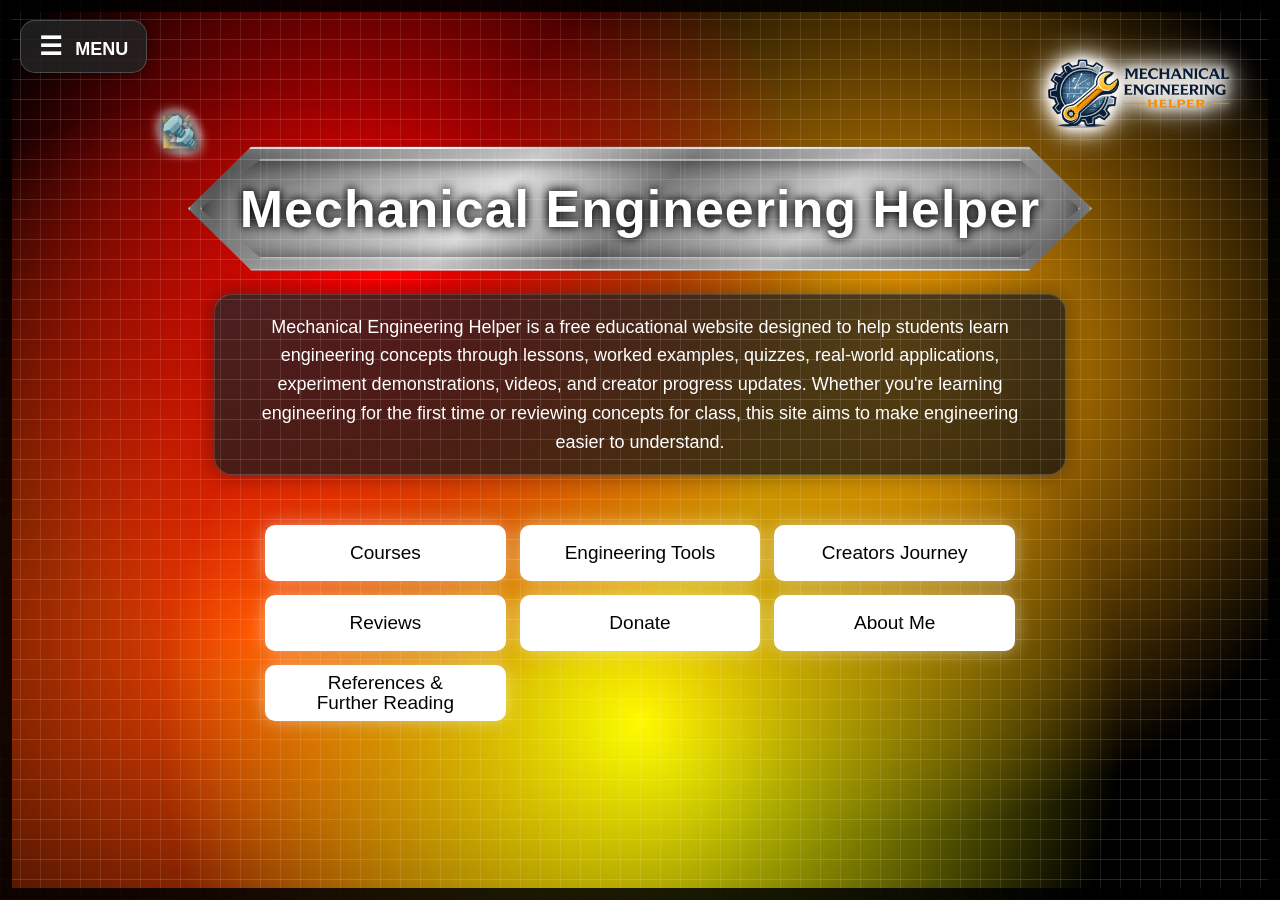
<file: index.html>
<!DOCTYPE html>
<html>
<head>
  <meta charset="UTF-8">
  <meta name="viewport" content="width=device-width, initial-scale=1.0">

  <title>Mechanical Engineering Helper</title>
  <link rel="stylesheet" href="style.css">

  <!-- Google tag (gtag.js) -->
<script async src="https://www.googletagmanager.com/gtag/js?id=G-N9Z2PDQ677"></script>
<script>
  window.dataLayer = window.dataLayer || [];
  function gtag(){dataLayer.push(arguments);}
  gtag('js', new Date());

  gtag('config', 'G-N9Z2PDQ677');
</script>

</head>

<body>

  <!-- MENU BUTTON -->
<div class="menu-button" onclick="toggleMenu()">
  ☰ <span>MENU</span>
</div>

<!-- WEBSITE LOGO -->
<div class="logo-button">
  <a href="index.html">
    <img src="images/Mechanical Engineering Helper Logo.png"
         alt="Mechanical Engineering Helper Logo">
  </a>
</div>

<!-- SIDE MENU -->
<div id="sideMenu" class="side-menu">

  <a href="index.html">Home</a>

  <div class="courses-section">

    <div class="courses-toggle" onclick="toggleCourses()">
      ▼ Courses
    </div>

    <div id="coursesSubmenu" class="courses-submenu">

  <a href="courses.html">Courses Page</a>

  <a href="units-math.html">
    Units & Engineering Math Basics
  </a>

  <a href="statics.html">
    Statics
  </a>

  <a href="kinematics.html">
    Kinematics
  </a>

  <a href="dynamics.html">
    Dynamics
  </a>

  <a href="strength-materials.html">
    Strength of Materials
  </a>

  <a href="thermodynamics.html">
    Thermodynamics
  </a>

</div>

  </div>

  <a href="engineering-tools.html">
    Engineering Tools
  </a>

  <a href="creators-journey.html">
    Creator's Journey
  </a>

  <a href="reviews.html">
    Reviews
  </a>

  <a href="donate.html">
    Donate
  </a>

  <a href="about-me.html">
    About Me
  </a>

  <a href="references.html">
    References & Further Reading
  </a>


</div>

  <div class="ruler-frame"></div>
  <div class="background"></div>

  <div class="container">

    <div class="title-orbit-wrapper">
      <div class="title-banner"></div>
      <h1>Mechanical Engineering Helper</h1>

      <div class="belt-orbit">

  <span class="belt-symbol s1">⚙</span>
<span class="belt-symbol s2">🔩</span>
<span class="belt-symbol s3">🔧</span>
<span class="belt-symbol s4">📐</span>
<span class="belt-symbol s5">📏</span>
<span class="belt-symbol s6">∑</span>
<span class="belt-symbol s7">π</span>
<span class="belt-symbol s8">⚡</span>

<span class="belt-symbol s9">🛠</span>
<span class="belt-symbol s10">⛭</span>
<span class="belt-symbol s11">λ</span>
<span class="belt-symbol s12">Ω</span>
<span class="belt-symbol s13">∞</span>
<span class="belt-symbol s14">Δ</span>
<span class="belt-symbol s15">⚙</span>
<span class="belt-symbol s16">🔩</span>

</div>
    </div>

    <!-- WEBSITE DESCRIPTION -->
    <p class="home-description">
      Mechanical Engineering Helper is a free educational website designed to help
      students learn engineering concepts through lessons, worked examples, quizzes,
      real-world applications, experiment demonstrations, videos, and creator progress
      updates. Whether you're learning engineering for the first time or reviewing
      concepts for class, this site aims to make engineering easier to understand.
    </p>

   <div class="home-button-grid">

  <a href="courses.html">
    <button>Courses</button>
  </a>

  <a href="engineering-tools.html">
    <button>Engineering Tools</button>
  </a>

  <a href="creators-journey.html">
    <button>Creators Journey</button>
  </a>

  <a href="reviews.html">
    <button>Reviews</button>
  </a>

  <a href="donate.html">
    <button>Donate</button>
  </a>

  <a href="about-me.html">
    <button>About Me</button>
  </a>

  <a href="references.html">
    <button type="button" class="references-home-button">
      References &amp;<br>
      Further Reading
    </button>
  </a>

</div>

<script>

function toggleMenu(){

  document
    .getElementById("sideMenu")
    .classList
    .toggle("open");

}

function toggleCourses(){

  document
    .getElementById("coursesSubmenu")
    .classList
    .toggle("open");

}

</script>

</body>
</html>
</file>
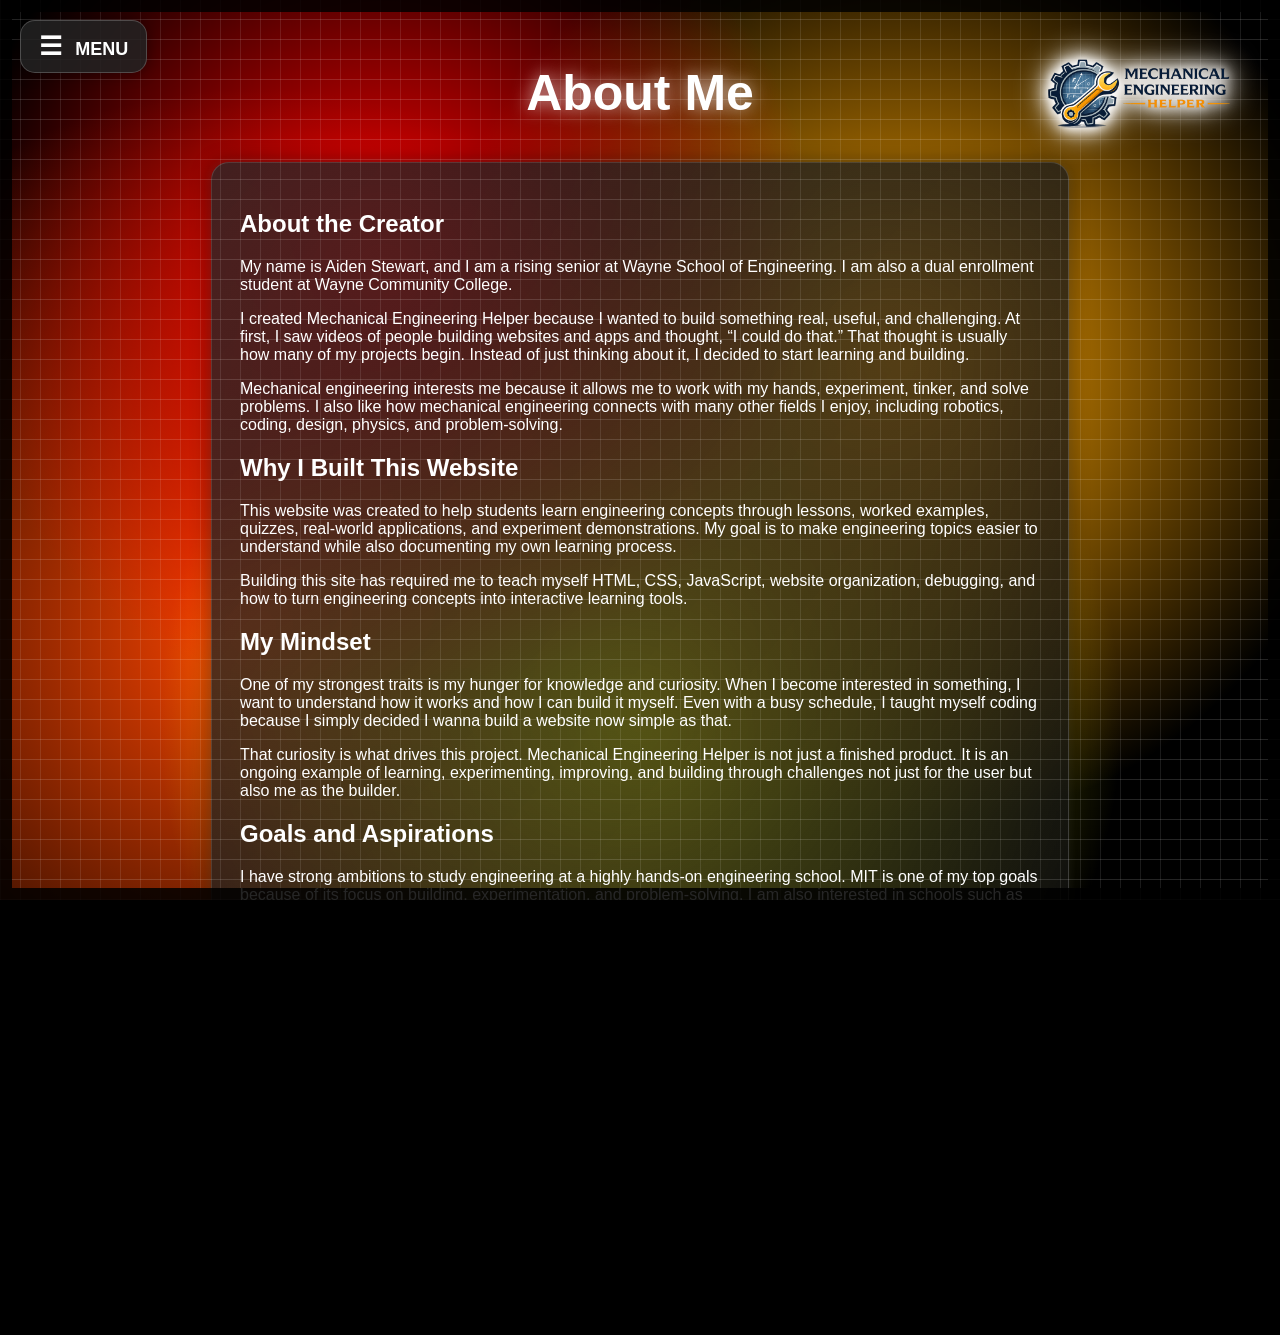
<file: about-me.html>
<!DOCTYPE html>
<html lang="en">
<head>
  <meta charset="UTF-8">
  <meta name="viewport" content="width=device-width, initial-scale=1.0">
  <title>About Me - Mechanical Engineering Helper</title>
  <link rel="stylesheet" href="style.css">

  <!-- Google tag (gtag.js) -->
<script async src="https://www.googletagmanager.com/gtag/js?id=G-N9Z2PDQ677"></script>
<script>
  window.dataLayer = window.dataLayer || [];
  function gtag(){dataLayer.push(arguments);}
  gtag('js', new Date());

  gtag('config', 'G-N9Z2PDQ677');
</script>

</head>

<body>

  <!-- MENU BUTTON -->
<div class="menu-button" onclick="toggleMenu()">
  ☰ <span>MENU</span>
</div>

<!-- WEBSITE LOGO -->
<div class="logo-button">
  <a href="index.html">
    <img src="images/Mechanical Engineering Helper Logo.png"
         alt="Mechanical Engineering Helper Logo">
  </a>
</div>

<!-- SIDE MENU -->
<div id="sideMenu" class="side-menu">

  <a href="index.html">Home</a>

  <div class="courses-section">

    <div class="courses-toggle" onclick="toggleCourses()">
      ▼ Courses
    </div>

    <div id="coursesSubmenu" class="courses-submenu">

  <a href="courses.html">Courses Page</a>

  <a href="units-math.html">
    Units & Engineering Math Basics
  </a>

  <a href="statics.html">
    Statics
  </a>

  <a href="kinematics.html">
    Kinematics
  </a>

  <a href="dynamics.html">
    Dynamics
  </a>

  <a href="strength-materials.html">
    Strength of Materials
  </a>

  <a href="thermodynamics.html">
    Thermodynamics
  </a>

</div>

  </div>

  <a href="engineering-tools.html">
    Engineering Tools
  </a>

  <a href="creators-journey.html">
    Creator's Journey
  </a>

  <a href="reviews.html">
    Reviews
  </a>

  <a href="donate.html">
    Donate
  </a>

  <a href="about-me.html">
    About Me
  </a>

  <a href="references.html">
    References & Further Reading
  </a>


</div>

  <div class="ruler-frame"></div>
  <div class="background"></div>

  <div class="course-page">

    <h1>About Me</h1>

    <div class="lesson-content">

      <h2>About the Creator</h2>

      <p>
        My name is Aiden Stewart, and I am a rising senior at Wayne School of Engineering.
        I am also a dual enrollment student at Wayne Community College.
      </p>

      <p>
        I created Mechanical Engineering Helper because I wanted to build something real,
        useful, and challenging. At first, I saw videos of people building websites and apps
        and thought, “I could do that.” That thought is usually how many of my projects begin.
        Instead of just thinking about it, I decided to start learning and building.
      </p>

      <p>
        Mechanical engineering interests me because it allows me to work with my hands,
        experiment, tinker, and solve problems. I also like how mechanical engineering connects
        with many other fields I enjoy, including robotics, coding, design, physics, and
        problem-solving.
      </p>

      <h2>Why I Built This Website</h2>

      <p>
        This website was created to help students learn engineering concepts through lessons,
        worked examples, quizzes, real-world applications, and experiment demonstrations.
        My goal is to make engineering topics easier to understand while also documenting my
        own learning process.
      </p>

      <p>
        Building this site has required me to teach myself HTML, CSS, JavaScript, website
        organization, debugging, and how to turn engineering concepts into interactive learning
        tools.
      </p>

      <h2>My Mindset</h2>

      <p>
        One of my strongest traits is my hunger for knowledge and curiosity. When I become
        interested in something, I want to understand how it works and how I can build it
        myself. Even with a busy schedule, I taught myself coding because I simply decided
        I wanna build a website now simple as that.
      </p>

      <p>
        That curiosity is what drives this project. Mechanical Engineering Helper is not just
        a finished product. It is an ongoing example of learning, experimenting, improving,
        and building through challenges not just for the user but also me as the builder.
      </p>

      <h2>Goals and Aspirations</h2>

      <p>
        I have strong ambitions to study engineering at a highly hands-on engineering school.
        MIT is one of my top goals because of its focus on building, experimentation, and
        problem-solving. I am also interested in schools such as Georgia Tech, Virginia Tech,
        and NC State.
      </p>

      <p>
        Some goals and experiences I have pursued include aiming for valedictorian, competing
        successfully in swimming, working as a lifeguard, and competing at the National History
        Day competition in Washington, D.C.
      </p>

      <h2>What I Hope This Site Becomes</h2>

      <p>
        I hope Mechanical Engineering Helper becomes a free resource that helps students better
        understand engineering and STEM concepts. As I continue learning, I plan to keep adding
        more courses, diagrams, experiment videos, quizzes, tools, and real-world engineering
        examples.
      </p>

      <p>
        Thank you for visiting Mechanical Engineering Helper and supporting the project.
      </p>

    </div>

    <a href="index.html" class="back-link">
      <button class="back-button">Back Home</button>
    </a>

  </div>

  <script>

function toggleMenu(){

  document
    .getElementById("sideMenu")
    .classList
    .toggle("open");

}

function toggleCourses(){

  document
    .getElementById("coursesSubmenu")
    .classList
    .toggle("open");

}

</script>

</body>
</html>
</file>
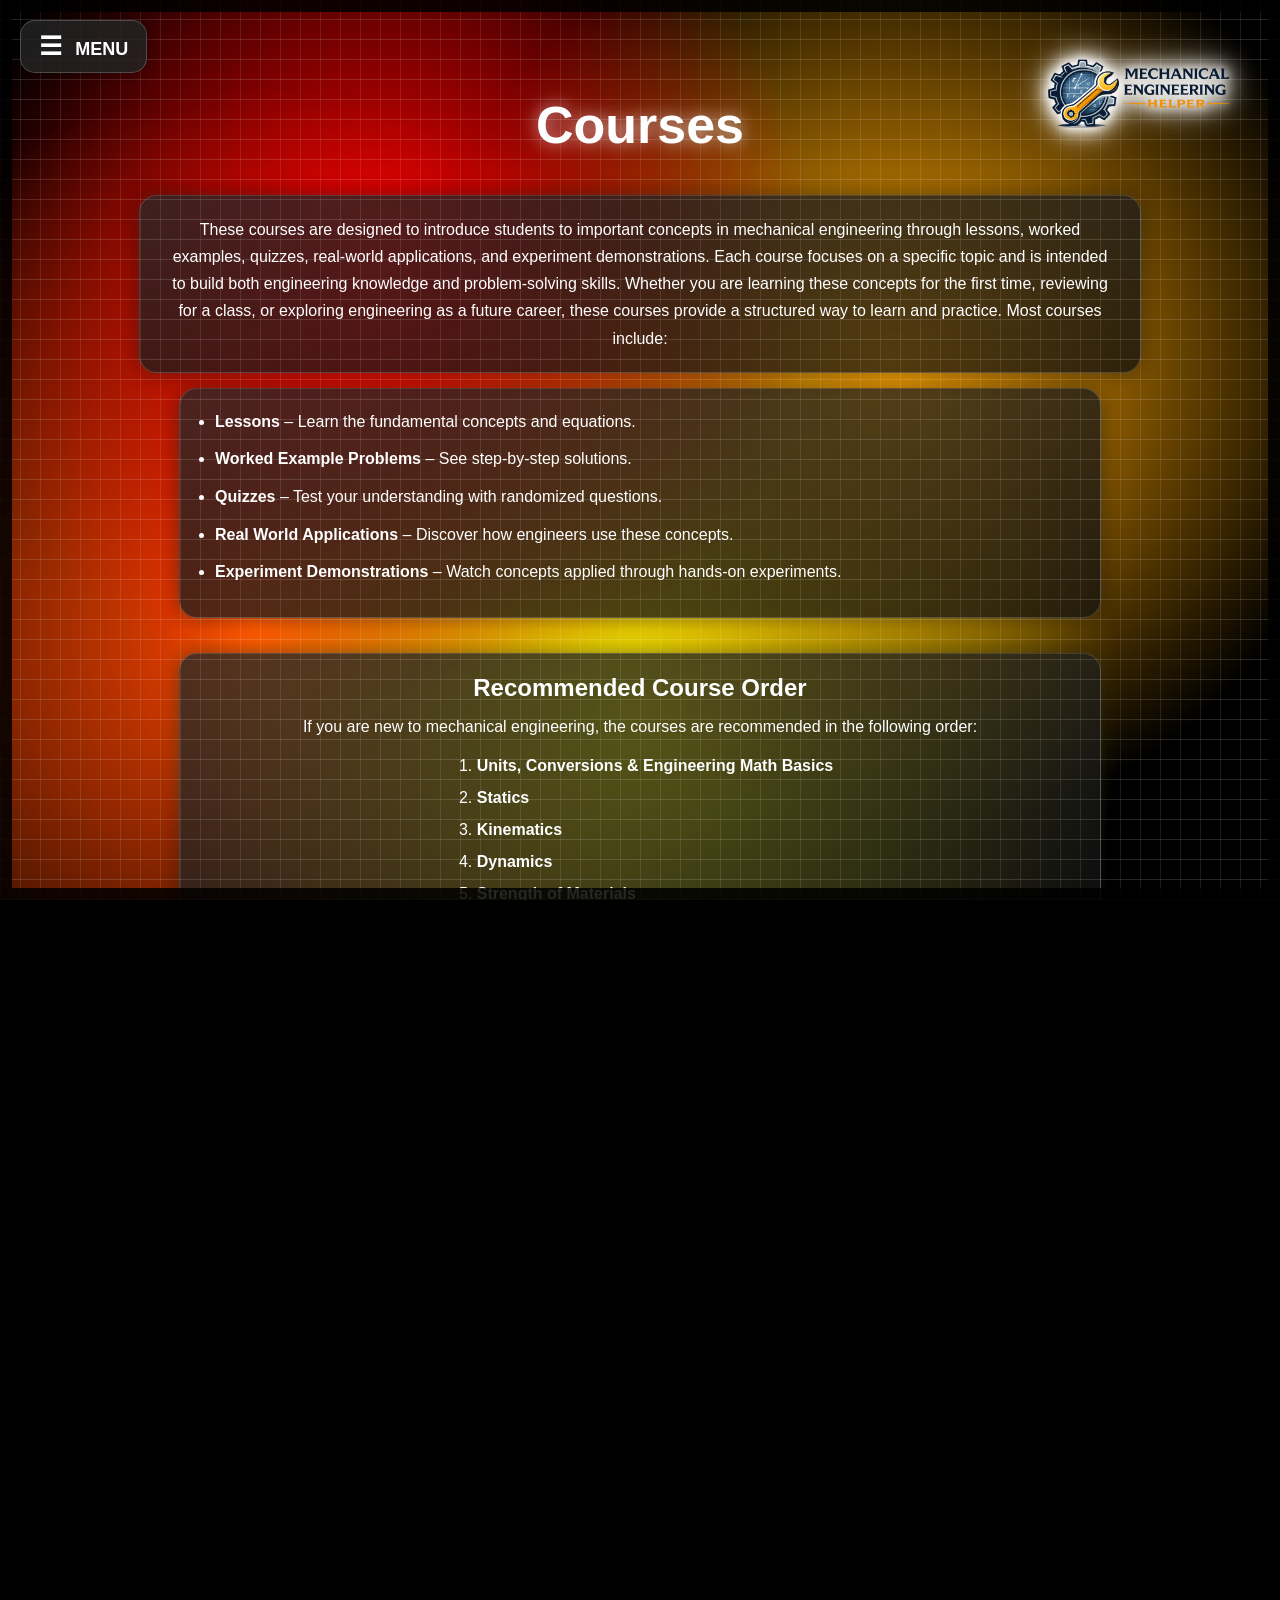
<file: courses.html>
<!DOCTYPE html>
<html lang="en">
<head>
  <meta charset="UTF-8">
  <meta name="viewport" content="width=device-width, initial-scale=1.0">
  <title>Courses - Mechanical Engineering Helper</title>
  <link rel="stylesheet" href="style.css">

  <!-- Google tag (gtag.js) -->
<script async src="https://www.googletagmanager.com/gtag/js?id=G-N9Z2PDQ677"></script>
<script>
  window.dataLayer = window.dataLayer || [];
  function gtag(){dataLayer.push(arguments);}
  gtag('js', new Date());

  gtag('config', 'G-N9Z2PDQ677');
</script>

</head>

<body>

  <!-- MENU BUTTON -->
<div class="menu-button" onclick="toggleMenu()">
  ☰ <span>MENU</span>
</div>

<!-- WEBSITE LOGO -->
<div class="logo-button">
  <a href="index.html">
    <img src="images/Mechanical Engineering Helper Logo.png"
         alt="Mechanical Engineering Helper Logo">
  </a>
</div>

<!-- SIDE MENU -->
<div id="sideMenu" class="side-menu">

  <a href="index.html">Home</a>

  <div class="courses-section">

    <div class="courses-toggle" onclick="toggleCourses()">
      ▼ Courses
    </div>

    <div id="coursesSubmenu" class="courses-submenu">

  <a href="courses.html">Courses Page</a>

  <a href="units-math.html">
    Units & Engineering Math Basics
  </a>

  <a href="statics.html">
    Statics
  </a>

  <a href="kinematics.html">
    Kinematics
  </a>

  <a href="dynamics.html">
    Dynamics
  </a>

  <a href="strength-materials.html">
    Strength of Materials
  </a>

  <a href="thermodynamics.html">
    Thermodynamics
  </a>

</div>

  </div>

  <a href="engineering-tools.html">
    Engineering Tools
  </a>

  <a href="creators-journey.html">
    Creator's Journey
  </a>

  <a href="reviews.html">
    Reviews
  </a>

  <a href="donate.html">
    Donate
  </a>

  <a href="about-me.html">
    About Me
  </a>

  <a href="references.html">
    References & Further Reading
  </a>

</div>

  <div class="ruler-frame"></div>
  <div class="background"></div>

  <div class="courses-container">

    <h1 class="courses-title">Courses</h1>

    <p class="courses-description">
  These courses are designed to introduce students to important concepts in
  mechanical engineering through lessons, worked examples, quizzes, real-world
  applications, and experiment demonstrations.

  Each course focuses on a specific topic and is intended to build both
  engineering knowledge and problem-solving skills. Whether you are learning
  these concepts for the first time, reviewing for a class, or exploring
  engineering as a future career, these courses provide a structured way to
  learn and practice.

  Most courses include:
</p>

<ul class="course-features">
  <li><strong>Lessons</strong> – Learn the fundamental concepts and equations.</li>
  <li><strong>Worked Example Problems</strong> – See step-by-step solutions.</li>
  <li><strong>Quizzes</strong> – Test your understanding with randomized questions.</li>
  <li><strong>Real World Applications</strong> – Discover how engineers use these concepts.</li>
  <li><strong>Experiment Demonstrations</strong> – Watch concepts applied through hands-on experiments.</li>
</ul>

<div class="recommended-order">

  <h2>Recommended Course Order</h2>

  <p>
    If you are new to mechanical engineering, the courses are recommended
    in the following order:
  </p>

  <ol>
    <li><strong>Units, Conversions & Engineering Math Basics</strong></li>
    <li><strong>Statics</strong></li>
    <li><strong>Kinematics</strong></li>
    <li><strong>Dynamics</strong></li>
    <li><strong>Strength of Materials</strong></li>
    <li><strong>Thermodynamics</strong></li>
  </ol>

  <p>
    This order begins with basic engineering units and mathematics before
    moving into forces, motion, materials, and energy. However, each course
    can also be studied independently if you are looking for help with a
    specific topic.
  </p>

</div>

    <div class="course-grid">

  <div class="course-card">
    <h2>Units, Conversions & Engineering Math Basics</h2>
    <p>Build the foundation before advanced topics</p>
    <a href="units-math.html">
      <button>Start Course</button>
    </a>
  </div>

  <div class="course-card">
    <h2>Statics</h2>
    <p>Force & Equilibrium</p>
    <a href="statics.html">
      <button>Start Course</button>
    </a>
  </div>

  <div class="course-card">
    <h2>Kinematics</h2>
    <p>Motion Without Forces</p>
    <a href="kinematics.html">
      <button>Start Course</button>
    </a>
  </div>

  <div class="course-card">
    <h2>Dynamics</h2>
    <p>Forces + Motion Combined</p>
    <a href="dynamics.html">
      <button>Start Course</button>
    </a>
  </div>

  <div class="course-card">
    <h2>Strength of Materials</h2>
    <p>Stress & Strain</p>
    <a href="strength-materials.html">
      <button>Start Course</button>
    </a>
  </div>

  <div class="course-card">
    <h2>Thermodynamics</h2>
    <p>Intro Level</p>
    <a href="thermodynamics.html">
      <button>Start Course</button>
    </a>
  </div>

</div>

    <a href="index.html" class="back-link back-button">
  Back Home
</a>

  </div>

  <script>

function toggleMenu(){

  document
    .getElementById("sideMenu")
    .classList
    .toggle("open");

}

function toggleCourses(){

  document
    .getElementById("coursesSubmenu")
    .classList
    .toggle("open");

}

</script>

</body>
</html>
</file>
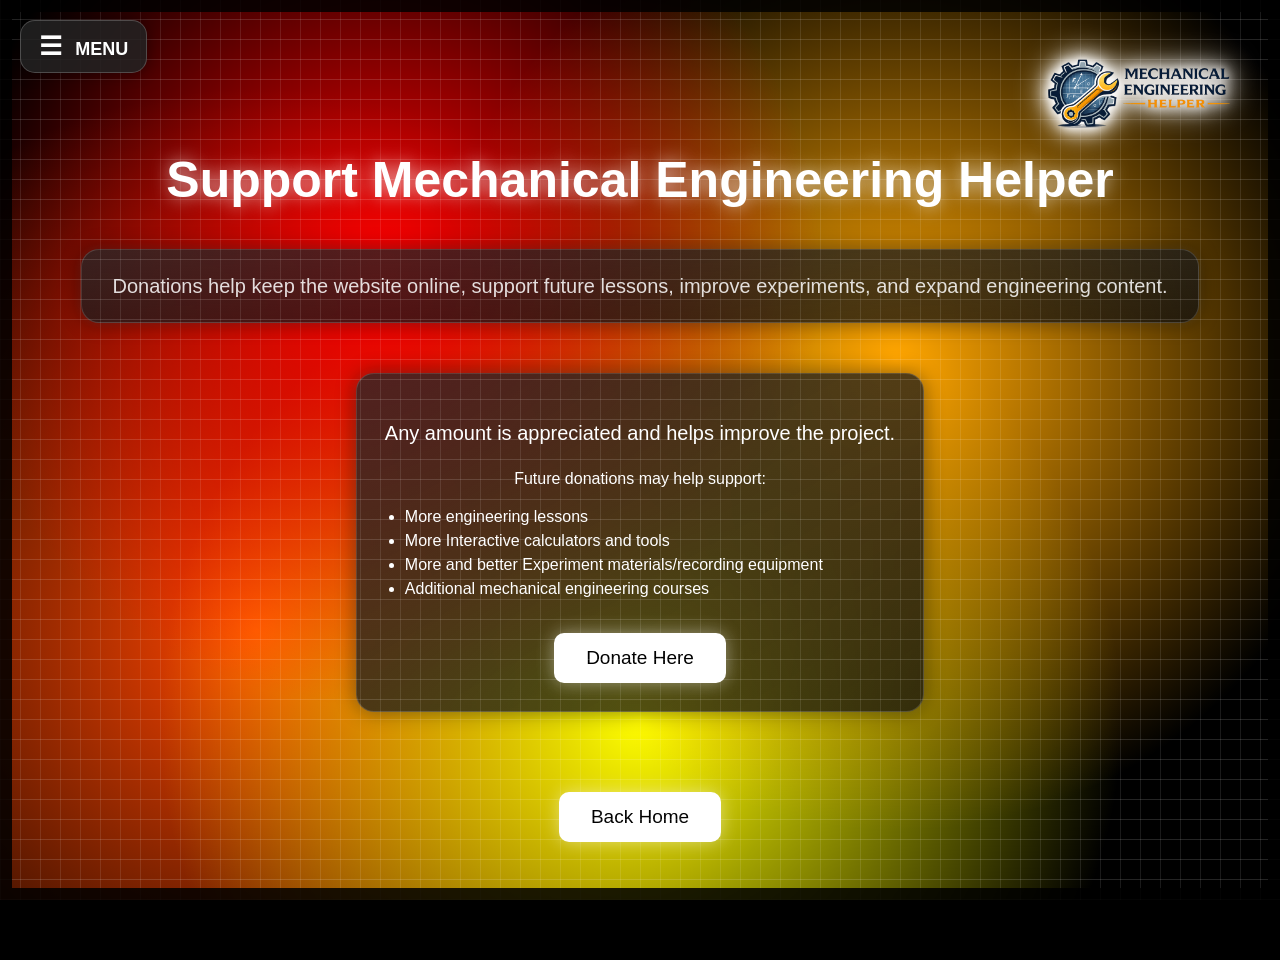
<file: donate.html>
<!DOCTYPE html>
<html lang="en">
<head>
  <meta charset="UTF-8">
  <meta name="viewport" content="width=device-width, initial-scale=1.0">
  <title>Donate - Mechanical Engineering Helper</title>
  <link rel="stylesheet" href="style.css">

  <!-- Google tag (gtag.js) -->
<script async src="https://www.googletagmanager.com/gtag/js?id=G-N9Z2PDQ677"></script>
<script>
  window.dataLayer = window.dataLayer || [];
  function gtag(){dataLayer.push(arguments);}
  gtag('js', new Date());

  gtag('config', 'G-N9Z2PDQ677');
</script>

</head>

<body>

  <!-- MENU BUTTON -->
<div class="menu-button" onclick="toggleMenu()">
  ☰ <span>MENU</span>
</div>

<!-- WEBSITE LOGO -->
<div class="logo-button">
  <a href="index.html">
    <img src="images/Mechanical Engineering Helper Logo.png"
         alt="Mechanical Engineering Helper Logo">
  </a>
</div>

<!-- SIDE MENU -->
<div id="sideMenu" class="side-menu">

  <a href="index.html">Home</a>

  <div class="courses-section">

    <div class="courses-toggle" onclick="toggleCourses()">
      ▼ Courses
    </div>

    <div id="coursesSubmenu" class="courses-submenu">

  <a href="courses.html">Courses Page</a>

  <a href="units-math.html">
    Units & Engineering Math Basics
  </a>

  <a href="statics.html">
    Statics
  </a>

  <a href="kinematics.html">
    Kinematics
  </a>

  <a href="dynamics.html">
    Dynamics
  </a>

  <a href="strength-materials.html">
    Strength of Materials
  </a>

  <a href="thermodynamics.html">
    Thermodynamics
  </a>

</div>

  </div>

  <a href="engineering-tools.html">
    Engineering Tools
  </a>

  <a href="creators-journey.html">
    Creator's Journey
  </a>

  <a href="reviews.html">
    Reviews
  </a>

  <a href="donate.html">
    Donate
  </a>

  <a href="about-me.html">
    About Me
  </a>

  <a href="references.html">
    References & Further Reading
  </a>

</div>

  <div class="ruler-frame"></div>
  <div class="background"></div>

  <div class="course-page">

    <h1>Support Mechanical Engineering Helper</h1>

    <p class="coming-text">
      Donations help keep the website online, support future lessons,
      improve experiments, and expand engineering content.
    </p>

    <div class="lesson-content" style="text-align:center;">

      <p style="font-size:20px;">
        Any amount is appreciated and helps improve the project.
      </p>

      <p style="margin-top:25px;">
        Future donations may help support:
      </p>

      <ul style="text-align:left; max-width:500px; margin:20px auto;">
        <li>More engineering lessons</li>
        <li>More Interactive calculators and tools</li>
        <li>More and better Experiment materials/recording equipment</li>
        <li>Additional mechanical engineering courses</li>
      </ul>

      <div style="margin-top:35px;">

       <a href="https://cash.app/$Ads1675" target="_blank">
       <button type="button">
       Donate Here
       </button>
     </a>

      </div>

    </div>

    <a href="index.html" class="back-link">
      <button class="back-button">Back Home</button>
    </a>

  </div>

  <script>

function toggleMenu(){

  document
    .getElementById("sideMenu")
    .classList
    .toggle("open");

}

function toggleCourses(){

  document
    .getElementById("coursesSubmenu")
    .classList
    .toggle("open");

}

</script>

</body>
</html>
</file>
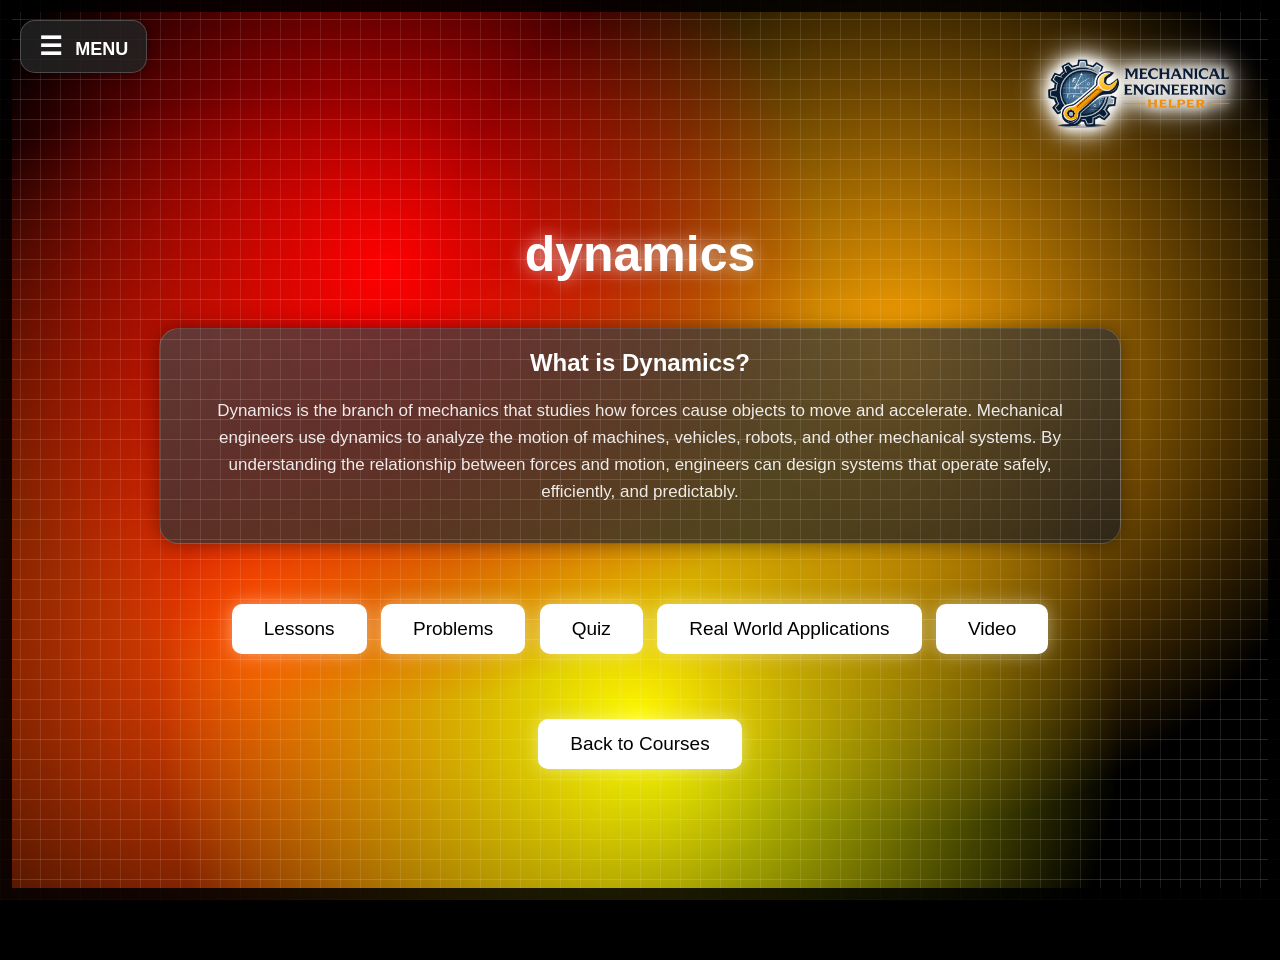
<file: dynamics.html>
<!DOCTYPE html>
<html lang="en">
<head>
  <meta charset="UTF-8">
  <meta name="viewport" content="width=device-width, initial-scale=1.0">
  <title>dynamics - Mechanical Engineering Helper</title>
  <link rel="stylesheet" href="style.css">

  <!-- Google tag (gtag.js) -->
<script async src="https://www.googletagmanager.com/gtag/js?id=G-N9Z2PDQ677"></script>
<script>
  window.dataLayer = window.dataLayer || [];
  function gtag(){dataLayer.push(arguments);}
  gtag('js', new Date());

  gtag('config', 'G-N9Z2PDQ677');
</script>

</head>

<body>

  <!-- MENU BUTTON -->
<div class="menu-button" onclick="toggleMenu()">
  ☰ <span>MENU</span>
</div>

<!-- WEBSITE LOGO -->
<div class="logo-button">
  <a href="index.html">
    <img src="images/Mechanical Engineering Helper Logo.png"
         alt="Mechanical Engineering Helper Logo">
  </a>
</div>

<!-- SIDE MENU -->
<div id="sideMenu" class="side-menu">

  <a href="index.html">Home</a>

  <div class="courses-section">

    <div class="courses-toggle" onclick="toggleCourses()">
      ▼ Courses
    </div>

    <div id="coursesSubmenu" class="courses-submenu">

  <a href="courses.html">Courses Page</a>

  <a href="units-math.html">
    Units & Engineering Math Basics
  </a>

  <a href="statics.html">
    Statics
  </a>

  <a href="kinematics.html">
    Kinematics
  </a>

  <a href="dynamics.html">
    Dynamics
  </a>

  <a href="strength-materials.html">
    Strength of Materials
  </a>

  <a href="thermodynamics.html">
    Thermodynamics
  </a>

</div>

  </div>

  <a href="engineering-tools.html">
    Engineering Tools
  </a>

  <a href="creators-journey.html">
    Creator's Journey
  </a>

  <a href="reviews.html">
    Reviews
  </a>

  <a href="donate.html">
    Donate
  </a>

  <a href="about-me.html">
    About Me
  </a>

  <a href="references.html">
    References & Further Reading
  </a>

</div>

  <div class="ruler-frame"></div>
  <div class="background"></div>

  <div class="course-page">
    <h1>dynamics</h1>

    <!-- COURSE DESCRIPTION -->
<div class="course-description">

  <h2>What is Dynamics?</h2>

  <p>
    Dynamics is the branch of mechanics that studies how 
    forces cause objects to move and accelerate. Mechanical 
    engineers use dynamics to analyze the motion of machines, 
    vehicles, robots, and other mechanical systems. 
    By understanding the relationship between forces and motion, 
    engineers can design systems that operate safely, efficiently, and predictably.
  </p>

</div>

    <!-- TAB BUTTONS -->
    <div class="tabs">
      <button onclick="showSection('lessons', this)">Lessons</button>
<button onclick="showSection('problems', this)">Problems</button>
<button onclick="showSection('quiz', this)">Quiz</button>
<button onclick="showSection('real', this)">Real World Applications</button>
<button onclick="showSection('video', this)">Video</button>
    </div>

    <div id="lessons" class="tab-content" style="display:none;">

  <div class="lesson-content">

<h2>Forces and Motion Combined</h2>

<p>
Dynamics is the branch of mechanics that studies how forces affect motion.
Unlike statics, where forces are balanced and acceleration is zero,
dynamics focuses on situations where forces are unbalanced and cause objects
to accelerate.
</p>

<p>
Dynamics combines ideas from both statics and kinematics.
Statics teaches us about forces. Kinematics teaches us about motion.
Dynamics explains how forces create motion.
</p>

<h3>1. Newton's First Law</h3>

<p>
Newton's First Law states that an object will remain at rest or continue moving
at a constant velocity unless acted upon by an unbalanced force.
</p>

<p>
This concept is called inertia.
</p>

<p>
Examples:
</p>

<ul>
<li>A book remains on a table until pushed.</li>
<li>A hockey puck slides until friction slows it down.</li>
<li>A car continues moving unless braking forces act on it.</li>
</ul>

<h3>2. Inertia</h3>

<p>
Inertia is an object's tendency to resist changes in motion.
The greater the mass of an object, the greater its inertia.
</p>

<p>
This means heavier objects require more force to start moving,
stop moving, or change direction.
</p>

<p>
Examples:
</p>

<ul>
<li>A loaded truck is harder to push than an empty cart.</li>
<li>A large machine takes longer to stop after being turned off.</li>
<li>A passenger lurches forward when a car suddenly brakes.</li>
</ul>

<p>
Understanding inertia helps engineers design safer vehicles,
machines, and transportation systems.
</p>

<h3>3. Newton's Second Law</h3>

<p>
Newton's Second Law explains how forces create acceleration.
</p>

<p>
The equation is:
</p>

<p><strong>F = ma</strong></p>

<ul>
<li>F = Net Force (N)</li>
<li>m = Mass (kg)</li>
<li>a = Acceleration (m/s²)</li>
</ul>

<p>
This means acceleration depends on both force and mass.
</p>

<ul>
<li>More force produces more acceleration.</li>
<li>More mass produces less acceleration.</li>
</ul>

<p>
For example, a shopping cart accelerates more easily than a fully loaded truck
because the truck has much greater mass.
</p>

<h3>4. Newton's Third Law</h3>

<p>
Newton's Third Law states:
</p>

<p>
<strong>For every action, there is an equal and opposite reaction.</strong>
</p>

<p>
Whenever one object exerts a force on another object, the second object exerts
an equal force back.
</p>

<p>
Examples:
</p>

<ul>
<li>Walking forward by pushing backward on the ground.</li>
<li>Rocket engines pushing exhaust downward while the rocket moves upward.</li>
<li>A swimmer pushing water backward to move forward.</li>
</ul>

<h3>5. Net Force</h3>

<p>
The net force is the sum of all forces acting on an object.
</p>

<p>
If the net force equals zero:
</p>

<ul>
<li>No acceleration occurs.</li>
<li>The object remains in equilibrium.</li>
</ul>

<p>
If the net force does not equal zero:
</p>

<ul>
<li>The object accelerates.</li>
</ul>

<p>
Examples:
</p>

<ul>
<li>50 N right and 50 N left = 0 N net force.</li>
<li>80 N right and 20 N left = 60 N net force right.</li>
</ul>

<h3>6. Forces as Vectors</h3>

<p>
Forces are vector quantities, meaning they have both magnitude
and direction.
</p>

<p>
Because direction matters, engineers often break forces into
horizontal and vertical components.
</p>

<p>
For example, a force acting at an angle may have:
</p>

<ul>
<li>A horizontal component (Fx)</li>
<li>A vertical component (Fy)</li>
</ul>

<p>
Analyzing components allows engineers to determine how each
part of a force contributes to motion.
</p>

<p>
This process is used constantly in mechanical engineering,
civil engineering, and aerospace engineering.
</p>

<h3>7. Free Body Diagrams</h3>

<p>
Engineers often use Free Body Diagrams (FBDs) to visualize forces.
</p>

<p>
A Free Body Diagram shows all forces acting on an object.
</p>

<p>
Common forces include:
</p>

<ul>
<li>Weight (W)</li>
<li>Normal Force (N)</li>
<li>Tension (T)</li>
<li>Friction (F)</li>
<li>Applied Force</li>
</ul>

<p>
Free Body Diagrams are one of the most important tools in engineering and physics.
</p>

<h3>8. Why Free Body Diagrams Matter</h3>

<p>
Free Body Diagrams are one of the most powerful tools used by
engineers and physicists.
</p>

<p>
Before solving almost any force problem, engineers first create
a Free Body Diagram.
</p>

<p>
The diagram helps identify:
</p>

<ul>
<li>All forces acting on the object</li>
<li>Force directions</li>
<li>Missing forces</li>
<li>Possible acceleration directions</li>
</ul>

<p>
Without Free Body Diagrams, complex engineering problems become
much more difficult to analyze correctly.
</p>

<h3>9. Friction</h3>

<p>
Friction opposes motion between surfaces.
</p>

<p>
The friction equation is:
</p>

<p><strong>F = μN</strong></p>

<ul>
<li>F = Friction Force</li>
<li>μ = Coefficient of Friction</li>
<li>N = Normal Force</li>
</ul>

<p>
Friction can:
</p>

<ul>
<li>Slow objects down.</li>
<li>Prevent slipping.</li>
<li>Create heat.</li>
</ul>

<h3>10. Static vs. Kinetic Friction</h3>

<p>
There are two main types of friction.
</p>

<p>
<strong>Static Friction</strong> acts when objects are not moving
relative to one another.
</p>

<p>
Static friction prevents motion from starting.
</p>

<p>
<strong>Kinetic Friction</strong> acts when surfaces are already
sliding against one another.
</p>

<p>
Kinetic friction usually has a smaller magnitude than static friction.
</p>

<p>
Examples:
</p>

<ul>
<li>Pushing a heavy box requires extra force to start moving it.</li>
<li>Once the box begins sliding, less force may be needed to keep it moving.</li>
</ul>

<h3>11. Types of Acceleration</h3>

<p>
Acceleration can occur in several ways.
</p>

<ul>
<li>Speeding up</li>
<li>Slowing down</li>
<li>Changing direction</li>
</ul>

<p>
Many students think acceleration only means speeding up,
but any change in velocity creates acceleration.
</p>

<p>
A car moving around a curve at constant speed is still accelerating
because its direction changes continuously.
</p>

<h3>12. Circular Motion (Intro)</h3>

<p>
Objects moving in circles constantly change direction.
</p>

<p>
Even if speed stays constant, changing direction means acceleration exists.
</p>

<p>
This acceleration is called centripetal acceleration.
</p>

<p>
Examples:
</p>

<ul>
<li>Cars driving around curves.</li>
<li>Roller coasters.</li>
<li>Satellites orbiting Earth.</li>
</ul>

<h3>13. Momentum</h3>

<p>
Momentum describes the quantity of motion possessed by an object.
</p>

<p>
The equation for momentum is:
</p>

<p><strong>p = mv</strong></p>

<ul>
<li>p = Momentum</li>
<li>m = Mass</li>
<li>v = Velocity</li>
</ul>

<p>
Momentum increases when either mass or velocity increases.
</p>

<p>
A fast-moving truck has much more momentum than a bicycle because
its mass is significantly greater.
</p>

<p>
Momentum is important because changing momentum requires force.
</p>

<p>
Engineers study momentum when designing:
</p>

<ul>
<li>Vehicle safety systems</li>
<li>Airbags</li>
<li>Seatbelts</li>
<li>Crash structures</li>
<li>Protective equipment</li>
</ul>

<p>
Understanding momentum helps engineers reduce injuries and improve safety.
</p>

<h3>14. Work and Energy (Introduction)</h3>

<p>
Dynamics often connects to energy concepts.
</p>

<p>
Work occurs whenever a force causes displacement.
</p>

<p>
The basic equation for work is:
</p>

<p><strong>Work = Force × Distance</strong></p>

<p>
Energy is the ability to do work.
</p>

<p>
Machines constantly convert energy into motion.
</p>

<p>
Examples include:
</p>

<ul>
<li>Electric motors turning shafts</li>
<li>Cars converting fuel into motion</li>
<li>Roller coasters converting potential energy into kinetic energy</li>
</ul>

<p>
Later engineering courses study these relationships in much greater detail.
</p>

<h3>15. Why Dynamics Matters</h3>

<p>
Dynamics is one of the most important subjects in mechanical engineering because
machines rarely remain motionless.
</p>

<p>
Engineers use dynamics when designing:
</p>

<ul>
<li>Cars</li>
<li>Aircraft</li>
<li>Robots</li>
<li>Industrial Machines</li>
<li>Roller Coasters</li>
<li>Manufacturing Systems</li>
</ul>

<p>
Understanding dynamics allows engineers to predict how systems move,
accelerate, stop, and respond to forces.
</p>

<section class="references-section" aria-labelledby="dynamics-references-heading">

  <h2 id="dynamics-references-heading" class="references-heading">
    References and Further Reading
  </h2>

  <p class="references-intro">
    These sources provide additional explanations of Newton's laws,
    free-body diagrams, friction, circular motion, momentum, work and energy.
  </p>

  <div class="references-grid">

    <article class="reference-card">
      <span class="reference-type">Engineering Textbook</span>

      <h3>Engineering Mechanics: Statics &amp; Dynamics</h3>

      <p class="reference-author">
        <strong>Author:</strong> Russell C. Hibbeler
      </p>

      <p class="reference-publisher">
        <strong>Publisher:</strong> Pearson
      </p>

      <div class="reference-topics">
        <strong>Related topics:</strong>
        <ul>
          <li>Newton's laws</li>
          <li>Force and acceleration</li>
          <li>Free-body diagrams</li>
          <li>Work and energy</li>
          <li>Impulse and momentum</li>
        </ul>
      </div>

      <a
        class="reference-button"
        href="https://www.pearson.com/en-us/subject-catalog/p/engineering-mechanics-statics-dynamics/P200000013571/9780135435854"
        target="_blank"
        rel="noopener noreferrer"
        aria-label="Open the official Pearson Engineering Mechanics Statics and Dynamics page"
      >
        Visit Official Source
      </a>
    </article>

    <article class="reference-card">
      <span class="reference-type">Engineering Textbook</span>

      <h3>Vector Mechanics for Engineers: Dynamics</h3>

      <p class="reference-author">
        <strong>Authors:</strong> Beer, Johnston, Mazurek and Cornwell
      </p>

      <p class="reference-publisher">
        <strong>Publisher:</strong> McGraw Hill
      </p>

      <div class="reference-topics">
        <strong>Related topics:</strong>
        <ul>
          <li>Particle kinetics</li>
          <li>Newton's second law</li>
          <li>Work-energy methods</li>
          <li>Momentum methods</li>
        </ul>
      </div>

      <a
        class="reference-button"
        href="https://www.mheducation.com/highered/product/vector-mechanics-engineers-dynamics.html"
        target="_blank"
        rel="noopener noreferrer"
        aria-label="Open the official McGraw Hill Vector Mechanics for Engineers Dynamics page"
      >
        Visit Official Source
      </a>
    </article>

    <article class="reference-card">
      <span class="reference-type">Government Educational Source</span>

      <h3>Newton's Laws of Motion</h3>

      <p class="reference-author">
        <strong>Organization:</strong> NASA Glenn Research Center
      </p>

      <p class="reference-publisher">
        <strong>Program:</strong> Beginner's Guide to Aeronautics
      </p>

      <div class="reference-topics">
        <strong>Related topics:</strong>
        <ul>
          <li>Newton's first law</li>
          <li>Inertia</li>
          <li>Newton's second law</li>
          <li>Newton's third law</li>
          <li>Engineering applications</li>
        </ul>
      </div>

      <a
        class="reference-button"
        href="https://www1.grc.nasa.gov/beginners-guide-to-aeronautics/newtons-laws-of-motion/"
        target="_blank"
        rel="noopener noreferrer"
        aria-label="Read NASA's explanation of Newton's laws of motion"
      >
        Read NASA Source
      </a>
    </article>

    <article class="reference-card">
      <span class="reference-type">Free Online Textbook</span>

      <h3>University Physics: Newton's Laws</h3>

      <p class="reference-author">
        <strong>Organization:</strong> OpenStax
      </p>

      <p class="reference-publisher">
        <strong>Access:</strong> Free online
      </p>

      <div class="reference-topics">
        <strong>Related topics:</strong>
        <ul>
          <li>Forces</li>
          <li>Equilibrium</li>
          <li>Free-body diagrams</li>
          <li>Friction</li>
          <li>Acceleration</li>
        </ul>
      </div>

      <a
        class="reference-button"
        href="https://openstax.org/books/university-physics-volume-1/pages/5-introduction"
        target="_blank"
        rel="noopener noreferrer"
        aria-label="Read the OpenStax chapter about Newton's laws of motion"
      >
        Read Free Source
      </a>
    </article>

    <article class="reference-card">
      <span class="reference-type">Free Online Textbook</span>

      <h3>Work, Energy and Power</h3>

      <p class="reference-author">
        <strong>Organization:</strong> OpenStax
      </p>

      <p class="reference-publisher">
        <strong>Access:</strong> Free online
      </p>

      <div class="reference-topics">
        <strong>Related topics:</strong>
        <ul>
          <li>Mechanical work</li>
          <li>Kinetic energy</li>
          <li>Power</li>
          <li>Work-energy theorem</li>
        </ul>
      </div>

      <a
        class="reference-button"
        href="https://openstax.org/books/university-physics-volume-1/pages/7-introduction"
        target="_blank"
        rel="noopener noreferrer"
        aria-label="Read the OpenStax chapter about work and kinetic energy"
      >
        Read Free Source
      </a>
    </article>

    <article class="reference-card">
      <span class="reference-type">Physics Textbook</span>

      <h3>Fundamentals of Physics, Extended</h3>

      <p class="reference-author">
        <strong>Authors:</strong> Halliday, Resnick and Walker
      </p>

      <p class="reference-publisher">
        <strong>Publisher:</strong> Wiley
      </p>

      <div class="reference-topics">
        <strong>Related topics:</strong>
        <ul>
          <li>Force and motion</li>
          <li>Circular motion</li>
          <li>Momentum</li>
          <li>Work and energy</li>
        </ul>
      </div>

      <a
        class="reference-button"
        href="https://www.wiley.com/en-us/Fundamentals%2Bof%2BPhysics%2C%2BExtended%2C%2B12th%2BEdition-p-9781119773511"
        target="_blank"
        rel="noopener noreferrer"
        aria-label="Open the official Wiley Fundamentals of Physics page"
      >
        Visit Official Source
      </a>
    </article>

  </div>

  <p class="reference-note">
    <strong>Important:</strong> Static friction satisfies
    F<sub>s</sub> ≤ μ<sub>s</sub>N, while the common kinetic-friction model is
    F<sub>k</sub> = μ<sub>k</sub>N. For a constant force, work is
    W = Fd cos(θ).
  </p>

</section>

</div>

</div>

    <div id="problems" class="tab-content" style="display:none;">

  <div class="problems-layout">

    <!-- LEFT SIDE: PROBLEMS -->
    <div class="problems-content">

      <div class="lesson-content">

        <h2>Example Problems</h2>

        <h3>Problem 1: Finding Net Force</h3>

        <p>
          A box is pushed with 80 N to the right while friction applies 20 N to the left.
          Find the net force.
        </p>

        <p><strong>Step 1: Identify the force directions</strong></p>
        <p>Right = positive, left = negative</p>

        <p><strong>Step 2: Add the forces</strong></p>
        <p>F<sub>net</sub> = 80 - 20</p>

        <p><strong>Step 3: Calculate</strong></p>
        <p>F<sub>net</sub> = 60 N</p>

        <p><strong>Answer:</strong> The net force is 60 N to the right.</p>

        <hr>

        <h3>Problem 2: Using Newton's Second Law</h3>

        <p>
          A 10 kg object experiences a net force of 50 N.
          Find the acceleration of the object.
        </p>

        <p><strong>Step 1: Use Newton's Second Law</strong></p>
        <p>F = ma</p>

        <p><strong>Step 2: Rearrange to solve for acceleration</strong></p>
        <p>a = F / m</p>

        <p><strong>Step 3: Substitute values</strong></p>
        <p>a = 50 / 10</p>

        <p><strong>Step 4: Calculate</strong></p>
        <p>a = 5 m/s²</p>

        <p><strong>Answer:</strong> The object accelerates at 5 m/s².</p>

        <hr>

        <h3>Problem 3: Calculating Friction Force</h3>

        <p>
          A box has a normal force of 300 N. The coefficient of friction is 0.25.
          Find the friction force.
        </p>

        <p><strong>Step 1: Use the friction formula</strong></p>
        <p>F<sub>f</sub> = μN</p>

        <p><strong>Step 2: Substitute values</strong></p>
        <p>F<sub>f</sub> = 0.25 × 300</p>

        <p><strong>Step 3: Calculate</strong></p>
        <p>F<sub>f</sub> = 75 N</p>

        <p><strong>Answer:</strong> The friction force is 75 N.</p>

        <hr>

        <h3>Problem 4: Calculating Momentum</h3>

        <p>
          A 1,200 kg car is moving at 20 m/s.
          Find the momentum of the car.
        </p>

        <p><strong>Step 1: Use the momentum formula</strong></p>
        <p>p = mv</p>

        <p><strong>Step 2: Substitute values</strong></p>
        <p>p = 1200 × 20</p>

        <p><strong>Step 3: Calculate</strong></p>
        <p>p = 24,000 kg·m/s</p>

        <p><strong>Answer:</strong> The car's momentum is 24,000 kg·m/s.</p>

      </div>

    </div>

    <!-- RIGHT SIDE: FORMULA SHEET -->
    <div class="formula-sheet">

      <h3>Formula Sheet</h3>

      <p>
        <strong>Newton's Second Law:</strong><br>
        F = ma<br>
        F = Net Force (N)<br>
        m = Mass (kg)<br>
        a = Acceleration (m/s²)
      </p>

      <p>
        <strong>Acceleration from Force:</strong><br>
        a = F / m
      </p>

      <p>
        <strong>Mass from Force:</strong><br>
        m = F / a
      </p>

      <p>
        <strong>Net Force:</strong><br>
        F<sub>net</sub> = Sum of all forces<br>
        Forces in opposite directions subtract.
      </p>

      <p>
        <strong>Friction Force:</strong><br>
        F<sub>f</sub> = μN<br>
        F<sub>f</sub> = Friction Force (N)<br>
        μ = Coefficient of Friction<br>
        N = Normal Force (N)
      </p>

      <p>
        <strong>Momentum:</strong><br>
        p = mv<br>
        p = Momentum (kg·m/s)<br>
        m = Mass (kg)<br>
        v = Velocity (m/s)
      </p>

      <p>
        <strong>Work:</strong><br>
        W = Fd<br>
        W = Work (J)<br>
        F = Force (N)<br>
        d = Distance (m)
      </p>

    </div>

  </div>

</div>

   <div id="quiz" class="tab-content" style="display:none;">
  <h2>dynamics Quiz</h2>

  <button
      type="button"
      onclick="openFullQuiz()"
      class="quiz-btn quiz-start-btn"
    >
      Randomized 100-Question Quiz
    </button>

    <button
      type="button"
      onclick="openShortQuiz()"
      class="quiz-btn quiz-start-btn"
    >
      Randomized 10-Question Quiz
    </button>

  <p class="quiz-warning">
    Warning: Once you select an answer, click the "Check Answer" button to lock in your response.
    Answers that are not checked before submitting the quiz will NOT count, and unanswered questions
    will be marked wrong.
  </p>

  <div id="quiz-panel" class="quiz-panel">
    <h3 id="quiz-set-title"></h3>
    <div id="quiz-container"></div>
  </div>
</div>

    <div id="real" class="tab-content" style="display:none;">
  <div class="lesson-content">

    <h2>Real World Applications of Dynamics</h2>

    <p>
      Dynamics is used whenever engineers study objects that are moving or changing motion.
      It helps explain how forces, mass, acceleration, velocity, momentum, and energy affect
      machines, vehicles, structures, and everyday mechanical systems.
    </p>

    <hr>

    <h3>1. Cars Accelerating and Braking</h3>
    <p>
      Cars use dynamics when they speed up, slow down, or turn. Engineers study the forces
      between the tires and road to design safer braking systems and better handling.
    </p>
    <p><strong>Concepts used:</strong></p>
    <ul>
      <li><strong>Newton's Second Law:</strong> force causes acceleration.</li>
      <li><strong>Friction:</strong> tires need grip to speed up and stop.</li>
      <li><strong>Acceleration:</strong> change in velocity over time.</li>
    </ul>

    <hr>

    <h3>2. Roller Coasters</h3>
    <p>
      Roller coasters use dynamics as the cart speeds up, slows down, climbs hills,
      drops, and turns. Engineers design the track so passengers experience motion safely.
    </p>
    <p><strong>Concepts used:</strong></p>
    <ul>
      <li><strong>Kinetic energy:</strong> energy from motion.</li>
      <li><strong>Potential energy:</strong> energy from height.</li>
      <li><strong>Centripetal force:</strong> force needed for curved motion.</li>
    </ul>

    <hr>

    <h3>3. Elevators</h3>
    <p>
      Elevators use dynamics when they start moving, stop, and carry passengers.
      The cable tension changes depending on whether the elevator is accelerating upward,
      accelerating downward, or moving at constant speed.
    </p>
    <p><strong>Concepts used:</strong></p>
    <ul>
      <li><strong>Free-body diagrams:</strong> forces on the elevator car.</li>
      <li><strong>Tension:</strong> pulling force in the cable.</li>
      <li><strong>Acceleration:</strong> affects the apparent weight of passengers.</li>
    </ul>

    <hr>

    <h3>4. Robotic Arms</h3>
    <p>
      Robotic arms use dynamics when motors move links, joints, and tools.
      Engineers must account for mass, acceleration, torque, and changing loads.
    </p>
    <p><strong>Concepts used:</strong></p>
    <ul>
      <li><strong>Torque:</strong> rotational force at joints.</li>
      <li><strong>Moment of inertia:</strong> resistance to rotational acceleration.</li>
      <li><strong>Angular acceleration:</strong> change in rotational speed.</li>
    </ul>

    <hr>

    <h3>5. Sports Equipment</h3>
    <p>
      Dynamics appears in sports when balls are thrown, bats swing, bicycles move,
      or athletes jump. Engineers use these ideas to improve equipment performance.
    </p>
    <p><strong>Concepts used:</strong></p>
    <ul>
      <li><strong>Projectile motion:</strong> motion through the air.</li>
      <li><strong>Impulse:</strong> force applied over time.</li>
      <li><strong>Momentum:</strong> mass times velocity.</li>
    </ul>

    <hr>

    <h3>6. Cranes and Moving Loads</h3>
    <p>
      Cranes do not only lift static loads. When a load starts, stops, or swings,
      dynamics becomes important because motion can increase forces in the system.
    </p>
    <p><strong>Concepts used:</strong></p>
    <ul>
      <li><strong>Tension:</strong> force in the cable.</li>
      <li><strong>Pendulum motion:</strong> swinging loads.</li>
      <li><strong>Acceleration:</strong> changes the forces during lifting.</li>
    </ul>

    <hr>

    <h3>7. Engines and Rotating Parts</h3>
    <p>
      Engines, gears, shafts, fans, and wheels all involve rotating motion.
      Engineers use dynamics to reduce vibration and make rotating parts safer.
    </p>
    <p><strong>Concepts used:</strong></p>
    <ul>
      <li><strong>Angular velocity:</strong> rotational speed.</li>
      <li><strong>Torque:</strong> causes rotational motion.</li>
      <li><strong>Rotational inertia:</strong> resistance to changes in rotation.</li>
    </ul>

    <hr>

    <h3>8. Vehicle Suspension Systems</h3>
    <p>
      Suspension systems help vehicles handle bumps, turns, and uneven roads.
      Springs and dampers control motion so the vehicle stays stable and comfortable.
    </p>
    <p><strong>Concepts used:</strong></p>
    <ul>
      <li><strong>Oscillation:</strong> repeated up-and-down motion.</li>
      <li><strong>Damping:</strong> reducing vibration over time.</li>
      <li><strong>Spring force:</strong> restoring force from suspension springs.</li>
    </ul>

    <hr>

    <h3>9. Aircraft and Rockets</h3>
    <p>
      Aircraft and rockets rely heavily on dynamics because their motion changes
      due to thrust, gravity, drag, lift, and changing mass.
    </p>
    <p><strong>Concepts used:</strong></p>
    <ul>
      <li><strong>Thrust:</strong> force that pushes the vehicle forward.</li>
      <li><strong>Drag:</strong> air resistance opposing motion.</li>
      <li><strong>Newton's laws:</strong> explain how forces change motion.</li>
    </ul>

    <hr>

    <h3>10. Future Experiment Demonstrations</h3>
    <p>
      This section can later include your own demonstrations, such as rolling a toy car
      down a ramp, swinging a pendulum, measuring stopping distance, or comparing how
      mass affects acceleration.
    </p>
    <p><strong>Concepts used:</strong></p>
    <ul>
      <li><strong>Force and acceleration:</strong> how motion changes.</li>
      <li><strong>Energy transfer:</strong> potential energy changing into kinetic energy.</li>
      <li><strong>Momentum:</strong> motion depending on mass and velocity.</li>
    </ul>

  </div>
</div>

<div id="video" class="tab-content" style="display:none;">
  <div class="lesson-content">

    <h2>Dynamics Experiment Video</h2>

    <p>
      This experiment demonstrates basic principles of dynamics using a toy car.
      By pushing the car with different amounts of force and observing its motion,
      the experiment shows how force, acceleration, inertia, and friction affect
      moving objects.
    </p>

    <div class="video-container">
      <iframe
        width="800"
        height="450"
        src="https://www.youtube.com/embed/yl9TK8taUuQ"
        title="Dynamics Experiment"
        frameborder="0"
        allowfullscreen>
      </iframe>
    </div>

    <h3>What the Experiment Demonstrates</h3>
    <p>
      The toy car begins at rest and remains at rest until a force is applied.
      Pushing the car causes it to accelerate, demonstrating Newton's Second Law.
      A greater push produces greater acceleration. After the push ends, the car
      continues moving because of inertia but eventually slows down and stops
      because of forces such as friction and air resistance.
    </p>

    <h3>Key Concepts</h3>
    <ul>
      <li><strong>Force:</strong> Pushing the car applies a force that changes its motion.</li>
      <li><strong>Acceleration:</strong> A greater force on the same car produces greater acceleration.</li>
      <li><strong>Newton's Second Law:</strong> Force, mass, and acceleration are related by F = ma.</li>
      <li><strong>Inertia:</strong> Objects resist changes in their state of motion.</li>
      <li><strong>Friction:</strong> Friction acts against the car's motion and causes it to slow down.</li>
      <li><strong>Engineering Application:</strong> Engineers use dynamics to predict how vehicles, machines, gears, motors, and robotic systems will move when forces act on them.</li>
    </ul>

  </div>
</div>

    <!-- BACK BUTTON -->
    <a href="courses.html">
      <button class="back-button">Back to Courses</button>
    </a>
  </div>

  <!-- JAVASCRIPT -->
  <script>
function showSection(id, button) {
  const section = document.getElementById(id);
  const isOpen = section.style.display === "block";

  // Hide all tab sections
  document.querySelectorAll(".tab-content").forEach(s => {
    s.style.display = "none";
  });

  // Remove active class from tab buttons
  document.querySelectorAll(".tabs button").forEach(btn => {
    btn.classList.remove("active");
  });

  // Reset quiz when changing tabs
  const quizPanel = document.getElementById("quiz-panel");
  const quizContainer = document.getElementById("quiz-container");
  const quizStartButtons =
  document.querySelectorAll("#quiz .quiz-start-btn");

  if (quizPanel) {
    quizPanel.classList.remove("open");
  }

  if (quizContainer) {
    quizContainer.innerHTML = "";
  }

  quizStartButtons.forEach(btn => {
  btn.style.display = "inline-block";
});

  // Open clicked tab if it was closed
  if (!isOpen) {
    section.style.display = "block";
    button.classList.add("active");
  }
}
</script>

<script>
let currentQuestionIndex = 0;
let allQuestions = [];
let answeredQuestions = {};
let currentQuizMode = "";

const quizQuestions = [
  {
  q:"What is dynamics mainly about?",
  choices:["How forces affect motion","How objects remain perfectly still","How materials stretch only","How heat transfers"],
  answer:0,
  explanation:"Dynamics is the study of how forces affect the motion of objects, including how they accelerate and change direction."
},

{
  q:"How is dynamics different from statics?",
  choices:["Dynamics studies unbalanced forces and acceleration","Dynamics only studies objects at rest","Dynamics ignores motion","Dynamics only studies temperature"],
  answer:0,
  explanation:"Unlike statics, which focuses on objects in equilibrium, dynamics studies objects that are accelerating due to unbalanced forces."
},

{
  q:"Dynamics combines ideas from which two areas?",
  choices:["Statics and kinematics","Thermodynamics and chemistry","Electricity and magnetism","Biology and coding"],
  answer:0,
  explanation:"Dynamics combines statics, which studies forces, and kinematics, which studies motion, to explain how forces cause motion."
},

{
  q:"What does statics mainly teach?",
  choices:["Forces","Chemical reactions","Computer graphics","Heat engines"],
  answer:0,
  explanation:"Statics focuses on analyzing forces acting on objects that are in equilibrium."
},

{
  q:"What does kinematics mainly teach?",
  choices:["Motion","Stress","Friction only","Material failure"],
  answer:0,
  explanation:"Kinematics describes motion such as position, velocity, and acceleration without considering the forces causing it."
},

{
  q:"What does dynamics explain?",
  choices:["How forces create motion","How objects stay weightless","How circuits store charge","How materials change color"],
  answer:0,
  explanation:"Dynamics explains how applied forces cause objects to accelerate, slow down, or change direction."
},

{
  q:"If forces are unbalanced, what can happen?",
  choices:["Acceleration","No motion change","Mass disappears","Gravity stops"],
  answer:0,
  explanation:"An unbalanced force creates a net force, causing an object to accelerate according to Newton's Second Law."
},

{
  q:"If net force is zero, what happens to acceleration?",
  choices:["Acceleration is zero","Acceleration increases","Acceleration becomes infinite","Acceleration equals mass"],
  answer:0,
  explanation:"When the net force is zero, there is no acceleration, so the object remains at rest or continues moving at constant velocity."
},

{
  q:"What is Newton's First Law also related to?",
  choices:["Inertia","Momentum only","Heat transfer","Stress"],
  answer:0,
  explanation:"Newton's First Law is often called the Law of Inertia because it describes an object's resistance to changes in motion."
},

{
  q:"Newton's First Law says an object remains at rest or constant velocity unless acted on by what?",
  choices:["An unbalanced force","A balanced force","A smaller mass","A lower temperature"],
  answer:0,
  explanation:"An object will not change its motion unless an unbalanced force acts upon it."
},

{
  q:"What is inertia?",
  choices:["An object's tendency to resist changes in motion","The force of friction only","The speed of an object","The distance traveled"],
  answer:0,
  explanation:"Inertia is an object's natural tendency to resist changes in its state of motion."
},

{
  q:"What happens to inertia when mass increases?",
  choices:["Inertia increases","Inertia decreases","Inertia becomes zero","Inertia becomes velocity"],
  answer:0,
  explanation:"Objects with greater mass have greater inertia, making them harder to start, stop, or change direction."
},

{
  q:"Which object has more inertia?",
  choices:["A loaded truck","An empty shopping cart","A tennis ball","A pencil"],
  answer:0,
  explanation:"A loaded truck has much more mass than the other objects, so it has the greatest inertia."
},

{
  q:"Why is a loaded truck harder to stop than a bicycle?",
  choices:["It has more mass and inertia","It has less momentum","It has no forces","It has no acceleration"],
  answer:0,
  explanation:"Because the truck has much greater mass, it has greater inertia and resists changes in motion more than a bicycle."
},

{
  q:"A passenger lurching forward when a car brakes is an example of what?",
  choices:["Inertia","Static equilibrium","Thermal expansion","Young's Modulus"],
  answer:0,
  explanation:"The passenger's body tends to keep moving forward due to inertia even though the car is slowing down."
},

{
  q:"What is Newton's Second Law?",
  choices:["F = ma","p = mv","W = Fd","F = μN"],
  answer:0,
  explanation:"Newton's Second Law states that the net force acting on an object equals its mass multiplied by its acceleration."
},

{
  q:"In F = ma, what does F represent?",
  choices:["Net force","Friction only","Final distance","Frequency"],
  answer:0,
  explanation:"F represents the net force, which is the total force acting on an object after all forces are combined."
},

{
  q:"In F = ma, what does m represent?",
  choices:["Mass","Momentum","Meters traveled","Mechanical energy"],
  answer:0,
  explanation:"The variable m represents the object's mass, usually measured in kilograms."
},

{
  q:"In F = ma, what does a represent?",
  choices:["Acceleration","Area","Applied distance","Angle"],
  answer:0,
  explanation:"The variable a represents acceleration, which is the rate at which an object's velocity changes."
},

{
  q:"What unit is force measured in?",
  choices:["Newtons","Kilograms","Meters","Seconds"],
  answer:0,
  explanation:"Force is measured in newtons (N), the SI unit of force, where 1 N equals 1 kg·m/s²."
},

  {
  q:"If force increases and mass stays the same, acceleration does what?",
  choices:["Increases","Decreases","Becomes zero","Becomes mass"],
  answer:0,
  explanation:"According to Newton's Second Law (F = ma), increasing the net force while keeping mass constant increases acceleration."
},

{
  q:"If mass increases and force stays the same, acceleration does what?",
  choices:["Decreases","Increases","Stays infinite","Turns into friction"],
  answer:0,
  explanation:"Using F = ma, if the same force acts on a larger mass, the resulting acceleration becomes smaller."
},

{
  q:"A shopping cart accelerates more easily than a loaded truck because it has what?",
  choices:["Less mass","More friction","No inertia","No acceleration"],
  answer:0,
  explanation:"A shopping cart has much less mass than a loaded truck, so the same force produces greater acceleration."
},

{
  q:"What is Newton's Third Law?",
  choices:["For every action, there is an equal and opposite reaction","Force equals mass times acceleration","Objects resist motion change","Momentum equals mass times velocity"],
  answer:0,
  explanation:"Newton's Third Law states that forces always occur in equal and opposite pairs acting on different objects."
},

{
  q:"When you walk forward, what do you push backward on?",
  choices:["The ground","The air only","Your shoes only","Nothing"],
  answer:0,
  explanation:"Your feet push backward on the ground, and the ground pushes you forward with an equal and opposite force."
},

{
  q:"A rocket moves upward because exhaust is pushed which direction?",
  choices:["Downward","Upward","Sideways only","Nowhere"],
  answer:0,
  explanation:"The rocket pushes exhaust gases downward, and the gases push the rocket upward with an equal and opposite force."
},

{
  q:"A swimmer moves forward by pushing water in what direction?",
  choices:["Backward","Forward","Upward only","Downward only"],
  answer:0,
  explanation:"A swimmer pushes water backward, and the water pushes the swimmer forward according to Newton's Third Law."
},

{
  q:"What is net force?",
  choices:["The sum of all forces acting on an object","Only the largest force","Only the smallest force","Mass times velocity"],
  answer:0,
  explanation:"Net force is the overall force found by adding all forces acting on an object while considering their directions."
},

{
  q:"If forces are 50 N right and 50 N left, what is net force?",
  choices:["0 N","100 N right","50 N right","50 N left"],
  answer:0,
  explanation:"Equal forces acting in opposite directions cancel each other, giving a net force of 0 N."
},

{
  q:"If forces are 80 N right and 20 N left, what is net force?",
  choices:["60 N right","100 N right","60 N left","0 N"],
  answer:0,
  explanation:"Subtract the smaller opposing force from the larger one: 80 N − 20 N = 60 N to the right."
},

{
  q:"Forces are vector quantities because they have what?",
  choices:["Magnitude and direction","Only magnitude","Only direction","No units"],
  answer:0,
  explanation:"A vector has both magnitude and direction, so both are needed to completely describe a force."
},

{
  q:"Why do engineers break angled forces into components?",
  choices:["To analyze horizontal and vertical effects separately","To remove mass","To avoid using Newtons","To make force disappear"],
  answer:0,
  explanation:"Resolving forces into horizontal and vertical components makes engineering calculations much easier."
},

{
  q:"What does Fx usually represent?",
  choices:["Horizontal force component","Vertical force component","Friction coefficient","Final velocity"],
  answer:0,
  explanation:"Fx represents the component of a force acting in the horizontal, or x, direction."
},

{
  q:"What does Fy usually represent?",
  choices:["Vertical force component","Horizontal force component","Final distance","Frequency"],
  answer:0,
  explanation:"Fy represents the component of a force acting in the vertical, or y, direction."
},

{
  q:"What is a Free Body Diagram?",
  choices:["A diagram showing all forces acting on an object","A graph of temperature","A drawing of only motion","A stress-strain chart"],
  answer:0,
  explanation:"A Free Body Diagram shows an object isolated from its surroundings with every external force acting on it."
},

{
  q:"Why are Free Body Diagrams useful?",
  choices:["They help identify forces and directions","They remove the need for equations","They only show speed","They only show mass"],
  answer:0,
  explanation:"Free Body Diagrams help engineers visualize forces so they can correctly apply equations such as Newton's Laws."
},

{
  q:"Which is a common force shown on a Free Body Diagram?",
  choices:["Weight","Voltage","Density","Temperature"],
  answer:0,
  explanation:"Weight is one of the most common forces shown on a Free Body Diagram because gravity acts on all objects with mass."
},

{
  q:"Which force acts downward due to gravity?",
  choices:["Weight","Normal force","Tension","Applied force"],
  answer:0,
  explanation:"Weight is the gravitational force pulling an object toward Earth."
},

{
  q:"Which force is often provided by a surface?",
  choices:["Normal force","Weight","Momentum","Velocity"],
  answer:0,
  explanation:"The normal force is the support force exerted by a surface, acting perpendicular to that surface."
},

{
  q:"Which force is transmitted through a rope or cable?",
  choices:["Tension","Weight","Normal force","Momentum"],
  answer:0,
  explanation:"Tension is the pulling force transmitted through a rope, cable, or chain when it is under load."
},

  {
  q:"What does friction do?",
  choices:["Opposes motion between surfaces","Always increases speed","Removes gravity","Creates mass"],
  answer:0,
  explanation:"Friction is a force that opposes the relative motion or attempted motion between two surfaces in contact."
},

{
  q:"What is the friction formula from the lesson?",
  choices:["F = μN","F = ma","p = mv","W = Fd"],
  answer:0,
  explanation:"The friction force is calculated using F = μN, where the coefficient of friction is multiplied by the normal force."
},

{
  q:"In F = μN, what does μ represent?",
  choices:["Coefficient of friction","Momentum","Mass","Velocity"],
  answer:0,
  explanation:"The Greek letter μ (mu) represents the coefficient of friction, which depends on the types of surfaces in contact."
},

{
  q:"In F = μN, what does N represent?",
  choices:["Normal force","Net work","Newton's Third Law","Number of objects"],
  answer:0,
  explanation:"N represents the normal force, which is the support force exerted by a surface on an object."
},

{
  q:"Friction can slow objects down because it does what?",
  choices:["Opposes motion","Increases mass","Removes velocity instantly","Cancels gravity"],
  answer:0,
  explanation:"Friction acts opposite the direction of motion, causing moving objects to slow down if no other force keeps them moving."
},

{
  q:"Static friction acts when surfaces are doing what?",
  choices:["Not sliding relative to each other","Already sliding","Melting","Accelerating upward only"],
  answer:0,
  explanation:"Static friction acts between surfaces that are in contact but not sliding relative to one another."
},

{
  q:"Kinetic friction acts when surfaces are doing what?",
  choices:["Sliding against each other","Not touching","Perfectly still with no force","Orbiting"],
  answer:0,
  explanation:"Kinetic friction acts once two surfaces are sliding past one another."
},

{
  q:"Which friction usually prevents motion from starting?",
  choices:["Static friction","Kinetic friction","Air pressure","Momentum"],
  answer:0,
  explanation:"Static friction resists the start of motion and must be overcome before an object begins to slide."
},

{
  q:"Which friction acts after sliding begins?",
  choices:["Kinetic friction","Static friction","Normal friction","Elastic friction"],
  answer:0,
  explanation:"Once motion begins, static friction is replaced by kinetic friction."
},

{
  q:"Kinetic friction is usually what compared to static friction?",
  choices:["Smaller","Larger","Always zero","The same as mass"],
  answer:0,
  explanation:"For most materials, kinetic friction is slightly smaller than the maximum static friction."
},

{
  q:"Acceleration can mean which of the following?",
  choices:["Speeding up, slowing down, or changing direction","Only speeding up","Only stopping","Only moving straight"],
  answer:0,
  explanation:"Acceleration is any change in velocity, including changes in speed or direction."
},

{
  q:"If a car changes direction while speed stays constant, is it accelerating?",
  choices:["Yes, because velocity changes","No, because speed is constant","Only if mass changes","Only if friction is zero"],
  answer:0,
  explanation:"Velocity includes both speed and direction, so changing direction means the car is accelerating."
},

{
  q:"Circular motion involves constant changes in what?",
  choices:["Direction","Mass","Material strength","Temperature"],
  answer:0,
  explanation:"During circular motion, an object's direction changes continuously, even if its speed stays constant."
},

{
  q:"What is centripetal acceleration?",
  choices:["Acceleration toward the center of circular motion","Acceleration away from all forces","Acceleration caused only by heat","Acceleration with no direction"],
  answer:0,
  explanation:"Centripetal acceleration always points toward the center of the circular path and keeps the object moving in a circle."
},

{
  q:"Which is an example of circular motion?",
  choices:["A car driving around a curve","A book resting on a table","A box hanging still","A rod stretching"],
  answer:0,
  explanation:"A car turning around a curve follows a curved path and experiences centripetal acceleration."
},

{
  q:"Momentum describes what?",
  choices:["Quantity of motion","Amount of heat","Stress per area","Change in length"],
  answer:0,
  explanation:"Momentum measures the quantity of motion and depends on both an object's mass and velocity."
},

{
  q:"What is the formula for momentum?",
  choices:["p = mv","F = ma","F = μN","W = Fd"],
  answer:0,
  explanation:"Momentum is calculated by multiplying an object's mass by its velocity using p = mv."
},

{
  q:"In p = mv, what does p represent?",
  choices:["Momentum","Pressure","Power","Position"],
  answer:0,
  explanation:"The variable p represents momentum, which describes the quantity of an object's motion."
},

{
  q:"In p = mv, what does v represent?",
  choices:["Velocity","Volume","Voltage","Vertical force"],
  answer:0,
  explanation:"The variable v represents velocity, which includes both an object's speed and direction."
},

{
  q:"What happens to momentum if mass increases and velocity stays the same?",
  choices:["Momentum increases","Momentum decreases","Momentum becomes zero","Momentum becomes acceleration"],
  answer:0,
  explanation:"Since momentum equals mass times velocity, increasing the mass while keeping velocity constant increases the momentum."
},

  {
  q:"What happens to momentum if velocity increases and mass stays the same?",
  choices:["Momentum increases","Momentum decreases","Momentum becomes friction","Momentum becomes normal force"],
  answer:0,
  explanation:"Since momentum is calculated using p = mv, increasing the velocity while keeping the mass constant increases the momentum."
},

{
  q:"Why does a fast-moving truck have more momentum than a bicycle?",
  choices:["It has much greater mass and may have high velocity","It has less inertia","It has no net force","It has no kinetic motion"],
  answer:0,
  explanation:"Momentum depends on both mass and velocity. A truck usually has much greater mass and can also move quickly, giving it much greater momentum."
},

{
  q:"Changing momentum requires what?",
  choices:["Force","Color","Temperature only","No interaction"],
  answer:0,
  explanation:"A net force changes an object's momentum by changing its speed, direction, or both."
},

{
  q:"Engineers study momentum when designing what?",
  choices:["Vehicle safety systems","Paint colors","Website fonts","Chemical formulas"],
  answer:0,
  explanation:"Engineers use momentum principles when designing vehicle safety systems that reduce injuries during collisions."
},

{
  q:"Which safety device relates to momentum and force during crashes?",
  choices:["Airbags","Thermometers","Pulleys only","Calipers"],
  answer:0,
  explanation:"Airbags increase the time over which a passenger stops, reducing the force experienced during a crash."
},

{
  q:"What is work in dynamics?",
  choices:["A force causing displacement","Mass sitting still","Stress divided by strain","Heat with no motion"],
  answer:0,
  explanation:"Work is done when a force causes an object to move through a distance in the direction of the force."
},

{
  q:"What is the basic formula for work?",
  choices:["W = Fd","F = ma","p = mv","F = μN"],
  answer:0,
  explanation:"The basic equation for work is W = Fd, where force acts through a distance."
},

{
  q:"In W = Fd, what does d represent?",
  choices:["Distance or displacement","Density","Diameter only","Direction only"],
  answer:0,
  explanation:"The variable d represents the distance, or displacement, over which the force acts."
},

{
  q:"What is energy?",
  choices:["The ability to do work","The same as mass","Only friction","Only acceleration"],
  answer:0,
  explanation:"Energy is the ability to do work or cause change in a system."
},

{
  q:"Machines often convert energy into what?",
  choices:["Motion","Color","Mass","Area"],
  answer:0,
  explanation:"Many machines convert electrical, chemical, or fuel energy into mechanical motion to perform useful work."
},

{
  q:"If a 5 kg object accelerates at 3 m/s², what is net force?",
  choices:["15 N","8 N","1.67 N","0 N"],
  answer:0,
  explanation:"Use Newton's Second Law: F = ma. Multiplying 5 kg by 3 m/s² gives 15 N."
},

{
  q:"If a 10 kg object accelerates at 2 m/s², what is net force?",
  choices:["20 N","12 N","5 N","0 N"],
  answer:0,
  explanation:"Apply F = ma. Multiplying 10 kg by 2 m/s² gives a net force of 20 N."
},

{
  q:"If a 4 kg object accelerates at 6 m/s², what is net force?",
  choices:["24 N","10 N","1.5 N","0 N"],
  answer:0,
  explanation:"Using F = ma, multiply 4 kg by 6 m/s² to obtain 24 N."
},

{
  q:"If a 50 N net force acts on a 10 kg object, what is acceleration?",
  choices:["5 m/s²","500 m/s²","0.2 m/s²","60 m/s²"],
  answer:0,
  explanation:"Rearrange Newton's Second Law to a = F/m. Dividing 50 N by 10 kg gives 5 m/s²."
},

{
  q:"If a 60 N net force acts on a 20 kg object, what is acceleration?",
  choices:["3 m/s²","80 m/s²","40 m/s²","0.33 m/s²"],
  answer:0,
  explanation:"Use a = F/m. Dividing 60 N by 20 kg gives an acceleration of 3 m/s²."
},

{
  q:"If a 100 N net force acts on a 25 kg object, what is acceleration?",
  choices:["4 m/s²","2500 m/s²","125 m/s²","0.25 m/s²"],
  answer:0,
  explanation:"Using a = F/m, divide 100 N by 25 kg to obtain 4 m/s²."
},

{
  q:"If mass is 12 kg and acceleration is 4 m/s², what is force?",
  choices:["48 N","16 N","3 N","0 N"],
  answer:0,
  explanation:"Apply F = ma. Multiplying 12 kg by 4 m/s² gives 48 N."
},

{
  q:"If mass is 8 kg and acceleration is 5 m/s², what is force?",
  choices:["40 N","13 N","1.6 N","0 N"],
  answer:0,
  explanation:"Using F = ma, multiply 8 kg by 5 m/s² to calculate a force of 40 N."
},

{
  q:"According to Newton's Second Law, increasing force while keeping mass constant causes acceleration to do what?",
  choices:["Increase","Decrease","Become zero","Remain unchanged"],
  answer:0,
  explanation:"Acceleration is directly proportional to force, so increasing the force while mass stays constant increases the acceleration."
},

{
  q:"According to Newton's Second Law, increasing mass while keeping force constant causes acceleration to do what?",
  choices:["Decrease","Increase","Become infinite","Remain unchanged"],
  answer:0,
  explanation:"Acceleration is inversely proportional to mass, so increasing the mass while keeping the force constant decreases the acceleration."
},

  {
  q:"If 70 N acts right and 30 N acts left, what is net force?",
  choices:["40 N right","100 N right","40 N left","0 N"],
  answer:0,
  explanation:"Subtract the opposing forces: 70 N − 30 N = 40 N, with the direction of the larger force (right)."
},

{
  q:"If 100 N acts left and 45 N acts right, what is net force?",
  choices:["55 N left","145 N left","55 N right","0 N"],
  answer:0,
  explanation:"Subtract the opposing forces: 100 N − 45 N = 55 N, in the direction of the larger force (left)."
},

{
  q:"If 25 N right, 35 N right, and 40 N left act on an object, what is net force?",
  choices:["20 N right","100 N right","20 N left","0 N"],
  answer:0,
  explanation:"Add the rightward forces (25 N + 35 N = 60 N) and subtract the leftward force (40 N), leaving a net force of 20 N to the right."
},

{
  q:"If 90 N right and 90 N left act on an object, what is net force?",
  choices:["0 N","180 N right","90 N right","90 N left"],
  answer:0,
  explanation:"Equal forces acting in opposite directions cancel each other, producing a net force of 0 N."
},

{
  q:"If net force is 0 N, what can be said about acceleration?",
  choices:["Acceleration is zero","Acceleration is maximum","Acceleration equals mass","Acceleration equals velocity"],
  answer:0,
  explanation:"According to Newton's Second Law, zero net force means zero acceleration."
},

{
  q:"What happens when the net force equals zero?",
  choices:["No acceleration occurs","Acceleration increases","Mass becomes zero","Momentum disappears"],
  answer:0,
  explanation:"With zero net force, an object remains at rest or continues moving with constant velocity."
},

{
  q:"What happens when the net force does not equal zero?",
  choices:["The object accelerates","The object must stop","The object loses mass","No motion is possible"],
  answer:0,
  explanation:"A nonzero net force causes an object to accelerate according to Newton's Second Law."
},

{
  q:"If μ = 0.2 and N = 500 N, what is friction force?",
  choices:["100 N","2500 N","500.2 N","0.0004 N"],
  answer:0,
  explanation:"Use the friction equation F = μN. Multiplying 0.2 by 500 N gives 100 N."
},

{
  q:"If μ = 0.4 and N = 300 N, what is friction force?",
  choices:["120 N","750 N","300.4 N","0.0013 N"],
  answer:0,
  explanation:"Apply F = μN. Multiplying 0.4 by 300 N gives a friction force of 120 N."
},

{
  q:"If μ = 0.25 and N = 800 N, what is friction force?",
  choices:["200 N","3200 N","800.25 N","0.0003 N"],
  answer:0,
  explanation:"Use F = μN. Multiplying 0.25 by 800 N gives a friction force of 200 N."
},

{
  q:"If a 2 kg object moves at 6 m/s, what is momentum?",
  choices:["12 kg·m/s","8 kg·m/s","3 kg·m/s","0 kg·m/s"],
  answer:0,
  explanation:"Use the momentum equation p = mv. Multiplying 2 kg by 6 m/s gives 12 kg·m/s."
},

{
  q:"If a 5 kg object moves at 4 m/s, what is momentum?",
  choices:["20 kg·m/s","9 kg·m/s","1.25 kg·m/s","0 kg·m/s"],
  answer:0,
  explanation:"Momentum equals mass times velocity. Multiplying 5 kg by 4 m/s gives 20 kg·m/s."
},

{
  q:"If a 1,000 kg car moves at 15 m/s, what is momentum?",
  choices:["15,000 kg·m/s","1,015 kg·m/s","66.7 kg·m/s","0 kg·m/s"],
  answer:0,
  explanation:"Using p = mv, multiply 1,000 kg by 15 m/s to obtain 15,000 kg·m/s."
},

{
  q:"Which type of motion causes acceleration even when speed stays constant?",
  choices:["Changing direction","Moving in a straight line","Remaining at rest","Having zero force"],
  answer:0,
  explanation:"Acceleration is any change in velocity. Since velocity includes direction, changing direction causes acceleration even if speed stays the same."
},

{
  q:"Which object from the lesson demonstrates circular motion?",
  choices:["A satellite orbiting Earth","A book resting on a table","A hanging picture frame","A parked car"],
  answer:0,
  explanation:"A satellite continuously changes direction as it orbits Earth, making it an example of circular motion."
},

{
  q:"If a force of 40 N moves an object 5 m, how much work is done?",
  choices:["200 J","45 J","8 J","0 J"],
  answer:0,
  explanation:"Use the work equation W = Fd. Multiplying 40 N by 5 m gives 200 joules (J)."
},

{
  q:"If a force of 100 N moves an object 3 m, how much work is done?",
  choices:["300 J","103 J","33.3 J","0 J"],
  answer:0,
  explanation:"Apply W = Fd. Multiplying 100 N by 3 m gives 300 joules (J)."
},

{
  q:"Which safety devices mentioned in the lesson are designed using momentum concepts?",
  choices:["Airbags and seatbelts","Thermometers and rulers","Bolts and gears","Springs and pulleys"],
  answer:0,
  explanation:"Airbags and seatbelts increase the time over which a person stops, reducing the force experienced during a collision."
},

{
  q:"Machines constantly convert energy into what?",
  choices:["Motion","Mass","Temperature","Density"],
  answer:0,
  explanation:"Machines convert various forms of energy into mechanical motion to perform useful work."
},

{
  q:"Why does dynamics matter in mechanical engineering?",
  choices:["Most machines move, accelerate, stop, or respond to forces","Machines never move","Dynamics only studies colors","Dynamics avoids force analysis"],
  answer:0,
  explanation:"Dynamics is essential in mechanical engineering because most machines contain moving parts that accelerate, slow down, change direction, and respond to applied forces."
},
];

const shortQuizGroups = [

  // GROUP 1 — Dynamics Fundamentals, Newton's First Law & Inertia
[
  {
    q: "Which statement best describes what dynamics studies according to the lesson?",
    choices: [
      "How forces affect motion",
      "Only objects whose forces are perfectly balanced",
      "Only the geometry of stationary structures",
      "How temperature changes inside mechanical systems"
    ],
    answer: 0,
    explanation:
      "Dynamics is the branch of mechanics that studies how forces affect motion. It focuses on situations involving motion and acceleration."
  },

  {
    q: "A mechanical system has unbalanced forces acting on it and begins to accelerate. Why would this situation be studied using dynamics rather than statics?",
    choices: [
      "Dynamics focuses on situations where unbalanced forces cause acceleration",
      "Statics only studies objects moving at constant acceleration",
      "Dynamics is used only when no forces are present",
      "Statics and dynamics study exactly the same conditions"
    ],
    answer: 0,
    explanation:
      "The lesson explains that statics deals with balanced forces and zero acceleration, while dynamics focuses on situations where forces are unbalanced and cause acceleration."
  },

  {
    q: "How does the lesson describe the relationship between statics, kinematics, and dynamics?",
    choices: [
      "Dynamics combines ideas about forces from statics with ideas about motion from kinematics",
      "Dynamics replaces both statics and kinematics because forces and motion are unrelated",
      "Statics explains motion while kinematics explains forces",
      "Kinematics and statics are used only when an object has no mass"
    ],
    answer: 0,
    explanation:
      "The lesson explains that statics teaches about forces, kinematics teaches about motion, and dynamics combines these ideas to explain how forces create motion."
  },

  {
    q: "A hockey puck is moving across a surface. According to Newton's First Law, what would happen if no unbalanced force acted on the puck?",
    choices: [
      "It would continue moving at a constant velocity",
      "It would immediately stop moving",
      "It would continuously increase its speed",
      "It would automatically reverse direction"
    ],
    answer: 0,
    explanation:
      "Newton's First Law states that an object remains at rest or continues moving at a constant velocity unless an unbalanced force acts on it."
  },

  {
    q: "A book is resting on a table. Based on Newton's First Law, what must happen for its motion to change?",
    choices: [
      "An unbalanced force must act on it",
      "Its mass must become zero",
      "Its inertia must disappear",
      "It must already be accelerating"
    ],
    answer: 0,
    explanation:
      "Newton's First Law states that an object at rest remains at rest unless acted upon by an unbalanced force."
  },

  {
    q: "A car is traveling at a constant velocity when the driver applies the brakes. Which idea from Newton's First Law best explains why a force is required to change the car's motion?",
    choices: [
      "The car tends to continue its existing motion unless an unbalanced force acts on it",
      "Every moving object naturally increases its velocity",
      "An object can change its motion only if its mass increases",
      "Constant velocity means the car has no inertia"
    ],
    answer: 0,
    explanation:
      "Newton's First Law states that an object continues moving at a constant velocity unless an unbalanced force acts on it. The braking force changes the car's motion."
  },

  {
    q: "A loaded truck and an empty cart are both initially at rest. Which one has greater inertia, and why?",
    choices: [
      "The loaded truck, because greater mass means greater inertia",
      "The empty cart, because lower mass means greater inertia",
      "They have equal inertia because both are at rest",
      "Neither has inertia until it begins moving"
    ],
    answer: 0,
    explanation:
      "The lesson states that the greater the mass of an object, the greater its inertia. Therefore, the loaded truck has greater inertia even while it is at rest."
  },

  {
    q: "Two objects are moving, but Object A has considerably more mass than Object B. Based only on the lesson's explanation of inertia, which object generally requires more force to start, stop, or change direction?",
    choices: [
      "Object A",
      "Object B",
      "Both always require exactly the same force",
      "Neither, because inertia applies only to stationary objects"
    ],
    answer: 0,
    explanation:
      "Greater mass means greater inertia. The lesson explains that heavier objects require more force to start moving, stop moving, or change direction."
  },

  {
    q: "A passenger moves forward when a car suddenly brakes. Which concept from the lesson best explains the passenger's tendency to continue moving forward?",
    choices: [
      "Inertia",
      "Friction coefficient",
      "Centripetal acceleration",
      "Work"
    ],
    answer: 0,
    explanation:
      "Inertia is an object's tendency to resist changes in motion. The lesson specifically gives a passenger lurching forward when a car suddenly brakes as an example of inertia."
  },

  {
    q: "An engineer is comparing two machine components that must repeatedly start and stop. Component A has substantially more mass than Component B. Based on the lesson, which conclusion about their inertia is correct?",
    choices: [
      "Component A has greater inertia and therefore resists changes in motion more strongly",
      "Component B has greater inertia because lighter objects resist motion changes more strongly",
      "Both have the same inertia because inertia does not depend on mass",
      "Neither component has inertia while it is moving"
    ],
    answer: 0,
    explanation:
      "The lesson states that inertia is an object's tendency to resist changes in motion and that greater mass produces greater inertia. Component A therefore has greater inertia."
  }
],

  // GROUP 2 — Newton's Second Law
[
  {
    q: "A 10 kg object experiences a net force of 50 N. Using Newton's Second Law, what acceleration does the object experience?",
    choices: [
      "0.2 m/s²",
      "5 m/s²",
      "50 m/s²",
      "500 m/s²"
    ],
    answer: 1,
    explanation:
      "Use F = ma and rearrange to a = F / m. Therefore, a = 50 N / 10 kg = 5 m/s²."
  },

  {
    q: "An engineer needs a 6 kg component to accelerate at 4 m/s². What net force must act on the component?",
    choices: [
      "1.5 N",
      "10 N",
      "24 N",
      "40 N"
    ],
    answer: 2,
    explanation:
      "Use F = ma. Therefore, F = 6 kg × 4 m/s² = 24 N."
  },

  {
    q: "A machine applies a net force of 120 N to an object and produces an acceleration of 6 m/s². What is the object's mass?",
    choices: [
      "20 kg",
      "114 kg",
      "126 kg",
      "720 kg"
    ],
    answer: 0,
    explanation:
      "Rearrange F = ma to m = F / a. Therefore, m = 120 N / 6 m/s² = 20 kg."
  },

  {
    q: "Two objects have the same mass. Object A experiences a net force of 40 N while Object B experiences a net force of 80 N. According to Newton's Second Law, how does Object B's acceleration compare with Object A's?",
    choices: [
      "Object B has twice the acceleration",
      "Object B has half the acceleration",
      "Both have the same acceleration",
      "Object B has four times the acceleration"
    ],
    answer: 0,
    explanation:
      "For the same mass, a = F / m. Doubling the net force from 40 N to 80 N therefore doubles the acceleration."
  },

  {
    q: "Two objects experience the same net force. Object A has a mass of 5 kg while Object B has a mass of 10 kg. How does Object B's acceleration compare with Object A's?",
    choices: [
      "Object B has twice the acceleration",
      "Object B has half the acceleration",
      "Both have the same acceleration",
      "Object B has four times the acceleration"
    ],
    answer: 1,
    explanation:
      "Acceleration is a = F / m. With the same net force, doubling the mass from 5 kg to 10 kg reduces the acceleration by half."
  },

  {
    q: "An empty cart and a fully loaded cart experience the same net force. Which cart should accelerate more according to Newton's Second Law?",
    choices: [
      "The empty cart, because its smaller mass produces greater acceleration for the same force",
      "The loaded cart, because greater mass always produces greater acceleration",
      "Both carts, because acceleration does not depend on mass",
      "Neither cart, because a net force cannot cause acceleration"
    ],
    answer: 0,
    explanation:
      "Newton's Second Law shows that a = F / m. For the same force, the object with less mass has greater acceleration. This agrees with the shopping-cart and loaded-truck comparison in the lesson."
  },

  {
    q: "A 15 kg component accelerates at 3 m/s². The engineer wants to double its acceleration without changing its mass. What net force should be applied?",
    choices: [
      "22.5 N",
      "45 N",
      "90 N",
      "180 N"
    ],
    answer: 2,
    explanation:
      "Doubling the acceleration from 3 m/s² to 6 m/s² while keeping the mass at 15 kg gives F = ma = 15 × 6 = 90 N."
  },

  {
    q: "A 200 N net force accelerates a 40 kg object. If the mass increases to 80 kg while the net force remains 200 N, what happens to the acceleration?",
    choices: [
      "It decreases from 5 m/s² to 2.5 m/s²",
      "It increases from 5 m/s² to 10 m/s²",
      "It remains at 5 m/s²",
      "It decreases from 5 m/s² to 0 m/s²"
    ],
    answer: 0,
    explanation:
      "Initially, a = 200 / 40 = 5 m/s². After the mass increases, a = 200 / 80 = 2.5 m/s². Doubling the mass while keeping force constant cuts the acceleration in half."
  },

  {
    q: "An engineer calculates that a 25 kg machine component must accelerate at 8 m/s². Which setup correctly determines the required net force?",
    choices: [
      "F = 25 × 8",
      "F = 25 / 8",
      "F = 8 / 25",
      "F = 25 + 8"
    ],
    answer: 0,
    explanation:
      "Newton's Second Law is F = ma. Therefore, the correct setup is F = 25 kg × 8 m/s², which would produce a net force of 200 N."
  },

  {
    q: "A motor can provide the same net force to two different machine components. Component A has less mass than Component B. Which prediction best follows Newton's Second Law?",
    choices: [
      "Component A will have greater acceleration because the same force acts on less mass",
      "Component B will have greater acceleration because greater mass increases acceleration",
      "Both components will have the same acceleration because the force is equal",
      "Neither component can accelerate unless their masses are equal"
    ],
    answer: 0,
    explanation:
      "From F = ma, acceleration can be written as a = F / m. If the applied net force is the same, the component with less mass experiences greater acceleration."
  }
],

  // GROUP 3 — Newton's Third Law & Action-Reaction Forces
[
  {
    q: "Which statement correctly describes Newton's Third Law as taught in the lesson?",
    choices: [
      "For every action, there is an equal and opposite reaction",
      "An object remains at rest unless its mass changes",
      "Acceleration always increases when mass increases",
      "All forces acting on an object must be equal"
    ],
    answer: 0,
    explanation:
      "Newton's Third Law states that for every action, there is an equal and opposite reaction."
  },

  {
    q: "Object A exerts a force on Object B. According to Newton's Third Law, what must Object B do?",
    choices: [
      "Exert an equal force back on Object A",
      "Exert no force because Object A acted first",
      "Exert a smaller force in the same direction",
      "Accelerate without exerting any force"
    ],
    answer: 0,
    explanation:
      "The lesson explains that whenever one object exerts a force on another object, the second object exerts an equal force back."
  },

  {
    q: "A swimmer pushes water backward while swimming. According to Newton's Third Law, which reaction helps the swimmer move forward?",
    choices: [
      "The water exerts a force on the swimmer in the opposite direction",
      "The water stops exerting forces once the swimmer begins moving",
      "The swimmer's mass creates a force with no reaction",
      "The water exerts a force backward in the same direction as the swimmer's push"
    ],
    answer: 0,
    explanation:
      "The swimmer pushes the water backward, and the water exerts an equal force back in the opposite direction. The lesson uses this as an example of Newton's Third Law."
  },

  {
    q: "A rocket engine pushes exhaust downward. Based on Newton's Third Law, what reaction occurs?",
    choices: [
      "The exhaust exerts an equal force that helps push the rocket upward",
      "The rocket must also move downward because both forces have the same direction",
      "The exhaust produces no reaction force after leaving the rocket",
      "The rocket remains motionless because equal forces always cancel"
    ],
    answer: 0,
    explanation:
      "The lesson gives a rocket as an example of Newton's Third Law. The engine pushes exhaust downward while the reaction force acts in the opposite direction on the rocket."
  },

  {
    q: "A person walks forward by pushing backward against the ground. Which explanation best matches Newton's Third Law?",
    choices: [
      "The person pushes backward on the ground, and the ground exerts an equal force back",
      "The person moves forward because the ground stops exerting forces",
      "The person's forward force is always greater than the force involving the ground",
      "Walking does not involve an action-reaction force pair"
    ],
    answer: 0,
    explanation:
      "Walking is one of the examples in the lesson. The person pushes backward on the ground, and the ground exerts an equal force back."
  },

  {
    q: "An engineer observes that Object A pushes Object B with a force of 200 N. Based on Newton's Third Law, what can be concluded about the force Object B exerts back on Object A?",
    choices: [
      "It has an equal magnitude of 200 N and acts oppositely",
      "It must have a magnitude greater than 200 N",
      "It must have a magnitude less than 200 N",
      "Object B cannot exert a force because Object A produced the original force"
    ],
    answer: 0,
    explanation:
      "Newton's Third Law requires the reaction force to be equal and opposite. If Object A exerts 200 N on Object B, Object B exerts an equal 200 N force back in the opposite direction."
  },

  {
    q: "A student says that an action force must be stronger than its reaction force because the action happens first. What is wrong with this reasoning?",
    choices: [
      "Newton's Third Law states that the forces are equal and opposite",
      "Reaction forces are always twice as large as action forces",
      "Only the reaction force has a direction",
      "Action-reaction forces occur only when objects are motionless"
    ],
    answer: 0,
    explanation:
      "The lesson states that for every action there is an equal and opposite reaction. The reaction is not described as weaker than the action."
  },

  {
    q: "A machine component pushes against another component during operation. Which observation would be consistent with Newton's Third Law?",
    choices: [
      "The second component exerts an equal force back on the first component",
      "Only the first component can exert a force because it initiated the interaction",
      "The second component exerts a reaction only if both components have equal mass",
      "The reaction force must act in the same direction as the original force"
    ],
    answer: 0,
    explanation:
      "Whenever one object exerts a force on another, the second object exerts an equal force back. This applies to interacting machine components as well."
  },

  {
    q: "Two interacting objects exert equal and opposite forces on each other. Why does this not automatically mean that neither object can move?",
    choices: [
      "The two forces act on different objects",
      "One of the two forces is not actually a force",
      "Equal forces can only exist when both objects are stationary",
      "Newton's Third Law applies only when acceleration is zero"
    ],
    answer: 0,
    explanation:
      "The action and reaction describe the forces the two objects exert on each other. Each force acts on a different object, so the pair should not be treated as two forces canceling on one object."
  },

  {
    q: "An engineer identifies a force that one component exerts on a second component. Which question would best help identify the corresponding Newton's Third Law reaction?",
    choices: [
      "What force does the second component exert back on the first?",
      "What is the total mass of both components?",
      "What is the temperature of the first component?",
      "How far has the first component traveled?"
    ],
    answer: 0,
    explanation:
      "Newton's Third Law concerns the forces two interacting objects exert on each other. If the first component exerts a force on the second, the reaction is the force the second component exerts back on the first."
  }
],

  // GROUP 4 — Net Force & Equilibrium
[
  {
    q: "A machine component experiences a 70 N force to the right and a 25 N force to the left. What is the net force acting on the component?",
    choices: [
      "45 N to the right",
      "45 N to the left",
      "95 N to the right",
      "0 N"
    ],
    answer: 0,
    explanation:
      "The forces act in opposite directions, so subtract their magnitudes. The net force is 70 N − 25 N = 45 N to the right."
  },

  {
    q: "An object experiences a 120 N force to the right and a 120 N force to the left. What is the net force?",
    choices: [
      "0 N",
      "120 N to the right",
      "120 N to the left",
      "240 N"
    ],
    answer: 0,
    explanation:
      "The two forces have equal magnitudes and opposite directions, so they cancel. The net force is 120 N − 120 N = 0 N."
  },

  {
    q: "An engineer determines that the net force acting on a mechanical component is zero. What does the lesson say about the component's acceleration?",
    choices: [
      "Its acceleration is zero",
      "Its acceleration must increase",
      "Its acceleration must decrease",
      "Its acceleration must equal its mass"
    ],
    answer: 0,
    explanation:
      "The lesson states that when the net force equals zero, no acceleration occurs and the object remains in equilibrium."
  },

  {
    q: "A moving object has a net force of zero. Which statement is most consistent with the lesson and Newton's First Law?",
    choices: [
      "It can continue moving at a constant velocity",
      "It must immediately stop",
      "It must continuously speed up",
      "It must change direction"
    ],
    answer: 0,
    explanation:
      "A zero net force means there is no acceleration. Newton's First Law states that an object can continue moving at a constant velocity unless acted upon by an unbalanced force."
  },

  {
    q: "Three horizontal forces act on a component: 90 N to the right, 30 N to the left, and 20 N to the left. What is the resulting net force?",
    choices: [
      "40 N to the right",
      "40 N to the left",
      "100 N to the right",
      "140 N to the right"
    ],
    answer: 0,
    explanation:
      "The total leftward force is 30 N + 20 N = 50 N. The net force is therefore 90 N − 50 N = 40 N to the right."
  },

  {
    q: "An engineer calculates a nonzero net force acting on an object. Based on the lesson, what should the engineer expect?",
    choices: [
      "The object accelerates",
      "The object must remain in equilibrium",
      "The object's acceleration must be zero",
      "All forces acting on the object disappear"
    ],
    answer: 0,
    explanation:
      "The lesson states that if the net force does not equal zero, the object accelerates."
  },

  {
    q: "A component experiences 200 N to the right. What leftward force would be required to produce a net force of zero?",
    choices: [
      "100 N",
      "200 N",
      "300 N",
      "400 N"
    ],
    answer: 1,
    explanation:
      "To produce zero net force, the opposing forces must balance. A 200 N force to the left balances the 200 N force to the right, giving a net force of 0 N."
  },

  {
    q: "A machine experiences 150 N to the right and 90 N to the left. An additional force is then applied to the left until the machine reaches equilibrium. How large must this additional force be?",
    choices: [
      "60 N",
      "90 N",
      "150 N",
      "240 N"
    ],
    answer: 0,
    explanation:
      "Before the additional force is applied, the net force is 150 N − 90 N = 60 N to the right. An additional 60 N force to the left makes the forces balance and produces a net force of zero."
  },

  {
    q: "Two objects are being analyzed. Object A has a net force of 0 N, while Object B has a net force of 35 N. Which comparison best follows the lesson?",
    choices: [
      "Object A has no acceleration, while Object B accelerates",
      "Both objects must have zero acceleration",
      "Object A accelerates, while Object B remains in equilibrium",
      "Both objects must be in equilibrium"
    ],
    answer: 0,
    explanation:
      "A zero net force produces no acceleration and corresponds to equilibrium. A nonzero net force causes acceleration, so Object B accelerates."
  },

  {
    q: "An engineer finds that several forces act on a component, but their combined net force is zero. Which conclusion is correct?",
    choices: [
      "The component is in equilibrium even though individual forces are acting on it",
      "No forces can be acting on the component because its net force is zero",
      "The component must be accelerating because several forces are present",
      "Every individual force acting on the component must have a magnitude of zero"
    ],
    answer: 0,
    explanation:
      "Net force is the sum of all forces acting on an object. Multiple forces can act at the same time and balance one another, producing a net force of zero and equilibrium."
  }
],

  // GROUP 5 — Forces as Vectors & Free Body Diagrams
[
  {
    q: "Why is force classified as a vector quantity in the Dynamics lesson?",
    choices: [
      "Because force has both magnitude and direction",
      "Because force has magnitude but never direction",
      "Because every force must act horizontally",
      "Because force is measured only by its direction"
    ],
    answer: 0,
    explanation:
      "The lesson states that forces are vector quantities because they have both magnitude and direction."
  },

  {
    q: "Two forces each have a magnitude of 80 N, but one acts horizontally and the other acts vertically. Why should an engineer not treat these forces as identical?",
    choices: [
      "Their directions are different, and direction is part of a force vector",
      "Vertical forces are always larger than horizontal forces",
      "Only horizontal forces have magnitude",
      "Forces with the same magnitude must always act in the same direction"
    ],
    answer: 0,
    explanation:
      "Force is a vector quantity, so both magnitude and direction matter. Two forces can have the same magnitude while acting in different directions."
  },

  {
    q: "A force acts at an angle on a mechanical component. According to the lesson, how might an engineer make the force easier to analyze?",
    choices: [
      "Break it into horizontal and vertical components",
      "Ignore its direction and use only its magnitude",
      "Replace the force with the object's mass",
      "Assume the entire force acts horizontally"
    ],
    answer: 0,
    explanation:
      "The lesson explains that engineers often break forces into horizontal and vertical components because direction matters."
  },

  {
    q: "An angled force is separated into Fx and Fy. What do these two quantities represent?",
    choices: [
      "Fx is the horizontal component and Fy is the vertical component",
      "Fx is the mass and Fy is the acceleration",
      "Fx is the vertical component and Fy is the horizontal component",
      "Fx is friction and Fy is always weight"
    ],
    answer: 0,
    explanation:
      "The lesson identifies Fx as a horizontal force component and Fy as a vertical force component."
  },

  {
    q: "Why is separating an angled force into horizontal and vertical components useful in dynamics?",
    choices: [
      "It helps determine how each part of the force contributes to motion",
      "It removes the direction from the force",
      "It guarantees that the net force becomes zero",
      "It changes the force from a vector into mass"
    ],
    answer: 0,
    explanation:
      "The lesson states that analyzing components allows engineers to determine how each part of a force contributes to motion."
  },

  {
    q: "Before solving a force problem, an engineer draws an isolated object and represents every force acting on it. What type of diagram is being created?",
    choices: [
      "A Free Body Diagram",
      "A motion graph",
      "An energy diagram",
      "A temperature diagram"
    ],
    answer: 0,
    explanation:
      "A Free Body Diagram, or FBD, shows all forces acting on an object and helps engineers visualize the forces involved in a problem."
  },

  {
    q: "Which set contains only forces that the lesson lists as common forces shown on Free Body Diagrams?",
    choices: [
      "Weight, normal force, tension, friction, and applied force",
      "Mass, velocity, acceleration, temperature, and pressure",
      "Momentum, distance, time, energy, and mass",
      "Velocity, displacement, inertia, temperature, and work"
    ],
    answer: 0,
    explanation:
      "The lesson lists weight, normal force, tension, friction, and applied force as common forces that may appear on a Free Body Diagram."
  },

  {
    q: "An engineer creates a Free Body Diagram but accidentally leaves out one of the forces acting on the object. Why could this make the dynamics analysis incorrect?",
    choices: [
      "The diagram would not represent all forces acting on the object",
      "Every Free Body Diagram must contain exactly five forces",
      "Leaving out a force automatically makes the object's mass zero",
      "Free Body Diagrams are used only to determine an object's velocity"
    ],
    answer: 0,
    explanation:
      "A Free Body Diagram is intended to show all forces acting on an object. The lesson explains that FBDs help engineers identify forces and even notice missing forces."
  },

  {
    q: "An engineer is unsure about the direction of several forces and the possible direction an object may accelerate. How can a Free Body Diagram help?",
    choices: [
      "It can organize the forces and show their directions, helping identify possible acceleration directions",
      "It directly calculates acceleration without requiring any force analysis",
      "It removes forces that act in different directions",
      "It guarantees that all forces on the object are balanced"
    ],
    answer: 0,
    explanation:
      "The lesson states that Free Body Diagrams help identify all forces, force directions, missing forces, and possible acceleration directions."
  },

  {
    q: "A mechanical component has several forces acting on it in different directions. Which approach best follows the force-analysis process taught in the lesson?",
    choices: [
      "Create a Free Body Diagram showing the forces and their directions, then analyze how the forces contribute to the object's motion",
      "Ignore the directions and add only the numerical magnitudes of every force",
      "Use only the object's mass because force direction does not affect dynamics",
      "Assume the forces are balanced whenever more than one force acts on the object"
    ],
    answer: 0,
    explanation:
      "The lesson emphasizes using Free Body Diagrams to identify forces and their directions. Because forces are vectors, direction matters when determining how the forces contribute to motion."
  }
],

  // GROUP 6 — Friction & Static vs. Kinetic Friction
[
  {
    q: "A 500 N normal force acts between two surfaces with a coefficient of friction of 0.30. Using F = μN, what friction force is calculated?",
    choices: [
      "150 N",
      "166.7 N",
      "500 N",
      "1,500 N"
    ],
    answer: 0,
    explanation:
      "Use F = μN. Therefore, F = 0.30 × 500 N = 150 N."
  },

  {
    q: "A friction force of 120 N acts between two surfaces with a normal force of 400 N. Using F = μN, what is the coefficient of friction?",
    choices: [
      "0.30",
      "3.33",
      "280",
      "520"
    ],
    answer: 0,
    explanation:
      "Rearrange F = μN to μ = F / N. Therefore, μ = 120 N / 400 N = 0.30."
  },

  {
    q: "A friction force of 180 N is produced with a coefficient of friction of 0.45. What normal force is acting between the surfaces?",
    choices: [
      "81 N",
      "180 N",
      "400 N",
      "810 N"
    ],
    answer: 2,
    explanation:
      "Rearrange F = μN to N = F / μ. Therefore, N = 180 N / 0.45 = 400 N."
  },

  {
    q: "A box is being pushed but has not yet started sliding across the floor. Which type of friction is acting between the box and the floor?",
    choices: [
      "Static friction",
      "Kinetic friction",
      "Centripetal friction",
      "Momentum friction"
    ],
    answer: 0,
    explanation:
      "Static friction acts when objects are not moving relative to one another and helps prevent motion from starting."
  },

  {
    q: "A box is already sliding across a surface. Which type of friction acts between the sliding surfaces?",
    choices: [
      "Static friction",
      "Kinetic friction",
      "Inertial friction",
      "Equilibrium friction"
    ],
    answer: 1,
    explanation:
      "The lesson states that kinetic friction acts when surfaces are already sliding against one another."
  },

  {
    q: "An engineer increases the normal force between two surfaces while the coefficient of friction remains the same. According to F = μN, what happens to the calculated friction force?",
    choices: [
      "The friction force increases",
      "The friction force decreases",
      "The friction force remains the same",
      "The friction force must become zero"
    ],
    answer: 0,
    explanation:
      "In F = μN, friction force increases when normal force increases if the coefficient of friction remains constant."
  },

  {
    q: "Two systems have the same normal force. System A has a coefficient of friction of 0.20, while System B has a coefficient of friction of 0.50. Using F = μN, which system has the greater calculated friction force?",
    choices: [
      "System A",
      "System B",
      "Both have the same friction force",
      "Neither system can have friction"
    ],
    answer: 1,
    explanation:
      "With the same normal force, the system with the larger coefficient of friction produces the larger friction force according to F = μN."
  },

  {
    q: "A heavy box requires more force to begin sliding than it requires to keep sliding. Which explanation best matches the lesson?",
    choices: [
      "Kinetic friction is usually smaller in magnitude than static friction",
      "Kinetic friction is always greater than static friction",
      "Friction disappears completely after motion begins",
      "Static friction acts only after the box begins sliding"
    ],
    answer: 0,
    explanation:
      "The lesson states that kinetic friction usually has a smaller magnitude than static friction. This helps explain why a heavy box may require more force to start moving than to keep sliding."
  },

  {
    q: "A moving machine component slides against another surface. What effect can friction have on the component according to the lesson?",
    choices: [
      "It can oppose the motion and slow the component down",
      "It must increase the component's speed",
      "It removes the component's inertia",
      "It guarantees that the component moves at constant velocity"
    ],
    answer: 0,
    explanation:
      "Friction opposes motion between surfaces. The lesson specifically states that friction can slow objects down."
  },

  {
    q: "An engineer is analyzing friction between two surfaces. Which statement correctly combines the ideas taught in the lesson?",
    choices: [
      "Friction opposes motion, depends on the coefficient of friction and normal force in F = μN, and can act as static or kinetic friction",
      "Friction always acts in the direction of motion and depends only on mass",
      "Friction occurs only after surfaces begin sliding and is unrelated to normal force",
      "Friction can prevent slipping only when the net force is zero"
    ],
    answer: 0,
    explanation:
      "The lesson teaches that friction opposes motion, uses F = μN, and can be classified as static friction when surfaces are not moving relative to each other or kinetic friction when they are sliding."
  }
],

  // GROUP 7 — Static vs. Kinetic Friction & Friction Applications
[
  {
    q: "An engineer gradually increases the force applied to a heavy box, but the box has not yet started sliding. Which type of friction is opposing the start of motion?",
    choices: [
      "Static friction",
      "Kinetic friction",
      "Centripetal friction",
      "Applied friction"
    ],
    answer: 0,
    explanation:
      "Static friction acts when surfaces are not moving relative to one another. It helps prevent the box from beginning to slide."
  },

  {
    q: "The same box begins sliding across the floor. Which type of friction now acts between the box and the floor?",
    choices: [
      "Static friction",
      "Kinetic friction",
      "Equilibrium friction",
      "Inertial friction"
    ],
    answer: 1,
    explanation:
      "Once the surfaces are sliding relative to one another, the lesson identifies the friction between them as kinetic friction."
  },

  {
    q: "A worker notices that a heavy box requires more force to start moving than it does to keep the box sliding. Which statement from the lesson best explains this observation?",
    choices: [
      "Kinetic friction usually has a smaller magnitude than static friction",
      "Kinetic friction usually has a larger magnitude than static friction",
      "Static friction disappears whenever an object is at rest",
      "Friction increases continuously as an object moves"
    ],
    answer: 0,
    explanation:
      "The lesson states that kinetic friction usually has a smaller magnitude than static friction. This helps explain why starting the box can require more force than keeping it sliding."
  },

  {
    q: "Two surfaces are touching but are not moving relative to one another. Which statement best describes the friction that may act between them?",
    choices: [
      "Static friction may act to prevent relative motion from starting",
      "Only kinetic friction can act because the surfaces are touching",
      "Friction cannot exist until the surfaces begin sliding",
      "The surfaces must have zero normal force"
    ],
    answer: 0,
    explanation:
      "Static friction acts when objects are not moving relative to one another and can prevent motion from starting."
  },

  {
    q: "A sliding machine component begins slowing down because of the interaction between its surface and another surface. Which effect of friction from the lesson is being demonstrated?",
    choices: [
      "Friction can slow objects down",
      "Friction always increases an object's speed",
      "Friction eliminates an object's mass",
      "Friction prevents every possible change in motion"
    ],
    answer: 0,
    explanation:
      "The lesson explains that friction opposes motion between surfaces and can cause moving objects to slow down."
  },

  {
    q: "A mechanical design relies on friction between two surfaces to keep one component from sliding unexpectedly. Which useful effect of friction is the engineer using?",
    choices: [
      "Preventing slipping",
      "Increasing mass",
      "Removing normal force",
      "Eliminating inertia"
    ],
    answer: 0,
    explanation:
      "The lesson identifies preventing slipping as one of the effects and useful functions of friction."
  },

  {
    q: "Two mechanical surfaces repeatedly slide against each other during operation and become warmer. Which effect of friction taught in the lesson does this demonstrate?",
    choices: [
      "Friction can create heat",
      "Friction eliminates thermal energy",
      "Static friction always cools surfaces",
      "Kinetic friction prevents surfaces from touching"
    ],
    answer: 0,
    explanation:
      "The lesson states that friction can create heat. Sliding surfaces can therefore become warmer as friction acts between them."
  },

  {
    q: "A box is initially stationary and then begins sliding after enough force is applied. Which sequence correctly identifies the friction involved before and after sliding begins?",
    choices: [
      "Static friction first, then kinetic friction",
      "Kinetic friction first, then static friction",
      "Kinetic friction during both stages",
      "Static friction during both stages"
    ],
    answer: 0,
    explanation:
      "Static friction acts while the box is not moving relative to the surface. Once the box begins sliding, kinetic friction acts."
  },

  {
    q: "A student says, 'If an object is not moving, friction cannot be acting on it.' Which response best matches the lesson?",
    choices: [
      "The statement is incorrect because static friction can act while surfaces are not moving relative to one another",
      "The statement is correct because all friction requires sliding",
      "The statement is correct because only moving objects experience forces",
      "The statement is incorrect because kinetic friction acts only when objects are stationary"
    ],
    answer: 0,
    explanation:
      "Static friction acts when objects are not moving relative to one another. It can prevent motion from starting even though the surfaces are not sliding."
  },

  {
    q: "An engineer analyzes a component that begins at rest, resists the start of sliding, and then requires less friction-related force once it is moving. Which explanation best describes the entire process?",
    choices: [
      "Static friction initially resists the start of motion, then kinetic friction acts after sliding begins and is usually smaller",
      "Kinetic friction initially prevents motion, then static friction acts after sliding begins",
      "Static friction and kinetic friction are always identical in magnitude",
      "Friction acts only after the component has stopped moving"
    ],
    answer: 0,
    explanation:
      "The lesson explains that static friction prevents motion from starting, while kinetic friction acts after surfaces begin sliding. It also states that kinetic friction usually has a smaller magnitude than static friction."
  }
],

  // GROUP 8 — Acceleration & Circular Motion
[
  {
    q: "Which situation represents acceleration according to the Dynamics lesson?",
    choices: [
      "An object speeding up",
      "An object remaining at rest",
      "An object moving at constant velocity without changing direction",
      "An object with no change in its motion"
    ],
    answer: 0,
    explanation:
      "The lesson states that acceleration can occur when an object speeds up, slows down, or changes direction."
  },

  {
    q: "A car slows from a higher speed to a lower speed while traveling in a straight line. Is the car accelerating according to the lesson?",
    choices: [
      "Yes, because slowing down is a type of acceleration",
      "No, because acceleration only occurs when speed increases",
      "No, because acceleration requires the car to change direction",
      "Yes, but only if the car's mass also changes"
    ],
    answer: 0,
    explanation:
      "The lesson explains that acceleration includes slowing down. Acceleration occurs whenever velocity changes."
  },

  {
    q: "A vehicle travels around a curve while maintaining a constant speed. Why is the vehicle still accelerating?",
    choices: [
      "Its direction is changing",
      "Its mass is increasing",
      "Its speed must actually be increasing",
      "Its net force must equal zero"
    ],
    answer: 0,
    explanation:
      "The lesson explains that any change in velocity creates acceleration. Because velocity includes direction, a vehicle moving around a curve is accelerating even if its speed remains constant."
  },

  {
    q: "Which statement best explains why acceleration does not always mean that an object is speeding up?",
    choices: [
      "Acceleration occurs whenever velocity changes, including changes in speed or direction",
      "Acceleration depends only on the mass of an object",
      "Acceleration occurs only when an object moves in a circle",
      "Acceleration and velocity always mean exactly the same thing"
    ],
    answer: 0,
    explanation:
      "The lesson states that acceleration can involve speeding up, slowing down, or changing direction. Any change in velocity creates acceleration."
  },

  {
    q: "A machine component moves in a circular path at constant speed. Which statement correctly describes its motion?",
    choices: [
      "It is accelerating because its direction continuously changes",
      "It has zero acceleration because its speed is constant",
      "It is not accelerating unless its mass changes",
      "It can accelerate only if it stops moving in a circle"
    ],
    answer: 0,
    explanation:
      "Objects moving in circles continuously change direction. The lesson explains that this change in direction means acceleration exists even when speed remains constant."
  },

  {
    q: "What does the lesson call the acceleration associated with an object continuously changing direction while moving in a circle?",
    choices: [
      "Centripetal acceleration",
      "Static acceleration",
      "Kinetic acceleration",
      "Equilibrium acceleration"
    ],
    answer: 0,
    explanation:
      "The lesson identifies the acceleration associated with circular motion as centripetal acceleration."
  },

  {
    q: "A car drives around a circular curve without changing the reading on its speedometer. A student claims its acceleration must be zero. What is wrong with the student's reasoning?",
    choices: [
      "The car's direction is changing, so its velocity changes and acceleration exists",
      "The car must be increasing its mass while turning",
      "Constant speed always produces increasing acceleration",
      "The car cannot move around a curve at constant speed"
    ],
    answer: 0,
    explanation:
      "The lesson specifically explains that a car moving around a curve at constant speed is still accelerating because its direction changes continuously."
  },

  {
    q: "Which set contains only examples of circular motion given in the Dynamics lesson?",
    choices: [
      "Cars driving around curves, roller coasters, and satellites orbiting Earth",
      "Books on tables, stationary machines, and parked cars",
      "Sliding boxes, elevators, and straight roads",
      "Pistons, springs, and stationary bridges"
    ],
    answer: 0,
    explanation:
      "The lesson gives cars driving around curves, roller coasters, and satellites orbiting Earth as examples associated with circular motion."
  },

  {
    q: "Object A moves in a straight line at constant speed and does not change direction. Object B moves around a curve at constant speed. Which object is accelerating based on the lesson?",
    choices: [
      "Object B, because its direction changes",
      "Object A, because moving at constant speed creates acceleration",
      "Both objects, because all moving objects accelerate",
      "Neither object, because both maintain constant speed"
    ],
    answer: 0,
    explanation:
      "Object A has no change in its velocity because both its speed and direction remain constant. Object B changes direction, so its velocity changes and it accelerates."
  },

  {
    q: "An engineer observes three machines: Machine A is speeding up in a straight line, Machine B is slowing down in a straight line, and Machine C is moving around a curve at constant speed. Which machines are accelerating?",
    choices: [
      "Machines A, B, and C",
      "Only Machine A",
      "Only Machines A and B",
      "Only Machine C"
    ],
    answer: 0,
    explanation:
      "The lesson identifies speeding up, slowing down, and changing direction as forms of acceleration. Machine A speeds up, Machine B slows down, and Machine C changes direction, so all three are accelerating."
  }
],

  // GROUP 9 — Momentum
[
  {
    q: "A 12 kg object moves with a velocity of 5 m/s. Using p = mv, what is the object's momentum?",
    choices: [
      "2.4 kg·m/s",
      "17 kg·m/s",
      "60 kg·m/s",
      "120 kg·m/s"
    ],
    answer: 2,
    explanation:
      "Use p = mv. Therefore, p = 12 kg × 5 m/s = 60 kg·m/s."
  },

  {
    q: "A moving component has a momentum of 240 kg·m/s and a mass of 30 kg. What is its velocity?",
    choices: [
      "8 m/s",
      "30 m/s",
      "210 m/s",
      "7,200 m/s"
    ],
    answer: 0,
    explanation:
      "Rearrange p = mv to v = p / m. Therefore, v = 240 kg·m/s / 30 kg = 8 m/s."
  },

  {
    q: "An object moving at 6 m/s has a momentum of 150 kg·m/s. What is the object's mass?",
    choices: [
      "25 kg",
      "144 kg",
      "156 kg",
      "900 kg"
    ],
    answer: 0,
    explanation:
      "Rearrange p = mv to m = p / v. Therefore, m = 150 kg·m/s / 6 m/s = 25 kg."
  },

  {
    q: "Two objects move at the same velocity. Object A has a mass of 20 kg while Object B has a mass of 60 kg. How does Object B's momentum compare with Object A's?",
    choices: [
      "Object B has three times the momentum",
      "Object B has one-third the momentum",
      "Both objects have the same momentum",
      "Object B has nine times the momentum"
    ],
    answer: 0,
    explanation:
      "Momentum is p = mv. If velocity remains the same, tripling the mass from 20 kg to 60 kg produces three times the momentum."
  },

  {
    q: "Two identical objects are moving. Object A travels at 4 m/s while Object B travels at 12 m/s. How does Object B's momentum compare with Object A's?",
    choices: [
      "Object B has three times the momentum",
      "Object B has one-third the momentum",
      "Both have the same momentum because their masses are equal",
      "Object B has nine times the momentum"
    ],
    answer: 0,
    explanation:
      "Because the objects have the same mass, momentum changes directly with velocity in p = mv. Object B moves three times as fast, so it has three times the momentum."
  },

  {
    q: "A 1,000 kg vehicle travels at 20 m/s. If its velocity increases to 30 m/s while its mass remains constant, how does its momentum change?",
    choices: [
      "It increases from 20,000 kg·m/s to 30,000 kg·m/s",
      "It decreases from 20,000 kg·m/s to 10,000 kg·m/s",
      "It remains at 20,000 kg·m/s",
      "It increases from 1,000 kg·m/s to 1,500 kg·m/s"
    ],
    answer: 0,
    explanation:
      "Initially, p = 1,000 × 20 = 20,000 kg·m/s. At 30 m/s, p = 1,000 × 30 = 30,000 kg·m/s. Increasing velocity while mass remains constant increases momentum."
  },

  {
    q: "A bicycle and a truck are traveling at the same velocity, but the truck has much greater mass. Which object has greater momentum according to p = mv?",
    choices: [
      "The truck, because its greater mass produces greater momentum at the same velocity",
      "The bicycle, because lower mass always produces greater momentum",
      "Both have equal momentum because their velocities are equal",
      "Neither has momentum unless it is accelerating"
    ],
    answer: 0,
    explanation:
      "Momentum depends on both mass and velocity. At the same velocity, the object with greater mass has greater momentum. The lesson uses a truck and bicycle comparison to illustrate this idea."
  },

  {
    q: "An engineer doubles the mass of a moving component while also doubling its velocity. Based on p = mv, how does its new momentum compare with its original momentum?",
    choices: [
      "It becomes four times as large",
      "It becomes twice as large",
      "It remains the same",
      "It becomes half as large"
    ],
    answer: 0,
    explanation:
      "Momentum is the product of mass and velocity. Doubling both gives p = (2m)(2v) = 4mv, so the momentum becomes four times as large."
  },

  {
    q: "Why is momentum important when engineers study the safety of moving vehicles?",
    choices: [
      "Changing momentum requires force, making momentum important when designing systems that respond to vehicle motion",
      "Momentum determines the temperature of a moving vehicle",
      "Momentum eliminates the forces acting during vehicle motion",
      "Momentum is important only when a vehicle is completely stationary"
    ],
    answer: 0,
    explanation:
      "The lesson explains that changing momentum requires force. This makes momentum important when engineers design vehicle safety systems and equipment."
  },

  {
    q: "Which group contains only engineering applications that the Dynamics lesson connects with momentum?",
    choices: [
      "Airbags, seatbelts, crash structures, and protective equipment",
      "Boilers, refrigerators, heat pumps, and turbines",
      "Pressure gauges, thermometers, rulers, and scales",
      "Pipes, electrical wires, batteries, and solar panels"
    ],
    answer: 0,
    explanation:
      "The lesson connects momentum with vehicle safety systems, airbags, seatbelts, crash structures, and protective equipment because understanding momentum helps engineers improve safety."
  }
],

  // GROUP 10 — Work, Energy & Engineering Applications
[
  {
    q: "A constant force of 40 N acts in the direction of motion and moves a component 5 m. Using the basic work equation from the lesson, how much work is done?",
    choices: [
      "8 J",
      "45 J",
      "200 J",
      "400 J"
    ],
    answer: 2,
    explanation:
      "Use Work = Force × Distance. Therefore, Work = 40 N × 5 m = 200 J."
  },

  {
    q: "A machine performs 600 J of work while applying a constant force of 150 N in the direction of motion. Using the basic relationship from the lesson, how far does the component move?",
    choices: [
      "4 m",
      "150 m",
      "450 m",
      "90,000 m"
    ],
    answer: 0,
    explanation:
      "Rearrange Work = Force × Distance to Distance = Work / Force. Therefore, Distance = 600 J / 150 N = 4 m."
  },

  {
    q: "A machine performs 900 J of work while moving a component 6 m in the direction of the applied force. What force is applied?",
    choices: [
      "15 N",
      "150 N",
      "894 N",
      "5,400 N"
    ],
    answer: 1,
    explanation:
      "Rearrange Work = Force × Distance to Force = Work / Distance. Therefore, Force = 900 J / 6 m = 150 N."
  },

  {
    q: "A machine applies a force to a component, but the component does not move. Based on the lesson's definition of work, what can be concluded?",
    choices: [
      "No mechanical work occurs because there is no displacement",
      "Work occurs whenever a force exists, even without movement",
      "The machine must be producing maximum work",
      "The force automatically becomes kinetic energy"
    ],
    answer: 0,
    explanation:
      "The lesson states that work occurs whenever a force causes displacement. If the component does not move, there is no displacement and therefore no mechanical work from that force."
  },

  {
    q: "Machine A applies a 50 N force through 4 m, while Machine B applies a 100 N force through the same 4 m. Assuming the forces act in the direction of motion, how does the work performed by Machine B compare with Machine A?",
    choices: [
      "Machine B performs twice as much work",
      "Machine B performs half as much work",
      "Both perform the same work",
      "Machine B performs four times as much work"
    ],
    answer: 0,
    explanation:
      "Machine A performs 50 × 4 = 200 J of work. Machine B performs 100 × 4 = 400 J. With distance unchanged, doubling the force doubles the work."
  },

  {
    q: "Two machines apply the same force. Machine A moves a component 3 m, while Machine B moves an identical component 9 m in the direction of the force. How does Machine B's work compare with Machine A's?",
    choices: [
      "Machine B performs three times as much work",
      "Machine B performs one-third as much work",
      "Both perform the same work",
      "Machine B performs nine times as much work"
    ],
    answer: 0,
    explanation:
      "Work = Force × Distance. With the same force, increasing the distance from 3 m to 9 m multiplies the work by three."
  },

  {
    q: "Which statement best describes energy according to the Dynamics lesson?",
    choices: [
      "Energy is the ability to do work",
      "Energy is the sum of all forces acting on an object",
      "Energy is an object's resistance to changes in motion",
      "Energy is another term for acceleration"
    ],
    answer: 0,
    explanation:
      "The lesson defines energy as the ability to do work and explains that dynamics often connects to energy concepts."
  },

  {
    q: "An electric motor turns a shaft during operation. Why is this an appropriate example of the work-and-energy ideas introduced in the lesson?",
    choices: [
      "Machines can convert energy into motion",
      "Machines create energy whenever a shaft rotates",
      "A rotating shaft cannot involve mechanical work",
      "Energy applies only to objects that remain stationary"
    ],
    answer: 0,
    explanation:
      "The lesson explains that machines constantly convert energy into motion and specifically gives electric motors turning shafts as an example."
  },

  {
    q: "A roller coaster moves downward and gains motion. Which energy conversion does the lesson specifically use as an example?",
    choices: [
      "Potential energy into kinetic energy",
      "Kinetic energy into mass",
      "Force into inertia",
      "Acceleration into pressure"
    ],
    answer: 0,
    explanation:
      "The lesson gives roller coasters converting potential energy into kinetic energy as an example of how dynamics connects motion and energy."
  },

  {
    q: "Why is understanding dynamics important for mechanical engineers designing systems such as cars, aircraft, robots, and industrial machines?",
    choices: [
      "It helps engineers predict how systems move, accelerate, stop, and respond to forces",
      "It allows engineers to assume that machines always remain motionless",
      "It eliminates the need to consider forces when analyzing motion",
      "It is useful only for determining the mass of stationary objects"
    ],
    answer: 0,
    explanation:
      "The lesson explains that dynamics is important because machines rarely remain motionless. Understanding dynamics helps engineers predict how systems move, accelerate, stop, and respond to forces."
  }
]

];

function shuffleArray(array) {
  for (let i = array.length - 1; i > 0; i--) {
    const randomIndex = Math.floor(Math.random() * (i + 1));

    [array[i], array[randomIndex]] =
      [array[randomIndex], array[i]];
  }

  return array;
}

function buildShortQuiz() {
  const selectedQuestions = [];

  shortQuizGroups.forEach(group => {

    const randomIndex =
      Math.floor(Math.random() * group.length);

    selectedQuestions.push(group[randomIndex]);

  });

  return selectedQuestions;
}

function shuffleQuestions(questionBank) {

  allQuestions = questionBank.map(question => {

    // Connect each choice to whether it is the correct answer.
    const shuffledChoices = question.choices.map((choice, index) => {
      return {
        text: choice,
        isCorrect: index === question.answer
      };
    });

    // Randomize the four answer choices.
    shuffleArray(shuffledChoices);

    // Create a new copy of the question with randomized choices.
    return {
      ...question,

      choices: shuffledChoices.map(choice => choice.text),

      // Find the correct answer's new position after shuffling.
      answer: shuffledChoices.findIndex(
        choice => choice.isCorrect
      )
    };

  });

  // Randomize the order of the questions too.
  shuffleArray(allQuestions);
}

function hideQuizStartButtons() {

  document
    .querySelectorAll("#quiz .quiz-start-btn")
    .forEach(btn => {
      btn.style.display = "none";
    });

}


function openFullQuiz() {

  const panel = document.getElementById("quiz-panel");

  panel.classList.add("open");

  hideQuizStartButtons();

  currentQuizMode = "full";

  shuffleQuestions(quizQuestions);

  currentQuestionIndex = 0;
  answeredQuestions = {};

  loadQuestion();
}

function openShortQuiz() {

  const panel = document.getElementById("quiz-panel");

  panel.classList.add("open");

  hideQuizStartButtons();

  currentQuizMode = "short";

  const shortQuizQuestions = buildShortQuiz();

  shuffleQuestions(shortQuizQuestions);

  currentQuestionIndex = 0;
  answeredQuestions = {};

  loadQuestion();
}

function restartCurrentQuiz() {

  if (currentQuizMode === "short") {
    openShortQuiz();
  } else {
    openFullQuiz();
  }

}

function loadQuestion() {
  const container = document.getElementById("quiz-container");
  const question = allQuestions[currentQuestionIndex];
  const saved = answeredQuestions[currentQuestionIndex];

  let choicesHTML = "";

  question.choices.forEach((choice, index) => {
    const checked =
      saved && saved.selectedIndex === index
        ? "checked"
        : "";

    const disabled =
      saved
        ? "disabled"
        : "";

    let extraClass = "";

    if (saved) {
      if (index === saved.correctIndex) {
        extraClass = "correct-answer";
      }

      if (
        index === saved.selectedIndex &&
        index !== saved.correctIndex
      ) {
        extraClass = "wrong-answer";
      }
    }

    choicesHTML += `
      <label
        class="answer-choice ${extraClass}"
        data-index="${index}"
      >
        <input
          type="radio"
          name="question"
          ${checked}
          ${disabled}
        >

        ${choice}
      </label>
    `;
  });

  let feedbackHTML = "";

  if (saved) {
    const wasCorrect =
      saved.selectedIndex === saved.correctIndex;

    const correctAnswer =
      question.choices[saved.correctIndex];

    const explanation =
      question.explanation ||
      "Review the lesson section connected to this question.";

    if (wasCorrect) {
      feedbackHTML = `
        <div class="quiz-feedback correct-feedback">
          <h4>Correct!</h4>

          <p>
            ${explanation}
          </p>
        </div>
      `;
    } else {
      feedbackHTML = `
        <div class="quiz-feedback incorrect-feedback">
          <h4>Incorrect</h4>

          <p>
            <strong>Correct answer:</strong>
            ${correctAnswer}
          </p>

          <p>
            ${explanation}
          </p>
        </div>
      `;
    }
  }

  const isLastQuestion =
    currentQuestionIndex === allQuestions.length - 1;

  container.innerHTML = `
    <div class="quiz-question">

      <p>
        <strong>
          Q${currentQuestionIndex + 1}
          of
          ${allQuestions.length}:
        </strong>

        ${question.q}
      </p>

      ${choicesHTML}

      <button
        id="check-answer-btn"
        onclick="checkAnswer()"
        ${saved ? "disabled" : ""}
      >
        Check Answer
      </button>

      ${feedbackHTML}

      <div class="quiz-nav-buttons">

        ${
          currentQuestionIndex > 0
            ? `
              <button
                onclick="prevQuestion()"
                id="back-btn"
              >
                Back
              </button>
            `
            : ""
        }

        ${
          isLastQuestion
            ? `
              <button
                onclick="submitQuiz()"
                id="submit-btn"
              >
                Submit
              </button>
            `
            : `
              <button
                onclick="nextQuestion()"
                id="next-btn"
              >
                Next
              </button>
            `
        }

      </div>

    </div>
  `;
}

function showCheckButton() {
  document.getElementById("check-answer-btn").style.display = "block";
}

function checkAnswer() {
  const selected = document.querySelector('input[name="question"]:checked');
  if (!selected) return;

  const selectedIndex = Number(selected.parentElement.dataset.index);
  const correctIndex = allQuestions[currentQuestionIndex].answer;

  answeredQuestions[currentQuestionIndex] = {
    selectedIndex: selectedIndex,
    correctIndex: correctIndex
  };

  loadQuestion();
}

function nextQuestion() {
  currentQuestionIndex++;

  if (currentQuestionIndex >= allQuestions.length) {
    currentQuestionIndex = allQuestions.length - 1;
    loadQuestion();
    return;
  }

  loadQuestion();
}

function prevQuestion() {
  if (currentQuestionIndex > 0) {
    currentQuestionIndex--;
    loadQuestion();
  }
}

function submitQuiz() {
  let correct = 0;
  let wrong = 0;

  allQuestions.forEach((question, index) => {
    const saved = answeredQuestions[index];

    if (saved && saved.selectedIndex === question.answer) {
      correct++;
    } else {
      wrong++;
    }
  });

  const percent = Math.round((correct / allQuestions.length) * 100);

  launchConfetti();

  document.getElementById("quiz-container").innerHTML = `
  <div class="quiz-question">
    <h3>Quiz Results</h3>

    <p><strong>Correct:</strong> ${correct}</p>
    <p><strong>Wrong:</strong> ${wrong}</p>
    <p><strong>Score:</strong> ${percent}%</p>

    <button onclick="restartCurrentQuiz()" class="quiz-btn">
  Restart Quiz
</button>
  </div>
`;
}

function launchConfetti() {

  const colors = [
    "#ff4d4d",
    "#4dff88",
    "#4da6ff",
    "#ffff66",
    "#ff66ff",
    "#ffffff"
  ];

  for (let i = 0; i < 120; i++) {

    const confetti = document.createElement("div");
    confetti.classList.add("confetti");

    confetti.style.left = Math.random() * 100 + "vw";
    confetti.style.backgroundColor =
      colors[Math.floor(Math.random() * colors.length)];

    confetti.style.width = Math.random() * 8 + 6 + "px";
    confetti.style.height = confetti.style.width;

    confetti.style.animationDuration =
  (Math.random() * 3 + 7) + "s";

  confetti.style.animationDelay =
  (Math.random() * 2) + "s";

    document.body.appendChild(confetti);

    confetti.addEventListener("animationend", () => {
  confetti.remove();
   });
  }
}

console.log("Quiz loaded. Total questions:", quizQuestions.length);

function toggleMenu(){

  document
    .getElementById("sideMenu")
    .classList
    .toggle("open");

}

function toggleCourses(){

  document
    .getElementById("coursesSubmenu")
    .classList
    .toggle("open");

}

</script>

</body>
</html>
</file>
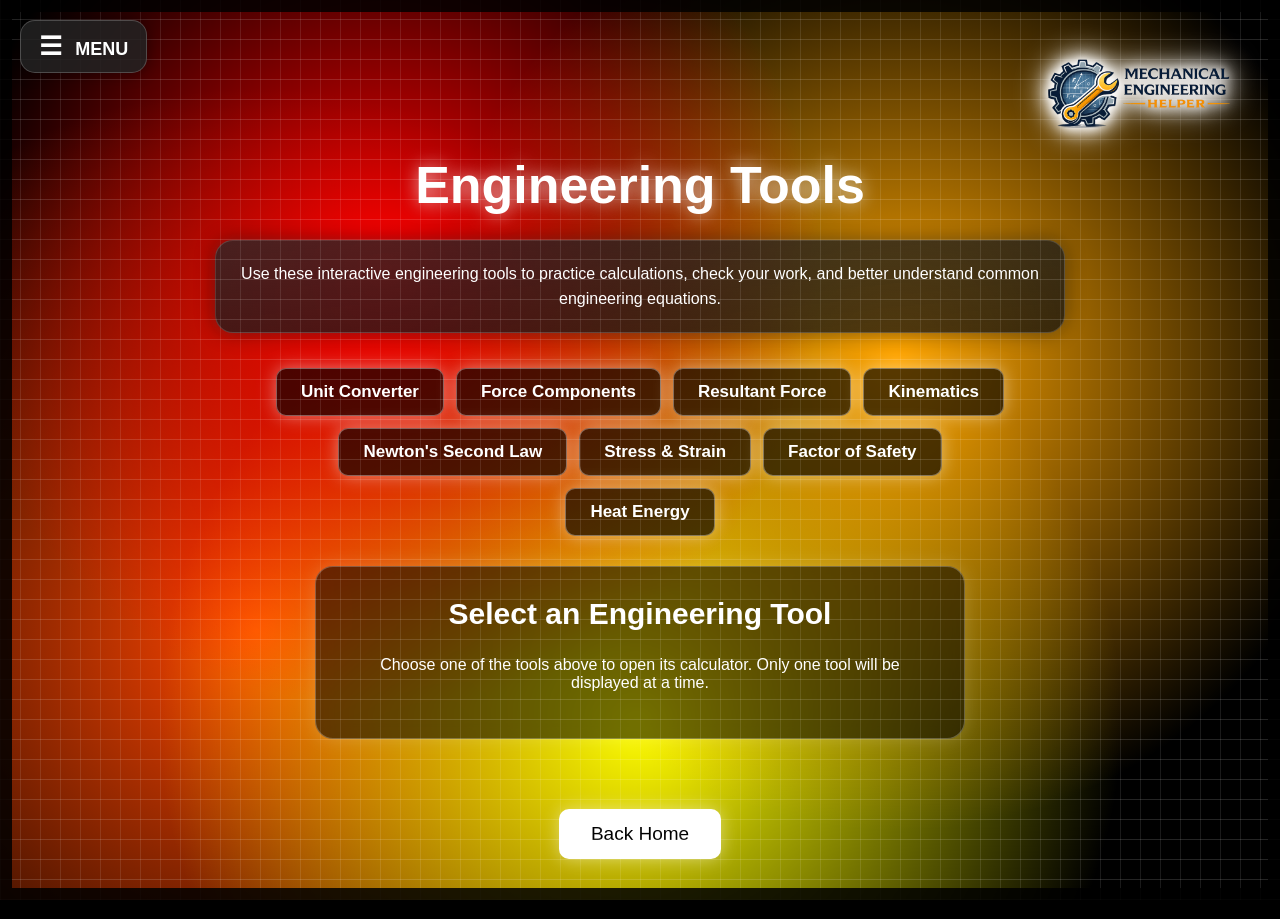
<file: engineering-tools.html>
<!DOCTYPE html>
<html lang="en">
<head>
  <meta charset="UTF-8">
  <meta name="viewport" content="width=device-width, initial-scale=1.0">

  <title>Engineering Tools - Mechanical Engineering Helper</title>

  <link rel="stylesheet" href="style.css">
</head>

<body>

  <!-- MENU BUTTON -->
  <div class="menu-button" onclick="toggleMenu()">
    ☰ <span>MENU</span>
  </div>

  <!-- WEBSITE LOGO -->
  <div class="logo-button">
    <a href="index.html">
      <img
        src="images/Mechanical Engineering Helper Logo.png"
        alt="Mechanical Engineering Helper Logo"
      >
    </a>
  </div>

  <!-- SIDE MENU -->
  <div id="sideMenu" class="side-menu">

    <a href="index.html">Home</a>

  <div class="courses-section">

    <div class="courses-toggle" onclick="toggleCourses()">
      ▼ Courses
    </div>

    <div id="coursesSubmenu" class="courses-submenu">

  <a href="courses.html">Courses Page</a>

  <a href="units-math.html">
    Units & Engineering Math Basics
  </a>

  <a href="statics.html">
    Statics
  </a>

  <a href="kinematics.html">
    Kinematics
  </a>

  <a href="dynamics.html">
    Dynamics
  </a>

  <a href="strength-materials.html">
    Strength of Materials
  </a>

  <a href="thermodynamics.html">
    Thermodynamics
  </a>

</div>

  </div>

  <a href="engineering-tools.html">
    Engineering Tools
  </a>

  <a href="creators-journey.html">
    Creator's Journey
  </a>

  <a href="reviews.html">
    Reviews
  </a>

  <a href="donate.html">
    Donate
  </a>

  <a href="about-me.html">
    About Me
  </a>

  <a href="references.html">
    References & Further Reading
  </a>


  </div>

  <!-- BACKGROUND -->
  <div class="ruler-frame"></div>
  <div class="background"></div>

  <!-- MAIN PAGE -->
  <div class="tools-page">

    <h1>Engineering Tools</h1>

    <p class="tools-description">
      Use these interactive engineering tools to practice calculations,
      check your work, and better understand common engineering equations.
    </p>

    <!-- TOOL TAB BUTTONS -->
<div class="tool-tab-buttons">

  <button
    type="button"
    class="tool-tab-button"
    onclick="toggleToolTab('unitConverterTool', this)"
  >
    Unit Converter
  </button>

  <button
    type="button"
    class="tool-tab-button"
    onclick="toggleToolTab('forceComponentsTool', this)"
  >
    Force Components
  </button>

  <button
  type="button"
  class="tool-tab-button"
  onclick="toggleToolTab('resultantForceTool', this)"
>
  Resultant Force
</button>

<button
  type="button"
  class="tool-tab-button"
  onclick="toggleToolTab('kinematicsTool', this)"
>
  Kinematics
</button>

<button
  type="button"
  class="tool-tab-button"
  onclick="toggleToolTab('newtonsSecondLawTool', this)"
>
  Newton's Second Law
</button>

<button
  type="button"
  class="tool-tab-button"
  onclick="toggleToolTab('stressStrainTool', this)"
>
  Stress & Strain
</button>

<button
  type="button"
  class="tool-tab-button"
  onclick="toggleToolTab('factorSafetyTool', this)"
>
  Factor of Safety
</button>

<button
  type="button"
  class="tool-tab-button"
  onclick="toggleToolTab('heatEnergyTool', this)"
>
  Heat Energy
</button>

</div>


<!-- INITIAL MESSAGE -->
<div id="toolInstructions" class="tool-instructions tool-card">

  <h2>Select an Engineering Tool</h2>

  <p>
    Choose one of the tools above to open its calculator.
    Only one tool will be displayed at a time.
  </p>

</div>


<!-- =====================================================
     UNIT CONVERTER
     ===================================================== -->

<section
  id="unitConverterTool"
  class="tool-tab-content"
  hidden
>

  <div class="tool-card">

    <h2>Unit Converter</h2>

    <p>
      Convert between common engineering length units.
    </p>

    <div class="calculator-form">

      <label for="unitValue">
        Value
      </label>

      <input
        type="number"
        id="unitValue"
        placeholder="Enter a value"
        step="any"
      >

      <label for="fromUnit">
        Convert From
      </label>

      <select id="fromUnit">
        <option value="m">Meters</option>
        <option value="cm">Centimeters</option>
        <option value="mm">Millimeters</option>
        <option value="km">Kilometers</option>
        <option value="in">Inches</option>
        <option value="ft">Feet</option>
      </select>

      <label for="toUnit">
        Convert To
      </label>

      <select id="toUnit">
        <option value="m">Meters</option>
        <option value="cm">Centimeters</option>
        <option value="mm">Millimeters</option>
        <option value="km">Kilometers</option>
        <option value="in">Inches</option>
        <option value="ft">Feet</option>
      </select>

      <button
        type="button"
        onclick="convertUnits()"
      >
        Convert
      </button>

    </div>

    <div
      id="conversionResult"
      class="calculator-result"
    >
      Enter a value and choose two units.
    </div>

  </div>

</section>


<!-- =====================================================
     FORCE COMPONENT CALCULATOR
     ===================================================== -->

<section
  id="forceComponentsTool"
  class="tool-tab-content"
  hidden
>

  <div class="tool-card">

    <h2>Force Component Calculator</h2>

    <p>
      Resolve a force into its horizontal and vertical components.
      The angle is measured from the positive horizontal x-axis.
    </p>

    <div class="calculator-form">

      <label for="forceMagnitude">
        Force Magnitude
      </label>

      <input
        type="number"
        id="forceMagnitude"
        placeholder="Example: 100"
        step="any"
      >

      <label for="forceAngle">
        Angle in Degrees
      </label>

      <input
        type="number"
        id="forceAngle"
        placeholder="Example: 30"
        step="any"
      >

      <button
        type="button"
        onclick="calculateForceComponents()"
      >
        Calculate Components
      </button>

    </div>

    <div
      id="forceComponentResult"
      class="calculator-result"
    >
      Enter a force and angle to calculate the x and y components.
    </div>

  </div>

</section>

<!-- =====================================================
     RESULTANT FORCE CALCULATOR
     ===================================================== -->

<section
  id="resultantForceTool"
  class="tool-tab-content"
  hidden
>

  <div class="tool-card">

    <h2>Resultant Force Calculator</h2>

    <p>
      Combine two forces using their horizontal and vertical
      components to find the magnitude and direction of the
      resultant force.
    </p>

    <div class="calculator-form">

      <h3>Force 1</h3>

      <label for="force1X">
        Horizontal Component (F₁x)
      </label>

      <input
        type="number"
        id="force1X"
        placeholder="Example: 40"
        step="any"
      >

      <label for="force1Y">
        Vertical Component (F₁y)
      </label>

      <input
        type="number"
        id="force1Y"
        placeholder="Example: 30"
        step="any"
      >


      <h3>Force 2</h3>

      <label for="force2X">
        Horizontal Component (F₂x)
      </label>

      <input
        type="number"
        id="force2X"
        placeholder="Example: 20"
        step="any"
      >

      <label for="force2Y">
        Vertical Component (F₂y)
      </label>

      <input
        type="number"
        id="force2Y"
        placeholder="Example: -10"
        step="any"
      >


      <button
        type="button"
        onclick="calculateResultantForce()"
      >
        Calculate Resultant
      </button>

    </div>


    <div
      id="resultantForceResult"
      class="calculator-result"
    >
      Enter the x and y components of both forces.
    </div>

  </div>

</section>

<!-- =====================================================
     KINEMATICS CALCULATOR
     ===================================================== -->

<section
  id="kinematicsTool"
  class="tool-tab-content"
  hidden
>

  <div class="tool-card">

    <h2>Kinematics Calculator</h2>

    <p>
      Solve common one-dimensional constant-acceleration
      kinematics problems. Choose the quantity you want to
      calculate and enter the known values.
    </p>

    <div class="calculator-form">

      <label for="kinematicsSolveFor">
        Solve For
      </label>

      <select
        id="kinematicsSolveFor"
        onchange="updateKinematicsInputs()"
      >

        <option value="finalVelocity">
          Final Velocity (vf)
        </option>

        <option value="initialVelocity">
          Initial Velocity (vi)
        </option>

        <option value="acceleration">
          Acceleration (a)
        </option>

        <option value="time">
          Time (t)
        </option>

        <option value="displacement">
          Displacement (Δx)
        </option>

      </select>


      <!-- INITIAL VELOCITY -->

      <div id="initialVelocityGroup">

        <label for="kinInitialVelocity">
          Initial Velocity (m/s)
        </label>

        <input
          type="number"
          id="kinInitialVelocity"
          placeholder="Example: 5"
          step="any"
        >

      </div>


      <!-- FINAL VELOCITY -->

      <div id="finalVelocityGroup">

        <label for="kinFinalVelocity">
          Final Velocity (m/s)
        </label>

        <input
          type="number"
          id="kinFinalVelocity"
          placeholder="Example: 25"
          step="any"
        >

      </div>


      <!-- ACCELERATION -->

      <div id="accelerationGroup">

        <label for="kinAcceleration">
          Acceleration (m/s²)
        </label>

        <input
          type="number"
          id="kinAcceleration"
          placeholder="Example: 4"
          step="any"
        >

      </div>


      <!-- TIME -->

      <div id="timeGroup">

        <label for="kinTime">
          Time (s)
        </label>

        <input
          type="number"
          id="kinTime"
          placeholder="Example: 5"
          step="any"
        >

      </div>


      <!-- DISPLACEMENT -->

      <div id="displacementGroup">

        <label for="kinDisplacement">
          Displacement (m)
        </label>

        <input
          type="number"
          id="kinDisplacement"
          placeholder="Example: 75"
          step="any"
        >

      </div>


      <button
        type="button"
        onclick="calculateKinematics()"
      >
        Calculate
      </button>

    </div>


    <div
      id="kinematicsResult"
      class="calculator-result"
    >
      Choose what you want to solve for and enter the known values.
    </div>

  </div>

</section>

<!-- =====================================================
     NEWTON'S SECOND LAW CALCULATOR
     ===================================================== -->

<section
  id="newtonsSecondLawTool"
  class="tool-tab-content"
  hidden
>

  <div class="tool-card">

    <h2>Newton's Second Law Calculator</h2>

    <p>
      Use Newton's Second Law to calculate force, mass,
      or acceleration using the relationship F = ma.
    </p>

    <div class="calculator-form">

      <label for="newtonSolveFor">
        Solve For
      </label>

      <select
        id="newtonSolveFor"
        onchange="updateNewtonInputs()"
      >

        <option value="force">
          Force (F)
        </option>

        <option value="mass">
          Mass (m)
        </option>

        <option value="acceleration">
          Acceleration (a)
        </option>

      </select>


      <!-- FORCE -->

      <div id="newtonForceGroup">

        <label for="newtonForce">
          Force (N)
        </label>

        <input
          type="number"
          id="newtonForce"
          placeholder="Example: 50"
          step="any"
        >

      </div>


      <!-- MASS -->

      <div id="newtonMassGroup">

        <label for="newtonMass">
          Mass (kg)
        </label>

        <input
          type="number"
          id="newtonMass"
          placeholder="Example: 10"
          step="any"
        >

      </div>


      <!-- ACCELERATION -->

      <div id="newtonAccelerationGroup">

        <label for="newtonAcceleration">
          Acceleration (m/s²)
        </label>

        <input
          type="number"
          id="newtonAcceleration"
          placeholder="Example: 5"
          step="any"
        >

      </div>


      <button
        type="button"
        onclick="calculateNewtonsSecondLaw()"
      >
        Calculate
      </button>

    </div>


    <div
      id="newtonResult"
      class="calculator-result"
    >
      Choose what you want to solve for and enter the known values.
    </div>

  </div>

</section>

<!-- =====================================================
     STRESS & STRAIN CALCULATOR
     ===================================================== -->

<section
  id="stressStrainTool"
  class="tool-tab-content"
  hidden
>

  <div class="tool-card">

    <h2>Stress & Strain Calculator</h2>

    <p>
      Calculate normal stress, strain, or elastic modulus
      using common Strength of Materials equations.
    </p>

    <div class="calculator-form">

      <label for="stressStrainSolveFor">
        Solve For
      </label>

      <select
        id="stressStrainSolveFor"
        onchange="updateStressStrainInputs()"
      >

        <option value="stress">
          Stress (σ)
        </option>

        <option value="strain">
          Strain (ε)
        </option>

        <option value="elasticModulus">
          Elastic Modulus (E)
        </option>

      </select>


      <!-- FORCE -->

      <div id="stressForceGroup">

        <label for="stressForce">
          Force (N)
        </label>

        <input
          type="number"
          id="stressForce"
          placeholder="Example: 10000"
          step="any"
        >

      </div>


      <!-- AREA -->

      <div id="stressAreaGroup">

        <label for="stressArea">
          Cross-Sectional Area (mm²)
        </label>

        <input
          type="number"
          id="stressArea"
          placeholder="Example: 500"
          step="any"
        >

      </div>


      <!-- CHANGE IN LENGTH -->

      <div id="changeLengthGroup">

        <label for="changeLength">
          Change in Length (mm)
        </label>

        <input
          type="number"
          id="changeLength"
          placeholder="Example: 0.5"
          step="any"
        >

      </div>


      <!-- ORIGINAL LENGTH -->

      <div id="originalLengthGroup">

        <label for="originalLength">
          Original Length (mm)
        </label>

        <input
          type="number"
          id="originalLength"
          placeholder="Example: 250"
          step="any"
        >

      </div>


      <!-- STRESS -->

      <div id="stressValueGroup">

        <label for="stressValue">
          Stress (MPa)
        </label>

        <input
          type="number"
          id="stressValue"
          placeholder="Example: 200"
          step="any"
        >

      </div>


      <!-- STRAIN -->

      <div id="strainValueGroup">

        <label for="strainValue">
          Strain
        </label>

        <input
          type="number"
          id="strainValue"
          placeholder="Example: 0.002"
          step="any"
        >

      </div>


      <button
        type="button"
        onclick="calculateStressStrain()"
      >
        Calculate
      </button>

    </div>


    <div
      id="stressStrainResult"
      class="calculator-result"
    >
      Choose what you want to solve for and enter the known values.
    </div>

  </div>

</section>

<!-- =====================================================
     FACTOR OF SAFETY CALCULATOR
     ===================================================== -->

<section
  id="factorSafetyTool"
  class="tool-tab-content"
  hidden
>

  <div class="tool-card">

    <h2>Factor of Safety Calculator</h2>

    <p>
      Calculate factor of safety, allowable stress,
      or failure strength using a basic strength relationship.
    </p>

    <div class="calculator-form">

      <label for="factorSafetySolveFor">
        Solve For
      </label>

      <select
        id="factorSafetySolveFor"
        onchange="updateFactorSafetyInputs()"
      >

        <option value="factorOfSafety">
          Factor of Safety (n)
        </option>

        <option value="allowableStress">
          Allowable Stress
        </option>

        <option value="failureStrength">
          Failure Strength
        </option>

      </select>


      <!-- FACTOR OF SAFETY -->

      <div id="factorOfSafetyGroup">

        <label for="factorOfSafetyValue">
          Factor of Safety (n)
        </label>

        <input
          type="number"
          id="factorOfSafetyValue"
          placeholder="Example: 2"
          step="any"
        >

      </div>


      <!-- ALLOWABLE STRESS -->

      <div id="allowableStressGroup">

        <label for="allowableStressValue">
          Allowable Stress (MPa)
        </label>

        <input
          type="number"
          id="allowableStressValue"
          placeholder="Example: 125"
          step="any"
        >

      </div>


      <!-- FAILURE STRENGTH -->

      <div id="failureStrengthGroup">

        <label for="failureStrengthValue">
          Failure Strength (MPa)
        </label>

        <input
          type="number"
          id="failureStrengthValue"
          placeholder="Example: 250"
          step="any"
        >

      </div>


      <button
        type="button"
        onclick="calculateFactorSafety()"
      >
        Calculate
      </button>

    </div>


    <div
      id="factorSafetyResult"
      class="calculator-result"
    >
      Choose what you want to solve for and enter the known values.
    </div>

  </div>

</section>

<!-- =====================================================
     HEAT ENERGY CALCULATOR
     ===================================================== -->

<section
  id="heatEnergyTool"
  class="tool-tab-content"
  hidden
>

  <div class="tool-card">

    <h2>Heat Energy Calculator</h2>

    <p>
      Calculate heat energy, mass, specific heat capacity,
      or temperature change using Q = mcΔT.
    </p>

    <div class="calculator-form">

      <label for="heatEnergySolveFor">
        Solve For
      </label>

      <select
        id="heatEnergySolveFor"
        onchange="updateHeatEnergyInputs()"
      >

        <option value="heatEnergy">
          Heat Energy (Q)
        </option>

        <option value="mass">
          Mass (m)
        </option>

        <option value="specificHeat">
          Specific Heat Capacity (c)
        </option>

        <option value="temperatureChange">
          Temperature Change (ΔT)
        </option>

      </select>


      <!-- HEAT ENERGY -->

      <div id="heatEnergyValueGroup">

        <label for="heatEnergyValue">
          Heat Energy (J)
        </label>

        <input
          type="number"
          id="heatEnergyValue"
          placeholder="Example: 83600"
          step="any"
        >

      </div>


      <!-- MASS -->

      <div id="heatMassGroup">

        <label for="heatMass">
          Mass (kg)
        </label>

        <input
          type="number"
          id="heatMass"
          placeholder="Example: 2"
          step="any"
        >

      </div>


      <!-- SPECIFIC HEAT -->

      <div id="specificHeatGroup">

        <label for="specificHeat">
          Specific Heat Capacity (J/kg°C)
        </label>

        <input
          type="number"
          id="specificHeat"
          placeholder="Example: 4180"
          step="any"
        >

      </div>


      <!-- TEMPERATURE CHANGE -->

      <div id="temperatureChangeGroup">

        <label for="temperatureChange">
          Temperature Change (°C)
        </label>

        <input
          type="number"
          id="temperatureChange"
          placeholder="Example: 10"
          step="any"
        >

      </div>


      <button
        type="button"
        onclick="calculateHeatEnergy()"
      >
        Calculate
      </button>

    </div>


    <div
      id="heatEnergyResult"
      class="calculator-result"
    >
      Choose what you want to solve for and enter the known values.
    </div>

  </div>

</section>

    <a href="index.html" class="back-link back-button">
      Back Home
    </a>

  </div>

  <script>

    function toggleMenu() {
      document
        .getElementById("sideMenu")
        .classList
        .toggle("open");
    }

    function toggleCourses(){

  document
    .getElementById("coursesSubmenu")
    .classList
    .toggle("open");

}


    function convertUnits() {

      const value =
        parseFloat(
          document.getElementById("unitValue").value
        );

      const fromUnit =
        document.getElementById("fromUnit").value;

      const toUnit =
        document.getElementById("toUnit").value;

      const resultBox =
        document.getElementById("conversionResult");


      if (isNaN(value)) {
        resultBox.innerHTML =
          "Please enter a number.";
        return;
      }


      /*
        Conversion factors relative to meters.
      */

      const conversionFactors = {
        m: 1,
        cm: 0.01,
        mm: 0.001,
        km: 1000,
        in: 0.0254,
        ft: 0.3048
      };


      /*
        First convert the entered value to meters.
      */

      const valueInMeters =
        value * conversionFactors[fromUnit];


      /*
        Then convert meters into the selected output unit.
      */

      const convertedValue =
        valueInMeters / conversionFactors[toUnit];


      resultBox.innerHTML =
        value +
        " " +
        fromUnit +
        " = <strong>" +
        convertedValue.toFixed(4) +
        " " +
        toUnit +
        "</strong>";
    }

    function toggleToolTab(toolId, clickedButton) {

  const allTools =
    document.querySelectorAll(".tool-tab-content");

  const allButtons =
    document.querySelectorAll(".tool-tab-button");

  const selectedTool =
    document.getElementById(toolId);

  const instructions =
    document.getElementById("toolInstructions");

  const selectedToolIsOpen =
    !selectedTool.hasAttribute("hidden");


  // Close every tool
  allTools.forEach(function(tool) {
    tool.setAttribute("hidden", "");
  });


  // Remove active appearance from every button
  allButtons.forEach(function(button) {
    button.classList.remove("active");
  });


  // If the selected tool was already open,
  // leave everything closed and show instructions
  if (selectedToolIsOpen) {

    instructions.style.display = "block";

    return;
  }


  // Otherwise open the selected tool
  selectedTool.removeAttribute("hidden");


  // Highlight the selected button
  clickedButton.classList.add("active");


  // Hide the instructions
  instructions.style.display = "none";


  // Smoothly move to the calculator
  selectedTool.scrollIntoView({
    behavior: "smooth",
    block: "start"
  });
}

function calculateForceComponents() {

  const force =
    parseFloat(
      document.getElementById("forceMagnitude").value
    );

  const angle =
    parseFloat(
      document.getElementById("forceAngle").value
    );

  const resultBox =
    document.getElementById("forceComponentResult");


  if (isNaN(force) || isNaN(angle)) {

    resultBox.innerHTML =
      "Please enter both a force magnitude and an angle.";

    return;
  }


  if (force < 0) {

    resultBox.innerHTML =
      "Please enter a positive force magnitude.";

    return;
  }


  /*
    JavaScript trigonometric functions use radians,
    so convert degrees to radians first.
  */

  const angleRadians =
    angle * Math.PI / 180;


  /*
    Resolve the force into components.

    Fx = F cos(theta)
    Fy = F sin(theta)
  */

  const forceX =
    force * Math.cos(angleRadians);

  const forceY =
    force * Math.sin(angleRadians);


  resultBox.innerHTML =

    "<strong>Horizontal Component:</strong><br>" +

    "F<sub>x</sub> = F cos(&theta;)<br>" +

    "F<sub>x</sub> = " +
    force +
    " cos(" +
    angle +
    "&deg;)<br>" +

    "<strong>F<sub>x</sub> = " +
    forceX.toFixed(2) +
    " N</strong>" +

    "<br><br>" +

    "<strong>Vertical Component:</strong><br>" +

    "F<sub>y</sub> = F sin(&theta;)<br>" +

    "F<sub>y</sub> = " +
    force +
    " sin(" +
    angle +
    "&deg;)<br>" +

    "<strong>F<sub>y</sub> = " +
    forceY.toFixed(2) +
    " N</strong>";
}

function calculateResultantForce() {

  const force1X =
    parseFloat(
      document.getElementById("force1X").value
    );

  const force1Y =
    parseFloat(
      document.getElementById("force1Y").value
    );

  const force2X =
    parseFloat(
      document.getElementById("force2X").value
    );

  const force2Y =
    parseFloat(
      document.getElementById("force2Y").value
    );

  const resultBox =
    document.getElementById("resultantForceResult");


  // Make sure all four values were entered

  if (
    isNaN(force1X) ||
    isNaN(force1Y) ||
    isNaN(force2X) ||
    isNaN(force2Y)
  ) {

    resultBox.innerHTML =
      "Please enter all four force components.";

    return;
  }


  /*
    Add the horizontal components.

    Rx = F1x + F2x
  */

  const resultantX =
    force1X + force2X;


  /*
    Add the vertical components.

    Ry = F1y + F2y
  */

  const resultantY =
    force1Y + force2Y;


  /*
    Find the magnitude of the resultant.

    R = sqrt(Rx^2 + Ry^2)
  */

  const resultantMagnitude =
    Math.sqrt(
      Math.pow(resultantX, 2) +
      Math.pow(resultantY, 2)
    );


  /*
    Find the direction.

    atan2 is used instead of atan so that
    the correct quadrant is determined.
  */

  let resultantAngle =
    Math.atan2(
      resultantY,
      resultantX
    ) * 180 / Math.PI;


  /*
    Convert negative angles into
    the 0 to 360 degree format.
  */

  if (resultantAngle < 0) {
    resultantAngle += 360;
  }


  /*
    Special case:
    If the resultant is zero, there is
    no meaningful direction.
  */

  let directionText;

  if (resultantMagnitude < 0.0000001) {

    directionText =
      "No direction because the resultant force is zero.";

  } else {

    directionText =
      resultantAngle.toFixed(2) +
      "&deg; from the positive x-axis";

  }


  // Display the complete solution

  resultBox.innerHTML =

    "<strong>Step 1: Add Horizontal Components</strong><br>" +

    "R<sub>x</sub> = F<sub>1x</sub> + F<sub>2x</sub><br>" +

    "R<sub>x</sub> = " +
    force1X +
    " + " +
    force2X +
    "<br>" +

    "<strong>R<sub>x</sub> = " +
    resultantX.toFixed(2) +
    " N</strong>" +


    "<br><br>" +


    "<strong>Step 2: Add Vertical Components</strong><br>" +

    "R<sub>y</sub> = F<sub>1y</sub> + F<sub>2y</sub><br>" +

    "R<sub>y</sub> = " +
    force1Y +
    " + " +
    force2Y +
    "<br>" +

    "<strong>R<sub>y</sub> = " +
    resultantY.toFixed(2) +
    " N</strong>" +


    "<br><br>" +


    "<strong>Step 3: Find Resultant Magnitude</strong><br>" +

    "R = &radic;(R<sub>x</sub>&sup2; + R<sub>y</sub>&sup2;)<br>" +

    "R = &radic;(" +
    resultantX.toFixed(2) +
    "&sup2; + " +
    resultantY.toFixed(2) +
    "&sup2;)<br>" +

    "<strong>R = " +
    resultantMagnitude.toFixed(2) +
    " N</strong>" +


    "<br><br>" +


    "<strong>Step 4: Find Direction</strong><br>" +

    "&theta; = atan2(R<sub>y</sub>, R<sub>x</sub>)<br>" +

    "<strong>&theta; = " +
    directionText +
    "</strong>";
}

function updateKinematicsInputs() {

  const solveFor =
    document.getElementById("kinematicsSolveFor").value;


  const groups = {

    initialVelocity:
      document.getElementById("initialVelocityGroup"),

    finalVelocity:
      document.getElementById("finalVelocityGroup"),

    acceleration:
      document.getElementById("accelerationGroup"),

    time:
      document.getElementById("timeGroup"),

    displacement:
      document.getElementById("displacementGroup")

  };


  // Show every input first

  Object.values(groups).forEach(function(group) {
    group.style.display = "block";
  });


  // Hide the value being solved for

  if (groups[solveFor]) {
    groups[solveFor].style.display = "none";
  }


  // Reset result message

  document.getElementById("kinematicsResult").innerHTML =
    "Enter the known values and press Calculate.";
}

function calculateKinematics() {

  const solveFor =
    document.getElementById("kinematicsSolveFor").value;


  const vi =
    parseFloat(
      document.getElementById("kinInitialVelocity").value
    );

  const vf =
    parseFloat(
      document.getElementById("kinFinalVelocity").value
    );

  const a =
    parseFloat(
      document.getElementById("kinAcceleration").value
    );

  const t =
    parseFloat(
      document.getElementById("kinTime").value
    );

  const dx =
    parseFloat(
      document.getElementById("kinDisplacement").value
    );


  const resultBox =
    document.getElementById("kinematicsResult");


  /*
    =====================================================
    FINAL VELOCITY
    vf = vi + at
    =====================================================
  */

  if (solveFor === "finalVelocity") {

    if (
      isNaN(vi) ||
      isNaN(a) ||
      isNaN(t)
    ) {

      resultBox.innerHTML =
        "To calculate final velocity, enter initial velocity, acceleration, and time.";

      return;
    }


    const answer =
      vi + (a * t);


    resultBox.innerHTML =

      "<strong>Final Velocity</strong><br><br>" +

      "Equation:<br>" +

      "v<sub>f</sub> = v<sub>i</sub> + at" +

      "<br><br>" +

      "Substitute the values:<br>" +

      "v<sub>f</sub> = " +
      vi +
      " + (" +
      a +
      ")(" +
      t +
      ")" +

      "<br><br>" +

      "<strong>v<sub>f</sub> = " +
      answer.toFixed(2) +
      " m/s</strong>";

    return;
  }


  /*
    =====================================================
    INITIAL VELOCITY
    vi = vf - at
    =====================================================
  */

  if (solveFor === "initialVelocity") {

    if (
      isNaN(vf) ||
      isNaN(a) ||
      isNaN(t)
    ) {

      resultBox.innerHTML =
        "To calculate initial velocity, enter final velocity, acceleration, and time.";

      return;
    }


    const answer =
      vf - (a * t);


    resultBox.innerHTML =

      "<strong>Initial Velocity</strong><br><br>" +

      "Equation:<br>" +

      "v<sub>i</sub> = v<sub>f</sub> - at" +

      "<br><br>" +

      "Substitute the values:<br>" +

      "v<sub>i</sub> = " +
      vf +
      " - (" +
      a +
      ")(" +
      t +
      ")" +

      "<br><br>" +

      "<strong>v<sub>i</sub> = " +
      answer.toFixed(2) +
      " m/s</strong>";

    return;
  }


  /*
    =====================================================
    ACCELERATION
    a = (vf - vi) / t
    =====================================================
  */

  if (solveFor === "acceleration") {

    if (
      isNaN(vi) ||
      isNaN(vf) ||
      isNaN(t)
    ) {

      resultBox.innerHTML =
        "To calculate acceleration, enter initial velocity, final velocity, and time.";

      return;
    }


    if (t === 0) {

      resultBox.innerHTML =
        "Time cannot be zero when calculating acceleration.";

      return;
    }


    const answer =
      (vf - vi) / t;


    resultBox.innerHTML =

      "<strong>Acceleration</strong><br><br>" +

      "Equation:<br>" +

      "a = (v<sub>f</sub> - v<sub>i</sub>) / t" +

      "<br><br>" +

      "Substitute the values:<br>" +

      "a = (" +
      vf +
      " - " +
      vi +
      ") / " +
      t +

      "<br><br>" +

      "<strong>a = " +
      answer.toFixed(2) +
      " m/s&sup2;</strong>";

    return;
  }


  /*
    =====================================================
    TIME
    t = (vf - vi) / a
    =====================================================
  */

  if (solveFor === "time") {

    if (
      isNaN(vi) ||
      isNaN(vf) ||
      isNaN(a)
    ) {

      resultBox.innerHTML =
        "To calculate time, enter initial velocity, final velocity, and acceleration.";

      return;
    }


    if (a === 0) {

      resultBox.innerHTML =
        "Acceleration cannot be zero when using this equation to calculate time.";

      return;
    }


    const answer =
      (vf - vi) / a;


    resultBox.innerHTML =

      "<strong>Time</strong><br><br>" +

      "Equation:<br>" +

      "t = (v<sub>f</sub> - v<sub>i</sub>) / a" +

      "<br><br>" +

      "Substitute the values:<br>" +

      "t = (" +
      vf +
      " - " +
      vi +
      ") / " +
      a +

      "<br><br>" +

      "<strong>t = " +
      answer.toFixed(2) +
      " s</strong>";

    return;
  }


  /*
    =====================================================
    DISPLACEMENT
    dx = vi*t + 1/2*a*t^2
    =====================================================
  */

  if (solveFor === "displacement") {

    if (
      isNaN(vi) ||
      isNaN(a) ||
      isNaN(t)
    ) {

      resultBox.innerHTML =
        "To calculate displacement, enter initial velocity, acceleration, and time.";

      return;
    }


    const answer =
      (vi * t) +
      (0.5 * a * Math.pow(t, 2));


    resultBox.innerHTML =

      "<strong>Displacement</strong><br><br>" +

      "Equation:<br>" +

      "&Delta;x = v<sub>i</sub>t + &frac12;at&sup2;" +

      "<br><br>" +

      "Substitute the values:<br>" +

      "&Delta;x = (" +
      vi +
      ")(" +
      t +
      ") + &frac12;(" +
      a +
      ")(" +
      t +
      "&sup2;)" +

      "<br><br>" +

      "<strong>&Delta;x = " +
      answer.toFixed(2) +
      " m</strong>";

    return;
  }

}

updateKinematicsInputs();

function updateNewtonInputs() {

  const solveFor =
    document.getElementById("newtonSolveFor").value;


  const forceGroup =
    document.getElementById("newtonForceGroup");

  const massGroup =
    document.getElementById("newtonMassGroup");

  const accelerationGroup =
    document.getElementById("newtonAccelerationGroup");


  // Show all input groups first

  forceGroup.style.display = "block";
  massGroup.style.display = "block";
  accelerationGroup.style.display = "block";


  // Hide the quantity being solved for

  if (solveFor === "force") {

    forceGroup.style.display = "none";

  }

  else if (solveFor === "mass") {

    massGroup.style.display = "none";

  }

  else if (solveFor === "acceleration") {

    accelerationGroup.style.display = "none";

  }


  document.getElementById("newtonResult").innerHTML =
    "Enter the known values and press Calculate.";
}

function calculateNewtonsSecondLaw() {

  const solveFor =
    document.getElementById("newtonSolveFor").value;


  const force =
    parseFloat(
      document.getElementById("newtonForce").value
    );

  const mass =
    parseFloat(
      document.getElementById("newtonMass").value
    );

  const acceleration =
    parseFloat(
      document.getElementById("newtonAcceleration").value
    );


  const resultBox =
    document.getElementById("newtonResult");


  /*
    =====================================================
    FORCE

    F = ma
    =====================================================
  */

  if (solveFor === "force") {

    if (
      isNaN(mass) ||
      isNaN(acceleration)
    ) {

      resultBox.innerHTML =
        "To calculate force, enter mass and acceleration.";

      return;
    }


    if (mass <= 0) {

      resultBox.innerHTML =
        "Mass must be greater than zero.";

      return;
    }


    const answer =
      mass * acceleration;


    resultBox.innerHTML =

      "<strong>Force</strong><br><br>" +

      "Equation:<br>" +

      "F = ma" +

      "<br><br>" +

      "Substitute the values:<br>" +

      "F = (" +
      mass +
      " kg)(" +
      acceleration +
      " m/s&sup2;)" +

      "<br><br>" +

      "<strong>F = " +
      answer.toFixed(2) +
      " N</strong>";

    return;
  }


  /*
    =====================================================
    MASS

    m = F / a
    =====================================================
  */

  if (solveFor === "mass") {

    if (
      isNaN(force) ||
      isNaN(acceleration)
    ) {

      resultBox.innerHTML =
        "To calculate mass, enter force and acceleration.";

      return;
    }


    if (acceleration === 0) {

      resultBox.innerHTML =
        "Acceleration cannot be zero when calculating mass with this equation.";

      return;
    }


    const answer =
      force / acceleration;


    if (answer <= 0) {

      resultBox.innerHTML =
        "The entered values do not produce a positive mass. Check your force and acceleration.";

      return;
    }


    resultBox.innerHTML =

      "<strong>Mass</strong><br><br>" +

      "Equation:<br>" +

      "m = F / a" +

      "<br><br>" +

      "Substitute the values:<br>" +

      "m = " +
      force +
      " N / " +
      acceleration +
      " m/s&sup2;" +

      "<br><br>" +

      "<strong>m = " +
      answer.toFixed(2) +
      " kg</strong>";

    return;
  }


  /*
    =====================================================
    ACCELERATION

    a = F / m
    =====================================================
  */

  if (solveFor === "acceleration") {

    if (
      isNaN(force) ||
      isNaN(mass)
    ) {

      resultBox.innerHTML =
        "To calculate acceleration, enter force and mass.";

      return;
    }


    if (mass <= 0) {

      resultBox.innerHTML =
        "Mass must be greater than zero.";

      return;
    }


    const answer =
      force / mass;


    resultBox.innerHTML =

      "<strong>Acceleration</strong><br><br>" +

      "Equation:<br>" +

      "a = F / m" +

      "<br><br>" +

      "Substitute the values:<br>" +

      "a = " +
      force +
      " N / " +
      mass +
      " kg" +

      "<br><br>" +

      "<strong>a = " +
      answer.toFixed(2) +
      " m/s&sup2;</strong>";

    return;
  }

}

updateKinematicsInputs();
updateNewtonInputs();

function updateStressStrainInputs() {

  const solveFor =
    document.getElementById("stressStrainSolveFor").value;


  const forceGroup =
    document.getElementById("stressForceGroup");

  const areaGroup =
    document.getElementById("stressAreaGroup");

  const changeLengthGroup =
    document.getElementById("changeLengthGroup");

  const originalLengthGroup =
    document.getElementById("originalLengthGroup");

  const stressGroup =
    document.getElementById("stressValueGroup");

  const strainGroup =
    document.getElementById("strainValueGroup");


  // Hide everything first

  forceGroup.style.display = "none";
  areaGroup.style.display = "none";
  changeLengthGroup.style.display = "none";
  originalLengthGroup.style.display = "none";
  stressGroup.style.display = "none";
  strainGroup.style.display = "none";


  /*
    STRESS

    sigma = F / A
  */

  if (solveFor === "stress") {

    forceGroup.style.display = "block";
    areaGroup.style.display = "block";

  }


  /*
    STRAIN

    epsilon = change in length / original length
  */

  else if (solveFor === "strain") {

    changeLengthGroup.style.display = "block";
    originalLengthGroup.style.display = "block";

  }


  /*
    ELASTIC MODULUS

    E = stress / strain
  */

  else if (solveFor === "elasticModulus") {

    stressGroup.style.display = "block";
    strainGroup.style.display = "block";

  }


  document.getElementById("stressStrainResult").innerHTML =
    "Enter the known values and press Calculate.";
}

function calculateStressStrain() {

  const solveFor =
    document.getElementById("stressStrainSolveFor").value;


  const force =
    parseFloat(
      document.getElementById("stressForce").value
    );

  const area =
    parseFloat(
      document.getElementById("stressArea").value
    );

  const changeLength =
    parseFloat(
      document.getElementById("changeLength").value
    );

  const originalLength =
    parseFloat(
      document.getElementById("originalLength").value
    );

  const stress =
    parseFloat(
      document.getElementById("stressValue").value
    );

  const strain =
    parseFloat(
      document.getElementById("strainValue").value
    );


  const resultBox =
    document.getElementById("stressStrainResult");


  /*
    =====================================================
    STRESS

    sigma = F / A

    Because:
    1 N/mm^2 = 1 MPa
    =====================================================
  */

  if (solveFor === "stress") {

    if (
      isNaN(force) ||
      isNaN(area)
    ) {

      resultBox.innerHTML =
        "To calculate stress, enter force and cross-sectional area.";

      return;
    }


    if (area <= 0) {

      resultBox.innerHTML =
        "Cross-sectional area must be greater than zero.";

      return;
    }


    const answer =
      force / area;


    resultBox.innerHTML =

      "<strong>Normal Stress</strong><br><br>" +

      "Equation:<br>" +

      "&sigma; = F / A" +

      "<br><br>" +

      "Substitute the values:<br>" +

      "&sigma; = " +
      force +
      " N / " +
      area +
      " mm&sup2;" +

      "<br><br>" +

      "<strong>&sigma; = " +
      answer.toFixed(2) +
      " MPa</strong>" +

      "<br><br>" +

      "Since 1 N/mm&sup2; = 1 MPa.";

    return;
  }


  /*
    =====================================================
    STRAIN

    epsilon = delta L / L0
    =====================================================
  */

  if (solveFor === "strain") {

    if (
      isNaN(changeLength) ||
      isNaN(originalLength)
    ) {

      resultBox.innerHTML =
        "To calculate strain, enter the change in length and original length.";

      return;
    }


    if (originalLength <= 0) {

      resultBox.innerHTML =
        "Original length must be greater than zero.";

      return;
    }


    const answer =
      changeLength / originalLength;


    resultBox.innerHTML =

      "<strong>Strain</strong><br><br>" +

      "Equation:<br>" +

      "&epsilon; = &Delta;L / L<sub>0</sub>" +

      "<br><br>" +

      "Substitute the values:<br>" +

      "&epsilon; = " +
      changeLength +
      " mm / " +
      originalLength +
      " mm" +

      "<br><br>" +

      "<strong>&epsilon; = " +
      answer.toFixed(6) +
      "</strong>" +

      "<br><br>" +

      "Strain is dimensionless because the length units cancel.";

    return;
  }


  /*
    =====================================================
    ELASTIC MODULUS

    E = stress / strain
    =====================================================
  */

  if (solveFor === "elasticModulus") {

    if (
      isNaN(stress) ||
      isNaN(strain)
    ) {

      resultBox.innerHTML =
        "To calculate elastic modulus, enter stress and strain.";

      return;
    }


    if (strain === 0) {

      resultBox.innerHTML =
        "Strain cannot be zero when calculating elastic modulus.";

      return;
    }


    const answer =
      stress / strain;


    resultBox.innerHTML =

      "<strong>Elastic Modulus</strong><br><br>" +

      "Equation:<br>" +

      "E = &sigma; / &epsilon;" +

      "<br><br>" +

      "Substitute the values:<br>" +

      "E = " +
      stress +
      " MPa / " +
      strain +

      "<br><br>" +

      "<strong>E = " +
      answer.toFixed(2) +
      " MPa</strong>" +

      "<br>" +

      "<strong>E = " +
      (answer / 1000).toFixed(2) +
      " GPa</strong>";

    return;
  }

}

updateStressStrainInputs();

function updateFactorSafetyInputs() {

  const solveFor =
    document.getElementById("factorSafetySolveFor").value;


  const factorGroup =
    document.getElementById("factorOfSafetyGroup");

  const allowableGroup =
    document.getElementById("allowableStressGroup");

  const failureGroup =
    document.getElementById("failureStrengthGroup");


  // Show all inputs first

  factorGroup.style.display = "block";
  allowableGroup.style.display = "block";
  failureGroup.style.display = "block";


  // Hide the value being solved for

  if (solveFor === "factorOfSafety") {

    factorGroup.style.display = "none";

  }

  else if (solveFor === "allowableStress") {

    allowableGroup.style.display = "none";

  }

  else if (solveFor === "failureStrength") {

    failureGroup.style.display = "none";

  }


  document.getElementById("factorSafetyResult").innerHTML =
    "Enter the known values and press Calculate.";
}

function calculateFactorSafety() {

  const solveFor =
    document.getElementById("factorSafetySolveFor").value;


  const factorOfSafety =
    parseFloat(
      document.getElementById("factorOfSafetyValue").value
    );

  const allowableStress =
    parseFloat(
      document.getElementById("allowableStressValue").value
    );

  const failureStrength =
    parseFloat(
      document.getElementById("failureStrengthValue").value
    );


  const resultBox =
    document.getElementById("factorSafetyResult");


  /*
    =====================================================
    FACTOR OF SAFETY

    n = failure strength / allowable stress
    =====================================================
  */

  if (solveFor === "factorOfSafety") {

    if (
      isNaN(failureStrength) ||
      isNaN(allowableStress)
    ) {

      resultBox.innerHTML =
        "To calculate factor of safety, enter failure strength and allowable stress.";

      return;
    }


    if (
      failureStrength <= 0 ||
      allowableStress <= 0
    ) {

      resultBox.innerHTML =
        "Strength and stress values must be greater than zero.";

      return;
    }


    const answer =
      failureStrength / allowableStress;


    resultBox.innerHTML =

      "<strong>Factor of Safety</strong><br><br>" +

      "Equation:<br>" +

      "n = Failure Strength / Allowable Stress" +

      "<br><br>" +

      "Substitute the values:<br>" +

      "n = " +
      failureStrength +
      " MPa / " +
      allowableStress +
      " MPa" +

      "<br><br>" +

      "<strong>n = " +
      answer.toFixed(2) +
      "</strong>";

    return;
  }


  /*
    =====================================================
    ALLOWABLE STRESS

    allowable stress = failure strength / n
    =====================================================
  */

  if (solveFor === "allowableStress") {

    if (
      isNaN(failureStrength) ||
      isNaN(factorOfSafety)
    ) {

      resultBox.innerHTML =
        "To calculate allowable stress, enter failure strength and factor of safety.";

      return;
    }


    if (
      failureStrength <= 0 ||
      factorOfSafety <= 0
    ) {

      resultBox.innerHTML =
        "Failure strength and factor of safety must be greater than zero.";

      return;
    }


    const answer =
      failureStrength / factorOfSafety;


    resultBox.innerHTML =

      "<strong>Allowable Stress</strong><br><br>" +

      "Equation:<br>" +

      "Allowable Stress = Failure Strength / n" +

      "<br><br>" +

      "Substitute the values:<br>" +

      "Allowable Stress = " +
      failureStrength +
      " MPa / " +
      factorOfSafety +

      "<br><br>" +

      "<strong>Allowable Stress = " +
      answer.toFixed(2) +
      " MPa</strong>";

    return;
  }


  /*
    =====================================================
    FAILURE STRENGTH

    failure strength = allowable stress * n
    =====================================================
  */

  if (solveFor === "failureStrength") {

    if (
      isNaN(allowableStress) ||
      isNaN(factorOfSafety)
    ) {

      resultBox.innerHTML =
        "To calculate failure strength, enter allowable stress and factor of safety.";

      return;
    }


    if (
      allowableStress <= 0 ||
      factorOfSafety <= 0
    ) {

      resultBox.innerHTML =
        "Allowable stress and factor of safety must be greater than zero.";

      return;
    }


    const answer =
      allowableStress * factorOfSafety;


    resultBox.innerHTML =

      "<strong>Failure Strength</strong><br><br>" +

      "Equation:<br>" +

      "Failure Strength = Allowable Stress × n" +

      "<br><br>" +

      "Substitute the values:<br>" +

      "Failure Strength = " +
      allowableStress +
      " MPa × " +
      factorOfSafety +

      "<br><br>" +

      "<strong>Failure Strength = " +
      answer.toFixed(2) +
      " MPa</strong>";

    return;
  }

}

updateFactorSafetyInputs();

function updateHeatEnergyInputs() {

  const solveFor =
    document.getElementById("heatEnergySolveFor").value;


  const heatEnergyGroup =
    document.getElementById("heatEnergyValueGroup");

  const massGroup =
    document.getElementById("heatMassGroup");

  const specificHeatGroup =
    document.getElementById("specificHeatGroup");

  const temperatureChangeGroup =
    document.getElementById("temperatureChangeGroup");


  // Show all input groups first

  heatEnergyGroup.style.display = "block";
  massGroup.style.display = "block";
  specificHeatGroup.style.display = "block";
  temperatureChangeGroup.style.display = "block";


  // Hide the quantity being solved for

  if (solveFor === "heatEnergy") {

    heatEnergyGroup.style.display = "none";

  }

  else if (solveFor === "mass") {

    massGroup.style.display = "none";

  }

  else if (solveFor === "specificHeat") {

    specificHeatGroup.style.display = "none";

  }

  else if (solveFor === "temperatureChange") {

    temperatureChangeGroup.style.display = "none";

  }


  document.getElementById("heatEnergyResult").innerHTML =
    "Enter the known values and press Calculate.";
}

function calculateHeatEnergy() {

  const solveFor =
    document.getElementById("heatEnergySolveFor").value;


  const heatEnergy =
    parseFloat(
      document.getElementById("heatEnergyValue").value
    );

  const mass =
    parseFloat(
      document.getElementById("heatMass").value
    );

  const specificHeat =
    parseFloat(
      document.getElementById("specificHeat").value
    );

  const temperatureChange =
    parseFloat(
      document.getElementById("temperatureChange").value
    );


  const resultBox =
    document.getElementById("heatEnergyResult");


  /*
    =====================================================
    HEAT ENERGY

    Q = mcΔT
    =====================================================
  */

  if (solveFor === "heatEnergy") {

    if (
      isNaN(mass) ||
      isNaN(specificHeat) ||
      isNaN(temperatureChange)
    ) {

      resultBox.innerHTML =
        "To calculate heat energy, enter mass, specific heat capacity, and temperature change.";

      return;
    }


    if (mass <= 0) {

      resultBox.innerHTML =
        "Mass must be greater than zero.";

      return;
    }


    if (specificHeat <= 0) {

      resultBox.innerHTML =
        "Specific heat capacity must be greater than zero.";

      return;
    }


    const answer =
      mass *
      specificHeat *
      temperatureChange;


    resultBox.innerHTML =

      "<strong>Heat Energy</strong><br><br>" +

      "Equation:<br>" +

      "Q = mc&Delta;T" +

      "<br><br>" +

      "Substitute the values:<br>" +

      "Q = (" +
      mass +
      " kg)(" +
      specificHeat +
      " J/kg&deg;C)(" +
      temperatureChange +
      "&deg;C)" +

      "<br><br>" +

      "<strong>Q = " +
      answer.toFixed(2) +
      " J</strong>" +

      "<br>" +

      "<strong>Q = " +
      (answer / 1000).toFixed(2) +
      " kJ</strong>";

    return;
  }


  /*
    =====================================================
    MASS

    m = Q / (cΔT)
    =====================================================
  */

  if (solveFor === "mass") {

    if (
      isNaN(heatEnergy) ||
      isNaN(specificHeat) ||
      isNaN(temperatureChange)
    ) {

      resultBox.innerHTML =
        "To calculate mass, enter heat energy, specific heat capacity, and temperature change.";

      return;
    }


    if (specificHeat <= 0) {

      resultBox.innerHTML =
        "Specific heat capacity must be greater than zero.";

      return;
    }


    if (temperatureChange === 0) {

      resultBox.innerHTML =
        "Temperature change cannot be zero when calculating mass.";

      return;
    }


    const answer =
      heatEnergy /
      (specificHeat * temperatureChange);


    if (answer <= 0) {

      resultBox.innerHTML =
        "The entered values do not produce a positive mass. Check the signs of heat energy and temperature change.";

      return;
    }


    resultBox.innerHTML =

      "<strong>Mass</strong><br><br>" +

      "Equation:<br>" +

      "m = Q / (c&Delta;T)" +

      "<br><br>" +

      "Substitute the values:<br>" +

      "m = " +
      heatEnergy +
      " J / ((" +
      specificHeat +
      " J/kg&deg;C)(" +
      temperatureChange +
      "&deg;C))" +

      "<br><br>" +

      "<strong>m = " +
      answer.toFixed(4) +
      " kg</strong>";

    return;
  }


  /*
    =====================================================
    SPECIFIC HEAT CAPACITY

    c = Q / (mΔT)
    =====================================================
  */

  if (solveFor === "specificHeat") {

    if (
      isNaN(heatEnergy) ||
      isNaN(mass) ||
      isNaN(temperatureChange)
    ) {

      resultBox.innerHTML =
        "To calculate specific heat capacity, enter heat energy, mass, and temperature change.";

      return;
    }


    if (mass <= 0) {

      resultBox.innerHTML =
        "Mass must be greater than zero.";

      return;
    }


    if (temperatureChange === 0) {

      resultBox.innerHTML =
        "Temperature change cannot be zero when calculating specific heat capacity.";

      return;
    }


    const answer =
      heatEnergy /
      (mass * temperatureChange);


    if (answer <= 0) {

      resultBox.innerHTML =
        "The entered values do not produce a positive specific heat capacity. Check the signs of heat energy and temperature change.";

      return;
    }


    resultBox.innerHTML =

      "<strong>Specific Heat Capacity</strong><br><br>" +

      "Equation:<br>" +

      "c = Q / (m&Delta;T)" +

      "<br><br>" +

      "Substitute the values:<br>" +

      "c = " +
      heatEnergy +
      " J / ((" +
      mass +
      " kg)(" +
      temperatureChange +
      "&deg;C))" +

      "<br><br>" +

      "<strong>c = " +
      answer.toFixed(2) +
      " J/kg&deg;C</strong>";

    return;
  }


  /*
    =====================================================
    TEMPERATURE CHANGE

    ΔT = Q / (mc)
    =====================================================
  */

  if (solveFor === "temperatureChange") {

    if (
      isNaN(heatEnergy) ||
      isNaN(mass) ||
      isNaN(specificHeat)
    ) {

      resultBox.innerHTML =
        "To calculate temperature change, enter heat energy, mass, and specific heat capacity.";

      return;
    }


    if (mass <= 0) {

      resultBox.innerHTML =
        "Mass must be greater than zero.";

      return;
    }


    if (specificHeat <= 0) {

      resultBox.innerHTML =
        "Specific heat capacity must be greater than zero.";

      return;
    }


    const answer =
      heatEnergy /
      (mass * specificHeat);


    resultBox.innerHTML =

      "<strong>Temperature Change</strong><br><br>" +

      "Equation:<br>" +

      "&Delta;T = Q / (mc)" +

      "<br><br>" +

      "Substitute the values:<br>" +

      "&Delta;T = " +
      heatEnergy +
      " J / ((" +
      mass +
      " kg)(" +
      specificHeat +
      " J/kg&deg;C))" +

      "<br><br>" +

      "<strong>&Delta;T = " +
      answer.toFixed(2) +
      "&deg;C</strong>";

    return;
  }

}

updateHeatEnergyInputs();

  </script>

</body>
</html>
</file>
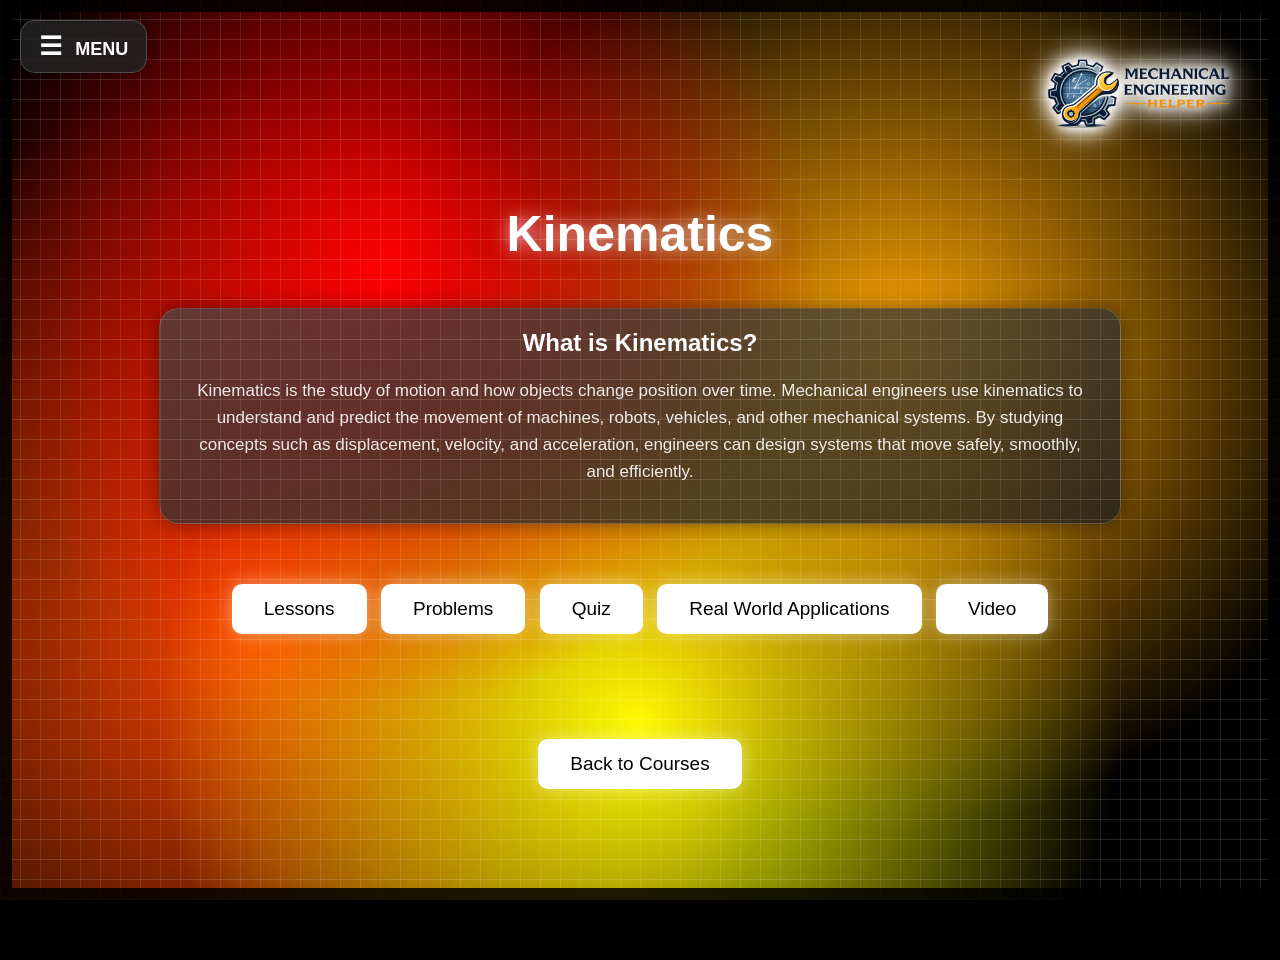
<file: kinematics.html>
<!DOCTYPE html>
<html lang="en">
<head>
  <meta charset="UTF-8">
  <meta name="viewport" content="width=device-width, initial-scale=1.0">
  <title>Kinematics - Mechanical Engineering Helper</title>
  <link rel="stylesheet" href="style.css">

  <!-- Google tag (gtag.js) -->
<script async src="https://www.googletagmanager.com/gtag/js?id=G-N9Z2PDQ677"></script>
<script>
  window.dataLayer = window.dataLayer || [];
  function gtag(){dataLayer.push(arguments);}
  gtag('js', new Date());

  gtag('config', 'G-N9Z2PDQ677');
</script>

</head>

<body>

  <!-- MENU BUTTON -->
<div class="menu-button" onclick="toggleMenu()">
  ☰ <span>MENU</span>
</div>

<!-- WEBSITE LOGO -->
<div class="logo-button">
  <a href="index.html">
    <img src="images/Mechanical Engineering Helper Logo.png"
         alt="Mechanical Engineering Helper Logo">
  </a>
</div>

<!-- SIDE MENU -->
<div id="sideMenu" class="side-menu">

  <a href="index.html">Home</a>

  <div class="courses-section">

    <div class="courses-toggle" onclick="toggleCourses()">
      ▼ Courses
    </div>

    <div id="coursesSubmenu" class="courses-submenu">

  <a href="courses.html">Courses Page</a>

  <a href="units-math.html">
    Units & Engineering Math Basics
  </a>

  <a href="statics.html">
    Statics
  </a>

  <a href="kinematics.html">
    Kinematics
  </a>

  <a href="dynamics.html">
    Dynamics
  </a>

  <a href="strength-materials.html">
    Strength of Materials
  </a>

  <a href="thermodynamics.html">
    Thermodynamics
  </a>

</div>

  </div>

  <a href="engineering-tools.html">
    Engineering Tools
  </a>

  <a href="creators-journey.html">
    Creator's Journey
  </a>

  <a href="reviews.html">
    Reviews
  </a>

  <a href="donate.html">
    Donate
  </a>

  <a href="about-me.html">
    About Me
  </a>

  <a href="references.html">
    References & Further Reading
  </a>

</div>

  <div class="ruler-frame"></div>
  <div class="background"></div>

  <div class="course-page">
    <h1>Kinematics</h1>

    <!-- COURSE DESCRIPTION -->
<div class="course-description">

  <h2>What is Kinematics?</h2>

  <p>
    Kinematics is the study of motion and how objects change 
    position over time. Mechanical engineers use kinematics 
    to understand and predict the movement of machines, 
    robots, vehicles, and other mechanical systems. 
    By studying concepts such as displacement, velocity, 
    and acceleration, engineers can design systems that 
    move safely, smoothly, and efficiently.
  </p>

</div>

    <!-- TAB BUTTONS -->
    <div class="tabs">
      <button onclick="showSection('lessons', this)">Lessons</button>
<button onclick="showSection('problems', this)">Problems</button>
<button onclick="showSection('quiz', this)">Quiz</button>
<button onclick="showSection('real', this)">Real World Applications</button>
<button onclick="showSection('video', this)">Video</button>
    </div>

    <!-- LESSONS -->
<div id="lessons" class="tab-content" style="display:none;">

  <div class="lesson-content">

    <h2>Motion Without Forces</h2>

    <p>
      Kinematics is the study of motion without focusing on the forces that cause that motion.
      Instead of asking <strong>why</strong> an object moves, kinematics focuses on describing
      <strong>how</strong> an object moves.
    </p>

    <h3>1. Understanding Motion</h3>

    <p>
      Motion happens when an object changes position over time. Engineers use kinematics to
      describe and predict motion in machines, vehicles, tools, and moving mechanical parts.
    </p>

    <p>
      The most important motion quantities are:
    </p>

    <ul>
      <li><strong>Position</strong> – where an object is located</li>
      <li><strong>Displacement</strong> – how far an object moves from its starting point</li>
      <li><strong>Velocity</strong> – how quickly position changes</li>
      <li><strong>Acceleration</strong> – how quickly velocity changes</li>
      <li><strong>Time</strong> – how long the motion takes</li>
    </ul>

    <h3>2. Distance vs. Displacement</h3>

    <p>
      <strong>Distance</strong> is the total path traveled by an object. It does not depend on direction.
      <strong>Displacement</strong> is the change in position from start to finish and does include direction.
    </p>

    <p>
      For example, if a robot moves 5 meters forward and then 2 meters backward, it travels
      a total distance of 7 meters, but its displacement is only 3 meters forward.
    </p>

    <h3>3. Speed vs. Velocity</h3>

    <p>
      <strong>Speed</strong> tells how fast something is moving. <strong>Velocity</strong> tells how fast
      something is moving and in what direction.
    </p>

    <p>
      Because velocity includes direction, it is a vector quantity. This makes velocity especially
      important in engineering because direction affects how machines and moving parts behave.
    </p>

    <h3>4. Acceleration</h3>

    <p>
      <strong>Acceleration</strong> is the rate at which velocity changes over time. An object accelerates
      when it speeds up, slows down, or changes direction.
    </p>

    <p>
      In kinematics, acceleration helps describe how motion changes. A car speeding up,
      an elevator starting to move, or a machine part changing direction are all examples
      of acceleration.
    </p>

    <h3>5. Basic Kinematics Equations</h3>

    <p>
      When acceleration is constant, engineers can use kinematics equations to solve motion problems.
    </p>

    <ul>
      <li><strong>v = d / t</strong> → velocity equals displacement divided by time</li>
      <li><strong>a = Δv / t</strong> → acceleration equals change in velocity divided by time</li>
      <li><strong>vf = vi + at</strong> → final velocity equals initial velocity plus acceleration times time</li>
      <li><strong>d = vit + ½at²</strong> → displacement can be found using initial velocity, acceleration, and time</li>
    </ul>

    <h3>6. Why This Matters</h3>

    <p>
      Kinematics is essential in mechanical engineering because engineers must understand how objects move
      before they can design systems that control that motion.
    </p>

    <p>
      Kinematics is used to design and analyze:
    </p>

    <ul>
      <li>Robots and robotic arms</li>
      <li>Cars and braking systems</li>
      <li>Elevators and conveyor belts</li>
      <li>Gears, linkages, and machine parts</li>
      <li>Projectile and vehicle motion</li>
    </ul>

    <p>
      Understanding motion allows engineers to make machines safer, smoother, faster, and more efficient.
    </p>

    <section class="references-section" aria-labelledby="kinematics-references-heading">

  <h2 id="kinematics-references-heading" class="references-heading">
    References and Further Reading
  </h2>

  <p class="references-intro">
    These sources provide additional explanations of position, displacement,
    velocity, acceleration and constant-acceleration motion.
  </p>

  <div class="references-grid">

    <article class="reference-card">
      <span class="reference-type">Engineering Textbook</span>

      <h3>Engineering Mechanics: Statics &amp; Dynamics</h3>

      <p class="reference-author">
        <strong>Author:</strong> Russell C. Hibbeler
      </p>

      <p class="reference-publisher">
        <strong>Publisher:</strong> Pearson
      </p>

      <div class="reference-topics">
        <strong>Related topics:</strong>
        <ul>
          <li>Particle kinematics</li>
          <li>Position and displacement</li>
          <li>Velocity</li>
          <li>Acceleration</li>
          <li>Rectilinear motion</li>
        </ul>
      </div>

      <a
        class="reference-button"
        href="https://www.pearson.com/en-us/subject-catalog/p/engineering-mechanics-statics-dynamics/P200000013571/9780135435854"
        target="_blank"
        rel="noopener noreferrer"
        aria-label="Open the official Pearson Engineering Mechanics Statics and Dynamics page"
      >
        Visit Official Source
      </a>
    </article>

    <article class="reference-card">
      <span class="reference-type">Engineering Textbook</span>

      <h3>Vector Mechanics for Engineers: Dynamics</h3>

      <p class="reference-author">
        <strong>Authors:</strong> Beer, Johnston, Mazurek and Cornwell
      </p>

      <p class="reference-publisher">
        <strong>Publisher:</strong> McGraw Hill
      </p>

      <div class="reference-topics">
        <strong>Related topics:</strong>
        <ul>
          <li>Motion analysis</li>
          <li>Particle kinematics</li>
          <li>Velocity relationships</li>
          <li>Acceleration relationships</li>
        </ul>
      </div>

      <a
        class="reference-button"
        href="https://www.mheducation.com/highered/product/vector-mechanics-engineers-dynamics.html"
        target="_blank"
        rel="noopener noreferrer"
        aria-label="Open the official McGraw Hill Vector Mechanics for Engineers Dynamics page"
      >
        Visit Official Source
      </a>
    </article>

    <article class="reference-card">
      <span class="reference-type">Free Online Textbook</span>

      <h3>University Physics: Motion Along a Straight Line</h3>

      <p class="reference-author">
        <strong>Organization:</strong> OpenStax
      </p>

      <p class="reference-publisher">
        <strong>Access:</strong> Free online
      </p>

      <div class="reference-topics">
        <strong>Related topics:</strong>
        <ul>
          <li>Position</li>
          <li>Displacement</li>
          <li>Average velocity</li>
          <li>Instantaneous velocity</li>
          <li>Acceleration</li>
        </ul>
      </div>

      <a
        class="reference-button"
        href="https://openstax.org/books/university-physics-volume-1/pages/3-introduction"
        target="_blank"
        rel="noopener noreferrer"
        aria-label="Read the OpenStax introduction to motion along a straight line"
      >
        Read Free Source
      </a>
    </article>

    <article class="reference-card">
      <span class="reference-type">Physics Textbook</span>

      <h3>Fundamentals of Physics, Extended</h3>

      <p class="reference-author">
        <strong>Authors:</strong> Halliday, Resnick and Walker
      </p>

      <p class="reference-publisher">
        <strong>Publisher:</strong> Wiley
      </p>

      <div class="reference-topics">
        <strong>Related topics:</strong>
        <ul>
          <li>Distance and displacement</li>
          <li>Speed and velocity</li>
          <li>Acceleration</li>
          <li>Motion equations</li>
        </ul>
      </div>

      <a
        class="reference-button"
        href="https://www.wiley.com/en-us/Fundamentals%2Bof%2BPhysics%2C%2BExtended%2C%2B12th%2BEdition-p-9781119773511"
        target="_blank"
        rel="noopener noreferrer"
        aria-label="Open the official Wiley Fundamentals of Physics page"
      >
        Visit Official Source
      </a>
    </article>

  </div>

  <p class="reference-note">
    <strong>Important:</strong> Equations such as
    v<sub>f</sub> = v<sub>i</sub> + at and
    Δx = v<sub>i</sub>t + ½at² require constant acceleration.
  </p>

</section>

  </div>
</div>


<!-- PROBLEMS -->
<div id="problems" class="tab-content" style="display:none;">
  <div class="problems-layout">

    <div class="problems-content">
      <div class="lesson-content">

        <h2>Example Problems</h2>

        <h3>Problem 1: Finding Velocity</h3>
        <p>A robot moves 12 meters forward in 4 seconds. Find its velocity.</p>
        <p><strong>Step 1:</strong> Displacement = 12 m, Time = 4 s</p>
        <p><strong>Step 2:</strong> v = d / t</p>
        <p><strong>Step 3:</strong> v = 12 / 4 = 3 m/s</p>
        <p><strong>Answer:</strong> 3 m/s forward.</p>

        <hr>

        <h3>Problem 2: Distance vs. Displacement</h3>
        <p>A machine part moves 8 meters forward, then 3 meters backward.</p>
        <p><strong>Distance:</strong> 8 + 3 = 11 m</p>
        <p><strong>Displacement:</strong> 8 − 3 = 5 m forward</p>

        <hr>

        <h3>Problem 3: Finding Acceleration</h3>
        <p>A cart speeds up from 2 m/s to 10 m/s in 4 seconds.</p>
        <p>Δv = 10 − 2 = 8 m/s</p>
        <p>a = Δv / t = 8 / 4 = 2 m/s²</p>

        <hr>

        <h3>Problem 4: Finding Final Velocity</h3>
        <p>A car starts at 5 m/s and accelerates at 3 m/s² for 6 seconds.</p>
        <p>vf = vi + at</p>
        <p>vf = 5 + (3)(6) = 23 m/s</p>

      </div>
    </div>

    <div class="formula-sheet">
      <h3>Formula Sheet</h3>

<p>
  <strong>Velocity:</strong><br>
  v = d / t<br>
  v = Velocity (m/s)<br>
  d = Displacement (m)<br>
  t = Time (s)<br>
  <em>Units:</em> m / s = m/s
</p>

<p>
  <strong>Acceleration:</strong><br>
  a = Δv / t<br>
  a = Acceleration (m/s²)<br>
  Δv = Change in Velocity (m/s)<br>
  t = Time (s)<br>
  <em>Units:</em> (m/s) / s = m/s²
</p>

<p>
  <strong>Change in Velocity:</strong><br>
  Δv = v<sub>f</sub> − v<sub>i</sub><br>
  v<sub>f</sub> = Final Velocity (m/s)<br>
  v<sub>i</sub> = Initial Velocity (m/s)<br>
  <em>Units:</em> m/s − m/s = m/s
</p>

<p>
  <strong>Final Velocity:</strong><br>
  v<sub>f</sub> = v<sub>i</sub> + at<br>
  v<sub>f</sub> = Final Velocity (m/s)<br>
  v<sub>i</sub> = Initial Velocity (m/s)<br>
  a = Acceleration (m/s²)<br>
  t = Time (s)<br>
  <em>Units:</em> m/s + (m/s² × s) = m/s
</p>

<p>
  <strong>Displacement:</strong><br>
  d = v<sub>i</sub>t + ½at²<br>
  d = Displacement (m)<br>
  v<sub>i</sub> = Initial Velocity (m/s)<br>
  a = Acceleration (m/s²)<br>
  t = Time (s)<br>
  <em>Units:</em> (m/s × s) + (m/s² × s²) = m
</p>

<p>
  <strong>Distance vs. Displacement:</strong><br>
  Distance = Total path traveled (m)<br>
  Displacement = Final position − Starting position (m)
</p>
    </div>

  </div>
</div>

<!-- QUIZ -->
<div id="quiz" class="tab-content" style="display:none;">
  <h2>Kinematics Quiz</h2>

  <button
      type="button"
      onclick="openFullQuiz()"
      class="quiz-btn quiz-start-btn"
    >
      Randomized 100-Question Quiz
    </button>

    <button
      type="button"
      onclick="openShortQuiz()"
      class="quiz-btn quiz-start-btn"
    >
      Randomized 10-Question Quiz
    </button>

  <p class="quiz-warning">
    Warning: Once you select an answer, click the "Check Answer" button to lock in your response.
    Answers that are not checked before submitting the quiz will NOT count, and unanswered questions
    will be marked wrong.
  </p>

  <div id="quiz-panel" class="quiz-panel">
    <h3 id="quiz-set-title"></h3>
    <div id="quiz-container"></div>
  </div>
</div>

<!-- REAL WORLD APPLICATIONS -->
<div id="real" class="tab-content" style="display:none;">
  <div class="lesson-content">

    <h2>Real World Applications of Kinematics</h2>

    <p>
      Kinematics is used whenever engineers need to understand, predict, or control motion.
      Instead of focusing on the forces causing the motion, kinematics describes how position,
      velocity, acceleration, and time change.
    </p>

    <hr>

    <h3>1. Cars and Braking Systems</h3>

    <p>
      Cars use kinematics when engineers analyze how fast a vehicle is moving, how long it takes
      to stop, and how much distance it covers while slowing down.
    </p>

    <p><strong>Kinematics concepts used:</strong></p>
    <ul>
      <li><strong>Velocity:</strong> how fast the car is moving and in what direction.</li>
      <li><strong>Acceleration:</strong> how quickly the car speeds up or slows down.</li>
      <li><strong>Displacement:</strong> how far the car moves while braking.</li>
    </ul>

    <hr>

    <h3>2. Elevators</h3>

    <p>
      Elevators use kinematics because they move between floors by speeding up, moving at a steady
      velocity, and slowing down before stopping.
    </p>

    <p><strong>Kinematics concepts used:</strong></p>
    <ul>
      <li><strong>Position:</strong> which floor the elevator is at.</li>
      <li><strong>Velocity:</strong> how quickly the elevator moves upward or downward.</li>
      <li><strong>Acceleration:</strong> how smoothly the elevator starts and stops.</li>
    </ul>

    <hr>

    <h3>3. Robotic Arms</h3>

    <p>
      Robotic arms use kinematics to control how each part moves from one position to another.
      Engineers must describe the motion of each joint so the robot can reach the correct location.
    </p>

    <p><strong>Kinematics concepts used:</strong></p>
    <ul>
      <li><strong>Position:</strong> where the end of the robotic arm is located.</li>
      <li><strong>Displacement:</strong> how far the arm moves from one point to another.</li>
      <li><strong>Velocity:</strong> how fast the arm moves during operation.</li>
    </ul>

    <hr>

    <h3>4. Conveyor Belts</h3>

    <p>
      Conveyor belts use kinematics to move objects at controlled speeds through factories,
      warehouses, and assembly lines.
    </p>

    <p><strong>Kinematics concepts used:</strong></p>
    <ul>
      <li><strong>Speed:</strong> how fast the belt moves.</li>
      <li><strong>Distance:</strong> the total path an object travels on the belt.</li>
      <li><strong>Time:</strong> how long it takes an object to move from one station to another.</li>
    </ul>

    <hr>

    <h3>5. Roller Coasters</h3>

    <p>
      Roller coasters use kinematics to describe how the cart speeds up, slows down, and changes
      direction throughout the track.
    </p>

    <p><strong>Kinematics concepts used:</strong></p>
    <ul>
      <li><strong>Velocity:</strong> the speed and direction of the cart.</li>
      <li><strong>Acceleration:</strong> changes in speed or direction.</li>
      <li><strong>Position:</strong> where the cart is along the track.</li>
    </ul>

    <hr>

    <h3>6. Projectile Motion</h3>

    <p>
      Projectile motion is used when analyzing objects launched into the air, such as balls,
      tools, or parts moving through space. Engineers describe how horizontal and vertical motion
      change over time.
    </p>

    <p><strong>Kinematics concepts used:</strong></p>
    <ul>
      <li><strong>Displacement:</strong> how far the object moves from launch to landing.</li>
      <li><strong>Velocity:</strong> the object’s speed and direction during flight.</li>
      <li><strong>Acceleration:</strong> how velocity changes during motion.</li>
    </ul>

    <hr>

    <h3>7. Gears and Moving Machine Parts</h3>

    <p>
      Machines often contain parts that move in repeated patterns. Kinematics helps engineers
      describe the motion of gears, sliders, linkages, and rotating components.
    </p>

    <p><strong>Kinematics concepts used:</strong></p>
    <ul>
      <li><strong>Position:</strong> where a moving part is at a specific time.</li>
      <li><strong>Velocity:</strong> how fast the part moves.</li>
      <li><strong>Acceleration:</strong> how quickly the part changes speed or direction.</li>
    </ul>

    <hr>

    <h3>8. Your Future Experiment Demonstrations</h3>

    <p>
      This section can later include your own recorded demonstrations, such as a cart moving down
      a track, a rolling object, a toy car acceleration test, or a motion sensor experiment.
      These demonstrations would show how kinematics describes real motion using measurements.
    </p>

    <p><strong>Kinematics concepts used:</strong></p>
    <ul>
      <li><strong>v = d / t:</strong> finding velocity from displacement and time.</li>
      <li><strong>a = Δv / t:</strong> finding acceleration from change in velocity and time.</li>
      <li><strong>Distance vs. displacement:</strong> comparing total path traveled with change in position.</li>
    </ul>

  </div>
</div>

<!-- VIDEO -->
<div id="video" class="tab-content" style="display:none;">

  <div class="lesson-content">

    <h2>Kinematics Experiment Video</h2>

    <p>
      This experiment demonstrates motion, velocity, acceleration,
      and how objects move without considering the forces causing the motion.
    </p>

    <div class="video-container">

      <iframe
        width="800"
        height="450"
        src="https://www.youtube.com/embed/2T0D0duAVOo"
        title="Kinematics Experiment"
        frameborder="0"
        allow="accelerometer; autoplay; clipboard-write; encrypted-media; gyroscope; picture-in-picture; web-share"
        allowfullscreen>
      </iframe>

    </div>

    <h3>Objective</h3>
    <p>
      Demonstrate the motion of an object and observe how distance,
      velocity, and acceleration change throughout the experiment.
    </p>

    <h3>Concepts Demonstrated</h3>
    <ul>
      <li>Distance</li>
      <li>Displacement</li>
      <li>Velocity</li>
      <li>Acceleration</li>
      <li>Motion Analysis</li>
    </ul>

    <h3>Experiment Setup</h3>
    <p>
      A toy car travels down a wooden ramp. By observing the car's
      motion, viewers can see how acceleration affects velocity and
      how kinematics can be used to describe motion.
    </p>

  </div>

</div>

<!-- BACK BUTTON -->
<a href="courses.html" class="back-link">
  <button class="back-button">Back to Courses</button>
</a>

</div>


</div>

  <!-- JAVASCRIPT -->
  <script>
function showSection(id, button) {
  const section = document.getElementById(id);
  const isOpen = section.style.display === "block";

  // Hide all tab sections
  document.querySelectorAll(".tab-content").forEach(s => {
    s.style.display = "none";
  });

  // Remove active class from tab buttons
  document.querySelectorAll(".tabs button").forEach(btn => {
    btn.classList.remove("active");
  });

  // Reset quiz when changing tabs
  const quizPanel = document.getElementById("quiz-panel");
  const quizContainer = document.getElementById("quiz-container");
  const quizStartButtons =
  document.querySelectorAll("#quiz .quiz-start-btn");

  if (quizPanel) {
    quizPanel.classList.remove("open");
  }

  if (quizContainer) {
    quizContainer.innerHTML = "";
  }

  quizStartButtons.forEach(btn => {
  btn.style.display = "inline-block";
});

  // Open clicked tab if it was closed
  if (!isOpen) {
    section.style.display = "block";
    button.classList.add("active");
  }
}
</script>

<script>
let currentQuestionIndex = 0;
let allQuestions = [];
let answeredQuestions = {};
let currentQuizMode = "";

const quizQuestions = [
  {
  q: "What is kinematics mainly about?",
  choices: ["Forces that cause motion", "Motion without focusing on forces", "Heat transfer", "Material strength"],
  answer: 1,
  explanation: "Kinematics is the study of motion without considering the forces that cause the motion. It focuses on describing how objects move."
},

{
  q: "Kinematics focuses on describing what?",
  choices: ["How objects move", "Why forces act", "How materials bend", "How energy is lost"],
  answer: 0,
  explanation: "Kinematics describes an object's motion by examining quantities such as position, velocity, acceleration, and time."
},

{
  q: "Motion happens when an object changes what over time?",
  choices: ["Mass", "Position", "Color", "Temperature"],
  answer: 1,
  explanation: "Motion occurs whenever an object's position changes over time relative to a reference point."
},

{
  q: "Which quantity tells where an object is located?",
  choices: ["Position", "Velocity", "Acceleration", "Time"],
  answer: 0,
  explanation: "Position describes an object's location relative to a chosen reference point."
},

{
  q: "Which quantity tells how long motion takes?",
  choices: ["Velocity", "Displacement", "Time", "Acceleration"],
  answer: 2,
  explanation: "Time measures the duration over which motion occurs and is commonly measured in seconds."
},

{
  q: "Which quantity tells how quickly position changes?",
  choices: ["Velocity", "Mass", "Force", "Friction"],
  answer: 0,
  explanation: "Velocity describes how quickly an object's position changes and includes both speed and direction."
},

{
  q: "Which quantity tells how quickly velocity changes?",
  choices: ["Position", "Acceleration", "Distance", "Time"],
  answer: 1,
  explanation: "Acceleration measures the rate at which velocity changes with respect to time."
},

{
  q: "What is displacement?",
  choices: ["Total path traveled", "Change in position from start to finish", "Speed only", "Time traveled"],
  answer: 1,
  explanation: "Displacement is the straight-line change in position from an object's starting point to its ending point and includes direction."
},

{
  q: "What is distance?",
  choices: ["Total path traveled", "Change in position only", "Direction only", "Acceleration"],
  answer: 0,
  explanation: "Distance is the total length of the path traveled regardless of direction."
},

{
  q: "Which one includes direction?",
  choices: ["Distance", "Displacement", "Time", "Path length"],
  answer: 1,
  explanation: "Displacement is a vector quantity because it includes both magnitude and direction, while distance only has magnitude."
},

{
  q: "A robot moves 5 m forward and 2 m backward. What is the total distance?",
  choices: ["3 m", "5 m", "7 m", "10 m"],
  answer: 2,
  explanation: "Distance is the total path traveled. The robot moves 5 m forward and then 2 m backward, so the total distance is 7 m."
},

{
  q: "A robot moves 5 m forward and 2 m backward. What is the displacement?",
  choices: ["7 m forward", "3 m forward", "2 m backward", "5 m forward"],
  answer: 1,
  explanation: "Displacement is the net change in position. The robot ends up 3 m forward from where it started."
},

{
  q: "Speed tells what?",
  choices: ["How fast something moves", "How fast and in what direction", "Change in velocity", "Change in position with direction"],
  answer: 0,
  explanation: "Speed measures how fast an object moves without considering its direction."
},

{
  q: "Velocity tells what?",
  choices: ["Only how fast something moves", "How fast something moves and in what direction", "Only time", "Only distance"],
  answer: 1,
  explanation: "Velocity includes both the speed of an object and the direction in which it is moving."
},

{
  q: "Why is velocity a vector?",
  choices: ["It has magnitude and direction", "It has no direction", "It only measures time", "It only measures distance"],
  answer: 0,
  explanation: "Velocity is a vector because it includes both magnitude (how fast) and direction."
},

{
  q: "Which quantity is most directly calculated using v = d / t?",
  choices: ["Velocity", "Acceleration", "Time squared", "Mass"],
  answer: 0,
  explanation: "The equation v = d/t calculates average velocity by dividing distance or displacement by time."
},

{
  q: "In v = d / t, what does d represent?",
  choices: ["Distance or displacement", "Density", "Direction only", "Drag"],
  answer: 0,
  explanation: "The variable d represents the distance traveled or displacement, depending on the problem."
},

{
  q: "In v = d / t, what does t represent?",
  choices: ["Tension", "Temperature", "Time", "Total force"],
  answer: 2,
  explanation: "The variable t represents the elapsed time during the motion."
},

{
  q: "What unit is commonly used for velocity?",
  choices: ["m/s", "kg", "N", "m/s²"],
  answer: 0,
  explanation: "Velocity is commonly measured in meters per second (m/s), indicating how many meters an object travels each second."
},

{
  q: "What unit is commonly used for acceleration?",
  choices: ["m/s", "m/s²", "kg", "N"],
  answer: 1,
  explanation: "Acceleration is measured in meters per second squared (m/s²), showing how much velocity changes each second."
},

  {
  q: "A robot moves 12 m in 4 s. What is its velocity?",
  choices: ["2 m/s", "3 m/s", "4 m/s", "48 m/s"],
  answer: 1,
  explanation: "Use the velocity formula v = d/t. Dividing 12 m by 4 s gives a velocity of 3 m/s."
},

{
  q: "A cart moves 20 m in 5 s. What is its velocity?",
  choices: ["2 m/s", "4 m/s", "5 m/s", "100 m/s"],
  answer: 1,
  explanation: "Use v = d/t. Dividing 20 m by 5 s gives 4 m/s."
},

{
  q: "A machine part moves 30 m in 10 s. What is its velocity?",
  choices: ["3 m/s", "10 m/s", "30 m/s", "300 m/s"],
  answer: 0,
  explanation: "Use v = d/t. Dividing 30 m by 10 s gives 3 m/s."
},

{
  q: "A car travels 60 m in 6 s. What is its average velocity?",
  choices: ["6 m/s", "10 m/s", "60 m/s", "360 m/s"],
  answer: 1,
  explanation: "Average velocity equals displacement divided by time. 60 ÷ 6 = 10 m/s."
},

{
  q: "An elevator moves 15 m upward in 5 s. What is its velocity?",
  choices: ["3 m/s upward", "5 m/s upward", "10 m/s upward", "75 m/s upward"],
  answer: 0,
  explanation: "Velocity equals displacement divided by time. 15 ÷ 5 = 3 m/s upward."
},

{
  q: "A robot travels 24 m in 8 s. What is its velocity?",
  choices: ["2 m/s", "3 m/s", "4 m/s", "8 m/s"],
  answer: 1,
  explanation: "Use v = d/t. Dividing 24 m by 8 s gives 3 m/s."
},

{
  q: "A conveyor belt moves 18 m in 6 s. What is its speed?",
  choices: ["2 m/s", "3 m/s", "6 m/s", "12 m/s"],
  answer: 1,
  explanation: "Speed is calculated using distance divided by time. 18 ÷ 6 = 3 m/s."
},

{
  q: "If displacement is 50 m and time is 10 s, what is velocity?",
  choices: ["5 m/s", "10 m/s", "40 m/s", "500 m/s"],
  answer: 0,
  explanation: "Use v = d/t. Dividing 50 m by 10 s gives 5 m/s."
},

{
  q: "If velocity is 4 m/s and time is 5 s, what displacement is covered?",
  choices: ["9 m", "20 m", "1.25 m", "45 m"],
  answer: 1,
  explanation: "Rearrange the velocity equation to d = vt. Multiplying 4 m/s by 5 s gives 20 m."
},

{
  q: "If velocity is 6 m/s and time is 3 s, what displacement is covered?",
  choices: ["2 m", "9 m", "18 m", "36 m"],
  answer: 2,
  explanation: "Use d = vt. Multiplying 6 m/s by 3 s gives 18 m."
},

{
  q: "Acceleration is the rate of change of what?",
  choices: ["Position", "Velocity", "Distance", "Time"],
  answer: 1,
  explanation: "Acceleration measures how quickly an object's velocity changes over time."
},

{
  q: "An object accelerates when it does what?",
  choices: ["Speeds up only", "Slows down only", "Changes direction only", "Speeds up, slows down, or changes direction"],
  answer: 3,
  explanation: "Acceleration occurs whenever velocity changes. That includes speeding up, slowing down, or changing direction."
},

{
  q: "What does Δv mean?",
  choices: ["Change in velocity", "Change in position", "Change in time", "Final velocity only"],
  answer: 0,
  explanation: "The symbol Δ (delta) means 'change in.' Therefore, Δv means the change in velocity."
},

{
  q: "What formula finds acceleration?",
  choices: ["a = Δv / t", "v = d / t", "d = vt only", "vf = vi"],
  answer: 0,
  explanation: "Acceleration is calculated by dividing the change in velocity by the time over which the change occurs."
},

{
  q: "What formula finds change in velocity?",
  choices: ["Δv = vf − vi", "Δv = vi − vf", "Δv = d / t", "Δv = at²"],
  answer: 0,
  explanation: "Change in velocity equals the final velocity minus the initial velocity."
},

{
  q: "In Δv = vf − vi, what does vf mean?",
  choices: ["Final velocity", "Force value", "Friction velocity", "First velocity"],
  answer: 0,
  explanation: "The symbol vf represents the final velocity, or the velocity after the motion or acceleration has occurred."
},

{
  q: "In Δv = vf − vi, what does vi mean?",
  choices: ["Initial velocity", "Instant velocity only", "Inclined velocity", "Internal velocity"],
  answer: 0,
  explanation: "The symbol vi represents the initial velocity, or the velocity before the motion changes."
},

{
  q: "A cart speeds up from 2 m/s to 10 m/s. What is Δv?",
  choices: ["8 m/s", "12 m/s", "20 m/s", "5 m/s"],
  answer: 0,
  explanation: "Use Δv = vf − vi. The calculation is 10 − 2 = 8 m/s."
},

{
  q: "A car slows from 20 m/s to 12 m/s. What is Δv?",
  choices: ["8 m/s", "-8 m/s", "32 m/s", "12 m/s"],
  answer: 1,
  explanation: "Use Δv = vf − vi. The calculation is 12 − 20 = -8 m/s. The negative value indicates the object slowed down."
},

{
  q: "A runner speeds up from 0 m/s to 6 m/s. What is Δv?",
  choices: ["0 m/s", "3 m/s", "6 m/s", "12 m/s"],
  answer: 2,
  explanation: "Use Δv = vf − vi. The calculation is 6 − 0 = 6 m/s."
},

  {
  q: "A cart speeds up from 2 m/s to 10 m/s in 4 s. What is acceleration?",
  choices: ["2 m/s²", "4 m/s²", "8 m/s²", "12 m/s²"],
  answer: 0,
  explanation: "Use the formula a = Δv/t. The change in velocity is 10 − 2 = 8 m/s. Dividing by 4 s gives an acceleration of 2 m/s²."
},

{
  q: "A car speeds up from 5 m/s to 15 m/s in 5 s. What is acceleration?",
  choices: ["1 m/s²", "2 m/s²", "3 m/s²", "10 m/s²"],
  answer: 1,
  explanation: "Use a = Δv/t. The change in velocity is 15 − 5 = 10 m/s. Dividing by 5 s gives 2 m/s²."
},

{
  q: "An object speeds up from 0 m/s to 20 m/s in 10 s. What is acceleration?",
  choices: ["1 m/s²", "2 m/s²", "10 m/s²", "20 m/s²"],
  answer: 1,
  explanation: "The change in velocity is 20 m/s. Divide by 10 s to find an acceleration of 2 m/s²."
},

{
  q: "A machine part changes velocity from 4 m/s to 16 m/s in 3 s. What is acceleration?",
  choices: ["3 m/s²", "4 m/s²", "6 m/s²", "12 m/s²"],
  answer: 1,
  explanation: "Calculate Δv = 16 − 4 = 12 m/s. Then divide by 3 s to get an acceleration of 4 m/s²."
},

{
  q: "A cart changes from 10 m/s to 22 m/s in 6 s. What is acceleration?",
  choices: ["2 m/s²", "3 m/s²", "6 m/s²", "12 m/s²"],
  answer: 0,
  explanation: "The change in velocity is 22 − 10 = 12 m/s. Dividing by 6 s gives an acceleration of 2 m/s²."
},

{
  q: "A vehicle slows from 30 m/s to 10 m/s in 5 s. What is acceleration?",
  choices: ["4 m/s²", "-4 m/s²", "8 m/s²", "-8 m/s²"],
  answer: 1,
  explanation: "Use a = (10 − 30)/5. The result is -20/5 = -4 m/s². The negative sign indicates the vehicle is slowing down."
},

{
  q: "A car slows from 18 m/s to 6 m/s in 4 s. What is acceleration?",
  choices: ["3 m/s²", "-3 m/s²", "12 m/s²", "-12 m/s²"],
  answer: 1,
  explanation: "The change in velocity is 6 − 18 = -12 m/s. Dividing by 4 s gives -3 m/s²."
},

{
  q: "If Δv = 15 m/s and t = 5 s, what is acceleration?",
  choices: ["3 m/s²", "5 m/s²", "10 m/s²", "75 m/s²"],
  answer: 0,
  explanation: "Use a = Δv/t. Dividing 15 m/s by 5 s gives an acceleration of 3 m/s²."
},

{
  q: "If Δv = 24 m/s and t = 8 s, what is acceleration?",
  choices: ["2 m/s²", "3 m/s²", "4 m/s²", "32 m/s²"],
  answer: 1,
  explanation: "Use a = Δv/t. Dividing 24 m/s by 8 s gives an acceleration of 3 m/s²."
},

{
  q: "If acceleration is negative, what could be happening?",
  choices: ["The object is slowing down", "The object has no motion", "The object has no position", "Time stopped"],
  answer: 0,
  explanation: "Negative acceleration means the acceleration acts opposite the chosen positive direction. In many problems, this indicates the object is slowing down."
},

{
  q: "Which formula finds final velocity?",
  choices: ["vf = vi + at", "v = d / t", "a = d / t", "d = vf − vi"],
  answer: 0,
  explanation: "The equation vf = vi + at calculates an object's final velocity when acceleration is constant."
},

{
  q: "In vf = vi + at, what does vi mean?",
  choices: ["Initial velocity", "Final velocity", "Velocity increase", "Instant force"],
  answer: 0,
  explanation: "The symbol vi represents the initial velocity before acceleration begins."
},

{
  q: "In vf = vi + at, what does a mean?",
  choices: ["Acceleration", "Area", "Angle", "Average distance"],
  answer: 0,
  explanation: "The variable a represents acceleration, which is the rate of change of velocity."
},

{
  q: "In vf = vi + at, what does t mean?",
  choices: ["Time", "Tension", "Total distance", "Temperature"],
  answer: 0,
  explanation: "The variable t represents the amount of time during which the object accelerates."
},

{
  q: "A car starts at 5 m/s and accelerates at 3 m/s² for 6 s. What is vf?",
  choices: ["8 m/s", "18 m/s", "23 m/s", "30 m/s"],
  answer: 2,
  explanation: "Use vf = vi + at. The calculation is 5 + (3 × 6) = 23 m/s."
},

{
  q: "A robot starts at 2 m/s and accelerates at 4 m/s² for 3 s. What is vf?",
  choices: ["6 m/s", "12 m/s", "14 m/s", "24 m/s"],
  answer: 2,
  explanation: "Use vf = vi + at. The calculation is 2 + (4 × 3) = 14 m/s."
},

{
  q: "A cart starts from rest and accelerates at 2 m/s² for 5 s. What is vf?",
  choices: ["5 m/s", "7 m/s", "10 m/s", "20 m/s"],
  answer: 2,
  explanation: "Starting from rest means the initial velocity is 0 m/s. Using vf = 0 + (2 × 5) gives a final velocity of 10 m/s."
},

{
  q: "A vehicle starts at 10 m/s and accelerates at 1 m/s² for 8 s. What is vf?",
  choices: ["11 m/s", "18 m/s", "80 m/s", "8 m/s"],
  answer: 1,
  explanation: "Use vf = vi + at. The calculation is 10 + (1 × 8) = 18 m/s."
},

{
  q: "A machine part starts at 6 m/s and accelerates at 2 m/s² for 4 s. What is vf?",
  choices: ["8 m/s", "10 m/s", "14 m/s", "24 m/s"],
  answer: 2,
  explanation: "Using vf = vi + at gives 6 + (2 × 4) = 14 m/s."
},

{
  q: "A car starts at 20 m/s and accelerates at -2 m/s² for 5 s. What is vf?",
  choices: ["10 m/s", "15 m/s", "20 m/s", "30 m/s"],
  answer: 0,
  explanation: "Use vf = vi + at. The calculation is 20 + (-2 × 5) = 10 m/s. The negative acceleration decreases the car's speed."
},

  {
  q: "Which formula includes displacement, initial velocity, acceleration, and time?",
  choices: ["d = vit + ½at²", "v = d / t", "a = Δv / t", "Δv = vf − vi"],
  answer: 0,
  explanation: "The equation d = vit + ½at² calculates displacement when an object moves with constant acceleration."
},

{
  q: "In d = vit + ½at², what does d represent?",
  choices: ["Displacement", "Distance only", "Density", "Direction"],
  answer: 0,
  explanation: "The variable d represents displacement, which is the change in an object's position from its starting point."
},

{
  q: "In d = vit + ½at², what does vi represent?",
  choices: ["Initial velocity", "Final velocity", "Velocity squared", "Instant acceleration"],
  answer: 0,
  explanation: "The symbol vi represents the object's initial velocity before it begins accelerating."
},

{
  q: "In d = vit + ½at², what does t represent?",
  choices: ["Time", "Tension", "Temperature", "Total force"],
  answer: 0,
  explanation: "The variable t represents the time over which the object is moving."
},

{
  q: "If vi = 0, a = 2 m/s², and t = 4 s, what is d?",
  choices: ["8 m", "16 m", "32 m", "4 m"],
  answer: 1,
  explanation: "Use d = vit + ½at². Since vi = 0, the first term is zero. The calculation is ½ × 2 × 4² = 16 m."
},

{
  q: "If vi = 0, a = 3 m/s², and t = 2 s, what is d?",
  choices: ["3 m", "6 m", "12 m", "18 m"],
  answer: 1,
  explanation: "Use d = vit + ½at². The calculation is ½ × 3 × 2² = 6 m."
},

{
  q: "If vi = 5 m/s, a = 0, and t = 4 s, what is d?",
  choices: ["5 m", "9 m", "20 m", "40 m"],
  answer: 2,
  explanation: "With zero acceleration, the equation becomes d = vit. Multiplying 5 m/s by 4 s gives 20 m."
},

{
  q: "If vi = 2 m/s, a = 1 m/s², and t = 4 s, what is d?",
  choices: ["8 m", "12 m", "16 m", "20 m"],
  answer: 2,
  explanation: "Use d = vit + ½at². The calculation is (2 × 4) + (½ × 1 × 4²) = 8 + 8 = 16 m."
},

{
  q: "If vi = 3 m/s, a = 2 m/s², and t = 3 s, what is d?",
  choices: ["9 m", "18 m", "27 m", "12 m"],
  answer: 1,
  explanation: "Use d = vit + ½at². The calculation is (3 × 3) + (½ × 2 × 3²) = 9 + 9 = 18 m."
},

{
  q: "If vi = 4 m/s, a = 2 m/s², and t = 5 s, what is d?",
  choices: ["25 m", "35 m", "45 m", "60 m"],
  answer: 2,
  explanation: "Using d = vit + ½at² gives (4 × 5) + (½ × 2 × 5²) = 20 + 25 = 45 m."
},

{
  q: "A robot moves 10 m forward and 10 m backward. What is its displacement?",
  choices: ["20 m", "10 m", "0 m", "100 m"],
  answer: 2,
  explanation: "Displacement measures the overall change in position. Since the robot returns to where it started, its displacement is 0 m."
},

{
  q: "A robot moves 10 m forward and 10 m backward. What is its distance?",
  choices: ["20 m", "10 m", "0 m", "100 m"],
  answer: 0,
  explanation: "Distance is the total path traveled. The robot travels 10 m forward and 10 m backward for a total distance of 20 m."
},

{
  q: "A machine part moves 6 m left, then 2 m right. What is displacement?",
  choices: ["8 m left", "4 m left", "4 m right", "2 m left"],
  answer: 1,
  explanation: "The object ends up 4 m left of where it started, so its displacement is 4 m left."
},

{
  q: "A machine part moves 6 m left, then 2 m right. What is total distance?",
  choices: ["4 m", "6 m", "8 m", "12 m"],
  answer: 2,
  explanation: "Distance is the total path traveled. The object moves 6 m and then 2 m, giving a total distance of 8 m."
},

{
  q: "A car moves 30 m east and then 10 m west. What is displacement?",
  choices: ["40 m east", "20 m east", "20 m west", "10 m west"],
  answer: 1,
  explanation: "The car finishes 20 m east of its starting position, so its displacement is 20 m east."
},

{
  q: "A car moves 30 m east and then 10 m west. What is distance?",
  choices: ["20 m", "30 m", "40 m", "300 m"],
  answer: 2,
  explanation: "Distance is the total length of the path traveled. The car travels 30 m plus 10 m, giving 40 m."
},

{
  q: "A person walks 3 m north, 3 m south, and 4 m north. What is displacement?",
  choices: ["10 m north", "4 m north", "3 m south", "0 m"],
  answer: 1,
  explanation: "The first two movements cancel each other, leaving the person 4 m north of the starting point."
},

{
  q: "A person walks 3 m north, 3 m south, and 4 m north. What is distance?",
  choices: ["4 m", "6 m", "10 m", "0 m"],
  answer: 2,
  explanation: "Distance is the total path traveled: 3 + 3 + 4 = 10 m."
},

{
  q: "If final position is 15 m and starting position is 5 m, what is displacement?",
  choices: ["20 m", "10 m", "5 m", "75 m"],
  answer: 1,
  explanation: "Displacement equals final position minus initial position. The calculation is 15 − 5 = 10 m."
},

{
  q: "If final position is 2 m and starting position is 8 m, what is displacement?",
  choices: ["6 m forward", "-6 m", "10 m", "16 m"],
  answer: 1,
  explanation: "Displacement equals final position minus initial position. The calculation is 2 − 8 = -6 m, indicating motion in the negative direction."
},

  {
  q: "Why is kinematics important in mechanical engineering?",
  choices: ["It helps engineers understand and control motion", "It removes the need for math", "It only studies heat", "It only applies to chemistry"],
  answer: 0,
  explanation: "Kinematics helps mechanical engineers analyze and predict how machines and components move, allowing them to design safer and more efficient systems."
},

{
  q: "Which system from the lesson uses kinematics?",
  choices: ["Robotic arms", "Chemical reactions", "Only static bridges", "Only still objects"],
  answer: 0,
  explanation: "Robotic arms rely on kinematics to accurately control the position, speed, and movement of each joint."
},

{
  q: "Which example uses kinematics?",
  choices: ["A conveyor belt moving parts", "A wall doing nothing", "A parked block only", "A table at rest"],
  answer: 0,
  explanation: "A moving conveyor belt demonstrates motion, making it an example of kinematics in action."
},

{
  q: "Which example best represents acceleration?",
  choices: ["A car speeding up", "A still book", "A wall", "A stopped machine"],
  answer: 0,
  explanation: "Acceleration occurs whenever velocity changes. A car speeding up is a common example."
},

{
  q: "Which example best represents constant velocity?",
  choices: ["A conveyor moving at steady speed", "A car speeding up", "A cart slowing down", "A robot changing direction"],
  answer: 0,
  explanation: "Constant velocity means both speed and direction remain unchanged, such as a conveyor belt moving steadily."
},

{
  q: "Which example best represents displacement?",
  choices: ["A robot’s change from starting point to ending point", "The total winding path only", "The object’s mass", "The object’s temperature"],
  answer: 0,
  explanation: "Displacement is the straight-line change in position from where an object starts to where it finishes."
},

{
  q: "Which example best represents distance?",
  choices: ["Total path traveled by a moving part", "Only final position", "Only direction", "Only acceleration"],
  answer: 0,
  explanation: "Distance is the total length of the path traveled, regardless of direction."
},

{
  q: "Why do engineers care about direction in velocity?",
  choices: ["Direction affects how moving parts behave", "Direction removes time", "Direction makes speed zero", "Direction replaces acceleration"],
  answer: 0,
  explanation: "Velocity includes direction, which is essential for predicting how mechanisms and moving parts interact."
},

{
  q: "Which quantity changes when an object speeds up?",
  choices: ["Velocity", "Mass", "Material", "Color"],
  answer: 0,
  explanation: "When an object speeds up, its velocity changes because its speed increases."
},

{
  q: "Which quantity changes when an object slows down?",
  choices: ["Velocity", "Mass", "Time unit", "Position unit"],
  answer: 0,
  explanation: "Slowing down changes an object's velocity because its speed decreases."
},

{
  q: "A cart starts at 0 m/s and reaches 12 m/s in 3 s. What is acceleration?",
  choices: ["3 m/s²", "4 m/s²", "9 m/s²", "12 m/s²"],
  answer: 1,
  explanation: "Use a = Δv/t. The change in velocity is 12 m/s, and 12 ÷ 3 = 4 m/s²."
},

{
  q: "A car starts at 4 m/s and accelerates at 2 m/s² for 5 s. What is final velocity?",
  choices: ["6 m/s", "10 m/s", "14 m/s", "20 m/s"],
  answer: 2,
  explanation: "Use vf = vi + at. The calculation is 4 + (2 × 5) = 14 m/s."
},

{
  q: "A robot moves 36 m in 9 s. What is velocity?",
  choices: ["3 m/s", "4 m/s", "9 m/s", "36 m/s"],
  answer: 1,
  explanation: "Use v = d/t. Dividing 36 m by 9 s gives a velocity of 4 m/s."
},

{
  q: "An elevator moves 40 m upward in 8 s. What is velocity?",
  choices: ["5 m/s upward", "8 m/s upward", "32 m/s upward", "40 m/s upward"],
  answer: 0,
  explanation: "Velocity equals displacement divided by time. 40 ÷ 8 = 5 m/s upward."
},

{
  q: "A vehicle slows from 25 m/s to 5 m/s in 4 s. What is acceleration?",
  choices: ["5 m/s²", "-5 m/s²", "20 m/s²", "-20 m/s²"],
  answer: 1,
  explanation: "Use a = (vf − vi)/t. The calculation is (5 − 25) ÷ 4 = -5 m/s²."
},

{
  q: "A moving part starts at 1 m/s and accelerates at 3 m/s² for 4 s. What is vf?",
  choices: ["4 m/s", "12 m/s", "13 m/s", "16 m/s"],
  answer: 2,
  explanation: "Use vf = vi + at. The calculation is 1 + (3 × 4) = 13 m/s."
},

{
  q: "If vi = 0, a = 4 m/s², and t = 3 s, what is d?",
  choices: ["6 m", "12 m", "18 m", "36 m"],
  answer: 2,
  explanation: "Use d = vit + ½at². Since vi = 0, d = ½ × 4 × 3² = 18 m."
},

{
  q: "If vi = 2 m/s, a = 2 m/s², and t = 5 s, what is d?",
  choices: ["25 m", "35 m", "45 m", "50 m"],
  answer: 1,
  explanation: "Use d = vit + ½at². The calculation is (2 × 5) + (½ × 2 × 5²) = 10 + 25 = 35 m."
},

{
  q: "A robot travels 14 m total but ends 6 m from where it started. What is distance?",
  choices: ["6 m", "8 m", "14 m", "20 m"],
  answer: 2,
  explanation: "Distance is the total length of the path traveled, which is given as 14 m."
},

{
  q: "A robot travels 14 m total but ends 6 m from where it started. What is displacement magnitude?",
  choices: ["6 m", "8 m", "14 m", "20 m"],
  answer: 0,
  explanation: "Displacement is the straight-line change in position from the starting point to the ending point. Its magnitude is 6 m."
},
];

const shortQuizGroups = [

  // GROUP 1 — Motion Fundamentals
[
  {
    q: "Which statement best describes what kinematics studies?",
    choices: [
      "How objects move without focusing on the forces causing the motion",
      "Why forces cause objects to accelerate",
      "How materials deform when forces are applied",
      "How heat moves through mechanical systems"
    ],
    answer: 0,
    explanation:
      "The lesson defines kinematics as the study of motion without focusing on the forces that cause that motion. It describes how an object moves rather than why it moves."
  },

  {
    q: "A machine part changes its location as time passes. According to the lesson, what has occurred?",
    choices: [
      "Motion",
      "Force",
      "Stress",
      "Pressure"
    ],
    answer: 0,
    explanation:
      "The lesson states that motion happens when an object changes position over time."
  },

  {
    q: "An engineer records where a robotic arm is located at a particular moment. Which motion quantity is being described?",
    choices: [
      "Position",
      "Displacement",
      "Acceleration",
      "Time"
    ],
    answer: 0,
    explanation:
      "Position describes where an object is located."
  },

  {
    q: "A robot begins at one location and ends at another. Which quantity describes the change from its starting position to its final position?",
    choices: [
      "Displacement",
      "Distance",
      "Speed",
      "Acceleration"
    ],
    answer: 0,
    explanation:
      "The lesson defines displacement as the change in position from start to finish."
  },

  {
    q: "An engineer wants to describe how quickly the position of a moving component changes. Which quantity should be used?",
    choices: [
      "Velocity",
      "Position",
      "Time",
      "Distance only"
    ],
    answer: 0,
    explanation:
      "The lesson defines velocity as how quickly position changes."
  },

  {
    q: "A car's velocity changes from one value to another during a test. Which quantity describes how quickly that velocity changes?",
    choices: [
      "Acceleration",
      "Displacement",
      "Position",
      "Distance"
    ],
    answer: 0,
    explanation:
      "Acceleration is the rate at which velocity changes over time."
  },

  {
    q: "A machine component moves at the same speed but changes direction. According to the lesson, is it accelerating?",
    choices: [
      "Yes, because changing direction changes velocity",
      "No, because acceleration occurs only when speed increases",
      "No, because acceleration requires the object to stop",
      "Yes, but only if its position stays constant"
    ],
    answer: 0,
    explanation:
      "The lesson states that an object accelerates when it speeds up, slows down, or changes direction. A change in direction means velocity has changed."
  },

  {
    q: "Which set contains only the major motion quantities identified in the lesson?",
    choices: [
      "Position, displacement, velocity, acceleration, and time",
      "Force, stress, strain, pressure, and mass",
      "Energy, power, pressure, temperature, and force",
      "Mass, force, area, volume, and density"
    ],
    answer: 0,
    explanation:
      "The lesson identifies position, displacement, velocity, acceleration, and time as the most important motion quantities."
  },

  {
    q: "An elevator begins moving upward and increases its velocity. Which statement best describes the situation using the lesson?",
    choices: [
      "The elevator is moving and accelerating because its velocity is changing",
      "The elevator is moving but cannot be accelerating because it travels vertically",
      "The elevator has acceleration only after it stops",
      "The elevator has position but no velocity"
    ],
    answer: 0,
    explanation:
      "Motion occurs because the elevator changes position over time, and acceleration occurs because its velocity is changing."
  },

  {
    q: "Why is understanding kinematics important in mechanical engineering according to the lesson?",
    choices: [
      "Engineers must understand how objects move before designing systems that control that motion",
      "Kinematics allows engineers to ignore the motion of machine parts",
      "Kinematics is used only to calculate forces inside structures",
      "Understanding motion eliminates the need to analyze mechanical systems"
    ],
    answer: 0,
    explanation:
      "The lesson explains that engineers must understand how objects move before they can design systems that control that motion. This is important for robots, vehicles, elevators, conveyors, and machine parts."
  }
],

  // GROUP 2 — Distance vs. Displacement
[
  {
    q: "Which statement correctly describes the difference between distance and displacement?",
    choices: [
      "Distance is the total path traveled, while displacement is the change in position from start to finish",
      "Distance includes direction, while displacement never includes direction",
      "Distance measures velocity, while displacement measures acceleration",
      "Distance and displacement always have exactly the same value"
    ],
    answer: 0,
    explanation:
      "The lesson defines distance as the total path traveled by an object and displacement as the change in position from start to finish."
  },

  {
    q: "A robot moves 5 meters forward and then 2 meters backward. What total distance does the robot travel?",
    choices: [
      "2 meters",
      "3 meters",
      "5 meters",
      "7 meters"
    ],
    answer: 3,
    explanation:
      "Distance measures the total path traveled. The robot travels 5 meters forward and another 2 meters backward, giving a total distance of 7 meters."
  },

  {
    q: "A robot moves 5 meters forward and then 2 meters backward. What is its displacement from its starting position?",
    choices: [
      "3 meters forward",
      "3 meters backward",
      "7 meters forward",
      "7 meters backward"
    ],
    answer: 0,
    explanation:
      "The robot first moves 5 meters forward and then moves 2 meters back toward its starting point. It finishes 3 meters forward from where it started, so its displacement is 3 meters forward."
  },

  {
    q: "A machine part moves 12 meters forward and then 4 meters backward. Which pair correctly gives its distance and displacement?",
    choices: [
      "Distance = 8 m; displacement = 16 m forward",
      "Distance = 16 m; displacement = 8 m forward",
      "Distance = 12 m; displacement = 4 m backward",
      "Distance = 16 m; displacement = 16 m forward"
    ],
    answer: 1,
    explanation:
      "The total path is 12 + 4 = 16 meters, so the distance is 16 meters. The final position is 12 - 4 = 8 meters forward from the starting point, so the displacement is 8 meters forward."
  },

  {
    q: "A robotic arm moves 9 meters forward and then 9 meters backward, returning to its starting position. Which statement correctly describes the motion?",
    choices: [
      "Its distance is 18 meters and its displacement is 0 meters",
      "Its distance is 0 meters and its displacement is 18 meters",
      "Its distance and displacement are both 9 meters",
      "Its distance and displacement are both 18 meters"
    ],
    answer: 0,
    explanation:
      "The total path traveled is 9 + 9 = 18 meters. Because the robotic arm finishes where it started, its change in position is zero, giving a displacement of 0 meters."
  },

  {
    q: "Why can an object have a nonzero distance but a displacement of zero?",
    choices: [
      "It can travel along a path and eventually return to its starting position",
      "Distance includes direction while displacement does not",
      "Displacement measures how long the motion takes",
      "Any moving object automatically has zero displacement"
    ],
    answer: 0,
    explanation:
      "Distance measures the entire path traveled, but displacement depends only on the change from starting position to final position. An object that returns to its starting point therefore has zero displacement."
  },

  {
    q: "A moving component travels 14 meters forward and then 6 meters backward. How much greater is its total distance than the magnitude of its displacement?",
    choices: [
      "6 meters",
      "8 meters",
      "12 meters",
      "20 meters"
    ],
    answer: 2,
    explanation:
      "The total distance is 14 + 6 = 20 meters. The displacement is 14 - 6 = 8 meters forward. Therefore, the distance is 20 - 8 = 12 meters greater than the magnitude of the displacement."
  },

  {
    q: "An engineer only knows that a machine component traveled a total distance of 20 meters. Why is this information not enough to determine its displacement?",
    choices: [
      "Displacement depends on the component's starting and finishing positions and includes direction",
      "Displacement is always twice the distance traveled",
      "Distance can only be calculated when acceleration is known",
      "Displacement does not involve an object's position"
    ],
    answer: 0,
    explanation:
      "The lesson states that displacement is the change in position from start to finish and includes direction. Knowing only the total path traveled does not reveal where the component finished relative to where it started."
  },

  {
    q: "Two robots each travel a total distance of 10 meters. Robot A finishes 10 meters forward from its starting point, while Robot B returns to its starting point. Which statement is correct?",
    choices: [
      "The robots have the same distance but different displacements",
      "The robots have different distances but the same displacement",
      "The robots must have the same displacement because their distances are equal",
      "Robot B has a greater displacement because it returned to its starting point"
    ],
    answer: 0,
    explanation:
      "Both robots travel a total path of 10 meters, so their distances are equal. Robot A has a displacement of 10 meters forward, while Robot B has zero displacement because it finishes where it started."
  },

  {
    q: "Which situation best demonstrates why engineers must distinguish between distance and displacement when describing motion?",
    choices: [
      "A moving part follows a path that changes direction, so its total path traveled differs from its change in position",
      "A stationary part has no mass",
      "A machine experiences a force but does not move",
      "A component's temperature changes while its position remains fixed"
    ],
    answer: 0,
    explanation:
      "When an object changes direction, the total path it travels can differ from its change in position. Distance describes the total path, while displacement describes the change from the starting position to the final position."
  }
],

  // GROUP 3 — Speed vs. Velocity
[
  {
    q: "Which statement correctly describes the difference between speed and velocity according to the lesson?",
    choices: [
      "Speed tells how fast something moves, while velocity tells how fast it moves and in what direction",
      "Speed includes direction, while velocity does not",
      "Speed describes acceleration, while velocity describes time",
      "Speed and velocity always describe exactly the same information"
    ],
    answer: 0,
    explanation:
      "The lesson states that speed tells how fast something is moving, while velocity tells how fast something is moving and in what direction."
  },

  {
    q: "Two vehicles are both moving at 20 m/s, but one travels forward while the other travels backward. Why are their velocities different?",
    choices: [
      "Velocity includes direction, so the different directions make their velocities different",
      "Velocity depends only on how fast an object moves",
      "Objects moving at the same speed must always have the same velocity",
      "Velocity does not describe moving vehicles"
    ],
    answer: 0,
    explanation:
      "The lesson explains that velocity includes both how fast an object moves and its direction. Therefore, equal speeds in different directions represent different velocities."
  },

  {
    q: "An engineer describes a moving machine part as traveling at 8 m/s forward. Which quantity is being described because both how fast it moves and its direction are given?",
    choices: [
      "Velocity",
      "Speed only",
      "Time",
      "Position"
    ],
    answer: 0,
    explanation:
      "Velocity describes both how fast something moves and its direction. The description gives 8 m/s and specifies forward, so it describes velocity."
  },

  {
    q: "A conveyor component is described only as moving at 5 m/s, with no direction provided. Which motion quantity is most directly described by this information?",
    choices: [
      "Speed",
      "Velocity",
      "Displacement",
      "Acceleration"
    ],
    answer: 0,
    explanation:
      "Speed tells how fast something is moving. Velocity requires both how fast it is moving and a direction."
  },

  {
    q: "Why does the lesson describe velocity as especially important in engineering?",
    choices: [
      "Because direction affects how machines and moving parts behave",
      "Because velocity measures the forces causing motion",
      "Because velocity always remains constant in machines",
      "Because velocity does not depend on motion"
    ],
    answer: 0,
    explanation:
      "The lesson states that velocity is especially important in engineering because direction affects how machines and moving parts behave."
  },

  {
    q: "A robotic part continues moving at the same speed but reverses its direction. Which statement correctly describes its velocity?",
    choices: [
      "Its velocity changes because its direction changes",
      "Its velocity remains unchanged because its speed is unchanged",
      "Its velocity becomes zero because it changed direction",
      "It no longer has velocity because only speed can include direction"
    ],
    answer: 0,
    explanation:
      "Velocity includes direction. Even if the speed remains the same, reversing direction changes the velocity."
  },

  {
    q: "A vehicle travels 120 meters forward in 10 seconds. Using v = d / t, what velocity is described by this motion?",
    choices: [
      "12 m/s forward",
      "12 m/s with no direction",
      "120 m/s forward",
      "1,200 m/s forward"
    ],
    answer: 0,
    explanation:
      "Use v = d / t. Therefore, v = 120 m / 10 s = 12 m/s. Because velocity includes direction, the result is 12 m/s forward."
  },

  {
    q: "A robot moves 60 meters forward and then 20 meters backward, finishing 40 meters forward from where it started. If the entire motion takes 10 seconds, what velocity results from using the displacement and time in v = d / t?",
    choices: [
      "4 m/s forward",
      "8 m/s forward",
      "6 m/s forward",
      "40 m/s forward"
    ],
    answer: 0,
    explanation:
      "The robot's displacement is 60 - 20 = 40 meters forward. Using v = d / t gives v = 40 / 10 = 4 m/s forward."
  },

  {
    q: "A machine part changes direction while maintaining the same speed. Which statement best connects velocity and acceleration using the lesson?",
    choices: [
      "Its velocity changes because direction changes, so the part is accelerating",
      "Its velocity does not change because its speed remains constant",
      "It cannot accelerate unless its speed increases",
      "Changing direction affects displacement but cannot affect velocity"
    ],
    answer: 0,
    explanation:
      "Velocity includes direction, so changing direction changes velocity. The lesson states that acceleration occurs when velocity changes, including when an object changes direction."
  },

  {
    q: "Which situation demonstrates why speed alone may provide less information than velocity when analyzing a moving mechanical system?",
    choices: [
      "Two machine parts move equally fast but travel in different directions",
      "Two stationary components remain at the same position",
      "A machine part has a known operating time but does not move",
      "Two components have the same starting position and never move"
    ],
    answer: 0,
    explanation:
      "Speed only tells how fast something moves. Velocity also includes direction, so two parts moving equally fast in different directions have the same speed but different velocities."
  }
],

  // GROUP 4 — Acceleration
[
  {
    q: "Which statement best defines acceleration according to the lesson?",
    choices: [
      "The rate at which velocity changes over time",
      "The total path traveled by an object",
      "The location of an object at a particular time",
      "How fast an object moves without considering direction"
    ],
    answer: 0,
    explanation:
      "The lesson defines acceleration as the rate at which velocity changes over time."
  },

  {
    q: "A car increases its velocity from 10 m/s to 30 m/s over 5 seconds. Using a = Δv / t, what is its acceleration?",
    choices: [
      "2 m/s²",
      "4 m/s²",
      "6 m/s²",
      "8 m/s²"
    ],
    answer: 1,
    explanation:
      "The change in velocity is 30 - 10 = 20 m/s. Using a = Δv / t gives a = 20 / 5 = 4 m/s²."
  },

  {
    q: "A moving component's velocity changes by 24 m/s over a period of 6 seconds. What acceleration does it experience?",
    choices: [
      "4 m/s²",
      "6 m/s²",
      "18 m/s²",
      "144 m/s²"
    ],
    answer: 0,
    explanation:
      "Use a = Δv / t. Therefore, a = 24 m/s / 6 s = 4 m/s²."
  },

  {
    q: "A vehicle slows from 25 m/s to 10 m/s during a test. Why is this still an example of acceleration?",
    choices: [
      "Acceleration occurs whenever velocity changes, including when an object slows down",
      "Acceleration occurs only when an object's speed increases",
      "Slowing down changes position but never changes velocity",
      "Any object moving below 25 m/s automatically accelerates"
    ],
    answer: 0,
    explanation:
      "The lesson states that an object accelerates when it speeds up, slows down, or changes direction. Slowing from 25 m/s to 10 m/s changes the vehicle's velocity."
  },

  {
    q: "A machine part continues moving at the same speed but changes direction. Which statement correctly describes its motion?",
    choices: [
      "It is accelerating because its velocity changes when its direction changes",
      "It is not accelerating because its speed remains constant",
      "It has zero velocity because it changed direction",
      "It is accelerating only if its position does not change"
    ],
    answer: 0,
    explanation:
      "Velocity includes direction. Therefore, changing direction changes velocity even when speed remains the same. Since acceleration describes a change in velocity, the machine part is accelerating."
  },

  {
    q: "A robotic component experiences a change in velocity of 18 m/s over 3 seconds. Which setup correctly calculates its acceleration?",
    choices: [
      "a = 18 × 3",
      "a = 18 / 3",
      "a = 3 / 18",
      "a = 18 + 3"
    ],
    answer: 1,
    explanation:
      "The lesson gives a = Δv / t. Substituting the values gives a = 18 / 3 = 6 m/s²."
  },

  {
    q: "A vehicle's velocity changes by 40 m/s while it experiences a constant acceleration of 5 m/s². How much time is required for this change?",
    choices: [
      "5 seconds",
      "8 seconds",
      "35 seconds",
      "200 seconds"
    ],
    answer: 1,
    explanation:
      "Starting with a = Δv / t, rearrange to t = Δv / a. Therefore, t = 40 / 5 = 8 seconds."
  },

  {
    q: "Two moving components experience the same change in velocity. Component A makes the change in 4 seconds while Component B makes the change in 8 seconds. Which component has the greater acceleration?",
    choices: [
      "Component A",
      "Component B",
      "Both have the same acceleration",
      "Acceleration cannot be compared using change in velocity and time"
    ],
    answer: 0,
    explanation:
      "From a = Δv / t, the same change in velocity occurring over less time produces a greater acceleration. Therefore, Component A has the greater acceleration."
  },

  {
    q: "A component's velocity changes by 30 m/s in 5 seconds. Another component's velocity changes by 30 m/s in 10 seconds. How does the first component's acceleration compare with the second component's?",
    choices: [
      "The first component has twice the acceleration",
      "The first component has half the acceleration",
      "Both components have the same acceleration",
      "The first component has three times the acceleration"
    ],
    answer: 0,
    explanation:
      "The first acceleration is 30 / 5 = 6 m/s², while the second is 30 / 10 = 3 m/s². Therefore, the first component has twice the acceleration."
  },

  {
    q: "Which situation would NOT involve acceleration according to the lesson?",
    choices: [
      "A car increases its velocity",
      "An elevator slows down",
      "A machine part changes direction",
      "A vehicle continues with unchanged velocity"
    ],
    answer: 3,
    explanation:
      "Acceleration occurs when velocity changes. Speeding up, slowing down, and changing direction all change velocity. If velocity remains unchanged, there is no change in velocity to produce acceleration."
  }
],

  // GROUP 5 — Constant Acceleration & Final Velocity
[
  {
    q: "When acceleration is constant, which equation from the lesson relates final velocity, initial velocity, acceleration, and time?",
    choices: [
      "vf = vi + at",
      "v = d / t",
      "a = Δv / t",
      "d = vit + ½at²"
    ],
    answer: 0,
    explanation:
      "The lesson gives vf = vi + at for constant-acceleration motion. It relates final velocity, initial velocity, acceleration, and time."
  },

  {
    q: "A vehicle has an initial velocity of 10 m/s and accelerates at 4 m/s² for 5 seconds. What is its final velocity?",
    choices: [
      "14 m/s",
      "20 m/s",
      "30 m/s",
      "70 m/s"
    ],
    answer: 2,
    explanation:
      "Use vf = vi + at. Therefore, vf = 10 + (4 × 5) = 10 + 20 = 30 m/s."
  },

  {
    q: "A machine part begins with a velocity of 6 m/s and reaches a final velocity of 30 m/s after accelerating constantly for 4 seconds. What is its acceleration?",
    choices: [
      "4 m/s²",
      "6 m/s²",
      "9 m/s²",
      "24 m/s²"
    ],
    answer: 1,
    explanation:
      "Start with vf = vi + at. The change in velocity is 30 - 6 = 24 m/s. Dividing by 4 seconds gives a = 24 / 4 = 6 m/s²."
  },

  {
    q: "A robotic component has an initial velocity of 8 m/s and accelerates at 3 m/s² until it reaches 20 m/s. How long does the acceleration last?",
    choices: [
      "3 seconds",
      "4 seconds",
      "6 seconds",
      "12 seconds"
    ],
    answer: 1,
    explanation:
      "Use vf = vi + at. Substitute the values: 20 = 8 + 3t. Subtracting 8 gives 12 = 3t, so t = 4 seconds."
  },

  {
    q: "An engineer knows a component's final velocity, acceleration, and acceleration time but needs its initial velocity. Which rearrangement of vf = vi + at should be used?",
    choices: [
      "vi = vf - at",
      "vi = vf + at",
      "vi = at - vf",
      "vi = vf / at"
    ],
    answer: 0,
    explanation:
      "Starting with vf = vi + at, subtract at from both sides to isolate initial velocity. This gives vi = vf - at."
  },

  {
    q: "A vehicle reaches a final velocity of 42 m/s after accelerating at 5 m/s² for 6 seconds. What was its initial velocity?",
    choices: [
      "7 m/s",
      "12 m/s",
      "30 m/s",
      "72 m/s"
    ],
    answer: 1,
    explanation:
      "Use vi = vf - at. Therefore, vi = 42 - (5 × 6) = 42 - 30 = 12 m/s."
  },

  {
    q: "Two machine parts begin with the same initial velocity and accelerate for the same amount of time. Part A has an acceleration of 2 m/s² while Part B has an acceleration of 5 m/s². Which part will have the greater final velocity?",
    choices: [
      "Part A",
      "Part B",
      "Both will have the same final velocity",
      "Final velocity cannot be compared using the information given"
    ],
    answer: 1,
    explanation:
      "From vf = vi + at, if initial velocity and time are the same, the part with the greater acceleration gains more velocity. Therefore, Part B has the greater final velocity."
  },

  {
    q: "Two vehicles have the same initial velocity and the same constant acceleration. Vehicle A accelerates for 3 seconds while Vehicle B accelerates for 9 seconds. Which statement is correct?",
    choices: [
      "Vehicle A has the greater final velocity because it accelerates for less time",
      "Vehicle B has the greater final velocity because the acceleration acts for more time",
      "Both must have the same final velocity because their accelerations are equal",
      "Time does not affect final velocity"
    ],
    answer: 1,
    explanation:
      "According to vf = vi + at, the change in velocity depends on both acceleration and time. With the same initial velocity and acceleration, the vehicle accelerating for longer reaches the greater final velocity."
  },

  {
    q: "A component's velocity changes from 15 m/s to 35 m/s in 5 seconds. Which calculation correctly determines its constant acceleration?",
    choices: [
      "a = (35 - 15) / 5 = 4 m/s²",
      "a = (35 + 15) / 5 = 10 m/s²",
      "a = 35 / 15 = 2.33 m/s²",
      "a = (35 - 5) / 15 = 2 m/s²"
    ],
    answer: 0,
    explanation:
      "The change in velocity is 35 - 15 = 20 m/s. Using a = Δv / t gives a = 20 / 5 = 4 m/s²."
  },

  {
    q: "An engineer uses vf = vi + at to analyze a motion where the acceleration changes throughout the time interval. What important condition from the lesson has not been satisfied?",
    choices: [
      "The equation requires constant acceleration",
      "The equation requires displacement to be zero",
      "The equation can only be used when initial velocity is zero",
      "The equation requires final velocity to equal initial velocity"
    ],
    answer: 0,
    explanation:
      "The lesson states that the kinematics equations, including vf = vi + at, are used when acceleration is constant. The reference note also emphasizes that this equation requires constant acceleration."
  }
],

  // GROUP 6 — Displacement with Constant Acceleration
[
  {
    q: "When acceleration is constant, which equation from the lesson can be used to find displacement when initial velocity, acceleration, and time are known?",
    choices: [
      "d = vi t + ½at²",
      "vf = vi + at",
      "a = Δv / t",
      "v = d / t"
    ],
    answer: 0,
    explanation:
      "The lesson gives d = vi t + ½at² for finding displacement using initial velocity, acceleration, and time when acceleration is constant."
  },

  {
    q: "A vehicle has an initial velocity of 10 m/s and accelerates at 2 m/s² for 5 seconds. Using d = vi t + ½at², what displacement does it travel?",
    choices: [
      "50 m",
      "60 m",
      "75 m",
      "100 m"
    ],
    answer: 2,
    explanation:
      "Use d = vi t + ½at². Therefore, d = (10 × 5) + ½(2)(5²) = 50 + 25 = 75 m."
  },

  {
    q: "A machine part starts with an initial velocity of 4 m/s and accelerates at 3 m/s² for 4 seconds. Which setup correctly calculates its displacement?",
    choices: [
      "d = (4 × 4) + ½(3)(4²)",
      "d = (4 × 3) + ½(4)(3²)",
      "d = 4 + (3 × 4)",
      "d = 4 / 4 + ½(3)"
    ],
    answer: 0,
    explanation:
      "Substitute vi = 4 m/s, a = 3 m/s², and t = 4 s into d = vi t + ½at². This gives d = (4 × 4) + ½(3)(4²)."
  },

  {
    q: "A moving component has an initial velocity of 6 m/s and accelerates at 2 m/s² for 3 seconds. What displacement does it travel?",
    choices: [
      "18 m",
      "21 m",
      "27 m",
      "36 m"
    ],
    answer: 2,
    explanation:
      "Use d = vi t + ½at². Therefore, d = (6 × 3) + ½(2)(3²) = 18 + 9 = 27 m."
  },

  {
    q: "A test vehicle begins with an initial velocity of 0 m/s and accelerates constantly at 4 m/s² for 5 seconds. What displacement does it travel?",
    choices: [
      "20 m",
      "40 m",
      "50 m",
      "100 m"
    ],
    answer: 2,
    explanation:
      "Use d = vi t + ½at². Since vi = 0, the first term is zero. Therefore, d = ½(4)(5²) = 2 × 25 = 50 m."
  },

  {
    q: "A component has an initial velocity of 8 m/s and moves for 4 seconds with zero acceleration. Using d = vi t + ½at², what displacement does it travel?",
    choices: [
      "8 m",
      "16 m",
      "32 m",
      "64 m"
    ],
    answer: 2,
    explanation:
      "With a = 0, the acceleration term becomes zero. Therefore, d = (8 × 4) + ½(0)(4²) = 32 m."
  },

  {
    q: "Two components have the same initial velocity and the same constant acceleration. Component A moves for 2 seconds while Component B moves for 4 seconds. Why can Component B's displacement increase by more than simply twice Component A's displacement?",
    choices: [
      "Because the acceleration term contains time squared",
      "Because displacement never depends on initial velocity",
      "Because acceleration becomes twice as large automatically",
      "Because time is not included in the displacement equation"
    ],
    answer: 0,
    explanation:
      "The equation d = vi t + ½at² contains both t and t². Because the acceleration portion depends on time squared, increasing time can cause that portion of the displacement to increase by more than the same factor."
  },

  {
    q: "A vehicle has an initial velocity of 5 m/s and accelerates at 4 m/s² for 3 seconds. An engineer calculates only vi t = 15 m and reports this as the total displacement. What part of the equation was omitted?",
    choices: [
      "The ½at² term",
      "The initial velocity term",
      "The displacement term",
      "The final velocity term vf"
    ],
    answer: 0,
    explanation:
      "The complete equation is d = vi t + ½at². Calculating only vi t ignores the additional displacement associated with the constant acceleration."
  },

  {
    q: "A robotic component begins at 2 m/s and accelerates constantly at 6 m/s² for 2 seconds. Which combination correctly gives its final velocity and displacement?",
    choices: [
      "vf = 8 m/s and d = 16 m",
      "vf = 14 m/s and d = 16 m",
      "vf = 14 m/s and d = 28 m",
      "vf = 16 m/s and d = 14 m"
    ],
    answer: 1,
    explanation:
      "First use vf = vi + at: vf = 2 + (6 × 2) = 14 m/s. Then use d = vi t + ½at²: d = (2 × 2) + ½(6)(2²) = 4 + 12 = 16 m."
  },

  {
    q: "An engineer wants to use d = vi t + ½at² for a motion in which acceleration changes throughout the time interval. What limitation from the lesson should the engineer recognize?",
    choices: [
      "The equation requires constant acceleration",
      "The equation can only be used when initial velocity is zero",
      "The equation requires displacement to equal velocity",
      "The equation can only be used when the object is slowing down"
    ],
    answer: 0,
    explanation:
      "The lesson states that the kinematics equations are used when acceleration is constant, and the important reference note specifically identifies d = vi t + ½at² as requiring constant acceleration."
  }
],

  // GROUP 7 — Combining Constant-Acceleration Equations
[
  {
    q: "An engineer knows a vehicle's initial velocity, acceleration, and time and wants to determine only its final velocity. Which equation from the lesson is the most direct choice?",
    choices: [
      "vf = vi + at",
      "d = vi t + ½at²",
      "v = d / t",
      "a = Δv / t"
    ],
    answer: 0,
    explanation:
      "The equation vf = vi + at directly relates final velocity to initial velocity, constant acceleration, and time."
  },

  {
    q: "A vehicle begins at 5 m/s and accelerates constantly at 3 m/s² for 4 seconds. What are its final velocity and displacement?",
    choices: [
      "vf = 17 m/s and d = 44 m",
      "vf = 17 m/s and d = 68 m",
      "vf = 12 m/s and d = 44 m",
      "vf = 20 m/s and d = 68 m"
    ],
    answer: 0,
    explanation:
      "First, vf = vi + at = 5 + (3 × 4) = 17 m/s. Then, d = vi t + ½at² = (5 × 4) + ½(3)(4²) = 20 + 24 = 44 m."
  },

  {
    q: "A machine component starts at 4 m/s and reaches 16 m/s after 3 seconds of constant acceleration. What acceleration does it experience?",
    choices: [
      "3 m/s²",
      "4 m/s²",
      "6 m/s²",
      "12 m/s²"
    ],
    answer: 1,
    explanation:
      "The change in velocity is 16 - 4 = 12 m/s. Using a = Δv / t gives a = 12 / 3 = 4 m/s²."
  },

  {
    q: "A machine component begins at 4 m/s and accelerates constantly at 4 m/s² for 3 seconds. What displacement does it travel during that time?",
    choices: [
      "18 m",
      "24 m",
      "30 m",
      "48 m"
    ],
    answer: 2,
    explanation:
      "Use d = vi t + ½at². Therefore, d = (4 × 3) + ½(4)(3²) = 12 + 18 = 30 m."
  },

  {
    q: "A robotic part begins at 2 m/s and accelerates constantly at 5 m/s² for 6 seconds. Which pair correctly gives its final velocity and displacement?",
    choices: [
      "vf = 32 m/s and d = 102 m",
      "vf = 30 m/s and d = 90 m",
      "vf = 32 m/s and d = 192 m",
      "vf = 12 m/s and d = 102 m"
    ],
    answer: 0,
    explanation:
      "Final velocity is vf = 2 + (5 × 6) = 32 m/s. Displacement is d = (2 × 6) + ½(5)(6²) = 12 + 90 = 102 m."
  },

  {
    q: "A vehicle's velocity changes from 8 m/s to 28 m/s over 5 seconds at constant acceleration. What is its acceleration, and what displacement does it travel during those 5 seconds?",
    choices: [
      "a = 4 m/s² and d = 90 m",
      "a = 4 m/s² and d = 140 m",
      "a = 5.6 m/s² and d = 90 m",
      "a = 20 m/s² and d = 140 m"
    ],
    answer: 0,
    explanation:
      "First find acceleration: a = Δv / t = (28 - 8) / 5 = 4 m/s². Then use d = vi t + ½at²: d = (8 × 5) + ½(4)(5²) = 40 + 50 = 90 m."
  },

  {
    q: "A component begins at 10 m/s and has a constant acceleration of 2 m/s². How long will it take to reach 24 m/s, and what displacement will it travel during that time?",
    choices: [
      "7 s and 119 m",
      "7 s and 168 m",
      "12 s and 119 m",
      "17 s and 168 m"
    ],
    answer: 0,
    explanation:
      "Use vf = vi + at: 24 = 10 + 2t, so t = 7 s. Then d = vi t + ½at² = (10 × 7) + ½(2)(7²) = 70 + 49 = 119 m."
  },

  {
    q: "Two vehicles begin with the same initial velocity and move for the same amount of time. Vehicle A has a greater constant acceleration than Vehicle B. According to the equations in the lesson, which statement is correct?",
    choices: [
      "Vehicle A will have both a greater final velocity and a greater displacement",
      "Vehicle A will have a greater final velocity but the same displacement",
      "Vehicle B will have a greater final velocity and displacement",
      "Both vehicles must have the same final velocity and displacement"
    ],
    answer: 0,
    explanation:
      "From vf = vi + at, greater acceleration produces a greater final velocity when initial velocity and time are the same. From d = vi t + ½at², greater acceleration also produces greater displacement under those same conditions."
  },

  {
    q: "An engineer knows that a vehicle's velocity changed by 18 m/s during 6 seconds of constant acceleration. The vehicle's initial velocity was 7 m/s. Which sequence correctly determines acceleration and then final velocity?",
    choices: [
      "a = 18 / 6 = 3 m/s², then vf = 7 + (3 × 6) = 25 m/s",
      "a = 18 × 6 = 108 m/s², then vf = 7 + 108 = 115 m/s",
      "a = 7 / 6 = 1.17 m/s², then vf = 18 + 7 = 25 m/s",
      "a = 18 / 7 = 2.57 m/s², then vf = 6 + 2.57 = 8.57 m/s"
    ],
    answer: 0,
    explanation:
      "First use a = Δv / t to get a = 18 / 6 = 3 m/s². Then use vf = vi + at to get vf = 7 + (3 × 6) = 25 m/s."
  },

  {
    q: "Why must an engineer check that acceleration is constant before applying vf = vi + at or d = vi t + ½at² as taught in this lesson?",
    choices: [
      "The lesson states that these kinematics equations are used for constant-acceleration motion",
      "The equations can only be used when displacement is zero",
      "Constant acceleration guarantees that velocity never changes",
      "The equations require every object to begin with zero velocity"
    ],
    answer: 0,
    explanation:
      "The lesson states that these kinematics equations are used when acceleration is constant. The reference note specifically emphasizes this condition for vf = vi + at and d = vi t + ½at²."
  }
],

  // GROUP 8 — Engineering Applications of Kinematics
[
  {
    q: "A robotic arm moves 6 meters forward and then 2 meters backward. What are its total distance traveled and its displacement?",
    choices: [
      "Distance = 8 m; displacement = 4 m forward",
      "Distance = 4 m; displacement = 8 m forward",
      "Distance = 8 m; displacement = 8 m forward",
      "Distance = 4 m; displacement = 4 m backward"
    ],
    answer: 0,
    explanation:
      "Distance is the total path traveled, so the robotic arm travels 6 + 2 = 8 m. Its displacement is the change from start to finish, which is 6 - 2 = 4 m forward."
  },

  {
    q: "A conveyor moves a component 150 meters forward in 10 seconds. Using v = d / t, what velocity describes the component's motion?",
    choices: [
      "10 m/s forward",
      "15 m/s forward",
      "150 m/s forward",
      "1,500 m/s forward"
    ],
    answer: 1,
    explanation:
      "Use v = d / t. Therefore, v = 150 / 10 = 15 m/s forward."
  },

  {
    q: "An elevator increases its velocity from 2 m/s to 14 m/s over 4 seconds. What is its acceleration?",
    choices: [
      "2 m/s²",
      "3 m/s²",
      "4 m/s²",
      "12 m/s²"
    ],
    answer: 1,
    explanation:
      "The change in velocity is 14 - 2 = 12 m/s. Using a = Δv / t gives a = 12 / 4 = 3 m/s²."
  },

  {
    q: "A test vehicle has an initial velocity of 8 m/s and accelerates constantly at 4 m/s² for 5 seconds. What final velocity does it reach?",
    choices: [
      "12 m/s",
      "20 m/s",
      "28 m/s",
      "40 m/s"
    ],
    answer: 2,
    explanation:
      "Use vf = vi + at. Therefore, vf = 8 + (4 × 5) = 8 + 20 = 28 m/s."
  },

  {
    q: "A machine part begins with an initial velocity of 5 m/s and accelerates constantly at 2 m/s² for 4 seconds. What displacement does it travel?",
    choices: [
      "20 m",
      "28 m",
      "36 m",
      "52 m"
    ],
    answer: 2,
    explanation:
      "Use d = vi t + ½at². Therefore, d = (5 × 4) + ½(2)(4²) = 20 + 16 = 36 m."
  },

  {
    q: "A moving machine part maintains the same speed but changes direction. Why must an engineer still recognize that its motion is changing?",
    choices: [
      "Its velocity changes because velocity includes direction, so the part is accelerating",
      "Its velocity remains unchanged because only speed matters",
      "Its displacement must become zero whenever direction changes",
      "Its acceleration must be zero because its speed is constant"
    ],
    answer: 0,
    explanation:
      "Velocity includes both how fast an object moves and its direction. Changing direction therefore changes velocity, and the lesson states that a change in velocity is acceleration."
  },

  {
    q: "A vehicle begins at 6 m/s and reaches 24 m/s after 6 seconds of constant acceleration. What acceleration does it experience, and what displacement does it travel during that time?",
    choices: [
      "a = 3 m/s² and d = 90 m",
      "a = 4 m/s² and d = 90 m",
      "a = 3 m/s² and d = 144 m",
      "a = 18 m/s² and d = 108 m"
    ],
    answer: 0,
    explanation:
      "First, a = Δv / t = (24 - 6) / 6 = 3 m/s². Then, d = vi t + ½at² = (6 × 6) + ½(3)(6²) = 36 + 54 = 90 m."
  },

  {
    q: "Two conveyor components begin with the same initial velocity and move for the same amount of time. Component A has a greater constant acceleration than Component B. What should the equations in the lesson predict?",
    choices: [
      "Component A will reach a greater final velocity and travel a greater displacement",
      "Component A will reach a greater final velocity but travel the same displacement",
      "Component B will reach a greater final velocity and travel a greater displacement",
      "Both components will have the same final velocity and displacement"
    ],
    answer: 0,
    explanation:
      "From vf = vi + at, greater acceleration produces greater final velocity when initial velocity and time are equal. From d = vi t + ½at², greater acceleration also produces greater displacement under those same conditions."
  },

  {
    q: "An engineer analyzes a vehicle whose acceleration changes repeatedly during a motion and tries to use vf = vi + at for the entire motion as if acceleration were constant. What problem does this create?",
    choices: [
      "The equation taught in the lesson requires constant acceleration",
      "The equation can only be used for robotic arms",
      "The equation requires the vehicle to have zero displacement",
      "The equation cannot contain both velocity and time"
    ],
    answer: 0,
    explanation:
      "The lesson states that equations such as vf = vi + at are used when acceleration is constant. Treating changing acceleration as constant does not satisfy that condition."
  },

  {
    q: "Why is kinematics useful when engineers design systems such as robots, cars, elevators, conveyor belts, and moving machine parts?",
    choices: [
      "It allows engineers to describe and predict motion so systems can be designed to control that motion",
      "It determines only the forces responsible for every motion",
      "It assumes that all mechanical systems move at constant velocity",
      "It eliminates the need to consider position, velocity, acceleration, and time"
    ],
    answer: 0,
    explanation:
      "The lesson explains that engineers use kinematics to describe and predict motion. Understanding motion helps engineers design systems that control movement and can make machines safer, smoother, faster, and more efficient."
  }
],

  // GROUP 9 — Kinematics Analysis & Motion Reasoning
[
  {
    q: "An engineer knows a vehicle's displacement and the time required for the motion. Which equation from the lesson most directly determines its velocity?",
    choices: [
      "v = d / t",
      "a = Δv / t",
      "vf = vi + at",
      "d = vi t + ½at²"
    ],
    answer: 0,
    explanation:
      "When displacement and time are known and velocity is needed, the lesson gives v = d / t."
  },

  {
    q: "A vehicle travels 90 meters forward and then 30 meters backward in a total of 10 seconds. What displacement should be used in v = d / t, and what velocity results?",
    choices: [
      "60 m forward and 6 m/s forward",
      "120 m forward and 12 m/s forward",
      "60 m forward and 9 m/s forward",
      "120 m forward and 6 m/s forward"
    ],
    answer: 0,
    explanation:
      "The displacement is the change from start to finish: 90 - 30 = 60 m forward. Using v = d / t gives v = 60 / 10 = 6 m/s forward."
  },

  {
    q: "A machine part changes velocity from 7 m/s to 31 m/s over 6 seconds. Which equation should be used first, and what acceleration results?",
    choices: [
      "a = Δv / t, giving 4 m/s²",
      "v = d / t, giving 4 m/s²",
      "vf = vi + at, giving 6 m/s²",
      "d = vi t + ½at², giving 24 m/s²"
    ],
    answer: 0,
    explanation:
      "The change in velocity is 31 - 7 = 24 m/s. Using a = Δv / t gives a = 24 / 6 = 4 m/s²."
  },

  {
    q: "A robotic component begins at 3 m/s and accelerates constantly at 4 m/s² for 5 seconds. Which pair correctly gives its final velocity and displacement?",
    choices: [
      "vf = 23 m/s and d = 65 m",
      "vf = 20 m/s and d = 50 m",
      "vf = 23 m/s and d = 115 m",
      "vf = 7 m/s and d = 65 m"
    ],
    answer: 0,
    explanation:
      "Use vf = vi + at: vf = 3 + (4 × 5) = 23 m/s. Then use d = vi t + ½at²: d = (3 × 5) + ½(4)(5²) = 15 + 50 = 65 m."
  },

  {
    q: "Two moving parts have the same initial velocity and the same constant acceleration. Part A moves for 4 seconds while Part B moves for 8 seconds. Which statement is supported by the equations in the lesson?",
    choices: [
      "Part B will have a greater final velocity and a greater displacement",
      "Part A will have a greater final velocity because it moves for less time",
      "Both parts will have the same final velocity because their accelerations are equal",
      "Both parts must travel the same displacement because their initial velocities are equal"
    ],
    answer: 0,
    explanation:
      "From vf = vi + at, a longer time with the same acceleration produces a greater change in velocity. From d = vi t + ½at², the longer time also produces greater displacement under these conditions."
  },

  {
    q: "A car moves at the same speed throughout a turn but changes direction. A student claims that its acceleration must be zero because its speed did not change. What is wrong with this reasoning?",
    choices: [
      "Velocity includes direction, so changing direction changes velocity and therefore involves acceleration",
      "Acceleration depends only on distance and cannot involve velocity",
      "Speed and velocity are identical, so neither can change",
      "An object can accelerate only when it stops completely"
    ],
    answer: 0,
    explanation:
      "The lesson states that velocity includes direction and that acceleration occurs whenever velocity changes. Therefore, changing direction is a form of acceleration even if speed remains the same."
  },

  {
    q: "A vehicle begins at 5 m/s and reaches 29 m/s after 6 seconds of constant acceleration. What acceleration does it experience, and what displacement does it travel?",
    choices: [
      "a = 4 m/s² and d = 102 m",
      "a = 4 m/s² and d = 174 m",
      "a = 6 m/s² and d = 102 m",
      "a = 24 m/s² and d = 174 m"
    ],
    answer: 0,
    explanation:
      "First, a = Δv / t = (29 - 5) / 6 = 4 m/s². Then, d = vi t + ½at² = (5 × 6) + ½(4)(6²) = 30 + 72 = 102 m."
  },

  {
    q: "An engineer needs to determine the displacement of a component undergoing constant acceleration. The initial velocity, acceleration, and time are all known. Which equation uses exactly these known quantities?",
    choices: [
      "d = vi t + ½at²",
      "v = d / t",
      "a = Δv / t",
      "vf = vi + at"
    ],
    answer: 0,
    explanation:
      "The equation d = vi t + ½at² directly uses initial velocity, acceleration, and time to determine displacement when acceleration is constant."
  },

  {
    q: "A robot travels 40 meters forward and then 40 meters backward, returning to its starting position. Which statement correctly analyzes the complete motion?",
    choices: [
      "Its distance is 80 m, but its displacement is 0 m",
      "Its distance and displacement are both 80 m",
      "Its distance is 0 m, but its displacement is 80 m",
      "Its distance and displacement are both 40 m"
    ],
    answer: 0,
    explanation:
      "Distance measures the total path, so the robot travels 40 + 40 = 80 m. Displacement measures the change from start to finish, which is zero because the robot returns to its starting position."
  },

  {
    q: "Before using vf = vi + at and d = vi t + ½at² together to analyze an entire motion, which condition should an engineer verify?",
    choices: [
      "Acceleration remains constant during the motion being analyzed",
      "The object's initial velocity is always zero",
      "The object's distance and displacement are always equal",
      "The object's velocity never changes direction"
    ],
    answer: 0,
    explanation:
      "The lesson states that these kinematics equations are used when acceleration is constant. The reference note specifically warns that vf = vi + at and d = vi t + ½at² require constant acceleration."
  }
],

  // GROUP 10 — Comprehensive Kinematics Applications
[
  {
    q: "A robot moves 12 meters forward and then 5 meters backward. What are its total distance traveled and its displacement?",
    choices: [
      "Distance = 17 m; displacement = 7 m forward",
      "Distance = 7 m; displacement = 17 m forward",
      "Distance = 17 m; displacement = 5 m backward",
      "Distance = 12 m; displacement = 7 m forward"
    ],
    answer: 0,
    explanation:
      "Distance is the total path traveled, so 12 + 5 = 17 m. Displacement is the change from start to finish, so 12 - 5 = 7 m forward."
  },

  {
    q: "A moving component has a displacement of 180 meters forward over 12 seconds. Using v = d / t, what velocity does it have?",
    choices: [
      "12 m/s forward",
      "15 m/s forward",
      "18 m/s forward",
      "2,160 m/s forward"
    ],
    answer: 1,
    explanation:
      "Use v = d / t. Therefore, v = 180 / 12 = 15 m/s forward."
  },

  {
    q: "A test vehicle changes velocity from 8 m/s to 32 m/s in 6 seconds. What acceleration does it experience?",
    choices: [
      "4 m/s²",
      "6 m/s²",
      "24 m/s²",
      "40 m/s²"
    ],
    answer: 0,
    explanation:
      "The change in velocity is 32 - 8 = 24 m/s. Using a = Δv / t gives a = 24 / 6 = 4 m/s²."
  },

  {
    q: "A machine part begins at 6 m/s and accelerates constantly at 3 m/s² for 5 seconds. What final velocity does it reach?",
    choices: [
      "15 m/s",
      "18 m/s",
      "21 m/s",
      "30 m/s"
    ],
    answer: 2,
    explanation:
      "Use vf = vi + at. Therefore, vf = 6 + (3 × 5) = 6 + 15 = 21 m/s."
  },

  {
    q: "A vehicle begins with an initial velocity of 4 m/s and accelerates constantly at 2 m/s² for 6 seconds. What displacement does it travel?",
    choices: [
      "24 m",
      "36 m",
      "48 m",
      "60 m"
    ],
    answer: 3,
    explanation:
      "Use d = vi t + ½at². Therefore, d = (4 × 6) + ½(2)(6²) = 24 + 36 = 60 m."
  },

  {
    q: "A robotic component begins at 5 m/s and reaches 25 m/s after 4 seconds of constant acceleration. What is its acceleration, and what displacement does it travel?",
    choices: [
      "a = 5 m/s² and d = 60 m",
      "a = 5 m/s² and d = 100 m",
      "a = 20 m/s² and d = 60 m",
      "a = 4 m/s² and d = 100 m"
    ],
    answer: 0,
    explanation:
      "First, a = Δv / t = (25 - 5) / 4 = 5 m/s². Then, d = vi t + ½at² = (5 × 4) + ½(5)(4²) = 20 + 40 = 60 m."
  },

  {
    q: "A machine part moves at a constant speed but reverses direction. Which statement best describes what happens?",
    choices: [
      "Its velocity changes, so it experiences acceleration",
      "Its velocity remains unchanged because its speed is constant",
      "Its acceleration must be zero because it never stops",
      "Its displacement automatically equals its total distance"
    ],
    answer: 0,
    explanation:
      "Velocity includes direction. Reversing direction changes velocity even if speed remains constant, and the lesson states that a change in velocity means acceleration occurs."
  },

  {
    q: "Two vehicles begin with the same initial velocity and move for the same amount of time. Vehicle A has twice the constant acceleration of Vehicle B. Which statement is supported by the lesson's equations?",
    choices: [
      "Vehicle A gains more velocity and travels a greater displacement",
      "Vehicle A gains more velocity but must travel the same displacement",
      "Vehicle B gains more velocity because its acceleration is smaller",
      "Both vehicles must end with the same velocity"
    ],
    answer: 0,
    explanation:
      "From vf = vi + at, greater acceleration produces a greater increase in velocity. From d = vi t + ½at², greater acceleration also increases displacement when initial velocity and time are the same."
  },

  {
    q: "A vehicle begins at 10 m/s and accelerates constantly at 4 m/s² until it reaches 30 m/s. How long does this take, and what displacement occurs during that time?",
    choices: [
      "5 s and 100 m",
      "5 s and 150 m",
      "10 s and 100 m",
      "20 s and 150 m"
    ],
    answer: 0,
    explanation:
      "Use vf = vi + at: 30 = 10 + 4t, so t = 5 s. Then use d = vi t + ½at²: d = (10 × 5) + ½(4)(5²) = 50 + 50 = 100 m."
  },

  {
    q: "Which statement best summarizes why kinematics is important in mechanical engineering?",
    choices: [
      "It helps engineers describe and predict motion before designing systems that control that motion",
      "It explains only the forces responsible for motion",
      "It is used only when objects move at constant speed",
      "It removes the need to consider position, velocity, acceleration, and time"
    ],
    answer: 0,
    explanation:
      "The lesson explains that kinematics helps engineers understand how objects move so they can design and analyze systems such as robots, vehicles, elevators, conveyor belts, and moving machine parts."
  }
]

];

function shuffleArray(array) {
  for (let i = array.length - 1; i > 0; i--) {
    const randomIndex = Math.floor(Math.random() * (i + 1));

    [array[i], array[randomIndex]] =
      [array[randomIndex], array[i]];
  }

  return array;
}

function buildShortQuiz() {
  const selectedQuestions = [];

  shortQuizGroups.forEach(group => {

    const randomIndex =
      Math.floor(Math.random() * group.length);

    selectedQuestions.push(group[randomIndex]);

  });

  return selectedQuestions;
}

function shuffleQuestions(questionBank) {

  allQuestions = questionBank.map(question => {

    // Connect each choice to whether it is the correct answer.
    const shuffledChoices = question.choices.map((choice, index) => {
      return {
        text: choice,
        isCorrect: index === question.answer
      };
    });

    // Randomize the four answer choices.
    shuffleArray(shuffledChoices);

    // Create a new copy of the question with randomized choices.
    return {
      ...question,

      choices: shuffledChoices.map(choice => choice.text),

      // Find the correct answer's new position after shuffling.
      answer: shuffledChoices.findIndex(
        choice => choice.isCorrect
      )
    };

  });

  // Randomize the order of the questions too.
  shuffleArray(allQuestions);
}

function hideQuizStartButtons() {

  document
    .querySelectorAll("#quiz .quiz-start-btn")
    .forEach(btn => {
      btn.style.display = "none";
    });

}


function openFullQuiz() {

  const panel = document.getElementById("quiz-panel");

  panel.classList.add("open");

  hideQuizStartButtons();

  currentQuizMode = "full";

  shuffleQuestions(quizQuestions);

  currentQuestionIndex = 0;
  answeredQuestions = {};

  loadQuestion();
}

function openShortQuiz() {

  const panel = document.getElementById("quiz-panel");

  panel.classList.add("open");

  hideQuizStartButtons();

  currentQuizMode = "short";

  const shortQuizQuestions = buildShortQuiz();

  shuffleQuestions(shortQuizQuestions);

  currentQuestionIndex = 0;
  answeredQuestions = {};

  loadQuestion();
}

function restartCurrentQuiz() {

  if (currentQuizMode === "short") {
    openShortQuiz();
  } else {
    openFullQuiz();
  }

}

function loadQuestion() {
  const container = document.getElementById("quiz-container");
  const question = allQuestions[currentQuestionIndex];
  const saved = answeredQuestions[currentQuestionIndex];

  let choicesHTML = "";

  question.choices.forEach((choice, index) => {
    const checked =
      saved && saved.selectedIndex === index
        ? "checked"
        : "";

    const disabled =
      saved
        ? "disabled"
        : "";

    let extraClass = "";

    if (saved) {
      if (index === saved.correctIndex) {
        extraClass = "correct-answer";
      }

      if (
        index === saved.selectedIndex &&
        index !== saved.correctIndex
      ) {
        extraClass = "wrong-answer";
      }
    }

    choicesHTML += `
      <label
        class="answer-choice ${extraClass}"
        data-index="${index}"
      >
        <input
          type="radio"
          name="question"
          ${checked}
          ${disabled}
        >

        ${choice}
      </label>
    `;
  });

  let feedbackHTML = "";

  if (saved) {
    const wasCorrect =
      saved.selectedIndex === saved.correctIndex;

    const correctAnswer =
      question.choices[saved.correctIndex];

    const explanation =
      question.explanation ||
      "Review the lesson section connected to this question.";

    if (wasCorrect) {
      feedbackHTML = `
        <div class="quiz-feedback correct-feedback">
          <h4>Correct!</h4>

          <p>
            ${explanation}
          </p>
        </div>
      `;
    } else {
      feedbackHTML = `
        <div class="quiz-feedback incorrect-feedback">
          <h4>Incorrect</h4>

          <p>
            <strong>Correct answer:</strong>
            ${correctAnswer}
          </p>

          <p>
            ${explanation}
          </p>
        </div>
      `;
    }
  }

  const isLastQuestion =
    currentQuestionIndex === allQuestions.length - 1;

  container.innerHTML = `
    <div class="quiz-question">

      <p>
        <strong>
          Q${currentQuestionIndex + 1}
          of
          ${allQuestions.length}:
        </strong>

        ${question.q}
      </p>

      ${choicesHTML}

      <button
        id="check-answer-btn"
        onclick="checkAnswer()"
        ${saved ? "disabled" : ""}
      >
        Check Answer
      </button>

      ${feedbackHTML}

      <div class="quiz-nav-buttons">

        ${
          currentQuestionIndex > 0
            ? `
              <button
                onclick="prevQuestion()"
                id="back-btn"
              >
                Back
              </button>
            `
            : ""
        }

        ${
          isLastQuestion
            ? `
              <button
                onclick="submitQuiz()"
                id="submit-btn"
              >
                Submit
              </button>
            `
            : `
              <button
                onclick="nextQuestion()"
                id="next-btn"
              >
                Next
              </button>
            `
        }

      </div>

    </div>
  `;
}

function showCheckButton() {
  document.getElementById("check-answer-btn").style.display = "block";
}

function checkAnswer() {
  const selected = document.querySelector('input[name="question"]:checked');
  if (!selected) return;

  const selectedIndex = Number(selected.parentElement.dataset.index);
  const correctIndex = allQuestions[currentQuestionIndex].answer;

  answeredQuestions[currentQuestionIndex] = {
    selectedIndex: selectedIndex,
    correctIndex: correctIndex
  };

  loadQuestion();
}

function nextQuestion() {
  currentQuestionIndex++;

  if (currentQuestionIndex >= allQuestions.length) {
    currentQuestionIndex = allQuestions.length - 1;
    loadQuestion();
    return;
  }

  loadQuestion();
}

function prevQuestion() {
  if (currentQuestionIndex > 0) {
    currentQuestionIndex--;
    loadQuestion();
  }
}

function submitQuiz() {
  let correct = 0;
  let wrong = 0;

  allQuestions.forEach((question, index) => {
    const saved = answeredQuestions[index];

    if (saved && saved.selectedIndex === question.answer) {
      correct++;
    } else {
      wrong++;
    }
  });

  const percent = Math.round((correct / allQuestions.length) * 100);

  launchConfetti();

  document.getElementById("quiz-container").innerHTML = `
  <div class="quiz-question">
    <h3>Quiz Results</h3>

    <p><strong>Correct:</strong> ${correct}</p>
    <p><strong>Wrong:</strong> ${wrong}</p>
    <p><strong>Score:</strong> ${percent}%</p>

    <button onclick="restartCurrentQuiz()" class="quiz-btn">
  Restart Quiz
</button>
  </div>
`;
}

function launchConfetti() {

  const colors = [
    "#ff4d4d",
    "#4dff88",
    "#4da6ff",
    "#ffff66",
    "#ff66ff",
    "#ffffff"
  ];

  for (let i = 0; i < 120; i++) {

    const confetti = document.createElement("div");
    confetti.classList.add("confetti");

    confetti.style.left = Math.random() * 100 + "vw";
    confetti.style.backgroundColor =
      colors[Math.floor(Math.random() * colors.length)];

    confetti.style.width = Math.random() * 8 + 6 + "px";
    confetti.style.height = confetti.style.width;

    confetti.style.animationDuration =
  (Math.random() * 3 + 7) + "s";

  confetti.style.animationDelay =
  (Math.random() * 2) + "s";

    document.body.appendChild(confetti);

    confetti.addEventListener("animationend", () => {
  confetti.remove();
   });
  }
}

console.log("Quiz loaded. Total questions:", quizQuestions.length);

function toggleMenu(){

  document
    .getElementById("sideMenu")
    .classList
    .toggle("open");

}

function toggleCourses(){

  document
    .getElementById("coursesSubmenu")
    .classList
    .toggle("open");

}

</script>

</body>
</html>
</file>
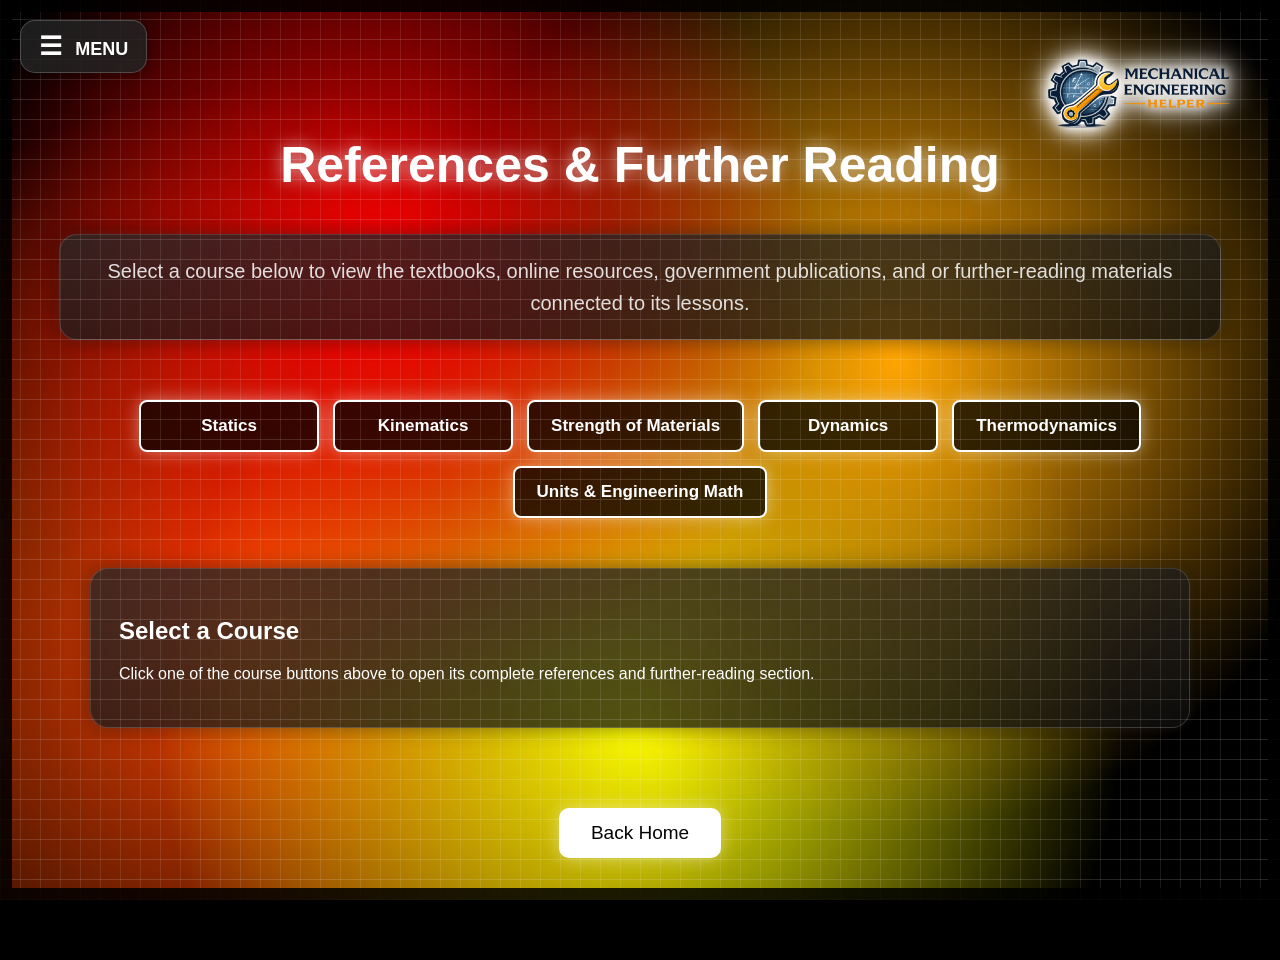
<file: references.html>
<!DOCTYPE html>
<html lang="en">

<head>
  <meta charset="UTF-8">

  <meta
    name="viewport"
    content="width=device-width, initial-scale=1.0"
  >

  <meta
    name="description"
    content="References and further reading for the Statics, Kinematics, Strength of Materials, Dynamics, Thermodynamics, and Units & Engineering Math lessons on Mechanical Engineering Helper."
  >

  <title>
    References & Further Reading - Mechanical Engineering Helper
  </title>

  <link rel="stylesheet" href="style.css">

  <!-- Google tag (gtag.js) -->
  <script
    async
    src="https://www.googletagmanager.com/gtag/js?id=G-N9Z2PDQ677">
  </script>

  <script>
    window.dataLayer = window.dataLayer || [];

    function gtag() {
      dataLayer.push(arguments);
    }

    gtag("js", new Date());

    gtag("config", "G-N9Z2PDQ677");
  </script>
</head>

<body>

  <!-- MENU BUTTON -->
  <button
    class="menu-button"
    id="menuButton"
    type="button"
    onclick="toggleMenu()"
    aria-label="Open navigation menu"
    aria-controls="sideMenu"
    aria-expanded="false"
  >
    ☰ <span>MENU</span>
  </button>

  <!-- WEBSITE LOGO -->
  <div class="logo-button">
    <a href="index.html">
      <img
        src="images/Mechanical Engineering Helper Logo.png"
        alt="Mechanical Engineering Helper Logo"
      >
    </a>
  </div>

  <!-- SIDE MENU -->
  <nav
    id="sideMenu"
    class="side-menu"
    aria-label="Main navigation"
  >

    <a href="index.html">Home</a>

  <div class="courses-section">

    <div class="courses-toggle" onclick="toggleCourses()">
      ▼ Courses
    </div>

    <div id="coursesSubmenu" class="courses-submenu">

  <a href="courses.html">Courses Page</a>

  <a href="units-math.html">
    Units & Engineering Math Basics
  </a>

  <a href="statics.html">
    Statics
  </a>

  <a href="kinematics.html">
    Kinematics
  </a>

  <a href="dynamics.html">
    Dynamics
  </a>

  <a href="strength-materials.html">
    Strength of Materials
  </a>

  <a href="thermodynamics.html">
    Thermodynamics
  </a>

</div>

  </div>

  <a href="engineering-tools.html">
    Engineering Tools
  </a>

  <a href="creators-journey.html">
    Creator's Journey
  </a>

  <a href="reviews.html">
    Reviews
  </a>

  <a href="donate.html">
    Donate
  </a>

  <a href="about-me.html">
    About Me
  </a>

  <a href="references.html">
    References & Further Reading
  </a>

  </nav>

  <!-- PAGE DESIGN ELEMENTS -->
  <div class="ruler-frame"></div>
  <div class="background"></div>

  <!-- MAIN PAGE -->
  <main class="course-page references-page">

    <h1>
      References & Further Reading
    </h1>

    <p class="coming-text">
      Select a course below to view the textbooks, online resources,
      government publications, and or further-reading materials connected
      to its lessons.
    </p>

    <!-- COURSE TAB BUTTONS -->
    <div
      class="reference-tab-buttons"
      role="tablist"
      aria-label="Course reference sections"
    >

      <button
        type="button"
        class="reference-tab-button"
        id="staticsTab"
        role="tab"
        aria-selected="false"
        aria-controls="staticsReferences"
        onclick="toggleReferenceTab('staticsReferences', this)"
      >
        Statics
      </button>

      <button
        type="button"
        class="reference-tab-button"
        id="kinematicsTab"
        role="tab"
        aria-selected="false"
        aria-controls="kinematicsReferences"
        onclick="toggleReferenceTab('kinematicsReferences', this)"
      >
        Kinematics
      </button>

      <button
        type="button"
        class="reference-tab-button"
        id="strengthTab"
        role="tab"
        aria-selected="false"
        aria-controls="strengthReferences"
        onclick="toggleReferenceTab('strengthReferences', this)"
      >
        Strength of Materials
      </button>

      <button
        type="button"
        class="reference-tab-button"
        id="dynamicsTab"
        role="tab"
        aria-selected="false"
        aria-controls="dynamicsReferences"
        onclick="toggleReferenceTab('dynamicsReferences', this)"
      >
        Dynamics
      </button>

      <button
  type="button"
  class="reference-tab-button"
  id="thermodynamicsTab"
  role="tab"
  aria-selected="false"
  aria-controls="thermodynamicsReferences"
  onclick="toggleReferenceTab('thermodynamicsReferences', this)"
>
  Thermodynamics
</button>

<button
  type="button"
  class="reference-tab-button"
  id="unitsMathTab"
  role="tab"
  aria-selected="false"
  aria-controls="unitsMathReferences"
  onclick="toggleReferenceTab('unitsMathReferences', this)"
>
  Units & Engineering Math
</button>

    </div>

    <!-- INITIAL MESSAGE -->
    <section
      id="referenceInstructions"
      class="reference-instructions lesson-content"
    >
      <h2>Select a Course</h2>

      <p>
        Click one of the course buttons above to open its complete
        references and further-reading section.
      </p>
    </section>

    <!-- =====================================================
         STATICS REFERENCES
         ===================================================== -->
    <section
      id="staticsReferences"
      class="reference-tab-content lesson-content"
      role="tabpanel"
      aria-labelledby="staticsTab"
      hidden
    >

      <section
        class="references-section"
        aria-labelledby="statics-references-heading"
      >

        <h2
          id="statics-references-heading"
          class="references-heading"
        >
          Statics References and Further Reading
        </h2>

        <p class="references-intro">
          These sources provide additional explanations of force vectors,
          common forces, free-body diagrams, and equilibrium.
        </p>

        <div class="references-grid">

          <article class="reference-card">

            <span class="reference-type">
              Engineering Textbook
            </span>

            <h3>
              Engineering Mechanics: Statics
            </h3>

            <p class="reference-author">
              <strong>Author:</strong>
              Russell C. Hibbeler
            </p>

            <p class="reference-publisher">
              <strong>Publisher:</strong>
              Pearson
            </p>

            <div class="reference-topics">
              <strong>Related topics:</strong>

              <ul>
                <li>Force vectors</li>
                <li>Free-body diagrams</li>
                <li>Particle equilibrium</li>
                <li>Force components</li>
                <li>Normal force and tension</li>
              </ul>
            </div>

            <a
              class="reference-button"
              href="https://www.pearson.com/en-us/subject-catalog/p/engineering-mechanics-statics/P200000003369/9780137514663"
              target="_blank"
              rel="noopener noreferrer"
              aria-label="Open the official Pearson page for Engineering Mechanics Statics"
            >
              Visit Official Source
            </a>

          </article>

          <article class="reference-card">

            <span class="reference-type">
              Engineering Textbook
            </span>

            <h3>
              Vector Mechanics for Engineers: Statics
            </h3>

            <p class="reference-author">
              <strong>Authors:</strong>
              Beer, Johnston, Mazurek and Cornwell
            </p>

            <p class="reference-publisher">
              <strong>Publisher:</strong>
              McGraw Hill
            </p>

            <div class="reference-topics">
              <strong>Related topics:</strong>

              <ul>
                <li>Vector forces</li>
                <li>Equilibrium equations</li>
                <li>Horizontal and vertical components</li>
                <li>Engineering problem-solving</li>
              </ul>
            </div>

            <a
              class="reference-button"
              href="https://www.mheducation.com/highered/product/vector-mechanics-for-engineers-statics-beer.html"
              target="_blank"
              rel="noopener noreferrer"
              aria-label="Open the official McGraw Hill page for Vector Mechanics for Engineers Statics"
            >
              Visit Official Source
            </a>

          </article>

          <article class="reference-card">

            <span class="reference-type">
              Free Online Textbook
            </span>

            <h3>
              University Physics: Common Forces
            </h3>

            <p class="reference-author">
              <strong>Organization:</strong>
              OpenStax
            </p>

            <p class="reference-publisher">
              <strong>Access:</strong>
              Free online
            </p>

            <div class="reference-topics">
              <strong>Related topics:</strong>

              <ul>
                <li>Weight</li>
                <li>Normal force</li>
                <li>Tension</li>
                <li>Friction</li>
                <li>Force diagrams</li>
              </ul>
            </div>

            <a
              class="reference-button"
              href="https://openstax.org/books/university-physics-volume-1/pages/5-6-common-forces"
              target="_blank"
              rel="noopener noreferrer"
              aria-label="Read the OpenStax lesson about common forces"
            >
              Read Free Source
            </a>

          </article>

          <article class="reference-card">

            <span class="reference-type">
              Government Reference
            </span>

            <h3>
              The International System of Units
            </h3>

            <p class="reference-author">
              <strong>Organization:</strong>
              National Institute of Standards and Technology
            </p>

            <p class="reference-publisher">
              <strong>Abbreviation:</strong>
              NIST
            </p>

            <div class="reference-topics">
              <strong>Related topics:</strong>

              <ul>
                <li>The newton</li>
                <li>SI measurement units</li>
                <li>Force-unit definitions</li>
                <li>Scientific unit conventions</li>
              </ul>
            </div>

            <a
              class="reference-button"
              href="https://physics.nist.gov/cuu/pdf/sp330.pdf"
              target="_blank"
              rel="noopener noreferrer"
              aria-label="Open the NIST International System of Units publication"
            >
              View NIST Publication
            </a>

          </article>

        </div>

        <p class="reference-note">
          <strong>Source note:</strong>
          This lesson presents established introductory engineering
          concepts in original wording. Textbooks may require purchase,
          while OpenStax and NIST resources are publicly accessible.
        </p>

        <a
          href="statics.html"
          class="course-reference-link"
        >
          Return to the Statics course
        </a>

      </section>

    </section>

    <!-- =====================================================
         KINEMATICS REFERENCES
         ===================================================== -->
    <section
      id="kinematicsReferences"
      class="reference-tab-content lesson-content"
      role="tabpanel"
      aria-labelledby="kinematicsTab"
      hidden
    >

      <section
        class="references-section"
        aria-labelledby="kinematics-references-heading"
      >

        <h2
          id="kinematics-references-heading"
          class="references-heading"
        >
          Kinematics References and Further Reading
        </h2>

        <p class="references-intro">
          These sources provide additional explanations of position,
          displacement, velocity, acceleration, and
          constant-acceleration motion.
        </p>

        <div class="references-grid">

          <article class="reference-card">

            <span class="reference-type">
              Engineering Textbook
            </span>

            <h3>
              Engineering Mechanics: Statics &amp; Dynamics
            </h3>

            <p class="reference-author">
              <strong>Author:</strong>
              Russell C. Hibbeler
            </p>

            <p class="reference-publisher">
              <strong>Publisher:</strong>
              Pearson
            </p>

            <div class="reference-topics">
              <strong>Related topics:</strong>

              <ul>
                <li>Particle kinematics</li>
                <li>Position and displacement</li>
                <li>Velocity</li>
                <li>Acceleration</li>
                <li>Rectilinear motion</li>
              </ul>
            </div>

            <a
              class="reference-button"
              href="https://www.pearson.com/en-us/subject-catalog/p/engineering-mechanics-statics-dynamics/P200000013571/9780135435854"
              target="_blank"
              rel="noopener noreferrer"
              aria-label="Open the official Pearson Engineering Mechanics Statics and Dynamics page"
            >
              Visit Official Source
            </a>

          </article>

          <article class="reference-card">

            <span class="reference-type">
              Engineering Textbook
            </span>

            <h3>
              Vector Mechanics for Engineers: Dynamics
            </h3>

            <p class="reference-author">
              <strong>Authors:</strong>
              Beer, Johnston, Mazurek and Cornwell
            </p>

            <p class="reference-publisher">
              <strong>Publisher:</strong>
              McGraw Hill
            </p>

            <div class="reference-topics">
              <strong>Related topics:</strong>

              <ul>
                <li>Motion analysis</li>
                <li>Particle kinematics</li>
                <li>Velocity relationships</li>
                <li>Acceleration relationships</li>
              </ul>
            </div>

            <a
              class="reference-button"
              href="https://www.mheducation.com/highered/product/vector-mechanics-engineers-dynamics.html"
              target="_blank"
              rel="noopener noreferrer"
              aria-label="Open the official McGraw Hill Vector Mechanics for Engineers Dynamics page"
            >
              Visit Official Source
            </a>

          </article>

          <article class="reference-card">

            <span class="reference-type">
              Free Online Textbook
            </span>

            <h3>
              University Physics: Motion Along a Straight Line
            </h3>

            <p class="reference-author">
              <strong>Organization:</strong>
              OpenStax
            </p>

            <p class="reference-publisher">
              <strong>Access:</strong>
              Free online
            </p>

            <div class="reference-topics">
              <strong>Related topics:</strong>

              <ul>
                <li>Position</li>
                <li>Displacement</li>
                <li>Average velocity</li>
                <li>Instantaneous velocity</li>
                <li>Acceleration</li>
              </ul>
            </div>

            <a
              class="reference-button"
              href="https://openstax.org/books/university-physics-volume-1/pages/3-introduction"
              target="_blank"
              rel="noopener noreferrer"
              aria-label="Read the OpenStax introduction to motion along a straight line"
            >
              Read Free Source
            </a>

          </article>

          <article class="reference-card">

            <span class="reference-type">
              Physics Textbook
            </span>

            <h3>
              Fundamentals of Physics, Extended
            </h3>

            <p class="reference-author">
              <strong>Authors:</strong>
              Halliday, Resnick and Walker
            </p>

            <p class="reference-publisher">
              <strong>Publisher:</strong>
              Wiley
            </p>

            <div class="reference-topics">
              <strong>Related topics:</strong>

              <ul>
                <li>Distance and displacement</li>
                <li>Speed and velocity</li>
                <li>Acceleration</li>
                <li>Motion equations</li>
              </ul>
            </div>

            <a
              class="reference-button"
              href="https://www.wiley.com/en-us/Fundamentals%2Bof%2BPhysics%2C%2BExtended%2C%2B12th%2BEdition-p-9781119773511"
              target="_blank"
              rel="noopener noreferrer"
              aria-label="Open the official Wiley Fundamentals of Physics page"
            >
              Visit Official Source
            </a>

          </article>

        </div>

        <p class="reference-note">
          <strong>Important:</strong>
          Equations such as
          v<sub>f</sub> = v<sub>i</sub> + at and
          Δx = v<sub>i</sub>t + ½at² require constant acceleration.
        </p>

        <a
          href="kinematics.html"
          class="course-reference-link"
        >
          Return to the Kinematics course
        </a>

      </section>

    </section>

    <!-- =====================================================
         STRENGTH OF MATERIALS REFERENCES
         ===================================================== -->
    <section
      id="strengthReferences"
      class="reference-tab-content lesson-content"
      role="tabpanel"
      aria-labelledby="strengthTab"
      hidden
    >

      <section
        class="references-section"
        aria-labelledby="materials-references-heading"
      >

        <h2
          id="materials-references-heading"
          class="references-heading"
        >
          Strength of Materials References and Further Reading
        </h2>

        <p class="references-intro">
          These sources provide additional explanations of stress,
          strain, material deformation, Hooke's law, and Young's modulus.
        </p>

        <div class="references-grid">

          <article class="reference-card">

            <span class="reference-type">
              Engineering Textbook
            </span>

            <h3>
              Mechanics of Materials
            </h3>

            <p class="reference-author">
              <strong>Author:</strong>
              Russell C. Hibbeler
            </p>

            <p class="reference-publisher">
              <strong>Publisher:</strong>
              Pearson
            </p>

            <div class="reference-topics">
              <strong>Related topics:</strong>

              <ul>
                <li>Normal stress</li>
                <li>Normal strain</li>
                <li>Axial loading</li>
                <li>Elastic deformation</li>
                <li>Young's modulus</li>
              </ul>
            </div>

            <a
              class="reference-button"
              href="https://www.pearson.com/en-us/subject-catalog/p/mechanics-of-materials/P200000003409/9780137605385"
              target="_blank"
              rel="noopener noreferrer"
              aria-label="Open the official Pearson Mechanics of Materials page"
            >
              Visit Official Source
            </a>

          </article>

          <article class="reference-card">

            <span class="reference-type">
              Engineering Textbook
            </span>

            <h3>
              Mechanics of Materials
            </h3>

            <p class="reference-author">
              <strong>Authors:</strong>
              Beer, Johnston, DeWolf and Mazurek
            </p>

            <p class="reference-publisher">
              <strong>Publisher:</strong>
              McGraw Hill
            </p>

            <div class="reference-topics">
              <strong>Related topics:</strong>

              <ul>
                <li>Tensile stress</li>
                <li>Compressive stress</li>
                <li>Shear stress</li>
                <li>Stress-strain behavior</li>
                <li>Material deformation</li>
              </ul>
            </div>

            <a
              class="reference-button"
              href="https://www.mheducation.com/highered/product/mechanics-of-materials-beer.html"
              target="_blank"
              rel="noopener noreferrer"
              aria-label="Open the official McGraw Hill Mechanics of Materials page"
            >
              Visit Official Source
            </a>

          </article>

          <article class="reference-card">

            <span class="reference-type">
              Combined Engineering Textbook
            </span>

            <h3>
              Statics and Mechanics of Materials
            </h3>

            <p class="reference-author">
              <strong>Authors:</strong>
              Beer, Johnston, DeWolf and Mazurek
            </p>

            <p class="reference-publisher">
              <strong>Publisher:</strong>
              McGraw Hill
            </p>

            <div class="reference-topics">
              <strong>Related topics:</strong>

              <ul>
                <li>Applied loading</li>
                <li>Internal forces</li>
                <li>Stress and strain</li>
                <li>Engineering design</li>
              </ul>
            </div>

            <a
              class="reference-button"
              href="https://www.mheducation.com/highered/product/statics-and-mechanics-of-materials-beer.html"
              target="_blank"
              rel="noopener noreferrer"
              aria-label="Open the official McGraw Hill Statics and Mechanics of Materials page"
            >
              Visit Official Source
            </a>

          </article>

          <article class="reference-card">

            <span class="reference-type">
              Government Reference
            </span>

            <h3>
              International System of Units
            </h3>

            <p class="reference-author">
              <strong>Organization:</strong>
              National Institute of Standards and Technology
            </p>

            <p class="reference-publisher">
              <strong>Abbreviation:</strong>
              NIST
            </p>

            <div class="reference-topics">
              <strong>Related topics:</strong>

              <ul>
                <li>Pascal</li>
                <li>Megapascal</li>
                <li>Pressure and stress units</li>
                <li>SI notation</li>
              </ul>
            </div>

            <a
              class="reference-button"
              href="https://physics.nist.gov/cuu/pdf/sp330.pdf"
              target="_blank"
              rel="noopener noreferrer"
              aria-label="Open the NIST International System of Units publication"
            >
              View NIST Publication
            </a>

          </article>

        </div>

        <p class="reference-note">
          <strong>Important:</strong>
          The equation σ = Eε describes linear-elastic behavior.
          It should not be assumed to apply after a material leaves
          its linear-elastic range.
        </p>

        <a
          href="strength-materials.html"
          class="course-reference-link"
        >
          Return to the Strength of Materials course
        </a>

      </section>

    </section>

    <!-- =====================================================
         DYNAMICS REFERENCES
         ===================================================== -->
    <section
      id="dynamicsReferences"
      class="reference-tab-content lesson-content"
      role="tabpanel"
      aria-labelledby="dynamicsTab"
      hidden
    >

      <section
        class="references-section"
        aria-labelledby="dynamics-references-heading"
      >

        <h2
          id="dynamics-references-heading"
          class="references-heading"
        >
          Dynamics References and Further Reading
        </h2>

        <p class="references-intro">
          These sources provide additional explanations of Newton's laws,
          free-body diagrams, friction, circular motion, momentum,
          work, and energy.
        </p>

        <div class="references-grid">

          <article class="reference-card">

            <span class="reference-type">
              Engineering Textbook
            </span>

            <h3>
              Engineering Mechanics: Statics &amp; Dynamics
            </h3>

            <p class="reference-author">
              <strong>Author:</strong>
              Russell C. Hibbeler
            </p>

            <p class="reference-publisher">
              <strong>Publisher:</strong>
              Pearson
            </p>

            <div class="reference-topics">
              <strong>Related topics:</strong>

              <ul>
                <li>Newton's laws</li>
                <li>Force and acceleration</li>
                <li>Free-body diagrams</li>
                <li>Work and energy</li>
                <li>Impulse and momentum</li>
              </ul>
            </div>

            <a
              class="reference-button"
              href="https://www.pearson.com/en-us/subject-catalog/p/engineering-mechanics-statics-dynamics/P200000013571/9780135435854"
              target="_blank"
              rel="noopener noreferrer"
              aria-label="Open the official Pearson Engineering Mechanics Statics and Dynamics page"
            >
              Visit Official Source
            </a>

          </article>

          <article class="reference-card">

            <span class="reference-type">
              Engineering Textbook
            </span>

            <h3>
              Vector Mechanics for Engineers: Dynamics
            </h3>

            <p class="reference-author">
              <strong>Authors:</strong>
              Beer, Johnston, Mazurek and Cornwell
            </p>

            <p class="reference-publisher">
              <strong>Publisher:</strong>
              McGraw Hill
            </p>

            <div class="reference-topics">
              <strong>Related topics:</strong>

              <ul>
                <li>Particle kinetics</li>
                <li>Newton's second law</li>
                <li>Work-energy methods</li>
                <li>Momentum methods</li>
              </ul>
            </div>

            <a
              class="reference-button"
              href="https://www.mheducation.com/highered/product/vector-mechanics-engineers-dynamics.html"
              target="_blank"
              rel="noopener noreferrer"
              aria-label="Open the official McGraw Hill Vector Mechanics for Engineers Dynamics page"
            >
              Visit Official Source
            </a>

          </article>

          <article class="reference-card">

            <span class="reference-type">
              Government Educational Source
            </span>

            <h3>
              Newton's Laws of Motion
            </h3>

            <p class="reference-author">
              <strong>Organization:</strong>
              NASA Glenn Research Center
            </p>

            <p class="reference-publisher">
              <strong>Program:</strong>
              Beginner's Guide to Aeronautics
            </p>

            <div class="reference-topics">
              <strong>Related topics:</strong>

              <ul>
                <li>Newton's first law</li>
                <li>Inertia</li>
                <li>Newton's second law</li>
                <li>Newton's third law</li>
                <li>Engineering applications</li>
              </ul>
            </div>

            <a
              class="reference-button"
              href="https://www1.grc.nasa.gov/beginners-guide-to-aeronautics/newtons-laws-of-motion/"
              target="_blank"
              rel="noopener noreferrer"
              aria-label="Read NASA's explanation of Newton's laws of motion"
            >
              Read NASA Source
            </a>

          </article>

          <article class="reference-card">

            <span class="reference-type">
              Free Online Textbook
            </span>

            <h3>
              University Physics: Newton's Laws
            </h3>

            <p class="reference-author">
              <strong>Organization:</strong>
              OpenStax
            </p>

            <p class="reference-publisher">
              <strong>Access:</strong>
              Free online
            </p>

            <div class="reference-topics">
              <strong>Related topics:</strong>

              <ul>
                <li>Forces</li>
                <li>Equilibrium</li>
                <li>Free-body diagrams</li>
                <li>Friction</li>
                <li>Acceleration</li>
              </ul>
            </div>

            <a
              class="reference-button"
              href="https://openstax.org/books/university-physics-volume-1/pages/5-introduction"
              target="_blank"
              rel="noopener noreferrer"
              aria-label="Read the OpenStax chapter about Newton's laws of motion"
            >
              Read Free Source
            </a>

          </article>

          <article class="reference-card">

            <span class="reference-type">
              Free Online Textbook
            </span>

            <h3>
              Work, Energy and Power
            </h3>

            <p class="reference-author">
              <strong>Organization:</strong>
              OpenStax
            </p>

            <p class="reference-publisher">
              <strong>Access:</strong>
              Free online
            </p>

            <div class="reference-topics">
              <strong>Related topics:</strong>

              <ul>
                <li>Mechanical work</li>
                <li>Kinetic energy</li>
                <li>Power</li>
                <li>Work-energy theorem</li>
              </ul>
            </div>

            <a
              class="reference-button"
              href="https://openstax.org/books/university-physics-volume-1/pages/7-introduction"
              target="_blank"
              rel="noopener noreferrer"
              aria-label="Read the OpenStax chapter about work and kinetic energy"
            >
              Read Free Source
            </a>

          </article>

          <article class="reference-card">

            <span class="reference-type">
              Physics Textbook
            </span>

            <h3>
              Fundamentals of Physics, Extended
            </h3>

            <p class="reference-author">
              <strong>Authors:</strong>
              Halliday, Resnick and Walker
            </p>

            <p class="reference-publisher">
              <strong>Publisher:</strong>
              Wiley
            </p>

            <div class="reference-topics">
              <strong>Related topics:</strong>

              <ul>
                <li>Force and motion</li>
                <li>Circular motion</li>
                <li>Momentum</li>
                <li>Work and energy</li>
              </ul>
            </div>

            <a
              class="reference-button"
              href="https://www.wiley.com/en-us/Fundamentals%2Bof%2BPhysics%2C%2BExtended%2C%2B12th%2BEdition-p-9781119773511"
              target="_blank"
              rel="noopener noreferrer"
              aria-label="Open the official Wiley Fundamentals of Physics page"
            >
              Visit Official Source
            </a>

          </article>

        </div>

        <p class="reference-note">
          <strong>Important:</strong>
          Static friction satisfies
          F<sub>s</sub> ≤ μ<sub>s</sub>N, while the common
          kinetic-friction model is
          F<sub>k</sub> = μ<sub>k</sub>N.
          For a constant force, work is
          W = Fd cos(θ).
        </p>

        <a
          href="dynamics.html"
          class="course-reference-link"
        >
          Return to the Dynamics course
        </a>

      </section>

    </section>

    <section
  id="thermodynamicsReferences"
  class="reference-tab-content lesson-content"
  role="tabpanel"
  aria-labelledby="thermodynamicsTab"
  hidden
>

  <section
      class="references-section"
      aria-labelledby="thermodynamics-references-heading"
    >

      <h2
        id="thermodynamics-references-heading"
        class="references-heading"
      >
        References and Further Reading
      </h2>

      <p class="references-intro">
        These sources provide additional explanations of energy, heat,
        temperature, thermodynamic systems, pressure, internal energy,
        heat transfer and the First Law of Thermodynamics.
      </p>

      <div class="references-grid">

        <article class="reference-card">
          <span class="reference-type">Engineering Textbook</span>

          <h3>Thermodynamics: An Engineering Approach</h3>

          <p class="reference-author">
            <strong>Authors:</strong> Yunus A. Çengel and Michael A. Boles
          </p>

          <p class="reference-publisher">
            <strong>Publisher:</strong> McGraw Hill
          </p>

          <div class="reference-topics">
            <strong>Related topics:</strong>

            <ul>
              <li>Energy, heat and work</li>
              <li>Thermodynamic systems</li>
              <li>Properties and state</li>
              <li>Internal energy</li>
              <li>The First Law of Thermodynamics</li>
            </ul>
          </div>

          <a
            class="reference-button"
            href="https://www.mheducation.com/highered/product/thermodynamics-an-engineering-approach-cengel.html"
            target="_blank"
            rel="noopener noreferrer"
            aria-label="Open the official McGraw Hill Thermodynamics: An Engineering Approach page"
          >
            Visit Official Source
          </a>
        </article>

        <article class="reference-card">
          <span class="reference-type">Engineering Textbook</span>

          <h3>Fundamentals of Engineering Thermodynamics</h3>

          <p class="reference-author">
            <strong>Authors:</strong> Moran, Shapiro, Boettner and Bailey
          </p>

          <p class="reference-publisher">
            <strong>Publisher:</strong> Wiley
          </p>

          <div class="reference-topics">
            <strong>Related topics:</strong>

            <ul>
              <li>Thermodynamic properties</li>
              <li>Energy analysis</li>
              <li>Heat and work</li>
              <li>Closed and open systems</li>
              <li>Engineering applications</li>
            </ul>
          </div>

          <a
            class="reference-button"
            href="https://www.wiley.com/en-gb/Fundamentals%2Bof%2BEngineering%2BThermodynamics%2C%2B9th%2BEdition-p-00027073"
            target="_blank"
            rel="noopener noreferrer"
            aria-label="Open the official Wiley Fundamentals of Engineering Thermodynamics page"
          >
            Visit Official Source
          </a>
        </article>

        <article class="reference-card">
          <span class="reference-type">Free Online Textbook</span>

          <h3>Temperature, Kinetic Theory and the Gas Laws</h3>

          <p class="reference-author">
            <strong>Organization:</strong> OpenStax
          </p>

          <p class="reference-publisher">
            <strong>Access:</strong> Free Online
          </p>

          <div class="reference-topics">
            <strong>Related topics:</strong>

            <ul>
              <li>Temperature</li>
              <li>Thermal equilibrium</li>
              <li>Gas behavior</li>
              <li>Pressure</li>
              <li>Kelvin temperature</li>
            </ul>
          </div>

          <a
            class="reference-button"
            href="https://openstax.org/books/college-physics-2e/pages/13-introduction-to-temperature-kinetic-theory-and-the-gas-laws"
            target="_blank"
            rel="noopener noreferrer"
            aria-label="Open the OpenStax temperature, kinetic theory and gas laws chapter"
          >
            Read Free Source
          </a>
        </article>

        <article class="reference-card">
          <span class="reference-type">Free Online Textbook</span>

          <h3>Heat and Heat Transfer Methods</h3>

          <p class="reference-author">
            <strong>Organization:</strong> OpenStax
          </p>

          <p class="reference-publisher">
            <strong>Access:</strong> Free Online
          </p>

          <div class="reference-topics">
            <strong>Related topics:</strong>

            <ul>
              <li>Heat transfer</li>
              <li>Specific heat capacity</li>
              <li>Conduction</li>
              <li>Convection</li>
              <li>Radiation</li>
            </ul>
          </div>

          <a
            class="reference-button"
            href="https://openstax.org/books/college-physics-2e/pages/14-introduction-to-heat-and-heat-transfer-methods"
            target="_blank"
            rel="noopener noreferrer"
            aria-label="Open the OpenStax heat and heat transfer methods chapter"
          >
            Read Free Source
          </a>
        </article>

        <article class="reference-card">
          <span class="reference-type">Free Online Textbook</span>

          <h3>Thermodynamics</h3>

          <p class="reference-author">
            <strong>Organization:</strong> OpenStax
          </p>

          <p class="reference-publisher">
            <strong>Access:</strong> Free Online
          </p>

          <div class="reference-topics">
            <strong>Related topics:</strong>

            <ul>
              <li>Internal energy</li>
              <li>The First Law of Thermodynamics</li>
              <li>Heat engines</li>
              <li>Thermodynamic processes</li>
              <li>Energy conservation</li>
            </ul>
          </div>

          <a
            class="reference-button"
            href="https://openstax.org/books/college-physics-2e/pages/15-introduction-to-thermodynamics"
            target="_blank"
            rel="noopener noreferrer"
            aria-label="Open the OpenStax thermodynamics chapter"
          >
            Read Free Source
          </a>
        </article>

        <article class="reference-card">
          <span class="reference-type">Government Reference</span>

          <h3>International System of Units</h3>

          <p class="reference-author">
            <strong>Organization:</strong>
            National Institute of Standards and Technology
          </p>

          <p class="reference-publisher">
            <strong>Abbreviation:</strong> NIST
          </p>

          <div class="reference-topics">
            <strong>Related topics:</strong>

            <ul>
              <li>Kelvin</li>
              <li>Joule</li>
              <li>Pascal</li>
              <li>SI measurement units</li>
              <li>Scientific notation</li>
            </ul>
          </div>

          <a
            class="reference-button"
            href="https://physics.nist.gov/cuu/pdf/sp330.pdf"
            target="_blank"
            rel="noopener noreferrer"
            aria-label="Open the NIST International System of Units publication"
          >
            View NIST Publication
          </a>
        </article>

      </div>

      <p class="reference-note">
        <strong>Important:</strong> Thermodynamics equations depend on the
        selected system, sign convention and assumptions. The equation
        ΔU = Q − W on this page uses the convention that heat entering the
        system and work performed by the system are positive.
      </p>

    </section>

  <a
    href="thermodynamics.html"
    class="course-reference-link"
  >
    Return to the Thermodynamics course
  </a>

</section>

<!-- =====================================================
     UNITS, CONVERSIONS & ENGINEERING MATH REFERENCES
     ===================================================== -->
<section
  id="unitsMathReferences"
  class="reference-tab-content lesson-content"
  role="tabpanel"
  aria-labelledby="unitsMathTab"
  hidden
>

  <section
    class="references-section"
    aria-labelledby="units-math-references-heading"
  >

    <h2
      id="units-math-references-heading"
      class="references-heading"
    >
      Units, Conversions & Engineering Math Basics References and Further Reading
    </h2>

    <p class="references-intro">
      These sources provide additional information about SI units,
      unit conversions, scientific notation, algebra, trigonometry,
      and mathematics used in engineering.
    </p>

    <div class="references-grid">

      <!-- NIST SI UNITS -->
      <article class="reference-card">

        <span class="reference-type">
          Government Reference
        </span>

        <h3>
          The International System of Units
        </h3>

        <p class="reference-author">
          <strong>Organization:</strong>
          National Institute of Standards and Technology
        </p>

        <p class="reference-publisher">
          <strong>Abbreviation:</strong>
          NIST
        </p>

        <div class="reference-topics">
          <strong>Related topics:</strong>

          <ul>
            <li>SI base units</li>
            <li>Derived units</li>
            <li>Metric prefixes</li>
            <li>Unit symbols</li>
            <li>Measurement conventions</li>
          </ul>
        </div>

        <a
          class="reference-button"
          href="https://www.nist.gov/pml/owm/metric-si/si-units"
          target="_blank"
          rel="noopener noreferrer"
          aria-label="Open the NIST SI Units page"
        >
          Visit Official Source
        </a>

      </article>


      <!-- OPENSTAX COLLEGE ALGEBRA -->
      <article class="reference-card">

        <span class="reference-type">
          Free Online Textbook
        </span>

        <h3>
          College Algebra
        </h3>

        <p class="reference-author">
          <strong>Organization:</strong>
          OpenStax
        </p>

        <p class="reference-publisher">
          <strong>Access:</strong>
          Free online
        </p>

        <div class="reference-topics">
          <strong>Related topics:</strong>

          <ul>
            <li>Algebra</li>
            <li>Equations</li>
            <li>Exponents</li>
            <li>Scientific notation</li>
            <li>Problem solving</li>
          </ul>
        </div>

        <a
          class="reference-button"
          href="https://openstax.org/details/books/college-algebra-2e"
          target="_blank"
          rel="noopener noreferrer"
          aria-label="Open the OpenStax College Algebra textbook"
        >
          Read Free Source
        </a>

      </article>


      <!-- OPENSTAX PRECALCULUS -->
      <article class="reference-card">

        <span class="reference-type">
          Free Online Textbook
        </span>

        <h3>
          Precalculus
        </h3>

        <p class="reference-author">
          <strong>Organization:</strong>
          OpenStax
        </p>

        <p class="reference-publisher">
          <strong>Access:</strong>
          Free online
        </p>

        <div class="reference-topics">
          <strong>Related topics:</strong>

          <ul>
            <li>Trigonometry</li>
            <li>Right triangles</li>
            <li>Functions</li>
            <li>Angles</li>
            <li>Algebraic relationships</li>
          </ul>
        </div>

        <a
          class="reference-button"
          href="https://openstax.org/details/books/precalculus-2e"
          target="_blank"
          rel="noopener noreferrer"
          aria-label="Open the OpenStax Precalculus textbook"
        >
          Read Free Source
        </a>

      </article>


      <!-- NIST METRIC PREFIXES -->
      <article class="reference-card">

        <span class="reference-type">
          Government Reference
        </span>

        <h3>
          Metric (SI) Prefixes
        </h3>

        <p class="reference-author">
          <strong>Organization:</strong>
          National Institute of Standards and Technology
        </p>

        <p class="reference-publisher">
          <strong>Focus:</strong>
          SI prefixes and powers of ten
        </p>

        <div class="reference-topics">
          <strong>Related topics:</strong>

          <ul>
            <li>Metric prefixes</li>
            <li>Powers of ten</li>
            <li>Prefix symbols</li>
            <li>Unit notation</li>
            <li>Metric quantities</li>
          </ul>
        </div>

        <a
          class="reference-button"
          href="https://www.nist.gov/pml/owm/metric-si-prefixes"
          target="_blank"
          rel="noopener noreferrer"
          aria-label="Open the NIST Metric SI Prefixes page"
        >
          Visit Official Source
        </a>

      </article>

    </div>

    <p class="reference-note">
      <strong>Source note:</strong>
      This lesson introduces foundational mathematics and measurement
      concepts commonly used throughout engineering. NIST provides
      official information about SI measurement standards and metric
      prefixes, while OpenStax provides free educational resources
      for algebra and trigonometry.
    </p>

    <a
      href="units-math.html"
      class="course-reference-link"
    >
      Return to the Units & Engineering Math course
    </a>

  </section>

</section>

    <a href="index.html" class="back-link">
      <button
        class="back-button"
        type="button"
      >
        Back Home
      </button>
    </a>

  </main>

  <script>
    function toggleMenu() {
      const sideMenu =
        document.getElementById("sideMenu");

      const menuButton =
        document.getElementById("menuButton");

      const menuIsOpen =
        sideMenu.classList.toggle("open");

      menuButton.setAttribute(
        "aria-expanded",
        menuIsOpen.toString()
      );
    }

    function toggleCourses() {
  document
    .getElementById("coursesSubmenu")
    .classList
    .toggle("open");
}

    function toggleReferenceTab(tabId, clickedButton) {
      const allTabContents =
        document.querySelectorAll(".reference-tab-content");

      const allTabButtons =
        document.querySelectorAll(".reference-tab-button");

      const selectedContent =
        document.getElementById(tabId);

      const instructions =
        document.getElementById("referenceInstructions");

      const selectedTabIsOpen =
        !selectedContent.hasAttribute("hidden");

      allTabContents.forEach(function(content) {
        content.setAttribute("hidden", "");
      });

      allTabButtons.forEach(function(button) {
        button.classList.remove("active");
        button.setAttribute("aria-selected", "false");
      });

      if (selectedTabIsOpen) {
        instructions.style.display = "block";
        return;
      }

      selectedContent.removeAttribute("hidden");

      clickedButton.classList.add("active");

      clickedButton.setAttribute(
        "aria-selected",
        "true"
      );

      instructions.style.display = "none";

      selectedContent.scrollIntoView({
        behavior: "smooth",
        block: "start"
      });

      if (typeof gtag === "function") {
        gtag("event", "reference_tab_opened", {
          course_reference_tab: tabId
        });
      }
    }

    document.addEventListener("click", function(event) {
      const sideMenu =
        document.getElementById("sideMenu");

      const menuButton =
        document.getElementById("menuButton");

      const clickedInsideMenu =
        sideMenu.contains(event.target);

      const clickedMenuButton =
        menuButton.contains(event.target);

      if (
        sideMenu.classList.contains("open") &&
        !clickedInsideMenu &&
        !clickedMenuButton
      ) {
        sideMenu.classList.remove("open");

        menuButton.setAttribute(
          "aria-expanded",
          "false"
        );
      }
    });

    document.addEventListener("keydown", function(event) {
      if (event.key === "Escape") {
        document
          .getElementById("sideMenu")
          .classList
          .remove("open");

        document
          .getElementById("menuButton")
          .setAttribute("aria-expanded", "false");
      }
    });
  </script>

</body>
</html>
</file>
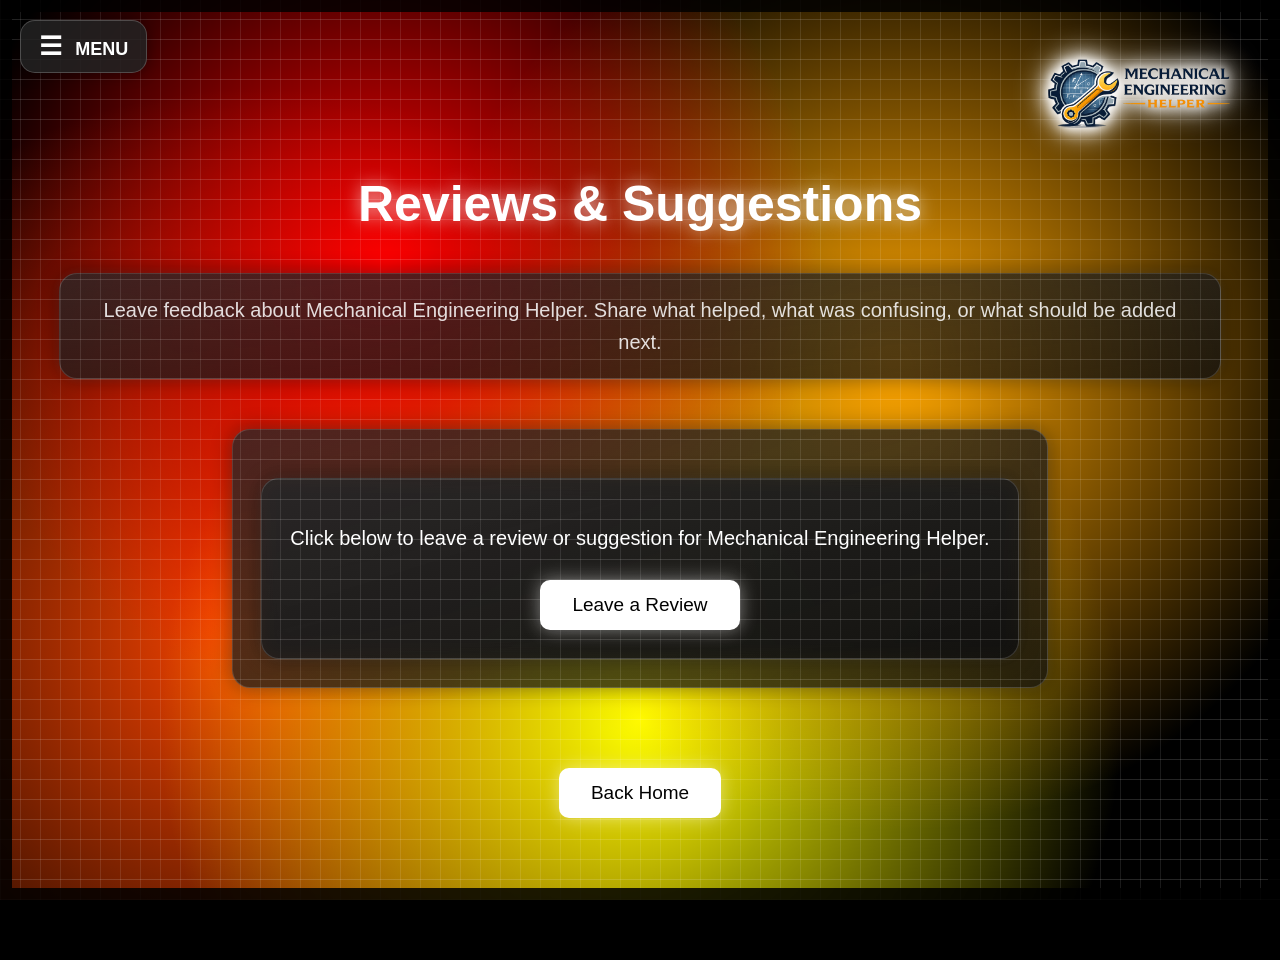
<file: reviews.html>
<!DOCTYPE html>
<html lang="en">
<head>
  <meta charset="UTF-8">
  <meta name="viewport" content="width=device-width, initial-scale=1.0">
  <title>Reviews - Mechanical Engineering Helper</title>
  <link rel="stylesheet" href="style.css">

  <!-- Google tag (gtag.js) -->
<script async src="https://www.googletagmanager.com/gtag/js?id=G-N9Z2PDQ677"></script>
<script>
  window.dataLayer = window.dataLayer || [];
  function gtag(){dataLayer.push(arguments);}
  gtag('js', new Date());

  gtag('config', 'G-N9Z2PDQ677');
</script>

</head>

<body>

  <!-- MENU BUTTON -->
<div class="menu-button" onclick="toggleMenu()">
  ☰ <span>MENU</span>
</div>

<!-- WEBSITE LOGO -->
<div class="logo-button">
  <a href="index.html">
    <img src="images/Mechanical Engineering Helper Logo.png"
         alt="Mechanical Engineering Helper Logo">
  </a>
</div>

<!-- SIDE MENU -->
<div id="sideMenu" class="side-menu">

  <a href="index.html">Home</a>

  <div class="courses-section">

    <div class="courses-toggle" onclick="toggleCourses()">
      ▼ Courses
    </div>

    <div id="coursesSubmenu" class="courses-submenu">

  <a href="courses.html">Courses Page</a>

  <a href="units-math.html">
    Units & Engineering Math Basics
  </a>

  <a href="statics.html">
    Statics
  </a>

  <a href="kinematics.html">
    Kinematics
  </a>

  <a href="dynamics.html">
    Dynamics
  </a>

  <a href="strength-materials.html">
    Strength of Materials
  </a>

  <a href="thermodynamics.html">
    Thermodynamics
  </a>

</div>

  </div>

  <a href="engineering-tools.html">
    Engineering Tools
  </a>

  <a href="creators-journey.html">
    Creator's Journey
  </a>

  <a href="reviews.html">
    Reviews
  </a>

  <a href="donate.html">
    Donate
  </a>

  <a href="about-me.html">
    About Me
  </a>

  <a href="references.html">
    References & Further Reading
  </a>

</div>

  <div class="ruler-frame"></div>
  <div class="background"></div>

  <div class="course-page">
    <h1>Reviews & Suggestions</h1>

    <p class="coming-text">
      Leave feedback about Mechanical Engineering Helper.
      Share what helped, what was confusing, or what should be added next.
    </p>

    <div class="lesson-content">

      <div class="lesson-content">

  <p style="text-align:center; font-size:20px;">
    Click below to leave a review or suggestion for Mechanical Engineering Helper.
  </p>

  <div style="text-align:center; margin-top:30px;">

    <a href="https://docs.google.com/forms/d/e/1FAIpQLSd3L9qd8392JRHJelvIpqjLy9KfN0ebT69wPcNUqPkuEjSpTA/viewform?usp=publish-editor" target="_blank">
      <button type="button">
        Leave a Review
      </button>
    </a>

  </div>

</div>

    </div>

    <a href="index.html" class="back-link">
      <button class="back-button">Back Home</button>
    </a>

  </div>

  <script>

function toggleMenu(){

  document
    .getElementById("sideMenu")
    .classList
    .toggle("open");

}

function toggleCourses(){

  document
    .getElementById("coursesSubmenu")
    .classList
    .toggle("open");

}

</script>

</body>
</html>
</file>
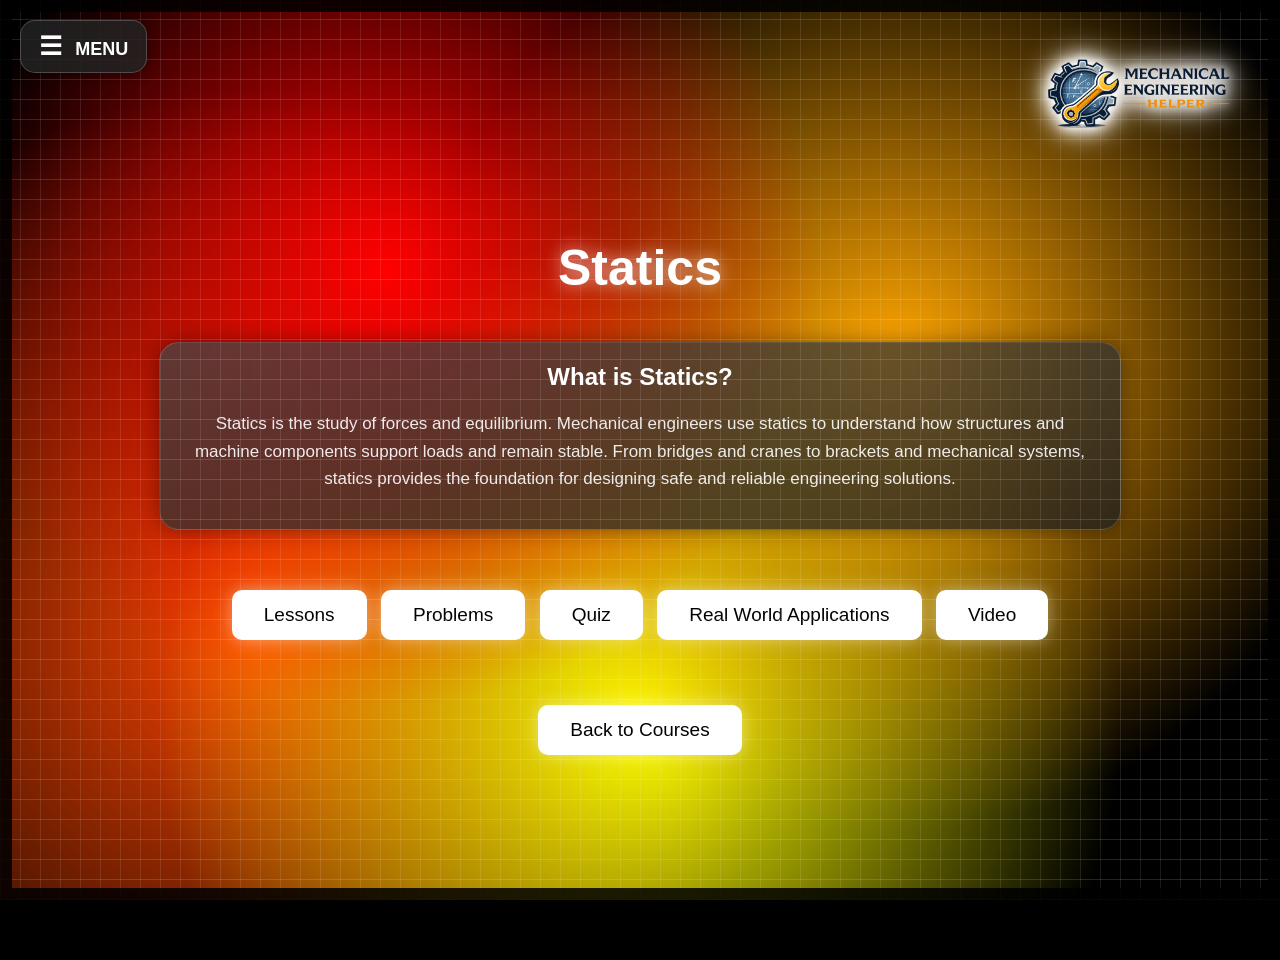
<file: statics.html>
<!DOCTYPE html>
<html lang="en">
<head>
  <meta charset="UTF-8">
  <meta name="viewport" content="width=device-width, initial-scale=1.0">
  <title>Statics - Mechanical Engineering Helper</title>
  <link rel="stylesheet" href="style.css">

  <!-- Google tag (gtag.js) -->
<script async src="https://www.googletagmanager.com/gtag/js?id=G-N9Z2PDQ677"></script>
<script>
  window.dataLayer = window.dataLayer || [];
  function gtag(){dataLayer.push(arguments);}
  gtag('js', new Date());

  gtag('config', 'G-N9Z2PDQ677');
</script>

</head>

<body>

  <!-- MENU BUTTON -->
<div class="menu-button" onclick="toggleMenu()">
  ☰ <span>MENU</span>
</div>

<!-- WEBSITE LOGO -->
<div class="logo-button">
  <a href="index.html">
    <img src="images/Mechanical Engineering Helper Logo.png"
         alt="Mechanical Engineering Helper Logo">
  </a>
</div>

<!-- SIDE MENU -->
<div id="sideMenu" class="side-menu">

  <a href="index.html">Home</a>

  <div class="courses-section">

    <div class="courses-toggle" onclick="toggleCourses()">
      ▼ Courses
    </div>

    <div id="coursesSubmenu" class="courses-submenu">

  <a href="courses.html">Courses Page</a>

  <a href="units-math.html">
    Units & Engineering Math Basics
  </a>

  <a href="statics.html">
    Statics
  </a>

  <a href="kinematics.html">
    Kinematics
  </a>

  <a href="dynamics.html">
    Dynamics
  </a>

  <a href="strength-materials.html">
    Strength of Materials
  </a>

  <a href="thermodynamics.html">
    Thermodynamics
  </a>

</div>

  </div>

  <a href="engineering-tools.html">
    Engineering Tools
  </a>

  <a href="creators-journey.html">
    Creator's Journey
  </a>

  <a href="reviews.html">
    Reviews
  </a>

  <a href="donate.html">
    Donate
  </a>

  <a href="about-me.html">
    About Me
  </a>

  <a href="references.html">
    References & Further Reading
  </a>

</div>

  <div class="ruler-frame"></div>
  <div class="background"></div>

  <div class="course-page">
    <h1>Statics</h1>

    <!-- COURSE DESCRIPTION -->
  <div class="course-description">
    <h2>What is Statics?</h2>

    <p>
      Statics is the study of forces and equilibrium. 
      Mechanical engineers use statics to understand how 
      structures and machine components support loads and 
      remain stable. From bridges and cranes to brackets 
      and mechanical systems, statics provides the foundation 
      for designing safe and reliable engineering solutions.
    </p>
  </div>

    <!-- TAB BUTTONS -->
    <div class="tabs">
      <button onclick="showSection('lessons', this)">Lessons</button>
<button onclick="showSection('problems', this)">Problems</button>
<button onclick="showSection('quiz', this)">Quiz</button>
<button onclick="showSection('real', this)">Real World Applications</button>
<button onclick="showSection('video', this)">Video</button>
    </div>

    <!-- LESSONS -->
<div id="lessons" class="tab-content" style="display:none;">

  <div class="lesson-content">

    <h2>Forces & Equilibrium</h2>

    <p>
      Statics is the study of objects that are either at rest or moving at a constant velocity.
      In both cases, the key idea is that there is <strong>no acceleration</strong>.
      According to Newton’s Second Law, this means the <strong>net force acting on the object must be zero</strong>.
    </p>

    <h3>1. Understanding Forces</h3>

    <p>
      A <strong>force</strong> is any interaction that can change the motion of an object.
      Forces are vector quantities, meaning they have both:
    </p>

    <ul>
      <li><strong>Magnitude</strong> – how strong the force is</li>
      <li><strong>Direction</strong> – the way the force is applied</li>
    </ul>

    <p>Forces are measured in <strong>Newtons (N)</strong>.</p>

    <p>Some of the most common forces in statics include:</p>

    <ul>
      <li><strong>Weight (W)</strong> – the force of gravity acting on an object (always downward)</li>
      <li><strong>Normal Force (N)</strong> – the support force from a surface, acting perpendicular to it</li>
      <li><strong>Tension (T)</strong> – the pulling force transmitted through a rope or cable</li>
      <li><strong>Friction (F)</strong> – a force that resists motion between surfaces</li>
    </ul>

    <p>
      Each of these forces behaves in a predictable way, which allows engineers to model and solve problems accurately.
    </p>

    <div class="diagram-card">
  <img src="images/statics-diagrams.png"
       alt="Weight, Normal Force, Tension, and Friction"
       class="content-image">

  <p>
    Common forces in statics include weight, normal force, tension, and friction.
  </p>
</div>

    <h3>2. Forces as Vectors</h3>

    <p>
      Because forces have direction, they are often broken into components.
      In two-dimensional problems, we usually split forces into:
    </p>

    <ul>
      <li>Horizontal components (x-direction)</li>
      <li>Vertical components (y-direction)</li>
    </ul>

    <p>
      This allows us to analyze each direction independently, which simplifies solving equilibrium problems.
    </p>

    <p>
      For example, a force at an angle can be separated into:
    </p>

    <ul>
      <li>A horizontal part</li>
      <li>A vertical part</li>
    </ul>

    <p>
      This process is essential in nearly all statics problems.
    </p>

    <h3>3. Equilibrium</h3>

    <p>
      An object is in <strong>equilibrium</strong> when all forces acting on it are balanced.
      This means the object will either remain at rest or continue moving at a constant velocity.
    </p>

    <p>There are two main conditions for equilibrium:</p>

    <ul>
      <li><strong>Translational Equilibrium</strong> – no movement in any direction</li>
      <li><strong>Rotational Equilibrium</strong> – no rotation about any point</li>
    </ul>

    <p>
      In this lesson, we focus on translational equilibrium.
    </p>

    <h3>4. Equilibrium Equations</h3>

    <p>To solve statics problems, we use the following equations:</p>

    <ul>
      <li><strong>ΣFx = 0</strong> → the sum of all horizontal forces equals zero</li>
      <li><strong>ΣFy = 0</strong> → the sum of all vertical forces equals zero</li>
    </ul>

    <p>
      These equations come directly from Newton’s laws and are the foundation of statics.
    </p>

    <p>
      If either of these sums is not zero, the object will accelerate.
    </p>

    <h3>5. Balanced Forces</h3>

    <p>Balanced forces cancel each other out. This means:</p>

    <ul>
      <li>For every force in one direction, there is an equal force in the opposite direction</li>
    </ul>

    <p>For example:</p>

    <ul>
      <li>An object sitting on a table has weight acting downward</li>
      <li>The table provides an equal normal force upward</li>
    </ul>

    <p>
      Since these forces are equal and opposite, the object remains at rest.
    </p>

    <h3>6. Why This Matters</h3>

    <p>
      Understanding forces and equilibrium is essential in mechanical engineering because it allows engineers to:
    </p>

    <ul>
      <li>Ensure structures remain stable</li>
      <li>Prevent mechanical failure</li>
      <li>Design safe and efficient systems</li>
    </ul>

    <p>
      Every structure or machine must satisfy equilibrium conditions to function properly.
    </p>

    <section class="references-section" aria-labelledby="statics-references-heading">

  <h2 id="statics-references-heading" class="references-heading">
    References and Further Reading
  </h2>

  <p class="references-intro">
    These sources provide additional explanations of force vectors,
    common forces, free-body diagrams, and equilibrium.
  </p>

  <div class="references-grid">

    <article class="reference-card">
      <span class="reference-type">Engineering Textbook</span>

      <h3>Engineering Mechanics: Statics</h3>

      <p class="reference-author">
        <strong>Author:</strong> Russell C. Hibbeler
      </p>

      <p class="reference-publisher">
        <strong>Publisher:</strong> Pearson
      </p>

      <div class="reference-topics">
        <strong>Related topics:</strong>
        <ul>
          <li>Force vectors</li>
          <li>Free-body diagrams</li>
          <li>Particle equilibrium</li>
          <li>Force components</li>
          <li>Normal force and tension</li>
        </ul>
      </div>

      <a
        class="reference-button"
        href="https://www.pearson.com/en-us/subject-catalog/p/engineering-mechanics-statics/P200000003369/9780137514663"
        target="_blank"
        rel="noopener noreferrer"
        aria-label="Open the official Pearson page for Engineering Mechanics: Statics"
      >
        Visit Official Source
      </a>
    </article>

    <article class="reference-card">
      <span class="reference-type">Engineering Textbook</span>

      <h3>Vector Mechanics for Engineers: Statics</h3>

      <p class="reference-author">
        <strong>Authors:</strong> Beer, Johnston, Mazurek and Cornwell
      </p>

      <p class="reference-publisher">
        <strong>Publisher:</strong> McGraw Hill
      </p>

      <div class="reference-topics">
        <strong>Related topics:</strong>
        <ul>
          <li>Vector forces</li>
          <li>Equilibrium equations</li>
          <li>Horizontal and vertical components</li>
          <li>Engineering problem-solving</li>
        </ul>
      </div>

      <a
        class="reference-button"
        href="https://www.mheducation.com/highered/product/vector-mechanics-for-engineers-statics-beer.html"
        target="_blank"
        rel="noopener noreferrer"
        aria-label="Open the official McGraw Hill page for Vector Mechanics for Engineers: Statics"
      >
        Visit Official Source
      </a>
    </article>

    <article class="reference-card">
      <span class="reference-type">Free Online Textbook</span>

      <h3>University Physics: Common Forces</h3>

      <p class="reference-author">
        <strong>Organization:</strong> OpenStax
      </p>

      <p class="reference-publisher">
        <strong>Access:</strong> Free online
      </p>

      <div class="reference-topics">
        <strong>Related topics:</strong>
        <ul>
          <li>Weight</li>
          <li>Normal force</li>
          <li>Tension</li>
          <li>Friction</li>
          <li>Force diagrams</li>
        </ul>
      </div>

      <a
        class="reference-button"
        href="https://openstax.org/books/university-physics-volume-1/pages/5-6-common-forces"
        target="_blank"
        rel="noopener noreferrer"
        aria-label="Read the OpenStax lesson about common forces"
      >
        Read Free Source
      </a>
    </article>

    <article class="reference-card">
      <span class="reference-type">Government Reference</span>

      <h3>The International System of Units</h3>

      <p class="reference-author">
        <strong>Organization:</strong> National Institute of Standards and Technology
      </p>

      <p class="reference-publisher">
        <strong>Abbreviation:</strong> NIST
      </p>

      <div class="reference-topics">
        <strong>Related topics:</strong>
        <ul>
          <li>The newton</li>
          <li>SI measurement units</li>
          <li>Force-unit definitions</li>
          <li>Scientific unit conventions</li>
        </ul>
      </div>

      <a
        class="reference-button"
        href="https://physics.nist.gov/cuu/pdf/sp330.pdf"
        target="_blank"
        rel="noopener noreferrer"
        aria-label="Open the NIST International System of Units publication"
      >
        View NIST Publication
      </a>
    </article>

  </div>

  <p class="reference-note">
    <strong>Source note:</strong> This lesson presents established introductory
    engineering concepts in original wording. Textbooks may require purchase,
    while OpenStax and NIST resources are publicly accessible.
  </p>

</section>

  </div>
</div>


    <div id="problems" class="tab-content" style="display:none;">

  <div class="problems-layout">

    <!-- LEFT SIDE: PROBLEMS -->
    <div class="problems-content">

      <div class="lesson-content">

        <h2>Example Problems</h2>

        <h3>Problem 1: Box on a Table</h3>

        <p>
          A 10 kg box is resting on a flat table. Find the normal force acting on the box.
        </p>

        <p><strong>Step 1: Identify forces</strong></p>
        <ul>
          <li>Weight (W) acting downward</li>
          <li>Normal force (N) acting upward</li>
        </ul>

        <p><strong>Step 2: Calculate weight</strong></p>
        <p>W = mg = 10 × 9.8 = 98 N</p>

        <p><strong>Step 3: Apply equilibrium</strong></p>
        <p>ΣFy = 0 → N − W = 0</p>

        <p><strong>Answer:</strong> N = 98 N</p>

        <hr>

        <h3>Problem 2: Hanging Mass</h3>

        <p>
          A 5 kg object is hanging from a rope. Find the tension in the rope.
        </p>

        <p><strong>Step 1: Forces</strong></p>
        <ul>
          <li>Weight downward</li>
          <li>Tension upward</li>
        </ul>

        <p><strong>Step 2: Calculate weight</strong></p>
        <p>W = 5 × 9.8 = 49 N</p>

        <p><strong>Step 3: Equilibrium</strong></p>
        <p>ΣFy = 0 → T − W = 0</p>

        <p><strong>Answer:</strong> T = 49 N</p>

        <hr>

        <h3>Problem 3: Two Forces Opposing</h3>

        <p>
          A box is pushed to the right with a force of 30 N. Friction pushes left with 30 N.
          Is the object moving?
        </p>

        <p><strong>Step 1:</strong> Identify forces</p>
        <ul>
          <li>30 N right</li>
          <li>30 N left</li>
        </ul>

        <p><strong>Step 2: Sum forces</strong></p>
        <p>ΣFx = 30 − 30 = 0</p>

        <p><strong>Answer:</strong> The object is in equilibrium and does not accelerate.</p>

        <hr>

        <h3>Problem 4: Angled Force (Intro)</h3>

        <p>
          A 100 N force acts at a 45° angle. Find the horizontal and vertical components.
        </p>

        <p><strong>Step 1: Use trigonometry</strong></p>
        <p>Fx = 100 cos(45°)</p>
        <p>Fy = 100 sin(45°)</p>

        <p><strong>Step 2: Calculate</strong></p>
        <p>Fx ≈ 70.7 N</p>
        <p>Fy ≈ 70.7 N</p>

        <p><strong>Answer:</strong> Fx = 70.7 N, Fy = 70.7 N</p>

      </div>

    </div>

    <!-- RIGHT SIDE: FORMULA SHEET -->
    <div class="formula-sheet">

      <h3>Formula Sheet</h3>

<p>
  <strong>Weight Force:</strong><br>
  F<sub>W</sub> = mg<br>
  F<sub>W</sub> = Weight Force (N)<br>
  m = Mass (kg)<br>
  g = Gravity (9.8 m/s²)<br>
  <em>Units:</em> kg × m/s² = N
</p>

<p>
  <strong>Normal Force:</strong><br>
  F<sub>N</sub> = Normal Force (N)<br>
  <em>Note:</em> F<sub>N</sub> is the force symbol, while N is the unit Newton.
</p>

<p>
  <strong>Horizontal Equilibrium:</strong><br>
  ΣF<sub>x</sub> = 0<br>
  Σ = Sum of<br>
  F<sub>x</sub> = Horizontal Forces (N)
</p>

<p>
  <strong>Vertical Equilibrium:</strong><br>
  ΣF<sub>y</sub> = 0<br>
  F<sub>y</sub> = Vertical Forces (N)
</p>

<p>
  <strong>Force Components:</strong><br>
  F<sub>x</sub> = F cos(θ)<br>
  F<sub>y</sub> = F sin(θ)<br>
  F = Total Force (N)<br>
  θ = Angle<br>
  <em>Units:</em> N × no unit = N
</p>

<p>
  <strong>Friction Force:</strong><br>
  F<sub>f</sub> = μF<sub>N</sub><br>
  F<sub>f</sub> = Friction Force (N)<br>
  μ = Coefficient of Friction (no unit)<br>
  F<sub>N</sub> = Normal Force (N)<br>
  <em>Units:</em> no unit × N = N
</p>

    </div>

  </div>

</div>

   <div id="quiz" class="tab-content" style="display:none;">
  <h2>Statics Quiz</h2>

  <button
      type="button"
      onclick="openFullQuiz()"
      class="quiz-btn quiz-start-btn"
    >
      Randomized 100-Question Quiz
    </button>

    <button
      type="button"
      onclick="openShortQuiz()"
      class="quiz-btn quiz-start-btn"
    >
      Randomized 10-Question Quiz
    </button>

<p class="quiz-warning">
  Warning: Once you select an answer, click the "Check Answer" button to lock in your response. 
  Answers that are not checked before submitting the quiz will NOT count, and unanswered questions 
  will be marked wrong.
</p>

  <div id="quiz-panel" class="quiz-panel">
    <h3 id="quiz-set-title"></h3>
    <div id="quiz-container"></div>
  </div>
</div>

    <div id="real" class="tab-content" style="display:none;">
  <div class="lesson-content">

    <h2>Real World Applications of Statics</h2>

    <p>
      Statics is used whenever engineers need to make sure an object or structure stays stable.
      The main idea is that forces must balance so the object does not accelerate or fail.
    </p>

    <hr>

    <h3>1. Bridges</h3>
    <p>
      Bridges use statics because they must support their own weight, the weight of cars,
      and forces from wind or movement. Engineers analyze the forces acting downward and
      make sure the supports provide enough upward force to keep the bridge in equilibrium.
    </p>

    <p><strong>Statics concepts used:</strong></p>
    <ul>
      <li><strong>Weight:</strong> the bridge and vehicles create downward forces.</li>
      <li><strong>Normal force/support force:</strong> bridge supports push upward.</li>
      <li><strong>Equilibrium:</strong> ΣFy = 0 must be satisfied so the bridge stays stable.</li>
    </ul>

    <hr>

    <h3>2. Cranes</h3>

<p>
  Cranes use statics when lifting and holding heavy objects motionless in the air.
  The load creates a downward weight force, while the cables provide upward tension forces.
  Engineers must make sure the forces balance so the object remains at rest and does not accelerate.
</p>

<p><strong>Statics concepts used:</strong></p>
<ul>
  <li><strong>Tension:</strong> cables pull upward on the load.</li>
  <li><strong>Weight:</strong> the lifted object pulls downward due to gravity.</li>
  <li><strong>Equilibrium:</strong> ΣFy = 0 when the load is held motionless.</li>
</ul>

    <hr>

    <h3>3. Shelves Mounted to a Wall</h3>
    <p>
      A wall-mounted shelf must support the weight of books, tools, or other objects placed on it.
      The shelf pushes down on the brackets, while the brackets and wall provide supporting forces.
      Engineers and designers use statics to make sure the shelf will not fall or bend too much.
    </p>

    <p><strong>Statics concepts used:</strong></p>
    <ul>
      <li><strong>Weight:</strong> objects on the shelf pull downward.</li>
      <li><strong>Normal/support force:</strong> brackets push back against the load.</li>
      <li><strong>Balanced forces:</strong> upward and downward forces must cancel.</li>
    </ul>

    <hr>

    <h3>4. Cars Parked on an Incline</h3>
    <p>
      When a car is parked on a hill, gravity pulls the car downward, but the road and friction
      help keep it from sliding. Because the surface is angled, the car’s weight can be thought of
      as having components in different directions.
    </p>

    <p><strong>Statics concepts used:</strong></p>
    <ul>
      <li><strong>Force components:</strong> weight can be split into parts along and into the hill.</li>
      <li><strong>Friction:</strong> resists sliding down the incline.</li>
      <li><strong>Normal force:</strong> the road pushes perpendicular to the tires.</li>
    </ul>

    <hr>

    <h3>5. Hanging Signs</h3>
    <p>
      A hanging sign is a simple example of statics. The sign’s weight pulls downward, while
      cables or chains pull upward through tension. If the sign is not moving, the upward tension
      forces balance the downward weight.
    </p>

    <p><strong>Statics concepts used:</strong></p>
    <ul>
      <li><strong>Weight:</strong> the sign pulls downward.</li>
      <li><strong>Tension:</strong> cables pull upward.</li>
      <li><strong>ΣFy = 0:</strong> vertical forces balance when the sign is motionless.</li>
    </ul>

    <hr>

    <h3>6. Ladders Leaning Against a Wall</h3>
    <p>
      A ladder leaning against a wall relies on friction and support forces to remain at rest.
      The floor provides an upward normal force, the wall pushes on the ladder, and friction
      helps prevent sliding.
    </p>

    <p><strong>Statics concepts used:</strong></p>
    <ul>
      <li><strong>Normal force:</strong> surfaces push back on the ladder.</li>
      <li><strong>Friction:</strong> helps keep the ladder from slipping.</li>
      <li><strong>Balanced forces:</strong> forces must cancel for the ladder to stay still.</li>
    </ul>

    <hr>

    <h3>7. Mechanical Supports and Brackets</h3>
    <p>
      Brackets are used to hold machines, shelves, pipes, and other parts in place.
      Engineers use statics to determine whether the bracket can safely support the forces
      acting on it without moving or failing.
    </p>

    <p><strong>Statics concepts used:</strong></p>
    <ul>
      <li><strong>Force direction:</strong> loads may act downward, sideways, or at angles.</li>
      <li><strong>Vector components:</strong> angled forces can be split into x and y components.</li>
      <li><strong>Equilibrium:</strong> all forces must balance for the support to remain stable.</li>
    </ul>

    <hr>

    <h3>8. Your Future Experiment Demonstrations</h3>
    <p>
      This section can later include your own recorded demonstrations, such as a hanging mass,
      a supported beam, a friction test, or a force balance setup. These experiments would show
      how the same statics ideas from the lesson appear in real physical systems.
    </p>

    <p><strong>Statics concepts used:</strong></p>
    <ul>
      <li><strong>ΣFx = 0:</strong> horizontal forces balance.</li>
      <li><strong>ΣFy = 0:</strong> vertical forces balance.</li>
      <li><strong>Weight, normal force, tension, and friction:</strong> the core forces from the lesson.</li>
    </ul>

  </div>
</div>

    <div id="video" class="tab-content" style="display:none;">

  <div class="lesson-content">

    <h2>Statics Experiment Video</h2>

    <p>
      This experiment demonstrates force equilibrium using pulleys,
      masses, and a force balance setup.
    </p>

    <div class="video-container">

      <iframe
    width="800"
    height="450"
    src="https://www.youtube.com/embed/Jk91G4Bj7ss"
    title="Statics Experiment"
    frameborder="0"
    allowfullscreen>
     </iframe>

    </div>

    <h3>Objective</h3>
    <p>
      Demonstrate how forces balance when an object is in equilibrium.
    </p>

    <h3>Concepts Demonstrated</h3>
    <ul>
      <li>ΣFx = 0</li>
      <li>ΣFy = 0</li>
      <li>Tension</li>
      <li>Weight</li>
      <li>Force Equilibrium</li>
    </ul>

  </div>

</div>

    <!-- BACK BUTTON -->
    <a href="courses.html">
      <button class="back-button">Back to Courses</button>
    </a>
  </div>

  <!-- JAVASCRIPT -->
  <script>
function showSection(id, button) {
  const section = document.getElementById(id);
  const isOpen = section.style.display === "block";

  // Hide all tab sections
  document.querySelectorAll(".tab-content").forEach(s => {
    s.style.display = "none";
  });

  // Remove active class from tab buttons
  document.querySelectorAll(".tabs button").forEach(btn => {
    btn.classList.remove("active");
  });

  // Reset quiz when changing tabs
  const quizPanel = document.getElementById("quiz-panel");
  const quizContainer = document.getElementById("quiz-container");
  const quizStartButtons =
  document.querySelectorAll("#quiz .quiz-start-btn");

  if (quizPanel) {
    quizPanel.classList.remove("open");
  }

  if (quizContainer) {
    quizContainer.innerHTML = "";
  }

  quizStartButtons.forEach(btn => {
  btn.style.display = "inline-block";
});

  // Open clicked tab if it was closed
  if (!isOpen) {
    section.style.display = "block";
    button.classList.add("active");
  }
}
</script>

<script>
let currentQuestionIndex = 0;
let allQuestions = [];
let answeredQuestions = {};
let currentQuizMode = "";

const quizQuestions = [
  {
    q: "What is statics mainly about?",
    choices: [
      "Objects accelerating",
      "Objects at rest or moving at constant velocity",
      "Objects melting",
      "Objects changing shape"
    ],
    answer: 1,
    explanation:
      "Statics studies objects that are at rest or moving at constant velocity. In both cases, the acceleration is zero."
  },

  {
    q: "According to the lesson, if there is no acceleration, what must the net force be?",
    choices: [
      "Zero",
      "Equal to mass",
      "Equal to weight",
      "Greater than friction"
    ],
    answer: 0,
    explanation:
      "Newton's Second Law is F = ma. When acceleration is zero, the net force must also equal zero."
  },

  {
    q: "Why is force considered a vector?",
    choices: [
      "It has only size",
      "It has magnitude and direction",
      "It has only direction",
      "It has no units"
    ],
    answer: 1,
    explanation:
      "A vector has both magnitude and direction. A force must describe how strong it is and the direction in which it acts."
  },

  {
    q: "What unit is force measured in?",
    choices: [
      "Kilograms",
      "Meters",
      "Newtons",
      "Seconds"
    ],
    answer: 2,
    explanation:
      "Force is measured in newtons, abbreviated N. One newton is equivalent to one kilogram-meter per second squared."
  },

  {
    q: "Which force always acts downward?",
    choices: [
      "Normal force",
      "Weight",
      "Tension",
      "Friction"
    ],
    answer: 1,
    explanation:
      "Weight is the gravitational force acting on an object, so it acts downward toward Earth."
  },

  {
    q: "What is the formula for weight?",
    choices: [
      "W = mg",
      "F = μN",
      "Fx = Fcosθ",
      "Fy = Fsinθ"
    ],
    answer: 0,
    explanation:
      "Weight is calculated by multiplying mass by gravitational acceleration, so W = mg."
  },

  {
    q: "A 10 kg box rests on a table. What is its weight?",
    choices: [
      "10 N",
      "98 N",
      "1000 N",
      "9.8 N"
    ],
    answer: 1,
    explanation:
      "Use W = mg. The calculation is W = 10 × 9.8 = 98 N."
  },

  {
    q: "A box rests on a flat table. What force balances its weight?",
    choices: [
      "Tension",
      "Friction",
      "Normal force",
      "Applied force"
    ],
    answer: 2,
    explanation:
      "The table pushes upward on the box with a normal force. When the box is at rest, this upward force balances its downward weight."
  },

  {
    q: "The normal force acts in what direction compared to a surface?",
    choices: [
      "Parallel",
      "Perpendicular",
      "Always downward",
      "Always sideways"
    ],
    answer: 1,
    explanation:
      "The normal force always acts perpendicular, or at a 90-degree angle, to the surface."
  },

  {
    q: "A 20 kg object rests on a horizontal floor. What is the normal force?",
    choices: [
      "20 N",
      "98 N",
      "196 N",
      "392 N"
    ],
    answer: 2,
    explanation:
      "First calculate the weight: W = 20 × 9.8 = 196 N. Because the object is at rest on a horizontal floor, the normal force is also 196 N."
  },

  {
    q: "What force is transmitted through a rope or cable?",
    choices: [
      "Weight",
      "Tension",
      "Normal force",
      "Friction"
    ],
    answer: 1,
    explanation:
      "Tension is the pulling force carried through a rope, cable, chain, or similar object."
  },

  {
    q: "What force resists motion between surfaces?",
    choices: [
      "Friction",
      "Tension",
      "Weight",
      "Normal force"
    ],
    answer: 0,
    explanation:
      "Friction acts between surfaces and opposes sliding or attempted sliding."
  },

  {
    q: "What is the friction formula from the lesson?",
    choices: [
      "W = mg",
      "F = μN",
      "Fx = Fcosθ",
      "ΣFx = 0"
    ],
    answer: 1,
    explanation:
      "The friction force is found by multiplying the coefficient of friction by the normal force, written as F = μN."
  },

  {
    q: "If μ = 0.25 and N = 400 N, what is friction?",
    choices: [
      "25 N",
      "100 N",
      "160 N",
      "400 N"
    ],
    answer: 1,
    explanation:
      "Use F = μN. The calculation is F = 0.25 × 400 = 100 N."
  },

  {
    q: "What does ΣFx = 0 mean?",
    choices: [
      "Vertical forces are balanced",
      "Horizontal forces are balanced",
      "The object has no mass",
      "Friction is zero"
    ],
    answer: 1,
    explanation:
      "ΣFx = 0 means the sum of all forces in the horizontal direction equals zero, so the horizontal forces are balanced."
  },

  {
    q: "What does ΣFy = 0 mean?",
    choices: [
      "Horizontal forces are balanced",
      "Vertical forces are balanced",
      "The object rotates",
      "Weight disappears"
    ],
    answer: 1,
    explanation:
      "ΣFy = 0 means the sum of all vertical forces equals zero, so upward and downward forces are balanced."
  },

  {
    q: "If ΣFx is not zero, what happens?",
    choices: [
      "The object accelerates horizontally",
      "The object must stay still",
      "Mass becomes zero",
      "Gravity stops"
    ],
    answer: 0,
    explanation:
      "A nonzero horizontal net force means the forces are unbalanced, so the object can accelerate horizontally."
  },

  {
    q: "If ΣFy is not zero, what happens?",
    choices: [
      "The object accelerates vertically",
      "The object remains still",
      "Friction becomes zero",
      "Weight disappears"
    ],
    answer: 0,
    explanation:
      "A nonzero vertical net force means the vertical forces are unbalanced, so the object can accelerate upward or downward."
  },

  {
    q: "Balanced forces do what to each other?",
    choices: [
      "Cancel out",
      "Double",
      "Create mass",
      "Remove gravity"
    ],
    answer: 0,
    explanation:
      "Balanced forces are equal in size and opposite in direction, so their effects cancel and the net force is zero."
  },

  {
    q: "A 50 N force pushes right and 50 N pushes left. What is ΣFx?",
    choices: [
      "100 N",
      "50 N",
      "0 N",
      "25 N"
    ],
    answer: 2,
    explanation:
      "Take right as positive and left as negative. The sum is 50 - 50 = 0 N."
  },


  {
  q: "A 5 kg object hangs motionless from one rope. What is the tension?",
  choices: ["5 N", "49 N", "98 N", "0 N"],
  answer: 1,
  explanation:
    "Because the object is motionless, the upward tension must balance the downward weight. T = mg = 5 × 9.8 = 49 N."
},

{
  q: "A 15 kg box rests on a table. What is its weight?",
  choices: ["15 N", "147 N", "1500 N", "9.8 N"],
  answer: 1,
  explanation:
    "Use W = mg. The weight is W = 15 × 9.8 = 147 N."
},

{
  q: "A 15 kg box rests on a table. What is the normal force?",
  choices: ["15 N", "147 N", "1500 N", "0 N"],
  answer: 1,
  explanation:
    "The box is at rest on a horizontal table, so the upward normal force balances its weight. Since W = 15 × 9.8 = 147 N, the normal force is 147 N."
},

{
  q: "A 30 kg object rests on a horizontal floor. What is its weight?",
  choices: ["30 N", "294 N", "3000 N", "9.8 N"],
  answer: 1,
  explanation:
    "Use W = mg. The calculation is W = 30 × 9.8 = 294 N."
},

{
  q: "A 30 kg object rests on a horizontal floor. What is the normal force?",
  choices: ["30 N", "294 N", "3000 N", "0 N"],
  answer: 1,
  explanation:
    "Since the object is resting on a level floor, the normal force balances the weight. The weight is 30 × 9.8 = 294 N, so the normal force is 294 N."
},

{
  q: "A 40 kg hanging object is motionless. What is the rope tension?",
  choices: ["40 N", "392 N", "4000 N", "9.8 N"],
  answer: 1,
  explanation:
    "For a motionless hanging object, tension equals weight. T = mg = 40 × 9.8 = 392 N."
},

{
  q: "A 60 kg object rests on level ground. What is its normal force?",
  choices: ["60 N", "588 N", "6000 N", "294 N"],
  answer: 1,
  explanation:
    "The normal force balances the object's weight. N = mg = 60 × 9.8 = 588 N."
},

{
  q: "A 100 kg object rests on the floor. What is its weight?",
  choices: ["100 N", "980 N", "1000 N", "490 N"],
  answer: 1,
  explanation:
    "Use W = mg. The calculation is W = 100 × 9.8 = 980 N."
},

{
  q: "If a table pushes upward with 980 N on a 100 kg object, what force is being balanced?",
  choices: ["Friction", "Weight", "Tension", "Horizontal force"],
  answer: 1,
  explanation:
    "A 100 kg object has a weight of 980 N downward. The table's 980 N upward normal force balances that weight."
},

{
  q: "If upward force is 500 N and downward force is 500 N, what is ΣFy?",
  choices: ["1000 N", "500 N", "0 N", "250 N"],
  answer: 2,
  explanation:
    "The vertical forces are equal and opposite. Taking upward as positive gives ΣFy = 500 - 500 = 0 N."
},

{
  q: "Why do engineers break angled forces into components?",
  choices: [
    "To separate horizontal and vertical effects",
    "To remove gravity",
    "To make mass zero",
    "To avoid using units"
  ],
  answer: 0,
  explanation:
    "An angled force affects both the horizontal and vertical directions. Breaking it into components allows engineers to analyze each direction separately."
},

{
  q: "Which formula finds the horizontal component of an angled force?",
  choices: ["Fx = Fcosθ", "Fy = Fsinθ", "W = mg", "F = μN"],
  answer: 0,
  explanation:
    "When the angle is measured from the horizontal, the horizontal component is found using Fx = Fcosθ."
},

{
  q: "Which formula finds the vertical component of an angled force?",
  choices: ["Fx = Fsinθ", "Fy = Fsinθ", "W = mg", "ΣFx = 0"],
  answer: 1,
  explanation:
    "When the angle is measured from the horizontal, the vertical component is found using Fy = Fsinθ."
},

{
  q: "A 100 N force acts at 30°. What is Fx approximately?",
  choices: ["50 N", "86.6 N", "100 N", "30 N"],
  answer: 1,
  explanation:
    "Use Fx = Fcosθ. Fx = 100cos30° ≈ 100 × 0.866 = 86.6 N."
},

{
  q: "A 100 N force acts at 30°. What is Fy?",
  choices: ["50 N", "86.6 N", "100 N", "30 N"],
  answer: 0,
  explanation:
    "Use Fy = Fsinθ. Fy = 100sin30° = 100 × 0.5 = 50 N."
},

{
  q: "A 100 N force acts at 60°. What is Fx?",
  choices: ["50 N", "86.6 N", "100 N", "160 N"],
  answer: 0,
  explanation:
    "Use Fx = Fcosθ. Fx = 100cos60° = 100 × 0.5 = 50 N."
},

{
  q: "A 100 N force acts at 60°. What is Fy approximately?",
  choices: ["50 N", "86.6 N", "100 N", "160 N"],
  answer: 1,
  explanation:
    "Use Fy = Fsinθ. Fy = 100sin60° ≈ 100 × 0.866 = 86.6 N."
},

{
  q: "A 150 N force acts at 30°. What is Fx approximately?",
  choices: ["75 N", "129.9 N", "150 N", "30 N"],
  answer: 1,
  explanation:
    "Use Fx = Fcosθ. Fx = 150cos30° ≈ 150 × 0.866 = 129.9 N."
},

{
  q: "A 150 N force acts at 30°. What is Fy?",
  choices: ["75 N", "129.9 N", "150 N", "30 N"],
  answer: 0,
  explanation:
    "Use Fy = Fsinθ. Fy = 150sin30° = 150 × 0.5 = 75 N."
},

{
  q: "A 200 N force acts at 60°. What is Fx?",
  choices: ["100 N", "173.2 N", "200 N", "60 N"],
  answer: 0,
  explanation:
    "Use Fx = Fcosθ. Fx = 200cos60° = 200 × 0.5 = 100 N."
},

  {
  q: "A 200 N force acts at 60°. What is Fy approximately?",
  choices: ["100 N", "173.2 N", "200 N", "60 N"],
  answer: 1,
  explanation:
    "Use Fy = Fsinθ. Fy = 200sin60° ≈ 200 × 0.866 = 173.2 N."
},

{
  q: "A 250 N force acts at 45°. What is Fx approximately?",
  choices: ["125 N", "176.8 N", "250 N", "353.6 N"],
  answer: 1,
  explanation:
    "Use Fx = Fcosθ. Fx = 250cos45° ≈ 250 × 0.707 = 176.8 N."
},

{
  q: "A 250 N force acts at 45°. What is Fy approximately?",
  choices: ["125 N", "176.8 N", "250 N", "353.6 N"],
  answer: 1,
  explanation:
    "Use Fy = Fsinθ. Fy = 250sin45° ≈ 250 × 0.707 = 176.8 N."
},

{
  q: "A 300 N force acts at 60°. What is Fx?",
  choices: ["150 N", "259.8 N", "300 N", "60 N"],
  answer: 0,
  explanation:
    "Use Fx = Fcosθ. Fx = 300cos60° = 300 × 0.5 = 150 N."
},

{
  q: "A 300 N force acts at 60°. What is Fy approximately?",
  choices: ["150 N", "259.8 N", "300 N", "60 N"],
  answer: 1,
  explanation:
    "Use Fy = Fsinθ. Fy = 300sin60° ≈ 300 × 0.866 = 259.8 N."
},

{
  q: "A crate has 120 N right and 90 N left. What is the net horizontal force?",
  choices: ["210 N right", "30 N right", "30 N left", "0 N"],
  answer: 1,
  explanation:
    "Subtract the opposing forces. 120 N right − 90 N left = 30 N to the right."
},

{
  q: "A crate has 80 N right and 80 N left. What is ΣFx?",
  choices: ["160 N", "80 N", "0 N", "40 N"],
  answer: 2,
  explanation:
    "Equal and opposite horizontal forces cancel, so ΣFx = 0 N."
},

{
  q: "A box has 100 N right, 40 N right, and 140 N left. What is ΣFx?",
  choices: ["280 N", "140 N right", "0 N", "40 N left"],
  answer: 2,
  explanation:
    "The total force to the right is 100 + 40 = 140 N, which is balanced by 140 N to the left. Therefore ΣFx = 0 N."
},

{
  q: "A box has 220 N right and friction balances it. What must friction be?",
  choices: ["220 N left", "220 N right", "110 N left", "0 N"],
  answer: 0,
  explanation:
    "To create equilibrium, friction must be equal in magnitude and opposite in direction to the applied force."
},

{
  q: "A box has 90 N right and 70 N left. What extra force is needed for equilibrium?",
  choices: ["20 N left", "20 N right", "160 N left", "0 N"],
  answer: 0,
  explanation:
    "The current net force is 20 N to the right, so an additional 20 N to the left is needed to make ΣFx = 0."
},

{
  q: "If N = 300 N and μ = 0.4, what is friction?",
  choices: ["75 N", "120 N", "300 N", "700 N"],
  answer: 1,
  explanation:
    "Use F = μN. F = 0.4 × 300 = 120 N."
},

{
  q: "If N = 500 N and μ = 0.3, what is friction?",
  choices: ["150 N", "500 N", "0.3 N", "1667 N"],
  answer: 0,
  explanation:
    "Use F = μN. F = 0.3 × 500 = 150 N."
},

{
  q: "If N = 250 N and μ = 0.2, what is friction?",
  choices: ["25 N", "50 N", "125 N", "250 N"],
  answer: 1,
  explanation:
    "Use F = μN. F = 0.2 × 250 = 50 N."
},

{
  q: "If N = 600 N and μ = 0.15, what is friction?",
  choices: ["90 N", "600 N", "4000 N", "15 N"],
  answer: 0,
  explanation:
    "Use F = μN. F = 0.15 × 600 = 90 N."
},

{
  q: "If N = 800 N and μ = 0.45, what is friction?",
  choices: ["360 N", "800 N", "1778 N", "45 N"],
  answer: 0,
  explanation:
    "Use F = μN. F = 0.45 × 800 = 360 N."
},

{
  q: "If friction is 147 N left and the pull is 147 N right, what is ΣFx?",
  choices: ["294 N", "147 N", "0 N", "73.5 N"],
  answer: 2,
  explanation:
    "The horizontal forces are equal and opposite, so they cancel. Therefore ΣFx = 0 N."
},

{
  q: "If a 125 N pull right is balanced by 125 N friction left, is the object horizontally balanced?",
  choices: ["Yes", "No", "Only vertically", "Only if mass is zero"],
  answer: 0,
  explanation:
    "Yes. Equal forces acting in opposite directions produce zero net horizontal force."
},

{
  q: "A crate has μ = 0.25 and N = 500 N. What friction force resists motion?",
  choices: ["125 N", "250 N", "500 N", "2000 N"],
  answer: 0,
  explanation:
    "Use F = μN. F = 0.25 × 500 = 125 N."
},

{
  q: "If friction is 90 N left, what pull right is needed for horizontal equilibrium?",
  choices: ["45 N", "90 N", "180 N", "0 N"],
  answer: 1,
  explanation:
    "For equilibrium, the applied pull must exactly match the friction force in the opposite direction. Therefore the pull must be 90 N to the right."
},

{
  q: "Which force usually balances a horizontal push in simple statics problems?",
  choices: ["Friction", "Weight", "Normal force", "Gravity"],
  answer: 0,
  explanation:
    "In simple statics problems, friction is the force that commonly opposes and balances a horizontal applied force."
},

  {
  q: "What is translational equilibrium?",
  choices: ["No movement in any direction", "No rotation only", "Only upward motion", "Only friction"],
  answer: 0,
  explanation: "Translational equilibrium occurs when the net force on an object is zero, so it has no linear acceleration. The object remains at rest or moves with constant velocity."
},

{
  q: "According to the lesson, what two equations are used for translational equilibrium?",
  choices: ["ΣFx = 0 and ΣFy = 0", "W = mg and F = ma", "Fx = Fy and W = 0", "μ = FN and m = Wg"],
  answer: 0,
  explanation: "For an object to be in translational equilibrium, the sum of the horizontal forces and the sum of the vertical forces must each equal zero."
},

{
  q: "A box has balanced horizontal forces but unbalanced vertical forces. Is it in full translational equilibrium?",
  choices: ["Yes", "No", "Only if friction exists", "Only if it is heavy"],
  answer: 1,
  explanation: "No. Both ΣFx and ΣFy must equal zero. If the vertical forces are unbalanced, the object can accelerate vertically."
},

{
  q: "A box has balanced vertical forces but ΣFx = 20 N right. Is it in full translational equilibrium?",
  choices: ["Yes", "No", "Only vertically", "Only if mass is zero"],
  answer: 1,
  explanation: "No. A net horizontal force of 20 N means the object is not in translational equilibrium because ΣFx is not zero."
},

{
  q: "A box has 200 N up, 200 N down, 80 N right, and 80 N left. Is it in translational equilibrium?",
  choices: ["Yes", "No", "Only horizontally", "Only vertically"],
  answer: 0,
  explanation: "Yes. The vertical forces cancel and the horizontal forces cancel, so both ΣFx and ΣFy equal zero."
},

{
  q: "A box has N = 500 N and W = 490 N. What is ΣFy?",
  choices: ["990 N up", "10 N up", "10 N down", "0 N"],
  answer: 1,
  explanation: "Taking upward as positive, ΣFy = 500 N − 490 N = 10 N upward."
},

{
  q: "Based on the previous situation, is the box vertically balanced?",
  choices: ["Yes", "No", "Only if friction is zero", "Only if tension exists"],
  answer: 1,
  explanation: "No. Since ΣFy = 10 N upward, the vertical forces are not balanced."
},

{
  q: "If an object remains at rest, what can usually be concluded about net force?",
  choices: ["Net force is zero", "Net force is increasing", "Only weight acts", "No forces act"],
  answer: 0,
  explanation: "If an object remains at rest in statics, the forces acting on it are balanced, giving a net force of zero."
},

{
  q: "If an object moves at constant velocity, what does the lesson say about net force?",
  choices: ["Net force is zero", "Net force is large", "It has no mass", "Gravity is off"],
  answer: 0,
  explanation: "Constant velocity means there is no acceleration, so Newton's Second Law tells us the net force must be zero."
},

{
  q: "If both ΣFx and ΣFy equal zero, what happens to acceleration?",
  choices: ["It is zero", "It increases", "It becomes gravity", "It becomes friction"],
  answer: 0,
  explanation: "When the net force is zero in every direction, the object's acceleration is zero."
},

{
  q: "A 400 N object is supported by two equal vertical ropes. What is tension in each rope?",
  choices: ["100 N", "200 N", "400 N", "800 N"],
  answer: 1,
  explanation: "The load is shared equally between the two ropes, so each carries 400 ÷ 2 = 200 N."
},

{
  q: "A 900 N sign hangs from two equal vertical cables. What is tension in each cable?",
  choices: ["900 N", "450 N", "1800 N", "90 N"],
  answer: 1,
  explanation: "Since both cables support the load equally, each cable has a tension of 900 ÷ 2 = 450 N."
},

{
  q: "A 750 N load is supported equally by three vertical cables. What is tension in each?",
  choices: ["750 N", "375 N", "250 N", "1500 N"],
  answer: 2,
  explanation: "Divide the total weight equally among the three cables: 750 ÷ 3 = 250 N."
},

{
  q: "A 300 N object is supported equally by two vertical cables. What is tension in each?",
  choices: ["600 N", "300 N", "150 N", "75 N"],
  answer: 2,
  explanation: "Each cable supports half the load, so T = 300 ÷ 2 = 150 N."
},

{
  q: "A hanging object has W = 250 N. If it is motionless, what is T?",
  choices: ["0 N", "125 N", "250 N", "500 N"],
  answer: 2,
  explanation: "A motionless hanging object has zero net force, so the rope tension must equal the object's weight."
},

{
  q: "A rope pulls upward with 400 N while weight pulls downward with 400 N. What is ΣFy?",
  choices: ["800 N", "400 N", "0 N", "200 N"],
  answer: 2,
  explanation: "The upward and downward forces are equal, so they cancel each other and ΣFy = 0."
},

{
  q: "If weight is 600 N downward, what upward normal force is needed for vertical equilibrium?",
  choices: ["300 N", "600 N", "1200 N", "0 N"],
  answer: 1,
  explanation: "For vertical equilibrium, the upward normal force must exactly equal the downward weight, so N = 600 N."
},

{
  q: "A table pushes upward on a box. What force is this?",
  choices: ["Weight", "Normal force", "Tension", "Friction"],
  answer: 1,
  explanation: "The supporting force exerted by a surface on an object is called the normal force."
},

{
  q: "A rope pulls upward on a hanging mass. What force is this?",
  choices: ["Tension", "Normal force", "Friction", "Weight"],
  answer: 0,
  explanation: "A rope, cable, or chain transmits a pulling force known as tension."
},

{
  q: "A force that resists sliding is called what?",
  choices: ["Weight", "Normal force", "Friction", "Tension"],
  answer: 2,
  explanation: "Friction is the force that opposes motion or attempted motion between two contacting surfaces."
},

  {
  q: "A force at an angle must be separated into what?",
  choices: ["Components", "Masses", "Volumes", "Densities"],
  answer: 0,
  explanation: "An angled force is separated into horizontal (Fx) and vertical (Fy) components so each direction can be analyzed independently."
},

{
  q: "Which component affects horizontal equilibrium?",
  choices: ["Fx", "Fy", "Mass only", "Friction only"],
  answer: 0,
  explanation: "Horizontal equilibrium depends only on the horizontal component of force, represented by Fx."
},

{
  q: "Which component affects vertical equilibrium?",
  choices: ["Fx", "Fy", "Mass only", "Horizontal push only"],
  answer: 1,
  explanation: "Vertical equilibrium depends on the vertical component of force, represented by Fy."
},

{
  q: "A 180 N force at 60° has Fx = 90 N and Fy = 155.9 N. Which component helps balance weight?",
  choices: ["Fx", "Fy", "Neither", "Mass"],
  answer: 1,
  explanation: "Weight acts vertically, so the vertical component (Fy) is the one that helps balance the weight."
},

{
  q: "A 250 N angled force has Fx = 216.5 N and Fy = 125 N. Which component affects ΣFx?",
  choices: ["Fx", "Fy", "Weight", "Normal force"],
  answer: 0,
  explanation: "The sum of horizontal forces (ΣFx) only includes horizontal components such as Fx."
},

{
  q: "If vertical forces are 155.9 N up and 155.9 N down, what is ΣFy?",
  choices: ["311.8 N", "155.9 N", "0 N", "90 N"],
  answer: 2,
  explanation: "Equal upward and downward forces cancel each other, giving ΣFy = 0 N."
},

{
  q: "If horizontal forces are 90 N right and 70 N left, is horizontal equilibrium satisfied?",
  choices: ["Yes", "No", "Only if vertical forces balance", "Only if weight is zero"],
  answer: 1,
  explanation: "The net horizontal force is 20 N to the right, so ΣFx is not zero and horizontal equilibrium is not satisfied."
},

{
  q: "A free object has 100 N right, 60 N left, and 40 N left. What is ΣFx?",
  choices: ["200 N", "0 N", "40 N right", "40 N left"],
  answer: 1,
  explanation: "The leftward forces total 100 N, which exactly balances the 100 N rightward force, so ΣFx = 0 N."
},

{
  q: "If upward forces equal downward forces and rightward forces equal leftward forces, what condition is met?",
  choices: ["Translational equilibrium", "Acceleration", "Unbalanced force", "Free fall"],
  answer: 0,
  explanation: "When both ΣFx = 0 and ΣFy = 0, the object is in translational equilibrium."
},

{
  q: "Which final condition proves translational equilibrium?",
  choices: ["ΣFx = 0 and ΣFy = 0", "Only ΣFx = 0", "Only weight exists", "Friction is greater than normal"],
  answer: 0,
  explanation: "Translational equilibrium requires that the sum of the forces in both the horizontal and vertical directions equals zero."
},

{
  q: "If a box has 300 N upward and 300 N downward, what is ΣFy?",
  choices: ["600 N", "300 N", "0 N", "150 N"],
  answer: 2,
  explanation: "The upward and downward forces are equal and opposite, so ΣFy = 0 N."
},

{
  q: "If ΣFx = 0, what can you conclude?",
  choices: ["Horizontal forces are balanced", "Vertical forces are balanced", "The object has no weight", "The object must rotate"],
  answer: 0,
  explanation: "A zero sum of horizontal forces means the horizontal forces are balanced."
},

{
  q: "What is the main goal of statics?",
  choices: ["Analyze forces in equilibrium", "Increase speed", "Remove friction", "Make objects accelerate"],
  answer: 0,
  explanation: "Statics is the study of forces acting on objects that are in equilibrium, meaning they have no acceleration."
},

{
  q: "If forces are not balanced, what happens?",
  choices: ["Acceleration can occur", "Equilibrium always occurs", "Mass disappears", "Gravity stops"],
  answer: 0,
  explanation: "Unbalanced forces create a nonzero net force, which causes acceleration according to Newton's Second Law."
},

{
  q: "Which force acts perpendicular to a surface?",
  choices: ["Friction", "Normal force", "Weight", "Tension"],
  answer: 1,
  explanation: "The normal force always acts perpendicular to the surface supporting an object."
},

{
  q: "A 25 kg object rests on a table. What is its weight?",
  choices: ["25 N", "245 N", "250 N", "98 N"],
  answer: 1,
  explanation: "Use W = mg. The calculation is W = 25 × 9.8 = 245 N."
},

{
  q: "A 25 kg object rests on a table. What is the normal force?",
  choices: ["25 N", "245 N", "250 N", "0 N"],
  answer: 1,
  explanation: "Since the object is resting on the table, the normal force balances its weight. Therefore N = 245 N."
},

{
  q: "If a force has both x and y components, what type of quantity is it?",
  choices: ["Scalar", "Vector", "Constant", "Unit"],
  answer: 1,
  explanation: "Only vectors have both magnitude and direction, allowing them to be resolved into x and y components."
},

{
  q: "If ΣFy is positive upward, what kind of acceleration could occur?",
  choices: ["Upward acceleration", "Downward acceleration", "No acceleration", "Sideways only"],
  answer: 0,
  explanation: "A positive net vertical force means the object could accelerate upward."
},

{
  q: "If ΣFx is negative, what direction is the unbalanced force?",
  choices: ["Left", "Right", "Up", "Down"],
  answer: 0,
  explanation: "Using the common sign convention where right is positive, a negative ΣFx indicates the net force acts to the left."
}
];

const shortQuizGroups = [

  // GROUP 1 — Forces & Equilibrium Fundamentals
[
  {
    q: "Which statement best describes statics according to the lesson?",
    choices: [
      "The study of objects that are at rest or moving at a constant velocity",
      "The study of objects that must always be completely motionless",
      "The study of objects that are continuously accelerating",
      "The study of how temperature changes inside mechanical systems"
    ],
    answer: 0,
    explanation:
      "The lesson defines statics as the study of objects that are either at rest or moving at a constant velocity. In both situations, the object has no acceleration."
  },

  {
    q: "An object is moving at a constant velocity. Why can it still be analyzed using statics?",
    choices: [
      "Constant velocity means the object has no acceleration",
      "Constant velocity means no forces can act on the object",
      "Any moving object is automatically in rotational equilibrium",
      "Velocity has no relationship to acceleration"
    ],
    answer: 0,
    explanation:
      "The lesson states that statics includes objects at rest or moving at constant velocity because both situations involve no acceleration."
  },

  {
    q: "According to the lesson, if an object has no acceleration, what must be true about the net force acting on it?",
    choices: [
      "The net force must equal zero",
      "The net force must equal the object's weight",
      "The net force must point upward",
      "The net force must continuously increase"
    ],
    answer: 0,
    explanation:
      "The lesson explains that according to Newton's Second Law, no acceleration means the net force acting on the object must be zero."
  },

  {
    q: "Which description correctly identifies a force?",
    choices: [
      "An interaction that can change the motion of an object",
      "The location of an object relative to a starting point",
      "The amount of time an object remains at rest",
      "A measurement that describes only the mass of an object"
    ],
    answer: 0,
    explanation:
      "The lesson defines a force as any interaction that can change the motion of an object."
  },

  {
    q: "Why is a force considered a vector quantity?",
    choices: [
      "It has both magnitude and direction",
      "It has mass and acceleration",
      "It has only a numerical value",
      "It can only act horizontally or vertically"
    ],
    answer: 0,
    explanation:
      "The lesson explains that forces are vector quantities because they have both magnitude, which describes how strong the force is, and direction, which describes the way the force is applied."
  },

  {
    q: "An engineer describes a force as 80 N downward. Which parts of this description represent the force's magnitude and direction?",
    choices: [
      "80 N is the magnitude and downward is the direction",
      "Downward is the magnitude and 80 N is the direction",
      "80 is the direction and N is the magnitude",
      "The force has magnitude but no direction"
    ],
    answer: 0,
    explanation:
      "Magnitude describes the strength of a force, so 80 N is the magnitude. Downward describes the direction in which the force acts."
  },

  {
    q: "Which unit is used to measure force according to the statics lesson?",
    choices: [
      "Newton (N)",
      "Meter (m)",
      "Kilogram (kg)",
      "Second (s)"
    ],
    answer: 0,
    explanation:
      "The lesson states that forces are measured in newtons, abbreviated N."
  },

  {
    q: "An object has several forces acting on it, but all of the forces balance so that the net force is zero. Which statement best describes the object's motion?",
    choices: [
      "It can remain at rest or continue moving at a constant velocity",
      "It must begin accelerating immediately",
      "It must always remain completely motionless",
      "It must continuously change direction"
    ],
    answer: 0,
    explanation:
      "When the net force is zero, there is no acceleration. According to the lesson, the object may therefore remain at rest or continue moving at a constant velocity."
  },

  {
    q: "An engineer determines that the forces acting on a mechanical component are not balanced. What does the lesson indicate will happen?",
    choices: [
      "The component will accelerate",
      "The component must remain at rest",
      "The component will automatically reach equilibrium",
      "The component's forces will stop having direction"
    ],
    answer: 0,
    explanation:
      "The lesson states that if the forces do not balance and the net force is not zero, the object will accelerate."
  },

  {
    q: "Why is understanding forces and equilibrium important in mechanical engineering?",
    choices: [
      "It helps engineers design stable, safe, and efficient structures and mechanical systems",
      "It allows engineers to ignore forces when designing structures",
      "It ensures that every mechanical system remains completely motionless",
      "It eliminates the need to analyze how forces act on components"
    ],
    answer: 0,
    explanation:
      "The lesson explains that understanding forces and equilibrium helps engineers keep structures stable, prevent mechanical failure, and design safe and efficient systems."
  }
],

  // GROUP 2 — Common Forces
[
  {
    q: "Which common force from the lesson is caused by gravity acting on an object?",
    choices: [
      "Weight",
      "Normal force",
      "Tension",
      "Friction"
    ],
    answer: 0,
    explanation:
      "The lesson defines weight (W) as the force of gravity acting on an object."
  },

  {
    q: "An object is resting on a horizontal table. In which direction does its weight act?",
    choices: [
      "Upward",
      "Downward",
      "Horizontally",
      "Perpendicular to gravity"
    ],
    answer: 1,
    explanation:
      "The lesson states that weight is the force of gravity acting on an object and that it always acts downward."
  },

  {
    q: "A box rests on a surface that supports it. Which force represents the support provided by the surface?",
    choices: [
      "Weight",
      "Tension",
      "Normal force",
      "Friction"
    ],
    answer: 2,
    explanation:
      "The normal force is the support force provided by a surface."
  },

  {
    q: "How does the normal force act relative to the surface producing it?",
    choices: [
      "Parallel to the surface",
      "Perpendicular to the surface",
      "Always downward",
      "Always horizontally"
    ],
    answer: 1,
    explanation:
      "The lesson defines the normal force as a support force from a surface that acts perpendicular to that surface."
  },

  {
    q: "A mechanical component is being supported by a cable that pulls on it. Which common force describes the pulling force transmitted through the cable?",
    choices: [
      "Friction",
      "Normal force",
      "Weight",
      "Tension"
    ],
    answer: 3,
    explanation:
      "The lesson defines tension (T) as the pulling force transmitted through a rope or cable."
  },

  {
    q: "Two surfaces are in contact, and a force acts to resist their motion relative to each other. Which force from the lesson is being described?",
    choices: [
      "Tension",
      "Weight",
      "Friction",
      "Normal force"
    ],
    answer: 2,
    explanation:
      "The lesson defines friction (F) as a force that resists motion between surfaces."
  },

  {
    q: "An object sits at rest on a horizontal table. Its weight acts downward while the table provides an equal force upward. What is the upward force?",
    choices: [
      "Tension",
      "Normal force",
      "Friction",
      "Weight"
    ],
    answer: 1,
    explanation:
      "The table provides a normal force perpendicular to its surface. In the lesson's example, this upward normal force balances the object's downward weight."
  },

  {
    q: "An object on a table has a downward weight of 60 N and an upward normal force of 60 N, with no other vertical forces. What does this indicate about the vertical forces?",
    choices: [
      "They are balanced because they are equal and opposite",
      "They are unbalanced because both forces have a magnitude",
      "They produce a net force of 120 N downward",
      "They produce a net force of 60 N upward"
    ],
    answer: 0,
    explanation:
      "Balanced forces cancel each other. The 60 N downward weight and 60 N upward normal force are equal and opposite, so their net vertical force is zero."
  },

  {
    q: "Which set correctly matches each common statics force with its description from the lesson?",
    choices: [
      "Weight—gravity; Normal force—surface support; Tension—rope or cable pull; Friction—resists motion between surfaces",
      "Weight—surface support; Normal force—gravity; Tension—resists motion; Friction—cable pull",
      "Weight—cable pull; Normal force—resists motion; Tension—gravity; Friction—surface support",
      "Weight—resists motion; Normal force—cable pull; Tension—surface support; Friction—gravity"
    ],
    answer: 0,
    explanation:
      "The lesson identifies weight as gravity acting on an object, normal force as support from a surface, tension as a pulling force through a rope or cable, and friction as a force that resists motion between surfaces."
  },

  {
    q: "A component is supported by a surface, pulled by a cable, affected by gravity, and experiences resistance between contacting surfaces. Which four forces from the lesson could be present?",
    choices: [
      "Weight, normal force, tension, and friction",
      "Weight, acceleration, velocity, and friction",
      "Normal force, displacement, tension, and velocity",
      "Tension, acceleration, mass, and displacement"
    ],
    answer: 0,
    explanation:
      "The four common forces introduced in the lesson are weight, normal force, tension, and friction. Each corresponds to one of the interactions described in the situation."
  }
],

  // GROUP 3 — Forces as Vectors
[
  {
    q: "Why must an engineer consider both magnitude and direction when describing a force?",
    choices: [
      "Because force is a vector quantity",
      "Because every force acts vertically",
      "Because magnitude determines the unit of force",
      "Because direction determines whether a force is measured in newtons"
    ],
    answer: 0,
    explanation:
      "The lesson states that forces are vector quantities, meaning they have both magnitude and direction. A complete description of a force therefore requires both."
  },

  {
    q: "A force is described as 120 N to the right. Which part of this description represents the magnitude of the force?",
    choices: [
      "120 N",
      "To the right",
      "Right only",
      "The direction and magnitude cannot be separated"
    ],
    answer: 0,
    explanation:
      "Magnitude describes how strong the force is, so 120 N is the magnitude. 'To the right' describes its direction."
  },

  {
    q: "An engineer knows that a force has a magnitude of 75 N but does not know its direction. Why is the description incomplete?",
    choices: [
      "A force is a vector, so its direction is also needed",
      "A force cannot have a magnitude greater than zero",
      "The magnitude must be given in two different units",
      "All forces must be identified as either weight or friction"
    ],
    answer: 0,
    explanation:
      "Because forces are vectors, both magnitude and direction are important. Knowing only the 75 N magnitude does not completely describe the force."
  },

  {
    q: "In a two-dimensional statics problem, which two directions does the lesson say forces are usually split into?",
    choices: [
      "Horizontal x-direction and vertical y-direction",
      "Forward direction and time direction",
      "Magnitude direction and acceleration direction",
      "Weight direction and tension direction"
    ],
    answer: 0,
    explanation:
      "The lesson states that forces in two-dimensional problems are usually split into horizontal components in the x-direction and vertical components in the y-direction."
  },

  {
    q: "A force acts at an angle rather than entirely horizontally or vertically. According to the lesson, how can an engineer simplify the analysis of this force?",
    choices: [
      "Separate it into horizontal and vertical parts",
      "Ignore its direction and use only its magnitude",
      "Treat the entire force as horizontal",
      "Remove the force from the equilibrium analysis"
    ],
    answer: 0,
    explanation:
      "The lesson explains that a force acting at an angle can be separated into a horizontal part and a vertical part."
  },

  {
    q: "Why are forces separated into horizontal and vertical components in many statics problems?",
    choices: [
      "It allows each direction to be analyzed independently",
      "It causes the original force to become larger",
      "It removes the magnitude of the original force",
      "It guarantees that every force is balanced"
    ],
    answer: 0,
    explanation:
      "The lesson states that breaking forces into components allows engineers to analyze each direction independently, simplifying equilibrium problems."
  },

  {
    q: "An engineer is analyzing only the horizontal behavior of an object. Which force components should be examined for that part of the analysis?",
    choices: [
      "The x-direction components",
      "The y-direction components",
      "Only the object's weight",
      "Only forces with no direction"
    ],
    answer: 0,
    explanation:
      "The lesson identifies horizontal force components as the x-direction components. These are the components used when analyzing forces horizontally."
  },

  {
    q: "An engineer is checking whether the vertical forces on a component are balanced. Which components are relevant to this analysis?",
    choices: [
      "The y-direction components",
      "The x-direction components",
      "Only friction forces",
      "Only forces acting through cables"
    ],
    answer: 0,
    explanation:
      "Vertical components act in the y-direction. These components are analyzed when determining whether forces are balanced vertically."
  },

  {
    q: "A force acts entirely horizontally to the right. Which statement best describes how it fits into the two-dimensional analysis taught in the lesson?",
    choices: [
      "It acts in the x-direction",
      "It acts in the y-direction",
      "It has magnitude but no direction",
      "It cannot be included in an equilibrium problem"
    ],
    answer: 0,
    explanation:
      "The lesson identifies the horizontal direction as the x-direction. A force acting entirely to the right therefore acts horizontally in the x-direction."
  },

  {
    q: "Why is understanding force vectors important before solving equilibrium problems?",
    choices: [
      "Forces have direction, and separating them into components allows each direction to be analyzed independently",
      "Force vectors guarantee that an object has zero acceleration",
      "Every force vector automatically cancels another force",
      "Vectors allow engineers to ignore horizontal and vertical directions"
    ],
    answer: 0,
    explanation:
      "The lesson explains that forces have direction and are often separated into horizontal and vertical components. This allows each direction to be analyzed independently when solving equilibrium problems."
  }
],

  // GROUP 4 — Translational Equilibrium
[
  {
    q: "According to the lesson, when is an object in equilibrium?",
    choices: [
      "When all forces acting on it are balanced",
      "When only its vertical forces are balanced",
      "When at least one force acts on it",
      "When it is accelerating at a constant rate"
    ],
    answer: 0,
    explanation:
      "The lesson states that an object is in equilibrium when all forces acting on it are balanced. This means there is no acceleration."
  },

  {
    q: "An object is in translational equilibrium. Which pair of equations must be satisfied in the two-dimensional problems described in the lesson?",
    choices: [
      "ΣFx = 0 and ΣFy = 0",
      "ΣFx = ΣFy and ΣFy = 1",
      "ΣFx = 1 and ΣFy = 1",
      "ΣFx = 0 and ΣFy must be greater than zero"
    ],
    answer: 0,
    explanation:
      "For translational equilibrium, the lesson gives ΣFx = 0 for the horizontal direction and ΣFy = 0 for the vertical direction."
  },

  {
    q: "The horizontal forces on an object are 50 N to the right and 50 N to the left. What is ΣFx?",
    choices: [
      "0 N",
      "50 N to the right",
      "50 N to the left",
      "100 N"
    ],
    answer: 0,
    explanation:
      "The two horizontal forces are equal and opposite, so they cancel. Therefore, ΣFx = 50 - 50 = 0 N."
  },

  {
    q: "A component has an upward force of 80 N and a downward force of 80 N. What does this tell an engineer about the vertical direction?",
    choices: [
      "ΣFy = 0, so the vertical forces are balanced",
      "ΣFy = 160 N, so the component must accelerate upward",
      "ΣFy = 80 N, so the forces are unbalanced",
      "The vertical forces cannot be analyzed independently"
    ],
    answer: 0,
    explanation:
      "The upward and downward forces are equal and opposite, so they cancel. Therefore, ΣFy = 80 - 80 = 0 N and the vertical forces are balanced."
  },

  {
    q: "An object has 40 N acting to the right and 25 N acting to the left. Why is the object not in horizontal equilibrium?",
    choices: [
      "The horizontal forces do not cancel, so ΣFx is not zero",
      "Any force acting to the left prevents equilibrium",
      "Horizontal equilibrium requires both forces to point right",
      "The forces must both have zero magnitude"
    ],
    answer: 0,
    explanation:
      "For horizontal equilibrium, ΣFx must equal zero. The 40 N and 25 N forces do not cancel, so the horizontal net force is not zero."
  },

  {
    q: "A mechanical component has ΣFx = 0 but ΣFy is not equal to zero. Is the component in translational equilibrium?",
    choices: [
      "No, because both ΣFx and ΣFy must equal zero",
      "Yes, because only horizontal forces determine equilibrium",
      "Yes, because one direction being balanced is enough",
      "No, because ΣFx must also be greater than zero"
    ],
    answer: 0,
    explanation:
      "Translational equilibrium requires forces to balance in both directions. The lesson gives both conditions: ΣFx = 0 and ΣFy = 0."
  },

  {
    q: "A component has 30 N and 20 N acting to the right and 50 N acting to the left. What is the sum of the horizontal forces?",
    choices: [
      "0 N",
      "20 N to the right",
      "50 N to the right",
      "100 N"
    ],
    answer: 0,
    explanation:
      "The rightward forces total 30 + 20 = 50 N. This is balanced by the 50 N force to the left, so ΣFx = 0 N."
  },

  {
    q: "A component has 90 N acting upward. What downward force is required for ΣFy = 0?",
    choices: [
      "45 N",
      "90 N",
      "180 N",
      "0 N"
    ],
    answer: 1,
    explanation:
      "For ΣFy = 0, the upward and downward forces must balance. Therefore, a 90 N downward force is required to balance the 90 N upward force."
  },

  {
    q: "An engineer calculates ΣFx = 0 and ΣFy = 0 for an object. What can be concluded about its translational motion according to the lesson?",
    choices: [
      "It has no acceleration and can remain at rest or continue at constant velocity",
      "It must be completely motionless",
      "It must accelerate vertically but not horizontally",
      "It must continuously change direction"
    ],
    answer: 0,
    explanation:
      "When both force sums equal zero, the net force is zero and there is no acceleration. The lesson explains that the object can remain at rest or continue moving at a constant velocity."
  },

  {
    q: "An engineer finds that ΣFx is not zero while analyzing a mechanical component. What does the lesson indicate about the component?",
    choices: [
      "It will accelerate because the horizontal forces are not balanced",
      "It is in equilibrium because only ΣFy matters",
      "It must remain at rest because horizontal forces cannot cause acceleration",
      "It is automatically in rotational equilibrium"
    ],
    answer: 0,
    explanation:
      "The lesson states that if either ΣFx or ΣFy is not zero, the object will accelerate. A nonzero ΣFx means the horizontal forces are not balanced."
  }
],

  // GROUP 5 — Balanced Forces
[
  {
    q: "According to the lesson, what does it mean for forces acting on an object to be balanced?",
    choices: [
      "The forces cancel each other so the net force is zero",
      "Every force acts in the same direction",
      "Only one force acts on the object",
      "The object must have a nonzero acceleration"
    ],
    answer: 0,
    explanation:
      "The lesson states that balanced forces cancel each other out. Equal forces acting in opposite directions produce a net force of zero."
  },

  {
    q: "A box resting on a table has a weight of 120 N downward. If the vertical forces are balanced, what normal force must the table provide?",
    choices: [
      "60 N upward",
      "120 N upward",
      "120 N downward",
      "240 N upward"
    ],
    answer: 1,
    explanation:
      "For the vertical forces to balance, the upward normal force must equal the downward weight. Therefore, the table must provide a 120 N normal force upward."
  },

  {
    q: "A component has a 70 N force acting to the right and a 70 N force acting to the left. Which statement correctly describes these forces?",
    choices: [
      "They are balanced and produce a net horizontal force of zero",
      "They produce a net force of 140 N to the right",
      "They produce a net force of 70 N to the left",
      "They are unbalanced because two forces are acting"
    ],
    answer: 0,
    explanation:
      "The two forces have equal magnitudes and opposite directions, so they cancel. Therefore, the net horizontal force is zero."
  },

  {
    q: "A mechanical component has 45 N acting to the right and 30 N acting to the left. What additional leftward force would be required to balance the horizontal forces?",
    choices: [
      "15 N",
      "30 N",
      "45 N",
      "75 N"
    ],
    answer: 0,
    explanation:
      "The rightward force is 45 N while 30 N already acts leftward. An additional 15 N leftward gives 30 + 15 = 45 N, causing the horizontal forces to balance."
  },

  {
    q: "An object has an upward force of 150 N and two downward forces of 90 N and 60 N. What is the net vertical force?",
    choices: [
      "0 N",
      "60 N upward",
      "90 N downward",
      "300 N downward"
    ],
    answer: 0,
    explanation:
      "The downward forces total 90 + 60 = 150 N. This exactly balances the 150 N upward force, so ΣFy = 0 N."
  },

  {
    q: "A component has 100 N acting to the right and two forces of 35 N and 65 N acting to the left. Which statement is correct?",
    choices: [
      "The horizontal forces are balanced because both sides total 100 N",
      "The net force is 100 N to the right",
      "The net force is 35 N to the left",
      "The forces cannot balance because three forces are present"
    ],
    answer: 0,
    explanation:
      "The leftward forces total 35 + 65 = 100 N, which equals the 100 N rightward force. Therefore, ΣFx = 0 and the horizontal forces are balanced."
  },

  {
    q: "A box on a table has a downward weight of 200 N but an upward normal force of only 170 N. What does this indicate about the vertical forces?",
    choices: [
      "They are unbalanced because the upward and downward forces are not equal",
      "They are balanced because both forces act vertically",
      "They are balanced because normal force always cancels weight",
      "They produce a net force of zero because both are measured in newtons"
    ],
    answer: 0,
    explanation:
      "Balanced forces must cancel. Since 200 N downward is greater than 170 N upward, the vertical forces do not cancel and ΣFy is not zero."
  },

  {
    q: "An object has balanced horizontal forces but unbalanced vertical forces. Which statement correctly describes the object?",
    choices: [
      "It is not in translational equilibrium because forces must balance in both directions",
      "It is in translational equilibrium because its horizontal forces are balanced",
      "It is in equilibrium as long as at least two forces cancel",
      "It must remain at rest because ΣFx = 0"
    ],
    answer: 0,
    explanation:
      "Translational equilibrium requires both ΣFx = 0 and ΣFy = 0. Balanced horizontal forces alone are not enough if the vertical forces remain unbalanced."
  },

  {
    q: "A component has 80 N acting right, 80 N acting left, 140 N acting upward, and 140 N acting downward. What can an engineer conclude?",
    choices: [
      "ΣFx = 0 and ΣFy = 0, so the component is in translational equilibrium",
      "ΣFx = 160 N and ΣFy = 280 N, so the component is not in equilibrium",
      "Only the horizontal forces are balanced",
      "Only the vertical forces are balanced"
    ],
    answer: 0,
    explanation:
      "The 80 N horizontal forces cancel and the 140 N vertical forces cancel. Therefore, ΣFx = 0 and ΣFy = 0, satisfying the conditions for translational equilibrium."
  },

  {
    q: "Why can an object remain at rest even when several forces are acting on it?",
    choices: [
      "The forces can balance so their net force is zero",
      "Forces cannot affect an object that is already at rest",
      "Only one force can cause acceleration",
      "An object at rest does not experience weight or normal force"
    ],
    answer: 0,
    explanation:
      "Several forces can act on an object while still canceling one another. If the forces are balanced and the net force is zero, the lesson explains that the object can remain at rest."
  }
],

  // GROUP 6 — Solving Equilibrium Problems
[
  {
    q: "A component is in horizontal equilibrium. A 90 N force acts to the right while an unknown force acts to the left. What must the unknown force be?",
    choices: [
      "45 N to the left",
      "90 N to the left",
      "90 N to the right",
      "180 N to the left"
    ],
    answer: 1,
    explanation:
      "For horizontal equilibrium, ΣFx = 0. Therefore, the unknown leftward force must equal the 90 N rightward force, giving 90 N to the left."
  },

  {
    q: "A mechanical component has 40 N and 25 N acting to the right. What single leftward force is required for horizontal equilibrium?",
    choices: [
      "15 N",
      "25 N",
      "40 N",
      "65 N"
    ],
    answer: 3,
    explanation:
      "The rightward forces total 40 + 25 = 65 N. For ΣFx = 0, a 65 N force must act in the opposite direction."
  },

  {
    q: "A component has a 120 N force acting to the left and two forces of 50 N and F acting to the right. If the component is in equilibrium, what is F?",
    choices: [
      "50 N",
      "70 N",
      "120 N",
      "170 N"
    ],
    answer: 1,
    explanation:
      "For ΣFx = 0, the rightward forces must total 120 N. Therefore, 50 + F = 120, so F = 70 N."
  },

  {
    q: "An object resting on a table has a weight of 180 N downward. Assuming these are the only vertical forces, what normal force is required for vertical equilibrium?",
    choices: [
      "90 N upward",
      "180 N upward",
      "180 N downward",
      "360 N upward"
    ],
    answer: 1,
    explanation:
      "For vertical equilibrium, ΣFy = 0. The upward normal force must therefore equal the 180 N downward weight."
  },

  {
    q: "A component has 200 N acting upward and downward forces of 75 N and F. What must F equal for vertical equilibrium?",
    choices: [
      "75 N",
      "125 N",
      "200 N",
      "275 N"
    ],
    answer: 1,
    explanation:
      "For ΣFy = 0, the total downward force must equal the 200 N upward force. Therefore, 75 + F = 200, giving F = 125 N."
  },

  {
    q: "A component has 80 N acting right, 30 N acting left, 150 N acting upward, and 150 N acting downward. What additional horizontal force is required for translational equilibrium?",
    choices: [
      "50 N to the left",
      "50 N to the right",
      "110 N to the left",
      "150 N to the left"
    ],
    answer: 0,
    explanation:
      "The vertical forces already balance. Horizontally, there is 80 - 30 = 50 N remaining to the right, so an additional 50 N force to the left is required for ΣFx = 0."
  },

  {
    q: "An engineer finds ΣFx = 0 for a component but calculates 25 N more upward force than downward force. What must be done for translational equilibrium?",
    choices: [
      "Add 25 N downward",
      "Add 25 N upward",
      "Add 25 N to the right",
      "No additional force is needed"
    ],
    answer: 0,
    explanation:
      "Horizontal equilibrium is already satisfied, but ΣFy is not zero. Adding 25 N downward balances the extra 25 N upward force so that ΣFy = 0."
  },

  {
    q: "A component has 60 N acting right, 60 N acting left, 100 N acting upward, and 85 N acting downward. Which statement correctly describes its equilibrium?",
    choices: [
      "It is in complete translational equilibrium",
      "It is balanced horizontally but not vertically",
      "It is balanced vertically but not horizontally",
      "It is unbalanced in both directions"
    ],
    answer: 1,
    explanation:
      "The horizontal forces cancel, so ΣFx = 0. The vertical forces do not cancel because 100 N upward is greater than 85 N downward, so ΣFy is not zero."
  },

  {
    q: "A mechanical component is in translational equilibrium. It has 150 N acting right, 90 N acting left, 220 N acting upward, and an unknown force F acting downward. Which additional forces would make both directions balanced?",
    choices: [
      "60 N left and F = 220 N downward",
      "60 N right and F = 220 N downward",
      "240 N left and F = 110 N downward",
      "150 N left and F = 220 N upward"
    ],
    answer: 0,
    explanation:
      "Horizontally, 150 - 90 = 60 N remains to the right, so 60 N left is needed. Vertically, the 220 N upward force requires 220 N downward. This makes both ΣFx = 0 and ΣFy = 0."
  },

  {
    q: "Why can an engineer solve the horizontal and vertical equilibrium equations separately in a two-dimensional statics problem?",
    choices: [
      "Force components in each direction can be analyzed independently",
      "Horizontal forces are always larger than vertical forces",
      "Only one direction can contain forces at a time",
      "Vertical forces do not affect whether an object is in equilibrium"
    ],
    answer: 0,
    explanation:
      "The lesson explains that forces can be separated into horizontal and vertical components, allowing each direction to be analyzed independently using ΣFx = 0 and ΣFy = 0."
  }
],

  // GROUP 7 — Equilibrium with Multiple Forces
[
  {
    q: "A component has horizontal forces of 80 N and 30 N acting to the right and 50 N acting to the left. What additional force is required for horizontal equilibrium?",
    choices: [
      "60 N to the left",
      "60 N to the right",
      "110 N to the left",
      "160 N to the left"
    ],
    answer: 0,
    explanation:
      "The rightward forces total 80 + 30 = 110 N. With 50 N already acting leftward, another 60 N must act leftward so both directions total 110 N and ΣFx = 0."
  },

  {
    q: "A mechanical component has 140 N acting upward and two forces of 45 N and 65 N acting downward. What additional downward force is required for vertical equilibrium?",
    choices: [
      "20 N",
      "30 N",
      "45 N",
      "110 N"
    ],
    answer: 1,
    explanation:
      "The existing downward forces total 45 + 65 = 110 N. An additional 30 N downward makes the total 140 N, balancing the 140 N upward force so ΣFy = 0."
  },

  {
    q: "A component has 100 N acting right, 40 N acting left, 150 N acting upward, and 150 N acting downward. What additional force would place the component in translational equilibrium?",
    choices: [
      "60 N to the left",
      "60 N to the right",
      "300 N downward",
      "100 N to the left"
    ],
    answer: 0,
    explanation:
      "The vertical forces already balance because 150 N upward and 150 N downward cancel. Horizontally, 100 - 40 = 60 N remains to the right, so 60 N to the left is needed."
  },

  {
    q: "A component has 90 N acting right, 90 N acting left, 200 N acting upward, and downward forces of 120 N and 80 N. Which statement is correct?",
    choices: [
      "Only the horizontal forces are balanced",
      "Only the vertical forces are balanced",
      "Both the horizontal and vertical forces are balanced",
      "Neither direction is balanced"
    ],
    answer: 2,
    explanation:
      "Horizontally, 90 N right and 90 N left cancel. Vertically, the downward forces total 120 + 80 = 200 N, which balances the 200 N upward force. Therefore, ΣFx = 0 and ΣFy = 0."
  },

  {
    q: "An engineer calculates ΣFx = 0 but finds that the upward forces total 250 N while the downward forces total 210 N. What additional force is needed for translational equilibrium?",
    choices: [
      "40 N upward",
      "40 N downward",
      "210 N downward",
      "250 N upward"
    ],
    answer: 1,
    explanation:
      "The horizontal direction is already balanced. Vertically, there is 40 N more upward force than downward force, so an additional 40 N downward is required to make ΣFy = 0."
  },

  {
    q: "A component has forces of 50 N and 70 N acting right, 120 N acting left, 180 N acting upward, and 180 N acting downward. What can be concluded?",
    choices: [
      "The component satisfies both translational equilibrium equations",
      "The component is balanced only horizontally",
      "The component is balanced only vertically",
      "The component has a net force of 120 N"
    ],
    answer: 0,
    explanation:
      "The rightward forces total 50 + 70 = 120 N, balancing the 120 N leftward force. The 180 N upward and downward forces also cancel. Therefore, ΣFx = 0 and ΣFy = 0."
  },

  {
    q: "A component has 75 N acting right, 25 N acting left, 130 N acting upward, and 100 N acting downward. Which pair of additional forces would produce translational equilibrium?",
    choices: [
      "50 N left and 30 N down",
      "50 N right and 30 N up",
      "100 N left and 130 N down",
      "25 N right and 30 N down"
    ],
    answer: 0,
    explanation:
      "Horizontally, 75 - 25 = 50 N remains to the right, requiring 50 N left. Vertically, 130 - 100 = 30 N remains upward, requiring 30 N downward."
  },

  {
    q: "An engineer finds that all horizontal forces on a component cancel, but the vertical forces do not. Why can the component not be considered in translational equilibrium?",
    choices: [
      "Both ΣFx = 0 and ΣFy = 0 must be satisfied",
      "Only ΣFy = 0 is required for equilibrium",
      "Horizontal and vertical forces must have identical magnitudes",
      "An object can be in equilibrium only when no forces act on it"
    ],
    answer: 0,
    explanation:
      "The lesson gives two conditions for translational equilibrium: ΣFx = 0 and ΣFy = 0. Both directions must be balanced."
  },

  {
    q: "A component is initially in equilibrium. An additional 25 N force is then applied to the right with no other changes. What does the lesson indicate will happen?",
    choices: [
      "ΣFx will no longer equal zero, so the component will accelerate",
      "The component will remain in equilibrium because it was initially balanced",
      "ΣFy will automatically increase by 25 N",
      "The additional force will have no effect because other forces are present"
    ],
    answer: 0,
    explanation:
      "The additional rightward force makes the horizontal force sum nonzero. The lesson states that if either force sum is not zero, the object will accelerate."
  },

  {
    q: "Why should an engineer check ΣFx and ΣFy separately when several forces act on a component?",
    choices: [
      "A component can be balanced in one direction but unbalanced in the other",
      "Only horizontal forces can cause acceleration",
      "Only vertical forces need to equal zero for equilibrium",
      "The two equations always produce the same numerical result"
    ],
    answer: 0,
    explanation:
      "The lesson explains that horizontal and vertical directions can be analyzed independently. An object may satisfy equilibrium in one direction while remaining unbalanced in the other, so both ΣFx and ΣFy must be checked."
  }
],

  // GROUP 8 — Applying Forces & Equilibrium
[
  {
    q: "A machine component is supported on a horizontal surface. Its weight acts downward while the surface provides an equal normal force upward. What does this indicate about the vertical forces?",
    choices: [
      "They are balanced, so ΣFy = 0",
      "They combine to produce a downward net force",
      "They combine to produce an upward net force",
      "They cannot be compared because they are different types of forces"
    ],
    answer: 0,
    explanation:
      "Equal forces acting in opposite directions cancel. The downward weight and equal upward normal force therefore produce ΣFy = 0."
  },

  {
    q: "A cable pulls a component with a force that acts partly horizontally and partly vertically. According to the lesson, what should an engineer do before analyzing equilibrium?",
    choices: [
      "Separate the force into horizontal and vertical components",
      "Ignore the vertical part of the force",
      "Treat the entire force as horizontal",
      "Replace the cable force with the component's weight"
    ],
    answer: 0,
    explanation:
      "The lesson explains that a force acting at an angle can be separated into horizontal and vertical parts so each direction can be analyzed independently."
  },

  {
    q: "A component has 75 N acting to the right, 45 N acting to the left, and an unknown force acting to the left. If ΣFx = 0, what must the unknown force be?",
    choices: [
      "30 N to the left",
      "45 N to the left",
      "75 N to the left",
      "120 N to the left"
    ],
    answer: 0,
    explanation:
      "For ΣFx = 0, the total leftward force must equal 75 N. Since 45 N already acts leftward, the unknown force must be 75 - 45 = 30 N to the left."
  },

  {
    q: "An object has 160 N of weight acting downward and an upward normal force of 160 N. A new additional downward force of 20 N is applied. What happens to the vertical equilibrium?",
    choices: [
      "The forces become unbalanced because ΣFy is no longer zero",
      "The object remains balanced because weight still equals normal force",
      "The additional force causes ΣFx to become nonzero",
      "The normal force and weight disappear"
    ],
    answer: 0,
    explanation:
      "Before the additional force, the 160 N upward and downward forces canceled. Adding another 20 N downward makes the vertical force sum nonzero, so the vertical forces are no longer balanced."
  },

  {
    q: "A component has balanced vertical forces, but its horizontal forces total 140 N to the right and 100 N to the left. Which statement is correct?",
    choices: [
      "The component is not in translational equilibrium because ΣFx is not zero",
      "The component is in equilibrium because ΣFy equals zero",
      "The component is in equilibrium because forces act in both directions",
      "The component must be at rest because its vertical forces are balanced"
    ],
    answer: 0,
    explanation:
      "Translational equilibrium requires both ΣFx = 0 and ΣFy = 0. The horizontal forces do not balance because there is 40 N more force to the right."
  },

  {
    q: "A component has 90 N and 40 N acting right, 70 N and 60 N acting left, 200 N upward, and 200 N downward. What can an engineer conclude?",
    choices: [
      "The component satisfies both translational equilibrium equations",
      "Only the horizontal forces are balanced",
      "Only the vertical forces are balanced",
      "Neither direction is balanced"
    ],
    answer: 0,
    explanation:
      "The rightward forces total 90 + 40 = 130 N, and the leftward forces total 70 + 60 = 130 N, so ΣFx = 0. The 200 N upward and downward forces also cancel, so ΣFy = 0."
  },

  {
    q: "An engineer knows that a component is in translational equilibrium and that 250 N acts upward while 175 N acts downward. If one additional vertical force is present, what must it be?",
    choices: [
      "75 N downward",
      "75 N upward",
      "175 N upward",
      "250 N downward"
    ],
    answer: 0,
    explanation:
      "For ΣFy = 0, the downward forces must total 250 N. Since 175 N already acts downward, another 75 N downward is required."
  },

  {
    q: "A box remains at rest even though weight, normal force, friction, and another horizontal force act on it. Which explanation is consistent with the lesson?",
    choices: [
      "The forces can balance so the net force is zero",
      "An object at rest cannot experience forces",
      "Only the weight matters when an object is at rest",
      "Friction automatically removes every other force"
    ],
    answer: 0,
    explanation:
      "An object can have several forces acting on it and still remain at rest if those forces balance. In equilibrium, the net force is zero."
  },

  {
    q: "An engineer analyzes an object and finds ΣFx = 0 and ΣFy = 0. Another student claims the object must be motionless. Why is that conclusion incomplete?",
    choices: [
      "An object with no acceleration may be at rest or moving at a constant velocity",
      "An object in equilibrium must always accelerate",
      "ΣFx and ΣFy apply only to moving objects",
      "A moving object cannot have balanced forces"
    ],
    answer: 0,
    explanation:
      "The lesson defines statics as including objects at rest or moving at constant velocity. When the net force is zero, there is no acceleration, but the object does not necessarily have to be motionless."
  },

  {
    q: "An engineer is checking whether a structure's component satisfies translational equilibrium. Which procedure best follows the lesson?",
    choices: [
      "Identify the forces, account for their directions or components, and verify that ΣFx = 0 and ΣFy = 0",
      "Add only the magnitudes of every force and ignore their directions",
      "Check only whether the component has a normal force",
      "Verify that every force acting on the component has the same magnitude"
    ],
    answer: 0,
    explanation:
      "Forces are vectors, so their directions matter. The lesson explains that forces can be analyzed using horizontal and vertical components, with translational equilibrium requiring ΣFx = 0 and ΣFy = 0."
  }
],

  // GROUP 9 — Statics Analysis & Equilibrium Reasoning
[
  {
    q: "An engineer analyzes a component and finds 130 N acting to the right and 130 N acting to the left. What can be concluded about the horizontal direction?",
    choices: [
      "ΣFx = 0, so the horizontal forces are balanced",
      "ΣFx = 260 N, so the horizontal forces are unbalanced",
      "ΣFx = 130 N to the right",
      "The forces cannot balance because both have nonzero magnitudes"
    ],
    answer: 0,
    explanation:
      "The two horizontal forces are equal and opposite, so they cancel. Therefore, ΣFx = 0 and the component is balanced in the horizontal direction."
  },

  {
    q: "A component has 90 N acting right, 50 N acting left, 160 N acting upward, and 160 N acting downward. Which statement correctly describes the component?",
    choices: [
      "It is balanced vertically but not horizontally",
      "It is balanced horizontally but not vertically",
      "It is balanced in both directions",
      "It is unbalanced in both directions"
    ],
    answer: 0,
    explanation:
      "The 160 N upward and downward forces cancel, so ΣFy = 0. Horizontally, 90 N right and 50 N left do not cancel, so ΣFx is not zero."
  },

  {
    q: "A component has 60 N and 40 N acting to the right and 75 N acting to the left. What additional force would be required for horizontal equilibrium?",
    choices: [
      "25 N to the left",
      "25 N to the right",
      "75 N to the right",
      "100 N to the left"
    ],
    answer: 0,
    explanation:
      "The rightward forces total 60 + 40 = 100 N. With 75 N acting leftward, an additional 25 N leftward is required so that ΣFx = 0."
  },

  {
    q: "An object resting on a table has a downward weight of 240 N and an upward normal force of 240 N. What does this example demonstrate?",
    choices: [
      "Equal and opposite forces can balance so the object remains at rest",
      "Weight and normal force always act in the same direction",
      "The two forces create a net downward force of 480 N",
      "An object at rest cannot have forces acting on it"
    ],
    answer: 0,
    explanation:
      "The lesson uses an object on a table as an example of balanced forces. The downward weight and equal upward normal force cancel, allowing the object to remain at rest."
  },

  {
    q: "A cable applies a force to a component at an angle. Why might an engineer separate this force into horizontal and vertical parts before checking equilibrium?",
    choices: [
      "So the x- and y-directions can be analyzed independently",
      "So the force no longer has a direction",
      "So the force automatically becomes balanced",
      "So the force can be removed from the equilibrium equations"
    ],
    answer: 0,
    explanation:
      "The lesson explains that forces can be broken into horizontal and vertical components. This allows each direction to be analyzed independently."
  },

  {
    q: "An engineer calculates ΣFx = 0 and ΣFy = 0 for a moving component. Which conclusion is supported by the lesson?",
    choices: [
      "The component can continue moving at a constant velocity because it has no acceleration",
      "The component must immediately stop moving",
      "The component must begin accelerating because it is already moving",
      "The component cannot be in equilibrium unless its velocity is zero"
    ],
    answer: 0,
    explanation:
      "Statics includes objects at rest and objects moving at constant velocity. If ΣFx = 0 and ΣFy = 0, the net force is zero and there is no acceleration."
  },

  {
    q: "A component is initially in equilibrium. An additional force is applied upward while all other forces remain unchanged. What should an engineer expect?",
    choices: [
      "ΣFy will no longer equal zero, so the component will accelerate",
      "The component will remain in equilibrium because ΣFx is unchanged",
      "The additional force will automatically create an equal downward force",
      "The upward force will affect only the horizontal equilibrium equation"
    ],
    answer: 0,
    explanation:
      "Adding an upward force without another force to balance it makes the vertical force sum nonzero. The lesson states that if either force sum is not zero, the object will accelerate."
  },

  {
    q: "A component has 110 N acting right, 70 N and 40 N acting left, 190 N acting upward, and 150 N and 40 N acting downward. What can be concluded?",
    choices: [
      "Both ΣFx and ΣFy equal zero",
      "Only ΣFx equals zero",
      "Only ΣFy equals zero",
      "Neither ΣFx nor ΣFy equals zero"
    ],
    answer: 0,
    explanation:
      "Horizontally, 70 + 40 = 110 N left, which balances the 110 N rightward force. Vertically, 150 + 40 = 190 N downward, which balances the 190 N upward force. Therefore, both sums equal zero."
  },

  {
    q: "An engineer knows that a component must remain in translational equilibrium. The horizontal forces already satisfy ΣFx = 0, but there is 35 N more force downward than upward. What change would restore equilibrium?",
    choices: [
      "Add 35 N upward",
      "Add 35 N downward",
      "Add 35 N to the right",
      "Remove all horizontal forces"
    ],
    answer: 0,
    explanation:
      "There is an unbalanced 35 N downward force. Adding 35 N upward would cancel it and make ΣFy = 0 while leaving the already balanced horizontal direction unchanged."
  },

  {
    q: "Which procedure best determines whether a component satisfies the translational equilibrium conditions taught in the lesson?",
    choices: [
      "Identify the forces and their directions, separate components when needed, and verify ΣFx = 0 and ΣFy = 0",
      "Add the magnitudes of every force without considering direction",
      "Check only whether the component has a normal force and weight",
      "Verify that at least two forces have equal magnitudes"
    ],
    answer: 0,
    explanation:
      "Forces are vectors, so their directions matter. The lesson explains that forces can be separated into horizontal and vertical components and that translational equilibrium requires both ΣFx = 0 and ΣFy = 0."
  }
],

  // GROUP 10 — Comprehensive Statics Applications
[
  {
    q: "A component has 120 N acting to the right and forces of 45 N and 75 N acting to the left. What does this indicate about the horizontal forces?",
    choices: [
      "ΣFx = 0, so the horizontal forces are balanced",
      "ΣFx = 120 N to the right",
      "ΣFx = 240 N, so the forces are unbalanced",
      "ΣFx = 75 N to the left"
    ],
    answer: 0,
    explanation:
      "The leftward forces total 45 + 75 = 120 N, which balances the 120 N rightward force. Therefore, ΣFx = 0."
  },

  {
    q: "An object resting on a horizontal surface has a weight of 300 N downward. If these are the only vertical forces and the object is in equilibrium, what normal force must the surface provide?",
    choices: [
      "150 N upward",
      "300 N upward",
      "300 N downward",
      "600 N upward"
    ],
    answer: 1,
    explanation:
      "For vertical equilibrium, ΣFy = 0. The normal force must therefore provide 300 N upward to balance the 300 N downward weight."
  },

  {
    q: "A cable pulls on a mechanical component. Which statement correctly describes the force supplied by the cable?",
    choices: [
      "It is tension, a pulling force transmitted through the cable",
      "It is weight, which always acts upward",
      "It is normal force, which always acts through cables",
      "It is friction, which is caused by gravity"
    ],
    answer: 0,
    explanation:
      "The lesson defines tension as the pulling force transmitted through a rope or cable."
  },

  {
    q: "A force acts at an angle on a component. Why would an engineer separate this force into horizontal and vertical components?",
    choices: [
      "To analyze the x- and y-directions independently",
      "To remove the direction from the force",
      "To guarantee that the force becomes balanced",
      "To change the force from newtons into another unit"
    ],
    answer: 0,
    explanation:
      "The lesson explains that angled forces can be separated into horizontal and vertical parts. This allows engineers to analyze each direction independently."
  },

  {
    q: "A component has 90 N acting right, 60 N acting left, 180 N acting upward, and 150 N acting downward. Which pair of additional forces would place it in translational equilibrium?",
    choices: [
      "30 N left and 30 N down",
      "30 N right and 30 N up",
      "150 N left and 180 N down",
      "90 N left and 60 N down"
    ],
    answer: 0,
    explanation:
      "Horizontally, there is 90 - 60 = 30 N remaining to the right, so 30 N left is needed. Vertically, there is 180 - 150 = 30 N remaining upward, so 30 N downward is needed."
  },

  {
    q: "An engineer determines that ΣFx = 0 but ΣFy is not equal to zero. Which conclusion is correct?",
    choices: [
      "The component is not in translational equilibrium because both force sums must equal zero",
      "The component is in equilibrium because the horizontal forces are balanced",
      "The component must remain at rest because ΣFx = 0",
      "The vertical forces can be ignored when horizontal forces are balanced"
    ],
    answer: 0,
    explanation:
      "Translational equilibrium requires both ΣFx = 0 and ΣFy = 0. If either condition is not satisfied, the component is not in translational equilibrium."
  },

  {
    q: "A component has 140 N acting right, 80 N and 60 N acting left, 250 N acting upward, and 100 N and 150 N acting downward. What can an engineer conclude?",
    choices: [
      "Only the horizontal forces are balanced",
      "Only the vertical forces are balanced",
      "Both ΣFx and ΣFy equal zero",
      "Neither direction is balanced"
    ],
    answer: 2,
    explanation:
      "Horizontally, 80 + 60 = 140 N left, which balances 140 N right. Vertically, 100 + 150 = 250 N downward, which balances 250 N upward. Therefore, both ΣFx and ΣFy equal zero."
  },

  {
    q: "A component is moving at a constant velocity while several forces act on it. Which statement is consistent with the definition of statics in the lesson?",
    choices: [
      "The forces can be balanced because constant velocity means there is no acceleration",
      "The component cannot be studied using statics because it is moving",
      "The component must have an unbalanced net force because its velocity is not zero",
      "Every force acting on the component must have zero magnitude"
    ],
    answer: 0,
    explanation:
      "The lesson defines statics as the study of objects at rest or moving at constant velocity. Constant velocity means there is no acceleration, so the net force can be zero."
  },

  {
    q: "A component is initially in translational equilibrium. An additional 40 N force is applied to the right while every other force remains unchanged. What happens?",
    choices: [
      "ΣFx becomes nonzero, so the component will accelerate",
      "The component remains in equilibrium because its original forces were balanced",
      "ΣFy becomes 40 N even though the new force is horizontal",
      "The new force automatically creates an equal force to the left"
    ],
    answer: 0,
    explanation:
      "The component originally had balanced forces. Adding an unopposed 40 N force to the right makes ΣFx nonzero, and the lesson states that a nonzero force sum causes acceleration."
  },

  {
    q: "Which statement best summarizes how the concepts in this Statics lesson work together when engineers analyze a component?",
    choices: [
      "Engineers identify forces and their directions, separate components when needed, and check that ΣFx = 0 and ΣFy = 0 for translational equilibrium",
      "Engineers add every force magnitude together without considering direction",
      "Engineers check only the object's weight because other forces do not affect equilibrium",
      "Engineers require every component to have no forces acting on it before it can be in equilibrium"
    ],
    answer: 0,
    explanation:
      "The lesson combines the ideas that forces are vectors, forces may be separated into horizontal and vertical components, and translational equilibrium requires ΣFx = 0 and ΣFy = 0."
  }
]

];

function shuffleArray(array) {
  for (let i = array.length - 1; i > 0; i--) {
    const randomIndex = Math.floor(Math.random() * (i + 1));

    [array[i], array[randomIndex]] =
      [array[randomIndex], array[i]];
  }

  return array;
}

function buildShortQuiz() {
  const selectedQuestions = [];

  shortQuizGroups.forEach(group => {

    const randomIndex =
      Math.floor(Math.random() * group.length);

    selectedQuestions.push(group[randomIndex]);

  });

  return selectedQuestions;
}

function shuffleQuestions(questionBank) {

  allQuestions = questionBank.map(question => {

    // Connect each choice to whether it is the correct answer.
    const shuffledChoices = question.choices.map((choice, index) => {
      return {
        text: choice,
        isCorrect: index === question.answer
      };
    });

    // Randomize the four answer choices.
    shuffleArray(shuffledChoices);

    // Create a new copy of the question with randomized choices.
    return {
      ...question,

      choices: shuffledChoices.map(choice => choice.text),

      // Find the correct answer's new position after shuffling.
      answer: shuffledChoices.findIndex(
        choice => choice.isCorrect
      )
    };

  });

  // Randomize the order of the questions too.
  shuffleArray(allQuestions);
}

function hideQuizStartButtons() {

  document
    .querySelectorAll("#quiz .quiz-start-btn")
    .forEach(btn => {
      btn.style.display = "none";
    });

}


function openFullQuiz() {

  const panel = document.getElementById("quiz-panel");

  panel.classList.add("open");

  hideQuizStartButtons();

  currentQuizMode = "full";

  shuffleQuestions(quizQuestions);

  currentQuestionIndex = 0;
  answeredQuestions = {};

  loadQuestion();
}

function openShortQuiz() {

  const panel = document.getElementById("quiz-panel");

  panel.classList.add("open");

  hideQuizStartButtons();

  currentQuizMode = "short";

  const shortQuizQuestions = buildShortQuiz();

  shuffleQuestions(shortQuizQuestions);

  currentQuestionIndex = 0;
  answeredQuestions = {};

  loadQuestion();
}

function restartCurrentQuiz() {

  if (currentQuizMode === "short") {
    openShortQuiz();
  } else {
    openFullQuiz();
  }

}

function loadQuestion() {
  const container = document.getElementById("quiz-container");
  const question = allQuestions[currentQuestionIndex];
  const saved = answeredQuestions[currentQuestionIndex];

  let choicesHTML = "";

  question.choices.forEach((choice, index) => {
    const checked =
      saved && saved.selectedIndex === index
        ? "checked"
        : "";

    const disabled =
      saved
        ? "disabled"
        : "";

    let extraClass = "";

    if (saved) {
      if (index === saved.correctIndex) {
        extraClass = "correct-answer";
      }

      if (
        index === saved.selectedIndex &&
        index !== saved.correctIndex
      ) {
        extraClass = "wrong-answer";
      }
    }

    choicesHTML += `
      <label
        class="answer-choice ${extraClass}"
        data-index="${index}"
      >
        <input
          type="radio"
          name="question"
          ${checked}
          ${disabled}
        >

        ${choice}
      </label>
    `;
  });

  let feedbackHTML = "";

  if (saved) {
    const wasCorrect =
      saved.selectedIndex === saved.correctIndex;

    const correctAnswer =
      question.choices[saved.correctIndex];

    const explanation =
      question.explanation ||
      "Review the lesson section connected to this question.";

    if (wasCorrect) {
      feedbackHTML = `
        <div class="quiz-feedback correct-feedback">
          <h4>Correct!</h4>

          <p>
            ${explanation}
          </p>
        </div>
      `;
    } else {
      feedbackHTML = `
        <div class="quiz-feedback incorrect-feedback">
          <h4>Incorrect</h4>

          <p>
            <strong>Correct answer:</strong>
            ${correctAnswer}
          </p>

          <p>
            ${explanation}
          </p>
        </div>
      `;
    }
  }

  const isLastQuestion =
    currentQuestionIndex === allQuestions.length - 1;

  container.innerHTML = `
    <div class="quiz-question">

      <p>
        <strong>
          Q${currentQuestionIndex + 1}
          of
          ${allQuestions.length}:
        </strong>

        ${question.q}
      </p>

      ${choicesHTML}

      <button
        id="check-answer-btn"
        onclick="checkAnswer()"
        ${saved ? "disabled" : ""}
      >
        Check Answer
      </button>

      ${feedbackHTML}

      <div class="quiz-nav-buttons">

        ${
          currentQuestionIndex > 0
            ? `
              <button
                onclick="prevQuestion()"
                id="back-btn"
              >
                Back
              </button>
            `
            : ""
        }

        ${
          isLastQuestion
            ? `
              <button
                onclick="submitQuiz()"
                id="submit-btn"
              >
                Submit
              </button>
            `
            : `
              <button
                onclick="nextQuestion()"
                id="next-btn"
              >
                Next
              </button>
            `
        }

      </div>

    </div>
  `;
}

function showCheckButton() {
  document.getElementById("check-answer-btn").style.display = "block";
}

function checkAnswer() {
  const selected = document.querySelector('input[name="question"]:checked');
  if (!selected) return;

  const selectedIndex = Number(selected.parentElement.dataset.index);
  const correctIndex = allQuestions[currentQuestionIndex].answer;

  answeredQuestions[currentQuestionIndex] = {
    selectedIndex: selectedIndex,
    correctIndex: correctIndex
  };

  loadQuestion();
}

function nextQuestion() {
  currentQuestionIndex++;

  if (currentQuestionIndex >= allQuestions.length) {
    currentQuestionIndex = allQuestions.length - 1;
    loadQuestion();
    return;
  }

  loadQuestion();
}

function prevQuestion() {
  if (currentQuestionIndex > 0) {
    currentQuestionIndex--;
    loadQuestion();
  }
}

function submitQuiz() {
  let correct = 0;
  let wrong = 0;

  allQuestions.forEach((question, index) => {
    const saved = answeredQuestions[index];

    if (saved && saved.selectedIndex === question.answer) {
      correct++;
    } else {
      wrong++;
    }
  });

  const percent = Math.round((correct / allQuestions.length) * 100);

  launchConfetti();

  document.getElementById("quiz-container").innerHTML = `
  <div class="quiz-question">
    <h3>Quiz Results</h3>

    <p><strong>Correct:</strong> ${correct}</p>
    <p><strong>Wrong:</strong> ${wrong}</p>
    <p><strong>Score:</strong> ${percent}%</p>

    <button onclick="restartCurrentQuiz()" class="quiz-btn">
  Restart Quiz
</button>
  </div>
`;
}

function launchConfetti() {

  const colors = [
    "#ff4d4d",
    "#4dff88",
    "#4da6ff",
    "#ffff66",
    "#ff66ff",
    "#ffffff"
  ];

  for (let i = 0; i < 120; i++) {

    const confetti = document.createElement("div");
    confetti.classList.add("confetti");

    confetti.style.left = Math.random() * 100 + "vw";
    confetti.style.backgroundColor =
      colors[Math.floor(Math.random() * colors.length)];

    confetti.style.width = Math.random() * 8 + 6 + "px";
    confetti.style.height = confetti.style.width;

    confetti.style.animationDuration =
  (Math.random() * 3 + 7) + "s";

  confetti.style.animationDelay =
  (Math.random() * 2) + "s";

    document.body.appendChild(confetti);

    confetti.addEventListener("animationend", () => {
  confetti.remove();
   });
  }
}

console.log("Quiz loaded. Total questions:", quizQuestions.length);

function toggleMenu(){

  document
    .getElementById("sideMenu")
    .classList
    .toggle("open");

}

function toggleCourses(){

  document
    .getElementById("coursesSubmenu")
    .classList
    .toggle("open");

}

</script>

</body>
</html>
</file>
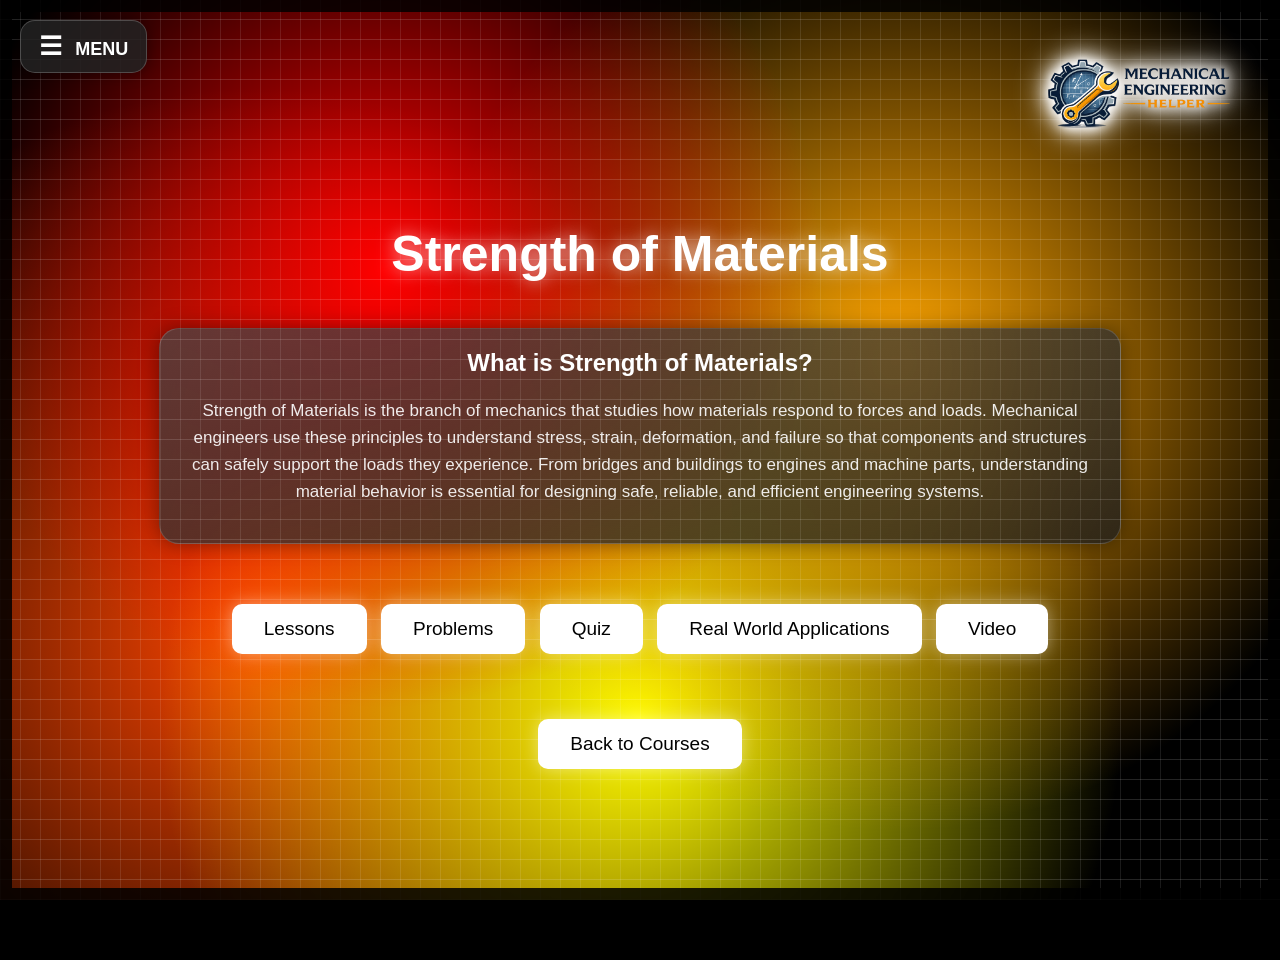
<file: strength-materials.html>
<!DOCTYPE html>
<html lang="en">
<head>
  <meta charset="UTF-8">
  <meta name="viewport" content="width=device-width, initial-scale=1.0">
  <title>Strength of Materials - Mechanical Engineering Helper</title>
  <link rel="stylesheet" href="style.css">

  <!-- Google tag (gtag.js) -->
<script async src="https://www.googletagmanager.com/gtag/js?id=G-N9Z2PDQ677"></script>
<script>
  window.dataLayer = window.dataLayer || [];
  function gtag(){dataLayer.push(arguments);}
  gtag('js', new Date());

  gtag('config', 'G-N9Z2PDQ677');
</script>

</head>

<body>

  <!-- MENU BUTTON -->
<div class="menu-button" onclick="toggleMenu()">
  ☰ <span>MENU</span>
</div>

<!-- WEBSITE LOGO -->
<div class="logo-button">
  <a href="index.html">
    <img src="images/Mechanical Engineering Helper Logo.png"
         alt="Mechanical Engineering Helper Logo">
  </a>
</div>

<!-- SIDE MENU -->
<div id="sideMenu" class="side-menu">

  <a href="index.html">Home</a>

  <div class="courses-section">

    <div class="courses-toggle" onclick="toggleCourses()">
      ▼ Courses
    </div>

    <div id="coursesSubmenu" class="courses-submenu">

  <a href="courses.html">Courses Page</a>

  <a href="units-math.html">
    Units & Engineering Math Basics
  </a>

  <a href="statics.html">
    Statics
  </a>

  <a href="kinematics.html">
    Kinematics
  </a>

  <a href="dynamics.html">
    Dynamics
  </a>

  <a href="strength-materials.html">
    Strength of Materials
  </a>

  <a href="thermodynamics.html">
    Thermodynamics
  </a>

</div>

  </div>

  <a href="engineering-tools.html">
    Engineering Tools
  </a>

  <a href="creators-journey.html">
    Creator's Journey
  </a>

  <a href="reviews.html">
    Reviews
  </a>

  <a href="donate.html">
    Donate
  </a>

  <a href="about-me.html">
    About Me
  </a>

  <a href="references.html">
    References & Further Reading
  </a>

</div>

  <div class="ruler-frame"></div>
  <div class="background"></div>

  <div class="course-page">
    <h1>Strength of Materials</h1>

    <!-- COURSE DESCRIPTION -->
<div class="course-description">

  <h2>What is Strength of Materials?</h2>

  <p>
    Strength of Materials is the branch of mechanics that 
    studies how materials respond to forces and loads. 
    Mechanical engineers use these principles to understand 
    stress, strain, deformation, and failure so that components 
    and structures can safely support the loads they experience. 
    From bridges and buildings to engines and machine parts, 
    understanding material behavior is essential for designing 
    safe, reliable, and efficient engineering systems.
  </p>

</div>

    <!-- TAB BUTTONS -->
    <div class="tabs">
      <button onclick="showSection('lessons', this)">Lessons</button>
<button onclick="showSection('problems', this)">Problems</button>
<button onclick="showSection('quiz', this)">Quiz</button>
<button onclick="showSection('real', this)">Real World Applications</button>
<button onclick="showSection('video', this)">Video</button>
    </div>

    <div id="lessons" class="tab-content" style="display:none;">

  <div class="lesson-content">

    <h2>Stress & Strain</h2>

    <p>
      Strength of Materials is the study of how materials respond when forces are applied to them.
      Engineers use this knowledge to ensure that structures and machine components can safely
      withstand loads without failing.
    </p>

    <h3>1. What is Stress?</h3>

    <p>
      <strong>Stress</strong> is the internal force per unit area inside a material.
      When an external force is applied to an object, the material develops internal
      resisting forces to oppose that load.
    </p>

    <p>
      Stress is measured in units of pressure, typically Pascals (Pa) or MegaPascals (MPa).
    </p>

    <p><strong>Formula:</strong></p>

    <p><strong>σ = F / A</strong></p>

    <ul>
      <li><strong>σ</strong> = Stress</li>
      <li><strong>F</strong> = Applied Force</li>
      <li><strong>A</strong> = Cross-sectional Area</li>
    </ul>

    <p>
      Notice that increasing force increases stress, while increasing area decreases stress.
    </p>

    <h3>2. Types of Stress</h3>

    <p>
      Engineers commonly encounter several types of stress:
    </p>

    <ul>
      <li><strong>Tensile Stress</strong> – Pulling forces that stretch a material.</li>
      <li><strong>Compressive Stress</strong> – Pushing forces that squeeze a material.</li>
      <li><strong>Shear Stress</strong> – Forces acting parallel to a surface that cause sliding.</li>
    </ul>

    <p>
      Different materials handle these stresses differently.
    </p>

    <h3>3. What is Strain?</h3>

    <p>
      While stress describes the applied loading, <strong>strain</strong> describes the resulting deformation.
    </p>

    <p>
      Strain measures how much a material changes length compared to its original length.
    </p>

    <p><strong>Formula:</strong></p>

    <p><strong>ε = ΔL / L₀</strong></p>

    <ul>
      <li><strong>ε</strong> = Strain</li>
      <li><strong>ΔL</strong> = Change in Length</li>
      <li><strong>L₀</strong> = Original Length</li>
    </ul>

    <p>
      Since strain is a ratio of two lengths, it has no units.
    </p>

    <h3>4. Elastic vs Plastic Deformation</h3>

    <p>
      Not all deformation is permanent.
    </p>

    <ul>
      <li>
        <strong>Elastic Deformation</strong> – Material returns to its original shape
        after the load is removed.
      </li>

      <li>
        <strong>Plastic Deformation</strong> – Material remains permanently deformed
        after the load is removed.
      </li>
    </ul>

    <p>
      Engineers often design components to remain within the elastic region during normal operation.
    </p>

    <h3>5. Stress-Strain Relationship</h3>

    <p>
      For many materials, stress and strain are proportional while the material remains elastic.
      This relationship is described by Hooke's Law.
    </p>

    <p><strong>Formula:</strong></p>

    <p><strong>σ = Eε</strong></p>

    <ul>
      <li><strong>σ</strong> = Stress</li>
      <li><strong>E</strong> = Young's Modulus</li>
      <li><strong>ε</strong> = Strain</li>
    </ul>

    <p>
      Young's Modulus is a measure of stiffness.
      Materials with a larger Young's Modulus resist deformation more effectively.
    </p>

    <h3>6. Why Stress & Strain Matter</h3>

    <p>
      Mechanical engineers use stress and strain analysis to determine whether parts
      will safely support loads during operation.
    </p>

    <p>
      Examples include:
    </p>

    <ul>
      <li>Bridges supporting vehicles</li>
      <li>Aircraft wings carrying aerodynamic loads</li>
      <li>Bolts holding machine components together</li>
      <li>Crane cables lifting heavy objects</li>
      <li>Vehicle frames supporting passengers and cargo</li>
    </ul>

    <h3>7. Key Takeaways</h3>

    <ul>
      <li>Stress measures force per unit area.</li>
      <li>Strain measures deformation.</li>
      <li>Higher force generally means higher stress.</li>
      <li>Larger areas reduce stress.</li>
      <li>Elastic deformation is temporary.</li>
      <li>Plastic deformation is permanent.</li>
      <li>Hooke's Law relates stress and strain in the elastic region.</li>
    </ul>

    <p>
      Stress and strain form the foundation of Strength of Materials and are used
      throughout nearly every field of mechanical engineering.
    </p>

    <section class="references-section" aria-labelledby="materials-references-heading">

  <h2 id="materials-references-heading" class="references-heading">
    References and Further Reading
  </h2>

  <p class="references-intro">
    These sources provide additional explanations of stress, strain,
    material deformation, Hooke's law and Young's modulus.
  </p>

  <div class="references-grid">

    <article class="reference-card">
      <span class="reference-type">Engineering Textbook</span>

      <h3>Mechanics of Materials</h3>

      <p class="reference-author">
        <strong>Author:</strong> Russell C. Hibbeler
      </p>

      <p class="reference-publisher">
        <strong>Publisher:</strong> Pearson
      </p>

      <div class="reference-topics">
        <strong>Related topics:</strong>
        <ul>
          <li>Normal stress</li>
          <li>Normal strain</li>
          <li>Axial loading</li>
          <li>Elastic deformation</li>
          <li>Young's modulus</li>
        </ul>
      </div>

      <a
        class="reference-button"
        href="https://www.pearson.com/en-us/subject-catalog/p/mechanics-of-materials/P200000003409/9780137605385"
        target="_blank"
        rel="noopener noreferrer"
        aria-label="Open the official Pearson Mechanics of Materials page"
      >
        Visit Official Source
      </a>
    </article>

    <article class="reference-card">
      <span class="reference-type">Engineering Textbook</span>

      <h3>Mechanics of Materials</h3>

      <p class="reference-author">
        <strong>Authors:</strong> Beer, Johnston, DeWolf and Mazurek
      </p>

      <p class="reference-publisher">
        <strong>Publisher:</strong> McGraw Hill
      </p>

      <div class="reference-topics">
        <strong>Related topics:</strong>
        <ul>
          <li>Tensile stress</li>
          <li>Compressive stress</li>
          <li>Shear stress</li>
          <li>Stress-strain behavior</li>
          <li>Material deformation</li>
        </ul>
      </div>

      <a
        class="reference-button"
        href="https://www.mheducation.com/highered/product/mechanics-of-materials-beer.html"
        target="_blank"
        rel="noopener noreferrer"
        aria-label="Open the official McGraw Hill Mechanics of Materials page"
      >
        Visit Official Source
      </a>
    </article>

    <article class="reference-card">
      <span class="reference-type">Combined Engineering Textbook</span>

      <h3>Statics and Mechanics of Materials</h3>

      <p class="reference-author">
        <strong>Authors:</strong> Beer, Johnston, DeWolf and Mazurek
      </p>

      <p class="reference-publisher">
        <strong>Publisher:</strong> McGraw Hill
      </p>

      <div class="reference-topics">
        <strong>Related topics:</strong>
        <ul>
          <li>Applied loading</li>
          <li>Internal forces</li>
          <li>Stress and strain</li>
          <li>Engineering design</li>
        </ul>
      </div>

      <a
        class="reference-button"
        href="https://www.mheducation.com/highered/product/statics-and-mechanics-of-materials-beer.html"
        target="_blank"
        rel="noopener noreferrer"
        aria-label="Open the official McGraw Hill Statics and Mechanics of Materials page"
      >
        Visit Official Source
      </a>
    </article>

    <article class="reference-card">
      <span class="reference-type">Government Reference</span>

      <h3>International System of Units</h3>

      <p class="reference-author">
        <strong>Organization:</strong> National Institute of Standards and Technology
      </p>

      <p class="reference-publisher">
        <strong>Abbreviation:</strong> NIST
      </p>

      <div class="reference-topics">
        <strong>Related topics:</strong>
        <ul>
          <li>Pascal</li>
          <li>Megapascal</li>
          <li>Pressure and stress units</li>
          <li>SI notation</li>
        </ul>
      </div>

      <a
        class="reference-button"
        href="https://physics.nist.gov/cuu/pdf/sp330.pdf"
        target="_blank"
        rel="noopener noreferrer"
        aria-label="Open the NIST International System of Units publication"
      >
        View NIST Publication
      </a>
    </article>

  </div>

  <p class="reference-note">
    <strong>Important:</strong> The equation σ = Eε describes
    linear-elastic behavior. It should not be assumed to apply after a
    material leaves its linear-elastic range.
  </p>

</section>

  </div>

</div>

    <div id="problems" class="tab-content" style="display:none;">

  <div class="problems-layout">

    <!-- LEFT SIDE: PROBLEMS -->
    <div class="problems-content">

      <div class="lesson-content">

        <h2>Example Problems</h2>

        <h3>Problem 1: Calculating Stress</h3>

        <p>
          A metal rod has a cross-sectional area of 0.005 m². A force of 1,000 N is applied to it.
          Find the stress in the rod.
        </p>

        <p><strong>Step 1: Use the stress formula</strong></p>
        <p>σ = F / A</p>

        <p><strong>Step 2: Substitute values</strong></p>
        <p>σ = 1000 / 0.005</p>

        <p><strong>Step 3: Calculate</strong></p>
        <p>σ = 200,000 Pa</p>

        <p><strong>Answer:</strong> The stress is 200,000 Pa, or 200 kPa.</p>

        <hr>

        <h3>Problem 2: Calculating Strain</h3>

        <p>
          A 2 m long rod stretches by 0.004 m when a load is applied.
          Find the strain.
        </p>

        <p><strong>Step 1: Use the strain formula</strong></p>
        <p>ε = ΔL / L₀</p>

        <p><strong>Step 2: Substitute values</strong></p>
        <p>ε = 0.004 / 2</p>

        <p><strong>Step 3: Calculate</strong></p>
        <p>ε = 0.002</p>

        <p><strong>Answer:</strong> The strain is 0.002. Strain has no units.</p>

        <hr>

        <h3>Problem 3: Finding Force from Stress</h3>

        <p>
          A part experiences a stress of 500,000 Pa over an area of 0.01 m².
          Find the applied force.
        </p>

        <p><strong>Step 1: Start with the stress formula</strong></p>
        <p>σ = F / A</p>

        <p><strong>Step 2: Rearrange to solve for force</strong></p>
        <p>F = σA</p>

        <p><strong>Step 3: Substitute values</strong></p>
        <p>F = 500,000 × 0.01</p>

        <p><strong>Step 4: Calculate</strong></p>
        <p>F = 5,000 N</p>

        <p><strong>Answer:</strong> The applied force is 5,000 N.</p>

        <hr>

        <h3>Problem 4: Finding Change in Length</h3>

        <p>
          A rod has an original length of 3 m and a strain of 0.0015.
          Find the change in length.
        </p>

        <p><strong>Step 1: Use the strain formula</strong></p>
        <p>ε = ΔL / L₀</p>

        <p><strong>Step 2: Rearrange to solve for change in length</strong></p>
        <p>ΔL = εL₀</p>

        <p><strong>Step 3: Substitute values</strong></p>
        <p>ΔL = 0.0015 × 3</p>

        <p><strong>Step 4: Calculate</strong></p>
        <p>ΔL = 0.0045 m</p>

        <p><strong>Answer:</strong> The rod stretches by 0.0045 m, or 4.5 mm.</p>

        <hr>

        <h3>Problem 5: Hooke's Law / Young's Modulus</h3>

        <p>
          A material has a stress of 400 MPa and a strain of 0.002.
          Find Young's Modulus.
        </p>

        <p><strong>Step 1: Use Hooke's Law</strong></p>
        <p>σ = Eε</p>

        <p><strong>Step 2: Rearrange to solve for Young's Modulus</strong></p>
        <p>E = σ / ε</p>

        <p><strong>Step 3: Convert stress to Pascals</strong></p>
        <p>400 MPa = 400,000,000 Pa</p>

        <p><strong>Step 4: Substitute values</strong></p>
        <p>E = 400,000,000 / 0.002</p>

        <p><strong>Step 5: Calculate</strong></p>
        <p>E = 200,000,000,000 Pa</p>

        <p><strong>Answer:</strong> Young's Modulus is 200 GPa.</p>

      </div>

    </div>

    <!-- RIGHT SIDE: FORMULA SHEET -->
    <div class="formula-sheet">

      <h3>Formula Sheet</h3>

<p>
  <strong>Stress:</strong><br>
  σ = F / A<br>
  σ = Stress (Pa or N/m²)<br>
  F = Applied Force (N)<br>
  A = Cross-sectional Area (m²)<br>
  <em>Units:</em> N / m² = Pa
</p>

<p>
  <strong>Strain:</strong><br>
  ε = ΔL / L<sub>0</sub><br>
  ε = Strain (no unit)<br>
  ΔL = Change in Length (m)<br>
  L<sub>0</sub> = Original Length (m)<br>
  <em>Units:</em> m / m = no unit
</p>

<p>
  <strong>Young’s Modulus:</strong><br>
  E = σ / ε<br>
  E = Young’s Modulus (Pa)<br>
  σ = Stress (Pa)<br>
  ε = Strain (no unit)<br>
  <em>Units:</em> Pa / no unit = Pa
</p>

<p>
  <strong>Change in Length:</strong><br>
  ΔL = εL<sub>0</sub><br>
  ΔL = Change in Length (m)<br>
  ε = Strain (no unit)<br>
  L<sub>0</sub> = Original Length (m)<br>
  <em>Units:</em> no unit × m = m
</p>

<p>
  <strong>Force from Stress:</strong><br>
  F = σA<br>
  F = Force (N)<br>
  σ = Stress (Pa or N/m²)<br>
  A = Area (m²)<br>
  <em>Units:</em> N/m² × m² = N
</p>

    </div>

  </div>

</div>

   <div id="quiz" class="tab-content" style="display:none;">
  <h2>Strength of Materials Quiz</h2>

  <button
      type="button"
      onclick="openFullQuiz()"
      class="quiz-btn quiz-start-btn"
    >
      Randomized 100-Question Quiz
    </button>

    <button
      type="button"
      onclick="openShortQuiz()"
      class="quiz-btn quiz-start-btn"
    >
      Randomized 10-Question Quiz
    </button>

  <p class="quiz-warning">
    Warning: Once you select an answer, click the "Check Answer" button to lock in your response.
    Answers that are not checked before submitting the quiz will NOT count, and unanswered questions
    will be marked wrong.
  </p>

  <div id="quiz-panel" class="quiz-panel">
    <h3 id="quiz-set-title"></h3>
    <div id="quiz-container"></div>
  </div>
</div>

    <div id="real" class="tab-content" style="display:none;">
  <div class="lesson-content">

    <h2>Real World Applications of Strength of Materials</h2>

    <p>
      Strength of Materials is used whenever engineers need to understand whether
      a material or part can safely handle forces without bending too much,
      stretching too far, or permanently deforming.
    </p>

    <hr>

    <h3>1. Bridges</h3>
    <p>
      Bridges experience stress and strain from their own weight, vehicles,
      wind, and movement. Engineers must make sure the bridge materials can
      support these loads without failing.
    </p>

    <p><strong>Concepts used:</strong></p>
    <ul>
      <li><strong>Stress:</strong> forces spread through beams and supports.</li>
      <li><strong>Strain:</strong> small changes in shape happen under loading.</li>
      <li><strong>Elastic deformation:</strong> bridges should return to normal after loads pass.</li>
    </ul>

    <hr>

    <h3>2. Crane Cables</h3>
    <p>
      Crane cables experience tensile stress when lifting heavy objects.
      The cable stretches slightly under load, but it must stay within the
      elastic region so it does not permanently deform or fail.
    </p>

    <p><strong>Concepts used:</strong></p>
    <ul>
      <li><strong>Tensile stress:</strong> pulling force in the cable.</li>
      <li><strong>Strain:</strong> small stretching of the cable.</li>
      <li><strong>Young's Modulus:</strong> stiffness of the cable material.</li>
    </ul>

    <hr>

    <h3>3. Bolts and Fasteners</h3>
    <p>
      Bolts hold machine parts together and can experience tensile,
      compressive, or shear stress depending on how the load is applied.
      Engineers must choose bolts strong enough for the expected forces.
    </p>

    <p><strong>Concepts used:</strong></p>
    <ul>
      <li><strong>Stress:</strong> force acting over the bolt's cross-sectional area.</li>
      <li><strong>Shear stress:</strong> sliding forces across the bolt.</li>
      <li><strong>Plastic deformation:</strong> must be avoided in normal use.</li>
    </ul>

    <hr>

    <h3>4. Vehicle Frames</h3>
    <p>
      A vehicle frame supports passengers, the engine, cargo, and forces from
      the road. The frame must be stiff enough to resist excessive deformation
      while still being light enough to be efficient.
    </p>

    <p><strong>Concepts used:</strong></p>
    <ul>
      <li><strong>Stress:</strong> loads from passengers and equipment.</li>
      <li><strong>Strain:</strong> small bending or stretching in the frame.</li>
      <li><strong>Young's Modulus:</strong> material stiffness.</li>
    </ul>

    <hr>

    <h3>5. Aircraft Wings</h3>
    <p>
      Aircraft wings bend slightly during flight because aerodynamic forces act
      on them. Engineers use stress and strain analysis to make sure the wings
      flex safely without permanent deformation.
    </p>

    <p><strong>Concepts used:</strong></p>
    <ul>
      <li><strong>Stress:</strong> internal resistance to aerodynamic loads.</li>
      <li><strong>Strain:</strong> wing deformation during flight.</li>
      <li><strong>Elastic deformation:</strong> wings should return to shape after loading.</li>
    </ul>

    <hr>

    <h3>6. Shelves and Brackets</h3>
    <p>
      Shelves and brackets support weight from objects placed on them.
      If the material is too weak or the cross-sectional area is too small,
      the stress may become too high and the bracket may bend or fail.
    </p>

    <p><strong>Concepts used:</strong></p>
    <ul>
      <li><strong>Stress:</strong> force from the load divided by area.</li>
      <li><strong>Strain:</strong> bending or stretching under load.</li>
      <li><strong>Elastic vs plastic deformation:</strong> temporary versus permanent bending.</li>
    </ul>

    <hr>

    <h3>7. Springs and Flexible Parts</h3>
    <p>
      Springs and flexible parts are designed to deform and then return to their
      original shape. This means they are intended to operate mainly in the
      elastic region.
    </p>

    <p><strong>Concepts used:</strong></p>
    <ul>
      <li><strong>Elastic deformation:</strong> returning to original shape.</li>
      <li><strong>Strain:</strong> deformation caused by loading.</li>
      <li><strong>Young's Modulus:</strong> stiffness of the material.</li>
    </ul>

    <hr>

    <h3>8. Metal Rods and Support Columns</h3>
    <p>
      Rods and columns are used in buildings, machines, and structures.
      A rod in tension may stretch, while a column in compression may shorten
      or deform if the load is too high.
    </p>

    <p><strong>Concepts used:</strong></p>
    <ul>
      <li><strong>Tensile stress:</strong> pulling forces in rods.</li>
      <li><strong>Compressive stress:</strong> squeezing forces in columns.</li>
      <li><strong>Strain:</strong> change in length compared to original length.</li>
    </ul>

    <hr>

    <h3>9. Tools and Machine Parts</h3>
    <p>
      Wrenches, shafts, brackets, gears, and machine frames all experience
      forces during use. Strength of Materials helps engineers design these
      parts so they do not bend, stretch, crack, or permanently deform under
      normal loading.
    </p>

    <p><strong>Concepts used:</strong></p>
    <ul>
      <li><strong>Stress:</strong> internal force per unit area.</li>
      <li><strong>Strain:</strong> deformation caused by stress.</li>
      <li><strong>Plastic deformation:</strong> permanent deformation that designers try to avoid.</li>
    </ul>

    <hr>

    <h3>10. Future Experiment Demonstrations</h3>
    <p>
      This section can later include your own demonstrations, such as stretching
      a rubber band, loading a small beam, testing a bracket, or comparing how
      different materials deform under similar loads.
    </p>

    <p><strong>Concepts used:</strong></p>
    <ul>
      <li><strong>Stress:</strong> force applied over an area.</li>
      <li><strong>Strain:</strong> visible or measured deformation.</li>
      <li><strong>Elastic and plastic deformation:</strong> whether the material returns to shape.</li>
    </ul>

  </div>
</div>

    <div id="video" class="tab-content" style="display:none;">

  <div class="lesson-content">

    <h2>Strength of Materials Experiment Video</h2>

    <p>
      This experiment demonstrates how a simple beam responds when a load is applied.
      A ruler is supported at both ends and weight is added to the center to show
      deflection and elastic deformation.
    </p>

    <div class="video-container">

      <iframe
        width="800"
        height="450"
        src="https://www.youtube.com/embed/VxS_vIE6108"
        title="Strength of Materials Experiment"
        frameborder="0"
        allowfullscreen>
      </iframe>

    </div>

    <h3>What the Experiment Demonstrates</h3>
    <p>
      As weight is added to the center of the ruler, the applied force causes it
      to bend downward. When the weight is removed, the ruler returns to its
      original shape. This demonstrates elastic deformation. If enough force were
      applied, the material could eventually experience plastic deformation and
      remain permanently bent.
    </p>

    <h3>Key Concepts</h3>
    <ul>
      <li><strong>Load:</strong> The force applied to the ruler by the added weight.</li>
      <li><strong>Deflection:</strong> The bending of the ruler caused by the load.</li>
      <li><strong>Elastic Deformation:</strong> Temporary deformation that disappears when the load is removed.</li>
      <li><strong>Plastic Deformation:</strong> Permanent deformation that can occur if the load becomes too large.</li>
      <li><strong>Engineering Application:</strong> Engineers use these concepts to design structures and components that can safely support loads without permanently deforming.</li>
    </ul>

  </div>

</div>

    <!-- BACK BUTTON -->
    <a href="courses.html">
      <button class="back-button">Back to Courses</button>
    </a>
  </div>

  <!-- JAVASCRIPT -->
  <script>
function showSection(id, button) {
  const section = document.getElementById(id);
  const isOpen = section.style.display === "block";

  // Hide all tab sections
  document.querySelectorAll(".tab-content").forEach(s => {
    s.style.display = "none";
  });

  // Remove active class from tab buttons
  document.querySelectorAll(".tabs button").forEach(btn => {
    btn.classList.remove("active");
  });

  // Reset quiz when changing tabs
  const quizPanel = document.getElementById("quiz-panel");
  const quizContainer = document.getElementById("quiz-container");
  const quizStartButtons =
  document.querySelectorAll("#quiz .quiz-start-btn");

  if (quizPanel) {
    quizPanel.classList.remove("open");
  }

  if (quizContainer) {
    quizContainer.innerHTML = "";
  }

  quizStartButtons.forEach(btn => {
  btn.style.display = "inline-block";
});

  // Open clicked tab if it was closed
  if (!isOpen) {
    section.style.display = "block";
    button.classList.add("active");
  }
}
</script>

<script>
let currentQuestionIndex = 0;
let allQuestions = [];
let answeredQuestions = {};
let currentQuizMode = "";

const quizQuestions = [
  {
  q: "What is Strength of Materials mainly about?",
  choices: ["How materials respond to forces", "How fluids move", "How circuits work", "How objects orbit"],
  answer: 0,
  explanation: "Strength of Materials studies how solid materials respond to forces, including how they deform, carry loads, and possibly fail."
},

{
  q: "Why do engineers study Strength of Materials?",
  choices: ["To make parts safely withstand loads", "To remove all forces", "To make materials weightless", "To avoid using equations"],
  answer: 0,
  explanation: "Engineers study Strength of Materials so they can design parts and structures that safely support expected loads without excessive deformation or failure."
},

{
  q: "What does stress measure?",
  choices: ["Internal force per unit area", "Change in temperature", "Total distance traveled", "Speed over time"],
  answer: 0,
  explanation: "Stress measures the internal force distributed over a material's cross-sectional area."
},

{
  q: "What symbol is commonly used for stress?",
  choices: ["σ", "ε", "E", "ΔL"],
  answer: 0,
  explanation: "The Greek letter sigma, σ, is commonly used to represent normal stress."
},

{
  q: "What is the formula for stress?",
  choices: ["σ = F / A", "ε = ΔL / L₀", "σ = Eε", "F = ma"],
  answer: 0,
  explanation: "Normal stress is calculated using σ = F/A, where force is divided by the cross-sectional area."
},

{
  q: "In the stress formula, what does F represent?",
  choices: ["Applied force", "Final length", "Friction", "Frequency"],
  answer: 0,
  explanation: "In σ = F/A, F represents the applied force acting on the material."
},

{
  q: "In the stress formula, what does A represent?",
  choices: ["Cross-sectional area", "Acceleration", "Angle", "Original length"],
  answer: 0,
  explanation: "In the stress equation, A represents the cross-sectional area over which the force acts."
},

{
  q: "What happens to stress if force increases and area stays the same?",
  choices: ["Stress increases", "Stress decreases", "Stress becomes zero", "Stress stays the same"],
  answer: 0,
  explanation: "Because σ = F/A, increasing the force while keeping the area constant causes stress to increase."
},

{
  q: "What happens to stress if area increases and force stays the same?",
  choices: ["Stress decreases", "Stress increases", "Stress doubles automatically", "Stress becomes strain"],
  answer: 0,
  explanation: "Increasing the area spreads the same force over more material, so the stress decreases."
},

{
  q: "Stress is usually measured in what type of unit?",
  choices: ["Pressure units", "Length units", "Time units", "Mass units"],
  answer: 0,
  explanation: "Stress is force divided by area, so it is measured using pressure units such as pascals."
},

{
  q: "Which unit is commonly used for stress?",
  choices: ["Pascals", "Meters", "Kilograms", "Seconds"],
  answer: 0,
  explanation: "The pascal is the SI unit of stress and is equal to one newton per square meter."
},

{
  q: "What does MPa stand for?",
  choices: ["Megapascal", "Meter per acceleration", "Mechanical pressure amount", "Mass per area"],
  answer: 0,
  explanation: "MPa stands for megapascal. One megapascal equals one million pascals."
},

{
  q: "A larger area helps reduce stress because the force is spread over what?",
  choices: ["More area", "Less area", "More time", "Less mass"],
  answer: 0,
  explanation: "A larger cross-sectional area distributes the force over more material, reducing the force acting on each unit of area."
},

{
  q: "What type of stress comes from pulling?",
  choices: ["Tensile stress", "Compressive stress", "Thermal stress", "Electrical stress"],
  answer: 0,
  explanation: "Tensile stress occurs when forces pull a material apart and cause it to stretch."
},

{
  q: "What type of stress comes from pushing or squeezing?",
  choices: ["Compressive stress", "Tensile stress", "Magnetic stress", "Velocity stress"],
  answer: 0,
  explanation: "Compressive stress occurs when forces push inward on a material and cause it to shorten or compress."
},

{
  q: "What type of stress acts parallel to a surface?",
  choices: ["Shear stress", "Tensile stress", "Compressive stress", "Normal force"],
  answer: 0,
  explanation: "Shear stress acts parallel to a surface and tends to make sections of material slide past one another."
},

{
  q: "A cable being pulled is mainly experiencing what type of stress?",
  choices: ["Tensile stress", "Compressive stress", "Shear stress", "No stress"],
  answer: 0,
  explanation: "A pulled cable is under tension, so it primarily experiences tensile stress."
},

{
  q: "A column being squeezed downward is mainly experiencing what?",
  choices: ["Compressive stress", "Tensile stress", "Electrical stress", "Velocity"],
  answer: 0,
  explanation: "A downward squeezing force shortens the column, producing compressive stress."
},

{
  q: "A force causing layers of material to slide is related to what?",
  choices: ["Shear stress", "Tensile stress", "Compressive stress", "Young's strain"],
  answer: 0,
  explanation: "Shear stress causes nearby layers or sections of a material to slide relative to one another."
},

{
  q: "What does strain describe?",
  choices: ["Deformation caused by loading", "Force per unit area", "The weight of an object", "The speed of a part"],
  answer: 0,
  explanation: "Strain describes how much a material deforms compared with its original size when a load is applied."
},

  {
  q: "What symbol is commonly used for strain?",
  choices: ["ε","σ","E","F"],
  answer: 0,
  explanation: "The Greek letter epsilon (ε) is commonly used to represent strain, which measures how much a material deforms under a load."
},

{
  q: "What is the formula for strain?",
  choices: ["ε = ΔL / L₀","σ = F / A","F = σA","W = mg"],
  answer: 0,
  explanation: "Strain is calculated by dividing the change in length (ΔL) by the original length (L₀)."
},

{
  q: "In the strain formula, what does ΔL mean?",
  choices: ["Change in length","Original length","Applied force","Area"],
  answer: 0,
  explanation: "ΔL represents the change in length caused by the applied load."
},

{
  q: "In the strain formula, what does L₀ mean?",
  choices: ["Original length","Final force","Stress","Area"],
  answer: 0,
  explanation: "L₀ is the original length of the material before any force is applied."
},

{
  q: "Why does strain have no units?",
  choices: ["It is a ratio of two lengths","It is a force","It is measured in Pascals","It is always zero"],
  answer: 0,
  explanation: "Because strain is the ratio of two lengths, the units cancel, making strain dimensionless."
},

{
  q: "If an object stretches more, what happens to strain?",
  choices: ["Strain increases","Strain decreases","Strain becomes stress","Strain disappears"],
  answer: 0,
  explanation: "As the change in length increases, the strain also increases."
},

{
  q: "If original length is larger but change in length stays the same, strain becomes what?",
  choices: ["Smaller","Larger","Always zero","Equal to stress"],
  answer: 0,
  explanation: "Since strain equals ΔL divided by L₀, increasing the original length while keeping ΔL the same decreases the strain."
},

{
  q: "A rod changes length from a force. That change relates most directly to what?",
  choices: ["Strain","Pressure","Velocity","Temperature"],
  answer: 0,
  explanation: "A change in length caused by loading is described by strain."
},

{
  q: "Stress describes the loading, while strain describes what?",
  choices: ["The resulting deformation","The color change","The weight only","The time taken"],
  answer: 0,
  explanation: "Stress measures the applied loading, while strain measures how much the material deforms because of that loading."
},

{
  q: "Elastic deformation means the material does what after the load is removed?",
  choices: ["Returns to its original shape","Stays permanently deformed","Breaks instantly","Turns into liquid"],
  answer: 0,
  explanation: "Elastic deformation is temporary, so the material returns to its original shape after the load is removed."
},

{
  q: "Plastic deformation means the material does what after the load is removed?",
  choices: ["Stays permanently deformed","Returns fully to original shape","Has no stress","Has no strain"],
  answer: 0,
  explanation: "Plastic deformation is permanent, so the material does not return to its original shape after unloading."
},

{
  q: "Engineers usually want parts to stay in what region during normal operation?",
  choices: ["Elastic region","Plastic region","Broken region","Melted region"],
  answer: 0,
  explanation: "Most engineering components are designed to remain in the elastic region so they recover their original shape after the load is removed."
},

{
  q: "Which deformation is temporary?",
  choices: ["Elastic deformation","Plastic deformation","Permanent deformation","Fracture"],
  answer: 0,
  explanation: "Elastic deformation disappears once the load is removed."
},

{
  q: "Which deformation is permanent?",
  choices: ["Plastic deformation","Elastic deformation","Temporary deformation","No deformation"],
  answer: 0,
  explanation: "Plastic deformation permanently changes the shape of the material."
},

{
  q: "If a spring-like material returns to its shape, it experienced what?",
  choices: ["Elastic deformation","Plastic deformation","Failure","No load"],
  answer: 0,
  explanation: "A material that completely returns to its original shape has undergone elastic deformation."
},

{
  q: "If a bent metal piece stays bent after unloading, it experienced what?",
  choices: ["Plastic deformation","Elastic deformation","No strain","No stress"],
  answer: 0,
  explanation: "Remaining bent after the load is removed indicates permanent, or plastic, deformation."
},

{
  q: "Hooke's Law describes the relationship between what?",
  choices: ["Stress and strain","Mass and speed","Heat and time","Force and color"],
  answer: 0,
  explanation: "Hooke's Law states that stress is proportional to strain while the material remains in the elastic region."
},

{
  q: "What is the Hooke's Law formula from the lesson?",
  choices: ["σ = Eε","ε = ΔL / L₀","σ = F / A","F = σA"],
  answer: 0,
  explanation: "Hooke's Law is written as σ = Eε, relating stress to strain through Young's Modulus."
},

{
  q: "In σ = Eε, what does E represent?",
  choices: ["Young's Modulus","Elastic strain only","Energy loss","External force"],
  answer: 0,
  explanation: "E represents Young's Modulus, which measures a material's stiffness."
},

{
  q: "Young's Modulus is a measure of what?",
  choices: ["Stiffness","Weight","Color","Speed"],
  answer: 0,
  explanation: "Young's Modulus measures how resistant a material is to stretching or compressing. Materials with a higher Young's Modulus are stiffer and deform less under the same load."
},

  {
  q:"A material with larger Young's Modulus resists deformation how?",
  choices:["More effectively","Less effectively","Not at all","Only when hot"],
  answer:0,
  explanation:"A larger Young's Modulus means the material is stiffer, so it resists deformation more effectively under the same load."
},

{
  q:"Hooke's Law applies while the material remains in what region?",
  choices:["Elastic region","Plastic region","Broken region","Melted region"],
  answer:0,
  explanation:"Hooke's Law is valid only in the elastic region, where stress and strain are proportional and the material returns to its original shape after unloading."
},

{
  q:"If stress and strain are proportional, the material is behaving how?",
  choices:["Elastically","Randomly","Permanently deformed","Without force"],
  answer:0,
  explanation:"A proportional relationship between stress and strain means the material is behaving elastically according to Hooke's Law."
},

{
  q:"What does a high Young's Modulus usually mean?",
  choices:["The material is stiffer","The material is weaker automatically","The material has no area","The material has no stress"],
  answer:0,
  explanation:"A high Young's Modulus indicates a stiff material that experiences less deformation under the same applied load."
},

{
  q:"What formula can be rearranged to find force from stress?",
  choices:["σ = F / A","ε = ΔL / L₀","σ = Eε","v = d / t"],
  answer:0,
  explanation:"The stress equation σ = F/A can be rearranged to solve for the applied force."
},

{
  q:"If σ = F / A, then F equals what?",
  choices:["σA","σ / A","A / σ","εL₀"],
  answer:0,
  explanation:"Multiply both sides of σ = F/A by A to obtain F = σA."
},

{
  q:"If ε = ΔL / L₀, then ΔL equals what?",
  choices:["εL₀","ε / L₀","L₀ / ε","σA"],
  answer:0,
  explanation:"Multiply both sides of ε = ΔL/L₀ by L₀ to find ΔL = εL₀."
},

{
  q:"If σ = Eε, then E equals what?",
  choices:["σ / ε","σε","ε / σ","F / A"],
  answer:0,
  explanation:"Rearranging Hooke's Law gives E = σ/ε."
},

{
  q:"A bridge supporting vehicles is an example where engineers use what?",
  choices:["Stress and strain analysis","Only color design","No calculations","Only coding"],
  answer:0,
  explanation:"Engineers analyze stress and strain to ensure bridge members safely support vehicle loads."
},

{
  q:"Bolts holding machine components together are affected by what?",
  choices:["Stress and strain","Only sound","Only light","No forces"],
  answer:0,
  explanation:"Bolts experience stress and strain as they resist forces that hold machine parts together."
},

{
  q:"Crane cables lifting heavy objects mainly deal with what pulling effect?",
  choices:["Tensile stress","Compressive stress","No stress","Thermal motion"],
  answer:0,
  explanation:"Crane cables are pulled while lifting loads, so they primarily experience tensile stress."
},

{
  q:"Vehicle frames supporting passengers must be designed to handle what?",
  choices:["Loads safely","No forces","Only air","Only color"],
  answer:0,
  explanation:"Vehicle frames must safely support passenger, cargo, and road loads without excessive deformation or failure."
},

{
  q:"Aircraft wings carrying aerodynamic loads require what kind of analysis?",
  choices:["Stress and strain analysis","Grammar analysis","Music analysis","Only temperature reading"],
  answer:0,
  explanation:"Aircraft wings are designed using stress and strain analysis to safely withstand aerodynamic forces during flight."
},

{
  q:"Stress is caused when external force creates internal resisting forces inside what?",
  choices:["A material","Empty space","Only water","Only air"],
  answer:0,
  explanation:"Stress develops inside a material as it resists externally applied forces."
},

{
  q:"The cross-sectional area in stress calculations is the area resisting what?",
  choices:["The applied force","The clock time","The color","The website layout"],
  answer:0,
  explanation:"The cross-sectional area is the area over which the applied force is distributed."
},

{
  q:"If force is 1000 N and area is 0.005 m², what is stress?",
  choices:["200,000 Pa","5 Pa","995 Pa","0.000005 Pa"],
  answer:0,
  explanation:"Use σ = F/A. Dividing 1000 N by 0.005 m² gives a stress of 200,000 Pa."
},

{
  q:"If force is 500 N and area is 0.01 m², what is stress?",
  choices:["50,000 Pa","5 Pa","500 Pa","0.02 Pa"],
  answer:0,
  explanation:"Use σ = F/A. Dividing 500 N by 0.01 m² gives 50,000 Pa."
},

{
  q:"If force is 2000 N and area is 0.02 m², what is stress?",
  choices:["100,000 Pa","40 Pa","2000 Pa","0.00001 Pa"],
  answer:0,
  explanation:"Use σ = F/A. Dividing 2000 N by 0.02 m² gives a stress of 100,000 Pa."
},

{
  q:"If force is 300 N and area is 0.003 m², what is stress?",
  choices:["100,000 Pa","900 Pa","0.00001 Pa","303 Pa"],
  answer:0,
  explanation:"Using σ = F/A, dividing 300 N by 0.003 m² results in 100,000 Pa."
},

{
  q:"If force is 800 N and area is 0.004 m², what is stress?",
  choices:["200,000 Pa","3200 Pa","0.005 Pa","804 Pa"],
  answer:0,
  explanation:"Use σ = F/A. Dividing 800 N by 0.004 m² gives a stress of 200,000 Pa."
},

  {
  q:"If stress is 200,000 Pa and area is 0.005 m², what is force?",
  choices:["1000 N","40 N","200,005 N","0.000025 N"],
  answer:0,
  explanation:"Use the rearranged stress equation F = σA. Multiplying 200,000 Pa by 0.005 m² gives a force of 1000 N."
},

{
  q:"If stress is 50,000 Pa and area is 0.01 m², what is force?",
  choices:["500 N","50,000 N","5 N","0.0002 N"],
  answer:0,
  explanation:"Use F = σA. Multiplying 50,000 Pa by 0.01 m² gives 500 N."
},

{
  q:"If stress is 100,000 Pa and area is 0.02 m², what is force?",
  choices:["2000 N","5000 N","100 N","0.0000002 N"],
  answer:0,
  explanation:"Multiply stress by area: F = (100,000 Pa)(0.02 m²) = 2000 N."
},

{
  q:"If stress is 75,000 Pa and area is 0.004 m², what is force?",
  choices:["300 N","18,750 N","75,004 N","0.000053 N"],
  answer:0,
  explanation:"Using F = σA, multiply 75,000 Pa by 0.004 m² to obtain 300 N."
},

{
  q:"If stress is 120,000 Pa and area is 0.01 m², what is force?",
  choices:["1200 N","12 N","120,000 N","0.000083 N"],
  answer:0,
  explanation:"Use F = σA. Multiplying 120,000 Pa by 0.01 m² gives 1200 N."
},

{
  q:"If a 2 m rod stretches by 0.004 m, what is strain?",
  choices:["0.002","0.008","500","2.004"],
  answer:0,
  explanation:"Use ε = ΔL/L₀. Dividing 0.004 m by 2 m gives a strain of 0.002."
},

{
  q:"If a 4 m rod stretches by 0.008 m, what is strain?",
  choices:["0.002","0.032","500","4.008"],
  answer:0,
  explanation:"Using ε = ΔL/L₀, divide 0.008 m by 4 m to get 0.002."
},

{
  q:"If a 5 m rod stretches by 0.01 m, what is strain?",
  choices:["0.002","0.05","500","5.01"],
  answer:0,
  explanation:"Strain equals change in length divided by original length: 0.01 ÷ 5 = 0.002."
},

{
  q:"If a 10 m rod stretches by 0.02 m, what is strain?",
  choices:["0.002","0.2","500","10.02"],
  answer:0,
  explanation:"Apply ε = ΔL/L₀. Dividing 0.02 m by 10 m gives 0.002."
},

{
  q:"If a 1 m rod stretches by 0.001 m, what is strain?",
  choices:["0.001","1000","1.001","0.000001"],
  answer:0,
  explanation:"Divide the change in length by the original length: 0.001 ÷ 1 = 0.001."
},

{
  q:"If strain is 0.002 and original length is 2 m, what is change in length?",
  choices:["0.004 m","0.001 m","4 m","1000 m"],
  answer:0,
  explanation:"Rearrange the strain equation to ΔL = εL₀. Multiplying 0.002 by 2 m gives 0.004 m."
},

{
  q:"If strain is 0.003 and original length is 3 m, what is change in length?",
  choices:["0.009 m","0.001 m","9 m","1000 m"],
  answer:0,
  explanation:"Use ΔL = εL₀. Multiplying 0.003 by 3 m gives 0.009 m."
},

{
  q:"If strain is 0.0015 and original length is 3 m, what is change in length?",
  choices:["0.0045 m","0.5 m","2000 m","3.0015 m"],
  answer:0,
  explanation:"Multiply the strain by the original length: 0.0015 × 3 m = 0.0045 m."
},

{
  q:"If strain is 0.002 and original length is 5 m, what is change in length?",
  choices:["0.01 m","0.4 m","2500 m","5.002 m"],
  answer:0,
  explanation:"Using ΔL = εL₀, multiply 0.002 by 5 m to get 0.01 m."
},

{
  q:"If strain is 0.004 and original length is 1.5 m, what is change in length?",
  choices:["0.006 m","0.375 m","1.504 m","375 m"],
  answer:0,
  explanation:"Calculate ΔL by multiplying strain by original length: 0.004 × 1.5 m = 0.006 m."
},

{
  q:"If stress is 400,000,000 Pa and strain is 0.002, what is Young's Modulus?",
  choices:["200,000,000,000 Pa","800,000 Pa","400,000,000 Pa","0.000005 Pa"],
  answer:0,
  explanation:"Use Hooke's Law rearranged: E = σ/ε. Dividing 400,000,000 Pa by 0.002 gives 200,000,000,000 Pa."
},

{
  q:"If stress is 100,000,000 Pa and strain is 0.001, what is Young's Modulus?",
  choices:["100,000,000,000 Pa","100,000 Pa","100,000,001 Pa","0.00001 Pa"],
  answer:0,
  explanation:"Young's Modulus equals stress divided by strain. 100,000,000 ÷ 0.001 = 100,000,000,000 Pa."
},

{
  q:"If stress is 150,000,000 Pa and strain is 0.003, what is Young's Modulus?",
  choices:["50,000,000,000 Pa","450,000 Pa","150,000,003 Pa","0.00002 Pa"],
  answer:0,
  explanation:"Apply E = σ/ε. Dividing 150,000,000 Pa by 0.003 gives 50,000,000,000 Pa."
},

{
  q:"If stress is 60,000,000 Pa and strain is 0.002, what is Young's Modulus?",
  choices:["30,000,000,000 Pa","120,000 Pa","60,000,002 Pa","0.00003 Pa"],
  answer:0,
  explanation:"Use E = σ/ε. Dividing 60,000,000 Pa by 0.002 gives 30,000,000,000 Pa."
},

{
  q:"If stress is 200,000,000 Pa and strain is 0.001, what is Young's Modulus?",
  choices:["200,000,000,000 Pa","200,000 Pa","200,000,001 Pa","0.000005 Pa"],
  answer:0,
  explanation:"Using Hooke's Law, divide the stress by the strain: 200,000,000 ÷ 0.001 = 200,000,000,000 Pa."
},

  {
  q:"1 MPa equals how many Pascals?",
  choices:["1,000,000 Pa","1,000 Pa","100 Pa","1 Pa"],
  answer:0,
  explanation:"The prefix 'mega' means one million, so 1 MPa is equal to 1,000,000 Pascals."
},

{
  q:"1 GPa equals how many Pascals?",
  choices:["1,000,000,000 Pa","1,000,000 Pa","1000 Pa","10 Pa"],
  answer:0,
  explanation:"The prefix 'giga' means one billion, so 1 GPa equals 1,000,000,000 Pascals."
},

{
  q:"400 MPa equals how many Pascals?",
  choices:["400,000,000 Pa","400,000 Pa","400 Pa","4,000 Pa"],
  answer:0,
  explanation:"Multiply 400 MPa by 1,000,000 Pa/MPa to get 400,000,000 Pa."
},

{
  q:"200 GPa equals how many Pascals?",
  choices:["200,000,000,000 Pa","200,000,000 Pa","200,000 Pa","200 Pa"],
  answer:0,
  explanation:"Multiply 200 GPa by 1,000,000,000 Pa/GPa to obtain 200,000,000,000 Pa."
},

{
  q:"Which formula would you use to find stress if force and area are known?",
  choices:["σ = F / A","ε = ΔL / L₀","σ = Eε","ΔL = εL₀"],
  answer:0,
  explanation:"Stress is calculated by dividing the applied force by the cross-sectional area using σ = F/A."
},

{
  q:"Which formula would you use to find strain if change in length and original length are known?",
  choices:["ε = ΔL / L₀","σ = F / A","F = σA","E = σ / ε"],
  answer:0,
  explanation:"Strain is found by dividing the change in length by the original length: ε = ΔL/L₀."
},

{
  q:"Which formula would you use to find Young's Modulus if stress and strain are known?",
  choices:["E = σ / ε","F = σA","ΔL = εL₀","σ = F / A"],
  answer:0,
  explanation:"Young's Modulus equals stress divided by strain according to E = σ/ε."
},

{
  q:"Which formula would you use to find applied force if stress and area are known?",
  choices:["F = σA","ε = ΔL / L₀","E = σ / ε","ΔL = εL₀"],
  answer:0,
  explanation:"Rearranging the stress equation gives F = σA."
},

{
  q:"Which formula would you use to find change in length if strain and original length are known?",
  choices:["ΔL = εL₀","F = σA","E = σ / ε","σ = F / A"],
  answer:0,
  explanation:"Multiply the strain by the original length to find the change in length: ΔL = εL₀."
},

{
  q:"What is the main foundation topic of Strength of Materials in this lesson?",
  choices:["Stress and strain","Thermodynamic cycles","Fluid pressure","Electric current"],
  answer:0,
  explanation:"This lesson focuses on understanding stress and strain, which are the foundation of Strength of Materials."
},

{
  q:"If a material deforms under a load, engineers compare that deformation to what?",
  choices:["Original length","Color","Time of day","Temperature only"],
  answer:0,
  explanation:"Strain compares the change in length to the material's original length."
},

{
  q:"If two rods have the same force but one has a larger area, which has lower stress?",
  choices:["The rod with larger area","The rod with smaller area","Both must have zero stress","Area does not matter"],
  answer:0,
  explanation:"Stress equals force divided by area, so a larger cross-sectional area produces lower stress for the same force."
},

{
  q:"If two rods have the same area but one has larger force, which has higher stress?",
  choices:["The rod with larger force","The rod with smaller force","Both have no stress","Force does not matter"],
  answer:0,
  explanation:"With the same area, increasing the applied force increases the stress."
},

{
  q:"Why can strain be written as a decimal like 0.002?",
  choices:["Because it is a ratio","Because it is measured in Newtons","Because it is pressure","Because it is always a whole number"],
  answer:0,
  explanation:"Strain is a ratio of two lengths, so it has no units and is commonly written as a decimal."
},

{
  q:"Which statement is true?",
  choices:["Stress uses force and area","Stress uses only time","Strain uses only force","Young's Modulus measures color"],
  answer:0,
  explanation:"Stress is calculated from the applied force and the cross-sectional area using σ = F/A."
},

{
  q:"Which statement is true?",
  choices:["Strain compares change in length to original length","Strain is measured in Pascals","Strain is always larger than stress","Strain means weight"],
  answer:0,
  explanation:"Strain measures how much a material deforms by comparing the change in length to the original length."
},

{
  q:"Which statement is true?",
  choices:["Young's Modulus measures stiffness","Young's Modulus measures mass only","Young's Modulus measures speed","Young's Modulus measures volume only"],
  answer:0,
  explanation:"Young's Modulus measures how stiff a material is and how much it resists deformation."
},

{
  q:"Which statement is true about elastic deformation?",
  choices:["It is temporary","It is always permanent","It means no stress exists","It means the material melted"],
  answer:0,
  explanation:"Elastic deformation is temporary because the material returns to its original shape when the load is removed."
},

{
  q:"Which statement is true about plastic deformation?",
  choices:["It is permanent","It is always temporary","It means stress is zero","It means no load was applied"],
  answer:0,
  explanation:"Plastic deformation is permanent, so the material does not fully return to its original shape after unloading."
},

{
  q:"In normal design, engineers usually try to avoid what?",
  choices:["Plastic deformation","Elastic behavior","Safe loading","Stiffness calculations"],
  answer:0,
  explanation:"Engineers typically design parts to remain in the elastic region because plastic deformation permanently changes a component's shape and can reduce its performance or safety."
},
];

const shortQuizGroups = [

  // GROUP 1 — Stress Fundamentals & Stress Calculations
[
  {
    q: "A 12,000 N tensile force acts on a component with a cross-sectional area of 0.004 m². Using σ = F / A, what stress develops in the material?",
    choices: [
      "3,000 Pa",
      "48 Pa",
      "3,000,000 Pa",
      "48,000,000 Pa"
    ],
    answer: 2,
    explanation:
      "Use σ = F / A. Therefore, σ = 12,000 N / 0.004 m² = 3,000,000 Pa."
  },

  {
    q: "A material experiences a stress of 2,000,000 Pa while a 10,000 N force is applied. What cross-sectional area must the component have?",
    choices: [
      "0.005 m²",
      "200 m²",
      "2,010,000 m²",
      "20,000,000,000 m²"
    ],
    answer: 0,
    explanation:
      "Rearrange σ = F / A to A = F / σ. Therefore, A = 10,000 N / 2,000,000 Pa = 0.005 m²."
  },

  {
    q: "A component with a cross-sectional area of 0.002 m² experiences a stress of 4,000,000 Pa. What applied force produces this stress?",
    choices: [
      "2,000 N",
      "8,000 N",
      "4,000,002 N",
      "2,000,000,000 N"
    ],
    answer: 1,
    explanation:
      "Rearrange σ = F / A to F = σA. Therefore, F = 4,000,000 Pa × 0.002 m² = 8,000 N."
  },

  {
    q: "Two components have the same cross-sectional area, but Component B experiences twice the applied force of Component A. According to the stress equation, how does Component B's stress compare with Component A's?",
    choices: [
      "Component B has twice the stress",
      "Component B has half the stress",
      "Both have the same stress",
      "Component B has four times the stress"
    ],
    answer: 0,
    explanation:
      "Stress is σ = F / A. If area stays the same, doubling the applied force doubles the stress."
  },

  {
    q: "Two components experience the same applied force. Component A has a cross-sectional area of 0.002 m² while Component B has an area of 0.004 m². Which component experiences greater stress?",
    choices: [
      "Component A, because its smaller area produces greater stress",
      "Component B, because its larger area produces greater stress",
      "Both experience the same stress",
      "Neither experiences stress because the forces are equal"
    ],
    answer: 0,
    explanation:
      "The lesson states that increasing area decreases stress. Since Component A has the smaller cross-sectional area, the same force produces greater stress in Component A."
  },

  {
    q: "An engineer redesigns a loaded component by increasing its cross-sectional area while keeping the applied force unchanged. What should happen to the stress?",
    choices: [
      "The stress decreases",
      "The stress increases",
      "The stress remains unchanged",
      "The stress becomes equal to the applied force"
    ],
    answer: 0,
    explanation:
      "Stress is force divided by cross-sectional area. With the same force, increasing the area reduces the stress."
  },

  {
    q: "Which statement best explains what stress represents inside a material?",
    choices: [
      "The internal force per unit area developed as the material resists an applied load",
      "The total change in length divided by the original length",
      "The permanent deformation remaining after a load is removed",
      "The stiffness of the material measured by Young's Modulus"
    ],
    answer: 0,
    explanation:
      "The lesson defines stress as the internal force per unit area inside a material. These internal resisting forces develop in response to an external load."
  },

  {
    q: "A force pulls outward on a material and causes it to stretch. Which type of stress does the lesson identify in this situation?",
    choices: [
      "Tensile stress",
      "Compressive stress",
      "Shear stress",
      "Plastic stress"
    ],
    answer: 0,
    explanation:
      "The lesson defines tensile stress as stress caused by pulling forces that stretch a material."
  },

  {
    q: "A machine component is squeezed by pushing forces acting toward it. Which type of stress is being produced?",
    choices: [
      "Compressive stress",
      "Tensile stress",
      "Shear stress",
      "Elastic stress"
    ],
    answer: 0,
    explanation:
      "Compressive stress results from pushing forces that squeeze a material."
  },

  {
    q: "A force acts parallel to the surface of a material and tends to make one portion slide relative to another. Which type of stress best matches this loading?",
    choices: [
      "Shear stress",
      "Tensile stress",
      "Compressive stress",
      "Elastic deformation"
    ],
    answer: 0,
    explanation:
      "The lesson defines shear stress as stress caused by forces acting parallel to a surface that produce a tendency for sliding."
  }
],

  // GROUP 2 — Strain & Deformation
[
  {
    q: "A material originally measures 2.0 m long and changes length by 0.010 m under a load. Using ε = ΔL / L₀, what strain does the material experience?",
    choices: [
      "0.005",
      "0.020",
      "0.200",
      "200"
    ],
    answer: 0,
    explanation:
      "Use ε = ΔL / L₀. Therefore, ε = 0.010 m / 2.0 m = 0.005."
  },

  {
    q: "A component has an original length of 1.5 m and experiences a strain of 0.004. What change in length produces this strain?",
    choices: [
      "0.006 m",
      "0.060 m",
      "0.375 m",
      "375 m"
    ],
    answer: 0,
    explanation:
      "Rearrange ε = ΔL / L₀ to ΔL = εL₀. Therefore, ΔL = 0.004 × 1.5 m = 0.006 m."
  },

  {
    q: "A material changes length by 0.015 m and experiences a strain of 0.005. What was its original length?",
    choices: [
      "0.000075 m",
      "0.003 m",
      "3 m",
      "75 m"
    ],
    answer: 2,
    explanation:
      "Rearrange ε = ΔL / L₀ to L₀ = ΔL / ε. Therefore, L₀ = 0.015 m / 0.005 = 3 m."
  },

  {
    q: "Two specimens have the same original length. Specimen A changes length by 0.004 m while Specimen B changes length by 0.012 m. How does Specimen B's strain compare with Specimen A's?",
    choices: [
      "Specimen B has three times the strain",
      "Specimen B has one-third the strain",
      "Both specimens have the same strain",
      "Specimen B has nine times the strain"
    ],
    answer: 0,
    explanation:
      "Strain is ε = ΔL / L₀. Since the original lengths are equal, tripling the change in length from 0.004 m to 0.012 m produces three times the strain."
  },

  {
    q: "Two materials each change length by 0.010 m. Material A originally measures 1 m while Material B originally measures 2 m. Which material experiences greater strain?",
    choices: [
      "Material A, because the same change in length is compared with a smaller original length",
      "Material B, because a larger original length always produces greater strain",
      "Both materials experience the same strain because their changes in length are equal",
      "Neither material experiences strain because strain requires permanent deformation"
    ],
    answer: 0,
    explanation:
      "Using ε = ΔL / L₀, Material A has a strain of 0.010 / 1 = 0.010, while Material B has a strain of 0.010 / 2 = 0.005. Material A therefore experiences greater strain."
  },

  {
    q: "Why does strain have no units according to the lesson?",
    choices: [
      "Because strain is a ratio of a change in length to an original length",
      "Because strain measures force rather than length",
      "Because strain is always equal to zero",
      "Because strain and stress use the same units"
    ],
    answer: 0,
    explanation:
      "Strain is calculated by dividing one length by another length using ε = ΔL / L₀. The lesson therefore states that strain has no units."
  },

  {
    q: "A loaded component changes shape slightly but completely returns to its original shape after the load is removed. How should this deformation be classified?",
    choices: [
      "Elastic deformation",
      "Plastic deformation",
      "Shear stress",
      "Compressive stress"
    ],
    answer: 0,
    explanation:
      "Elastic deformation occurs when a material returns to its original shape after the load is removed."
  },

  {
    q: "After a load is removed from a component, the component remains permanently deformed. Which type of deformation has occurred?",
    choices: [
      "Elastic deformation",
      "Plastic deformation",
      "Tensile stress",
      "Strain-free deformation"
    ],
    answer: 1,
    explanation:
      "Plastic deformation occurs when a material remains permanently deformed after the applied load is removed."
  },

  {
    q: "An engineer is designing a component for normal operation and wants it to recover its original shape after its usual loads are removed. According to the lesson, what should the engineer generally try to ensure?",
    choices: [
      "The component remains within the elastic region",
      "The component remains permanently deformed",
      "The component always experiences plastic deformation",
      "The component has zero strain under every possible load"
    ],
    answer: 0,
    explanation:
      "The lesson states that engineers often design components to remain within the elastic region during normal operation, allowing deformation to remain temporary."
  },

  {
    q: "Which statement correctly distinguishes stress from strain based on the lesson?",
    choices: [
      "Stress describes internal force per unit area, while strain describes deformation relative to the original length",
      "Stress describes deformation, while strain describes applied force per unit area",
      "Stress and strain both measure only the applied force",
      "Stress and strain are identical quantities with identical units"
    ],
    answer: 0,
    explanation:
      "Stress describes internal force per unit area inside a material, while strain measures how much the material changes length compared with its original length."
  }
],

  // GROUP 3 — Elastic vs. Plastic Deformation
[
  {
    q: "A metal component stretches slightly while carrying a load. After the load is completely removed, the component returns to its original shape. Which type of deformation occurred?",
    choices: [
      "Elastic deformation",
      "Plastic deformation",
      "Shear stress",
      "Compressive stress"
    ],
    answer: 0,
    explanation:
      "The lesson defines elastic deformation as deformation in which the material returns to its original shape after the load is removed."
  },

  {
    q: "A component changes shape under a heavy load and remains deformed after the load is removed. How should this behavior be classified?",
    choices: [
      "Elastic deformation",
      "Plastic deformation",
      "Tensile stress",
      "Young's Modulus"
    ],
    answer: 1,
    explanation:
      "Plastic deformation is permanent. The lesson states that a material undergoing plastic deformation remains deformed after the load is removed."
  },

  {
    q: "Two components deform while carrying loads. Component A returns to its original shape after unloading, while Component B does not. Which statement correctly compares their behavior?",
    choices: [
      "Component A experienced elastic deformation, while Component B experienced plastic deformation",
      "Component A experienced plastic deformation, while Component B experienced elastic deformation",
      "Both components experienced elastic deformation because both changed shape",
      "Both components experienced plastic deformation because deformation occurred"
    ],
    answer: 0,
    explanation:
      "Returning to the original shape after unloading indicates elastic deformation. Remaining permanently deformed indicates plastic deformation."
  },

  {
    q: "An engineer is designing a machine component that will repeatedly carry and release its normal operating load. According to the lesson, which behavior is generally desired?",
    choices: [
      "The component should remain within the elastic region during normal operation",
      "The component should permanently change shape after each load",
      "The component should remain within the plastic region during normal operation",
      "The component should experience no internal stress whenever a force is applied"
    ],
    answer: 0,
    explanation:
      "The lesson states that engineers often design components to remain within the elastic region during normal operation."
  },

  {
    q: "A material deforms while loaded, but an engineer does not yet know whether the deformation is elastic or plastic. Which observation would best allow the engineer to distinguish between the two using the lesson?",
    choices: [
      "Observe whether the material returns to its original shape after the load is removed",
      "Determine whether the material experienced any stress",
      "Check whether the applied force had a numerical value",
      "Determine whether the material changed length while loaded"
    ],
    answer: 0,
    explanation:
      "Both elastic and plastic deformation involve deformation. The key distinction in the lesson is whether the material returns to its original shape after the load is removed."
  },

  {
    q: "A student claims that any material that changes length under a load has experienced permanent deformation. Why is this conclusion incorrect?",
    choices: [
      "The deformation may be elastic and disappear when the load is removed",
      "Materials can change length only when no force is applied",
      "Permanent deformation is another name for elastic deformation",
      "A change in length means the material has no strain"
    ],
    answer: 0,
    explanation:
      "Not all deformation is permanent. The lesson explains that elastic deformation disappears when the load is removed, while plastic deformation remains."
  },

  {
    q: "A crane cable stretches slightly while lifting an object and returns to its original shape after the object is lowered and the load is removed. Based on the lesson, what can be concluded?",
    choices: [
      "The cable experienced elastic deformation",
      "The cable experienced permanent plastic deformation",
      "The cable experienced no deformation because it recovered",
      "The cable must have experienced compressive stress"
    ],
    answer: 0,
    explanation:
      "The cable changed shape while loaded but recovered its original shape afterward. According to the lesson, this behavior is elastic deformation."
  },

  {
    q: "A vehicle frame remains bent after a load that caused the deformation is removed. Which conclusion is supported by the lesson?",
    choices: [
      "The frame experienced plastic deformation",
      "The frame experienced only elastic deformation",
      "The frame experienced no strain",
      "The frame must have returned to its original shape"
    ],
    answer: 0,
    explanation:
      "If the material remains permanently deformed after the load is removed, the lesson classifies the deformation as plastic."
  },

  {
    q: "Why is remaining in the elastic region useful for a component during normal operation?",
    choices: [
      "The component can deform under a load and still return to its original shape when the load is removed",
      "The component will remain permanently deformed after every normal load",
      "The component will experience no stress or strain while carrying a load",
      "The component's cross-sectional area must continuously increase"
    ],
    answer: 0,
    explanation:
      "Elastic deformation is temporary. A component operating in the elastic region can deform while loaded and return to its original shape after the load is removed."
  },

  {
    q: "An engineer tests a component by applying a load, measuring its deformation, and then removing the load. The component does not recover its original shape. Which statement best describes the test result?",
    choices: [
      "The deformation was plastic because some deformation remained after unloading",
      "The deformation was elastic because the component changed shape under the load",
      "The component experienced no strain because its deformation was permanent",
      "The component remained in the elastic region because the load was eventually removed"
    ],
    answer: 0,
    explanation:
      "The defining feature of plastic deformation in the lesson is that the material remains permanently deformed after the load is removed."
  }
],

  // GROUP 4 — Hooke's Law & Young's Modulus
[
  {
    q: "A material remains elastic and has a Young's Modulus of 200,000,000 Pa while experiencing a strain of 0.002. Using σ = Eε, what stress develops in the material?",
    choices: [
      "100,000 Pa",
      "400,000 Pa",
      "200,000,002 Pa",
      "400,000,000 Pa"
    ],
    answer: 1,
    explanation:
      "Use Hooke's Law, σ = Eε. Therefore, σ = 200,000,000 Pa × 0.002 = 400,000 Pa."
  },

  {
    q: "A material in the elastic region experiences a stress of 600,000 Pa and a strain of 0.003. What is its Young's Modulus?",
    choices: [
      "1,800 Pa",
      "200,000 Pa",
      "600,003 Pa",
      "200,000,000 Pa"
    ],
    answer: 3,
    explanation:
      "Rearrange σ = Eε to E = σ / ε. Therefore, E = 600,000 Pa / 0.003 = 200,000,000 Pa."
  },

  {
    q: "A material has a Young's Modulus of 150,000,000 Pa and experiences a stress of 300,000 Pa while remaining elastic. What strain does it experience?",
    choices: [
      "0.002",
      "0.02",
      "500",
      "45,000,000,000,000"
    ],
    answer: 0,
    explanation:
      "Rearrange σ = Eε to ε = σ / E. Therefore, ε = 300,000 / 150,000,000 = 0.002."
  },

  {
    q: "Two materials experience the same strain while remaining elastic. Material A has a larger Young's Modulus than Material B. According to σ = Eε, which material experiences greater stress?",
    choices: [
      "Material A",
      "Material B",
      "Both experience the same stress",
      "Neither experiences stress because their strain is equal"
    ],
    answer: 0,
    explanation:
      "Hooke's Law is σ = Eε. With the same strain, the material with the larger Young's Modulus has the greater stress."
  },

  {
    q: "Two materials experience the same stress while remaining elastic. Material A has a larger Young's Modulus than Material B. Which material experiences less strain?",
    choices: [
      "Material A",
      "Material B",
      "Both experience the same strain",
      "Young's Modulus cannot affect deformation"
    ],
    answer: 0,
    explanation:
      "Rearranging Hooke's Law gives ε = σ / E. For the same stress, a larger Young's Modulus produces less strain, so Material A deforms less."
  },

  {
    q: "An engineer compares two materials and finds that Material A has a larger Young's Modulus than Material B. What does the lesson indicate about Material A?",
    choices: [
      "It is stiffer and resists deformation more effectively",
      "It must permanently deform under every load",
      "It always experiences zero stress",
      "It has a smaller cross-sectional area"
    ],
    answer: 0,
    explanation:
      "The lesson defines Young's Modulus as a measure of stiffness and states that materials with a larger Young's Modulus resist deformation more effectively."
  },

  {
    q: "A material remains elastic while its strain doubles. If its Young's Modulus remains unchanged, what happens to its stress according to Hooke's Law?",
    choices: [
      "The stress doubles",
      "The stress is cut in half",
      "The stress remains unchanged",
      "The stress becomes zero"
    ],
    answer: 0,
    explanation:
      "Hooke's Law gives σ = Eε. If E remains constant and strain doubles, stress also doubles."
  },

  {
    q: "A student wants to use σ = Eε to describe a material after it has left its linear-elastic range. What important limitation from the lesson should the student recognize?",
    choices: [
      "The equation should not be assumed to apply after the material leaves its linear-elastic range",
      "The equation applies only after permanent deformation begins",
      "Young's Modulus becomes equal to strain outside the elastic range",
      "Stress automatically becomes zero outside the elastic range"
    ],
    answer: 0,
    explanation:
      "The lesson's important note states that σ = Eε describes linear-elastic behavior and should not be assumed to apply after a material leaves its linear-elastic range."
  },

  {
    q: "Material A and Material B experience the same stress while remaining in their elastic regions. Material A develops a strain of 0.002 while Material B develops a strain of 0.004. Based on σ = Eε, which material has the larger Young's Modulus?",
    choices: [
      "Material A",
      "Material B",
      "Both have the same Young's Modulus",
      "Young's Modulus cannot be compared using stress and strain"
    ],
    answer: 0,
    explanation:
      "Rearranging Hooke's Law gives E = σ / ε. At the same stress, the material with the smaller strain has the larger Young's Modulus. Therefore, Material A is stiffer."
  },

  {
    q: "Which statement best combines the stress-strain relationship and Young's Modulus described in the lesson?",
    choices: [
      "While many materials remain elastic, stress and strain are proportional, and Young's Modulus describes the material's stiffness",
      "Stress and strain are proportional only after permanent plastic deformation occurs",
      "Young's Modulus measures cross-sectional area and determines the type of stress",
      "A larger Young's Modulus means a material experiences more deformation under the same stress"
    ],
    answer: 0,
    explanation:
      "The lesson states that stress and strain are proportional for many materials while they remain elastic. Hooke's Law describes this relationship, and Young's Modulus measures stiffness."
  }
],

 // GROUP 5 — Stress, Strain & Material Behavior Applications
[
  {
    q: "Two components carry the same applied force. Component A has twice the cross-sectional area of Component B. According to σ = F / A, how does the stress in Component A compare with the stress in Component B?",
    choices: [
      "Component A experiences half the stress",
      "Component A experiences twice the stress",
      "Both components experience the same stress",
      "Component A experiences four times the stress"
    ],
    answer: 0,
    explanation:
      "Stress is σ = F / A. With the same force, doubling the cross-sectional area cuts the stress in half. The lesson states that larger areas reduce stress."
  },

  {
    q: "A component originally measures 2 m long and changes length by 0.008 m under a load. What strain does the component experience?",
    choices: [
      "0.002",
      "0.004",
      "0.016",
      "250"
    ],
    answer: 1,
    explanation:
      "Use ε = ΔL / L₀. Therefore, ε = 0.008 m / 2 m = 0.004. Strain has no units because it is a ratio of two lengths."
  },

  {
    q: "A material in its linear-elastic range experiences a stress of 800,000 Pa and a strain of 0.004. Using σ = Eε, what is its Young's Modulus?",
    choices: [
      "3,200 Pa",
      "200,000 Pa",
      "200,000,000 Pa",
      "800,000,004 Pa"
    ],
    answer: 2,
    explanation:
      "Rearrange Hooke's Law to E = σ / ε. Therefore, E = 800,000 Pa / 0.004 = 200,000,000 Pa."
  },

  {
    q: "Two materials experience the same stress while remaining in their linear-elastic ranges. Material A has a Young's Modulus of 200,000,000 Pa and Material B has a Young's Modulus of 100,000,000 Pa. Which material should experience less strain?",
    choices: [
      "Material A",
      "Material B",
      "Both experience the same strain",
      "Young's Modulus has no relationship to deformation"
    ],
    answer: 0,
    explanation:
      "From σ = Eε, strain can be written as ε = σ / E. At the same stress, the material with the larger Young's Modulus experiences less strain. The lesson describes a larger Young's Modulus as greater resistance to deformation."
  },

  {
    q: "An engineer increases the force on a component while leaving its cross-sectional area unchanged. The component remains within its linear-elastic range. Which sequence best describes what the lesson predicts?",
    choices: [
      "Stress increases, and the stress-strain relationship indicates that strain also increases",
      "Stress decreases, while strain increases",
      "Stress remains unchanged because area did not change",
      "Stress increases, but strain must remain zero"
    ],
    answer: 0,
    explanation:
      "From σ = F / A, increasing force while area remains constant increases stress. For many materials in the linear-elastic range, stress and strain are proportional according to σ = Eε."
  },

  {
    q: "A loaded component experiences strain but completely recovers its original shape after the load is removed. Which combination correctly describes what occurred?",
    choices: [
      "The component deformed, but the deformation was elastic",
      "The component did not deform because it returned to its original shape",
      "The component experienced permanent plastic deformation",
      "The component could not have experienced stress"
    ],
    answer: 0,
    explanation:
      "Strain describes deformation, so the component did deform while loaded. Because it returned to its original shape after unloading, the lesson classifies the deformation as elastic."
  },

  {
    q: "A force acts parallel to the surface of a component and tends to cause sliding. The component also remains permanently deformed after the load is removed. Which description correctly identifies both ideas?",
    choices: [
      "Shear stress and plastic deformation",
      "Tensile stress and elastic deformation",
      "Compressive stress and elastic deformation",
      "Shear stress and elastic deformation"
    ],
    answer: 0,
    explanation:
      "The lesson defines shear stress as resulting from forces acting parallel to a surface that cause sliding. Deformation that remains after the load is removed is plastic deformation."
  },

  {
    q: "An engineer wants to reduce the stress in a component without changing the applied force. Which change is directly supported by the stress equation in the lesson?",
    choices: [
      "Increase the component's cross-sectional area",
      "Decrease the component's cross-sectional area",
      "Increase the strain without changing anything else",
      "Make the original length smaller"
    ],
    answer: 0,
    explanation:
      "From σ = F / A, increasing cross-sectional area while force remains constant decreases stress. The lesson specifically states that larger areas reduce stress."
  },

  {
    q: "A material experiences a strain of 0.003 and has a Young's Modulus of 300,000,000 Pa while remaining in its linear-elastic range. If its cross-sectional area is 0.002 m², what applied force corresponds to this condition?",
    choices: [
      "600 N",
      "1,800 N",
      "900,000 N",
      "1,800,000 N"
    ],
    answer: 1,
    explanation:
      "First use σ = Eε: σ = 300,000,000 × 0.003 = 900,000 Pa. Then use F = σA: F = 900,000 × 0.002 = 1,800 N."
  },

  {
    q: "An engineer is checking a machine component during normal operation. Which result best matches the design approach described in the lesson?",
    choices: [
      "The component supports its load and returns to its original shape after the load is removed",
      "The component remains permanently deformed after every normal operating load",
      "The component experiences no internal resisting forces even while carrying a load",
      "The component must have zero stress and zero strain whenever it is operating"
    ],
    answer: 0,
    explanation:
      "The lesson states that engineers often design components to remain within the elastic region during normal operation. A component that returns to its original shape after unloading demonstrates elastic behavior."
  }
],

  // GROUP 6 — Engineering Applications of Stress & Strain
[
  {
    q: "A bridge component must support a larger applied force while its cross-sectional area remains unchanged. According to the stress relationship in the lesson, what happens to the stress in the component?",
    choices: [
      "The stress increases",
      "The stress decreases",
      "The stress remains unchanged",
      "The stress becomes equal to the cross-sectional area"
    ],
    answer: 0,
    explanation:
      "Stress is calculated using σ = F / A. If the applied force increases while the cross-sectional area remains unchanged, the stress increases."
  },

  {
    q: "An engineer redesigns a loaded component with a larger cross-sectional area but keeps the applied force the same. Why can this help the component safely support the load?",
    choices: [
      "The larger area reduces the stress produced by the same force",
      "The larger area increases the strain without affecting stress",
      "The larger area guarantees that the material has no deformation",
      "The larger area changes tensile stress into shear stress"
    ],
    answer: 0,
    explanation:
      "The lesson states that increasing area decreases stress. From σ = F / A, the same force distributed over a larger cross-sectional area produces less stress."
  },

  {
    q: "A crane cable changes length from its original length while lifting a heavy object. Which quantity specifically describes this change relative to the cable's original length?",
    choices: [
      "Stress",
      "Strain",
      "Young's Modulus",
      "Cross-sectional area"
    ],
    answer: 1,
    explanation:
      "Strain measures how much a material changes length compared with its original length and is calculated using ε = ΔL / L₀."
  },

  {
    q: "A crane cable stretches while lifting an object but returns completely to its original shape after the load is removed. Which conclusion is best supported by the lesson?",
    choices: [
      "The cable experienced elastic deformation",
      "The cable experienced permanent plastic deformation",
      "The cable experienced no strain while loaded",
      "The cable could not have experienced stress"
    ],
    answer: 0,
    explanation:
      "Elastic deformation occurs when a material returns to its original shape after the load is removed. The cable can experience stress and strain while loaded and still deform elastically."
  },

  {
    q: "A vehicle frame remains permanently deformed after an applied load is removed. Why would this behavior differ from the normal design goal described in the lesson?",
    choices: [
      "It indicates plastic deformation rather than remaining within the elastic region",
      "It indicates that the frame experienced no deformation",
      "It proves that the frame's stress was zero",
      "It means the frame had no internal resisting forces"
    ],
    answer: 0,
    explanation:
      "Permanent deformation is classified as plastic deformation. The lesson states that engineers often design components to remain within the elastic region during normal operation."
  },

  {
    q: "Two possible materials for an aircraft component experience the same stress while remaining linear-elastic. Material A has the larger Young's Modulus. Which behavior should the engineer expect from Material A?",
    choices: [
      "It should experience less strain because it is stiffer",
      "It should experience more strain because it is stiffer",
      "It must experience permanent deformation",
      "It must experience the same strain regardless of Young's Modulus"
    ],
    answer: 0,
    explanation:
      "Young's Modulus measures stiffness. From σ = Eε, for the same stress a larger Young's Modulus corresponds to less strain, meaning the material resists deformation more effectively."
  },

  {
    q: "A bolt holding machine components together has an applied force of 18,000 N acting over a cross-sectional area of 0.006 m². What stress develops according to σ = F / A?",
    choices: [
      "108 Pa",
      "3,000 Pa",
      "3,000,000 Pa",
      "108,000,000 Pa"
    ],
    answer: 2,
    explanation:
      "Use σ = F / A. Therefore, σ = 18,000 N / 0.006 m² = 3,000,000 Pa."
  },

  {
    q: "A loaded component has an original length of 2.5 m and changes length by 0.005 m. If it returns to its original length after unloading, which combination correctly describes its strain and deformation?",
    choices: [
      "Strain = 0.002 and the deformation is elastic",
      "Strain = 0.002 and the deformation is plastic",
      "Strain = 500 and the deformation is elastic",
      "Strain = 0 because elastic deformation cannot produce strain"
    ],
    answer: 0,
    explanation:
      "Use ε = ΔL / L₀, giving ε = 0.005 / 2.5 = 0.002. Because the component returns to its original length after unloading, the deformation is elastic."
  },

  {
    q: "An engineer analyzes a material in its linear-elastic range and determines that its strain is 0.002 and its Young's Modulus is 250,000,000 Pa. What stress is predicted by Hooke's Law?",
    choices: [
      "125,000 Pa",
      "250,000 Pa",
      "500,000 Pa",
      "500,000,000 Pa"
    ],
    answer: 2,
    explanation:
      "Use σ = Eε. Therefore, σ = 250,000,000 Pa × 0.002 = 500,000 Pa."
  },

  {
    q: "Why do mechanical engineers analyze stress and strain in components such as bridges, aircraft wings, bolts, crane cables, and vehicle frames?",
    choices: [
      "To determine whether the components can safely support loads during operation",
      "To guarantee that every component permanently deforms under its load",
      "To eliminate all internal forces from loaded materials",
      "To make every material respond identically to tensile, compressive, and shear stress"
    ],
    answer: 0,
    explanation:
      "The lesson explains that mechanical engineers use stress and strain analysis to determine whether parts will safely support loads during operation, and it specifically lists bridges, aircraft wings, bolts, crane cables, and vehicle frames as examples."
  }
],

  // GROUP 7 — Types of Stress & Loading Scenarios
[
  {
    q: "A metal rod is pulled outward from both ends, causing the material to stretch. Which type of stress is primarily described by this loading?",
    choices: [
      "Tensile stress",
      "Compressive stress",
      "Shear stress",
      "Plastic deformation"
    ],
    answer: 0,
    explanation:
      "The lesson defines tensile stress as stress produced by pulling forces that stretch a material."
  },

  {
    q: "A structural member is pushed inward from opposite ends so that the material is squeezed. Which type of stress is acting on the member?",
    choices: [
      "Shear stress",
      "Tensile stress",
      "Compressive stress",
      "Elastic strain"
    ],
    answer: 2,
    explanation:
      "The lesson defines compressive stress as stress caused by pushing forces that squeeze a material."
  },

  {
    q: "A force acts parallel to the surface of a material and tends to make one section slide relative to another. Which type of stress does this describe?",
    choices: [
      "Tensile stress",
      "Compressive stress",
      "Shear stress",
      "Elastic deformation"
    ],
    answer: 2,
    explanation:
      "Shear stress results from forces acting parallel to a surface that create a tendency for sliding."
  },

  {
    q: "Two loading situations are compared. Situation A pulls a material apart, while Situation B pushes the material together. Which pairing correctly identifies the stresses?",
    choices: [
      "A—Tensile, B—Compressive",
      "A—Compressive, B—Tensile",
      "A—Shear, B—Tensile",
      "A—Shear, B—Compressive"
    ],
    answer: 0,
    explanation:
      "Pulling forces that stretch a material create tensile stress, while pushing forces that squeeze a material create compressive stress."
  },

  {
    q: "A student says that shear stress is caused by forces pulling directly away from each other along the length of a material. What is incorrect about this statement?",
    choices: [
      "That description matches tensile stress, while shear stress involves forces acting parallel to a surface",
      "That description matches compressive stress, while shear stress involves no forces",
      "Shear stress occurs only after permanent deformation",
      "Shear stress and tensile stress are exactly the same type of loading"
    ],
    answer: 0,
    explanation:
      "Pulling forces that stretch a material describe tensile stress. The lesson describes shear stress as forces acting parallel to a surface that cause sliding."
  },

  {
    q: "A component is loaded so that its material is being squeezed rather than stretched or made to slide. Which stress classification best matches the situation?",
    choices: [
      "Compressive stress",
      "Tensile stress",
      "Shear stress",
      "Strain"
    ],
    answer: 0,
    explanation:
      "Compressive stress is produced by pushing forces that squeeze a material."
  },

  {
    q: "Which loading situation is most consistent with shear stress according to the lesson?",
    choices: [
      "Forces act parallel to a surface and tend to cause sliding",
      "Forces pull directly outward and stretch the material",
      "Forces push inward and squeeze the material",
      "The material returns to its original shape after unloading"
    ],
    answer: 0,
    explanation:
      "The defining feature of shear stress in the lesson is that the forces act parallel to a surface and cause a tendency for sliding."
  },

  {
    q: "An engineer compares three components. Component A is stretched by pulling forces, Component B is squeezed by pushing forces, and Component C experiences forces parallel to its surface. Which order correctly identifies their stresses?",
    choices: [
      "A—Tensile, B—Compressive, C—Shear",
      "A—Compressive, B—Shear, C—Tensile",
      "A—Shear, B—Tensile, C—Compressive",
      "A—Tensile, B—Shear, C—Compressive"
    ],
    answer: 0,
    explanation:
      "The lesson identifies pulling and stretching as tensile stress, pushing and squeezing as compressive stress, and parallel sliding forces as shear stress."
  },

  {
    q: "Why can two materials respond differently even when they experience the same general type of stress?",
    choices: [
      "The lesson states that different materials handle tensile, compressive, and shear stresses differently",
      "Every material must respond identically to the same stress type",
      "The type of material matters only when no force is applied",
      "Stress type determines that all materials have the same deformation"
    ],
    answer: 0,
    explanation:
      "After describing tensile, compressive, and shear stress, the lesson explains that different materials handle these stresses differently."
  },

  {
    q: "Which statement best summarizes the three types of stress introduced in the lesson?",
    choices: [
      "Tensile stress stretches, compressive stress squeezes, and shear stress involves forces parallel to a surface that cause sliding",
      "Tensile stress squeezes, compressive stress slides, and shear stress stretches",
      "Tensile stress is permanent, compressive stress is temporary, and shear stress has no force",
      "All three stress types describe exactly the same loading direction"
    ],
    answer: 0,
    explanation:
      "The lesson distinguishes the three types by their loading: tensile forces stretch, compressive forces squeeze, and shear forces act parallel to a surface and cause sliding."
  }
],

  // GROUP 8 — Stress-Strain Relationships & Comparing Materials
[
  {
    q: "Two materials remain within their linear-elastic regions and experience the same strain. Material A has a Young's Modulus of 300,000,000 Pa while Material B has a Young's Modulus of 150,000,000 Pa. Which material experiences greater stress?",
    choices: [
      "Material A",
      "Material B",
      "Both experience the same stress",
      "Neither experiences stress because the strain is equal"
    ],
    answer: 0,
    explanation:
      "Use σ = Eε. If strain is the same, the material with the larger Young's Modulus experiences the greater stress. Material A has twice the Young's Modulus of Material B."
  },

  {
    q: "Two materials experience the same stress while remaining in their linear-elastic regions. Material A has twice the Young's Modulus of Material B. How does Material A's strain compare with Material B's?",
    choices: [
      "Material A has half the strain",
      "Material A has twice the strain",
      "Both have the same strain",
      "Material A has four times the strain"
    ],
    answer: 0,
    explanation:
      "Rearrange Hooke's Law to ε = σ / E. At the same stress, doubling Young's Modulus reduces the strain by half."
  },

  {
    q: "Material A experiences a stress of 600,000 Pa and a strain of 0.002, while Material B experiences the same stress and a strain of 0.004. Which material has the greater Young's Modulus?",
    choices: [
      "Material A",
      "Material B",
      "Both have the same Young's Modulus",
      "Young's Modulus cannot be determined from stress and strain"
    ],
    answer: 0,
    explanation:
      "Use E = σ / ε. At the same stress, the material with the smaller strain has the larger Young's Modulus. Therefore, Material A is stiffer."
  },

  {
    q: "A material has a Young's Modulus of 250,000,000 Pa and experiences a strain of 0.004 while remaining linear-elastic. What stress is predicted by Hooke's Law?",
    choices: [
      "62,500 Pa",
      "1,000,000 Pa",
      "250,004,000 Pa",
      "1,000,000,000 Pa"
    ],
    answer: 1,
    explanation:
      "Use σ = Eε. Therefore, σ = 250,000,000 Pa × 0.004 = 1,000,000 Pa."
  },

  {
    q: "A material experiences a stress of 900,000 Pa and has a Young's Modulus of 300,000,000 Pa while remaining linear-elastic. What strain does it experience?",
    choices: [
      "0.003",
      "0.03",
      "300",
      "270,000,000,000,000"
    ],
    answer: 0,
    explanation:
      "Use ε = σ / E. Therefore, ε = 900,000 / 300,000,000 = 0.003."
  },

  {
    q: "Two materials have the same Young's Modulus and remain linear-elastic. Material B experiences three times the strain of Material A. How does Material B's stress compare with Material A's?",
    choices: [
      "Material B experiences three times the stress",
      "Material B experiences one-third the stress",
      "Both experience the same stress",
      "Material B experiences nine times the stress"
    ],
    answer: 0,
    explanation:
      "From σ = Eε, if Young's Modulus remains the same, stress is proportional to strain. Three times the strain therefore produces three times the stress."
  },

  {
    q: "An engineer wants a material that will deform less than another material when both experience the same stress in their linear-elastic regions. According to the lesson, which property should be larger?",
    choices: [
      "Young's Modulus",
      "Strain",
      "Change in length",
      "Plastic deformation"
    ],
    answer: 0,
    explanation:
      "Young's Modulus measures stiffness. A material with a larger Young's Modulus resists deformation more effectively and therefore experiences less strain under the same stress."
  },

  {
    q: "Material A has a Young's Modulus of 200,000,000 Pa and experiences a strain of 0.002. Material B has a Young's Modulus of 100,000,000 Pa and experiences a strain of 0.004. What can be concluded about their stresses while both remain linear-elastic?",
    choices: [
      "Both materials experience the same stress",
      "Material A experiences twice the stress of Material B",
      "Material B experiences twice the stress of Material A",
      "Material A experiences four times the stress of Material B"
    ],
    answer: 0,
    explanation:
      "For Material A, σ = 200,000,000 × 0.002 = 400,000 Pa. For Material B, σ = 100,000,000 × 0.004 = 400,000 Pa. Their stresses are equal."
  },

  {
    q: "A material's stress increases from 300,000 Pa to 600,000 Pa while it remains in the same linear-elastic region and its Young's Modulus does not change. What should happen to its strain?",
    choices: [
      "The strain doubles",
      "The strain is cut in half",
      "The strain remains unchanged",
      "The strain becomes zero"
    ],
    answer: 0,
    explanation:
      "For a constant Young's Modulus, Hooke's Law shows that stress and strain are proportional. Doubling the stress therefore doubles the strain."
  },

  {
    q: "Why must an engineer be careful when using σ = Eε to compare material behavior after a material has left its linear-elastic range?",
    choices: [
      "The lesson states that the equation should not be assumed to apply outside the linear-elastic range",
      "Young's Modulus becomes equal to cross-sectional area outside that range",
      "Stress automatically becomes zero after leaving the elastic range",
      "Strain can no longer occur once plastic deformation begins"
    ],
    answer: 0,
    explanation:
      "The lesson's important note states that σ = Eε describes linear-elastic behavior and should not be assumed to apply after a material leaves its linear-elastic range."
  }
],

  // GROUP 9 — Stress, Strain & Design Reasoning
[
  {
    q: "Two components are made from the same material and carry the same applied force. Component A has a cross-sectional area twice as large as Component B. Which statement correctly compares their stresses?",
    choices: [
      "Component A experiences half the stress of Component B",
      "Component A experiences twice the stress of Component B",
      "Both components experience the same stress",
      "Component A experiences four times the stress of Component B"
    ],
    answer: 0,
    explanation:
      "Stress is σ = F / A. With the same applied force, doubling the cross-sectional area reduces the stress by half."
  },

  {
    q: "A component originally measures 4 m and changes length by 0.012 m while loaded. What strain does the component experience?",
    choices: [
      "0.003",
      "0.03",
      "0.048",
      "333.3"
    ],
    answer: 0,
    explanation:
      "Use ε = ΔL / L₀. Therefore, ε = 0.012 m / 4 m = 0.003. Because strain is a ratio of two lengths, it has no units."
  },

  {
    q: "A material remains linear-elastic and has a Young's Modulus of 200,000,000 Pa. If it experiences a strain of 0.003, what stress is predicted by Hooke's Law?",
    choices: [
      "60,000 Pa",
      "600,000 Pa",
      "200,000,003 Pa",
      "600,000,000 Pa"
    ],
    answer: 1,
    explanation:
      "Use σ = Eε. Therefore, σ = 200,000,000 Pa × 0.003 = 600,000 Pa."
  },

  {
    q: "A component experiences a stress of 500,000 Pa over a cross-sectional area of 0.004 m². What applied force produces this stress?",
    choices: [
      "125 N",
      "2,000 N",
      "125,000,000 N",
      "500,004 N"
    ],
    answer: 1,
    explanation:
      "Rearrange σ = F / A to F = σA. Therefore, F = 500,000 Pa × 0.004 m² = 2,000 N."
  },

  {
    q: "An engineer wants to reduce the stress in a component while keeping the applied force unchanged. The engineer also wants the component to continue safely supporting its normal load. Which change is directly supported by the lesson?",
    choices: [
      "Increase the cross-sectional area",
      "Decrease the cross-sectional area",
      "Increase the applied force",
      "Force the component into permanent deformation"
    ],
    answer: 0,
    explanation:
      "The lesson states that increasing area decreases stress. From σ = F / A, a larger cross-sectional area reduces stress when the applied force remains unchanged."
  },

  {
    q: "Two materials experience the same stress in their linear-elastic regions. Material A develops a strain of 0.002 while Material B develops a strain of 0.006. What does this indicate about their relative stiffness?",
    choices: [
      "Material A is stiffer because it experiences less strain under the same stress",
      "Material B is stiffer because it experiences more strain",
      "Both materials have the same stiffness because their stresses are equal",
      "Neither material can have a Young's Modulus because both experience strain"
    ],
    answer: 0,
    explanation:
      "From E = σ / ε, the material with less strain under the same stress has the larger Young's Modulus. The lesson states that a larger Young's Modulus means greater stiffness."
  },

  {
    q: "A component stretches while carrying a normal operating load and returns to its original shape when the load is removed. Which statement best describes the complete situation?",
    choices: [
      "The component experienced strain, but its deformation was elastic",
      "The component experienced no strain because it eventually recovered",
      "The component experienced plastic deformation because its length changed",
      "The component could not have experienced stress because the deformation was temporary"
    ],
    answer: 0,
    explanation:
      "Strain describes the deformation that occurs while the component is loaded. Because the component returns to its original shape after unloading, that deformation is elastic."
  },

  {
    q: "A component remains permanently changed in shape after its load is removed. Why should an engineer not automatically continue using σ = Eε to describe its behavior?",
    choices: [
      "The lesson states that σ = Eε describes linear-elastic behavior and should not be assumed after the material leaves that range",
      "Hooke's Law applies only to materials undergoing permanent deformation",
      "Young's Modulus becomes zero whenever deformation is permanent",
      "Stress and strain stop existing when plastic deformation occurs"
    ],
    answer: 0,
    explanation:
      "Permanent deformation indicates plastic behavior. The lesson specifically warns that σ = Eε describes linear-elastic behavior and should not be assumed to apply after a material leaves that range."
  },

  {
    q: "A component experiences a strain of 0.002 while remaining linear-elastic and has a Young's Modulus of 300,000,000 Pa. Its cross-sectional area is 0.005 m². What applied force corresponds to this condition?",
    choices: [
      "1,200 N",
      "3,000 N",
      "600,000 N",
      "1,500,000 N"
    ],
    answer: 1,
    explanation:
      "First calculate stress using σ = Eε: σ = 300,000,000 × 0.002 = 600,000 Pa. Then use F = σA: F = 600,000 × 0.005 = 3,000 N."
  },

  {
    q: "An engineer is evaluating a component for normal operation. Which combination of observations best matches the design ideas presented in the lesson?",
    choices: [
      "The component safely supports its load, its deformation remains elastic, and it returns to its original shape after unloading",
      "The component permanently changes shape every time its normal load is applied",
      "The component experiences no internal resisting forces even though an external force is applied",
      "The component must experience zero stress and zero strain whenever it carries a load"
    ],
    answer: 0,
    explanation:
      "The lesson explains that engineers use stress and strain analysis to determine whether components can safely support loads and often design them to remain within the elastic region during normal operation."
  }
],

  // GROUP 10 — Comprehensive Strength of Materials Applications
[
  {
    q: "A component carries a 24,000 N load over a cross-sectional area of 0.008 m². What stress develops in the component?",
    choices: [
      "3,000 Pa",
      "192,000 Pa",
      "3,000,000 Pa",
      "192,000,000 Pa"
    ],
    answer: 2,
    explanation:
      "Use σ = F / A. Therefore, σ = 24,000 N / 0.008 m² = 3,000,000 Pa."
  },

  {
    q: "A component originally measures 3 m long and changes length by 0.009 m while loaded. What strain does it experience?",
    choices: [
      "0.003",
      "0.027",
      "333.3",
      "3.009"
    ],
    answer: 0,
    explanation:
      "Use ε = ΔL / L₀. Therefore, ε = 0.009 m / 3 m = 0.003. Strain has no units because it is a ratio of two lengths."
  },

  {
    q: "A material remains in its linear-elastic range and experiences a strain of 0.0025. If its Young's Modulus is 240,000,000 Pa, what stress is predicted by Hooke's Law?",
    choices: [
      "96,000 Pa",
      "600,000 Pa",
      "960,000 Pa",
      "240,000,002.5 Pa"
    ],
    answer: 1,
    explanation:
      "Use σ = Eε. Therefore, σ = 240,000,000 Pa × 0.0025 = 600,000 Pa."
  },

  {
    q: "Two components carry the same applied force. Component A has a cross-sectional area three times as large as Component B. How does Component A's stress compare with Component B's?",
    choices: [
      "Component A has one-third the stress",
      "Component A has three times the stress",
      "Both have the same stress",
      "Component A has nine times the stress"
    ],
    answer: 0,
    explanation:
      "Stress is σ = F / A. With the same force, making the cross-sectional area three times larger reduces the stress to one-third."
  },

  {
    q: "Two materials experience the same stress in their linear-elastic regions. Material A has a larger Young's Modulus than Material B. Which statement is correct?",
    choices: [
      "Material A experiences less strain and is stiffer",
      "Material A experiences more strain and is less stiff",
      "Both materials must experience the same strain",
      "Material B experiences no deformation"
    ],
    answer: 0,
    explanation:
      "From ε = σ / E, a larger Young's Modulus produces less strain for the same stress. The lesson also states that a larger Young's Modulus indicates greater stiffness."
  },

  {
    q: "A crane cable stretches while lifting a load but returns completely to its original shape after the load is removed. Which combination correctly describes the cable's behavior?",
    choices: [
      "It experienced strain and elastic deformation",
      "It experienced strain and plastic deformation",
      "It experienced no deformation because it recovered",
      "It experienced plastic deformation because it changed length"
    ],
    answer: 0,
    explanation:
      "The cable experienced strain because its length changed while loaded. Since it returned to its original shape after unloading, the deformation was elastic."
  },

  {
    q: "A vehicle frame remains permanently bent after a load is removed. Which conclusion best follows from the lesson?",
    choices: [
      "The frame experienced plastic deformation",
      "The frame remained entirely within the elastic region",
      "The frame experienced no strain",
      "The frame must have had zero stress"
    ],
    answer: 0,
    explanation:
      "Plastic deformation is permanent deformation that remains after the load is removed."
  },

  {
    q: "A force acts parallel to the surface of a material and tends to cause one portion to slide relative to another. At the same time, the material returns to its original shape after unloading. Which description is correct?",
    choices: [
      "Shear stress with elastic deformation",
      "Tensile stress with plastic deformation",
      "Compressive stress with plastic deformation",
      "Shear stress with plastic deformation"
    ],
    answer: 0,
    explanation:
      "Forces acting parallel to a surface produce shear stress. Because the material returns to its original shape after the load is removed, the deformation is elastic."
  },

  {
    q: "A material in its linear-elastic range has a Young's Modulus of 300,000,000 Pa and a strain of 0.002. Its cross-sectional area is 0.004 m². What applied force produces this condition?",
    choices: [
      "600 N",
      "1,200 N",
      "2,400 N",
      "600,000 N"
    ],
    answer: 2,
    explanation:
      "First use σ = Eε: σ = 300,000,000 × 0.002 = 600,000 Pa. Then use F = σA: F = 600,000 × 0.004 = 2,400 N."
  },

  {
    q: "Which statement best summarizes how the lesson says Strength of Materials is used in mechanical engineering?",
    choices: [
      "Engineers study how materials respond to forces so components can safely withstand loads without failing",
      "Engineers use Strength of Materials only to calculate the original length of objects",
      "Strength of Materials assumes that all deformation is permanent",
      "Strength of Materials is concerned only with forces that create tensile stress"
    ],
    answer: 0,
    explanation:
      "The lesson defines Strength of Materials as the study of how materials respond when forces are applied and explains that engineers use it to help ensure structures and machine components can safely withstand loads without failing."
  }
]

];

function shuffleArray(array) {
  for (let i = array.length - 1; i > 0; i--) {
    const randomIndex = Math.floor(Math.random() * (i + 1));

    [array[i], array[randomIndex]] =
      [array[randomIndex], array[i]];
  }

  return array;
}

function buildShortQuiz() {
  const selectedQuestions = [];

  shortQuizGroups.forEach(group => {

    const randomIndex =
      Math.floor(Math.random() * group.length);

    selectedQuestions.push(group[randomIndex]);

  });

  return selectedQuestions;
}

function shuffleQuestions(questionBank) {

  allQuestions = questionBank.map(question => {

    // Connect each choice to whether it is the correct answer.
    const shuffledChoices = question.choices.map((choice, index) => {
      return {
        text: choice,
        isCorrect: index === question.answer
      };
    });

    // Randomize the four answer choices.
    shuffleArray(shuffledChoices);

    // Create a new copy of the question with randomized choices.
    return {
      ...question,

      choices: shuffledChoices.map(choice => choice.text),

      // Find the correct answer's new position after shuffling.
      answer: shuffledChoices.findIndex(
        choice => choice.isCorrect
      )
    };

  });

  // Randomize the order of the questions too.
  shuffleArray(allQuestions);
}

function hideQuizStartButtons() {

  document
    .querySelectorAll("#quiz .quiz-start-btn")
    .forEach(btn => {
      btn.style.display = "none";
    });

}


function openFullQuiz() {

  const panel = document.getElementById("quiz-panel");

  panel.classList.add("open");

  hideQuizStartButtons();

  currentQuizMode = "full";

  shuffleQuestions(quizQuestions);

  currentQuestionIndex = 0;
  answeredQuestions = {};

  loadQuestion();
}

function openShortQuiz() {

  const panel = document.getElementById("quiz-panel");

  panel.classList.add("open");

  hideQuizStartButtons();

  currentQuizMode = "short";

  const shortQuizQuestions = buildShortQuiz();

  shuffleQuestions(shortQuizQuestions);

  currentQuestionIndex = 0;
  answeredQuestions = {};

  loadQuestion();
}

function restartCurrentQuiz() {

  if (currentQuizMode === "short") {
    openShortQuiz();
  } else {
    openFullQuiz();
  }

}

function loadQuestion() {
  const container = document.getElementById("quiz-container");
  const question = allQuestions[currentQuestionIndex];
  const saved = answeredQuestions[currentQuestionIndex];

  let choicesHTML = "";

  question.choices.forEach((choice, index) => {
    const checked =
      saved && saved.selectedIndex === index
        ? "checked"
        : "";

    const disabled =
      saved
        ? "disabled"
        : "";

    let extraClass = "";

    if (saved) {
      if (index === saved.correctIndex) {
        extraClass = "correct-answer";
      }

      if (
        index === saved.selectedIndex &&
        index !== saved.correctIndex
      ) {
        extraClass = "wrong-answer";
      }
    }

    choicesHTML += `
      <label
        class="answer-choice ${extraClass}"
        data-index="${index}"
      >
        <input
          type="radio"
          name="question"
          ${checked}
          ${disabled}
        >

        ${choice}
      </label>
    `;
  });

  let feedbackHTML = "";

  if (saved) {
    const wasCorrect =
      saved.selectedIndex === saved.correctIndex;

    const correctAnswer =
      question.choices[saved.correctIndex];

    const explanation =
      question.explanation ||
      "Review the lesson section connected to this question.";

    if (wasCorrect) {
      feedbackHTML = `
        <div class="quiz-feedback correct-feedback">
          <h4>Correct!</h4>

          <p>
            ${explanation}
          </p>
        </div>
      `;
    } else {
      feedbackHTML = `
        <div class="quiz-feedback incorrect-feedback">
          <h4>Incorrect</h4>

          <p>
            <strong>Correct answer:</strong>
            ${correctAnswer}
          </p>

          <p>
            ${explanation}
          </p>
        </div>
      `;
    }
  }

  const isLastQuestion =
    currentQuestionIndex === allQuestions.length - 1;

  container.innerHTML = `
    <div class="quiz-question">

      <p>
        <strong>
          Q${currentQuestionIndex + 1}
          of
          ${allQuestions.length}:
        </strong>

        ${question.q}
      </p>

      ${choicesHTML}

      <button
        id="check-answer-btn"
        onclick="checkAnswer()"
        ${saved ? "disabled" : ""}
      >
        Check Answer
      </button>

      ${feedbackHTML}

      <div class="quiz-nav-buttons">

        ${
          currentQuestionIndex > 0
            ? `
              <button
                onclick="prevQuestion()"
                id="back-btn"
              >
                Back
              </button>
            `
            : ""
        }

        ${
          isLastQuestion
            ? `
              <button
                onclick="submitQuiz()"
                id="submit-btn"
              >
                Submit
              </button>
            `
            : `
              <button
                onclick="nextQuestion()"
                id="next-btn"
              >
                Next
              </button>
            `
        }

      </div>

    </div>
  `;
}

function showCheckButton() {
  document.getElementById("check-answer-btn").style.display = "block";
}

function checkAnswer() {
  const selected = document.querySelector('input[name="question"]:checked');
  if (!selected) return;

  const selectedIndex = Number(selected.parentElement.dataset.index);
  const correctIndex = allQuestions[currentQuestionIndex].answer;

  answeredQuestions[currentQuestionIndex] = {
    selectedIndex: selectedIndex,
    correctIndex: correctIndex
  };

  loadQuestion();
}

function nextQuestion() {
  currentQuestionIndex++;

  if (currentQuestionIndex >= allQuestions.length) {
    currentQuestionIndex = allQuestions.length - 1;
    loadQuestion();
    return;
  }

  loadQuestion();
}

function prevQuestion() {
  if (currentQuestionIndex > 0) {
    currentQuestionIndex--;
    loadQuestion();
  }
}

function submitQuiz() {
  let correct = 0;
  let wrong = 0;

  allQuestions.forEach((question, index) => {
    const saved = answeredQuestions[index];

    if (saved && saved.selectedIndex === question.answer) {
      correct++;
    } else {
      wrong++;
    }
  });

  const percent = Math.round((correct / allQuestions.length) * 100);

  launchConfetti();

  document.getElementById("quiz-container").innerHTML = `
  <div class="quiz-question">
    <h3>Quiz Results</h3>

    <p><strong>Correct:</strong> ${correct}</p>
    <p><strong>Wrong:</strong> ${wrong}</p>
    <p><strong>Score:</strong> ${percent}%</p>

    <button onclick="restartCurrentQuiz()" class="quiz-btn">
  Restart Quiz
</button>
  </div>
`;
}

function launchConfetti() {

  const colors = [
    "#ff4d4d",
    "#4dff88",
    "#4da6ff",
    "#ffff66",
    "#ff66ff",
    "#ffffff"
  ];

  for (let i = 0; i < 120; i++) {

    const confetti = document.createElement("div");
    confetti.classList.add("confetti");

    confetti.style.left = Math.random() * 100 + "vw";
    confetti.style.backgroundColor =
      colors[Math.floor(Math.random() * colors.length)];

    confetti.style.width = Math.random() * 8 + 6 + "px";
    confetti.style.height = confetti.style.width;

    confetti.style.animationDuration =
  (Math.random() * 3 + 7) + "s";

  confetti.style.animationDelay =
  (Math.random() * 2) + "s";

    document.body.appendChild(confetti);

    confetti.addEventListener("animationend", () => {
  confetti.remove();
   });
  }
}

console.log("Quiz loaded. Total questions:", quizQuestions.length);

function toggleMenu(){

  document
    .getElementById("sideMenu")
    .classList
    .toggle("open");

}

function toggleCourses(){

  document
    .getElementById("coursesSubmenu")
    .classList
    .toggle("open");

}

</script>

</body>
</html>
</file>
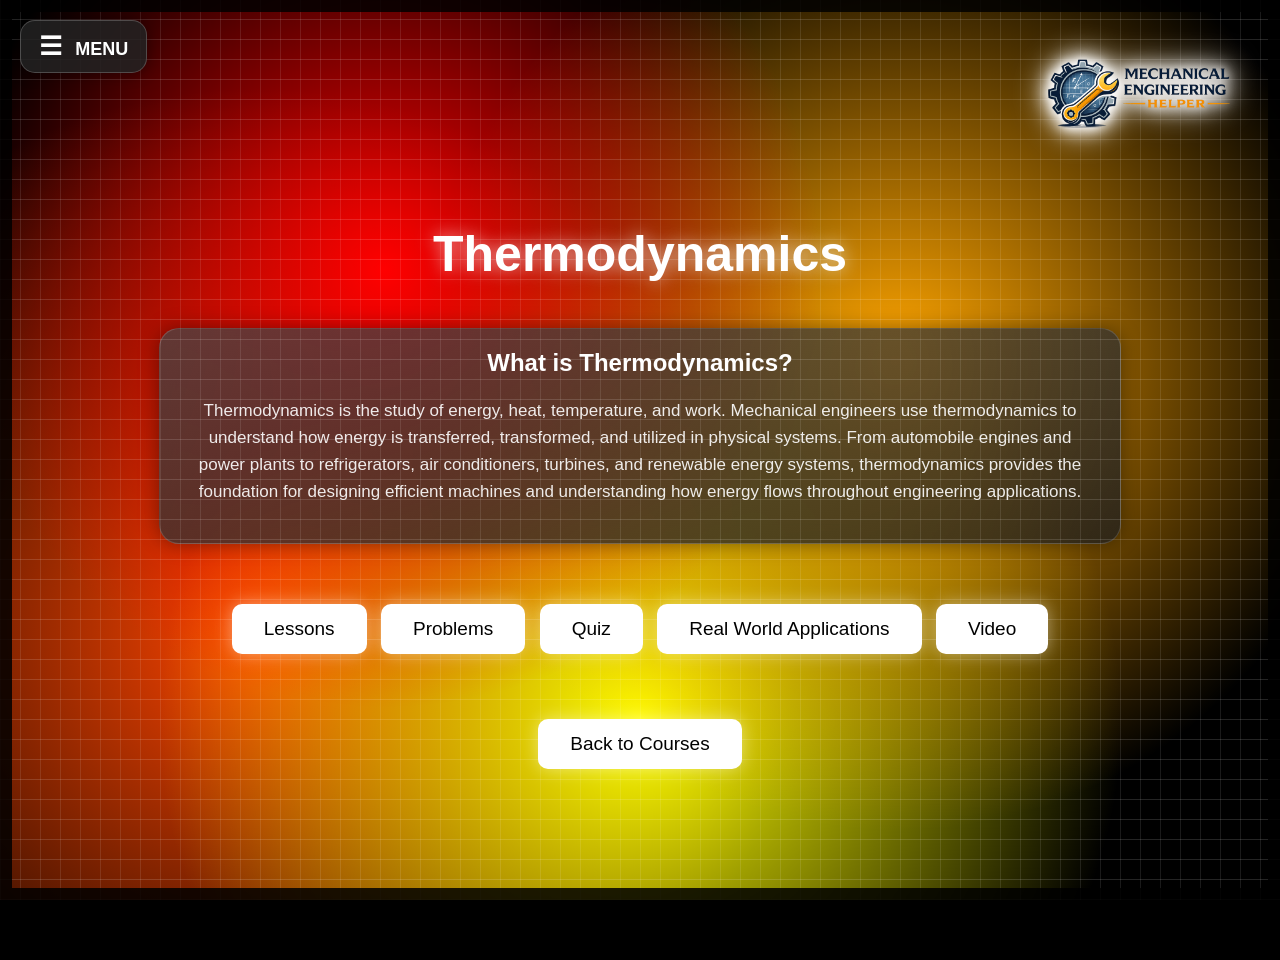
<file: thermodynamics.html>
<!DOCTYPE html>
<html lang="en">
<head>
  <meta charset="UTF-8">
  <meta name="viewport" content="width=device-width, initial-scale=1.0">
  <title>Thermodynamics - Mechanical Engineering Helper</title>
  <link rel="stylesheet" href="style.css">

  <!-- Google tag (gtag.js) -->
<script async src="https://www.googletagmanager.com/gtag/js?id=G-N9Z2PDQ677"></script>
<script>
  window.dataLayer = window.dataLayer || [];
  function gtag(){dataLayer.push(arguments);}
  gtag('js', new Date());

  gtag('config', 'G-N9Z2PDQ677');
</script>

</head>

<body>

  <!-- MENU BUTTON -->
<div class="menu-button" onclick="toggleMenu()">
  ☰ <span>MENU</span>
</div>

<!-- WEBSITE LOGO -->
<div class="logo-button">
  <a href="index.html">
    <img src="images/Mechanical Engineering Helper Logo.png"
         alt="Mechanical Engineering Helper Logo">
  </a>
</div>

<!-- SIDE MENU -->
<div id="sideMenu" class="side-menu">

  <a href="index.html">Home</a>

  <div class="courses-section">

    <div class="courses-toggle" onclick="toggleCourses()">
      ▼ Courses
    </div>

    <div id="coursesSubmenu" class="courses-submenu">

  <a href="courses.html">Courses Page</a>

  <a href="units-math.html">
    Units & Engineering Math Basics
  </a>

  <a href="statics.html">
    Statics
  </a>

  <a href="kinematics.html">
    Kinematics
  </a>

  <a href="dynamics.html">
    Dynamics
  </a>

  <a href="strength-materials.html">
    Strength of Materials
  </a>

  <a href="thermodynamics.html">
    Thermodynamics
  </a>

</div>

  </div>

  <a href="engineering-tools.html">
    Engineering Tools
  </a>

  <a href="creators-journey.html">
    Creator's Journey
  </a>

  <a href="reviews.html">
    Reviews
  </a>

  <a href="donate.html">
    Donate
  </a>

  <a href="about-me.html">
    About Me
  </a>

  <a href="references.html">
    References & Further Reading
  </a>

</div>

  <div class="ruler-frame"></div>
  <div class="background"></div>

  <div class="course-page">
  <h1>Thermodynamics</h1>

  <!-- COURSE DESCRIPTION -->
  <div class="course-description">
    <h2>What is Thermodynamics?</h2>

    <p>
      Thermodynamics is the study of energy, heat, temperature, and work.
      Mechanical engineers use thermodynamics to understand how energy is
      transferred, transformed, and utilized in physical systems. From
      automobile engines and power plants to refrigerators, air conditioners,
      turbines, and renewable energy systems, thermodynamics provides the
      foundation for designing efficient machines and understanding how energy
      flows throughout engineering applications.
    </p>
  </div>

  <!-- TAB BUTTONS -->
  <div class="tabs">
    <button onclick="showSection('lessons', this)">Lessons</button>
    <button onclick="showSection('problems', this)">Problems</button>
    <button onclick="showSection('quiz', this)">Quiz</button>
    <button onclick="showSection('real', this)">Real World Applications</button>
    <button onclick="showSection('video', this)">Video</button>
  </div>

  <div id="lessons" class="tab-content" style="display:none;">

  <div class="lesson-content">

    <h2>Introduction to Thermodynamics</h2>

    <p>
      Thermodynamics is the study of energy, heat, temperature and work.
      Mechanical engineers use thermodynamics to understand how energy moves,
      changes form and affects machines and physical systems.
    </p>

    <h3>1. What is Energy?</h3>

    <p>
      <strong>Energy</strong> is the ability to perform work or produce a change.
      Energy can exist in several different forms.
    </p>

    <ul>
      <li><strong>Thermal Energy</strong> – Energy associated with temperature.</li>
      <li><strong>Kinetic Energy</strong> – Energy caused by motion.</li>
      <li><strong>Potential Energy</strong> – Stored energy caused by position.</li>
      <li><strong>Chemical Energy</strong> – Energy stored in chemical bonds.</li>
      <li><strong>Electrical Energy</strong> – Energy associated with electric charge.</li>
    </ul>

    <p>
      Energy cannot be created or destroyed. It can only be transferred or
      converted from one form into another. This principle is known as the
      conservation of energy.
    </p>

    <h3>2. Heat and Temperature</h3>

    <p>
      Heat and temperature are related, but they do not mean the same thing.
    </p>

    <p>
      <strong>Temperature</strong> describes how hot or cold a substance is.
      Temperature is related to the average kinetic energy of the particles
      inside the substance.
    </p>

    <p>
      Common temperature units include:
    </p>

    <ul>
      <li><strong>Degrees Celsius</strong> – °C</li>
      <li><strong>Degrees Fahrenheit</strong> – °F</li>
      <li><strong>Kelvin</strong> – K</li>
    </ul>

    <p>
      Kelvin is the SI temperature unit commonly used in engineering equations.
    </p>

    <p>
      <strong>Heat</strong> is energy transferred from one object or system to
      another because of a temperature difference.
    </p>

    <p>
      Heat naturally moves from a region of higher temperature to a region of
      lower temperature.
    </p>

    <h3>3. Thermal Equilibrium</h3>

    <p>
      When two objects at different temperatures come into contact, heat moves
      from the hotter object to the colder object.
    </p>

    <p>
      Heat transfer continues until both objects reach the same temperature.
      This condition is called <strong>thermal equilibrium</strong>.
    </p>

    <h3>4. Thermodynamic Systems</h3>

    <p>
      Before analyzing a thermodynamics problem, engineers identify the
      <strong>system</strong>.
    </p>

    <p>
      A system is the object, machine or region being studied. Everything
      outside the system is called the <strong>surroundings</strong>.
    </p>

    <p>
      The real or imaginary surface separating the system from the surroundings
      is called the <strong>boundary</strong>.
    </p>

    <p>
      There are three main types of thermodynamic systems:
    </p>

    <ul>
      <li>
        <strong>Open System</strong> – Allows both mass and energy to cross
        the system boundary.
      </li>

      <li>
        <strong>Closed System</strong> – Allows energy to cross the boundary,
        but the amount of mass inside the system remains constant.
      </li>

      <li>
        <strong>Isolated System</strong> – Does not allow mass or energy to
        cross the boundary.
      </li>
    </ul>

    <p>
      Turbines, compressors and pumps are commonly analyzed as open systems.
      A sealed piston-cylinder device is commonly analyzed as a closed system.
    </p>

    <h3>5. Thermodynamic Properties</h3>

    <p>
      A <strong>property</strong> is a measurable characteristic that describes
      the condition of a thermodynamic system.
    </p>

    <p>
      Common thermodynamic properties include:
    </p>

    <ul>
      <li><strong>Pressure</strong></li>
      <li><strong>Temperature</strong></li>
      <li><strong>Volume</strong></li>
      <li><strong>Mass</strong></li>
      <li><strong>Density</strong></li>
      <li><strong>Internal Energy</strong></li>
    </ul>

    <p>
      The condition of a system at a particular moment is called its
      <strong>state</strong>.
    </p>

    <h3>6. Intensive and Extensive Properties</h3>

    <p>
      Thermodynamic properties can be classified as either intensive or
      extensive.
    </p>

    <ul>
      <li>
        <strong>Intensive Properties</strong> – Do not depend on the amount
        of matter present. Examples include temperature, pressure and density.
      </li>

      <li>
        <strong>Extensive Properties</strong> – Depend on the amount of matter
        present. Examples include mass, total volume and total internal energy.
      </li>
    </ul>

    <h3>7. Pressure</h3>

    <p>
      <strong>Pressure</strong> is the amount of force applied over a specific
      area.
    </p>

    <p><strong>Formula:</strong></p>

    <p><strong>P = F / A</strong></p>

    <ul>
      <li><strong>P</strong> = Pressure</li>
      <li><strong>F</strong> = Applied Force</li>
      <li><strong>A</strong> = Area</li>
    </ul>

    <p>
      Pressure is measured in Pascals.
    </p>

    <p>
      One Pascal is equal to one Newton per square meter.
    </p>

    <p><strong>1 Pa = 1 N/m²</strong></p>

    <h3>8. Work in Thermodynamics</h3>

    <p>
      In thermodynamics, <strong>work</strong> is a transfer of energy that
      occurs when a force causes movement.
    </p>

    <p>
      Examples of thermodynamic work include:
    </p>

    <ul>
      <li>Expanding gas pushing a piston</li>
      <li>Steam rotating a turbine shaft</li>
      <li>A compressor shaft compressing air</li>
      <li>An engine producing mechanical motion</li>
    </ul>

    <p>
      Work is represented by the symbol <strong>W</strong> and is normally
      measured in Joules.
    </p>

    <h3>9. Internal Energy</h3>

    <p>
      <strong>Internal energy</strong> is the microscopic energy stored inside
      a substance.
    </p>

    <p>
      Internal energy includes energy associated with:
    </p>

    <ul>
      <li>Molecular motion</li>
      <li>Molecular vibration</li>
      <li>Molecular rotation</li>
      <li>Interactions between particles</li>
      <li>Chemical bonds</li>
    </ul>

    <p>
      Internal energy is represented by the symbol <strong>U</strong>.
    </p>

    <h3>10. The First Law of Thermodynamics</h3>

    <p>
      The First Law of Thermodynamics applies the conservation of energy to
      thermodynamic systems.
    </p>

    <p>
      Energy entering a system must either leave the system or remain stored
      inside it.
    </p>

    <p><strong>Formula:</strong></p>

    <p><strong>ΔU = Q − W</strong></p>

    <ul>
      <li><strong>ΔU</strong> = Change in Internal Energy</li>
      <li><strong>Q</strong> = Heat Added to the System</li>
      <li><strong>W</strong> = Work Done by the System</li>
    </ul>

    <p>
      In this sign convention, heat entering the system is positive and work
      performed by the system is positive.
    </p>

    <p>
      If more heat enters the system than leaves as work, the internal energy
      of the system increases.
    </p>

    <h3>11. Specific Heat Capacity</h3>

    <p>
      <strong>Specific heat capacity</strong> describes the amount of energy
      required to raise the temperature of one kilogram of a substance by one
      degree Celsius or one Kelvin.
    </p>

    <p><strong>Formula:</strong></p>

    <p><strong>Q = mcΔT</strong></p>

    <ul>
      <li><strong>Q</strong> = Heat Transferred</li>
      <li><strong>m</strong> = Mass</li>
      <li><strong>c</strong> = Specific Heat Capacity</li>
      <li><strong>ΔT</strong> = Change in Temperature</li>
    </ul>

    <p>
      Materials with a high specific heat capacity require more energy to
      increase their temperature.
    </p>

    <h3>12. Methods of Heat Transfer</h3>

    <p>
      Heat can be transferred in three main ways:
    </p>

    <ul>
      <li>
        <strong>Conduction</strong> – Heat transfer through direct contact or
        through a material.
      </li>

      <li>
        <strong>Convection</strong> – Heat transfer caused by the movement of
        a liquid or gas.
      </li>

      <li>
        <strong>Radiation</strong> – Energy transfer through electromagnetic
        waves.
      </li>
    </ul>

    <p>
      A metal spoon becoming hot in soup is an example of conduction. Warm air
      rising from a heater is an example of convection. Energy traveling from
      the Sun to Earth is an example of radiation.
    </p>

    <h3>13. Phase Changes</h3>

    <p>
      A substance can exist as a solid, liquid or gas. A phase change occurs
      when a substance changes from one phase to another.
    </p>

    <p>
      Common phase changes include:
    </p>

    <ul>
      <li><strong>Melting</strong> – Solid to liquid</li>
      <li><strong>Freezing</strong> – Liquid to solid</li>
      <li><strong>Vaporization</strong> – Liquid to gas</li>
      <li><strong>Condensation</strong> – Gas to liquid</li>
      <li><strong>Sublimation</strong> – Solid directly to gas</li>
    </ul>

    <p>
      Energy transferred during a phase change can be calculated using:
    </p>

    <p><strong>Formula:</strong></p>

    <p><strong>Q = mL</strong></p>

    <ul>
      <li><strong>Q</strong> = Heat Transferred</li>
      <li><strong>m</strong> = Mass</li>
      <li><strong>L</strong> = Latent Heat</li>
    </ul>

    <h3>14. Efficiency</h3>

    <p>
      <strong>Efficiency</strong> compares the useful energy output of a machine
      to the amount of energy supplied to it.
    </p>

    <p><strong>Formula:</strong></p>

    <p><strong>η = Useful Energy Output / Energy Input</strong></p>

    <p>
      Efficiency is commonly expressed as a percentage.
    </p>

    <p>
      Real machines are not 100 percent efficient because some energy is
      transferred to the surroundings, often as waste heat.
    </p>

    <h3>15. Units, Conversions and Rearranged Formulas</h3>

<p>
  Thermodynamics problems often require engineers to use consistent units
  and rearrange equations to solve for different unknown values.
</p>

<h4>Common Energy Units</h4>

<ul>
  <li><strong>J</strong> = Joule, the SI unit of energy, heat and work.</li>
  <li><strong>kJ</strong> = Kilojoule.</li>
  <li><strong>1 kJ = 1,000 J</strong></li>
</ul>

<p>
  To convert Joules to kilojoules, divide by 1,000.
</p>

<p>
  To convert kilojoules to Joules, multiply by 1,000.
</p>

<h4>Common Pressure Units</h4>

<ul>
  <li><strong>Pa</strong> = Pascal.</li>
  <li><strong>kPa</strong> = Kilopascal.</li>
  <li><strong>1 Pa = 1 N/m²</strong></li>
  <li><strong>1 kPa = 1,000 Pa</strong></li>
</ul>

<p>
  To convert Pascals to kilopascals, divide by 1,000.
</p>

<p>
  To convert kilopascals to Pascals, multiply by 1,000.
</p>

<h4>Specific Heat Capacity Units</h4>

<p>
  In the equation <strong>Q = mcΔT</strong>, the standard units are:
</p>

<ul>
  <li><strong>Q</strong> = Heat transferred, measured in Joules (J)</li>
  <li><strong>m</strong> = Mass, measured in kilograms (kg)</li>
  <li>
    <strong>c</strong> = Specific heat capacity, measured in
    J/(kg·°C) or J/(kg·K)
  </li>
  <li>
    <strong>ΔT</strong> = Temperature change, measured in °C or K
  </li>
</ul>

<p>
  Temperature change can be calculated using:
</p>

<p><strong>ΔT = T<sub>final</sub> − T<sub>initial</sub></strong></p>

<h4>Latent Heat Units</h4>

<p>
  In the equation <strong>Q = mL</strong>, the standard units are:
</p>

<ul>
  <li><strong>Q</strong> = Heat transferred, measured in Joules (J)</li>
  <li><strong>m</strong> = Mass, measured in kilograms (kg)</li>
  <li><strong>L</strong> = Latent heat, measured in Joules per kilogram (J/kg)</li>
</ul>

<h4>Efficiency as a Decimal or Percentage</h4>

<p>
  Efficiency may be written as a decimal or a percentage.
</p>

<p>
  To convert a percentage to a decimal, divide by 100.
</p>

<p><strong>30% = 30 / 100 = 0.30</strong></p>

<p>
  To convert a decimal to a percentage, multiply by 100%.
</p>

<p><strong>0.35 × 100% = 35%</strong></p>

<h4>Useful Rearranged Formulas</h4>

<p>
  The equations from this lesson can be rearranged depending on the unknown
  value.
</p>

<ul>
  <li><strong>F = PA</strong> – Finds force from pressure and area.</li>
  <li><strong>A = F / P</strong> – Finds area from force and pressure.</li>
  <li><strong>Q = ΔU + W</strong> – Finds heat using the First Law.</li>
  <li><strong>W = Q − ΔU</strong> – Finds work using the First Law.</li>
  <li><strong>ΔT = Q / (mc)</strong> – Finds temperature change.</li>
  <li><strong>c = Q / (mΔT)</strong> – Finds specific heat capacity.</li>
  <li><strong>m = Q / (cΔT)</strong> – Finds mass in a specific heat problem.</li>
  <li><strong>L = Q / m</strong> – Finds latent heat.</li>
  <li><strong>m = Q / L</strong> – Finds mass during a phase change.</li>
  <li>
    <strong>Useful Energy Output = η × Energy Input</strong>
  </li>
  <li>
    <strong>Energy Input = Useful Energy Output / η</strong>
  </li>
</ul>

    <h3>16. Why Thermodynamics Matters</h3>

    <p>
      Mechanical engineers use thermodynamics to understand and improve systems
      that transfer or convert energy.
    </p>

    <p>
      Examples include:
    </p>

    <ul>
      <li>Automobile engines</li>
      <li>Aircraft engines</li>
      <li>Steam and gas turbines</li>
      <li>Power plants</li>
      <li>Refrigerators</li>
      <li>Air-conditioning systems</li>
      <li>Heat pumps</li>
      <li>Boilers</li>
      <li>Solar-energy systems</li>
      <li>Manufacturing equipment</li>
    </ul>

    <h3>17. Key Takeaways</h3>

    <ul>
      <li>Thermodynamics is the study of energy, heat, temperature and work.</li>
      <li>Energy can be transferred or converted but cannot be created or destroyed.</li>
      <li>Heat is energy transferred because of a temperature difference.</li>
      <li>Temperature describes how hot or cold a substance is.</li>
      <li>Open systems exchange mass and energy.</li>
      <li>Closed systems exchange energy but maintain a constant amount of mass.</li>
      <li>The First Law of Thermodynamics is based on conservation of energy.</li>
      <li>Specific heat capacity describes how much energy is needed to change temperature.</li>
      <li>Heat is transferred through conduction, convection and radiation.</li>
      <li>Efficiency compares useful energy output to total energy input.</li>
    </ul>

    <p>
      Thermodynamics provides the foundation for understanding engines,
      refrigeration systems, power plants, turbines and many other mechanical
      engineering technologies.
    </p>

    <section
      class="references-section"
      aria-labelledby="thermodynamics-references-heading"
    >

      <h2
        id="thermodynamics-references-heading"
        class="references-heading"
      >
        References and Further Reading
      </h2>

      <p class="references-intro">
        These sources provide additional explanations of energy, heat,
        temperature, thermodynamic systems, pressure, internal energy,
        heat transfer and the First Law of Thermodynamics.
      </p>

      <div class="references-grid">

        <article class="reference-card">
          <span class="reference-type">Engineering Textbook</span>

          <h3>Thermodynamics: An Engineering Approach</h3>

          <p class="reference-author">
            <strong>Authors:</strong> Yunus A. Çengel and Michael A. Boles
          </p>

          <p class="reference-publisher">
            <strong>Publisher:</strong> McGraw Hill
          </p>

          <div class="reference-topics">
            <strong>Related topics:</strong>

            <ul>
              <li>Energy, heat and work</li>
              <li>Thermodynamic systems</li>
              <li>Properties and state</li>
              <li>Internal energy</li>
              <li>The First Law of Thermodynamics</li>
            </ul>
          </div>

          <a
            class="reference-button"
            href="https://www.mheducation.com/highered/product/thermodynamics-an-engineering-approach-cengel.html"
            target="_blank"
            rel="noopener noreferrer"
            aria-label="Open the official McGraw Hill Thermodynamics: An Engineering Approach page"
          >
            Visit Official Source
          </a>
        </article>

        <article class="reference-card">
          <span class="reference-type">Engineering Textbook</span>

          <h3>Fundamentals of Engineering Thermodynamics</h3>

          <p class="reference-author">
            <strong>Authors:</strong> Moran, Shapiro, Boettner and Bailey
          </p>

          <p class="reference-publisher">
            <strong>Publisher:</strong> Wiley
          </p>

          <div class="reference-topics">
            <strong>Related topics:</strong>

            <ul>
              <li>Thermodynamic properties</li>
              <li>Energy analysis</li>
              <li>Heat and work</li>
              <li>Closed and open systems</li>
              <li>Engineering applications</li>
            </ul>
          </div>

          <a
            class="reference-button"
            href="https://www.wiley.com/en-gb/Fundamentals%2Bof%2BEngineering%2BThermodynamics%2C%2B9th%2BEdition-p-00027073"
            target="_blank"
            rel="noopener noreferrer"
            aria-label="Open the official Wiley Fundamentals of Engineering Thermodynamics page"
          >
            Visit Official Source
          </a>
        </article>

        <article class="reference-card">
          <span class="reference-type">Free Online Textbook</span>

          <h3>Temperature, Kinetic Theory and the Gas Laws</h3>

          <p class="reference-author">
            <strong>Organization:</strong> OpenStax
          </p>

          <p class="reference-publisher">
            <strong>Access:</strong> Free Online
          </p>

          <div class="reference-topics">
            <strong>Related topics:</strong>

            <ul>
              <li>Temperature</li>
              <li>Thermal equilibrium</li>
              <li>Gas behavior</li>
              <li>Pressure</li>
              <li>Kelvin temperature</li>
            </ul>
          </div>

          <a
            class="reference-button"
            href="https://openstax.org/books/college-physics-2e/pages/13-introduction-to-temperature-kinetic-theory-and-the-gas-laws"
            target="_blank"
            rel="noopener noreferrer"
            aria-label="Open the OpenStax temperature, kinetic theory and gas laws chapter"
          >
            Read Free Source
          </a>
        </article>

        <article class="reference-card">
          <span class="reference-type">Free Online Textbook</span>

          <h3>Heat and Heat Transfer Methods</h3>

          <p class="reference-author">
            <strong>Organization:</strong> OpenStax
          </p>

          <p class="reference-publisher">
            <strong>Access:</strong> Free Online
          </p>

          <div class="reference-topics">
            <strong>Related topics:</strong>

            <ul>
              <li>Heat transfer</li>
              <li>Specific heat capacity</li>
              <li>Conduction</li>
              <li>Convection</li>
              <li>Radiation</li>
            </ul>
          </div>

          <a
            class="reference-button"
            href="https://openstax.org/books/college-physics-2e/pages/14-introduction-to-heat-and-heat-transfer-methods"
            target="_blank"
            rel="noopener noreferrer"
            aria-label="Open the OpenStax heat and heat transfer methods chapter"
          >
            Read Free Source
          </a>
        </article>

        <article class="reference-card">
          <span class="reference-type">Free Online Textbook</span>

          <h3>Thermodynamics</h3>

          <p class="reference-author">
            <strong>Organization:</strong> OpenStax
          </p>

          <p class="reference-publisher">
            <strong>Access:</strong> Free Online
          </p>

          <div class="reference-topics">
            <strong>Related topics:</strong>

            <ul>
              <li>Internal energy</li>
              <li>The First Law of Thermodynamics</li>
              <li>Heat engines</li>
              <li>Thermodynamic processes</li>
              <li>Energy conservation</li>
            </ul>
          </div>

          <a
            class="reference-button"
            href="https://openstax.org/books/college-physics-2e/pages/15-introduction-to-thermodynamics"
            target="_blank"
            rel="noopener noreferrer"
            aria-label="Open the OpenStax thermodynamics chapter"
          >
            Read Free Source
          </a>
        </article>

        <article class="reference-card">
          <span class="reference-type">Government Reference</span>

          <h3>International System of Units</h3>

          <p class="reference-author">
            <strong>Organization:</strong>
            National Institute of Standards and Technology
          </p>

          <p class="reference-publisher">
            <strong>Abbreviation:</strong> NIST
          </p>

          <div class="reference-topics">
            <strong>Related topics:</strong>

            <ul>
              <li>Kelvin</li>
              <li>Joule</li>
              <li>Pascal</li>
              <li>SI measurement units</li>
              <li>Scientific notation</li>
            </ul>
          </div>

          <a
            class="reference-button"
            href="https://physics.nist.gov/cuu/pdf/sp330.pdf"
            target="_blank"
            rel="noopener noreferrer"
            aria-label="Open the NIST International System of Units publication"
          >
            View NIST Publication
          </a>
        </article>

      </div>

      <p class="reference-note">
        <strong>Important:</strong> Thermodynamics equations depend on the
        selected system, sign convention and assumptions. The equation
        ΔU = Q − W on this page uses the convention that heat entering the
        system and work performed by the system are positive.
      </p>

    </section>

  </div>

</div>

<div id="problems" class="tab-content" style="display:none;">

  <div class="problems-layout">

    <!-- LEFT SIDE: EXAMPLE PROBLEMS -->
    <div class="problems-content">

      <div class="lesson-content">

        <h2>Example Problems</h2>

        <p>
          These problems use only the thermodynamics concepts and formulas
          introduced on the lesson page.
        </p>

        <h3>Problem 1: Calculating Pressure</h3>

        <p>
          A gas pushes against a piston with a force of 600 N.
          The piston has an area of 0.003 m².
          Find the pressure exerted on the piston.
        </p>

        <p><strong>Step 1: Use the pressure formula</strong></p>
        <p>P = F / A</p>

        <p><strong>Step 2: Substitute the known values</strong></p>
        <p>P = 600 / 0.003</p>

        <p><strong>Step 3: Calculate</strong></p>
        <p>P = 200,000 Pa</p>

        <p><strong>Step 4: Convert to kilopascals</strong></p>
        <p>200,000 Pa ÷ 1,000 = 200 kPa</p>

        <p>
          <strong>Answer:</strong>
          The pressure exerted on the piston is 200,000 Pa, or 200 kPa.
        </p>

        <hr>

        <h3>Problem 2: Finding Force from Pressure</h3>

        <p>
          A pressure of 150,000 Pa acts on a piston with an area of 0.02 m².
          Find the force acting on the piston.
        </p>

        <p><strong>Step 1: Start with the pressure formula</strong></p>
        <p>P = F / A</p>

        <p><strong>Step 2: Rearrange the formula to solve for force</strong></p>
        <p>F = PA</p>

        <p><strong>Step 3: Substitute the known values</strong></p>
        <p>F = 150,000 × 0.02</p>

        <p><strong>Step 4: Calculate</strong></p>
        <p>F = 3,000 N</p>

        <p>
          <strong>Answer:</strong>
          The force acting on the piston is 3,000 N.
        </p>

        <hr>

        <h3>Problem 3: Finding Area from Pressure</h3>

        <p>
          A piston experiences a force of 2,500 N while the pressure acting
          on it is 500,000 Pa. Find the area of the piston.
        </p>

        <p><strong>Step 1: Start with the pressure formula</strong></p>
        <p>P = F / A</p>

        <p><strong>Step 2: Rearrange the formula to solve for area</strong></p>
        <p>A = F / P</p>

        <p><strong>Step 3: Substitute the known values</strong></p>
        <p>A = 2,500 / 500,000</p>

        <p><strong>Step 4: Calculate</strong></p>
        <p>A = 0.005 m²</p>

        <p>
          <strong>Answer:</strong>
          The area of the piston is 0.005 m².
        </p>

        <hr>

        <h3>Problem 4: Change in Internal Energy</h3>

        <p>
          A closed thermodynamic system receives 900 J of heat and performs
          350 J of work on its surroundings. Find the change in the system's
          internal energy.
        </p>

        <p><strong>Step 1: Use the First Law of Thermodynamics</strong></p>
        <p>ΔU = Q − W</p>

        <p><strong>Step 2: Identify the sign convention</strong></p>
        <p>
          Heat entering the system is positive, and work performed by the
          system is positive.
        </p>

        <p><strong>Step 3: Substitute the known values</strong></p>
        <p>ΔU = 900 − 350</p>

        <p><strong>Step 4: Calculate</strong></p>
        <p>ΔU = 550 J</p>

        <p>
          <strong>Answer:</strong>
          The internal energy of the system increases by 550 J.
        </p>

        <hr>

        <h3>Problem 5: Internal Energy When More Work Is Done</h3>

        <p>
          A gas receives 400 J of heat and performs 650 J of work.
          Find the change in its internal energy.
        </p>

        <p><strong>Step 1: Use the First Law of Thermodynamics</strong></p>
        <p>ΔU = Q − W</p>

        <p><strong>Step 2: Substitute the known values</strong></p>
        <p>ΔU = 400 − 650</p>

        <p><strong>Step 3: Calculate</strong></p>
        <p>ΔU = −250 J</p>

        <p>
          <strong>Answer:</strong>
          The change in internal energy is −250 J. The negative sign means
          the system's internal energy decreases by 250 J.
        </p>

        <hr>

        <h3>Problem 6: Finding Heat Transfer</h3>

        <p>
          A thermodynamic system has an internal energy increase of 700 J
          while performing 200 J of work. Find the amount of heat added to
          the system.
        </p>

        <p><strong>Step 1: Start with the First Law</strong></p>
        <p>ΔU = Q − W</p>

        <p><strong>Step 2: Rearrange the formula to solve for heat</strong></p>
        <p>Q = ΔU + W</p>

        <p><strong>Step 3: Substitute the known values</strong></p>
        <p>Q = 700 + 200</p>

        <p><strong>Step 4: Calculate</strong></p>
        <p>Q = 900 J</p>

        <p>
          <strong>Answer:</strong>
          A total of 900 J of heat was added to the system.
        </p>

        <hr>

        <h3>Problem 7: Finding Work Done by a System</h3>

        <p>
          A system receives 1,200 J of heat, and its internal energy increases
          by 750 J. Find the work performed by the system.
        </p>

        <p><strong>Step 1: Start with the First Law</strong></p>
        <p>ΔU = Q − W</p>

        <p><strong>Step 2: Rearrange the formula to solve for work</strong></p>
        <p>W = Q − ΔU</p>

        <p><strong>Step 3: Substitute the known values</strong></p>
        <p>W = 1,200 − 750</p>

        <p><strong>Step 4: Calculate</strong></p>
        <p>W = 450 J</p>

        <p>
          <strong>Answer:</strong>
          The system performs 450 J of work.
        </p>

        <hr>

        <h3>Problem 8: Heating a Substance</h3>

        <p>
          A 2 kg metal object has a specific heat capacity of
          500 J/(kg·°C). Its temperature increases by 15°C.
          Find the amount of heat added to the object.
        </p>

        <p><strong>Step 1: Use the specific heat formula</strong></p>
        <p>Q = mcΔT</p>

        <p><strong>Step 2: Substitute the known values</strong></p>
        <p>Q = 2 × 500 × 15</p>

        <p><strong>Step 3: Calculate</strong></p>
        <p>Q = 15,000 J</p>

        <p><strong>Step 4: Convert to kilojoules</strong></p>
        <p>15,000 J ÷ 1,000 = 15 kJ</p>

        <p>
          <strong>Answer:</strong>
          The object receives 15,000 J, or 15 kJ, of heat.
        </p>

        <hr>

        <h3>Problem 9: Finding Temperature Change</h3>

        <p>
          A 4 kg substance receives 24,000 J of heat.
          Its specific heat capacity is 1,000 J/(kg·°C).
          Find its temperature change.
        </p>

        <p><strong>Step 1: Start with the specific heat formula</strong></p>
        <p>Q = mcΔT</p>

        <p>
          <strong>Step 2: Rearrange the formula to solve for temperature change</strong>
        </p>
        <p>ΔT = Q / (mc)</p>

        <p><strong>Step 3: Substitute the known values</strong></p>
        <p>ΔT = 24,000 / (4 × 1,000)</p>

        <p><strong>Step 4: Calculate the denominator</strong></p>
        <p>4 × 1,000 = 4,000</p>

        <p><strong>Step 5: Calculate the temperature change</strong></p>
        <p>ΔT = 24,000 / 4,000</p>
        <p>ΔT = 6°C</p>

        <p>
          <strong>Answer:</strong>
          The temperature of the substance increases by 6°C.
        </p>

        <hr>

        <h3>Problem 10: Finding Specific Heat Capacity</h3>

        <p>
          A 3 kg object receives 18,000 J of heat and increases in temperature
          by 20°C. Find its specific heat capacity.
        </p>

        <p><strong>Step 1: Start with the specific heat formula</strong></p>
        <p>Q = mcΔT</p>

        <p>
          <strong>Step 2: Rearrange the formula to solve for specific heat capacity</strong>
        </p>
        <p>c = Q / (mΔT)</p>

        <p><strong>Step 3: Substitute the known values</strong></p>
        <p>c = 18,000 / (3 × 20)</p>

        <p><strong>Step 4: Calculate the denominator</strong></p>
        <p>3 × 20 = 60</p>

        <p><strong>Step 5: Calculate</strong></p>
        <p>c = 18,000 / 60</p>
        <p>c = 300 J/(kg·°C)</p>

        <p>
          <strong>Answer:</strong>
          The specific heat capacity is 300 J/(kg·°C).
        </p>

        <hr>

        <h3>Problem 11: Energy During a Phase Change</h3>

        <p>
          A 2 kg substance changes phase. Its latent heat is 225,000 J/kg.
          Find the energy required for the phase change.
        </p>

        <p><strong>Step 1: Use the latent heat formula</strong></p>
        <p>Q = mL</p>

        <p><strong>Step 2: Substitute the known values</strong></p>
        <p>Q = 2 × 225,000</p>

        <p><strong>Step 3: Calculate</strong></p>
        <p>Q = 450,000 J</p>

        <p><strong>Step 4: Convert to kilojoules</strong></p>
        <p>450,000 J ÷ 1,000 = 450 kJ</p>

        <p>
          <strong>Answer:</strong>
          The phase change requires 450,000 J, or 450 kJ, of energy.
        </p>

        <hr>

        <h3>Problem 12: Finding Latent Heat</h3>

        <p>
          A 0.5 kg substance requires 100,000 J of energy to complete a
          phase change. Find its latent heat.
        </p>

        <p><strong>Step 1: Start with the latent heat formula</strong></p>
        <p>Q = mL</p>

        <p><strong>Step 2: Rearrange the formula to solve for latent heat</strong></p>
        <p>L = Q / m</p>

        <p><strong>Step 3: Substitute the known values</strong></p>
        <p>L = 100,000 / 0.5</p>

        <p><strong>Step 4: Calculate</strong></p>
        <p>L = 200,000 J/kg</p>

        <p>
          <strong>Answer:</strong>
          The latent heat of the substance is 200,000 J/kg.
        </p>

        <hr>

        <h3>Problem 13: Calculating Efficiency</h3>

        <p>
          A machine receives 5,000 J of energy and produces 1,750 J of useful
          energy output. Find the machine's efficiency.
        </p>

        <p><strong>Step 1: Use the efficiency formula</strong></p>
        <p>η = Useful Energy Output / Energy Input</p>

        <p><strong>Step 2: Substitute the known values</strong></p>
        <p>η = 1,750 / 5,000</p>

        <p><strong>Step 3: Calculate the decimal efficiency</strong></p>
        <p>η = 0.35</p>

        <p><strong>Step 4: Convert the decimal to a percentage</strong></p>
        <p>Efficiency = 0.35 × 100%</p>
        <p>Efficiency = 35%</p>

        <p>
          <strong>Answer:</strong>
          The machine is 35% efficient.
        </p>

        <hr>

        <h3>Problem 14: Finding Useful Energy Output</h3>

        <p>
          A heat engine receives 8,000 J of energy and operates at an
          efficiency of 30%. Find its useful energy output.
        </p>

        <p><strong>Step 1: Convert the percentage to a decimal</strong></p>
        <p>30% = 0.30</p>

        <p><strong>Step 2: Start with the efficiency formula</strong></p>
        <p>η = Useful Energy Output / Energy Input</p>

        <p>
          <strong>Step 3: Rearrange the formula to solve for useful energy output</strong>
        </p>
        <p>Useful Energy Output = η × Energy Input</p>

        <p><strong>Step 4: Substitute the known values</strong></p>
        <p>Useful Energy Output = 0.30 × 8,000</p>

        <p><strong>Step 5: Calculate</strong></p>
        <p>Useful Energy Output = 2,400 J</p>

        <p>
          <strong>Answer:</strong>
          The heat engine produces 2,400 J of useful energy.
        </p>

        <hr>

        <h3>Problem 15: Finding Energy Input</h3>

        <p>
          A machine produces 3,000 J of useful energy and has an efficiency
          of 60%. Find the total energy supplied to the machine.
        </p>

        <p><strong>Step 1: Convert the percentage to a decimal</strong></p>
        <p>60% = 0.60</p>

        <p><strong>Step 2: Start with the efficiency formula</strong></p>
        <p>η = Useful Energy Output / Energy Input</p>

        <p>
          <strong>Step 3: Rearrange the formula to solve for energy input</strong>
        </p>
        <p>Energy Input = Useful Energy Output / η</p>

        <p><strong>Step 4: Substitute the known values</strong></p>
        <p>Energy Input = 3,000 / 0.60</p>

        <p><strong>Step 5: Calculate</strong></p>
        <p>Energy Input = 5,000 J</p>

        <p>
          <strong>Answer:</strong>
          The machine receives 5,000 J of energy.
        </p>

      </div>

    </div>

    <!-- RIGHT SIDE: FORMULA SHEET -->
    <div class="formula-sheet">

      <h3>Thermodynamics Formula Sheet</h3>

      <p>
        <strong>Pressure:</strong><br>
        P = F / A<br>
        P = Pressure (Pa or N/m²)<br>
        F = Force acting on the surface (N)<br>
        A = Area over which the force acts (m²)<br>
        <em>Units:</em> N / m² = Pa
      </p>

      <p>
        <strong>Force from Pressure:</strong><br>
        F = PA<br>
        F = Force (N)<br>
        P = Pressure (Pa or N/m²)<br>
        A = Area (m²)<br>
        <em>Units:</em> N/m² × m² = N
      </p>

      <p>
        <strong>Area from Pressure:</strong><br>
        A = F / P<br>
        A = Area (m²)<br>
        F = Force (N)<br>
        P = Pressure (Pa or N/m²)<br>
        <em>Units:</em> N ÷ N/m² = m²
      </p>

      <p>
        <strong>First Law of Thermodynamics:</strong><br>
        ΔU = Q − W<br>
        ΔU = Change in Internal Energy (J)<br>
        Q = Heat added to the system (J)<br>
        W = Work performed by the system (J)<br>
        <em>Units:</em> J − J = J
      </p>

      <p>
        <strong>Heat from the First Law:</strong><br>
        Q = ΔU + W<br>
        Q = Heat added to the system (J)<br>
        ΔU = Change in Internal Energy (J)<br>
        W = Work performed by the system (J)<br>
        <em>Units:</em> J + J = J
      </p>

      <p>
        <strong>Work from the First Law:</strong><br>
        W = Q − ΔU<br>
        W = Work performed by the system (J)<br>
        Q = Heat added to the system (J)<br>
        ΔU = Change in Internal Energy (J)<br>
        <em>Units:</em> J − J = J
      </p>

      <p>
        <strong>Specific Heat:</strong><br>
        Q = mcΔT<br>
        Q = Heat transferred (J)<br>
        m = Mass of the substance (kg)<br>
        c = Specific heat capacity (J/(kg·°C) or J/(kg·K))<br>
        ΔT = Temperature change (°C or K)<br>
        <em>Units:</em>
        kg × J/(kg·°C) × °C = J
      </p>

      <p>
        <strong>Temperature Change:</strong><br>
        ΔT = Q / (mc)<br>
        ΔT = Temperature change (°C or K)<br>
        Q = Heat transferred (J)<br>
        m = Mass (kg)<br>
        c = Specific heat capacity (J/(kg·°C) or J/(kg·K))<br>
        <em>Units:</em>
        J ÷ [kg × J/(kg·°C)] = °C
      </p>

      <p>
        <strong>Specific Heat Capacity:</strong><br>
        c = Q / (mΔT)<br>
        c = Specific heat capacity (J/(kg·°C) or J/(kg·K))<br>
        Q = Heat transferred (J)<br>
        m = Mass (kg)<br>
        ΔT = Temperature change (°C or K)<br>
        <em>Units:</em>
        J ÷ (kg × °C) = J/(kg·°C)
      </p>

      <p>
        <strong>Mass from Specific Heat:</strong><br>
        m = Q / (cΔT)<br>
        m = Mass (kg)<br>
        Q = Heat transferred (J)<br>
        c = Specific heat capacity (J/(kg·°C) or J/(kg·K))<br>
        ΔT = Temperature change (°C or K)<br>
        <em>Units:</em>
        J ÷ [J/(kg·°C) × °C] = kg
      </p>

      <p>
        <strong>Phase Change Energy:</strong><br>
        Q = mL<br>
        Q = Heat transferred during the phase change (J)<br>
        m = Mass of the substance (kg)<br>
        L = Latent heat of the substance (J/kg)<br>
        <em>Units:</em> kg × J/kg = J
      </p>

      <p>
        <strong>Latent Heat:</strong><br>
        L = Q / m<br>
        L = Latent heat (J/kg)<br>
        Q = Heat transferred during the phase change (J)<br>
        m = Mass of the substance (kg)<br>
        <em>Units:</em> J ÷ kg = J/kg
      </p>

      <p>
        <strong>Mass During a Phase Change:</strong><br>
        m = Q / L<br>
        m = Mass of the substance (kg)<br>
        Q = Heat transferred during the phase change (J)<br>
        L = Latent heat (J/kg)<br>
        <em>Units:</em> J ÷ J/kg = kg
      </p>

      <p>
        <strong>Efficiency as a Decimal:</strong><br>
        η = E<sub>useful</sub> / E<sub>input</sub><br>
        η = Efficiency as a decimal (no unit)<br>
        E<sub>useful</sub> = Useful energy output (J)<br>
        E<sub>input</sub> = Total energy input (J)<br>
        <em>Units:</em> J / J = no unit
      </p>

      <p>
        <strong>Efficiency as a Percentage:</strong><br>
        Efficiency (%) =
        (E<sub>useful</sub> / E<sub>input</sub>) × 100%<br>
        E<sub>useful</sub> = Useful energy output (J)<br>
        E<sub>input</sub> = Total energy input (J)<br>
        <em>Units:</em> J / J × 100% = %
      </p>

      <p>
        <strong>Useful Energy Output:</strong><br>
        E<sub>useful</sub> = ηE<sub>input</sub><br>
        E<sub>useful</sub> = Useful energy output (J)<br>
        η = Efficiency written as a decimal (no unit)<br>
        E<sub>input</sub> = Total energy input (J)<br>
        <em>Units:</em> no unit × J = J
      </p>

      <p>
        <strong>Energy Input:</strong><br>
        E<sub>input</sub> = E<sub>useful</sub> / η<br>
        E<sub>input</sub> = Total energy input (J)<br>
        E<sub>useful</sub> = Useful energy output (J)<br>
        η = Efficiency written as a decimal (no unit)<br>
        <em>Units:</em> J ÷ no unit = J
      </p>

      <p>
        <strong>Temperature Difference:</strong><br>
        ΔT = T<sub>final</sub> − T<sub>initial</sub><br>
        ΔT = Temperature change (°C or K)<br>
        T<sub>final</sub> = Final temperature (°C or K)<br>
        T<sub>initial</sub> = Initial temperature (°C or K)<br>
        <em>Units:</em> °C − °C = °C, or K − K = K
      </p>

      <p>
        <strong>Common Energy Conversion:</strong><br>
        1 kJ = 1,000 J<br>
        kJ = Kilojoule<br>
        J = Joule
      </p>

      <p>
        <strong>Common Pressure Conversion:</strong><br>
        1 kPa = 1,000 Pa<br>
        kPa = Kilopascal<br>
        Pa = Pascal
      </p>

      <p>
        <strong>Important Sign Convention:</strong><br>
        For ΔU = Q − W:<br>
        Positive Q means heat enters the system.<br>
        Negative Q means heat leaves the system.<br>
        Positive W means the system performs work.<br>
        Negative W means work is performed on the system.
      </p>

    </div>

  </div>

</div>

<div id="quiz" class="tab-content" style="display:none;">
  <h2>Thermodynamics Quiz</h2>

  <button
  type="button"
  onclick="openFullQuiz()"
  class="quiz-btn quiz-start-btn"
>
  Randomized 100-Question Quiz
</button>

<button
  type="button"
  onclick="openShortQuiz()"
  class="quiz-btn quiz-start-btn"
>
  Randomized 10-Question Quiz
</button>

  <p class="quiz-warning">
    Warning: Once you select an answer, click the "Check Answer" button to lock in your response.
    Answers that are not checked before submitting the quiz will NOT count, and unanswered questions
    will be marked wrong.
  </p>

  <div id="quiz-panel" class="quiz-panel">
    <h3 id="quiz-set-title"></h3>
    <div id="quiz-container"></div>
  </div>
</div>

<div id="real" class="tab-content" style="display:none;">
  <div class="lesson-content">

    <h2>Real World Applications of Thermodynamics</h2>

    <p>
      Thermodynamics is used whenever engineers study how energy, heat,
      temperature, pressure, and work move through or affect a system.
      It helps engineers design engines, refrigeration systems, turbines,
      power plants, heating systems, and many other machines that transfer
      or convert energy.
    </p>

    <hr>

    <h3>1. Automobile Engines</h3>
    <p>
      Automobile engines convert chemical energy from fuel into thermal energy
      and then into mechanical work. Engineers study combustion, pressure,
      temperature, and efficiency to improve engine performance.
    </p>
    <p><strong>Concepts used:</strong></p>
    <ul>
      <li><strong>Chemical energy:</strong> energy stored in fuel.</li>
      <li><strong>Heat and work:</strong> combustion produces heat that helps move pistons.</li>
      <li><strong>Efficiency:</strong> compares useful mechanical output to energy input.</li>
    </ul>

    <hr>

    <h3>2. Refrigerators</h3>
    <p>
      Refrigerators remove heat from the inside compartment and transfer it
      to the surrounding room. A refrigerant circulates through the system
      and changes pressure, temperature, and phase.
    </p>
    <p><strong>Concepts used:</strong></p>
    <ul>
      <li><strong>Heat transfer:</strong> heat moves out of the refrigerated space.</li>
      <li><strong>Phase changes:</strong> refrigerant evaporates and condenses.</li>
      <li><strong>Work:</strong> the compressor uses energy to move and compress the refrigerant.</li>
    </ul>

    <hr>

    <h3>3. Air-Conditioning Systems</h3>
    <p>
      Air-conditioning systems cool buildings by removing heat from indoor air
      and releasing it outdoors. Engineers design these systems to control
      temperature while using as little energy as possible.
    </p>
    <p><strong>Concepts used:</strong></p>
    <ul>
      <li><strong>Convection:</strong> moving air carries heat through the building.</li>
      <li><strong>Heat transfer:</strong> heat moves from indoor air to the refrigerant.</li>
      <li><strong>Efficiency:</strong> determines how effectively the system uses electricity.</li>
    </ul>

    <hr>

    <h3>4. Power Plants</h3>
    <p>
      Many power plants convert thermal energy into mechanical work and then
      into electrical energy. Heat may be used to produce steam that rotates
      a turbine connected to a generator.
    </p>
    <p><strong>Concepts used:</strong></p>
    <ul>
      <li><strong>Energy conversion:</strong> thermal energy becomes mechanical and electrical energy.</li>
      <li><strong>Work:</strong> expanding steam rotates the turbine.</li>
      <li><strong>Efficiency:</strong> measures how much input energy becomes useful electrical output.</li>
    </ul>

    <hr>

    <h3>5. Steam and Gas Turbines</h3>
    <p>
      Turbines use high-energy fluids such as steam or hot gas to rotate blades
      and produce shaft work. Engineers analyze the energy entering and leaving
      the turbine to improve performance.
    </p>
    <p><strong>Concepts used:</strong></p>
    <ul>
      <li><strong>Open systems:</strong> mass and energy flow through the turbine.</li>
      <li><strong>Work:</strong> the moving fluid turns the turbine shaft.</li>
      <li><strong>Internal energy:</strong> the fluid's stored microscopic energy changes.</li>
    </ul>

    <hr>

    <h3>6. Heat Pumps</h3>
    <p>
      Heat pumps transfer heat from one location to another. They can move heat
      into a building during cold weather and remove heat during warm weather.
    </p>
    <p><strong>Concepts used:</strong></p>
    <ul>
      <li><strong>Heat transfer:</strong> energy moves between indoor and outdoor spaces.</li>
      <li><strong>Work input:</strong> a compressor requires electrical energy.</li>
      <li><strong>Phase changes:</strong> refrigerant evaporates and condenses during operation.</li>
    </ul>

    <hr>

    <h3>7. Boilers and Water Heaters</h3>
    <p>
      Boilers and water heaters transfer energy from fuel or electricity into
      water. The added heat raises the water temperature or changes liquid water
      into steam.
    </p>
    <p><strong>Concepts used:</strong></p>
    <ul>
      <li><strong>Specific heat capacity:</strong> determines the energy needed to raise water temperature.</li>
      <li><strong>Conduction and convection:</strong> transfer heat through the system.</li>
      <li><strong>Phase change:</strong> additional energy can convert water into steam.</li>
    </ul>

    <hr>

    <h3>8. Aircraft and Rocket Engines</h3>
    <p>
      Aircraft and rocket engines release energy through combustion and use
      expanding gases to produce thrust. Engineers study high temperatures,
      pressures, heat transfer, and energy efficiency.
    </p>
    <p><strong>Concepts used:</strong></p>
    <ul>
      <li><strong>Chemical energy:</strong> fuel stores energy before combustion.</li>
      <li><strong>Thermal energy:</strong> combustion creates extremely hot gases.</li>
      <li><strong>Work and energy conversion:</strong> expanding gases help produce thrust.</li>
    </ul>

    <hr>

    <h3>9. Solar-Energy Systems</h3>
    <p>
      Solar thermal systems collect radiation from the Sun and use it to heat
      water, air, or another working fluid. Engineers design collectors and
      storage systems to capture and use this energy efficiently.
    </p>
    <p><strong>Concepts used:</strong></p>
    <ul>
      <li><strong>Radiation:</strong> energy travels from the Sun through electromagnetic waves.</li>
      <li><strong>Heat transfer:</strong> collected energy heats a working fluid.</li>
      <li><strong>Thermal storage:</strong> energy may be stored for later use.</li>
    </ul>

    <hr>

    <h3>10. Manufacturing and Industrial Equipment</h3>
    <p>
      Manufacturing processes often involve heating, cooling, melting,
      freezing, drying, or compressing materials. Engineers use thermodynamics
      to control temperatures and energy use during production.
    </p>
    <p><strong>Concepts used:</strong></p>
    <ul>
      <li><strong>Specific heat capacity:</strong> predicts energy needed for temperature changes.</li>
      <li><strong>Phase changes:</strong> materials may melt, solidify, or vaporize.</li>
      <li><strong>Efficiency:</strong> helps reduce wasted energy and operating costs.</li>
    </ul>

    <hr>

    <h3>11. Computer and Electronics Cooling</h3>
    <p>
      Computers and electronic devices produce heat while operating.
      Engineers use fans, heat sinks, cooling liquids, and thermal materials
      to prevent components from overheating.
    </p>
    <p><strong>Concepts used:</strong></p>
    <ul>
      <li><strong>Conduction:</strong> heat moves from components into heat sinks.</li>
      <li><strong>Convection:</strong> moving air or liquid carries heat away.</li>
      <li><strong>Thermal equilibrium:</strong> temperatures move toward a balanced condition.</li>
    </ul>

    <hr>

    <h3>12. Building Insulation</h3>
    <p>
      Insulation slows heat transfer between a building and the outdoor
      environment. Engineers select materials that help buildings remain
      warmer in winter and cooler in summer.
    </p>
    <p><strong>Concepts used:</strong></p>
    <ul>
      <li><strong>Conduction:</strong> insulation reduces heat flow through walls and roofs.</li>
      <li><strong>Convection:</strong> sealed spaces reduce moving-air heat transfer.</li>
      <li><strong>Efficiency:</strong> less energy is needed for heating and cooling.</li>
    </ul>

    <hr>

    <h3>13. Piston-Cylinder Devices</h3>
    <p>
      Piston-cylinder devices are used in engines, compressors, and laboratory
      equipment. A gas inside the cylinder can expand or compress while heat
      and work are transferred.
    </p>
    <p><strong>Concepts used:</strong></p>
    <ul>
      <li><strong>Closed systems:</strong> the contained mass may remain constant.</li>
      <li><strong>Pressure:</strong> gas pressure acts on the piston area.</li>
      <li><strong>Work:</strong> piston movement transfers mechanical energy.</li>
    </ul>

    <hr>

    <h3>14. Food Storage and Cooking</h3>
    <p>
      Cooking and food storage both involve thermodynamics. Ovens transfer heat
      into food, while refrigerators and freezers remove heat to slow spoilage.
    </p>
    <p><strong>Concepts used:</strong></p>
    <ul>
      <li><strong>Conduction:</strong> heat moves through cookware and food.</li>
      <li><strong>Convection:</strong> moving air or water transfers heat.</li>
      <li><strong>Phase changes:</strong> water may freeze, melt, or vaporize.</li>
    </ul>

    <hr>

    <h3>15. Future Experiment Demonstrations</h3>
    <p>
      This section can later include your own demonstrations, such as comparing
      how quickly different materials heat up, observing conduction through
      metal, measuring cooling over time, or testing insulation materials.
    </p>
    <p><strong>Concepts used:</strong></p>
    <ul>
      <li><strong>Specific heat capacity:</strong> different materials heat at different rates.</li>
      <li><strong>Heat transfer:</strong> energy moves through conduction, convection, and radiation.</li>
      <li><strong>Thermal equilibrium:</strong> objects gradually approach the same temperature.</li>
    </ul>

  </div>
</div>

<div id="video" class="tab-content" style="display:none;">
  <div class="lesson-content">

    <h2>Thermodynamics Experiment Video</h2>

    <p>
      This video demonstrates thermodynamics by showing how heat naturally
      transfers from a hotter object to a colder object until both reach the
      same temperature. Using only two cups of water and a thermometer,
      this simple experiment illustrates heat transfer and thermal equilibrium.
    </p>

    <div class="video-container">

  <iframe
    width="800"
    height="450"
    src="https://www.youtube.com/embed/7oz0heVOaJA"
    title="Thermodynamics Experiment"
    frameborder="0"
    allowfullscreen>
  </iframe>

</div>

    <h3>Experiment Idea</h3>
    <p>
      Fill one cup with warm water and
      another cup with cold water.
      Pour the two cups together,
      stir the mixture, and measure the final temperature. The water should
      settle somewhere in between, demonstrating that heat
      naturally transfers from the warmer water to the cooler water until
      thermal equilibrium is reached.
    </p>

    <h3>Concepts Demonstrated</h3>
    <ul>
      <li>Heat naturally flows from a higher-temperature object to a lower-temperature object.</li>
      <li>Temperature changes as energy is transferred between the two cups of water.</li>
      <li>The final temperature settles between the two starting temperatures.</li>
      <li>Thermal equilibrium occurs when both portions of water reach the same temperature.</li>
      <li>Thermodynamics explains how energy is transferred without being created or destroyed.</li>
    </ul>

  </div>
</div>

      <!-- BACK BUTTON -->
    <a href="courses.html">
      <button class="back-button">Back to Courses</button>
    </a>

  </div>

  <!-- JAVASCRIPT -->
  <script>
function showSection(id, button) {
  const section = document.getElementById(id);
  const isOpen = section.style.display === "block";

  // Hide all tab sections
  document.querySelectorAll(".tab-content").forEach(s => {
    s.style.display = "none";
  });

  // Remove active class from tab buttons
  document.querySelectorAll(".tabs button").forEach(btn => {
    btn.classList.remove("active");
  });

  // Reset quiz when changing tabs
  const quizPanel = document.getElementById("quiz-panel");
  const quizContainer = document.getElementById("quiz-container");
  const quizStartButtons =
  document.querySelectorAll("#quiz .quiz-start-btn");

  if (quizPanel) {
    quizPanel.classList.remove("open");
  }

  if (quizContainer) {
    quizContainer.innerHTML = "";
  }

  quizStartButtons.forEach(btn => {
  btn.style.display = "inline-block";
});

  // Open clicked tab if it was closed
  if (!isOpen) {
    section.style.display = "block";
    button.classList.add("active");
  }
}
</script>

<script>
let currentQuestionIndex = 0;
let allQuestions = [];
let answeredQuestions = {};
let currentQuizMode = "";

const quizQuestions = [
  {
  q:"What is thermodynamics the study of?",
  choices:["Energy, heat, temperature, and work","Only forces and motion","Only material strength","Only electrical circuits"],
  answer:0,
  explanation:"Thermodynamics is the study of energy, heat, temperature, and work."
},

{
  q:"Why do mechanical engineers study thermodynamics?",
  choices:["To understand how energy moves, changes form, and affects machines","To study only stationary structures","To measure only distance and speed","To analyze only chemical reactions"],
  answer:0,
  explanation:"Mechanical engineers use thermodynamics to understand how energy moves, changes form, and affects machines and physical systems."
},

{
  q:"What is energy?",
  choices:["The ability to perform work or produce a change","The amount of mass in an object","The force divided by area","The movement of heat only"],
  answer:0,
  explanation:"Energy is defined as the ability to perform work or produce a change."
},

{
  q:"Which type of energy is associated with temperature?",
  choices:["Thermal energy","Kinetic energy","Potential energy","Electrical energy"],
  answer:0,
  explanation:"Thermal energy is the form of energy associated with temperature."
},

{
  q:"Which type of energy is caused by motion?",
  choices:["Kinetic energy","Thermal energy","Chemical energy","Potential energy"],
  answer:0,
  explanation:"Kinetic energy is energy caused by motion."
},

{
  q:"Which type of energy is stored because of position?",
  choices:["Potential energy","Kinetic energy","Thermal energy","Electrical energy"],
  answer:0,
  explanation:"Potential energy is stored energy caused by an object's position."
},

{
  q:"Which type of energy is stored in chemical bonds?",
  choices:["Chemical energy","Kinetic energy","Potential energy","Thermal energy"],
  answer:0,
  explanation:"Chemical energy is energy stored in chemical bonds."
},

{
  q:"Which type of energy is associated with electric charge?",
  choices:["Electrical energy","Potential energy","Thermal energy","Kinetic energy"],
  answer:0,
  explanation:"Electrical energy is associated with electric charge."
},

{
  q:"What does the conservation of energy principle state?",
  choices:["Energy cannot be created or destroyed","Energy can only be destroyed","Energy cannot change form","Energy always becomes heat"],
  answer:0,
  explanation:"The conservation of energy states that energy cannot be created or destroyed."
},

{
  q:"What can happen to energy even though it cannot be created or destroyed?",
  choices:["It can be transferred or converted","It can disappear completely","It can lose all value","It can become mass only"],
  answer:0,
  explanation:"Energy can be transferred from one place to another or converted from one form into another."
},

{
  q:"What does temperature describe?",
  choices:["How hot or cold a substance is","The total heat inside a system","The pressure of a substance only","The mass of a substance"],
  answer:0,
  explanation:"Temperature describes how hot or cold a substance is."
},

{
  q:"Temperature is related to what property of particles?",
  choices:["Their average kinetic energy","Their total mass only","Their chemical bonds only","Their electrical charge only"],
  answer:0,
  explanation:"Temperature is related to the average kinetic energy of the particles inside a substance."
},

{
  q:"Which temperature unit is the SI unit commonly used in engineering equations?",
  choices:["Kelvin","Fahrenheit","Celsius only","Joule"],
  answer:0,
  explanation:"Kelvin is the SI temperature unit commonly used in engineering equations."
},

{
  q:"What is heat?",
  choices:["Energy transferred because of a temperature difference","The same thing as temperature","Stored energy caused by position","Force applied over an area"],
  answer:0,
  explanation:"Heat is energy transferred from one object or system to another because of a temperature difference."
},

{
  q:"In which direction does heat naturally move?",
  choices:["From higher temperature to lower temperature","From lower temperature to higher temperature","Only upward","Only through solids"],
  answer:0,
  explanation:"Heat naturally moves from a region of higher temperature to a region of lower temperature."
},

{
  q:"What happens when two objects at different temperatures come into contact?",
  choices:["Heat moves from the hotter object to the colder object","Heat moves from the colder object to the hotter object","Both objects immediately lose all energy","No energy transfer occurs"],
  answer:0,
  explanation:"When objects at different temperatures touch, heat moves from the hotter object to the colder object."
},

{
  q:"What is thermal equilibrium?",
  choices:["The condition when two objects reach the same temperature","The condition when all energy disappears","The point when pressure becomes zero","The point when mass stops moving"],
  answer:0,
  explanation:"Thermal equilibrium occurs when heat transfer continues until both objects reach the same temperature."
},

{
  q:"What is a thermodynamic system?",
  choices:["The object, machine, or region being studied","Everything outside the area being studied","Only the boundary of a machine","The temperature of a substance"],
  answer:0,
  explanation:"A thermodynamic system is the object, machine, or region selected for study."
},

{
  q:"What are the surroundings in thermodynamics?",
  choices:["Everything outside the system","Everything inside the system","Only the system boundary","Only the air around a machine"],
  answer:0,
  explanation:"The surroundings are everything outside the thermodynamic system."
},

{
  q:"What is the boundary of a thermodynamic system?",
  choices:["The real or imaginary surface separating the system from the surroundings","The total mass inside the system","The temperature of the surroundings","The pressure inside the system"],
  answer:0,
  explanation:"The boundary is the real or imaginary surface that separates the system from its surroundings."
}, 

  {
  q:"What does an open thermodynamic system allow to cross its boundary?",
  choices:["Both mass and energy","Energy only","Mass only","Neither mass nor energy"],
  answer:0,
  explanation:"An open system allows both mass and energy to cross the system boundary."
},

{
  q:"What does a closed thermodynamic system allow to cross its boundary?",
  choices:["Energy, but not mass","Mass, but not energy","Both mass and energy","Neither mass nor energy"],
  answer:0,
  explanation:"A closed system allows energy to cross the boundary, but the amount of mass inside remains constant."
},

{
  q:"What does an isolated thermodynamic system allow to cross its boundary?",
  choices:["Neither mass nor energy","Energy only","Mass only","Both mass and energy"],
  answer:0,
  explanation:"An isolated system does not allow mass or energy to cross its boundary."
},

{
  q:"Which devices are commonly analyzed as open systems?",
  choices:["Turbines, compressors, and pumps","Sealed containers only","Books and tables","Rulers and calipers"],
  answer:0,
  explanation:"The lesson states that turbines, compressors, and pumps are commonly analyzed as open systems."
},

{
  q:"Which device is commonly analyzed as a closed system?",
  choices:["A sealed piston-cylinder device","A turbine with flowing steam","A pump moving water","An open air vent"],
  answer:0,
  explanation:"A sealed piston-cylinder device is commonly analyzed as a closed system because its mass remains contained."
},

{
  q:"What is a thermodynamic property?",
  choices:["A measurable characteristic describing a system's condition","A force acting on a moving object","A type of chemical reaction","A drawing of a system"],
  answer:0,
  explanation:"A thermodynamic property is a measurable characteristic that describes the condition of a system."
},

{
  q:"Which of the following is a thermodynamic property?",
  choices:["Pressure","Color only","Acceleration only","Force direction only"],
  answer:0,
  explanation:"Pressure is one of the common thermodynamic properties listed in the lesson."
},

{
  q:"What is the condition of a thermodynamic system at a particular moment called?",
  choices:["State","Boundary","Surroundings","Efficiency"],
  answer:0,
  explanation:"The condition of a thermodynamic system at a particular moment is called its state."
},

{
  q:"What is an intensive property?",
  choices:["A property that does not depend on the amount of matter","A property that always increases with mass","A property that measures only energy","A property that cannot be measured"],
  answer:0,
  explanation:"An intensive property does not depend on the amount of matter present."
},

{
  q:"Which of the following is an intensive property?",
  choices:["Temperature","Mass","Total volume","Total internal energy"],
  answer:0,
  explanation:"Temperature is intensive because it does not depend on how much matter is present."
},

{
  q:"What is an extensive property?",
  choices:["A property that depends on the amount of matter","A property that never changes","A property that only measures pressure","A property with no units"],
  answer:0,
  explanation:"An extensive property depends on the amount of matter present."
},

{
  q:"Which of the following is an extensive property?",
  choices:["Mass","Temperature","Pressure","Density"],
  answer:0,
  explanation:"Mass is extensive because it depends on the amount of matter in the system."
},

{
  q:"What is pressure?",
  choices:["Force applied over a specific area","Energy transferred by temperature difference","Stored molecular energy","Useful output divided by input"],
  answer:0,
  explanation:"Pressure is the amount of force applied over a specific area."
},

{
  q:"What is the formula for pressure?",
  choices:["P = F / A","Q = mcΔT","ΔU = Q − W","Q = mL"],
  answer:0,
  explanation:"Pressure is calculated by dividing the applied force by the area using P = F / A."
},

{
  q:"In P = F / A, what does F represent?",
  choices:["Applied force","Final temperature","Energy input","Specific heat capacity"],
  answer:0,
  explanation:"In the pressure formula, F represents the applied force."
},

{
  q:"In P = F / A, what does A represent?",
  choices:["Area","Acceleration","Amount of heat","Atmospheric temperature"],
  answer:0,
  explanation:"In the pressure formula, A represents the area over which the force acts."
},

{
  q:"What unit is pressure measured in?",
  choices:["Pascals","Joules","Kilograms","Kelvin"],
  answer:0,
  explanation:"Pressure is measured in pascals, abbreviated Pa."
},

{
  q:"One Pascal is equal to what?",
  choices:["One Newton per square meter","One Joule per kilogram","One kilogram per meter","One Kelvin per second"],
  answer:0,
  explanation:"One pascal equals one newton of force applied over one square meter."
},

{
  q:"What is work in thermodynamics?",
  choices:["A transfer of energy that occurs when a force causes movement","The amount of matter inside a system","The same thing as temperature","Energy stored only in chemical bonds"],
  answer:0,
  explanation:"In thermodynamics, work is energy transfer that occurs when a force causes movement."
},

{
  q:"Which is an example of thermodynamic work?",
  choices:["Expanding gas pushing a piston","A sealed object remaining still","Temperature being measured","Mass staying constant"],
  answer:0,
  explanation:"Expanding gas pushing a piston is an example of thermodynamic work because a force causes movement."
}, 

  {
  q:"What symbol represents work in thermodynamics?",
  choices:["W","Q","U","P"],
  answer:0,
  explanation:"The lesson states that work is represented by the symbol W and is normally measured in joules."
},

{
  q:"What unit is work normally measured in?",
  choices:["Joules","Pascals","Kelvin","Kilograms"],
  answer:0,
  explanation:"Work is measured in joules (J), the SI unit of energy."
},

{
  q:"What is internal energy?",
  choices:["The microscopic energy stored inside a substance","The force acting on a surface","The temperature difference between two objects","The total mass of a system"],
  answer:0,
  explanation:"Internal energy is the microscopic energy stored inside a substance."
},

{
  q:"Which of the following contributes to internal energy?",
  choices:["Molecular motion","Applied force only","Surface area only","Pressure only"],
  answer:0,
  explanation:"Internal energy includes energy associated with molecular motion, vibration, rotation, particle interactions, and chemical bonds."
},

{
  q:"What symbol represents internal energy?",
  choices:["U","Q","W","P"],
  answer:0,
  explanation:"The lesson states that internal energy is represented by the symbol U."
},

{
  q:"The First Law of Thermodynamics is based on what principle?",
  choices:["Conservation of energy","Newton's Second Law","Conservation of momentum","Hooke's Law"],
  answer:0,
  explanation:"The First Law of Thermodynamics applies the conservation of energy to thermodynamic systems."
},

{
  q:"According to the First Law, energy entering a system must do what?",
  choices:["Leave the system or remain stored inside it","Disappear completely","Always become heat","Always become work"],
  answer:0,
  explanation:"Energy entering a system must either leave the system or remain stored inside it."
},

{
  q:"What is the First Law of Thermodynamics equation from the lesson?",
  choices:["ΔU = Q − W","Q = mcΔT","P = F/A","Q = mL"],
  answer:0,
  explanation:"The lesson gives the First Law of Thermodynamics as ΔU = Q − W."
},

{
  q:"In ΔU = Q − W, what does ΔU represent?",
  choices:["Change in internal energy","Temperature difference","Pressure change","Heat transfer"],
  answer:0,
  explanation:"ΔU represents the change in the system's internal energy."
},

{
  q:"In ΔU = Q − W, what does Q represent?",
  choices:["Heat added to the system","Quality factor","Quantity of matter","Pressure"],
  answer:0,
  explanation:"Q represents the heat added to the thermodynamic system."
},

{
  q:"In ΔU = Q − W, what does W represent?",
  choices:["Work done by the system","Weight","Water content","Wattage"],
  answer:0,
  explanation:"W represents the work performed by the thermodynamic system."
},

{
  q:"Using the lesson's sign convention, heat entering the system is considered what?",
  choices:["Positive","Negative","Zero","Undefined"],
  answer:0,
  explanation:"The lesson states that heat entering the system is treated as positive."
},

{
  q:"Using the lesson's sign convention, work performed by the system is considered what?",
  choices:["Positive","Negative","Zero","Undefined"],
  answer:0,
  explanation:"The lesson states that work performed by the system is considered positive."
},

{
  q:"If more heat enters a system than leaves as work, what happens to its internal energy?",
  choices:["It increases","It decreases","It becomes zero","It remains unchanged"],
  answer:0,
  explanation:"If more heat enters than leaves as work, the internal energy of the system increases."
},

{
  q:"What does specific heat capacity describe?",
  choices:["The energy required to raise the temperature of one kilogram of a substance by one degree","The force applied to a surface","The pressure inside a system","The efficiency of a machine"],
  answer:0,
  explanation:"Specific heat capacity is the amount of energy needed to raise the temperature of one kilogram of a substance by one degree Celsius or Kelvin."
},

{
  q:"What is the formula for specific heat capacity problems?",
  choices:["Q = mcΔT","ΔU = Q − W","P = F/A","Q = mL"],
  answer:0,
  explanation:"The lesson gives the specific heat equation as Q = mcΔT."
},

{
  q:"In Q = mcΔT, what does m represent?",
  choices:["Mass","Momentum","Molecular weight","Mechanical work"],
  answer:0,
  explanation:"In the specific heat equation, m represents the mass of the substance."
},

{
  q:"In Q = mcΔT, what does c represent?",
  choices:["Specific heat capacity","Conduction","Convection","Condensation"],
  answer:0,
  explanation:"The variable c represents the specific heat capacity of the material."
},

{
  q:"In Q = mcΔT, what does ΔT represent?",
  choices:["Change in temperature","Density","Thermal equilibrium","Pressure difference"],
  answer:0,
  explanation:"ΔT represents the change in temperature of the substance."
},

{
  q:"Materials with a high specific heat capacity require what?",
  choices:["More energy to increase their temperature","Less energy to increase their temperature","No energy to increase their temperature","More pressure instead of energy"],
  answer:0,
  explanation:"Materials with a high specific heat capacity require more energy to raise their temperature by the same amount."
}, 

  {
  q:"What are the three main methods of heat transfer?",
  choices:["Conduction, convection, and radiation","Melting, freezing, and boiling","Pressure, volume, and temperature","Heat, work, and energy"],
  answer:0,
  explanation:"The lesson states that heat is transferred through conduction, convection, and radiation."
},

{
  q:"Which method of heat transfer occurs through direct contact or through a material?",
  choices:["Conduction","Convection","Radiation","Vaporization"],
  answer:0,
  explanation:"Conduction is heat transfer through direct contact or through a material."
},

{
  q:"Which method of heat transfer is caused by the movement of a liquid or gas?",
  choices:["Convection","Conduction","Radiation","Condensation"],
  answer:0,
  explanation:"Convection transfers heat through the movement of liquids or gases."
},

{
  q:"Which method of heat transfer uses electromagnetic waves?",
  choices:["Radiation","Conduction","Convection","Sublimation"],
  answer:0,
  explanation:"Radiation transfers energy through electromagnetic waves and does not require direct contact."
},

{
  q:"A metal spoon becoming hot in soup is an example of what?",
  choices:["Conduction","Convection","Radiation","Condensation"],
  answer:0,
  explanation:"The lesson uses a metal spoon becoming hot in soup as an example of conduction."
},

{
  q:"Warm air rising from a heater is an example of what?",
  choices:["Convection","Conduction","Radiation","Melting"],
  answer:0,
  explanation:"Warm air rising from a heater is an example of convection because the air itself moves."
},

{
  q:"Energy traveling from the Sun to Earth is an example of what?",
  choices:["Radiation","Conduction","Convection","Freezing"],
  answer:0,
  explanation:"Energy from the Sun reaches Earth through radiation using electromagnetic waves."
},

{
  q:"A substance can exist in which three common phases?",
  choices:["Solid, liquid, and gas","Hot, warm, and cold","Dense, light, and heavy","Open, closed, and isolated"],
  answer:0,
  explanation:"The lesson explains that substances commonly exist as solids, liquids, or gases."
},

{
  q:"What is a phase change?",
  choices:["A change from one phase of matter to another","A change in pressure only","A change in color","A change in mass"],
  answer:0,
  explanation:"A phase change occurs when a substance changes from one phase of matter to another."
},

{
  q:"What phase change changes a solid into a liquid?",
  choices:["Melting","Freezing","Condensation","Sublimation"],
  answer:0,
  explanation:"Melting is the phase change from a solid to a liquid."
},

{
  q:"What phase change changes a liquid into a solid?",
  choices:["Freezing","Melting","Vaporization","Condensation"],
  answer:0,
  explanation:"Freezing changes a liquid into a solid."
},

{
  q:"What phase change changes a liquid into a gas?",
  choices:["Vaporization","Condensation","Melting","Freezing"],
  answer:0,
  explanation:"Vaporization is the process in which a liquid changes into a gas."
},

{
  q:"What phase change changes a gas into a liquid?",
  choices:["Condensation","Vaporization","Melting","Sublimation"],
  answer:0,
  explanation:"Condensation changes a gas into a liquid."
},

{
  q:"What phase change changes a solid directly into a gas?",
  choices:["Sublimation","Melting","Freezing","Condensation"],
  answer:0,
  explanation:"Sublimation is the direct change from a solid to a gas without becoming a liquid."
},

{
  q:"What formula is used to calculate energy transferred during a phase change?",
  choices:["Q = mL","Q = mcΔT","ΔU = Q − W","P = F/A"],
  answer:0,
  explanation:"The lesson gives the phase change equation as Q = mL."
},

{
  q:"In Q = mL, what does L represent?",
  choices:["Latent heat","Length","Liquid volume","Losses"],
  answer:0,
  explanation:"In the equation Q = mL, L represents the latent heat of the substance."
},

{
  q:"What does efficiency compare?",
  choices:["Useful energy output to energy input","Pressure to force","Mass to volume","Heat to temperature"],
  answer:0,
  explanation:"Efficiency compares the useful energy output of a machine to the energy supplied to it."
},

{
  q:"What is the efficiency formula given in the lesson?",
  choices:["η = Useful Energy Output / Energy Input","Q = mcΔT","ΔU = Q − W","P = F/A"],
  answer:0,
  explanation:"The lesson defines efficiency as useful energy output divided by energy input."
},

{
  q:"How is efficiency commonly expressed?",
  choices:["As a percentage","In kilograms","In pascals","In kelvin"],
  answer:0,
  explanation:"Efficiency is commonly written as a percentage."
},

{
  q:"Why are real machines not 100 percent efficient?",
  choices:["Some energy is transferred to the surroundings as waste heat","They always lose mass","They stop producing work","Pressure becomes zero"],
  answer:0,
  explanation:"Real machines are not perfectly efficient because some energy is transferred to the surroundings, often as waste heat."
}, 

  {
  q:"What is the SI unit of energy, heat, and work?",
  choices:["Joule","Pascal","Kelvin","Kilogram"],
  answer:0,
  explanation:"The joule, abbreviated J, is the SI unit used for energy, heat, and work."
},

{
  q:"How many Joules are in one kilojoule?",
  choices:["1,000 J","100 J","10 J","10,000 J"],
  answer:0,
  explanation:"One kilojoule equals 1,000 joules."
},

{
  q:"How do you convert Joules to kilojoules?",
  choices:["Divide by 1,000","Multiply by 1,000","Divide by 100","Multiply by 100"],
  answer:0,
  explanation:"To convert joules to kilojoules, divide the number of joules by 1,000."
},

{
  q:"How do you convert kilojoules to Joules?",
  choices:["Multiply by 1,000","Divide by 1,000","Multiply by 100","Divide by 100"],
  answer:0,
  explanation:"To convert kilojoules to joules, multiply the number of kilojoules by 1,000."
},

{
  q:"How many Pascals are in one kilopascal?",
  choices:["1,000 Pa","100 Pa","10 Pa","10,000 Pa"],
  answer:0,
  explanation:"One kilopascal equals 1,000 pascals."
},

{
  q:"How do you convert Pascals to kilopascals?",
  choices:["Divide by 1,000","Multiply by 1,000","Divide by 100","Multiply by 100"],
  answer:0,
  explanation:"To convert pascals to kilopascals, divide the number of pascals by 1,000."
},

{
  q:"How is temperature change calculated?",
  choices:["ΔT = Tfinal − Tinitial","ΔT = Tinitial − Tfinal","ΔT = Tfinal + Tinitial","ΔT = Tfinal × Tinitial"],
  answer:0,
  explanation:"Temperature change is found by subtracting the initial temperature from the final temperature."
},

{
  q:"What are the standard units of specific heat capacity?",
  choices:["J/(kg·°C) or J/(kg·K)","J/kg","N/m²","kg·m/s"],
  answer:0,
  explanation:"Specific heat capacity is measured in joules per kilogram per degree Celsius or per kelvin."
},

{
  q:"What are the standard units of latent heat?",
  choices:["J/kg","J/(kg·°C)","N/m²","kg/J"],
  answer:0,
  explanation:"Latent heat is measured in joules per kilogram."
},

{
  q:"How do you convert an efficiency percentage to a decimal?",
  choices:["Divide by 100","Multiply by 100","Divide by 1,000","Add 100"],
  answer:0,
  explanation:"To convert an efficiency percentage to a decimal, divide the percentage by 100."
},

{
  q:"What is 30% efficiency written as a decimal?",
  choices:["0.30","3.0","30","0.03"],
  answer:0,
  explanation:"Dividing 30 by 100 gives an efficiency of 0.30."
},

{
  q:"How do you convert a decimal efficiency to a percentage?",
  choices:["Multiply by 100%","Divide by 100","Multiply by 1,000","Subtract from 100"],
  answer:0,
  explanation:"To convert a decimal efficiency to a percentage, multiply the decimal by 100%."
},

{
  q:"What is 0.35 written as an efficiency percentage?",
  choices:["35%","3.5%","0.35%","350%"],
  answer:0,
  explanation:"Multiplying 0.35 by 100% gives 35%."
},

{
  q:"Which rearranged formula finds force from pressure and area?",
  choices:["F = PA","A = F/P","P = F/A","Q = mcΔT"],
  answer:0,
  explanation:"Force can be found by multiplying pressure by area using F = PA."
},

{
  q:"Which rearranged formula finds area from force and pressure?",
  choices:["A = F/P","F = PA","P = F/A","W = Q − ΔU"],
  answer:0,
  explanation:"Area can be found by dividing force by pressure using A = F/P."
},

{
  q:"Which formula finds heat using the First Law of Thermodynamics?",
  choices:["Q = ΔU + W","W = Q − ΔU","ΔU = Q + W","Q = mcΔT only"],
  answer:0,
  explanation:"Rearranging ΔU = Q − W gives Q = ΔU + W."
},

{
  q:"Which formula finds work using the First Law of Thermodynamics?",
  choices:["W = Q − ΔU","Q = ΔU + W","W = Q + ΔU","P = F/A"],
  answer:0,
  explanation:"Rearranging the First Law gives W = Q − ΔU."
},

{
  q:"Which formula finds latent heat?",
  choices:["L = Q/m","m = Q/L","Q = mL","c = Q/(mΔT)"],
  answer:0,
  explanation:"Latent heat is found by dividing the transferred heat by the mass using L = Q/m."
},

{
  q:"Which formula finds useful energy output?",
  choices:["Useful Energy Output = η × Energy Input","Energy Input = Useful Energy Output / η","η = Energy Input / Useful Energy Output","Useful Energy Output = Energy Input + η"],
  answer:0,
  explanation:"Useful energy output is found by multiplying efficiency by the total energy input."
},

{
  q:"Why is thermodynamics important in mechanical engineering?",
  choices:["It helps engineers understand and improve systems that transfer or convert energy","It only explains the color of machines","It removes the need for energy calculations","It applies only to stationary objects"],
  answer:0,
  explanation:"Thermodynamics helps mechanical engineers understand and improve engines, turbines, refrigerators, power plants, and other energy systems."
},
];

const shortQuizGroups = [

  // GROUP 1 — Energy, Heat, Temperature & Conservation of Energy
[
  {
    q: "A mechanical system converts energy stored in fuel into thermal energy and then into mechanical motion. Which principle explains why the energy is changing form rather than being created?",
    choices: [
      "Conservation of energy",
      "Thermal equilibrium",
      "Specific heat capacity",
      "Pressure"
    ],
    answer: 0,
    explanation:
      "The conservation of energy states that energy cannot be created or destroyed. It can be transferred or converted from one form into another."
  },

  {
    q: "An engineer observes a moving machine component. Which form of energy from the lesson is directly associated with the component's motion?",
    choices: [
      "Potential energy",
      "Chemical energy",
      "Kinetic energy",
      "Thermal energy"
    ],
    answer: 2,
    explanation:
      "Kinetic energy is energy caused by motion. Because the machine component is moving, kinetic energy is the form directly associated with its motion."
  },

  {
    q: "A component is raised to a higher position and remains stationary. Which form of energy from the lesson best describes the energy stored because of its position?",
    choices: [
      "Kinetic energy",
      "Potential energy",
      "Electrical energy",
      "Thermal energy"
    ],
    answer: 1,
    explanation:
      "Potential energy is stored energy caused by position. The component does not need to be moving for it to have potential energy."
  },

  {
    q: "Fuel contains energy stored within chemical bonds before it is used by an engine. Which form of energy does the lesson identify this as?",
    choices: [
      "Electrical energy",
      "Potential energy",
      "Chemical energy",
      "Kinetic energy"
    ],
    answer: 2,
    explanation:
      "The lesson defines chemical energy as energy stored in chemical bonds."
  },

  {
    q: "Two metal objects have different temperatures and are placed in contact with each other. According to the lesson, what happens naturally?",
    choices: [
      "Heat moves from the lower-temperature object to the higher-temperature object",
      "Heat moves from the higher-temperature object to the lower-temperature object",
      "Temperature moves from one object to the other without energy transfer",
      "Both objects immediately lose all of their thermal energy"
    ],
    answer: 1,
    explanation:
      "The lesson states that heat naturally moves from a region of higher temperature to a region of lower temperature."
  },

  {
    q: "A student says that heat and temperature mean the same thing because both involve how hot an object is. Which statement best corrects the student using the lesson?",
    choices: [
      "Temperature describes how hot or cold a substance is, while heat is energy transferred because of a temperature difference",
      "Heat describes how hot or cold a substance is, while temperature is energy transferred between objects",
      "Heat and temperature are exactly the same quantity but use different units",
      "Temperature measures only energy stored in chemical bonds"
    ],
    answer: 0,
    explanation:
      "The lesson distinguishes the two concepts. Temperature describes how hot or cold a substance is, while heat is energy transferred from one object or system to another because of a temperature difference."
  },

  {
    q: "Temperature is related to which microscopic behavior of the particles inside a substance according to the lesson?",
    choices: [
      "Their average kinetic energy",
      "Their total electrical charge",
      "The pressure applied to their surface",
      "The amount of chemical energy leaving the substance"
    ],
    answer: 0,
    explanation:
      "The lesson states that temperature is related to the average kinetic energy of the particles inside a substance."
  },

  {
    q: "A hot object and a colder object remain in contact long enough that they eventually reach the same temperature. What condition has been reached?",
    choices: [
      "Conservation of pressure",
      "Thermal equilibrium",
      "Maximum efficiency",
      "An isolated system"
    ],
    answer: 1,
    explanation:
      "Thermal equilibrium occurs when heat transfer continues until the objects reach the same temperature."
  },

  {
    q: "During heat transfer between two objects, when does the lesson indicate that the temperature-driven heat transfer between them stops?",
    choices: [
      "When both objects reach the same temperature",
      "When the hotter object reaches 0°C",
      "When all energy has been destroyed",
      "When both objects contain the same amount of mass"
    ],
    answer: 0,
    explanation:
      "Heat transfers from the hotter object to the colder object until they reach the same temperature. At that point, they are in thermal equilibrium."
  },

  {
    q: "An engineer tracks energy through a machine and finds that some energy becomes thermal energy while another portion becomes mechanical motion. Which statement is most consistent with the lesson?",
    choices: [
      "Energy can change between different forms while the total energy is conserved",
      "Energy disappears whenever it changes into thermal energy",
      "Mechanical energy can be created without another form of energy changing",
      "Energy must remain in its original form during every engineering process"
    ],
    answer: 0,
    explanation:
      "The lesson explains that energy cannot be created or destroyed, but it can be transferred or converted from one form into another. Therefore, thermal and mechanical forms can change while energy is conserved."
  }
],

  // GROUP 2 — Thermodynamic Systems & Boundaries
[
  {
    q: "Before analyzing a thermodynamics problem, an engineer chooses the specific machine or region that will be studied. What is this selected object or region called?",
    choices: [
      "The surroundings",
      "The system",
      "The boundary",
      "The property"
    ],
    answer: 1,
    explanation:
      "The lesson defines the system as the object, machine, or region being studied in a thermodynamics problem."
  },

  {
    q: "An engineer selects a machine as the thermodynamic system. What does the term surroundings refer to in this analysis?",
    choices: [
      "Only the material inside the machine",
      "The surface separating the machine from everything else",
      "Everything outside the selected system",
      "Only the energy entering the machine"
    ],
    answer: 2,
    explanation:
      "Once a system has been selected, everything outside that system is defined as the surroundings."
  },

  {
    q: "An engineer draws an imaginary surface around a machine to separate the selected system from its surroundings. What is this surface called?",
    choices: [
      "The boundary",
      "The state",
      "The pressure",
      "The equilibrium line"
    ],
    answer: 0,
    explanation:
      "The boundary is the real or imaginary surface that separates a thermodynamic system from its surroundings."
  },

  {
    q: "During operation, both mass and energy cross the boundary of a thermodynamic system. How should the system be classified according to the lesson?",
    choices: [
      "Closed system",
      "Isolated system",
      "Open system",
      "Equilibrium system"
    ],
    answer: 2,
    explanation:
      "An open system allows both mass and energy to cross its system boundary."
  },

  {
    q: "Energy crosses the boundary of a system during an engineering process, but the amount of mass inside the system remains constant. Which classification best describes the system?",
    choices: [
      "Open system",
      "Closed system",
      "Isolated system",
      "Surrounding system"
    ],
    answer: 1,
    explanation:
      "A closed system allows energy to cross its boundary while maintaining a constant amount of mass inside the system."
  },

  {
    q: "An idealized system is analyzed under the assumption that neither mass nor energy can cross its boundary. What type of thermodynamic system is being described?",
    choices: [
      "Open system",
      "Closed system",
      "Isolated system",
      "Mechanical system"
    ],
    answer: 2,
    explanation:
      "An isolated system does not allow either mass or energy to cross its boundary."
  },

  {
    q: "A student says that a closed system prevents both mass and energy from crossing its boundary. What is wrong with this statement?",
    choices: [
      "A closed system allows mass to cross but prevents energy from crossing",
      "A closed system allows energy to cross while the amount of mass remains constant",
      "A closed system allows both mass and energy to cross",
      "There is nothing wrong with the statement"
    ],
    answer: 1,
    explanation:
      "The student has confused a closed system with an isolated system. A closed system can exchange energy across its boundary, but the amount of mass inside remains constant."
  },

  {
    q: "A turbine is being analyzed while material and energy pass through it during operation. Based on the examples given in the lesson, how would engineers commonly classify the turbine?",
    choices: [
      "As an open system",
      "As a closed system",
      "As an isolated system",
      "As the surroundings"
    ],
    answer: 0,
    explanation:
      "The lesson specifically identifies turbines, compressors, and pumps as devices commonly analyzed as open systems."
  },

  {
    q: "An engineer analyzes a sealed piston-cylinder device. Based on the example in the lesson, which system classification would commonly be used?",
    choices: [
      "Open system",
      "Closed system",
      "Isolated system",
      "Boundary system"
    ],
    answer: 1,
    explanation:
      "The lesson identifies a sealed piston-cylinder device as an example commonly analyzed as a closed system."
  },

  {
    q: "Which comparison correctly distinguishes all three thermodynamic system types taught in the lesson?",
    choices: [
      "Open: mass and energy can cross; Closed: energy can cross but mass remains constant; Isolated: neither mass nor energy can cross",
      "Open: only energy can cross; Closed: mass and energy can cross; Isolated: only mass can cross",
      "Open: neither mass nor energy can cross; Closed: both can cross; Isolated: only energy can cross",
      "Open: only mass can cross; Closed: neither can cross; Isolated: mass and energy can cross"
    ],
    answer: 0,
    explanation:
      "An open system allows both mass and energy to cross its boundary. A closed system allows energy to cross while its amount of mass remains constant. An isolated system allows neither mass nor energy to cross."
  }
],

  // GROUP 3 — Thermodynamic Properties, State & Property Classification
[
  {
    q: "An engineer records the pressure, temperature, volume, mass, density, and internal energy of a thermodynamic system. According to the lesson, what are these measurable characteristics called?",
    choices: [
      "Thermodynamic properties",
      "System boundaries",
      "Heat-transfer methods",
      "Energy conversions"
    ],
    answer: 0,
    explanation:
      "A thermodynamic property is a measurable characteristic that describes the condition of a system. The lesson lists pressure, temperature, volume, mass, density, and internal energy as common properties."
  },

  {
    q: "An engineer records several thermodynamic properties to describe the condition of a system at a particular moment. What does the lesson call this condition?",
    choices: [
      "The boundary",
      "The state",
      "The surroundings",
      "The efficiency"
    ],
    answer: 1,
    explanation:
      "The lesson defines the state as the condition of a thermodynamic system at a particular moment."
  },

  {
    q: "Two samples contain different amounts of the same material but are at the same temperature. Which classification explains why temperature does not depend on how much matter is present?",
    choices: [
      "Temperature is an extensive property",
      "Temperature is an intensive property",
      "Temperature is a system boundary",
      "Temperature is not a thermodynamic property"
    ],
    answer: 1,
    explanation:
      "Intensive properties do not depend on the amount of matter present. The lesson specifically lists temperature as an intensive property."
  },

  {
    q: "An engineer increases the amount of matter being considered in a system. Which property from the lesson is classified as extensive because it depends on the amount of matter present?",
    choices: [
      "Temperature",
      "Pressure",
      "Density",
      "Mass"
    ],
    answer: 3,
    explanation:
      "Mass is an extensive property because extensive properties depend on the amount of matter present. Temperature, pressure, and density are listed as intensive properties."
  },

  {
    q: "Which set contains only intensive properties according to the classifications taught in the lesson?",
    choices: [
      "Temperature, pressure, and density",
      "Mass, total volume, and total internal energy",
      "Temperature, mass, and total volume",
      "Pressure, mass, and total internal energy"
    ],
    answer: 0,
    explanation:
      "The lesson identifies temperature, pressure, and density as intensive properties because they do not depend on the amount of matter present."
  },

  {
    q: "Which set contains only extensive properties according to the lesson?",
    choices: [
      "Temperature, pressure, and density",
      "Pressure, total volume, and density",
      "Mass, total volume, and total internal energy",
      "Temperature, mass, and density"
    ],
    answer: 2,
    explanation:
      "The lesson identifies mass, total volume, and total internal energy as extensive properties because they depend on the amount of matter present."
  },

  {
    q: "A student classifies density as an extensive property because a larger system can contain more material. Based on the lesson, why is this classification incorrect?",
    choices: [
      "Density is intensive because it does not depend on the amount of matter present",
      "Density is extensive because it always increases with mass",
      "Density is not considered a thermodynamic property",
      "Density is actually a type of energy"
    ],
    answer: 0,
    explanation:
      "The lesson specifically identifies density as an intensive property. Intensive properties do not depend on the amount of matter present."
  },

  {
    q: "An engineer needs to distinguish between total internal energy and temperature when classifying system properties. Which statement correctly classifies them?",
    choices: [
      "Both are intensive properties",
      "Both are extensive properties",
      "Total internal energy is extensive, while temperature is intensive",
      "Total internal energy is intensive, while temperature is extensive"
    ],
    answer: 2,
    explanation:
      "The lesson identifies total internal energy as an extensive property because it depends on the amount of matter, while temperature is an intensive property."
  },

  {
    q: "An engineer is given four properties: pressure, density, mass, and total volume. Which two belong to the same intensive-property classification?",
    choices: [
      "Pressure and density",
      "Mass and pressure",
      "Total volume and density",
      "Mass and density"
    ],
    answer: 0,
    explanation:
      "Pressure and density are both intensive properties. Mass and total volume are extensive properties."
  },

  {
    q: "Why is distinguishing between intensive and extensive properties useful when describing a thermodynamic system?",
    choices: [
      "It identifies whether a property depends on the amount of matter present",
      "It determines whether the system must be open or closed",
      "It determines whether heat must flow into the system",
      "It converts every thermodynamic property into energy"
    ],
    answer: 0,
    explanation:
      "The distinction is based on whether a property depends on the amount of matter present. Intensive properties do not, while extensive properties do."
  }
],

  // GROUP 4 — Pressure & Thermodynamic Work
[
  {
    q: "An engineer applies a force of 600 N evenly over an area of 3 m². Using the pressure equation from the lesson, what pressure is produced?",
    choices: [
      "200 Pa",
      "600 Pa",
      "1,800 Pa",
      "0.005 Pa"
    ],
    answer: 0,
    explanation:
      "Use P = F / A. Substituting the values gives P = 600 N / 3 m² = 200 Pa."
  },

  {
    q: "A mechanical system produces a pressure of 500 Pa over an area of 4 m². Using the rearranged pressure equation from the lesson, what force is applied?",
    choices: [
      "125 N",
      "500 N",
      "2,000 N",
      "4,500 N"
    ],
    answer: 2,
    explanation:
      "Use the rearranged equation F = PA. Therefore, F = 500 Pa × 4 m² = 2,000 N."
  },

  {
    q: "A force of 900 N produces a pressure of 300 Pa. Using the rearranged pressure equation from the lesson, over what area is the force applied?",
    choices: [
      "0.33 m²",
      "3 m²",
      "600 m²",
      "270,000 m²"
    ],
    answer: 1,
    explanation:
      "Use A = F / P. Therefore, A = 900 N / 300 Pa = 3 m²."
  },

  {
    q: "Two surfaces experience the same applied force. Surface A has an area of 2 m² and Surface B has an area of 4 m². Based on P = F / A, which surface experiences the greater pressure?",
    choices: [
      "Surface A, because the same force is applied over a smaller area",
      "Surface B, because the same force is applied over a larger area",
      "Both surfaces must have the same pressure because their forces are equal",
      "The pressure cannot be compared using the equation from the lesson"
    ],
    answer: 0,
    explanation:
      "Pressure is force divided by area. With the same force, dividing by the smaller area produces the greater pressure, so Surface A experiences the greater pressure."
  },

  {
    q: "An engineer calculates pressure by dividing a force measured in newtons by an area measured in square meters. Which unit should the final pressure have?",
    choices: [
      "Joules",
      "Newtons",
      "Pascals",
      "Watts"
    ],
    answer: 2,
    explanation:
      "The lesson states that pressure is measured in Pascals and that 1 Pa = 1 N/m². Therefore, newtons divided by square meters produces Pascals."
  },

  {
    q: "A student uses P = F / A but multiplies the force by the area instead of dividing. Which equation from the lesson actually uses pressure multiplied by area?",
    choices: [
      "F = PA",
      "A = F / P",
      "P = F / A",
      "Q = mL"
    ],
    answer: 0,
    explanation:
      "The pressure equation can be rearranged to F = PA when force is the unknown. Pressure itself is found using P = F / A."
  },

  {
    q: "A pressure of 6 kPa must be used in a calculation requiring Pascals. What pressure should the engineer use?",
    choices: [
      "6 Pa",
      "600 Pa",
      "6,000 Pa",
      "60,000 Pa"
    ],
    answer: 2,
    explanation:
      "The lesson states that 1 kPa = 1,000 Pa. Therefore, 6 kPa × 1,000 = 6,000 Pa."
  },

  {
    q: "A pressure measurement is 25,000 Pa. What is the equivalent pressure in kilopascals using the conversion taught in the lesson?",
    choices: [
      "0.025 kPa",
      "2.5 kPa",
      "25 kPa",
      "250 kPa"
    ],
    answer: 2,
    explanation:
      "To convert Pascals to kilopascals, divide by 1,000. Therefore, 25,000 Pa / 1,000 = 25 kPa."
  },

  {
    q: "Expanding gas pushes a piston and causes the piston to move. Why does this qualify as thermodynamic work according to the lesson?",
    choices: [
      "A force causes movement, producing a transfer of energy",
      "The gas must have reached thermal equilibrium",
      "The piston converts pressure directly into temperature",
      "Any system containing a gas automatically performs work"
    ],
    answer: 0,
    explanation:
      "The lesson defines thermodynamic work as a transfer of energy that occurs when a force causes movement. Expanding gas pushing and moving a piston fits this definition."
  },

  {
    q: "Which situation best matches an example of thermodynamic work taught in the lesson?",
    choices: [
      "Steam causes a turbine shaft to rotate",
      "Two stationary objects remain at the same temperature",
      "An engineer records the density of a material",
      "A sealed container remains motionless while its properties are measured"
    ],
    answer: 0,
    explanation:
      "The lesson specifically gives steam rotating a turbine shaft as an example of thermodynamic work. Work involves a transfer of energy when a force causes movement."
  }
],

  // GROUP 5 — Units, Conversions & Rearranging Thermodynamic Equations
[
  {
    q: "A thermodynamics calculation gives an energy transfer of 48,000 J, but the final answer must be reported in kilojoules. What value should the engineer report?",
    choices: [
      "4.8 kJ",
      "48 kJ",
      "480 kJ",
      "48,000 kJ"
    ],
    answer: 1,
    explanation:
      "The lesson states that 1 kJ = 1,000 J. To convert Joules to kilojoules, divide by 1,000. Therefore, 48,000 J / 1,000 = 48 kJ."
  },

  {
    q: "An engineer records 7.5 kJ of heat transfer but needs to use Joules in an equation. What value should be substituted?",
    choices: [
      "75 J",
      "750 J",
      "7,500 J",
      "75,000 J"
    ],
    answer: 2,
    explanation:
      "To convert kilojoules to Joules, multiply by 1,000. Therefore, 7.5 kJ × 1,000 = 7,500 J."
  },

  {
    q: "A pressure is measured as 32 kPa. If an equation requires the pressure in Pascals, which value should be used?",
    choices: [
      "32 Pa",
      "320 Pa",
      "3,200 Pa",
      "32,000 Pa"
    ],
    answer: 3,
    explanation:
      "The lesson states that 1 kPa = 1,000 Pa. Therefore, 32 kPa × 1,000 = 32,000 Pa."
  },

  {
    q: "A pressure calculation produces 85,000 Pa. What is this pressure in kilopascals?",
    choices: [
      "8.5 kPa",
      "85 kPa",
      "850 kPa",
      "85,000 kPa"
    ],
    answer: 1,
    explanation:
      "To convert Pascals to kilopascals, divide by 1,000. Therefore, 85,000 Pa / 1,000 = 85 kPa."
  },

  {
    q: "A specific heat problem gives Q = 12,000 J, m = 4 kg, and c = 500 J/(kg·°C). Which rearranged equation should be used to find the temperature change?",
    choices: [
      "ΔT = Q / (mc)",
      "ΔT = Qmc",
      "ΔT = mc / Q",
      "ΔT = Q / m + c"
    ],
    answer: 0,
    explanation:
      "The lesson rearranges Q = mcΔT to ΔT = Q / (mc). This isolates the temperature change when heat transferred, mass, and specific heat capacity are known."
  },

  {
    q: "Using Q = 12,000 J, m = 4 kg, and c = 500 J/(kg·°C), what temperature change would the engineer calculate?",
    choices: [
      "6°C",
      "24°C",
      "1,500°C",
      "6,000°C"
    ],
    answer: 0,
    explanation:
      "Use ΔT = Q / (mc). Therefore, ΔT = 12,000 / (4 × 500) = 12,000 / 2,000 = 6°C."
  },

  {
    q: "During a phase-change calculation, an engineer knows the heat transferred Q and the mass m but needs to determine the latent heat L. Which rearranged equation from the lesson should be used?",
    choices: [
      "L = Q / m",
      "L = Qm",
      "L = m / Q",
      "L = Q + m"
    ],
    answer: 0,
    explanation:
      "The lesson gives Q = mL for phase changes. Rearranging this equation to isolate latent heat gives L = Q / m."
  },

  {
    q: "A phase change requires 60,000 J of heat for 3 kg of material. Using the rearranged equation L = Q / m, what is the material's latent heat?",
    choices: [
      "20,000 J/kg",
      "60,000 J/kg",
      "180,000 J/kg",
      "20 J/kg"
    ],
    answer: 0,
    explanation:
      "Use L = Q / m. Therefore, L = 60,000 J / 3 kg = 20,000 J/kg."
  },

  {
    q: "A machine has an efficiency of 65%. Before using this efficiency in the equation Useful Energy Output = η × Energy Input, what decimal value should represent η?",
    choices: [
      "0.065",
      "0.65",
      "6.5",
      "65"
    ],
    answer: 1,
    explanation:
      "The lesson states that a percentage is converted to a decimal by dividing by 100. Therefore, 65% / 100 = 0.65."
  },

  {
    q: "A machine is 40% efficient and receives 5,000 J of energy input. Using the efficiency equation taught in the lesson, how much useful energy output does the machine produce?",
    choices: [
      "200 J",
      "2,000 J",
      "5,040 J",
      "12,500 J"
    ],
    answer: 1,
    explanation:
      "First convert 40% to the decimal 0.40. Then use Useful Energy Output = η × Energy Input. The useful output is 0.40 × 5,000 J = 2,000 J."
  }
],

  // GROUP 6 — First Law of Thermodynamics & Internal Energy
[
  {
    q: "A thermodynamic system receives 900 J of heat and performs 350 J of work. Using ΔU = Q − W, what is the change in the system's internal energy?",
    choices: [
      "550 J",
      "1,250 J",
      "-550 J",
      "350 J"
    ],
    answer: 0,
    explanation:
      "Use ΔU = Q − W. Substituting the values gives ΔU = 900 J − 350 J = 550 J. The positive result means the system's internal energy increases."
  },

  {
    q: "A system receives 1,400 J of heat and performs 600 J of work. Which calculation correctly applies the First Law of Thermodynamics?",
    choices: [
      "ΔU = 1,400 − 600 = 800 J",
      "ΔU = 1,400 + 600 = 2,000 J",
      "ΔU = 600 − 1,400 = -800 J",
      "ΔU = 1,400 / 600 = 2.33 J"
    ],
    answer: 0,
    explanation:
      "The lesson uses ΔU = Q − W. With Q = 1,400 J and W = 600 J, the change in internal energy is 800 J."
  },

  {
    q: "A system's internal energy increases by 500 J while the system performs 300 J of work. How much heat must have been added to the system?",
    choices: [
      "200 J",
      "500 J",
      "800 J",
      "1,500 J"
    ],
    answer: 2,
    explanation:
      "Use the rearranged First Law equation Q = ΔU + W. Therefore, Q = 500 J + 300 J = 800 J."
  },

  {
    q: "A system receives 1,000 J of heat while its internal energy increases by 650 J. How much work is performed by the system?",
    choices: [
      "350 J",
      "650 J",
      "1,000 J",
      "1,650 J"
    ],
    answer: 0,
    explanation:
      "Use W = Q − ΔU. Therefore, W = 1,000 J − 650 J = 350 J of work performed by the system."
  },

  {
    q: "A system receives 700 J of heat but performs 900 J of work. What happens to its internal energy according to the First Law?",
    choices: [
      "It increases by 1,600 J",
      "It increases by 200 J",
      "It decreases by 200 J",
      "It remains unchanged"
    ],
    answer: 2,
    explanation:
      "Use ΔU = Q − W. This gives ΔU = 700 J − 900 J = -200 J. The negative value means the system's internal energy decreases by 200 J."
  },

  {
    q: "A system receives 750 J of heat and its internal energy does not change. How much work must the system perform?",
    choices: [
      "0 J",
      "375 J",
      "750 J",
      "1,500 J"
    ],
    answer: 2,
    explanation:
      "If internal energy does not change, ΔU = 0. Using 0 = 750 J − W gives W = 750 J. The heat entering the system equals the work performed by the system."
  },

  {
    q: "Using the sign convention taught in the lesson, which situation corresponds to a positive value of W?",
    choices: [
      "The system performs work",
      "Work is performed on the system",
      "Heat leaves the system",
      "The system's internal energy must decrease"
    ],
    answer: 0,
    explanation:
      "The lesson states that, for the sign convention used with ΔU = Q − W, work performed by the system is positive."
  },

  {
    q: "An engineer calculates Q = -400 J for a thermodynamic process. Based on the sign convention taught in the lesson, what does the negative value indicate?",
    choices: [
      "400 J of heat leaves the system",
      "400 J of heat enters the system",
      "The system performs 400 J of work",
      "The internal energy must equal -400 J"
    ],
    answer: 0,
    explanation:
      "The lesson defines heat entering the system as positive. Therefore, a negative value of Q represents heat leaving the system."
  },

  {
    q: "Two systems each receive 1,000 J of heat. System A performs 200 J of work, while System B performs 700 J of work. Which system has the greater increase in internal energy?",
    choices: [
      "System A, because less of the added energy leaves as work",
      "System B, because performing more work increases stored internal energy",
      "Both systems, because they receive the same amount of heat",
      "Neither system, because work does not affect internal energy"
    ],
    answer: 0,
    explanation:
      "For System A, ΔU = 1,000 − 200 = 800 J. For System B, ΔU = 1,000 − 700 = 300 J. System A has the greater increase because less of its incoming energy is transferred out as work."
  },

  {
    q: "Which description best matches internal energy as it is defined in the lesson?",
    choices: [
      "Microscopic energy stored inside a substance, including energy associated with molecular motion, vibration, rotation, particle interactions, and chemical bonds",
      "Only the energy transferred when a force causes an entire system to move",
      "Only the kinetic energy caused by the motion of a machine",
      "The total amount of heat that enters a system during a process"
    ],
    answer: 0,
    explanation:
      "Internal energy is the microscopic energy stored inside a substance. The lesson includes molecular motion, vibration, rotation, interactions between particles, and chemical bonds as contributors to internal energy."
  }
],

  // GROUP 7 — Specific Heat Capacity & Temperature Change
[
  {
    q: "A 2 kg material has a specific heat capacity of 500 J/(kg·°C). If its temperature increases by 8°C, how much heat must be transferred to the material?",
    choices: [
      "2,000 J",
      "4,000 J",
      "8,000 J",
      "16,000 J"
    ],
    answer: 2,
    explanation:
      "Use Q = mcΔT. Substituting the values gives Q = 2 kg × 500 J/(kg·°C) × 8°C = 8,000 J."
  },

  {
    q: "A 5 kg material receives 20,000 J of heat and has a specific heat capacity of 800 J/(kg·°C). What is its temperature change?",
    choices: [
      "2°C",
      "5°C",
      "16°C",
      "32°C"
    ],
    answer: 1,
    explanation:
      "Use ΔT = Q / (mc). Therefore, ΔT = 20,000 / (5 × 800) = 20,000 / 4,000 = 5°C."
  },

  {
    q: "A material begins at 22°C and reaches 37°C after heating. What value should be used for ΔT in Q = mcΔT?",
    choices: [
      "15°C",
      "22°C",
      "37°C",
      "59°C"
    ],
    answer: 0,
    explanation:
      "Use ΔT = Tfinal − Tinitial. Therefore, ΔT = 37°C − 22°C = 15°C."
  },

  {
    q: "An engineer knows that 18,000 J of heat raises the temperature of a 3 kg material by 12°C. What is the material's specific heat capacity?",
    choices: [
      "250 J/(kg·°C)",
      "500 J/(kg·°C)",
      "750 J/(kg·°C)",
      "1,500 J/(kg·°C)"
    ],
    answer: 1,
    explanation:
      "Use c = Q / (mΔT). Therefore, c = 18,000 / (3 × 12) = 18,000 / 36 = 500 J/(kg·°C)."
  },

  {
    q: "A material absorbs 30,000 J of heat, has a specific heat capacity of 600 J/(kg·°C), and experiences a temperature increase of 10°C. What mass of material is being heated?",
    choices: [
      "2 kg",
      "5 kg",
      "18 kg",
      "50 kg"
    ],
    answer: 1,
    explanation:
      "Use m = Q / (cΔT). Therefore, m = 30,000 / (600 × 10) = 30,000 / 6,000 = 5 kg."
  },

  {
    q: "Two materials have the same mass and experience the same temperature increase. Material A has a higher specific heat capacity than Material B. Based on Q = mcΔT, which material requires more heat?",
    choices: [
      "Material A",
      "Material B",
      "They require the same amount of heat",
      "There is not enough information because mass must be different"
    ],
    answer: 0,
    explanation:
      "With mass and temperature change held constant, Q increases as specific heat capacity increases. The lesson also states that materials with a high specific heat capacity require more energy to increase their temperature."
  },

  {
    q: "Two samples of the same material undergo the same temperature increase, but Sample A has twice the mass of Sample B. According to Q = mcΔT, how does the required heat for Sample A compare with Sample B?",
    choices: [
      "Sample A requires twice as much heat",
      "Sample A requires half as much heat",
      "Both require the same heat",
      "Sample A requires four times as much heat"
    ],
    answer: 0,
    explanation:
      "In Q = mcΔT, heat transferred is directly affected by mass. If the specific heat capacity and temperature change remain the same, doubling the mass doubles the required heat."
  },

  {
    q: "An engineer calculates Q using mass in kilograms, specific heat capacity in J/(kg·°C), and temperature change in °C. What unit should remain for Q after the units cancel?",
    choices: [
      "Joules",
      "Kilograms",
      "Degrees Celsius",
      "Joules per kilogram"
    ],
    answer: 0,
    explanation:
      "In Q = mcΔT, kg × J/(kg·°C) × °C leaves J after kilograms and degrees Celsius cancel. The lesson identifies Q as heat transferred in Joules."
  },

  {
    q: "A 4 kg material with c = 750 J/(kg·°C) is heated from 20°C to 30°C. Which sequence correctly determines the heat transferred?",
    choices: [
      "Find ΔT = 10°C, then calculate Q = 4 × 750 × 10 = 30,000 J",
      "Add the temperatures to get ΔT = 50°C, then calculate Q = 4 × 750 × 50",
      "Find ΔT = 10°C, then calculate Q = 750 / (4 × 10) = 18.75 J",
      "Use the final temperature directly and calculate Q = 4 × 750 × 30 = 90,000 J"
    ],
    answer: 0,
    explanation:
      "First calculate ΔT = Tfinal − Tinitial = 30°C − 20°C = 10°C. Then use Q = mcΔT: Q = 4 × 750 × 10 = 30,000 J."
  },

  {
    q: "A student uses the initial temperature of 25°C as ΔT when solving Q = mcΔT. The material actually warms from 25°C to 45°C. What should the student use for ΔT, and why?",
    choices: [
      "20°C, because ΔT = Tfinal − Tinitial",
      "25°C, because the initial temperature is always used as ΔT",
      "45°C, because the final temperature is always used as ΔT",
      "70°C, because the initial and final temperatures should be added"
    ],
    answer: 0,
    explanation:
      "Temperature change is not simply the initial or final temperature. Use ΔT = Tfinal − Tinitial, so ΔT = 45°C − 25°C = 20°C."
  }
],

  // GROUP 8 — Methods of Heat Transfer
[
  {
    q: "Heat travels through a solid metal component from its hotter end toward its colder end without the material itself flowing. Which method of heat transfer best describes this process?",
    choices: [
      "Conduction",
      "Convection",
      "Radiation",
      "Thermal equilibrium"
    ],
    answer: 0,
    explanation:
      "Conduction is heat transfer through direct contact or through a material. Heat moving through the solid metal component is therefore conduction."
  },

  {
    q: "Air near a heater becomes warm and rises through a room. Which method of heat transfer is primarily responsible for the movement of thermal energy described in the lesson?",
    choices: [
      "Conduction",
      "Convection",
      "Radiation",
      "Phase change"
    ],
    answer: 1,
    explanation:
      "Convection is heat transfer caused by the movement of a liquid or gas. Warm air rising from a heater is the example of convection given in the lesson."
  },

  {
    q: "Energy travels from the Sun to Earth through electromagnetic waves. Which heat-transfer method does this demonstrate?",
    choices: [
      "Conduction",
      "Convection",
      "Radiation",
      "Thermal equilibrium"
    ],
    answer: 2,
    explanation:
      "Radiation is energy transfer through electromagnetic waves. The lesson specifically gives energy traveling from the Sun to Earth as an example of radiation."
  },

  {
    q: "A metal spoon is placed in hot soup, and after some time the handle of the spoon becomes hot. Which explanation best matches the lesson?",
    choices: [
      "Heat is transferred through the spoon by conduction",
      "The spoon rises through the soup because of convection",
      "The spoon produces heat only through radiation",
      "The spoon reaches a phase change and releases heat"
    ],
    answer: 0,
    explanation:
      "The lesson specifically identifies a metal spoon becoming hot in soup as an example of conduction, which transfers heat through direct contact or through a material."
  },

  {
    q: "An engineer is identifying a heat-transfer process involving the movement of a liquid. Which method should the engineer consider based on the lesson?",
    choices: [
      "Convection",
      "Conduction",
      "Radiation",
      "Internal energy"
    ],
    answer: 0,
    explanation:
      "The lesson defines convection as heat transfer caused by the movement of a liquid or gas."
  },

  {
    q: "Two solid components at different temperatures are placed directly against each other, and heat moves through their contact surfaces. Which method of heat transfer is occurring?",
    choices: [
      "Radiation",
      "Convection",
      "Conduction",
      "Efficiency"
    ],
    answer: 2,
    explanation:
      "Conduction involves heat transfer through direct contact or through a material. Because the solid components are touching and heat moves through their contact surfaces, the process is conduction."
  },

  {
    q: "Which situation would be best classified as convection rather than conduction according to the definitions in the lesson?",
    choices: [
      "Warm air moves upward from a heater",
      "Heat travels through a metal spoon",
      "Two solid surfaces transfer heat through direct contact",
      "Energy travels through electromagnetic waves"
    ],
    answer: 0,
    explanation:
      "Convection involves the movement of a liquid or gas. Warm air rising from a heater therefore represents convection rather than conduction."
  },

  {
    q: "A student says radiation must involve direct contact between two objects for energy to be transferred. Which statement best corrects the student using the lesson?",
    choices: [
      "Radiation transfers energy through electromagnetic waves",
      "Radiation transfers heat only through moving liquids",
      "Radiation is another name for direct-contact conduction",
      "Radiation occurs only after thermal equilibrium is reached"
    ],
    answer: 0,
    explanation:
      "The lesson defines radiation as energy transfer through electromagnetic waves, not as heat transfer through direct contact."
  },

  {
    q: "An engineer compares three processes: heat traveling through a solid material, heat carried by moving air, and energy transferred through electromagnetic waves. Which sequence correctly identifies the three methods?",
    choices: [
      "Conduction, convection, radiation",
      "Convection, radiation, conduction",
      "Radiation, conduction, convection",
      "Conduction, radiation, convection"
    ],
    answer: 0,
    explanation:
      "Heat transfer through a material is conduction, heat transfer caused by moving air is convection, and energy transfer through electromagnetic waves is radiation."
  },

  {
    q: "A machine contains a hot solid surface, nearby moving air, and energy being transferred through electromagnetic waves. Based on the lesson, what can an engineer conclude?",
    choices: [
      "The situation can involve conduction, convection, and radiation as different methods of heat transfer",
      "Only conduction can occur because a solid surface is present",
      "Only convection can occur because air is present",
      "The three processes are all different names for thermal equilibrium"
    ],
    answer: 0,
    explanation:
      "The lesson identifies conduction, convection, and radiation as the three main methods of heat transfer. A situation containing the conditions associated with each method can therefore involve all three types."
  }
],

  // GROUP 9 — Phase Changes & Latent Heat
[
  {
    q: "A solid material changes into a liquid during a heating process. Which phase change from the lesson is occurring?",
    choices: [
      "Melting",
      "Freezing",
      "Condensation",
      "Sublimation"
    ],
    answer: 0,
    explanation:
      "The lesson defines melting as a phase change from a solid to a liquid."
  },

  {
    q: "A gas changes into a liquid during a thermodynamic process. Which phase change correctly describes this transition?",
    choices: [
      "Vaporization",
      "Sublimation",
      "Condensation",
      "Freezing"
    ],
    answer: 2,
    explanation:
      "Condensation is the phase change from a gas to a liquid."
  },

  {
    q: "A substance changes directly from a solid into a gas without first becoming a liquid. Which phase change is occurring?",
    choices: [
      "Melting",
      "Vaporization",
      "Condensation",
      "Sublimation"
    ],
    answer: 3,
    explanation:
      "The lesson defines sublimation as a phase change in which a solid changes directly into a gas."
  },

  {
    q: "During a phase change, 120,000 J of heat is transferred to 3 kg of material. If the latent heat is unknown, which equation should be used to find it?",
    choices: [
      "L = Q / m",
      "L = Qm",
      "L = m / Q",
      "L = Q - m"
    ],
    answer: 0,
    explanation:
      "The phase-change equation is Q = mL. Rearranging it to isolate latent heat gives L = Q / m."
  },

  {
    q: "A 3 kg material undergoes a phase change while 120,000 J of heat is transferred. What is the latent heat of the material?",
    choices: [
      "40,000 J/kg",
      "120,000 J/kg",
      "360,000 J/kg",
      "4,000 J/kg"
    ],
    answer: 0,
    explanation:
      "Use L = Q / m. Therefore, L = 120,000 J / 3 kg = 40,000 J/kg."
  },

  {
    q: "A material has a latent heat of 50,000 J/kg. If 4 kg of the material undergoes a phase change, how much heat is transferred?",
    choices: [
      "12,500 J",
      "50,000 J",
      "200,000 J",
      "2,000,000 J"
    ],
    answer: 2,
    explanation:
      "Use Q = mL. Therefore, Q = 4 kg × 50,000 J/kg = 200,000 J."
  },

  {
    q: "A phase change requires 300,000 J of heat, and the material has a latent heat of 75,000 J/kg. What mass of material undergoes the phase change?",
    choices: [
      "0.25 kg",
      "4 kg",
      "25 kg",
      "225 kg"
    ],
    answer: 1,
    explanation:
      "Use the rearranged equation m = Q / L. Therefore, m = 300,000 J / 75,000 J/kg = 4 kg."
  },

  {
    q: "Two samples of the same material undergo the same type of phase change. Sample A has a mass of 2 kg and Sample B has a mass of 6 kg. Based on Q = mL, which sample requires more heat transfer?",
    choices: [
      "Sample A, because smaller masses always require more heat",
      "Sample B, because it has the greater mass",
      "Both require the same heat because their latent heat is the same",
      "Their heat transfer cannot be compared using Q = mL"
    ],
    answer: 1,
    explanation:
      "For the same material and phase change, L is the same. According to Q = mL, the larger mass requires more heat, so Sample B requires more heat transfer."
  },

  {
    q: "An engineer calculates latent heat by dividing heat transferred in Joules by mass in kilograms. What unit should the final latent heat have?",
    choices: [
      "J/kg",
      "J",
      "kg/J",
      "J/(kg·°C)"
    ],
    answer: 0,
    explanation:
      "The lesson gives latent heat in Joules per kilogram (J/kg). This also follows from L = Q / m, where Joules divided by kilograms gives J/kg."
  },

  {
    q: "A student is solving a phase-change problem with Q = 180,000 J, m = 3 kg, and L = 60,000 J/kg. Which calculation correctly checks whether these values are consistent with Q = mL?",
    choices: [
      "3 kg × 60,000 J/kg = 180,000 J",
      "180,000 J × 3 kg = 540,000 J",
      "60,000 J/kg / 3 kg = 20,000 J",
      "180,000 J + 60,000 J/kg = 240,000 J"
    ],
    answer: 0,
    explanation:
      "Use Q = mL. Multiplying 3 kg by 60,000 J/kg gives 180,000 J. The kilogram units cancel, leaving Joules, so the values are consistent."
  }
],

  // GROUP 10 — Efficiency & Engineering Applications
[
  {
    q: "A machine receives 8,000 J of energy and produces 6,000 J of useful energy output. What is the efficiency of the machine?",
    choices: [
      "25%",
      "60%",
      "75%",
      "80%"
    ],
    answer: 2,
    explanation:
      "Use η = Useful Energy Output / Energy Input. Therefore, η = 6,000 / 8,000 = 0.75. Converting 0.75 to a percentage gives 75%."
  },

  {
    q: "A machine has an efficiency of 60% and receives 12,000 J of energy input. How much useful energy output does the machine produce?",
    choices: [
      "4,800 J",
      "7,200 J",
      "12,600 J",
      "20,000 J"
    ],
    answer: 1,
    explanation:
      "First convert 60% to 0.60. Then use Useful Energy Output = η × Energy Input. Therefore, useful output = 0.60 × 12,000 J = 7,200 J."
  },

  {
    q: "A machine produces 4,500 J of useful energy output and operates at an efficiency of 75%. How much energy input is required?",
    choices: [
      "3,375 J",
      "4,575 J",
      "6,000 J",
      "33,750 J"
    ],
    answer: 2,
    explanation:
      "Convert 75% to 0.75 and use Energy Input = Useful Energy Output / η. Therefore, input = 4,500 J / 0.75 = 6,000 J."
  },

  {
    q: "An engineer calculates an efficiency of 0.82 for a machine. How should this efficiency be expressed as a percentage?",
    choices: [
      "0.82%",
      "8.2%",
      "82%",
      "820%"
    ],
    answer: 2,
    explanation:
      "To convert a decimal efficiency to a percentage, multiply by 100%. Therefore, 0.82 × 100% = 82%."
  },

  {
    q: "Two machines each receive 10,000 J of energy input. Machine A is 80% efficient and Machine B is 65% efficient. Which machine produces more useful energy output, and by how much?",
    choices: [
      "Machine A by 1,500 J",
      "Machine B by 1,500 J",
      "Machine A by 6,500 J",
      "Both produce the same useful output"
    ],
    answer: 0,
    explanation:
      "Machine A produces 0.80 × 10,000 = 8,000 J. Machine B produces 0.65 × 10,000 = 6,500 J. Machine A therefore produces 1,500 J more useful energy output."
  },

  {
    q: "A real machine receives 5,000 J of energy but produces only 4,000 J of useful output. According to the lesson, which explanation best accounts for the difference?",
    choices: [
      "Some energy is transferred to the surroundings, often as waste heat",
      "The missing energy has been destroyed",
      "The machine created less energy because conservation of energy does not apply to machines",
      "Useful energy output must always equal energy input"
    ],
    answer: 0,
    explanation:
      "The lesson explains that real machines are not 100% efficient because some energy is transferred to the surroundings, often as waste heat. The energy is not destroyed."
  },

  {
    q: "An engineer improves a machine so that its useful output increases from 7,000 J to 8,500 J while its energy input remains 10,000 J. How does the machine's efficiency change?",
    choices: [
      "It increases from 70% to 85%",
      "It decreases from 85% to 70%",
      "It increases from 7% to 8.5%",
      "It remains at 70% because the energy input did not change"
    ],
    answer: 0,
    explanation:
      "The original efficiency is 7,000 / 10,000 = 0.70, or 70%. The improved efficiency is 8,500 / 10,000 = 0.85, or 85%. Increasing useful output while keeping the same input increases efficiency."
  },

  {
    q: "A student claims that a machine with 90% efficiency destroys the remaining 10% of the supplied energy. Which response best follows the thermodynamics lesson?",
    choices: [
      "The remaining energy is not destroyed; some energy is transferred to the surroundings, often as waste heat",
      "The student is correct because inefficient machines destroy unused energy",
      "The remaining energy becomes additional useful output",
      "Efficiency has no relationship to energy input or output"
    ],
    answer: 0,
    explanation:
      "Energy cannot be created or destroyed. The lesson explains that real machines are less than 100% efficient because some energy is transferred to the surroundings, often as waste heat."
  },

  {
    q: "An engineer wants to improve a system that transfers or converts energy. Which group contains only examples of systems that the lesson specifically identifies as applications of thermodynamics?",
    choices: [
      "Automobile engines, power plants, refrigerators, and heat pumps",
      "Rulers, pencils, notebooks, and calculators",
      "Bridges, road signs, desks, and shelves",
      "Bolts, screws, nails, and washers"
    ],
    answer: 0,
    explanation:
      "The lesson identifies systems such as automobile engines, power plants, refrigerators, air-conditioning systems, heat pumps, turbines, boilers, and other energy systems as applications of thermodynamics."
  },

  {
    q: "A mechanical engineer compares two designs that perform the same task. Both receive the same energy input, but Design A produces a greater useful energy output than Design B. Based on the efficiency relationship taught in the lesson, what can the engineer conclude?",
    choices: [
      "Design A is more efficient because a greater fraction of the supplied energy becomes useful output",
      "Design B is more efficient because it produces less useful output",
      "Both designs must have the same efficiency because their energy inputs are equal",
      "Efficiency cannot be compared unless both machines produce zero waste heat"
    ],
    answer: 0,
    explanation:
      "Efficiency compares useful energy output with energy input. If both designs receive the same input but Design A produces more useful output, Design A has the greater efficiency."
  }
]

];

function shuffleArray(array) {
  for (let i = array.length - 1; i > 0; i--) {
    const randomIndex = Math.floor(Math.random() * (i + 1));

    [array[i], array[randomIndex]] =
      [array[randomIndex], array[i]];
  }

  return array;
}

function buildShortQuiz() {
  const selectedQuestions = [];

  shortQuizGroups.forEach(group => {

    const randomIndex =
      Math.floor(Math.random() * group.length);

    selectedQuestions.push(group[randomIndex]);

  });

  return selectedQuestions;
}

function shuffleQuestions(questionBank) {

  allQuestions = questionBank.map(question => {

    // Connect each choice to whether it is the correct answer.
    const shuffledChoices = question.choices.map((choice, index) => {
      return {
        text: choice,
        isCorrect: index === question.answer
      };
    });

    // Randomize the four answer choices.
    shuffleArray(shuffledChoices);

    // Create a new copy of the question with randomized choices.
    return {
      ...question,

      choices: shuffledChoices.map(choice => choice.text),

      // Find the correct answer's new position after shuffling.
      answer: shuffledChoices.findIndex(
        choice => choice.isCorrect
      )
    };

  });

  // Randomize the order of the questions too.
  shuffleArray(allQuestions);
}

function hideQuizStartButtons() {

  document
    .querySelectorAll("#quiz .quiz-start-btn")
    .forEach(btn => {
      btn.style.display = "none";
    });

}


function openFullQuiz() {

  const panel = document.getElementById("quiz-panel");

  panel.classList.add("open");

  hideQuizStartButtons();

  currentQuizMode = "full";

  shuffleQuestions(quizQuestions);

  currentQuestionIndex = 0;
  answeredQuestions = {};

  loadQuestion();
}

function openShortQuiz() {

  const panel = document.getElementById("quiz-panel");

  panel.classList.add("open");

  hideQuizStartButtons();

  currentQuizMode = "short";

  const shortQuizQuestions = buildShortQuiz();

  shuffleQuestions(shortQuizQuestions);

  currentQuestionIndex = 0;
  answeredQuestions = {};

  loadQuestion();
}

function restartCurrentQuiz() {

  if (currentQuizMode === "short") {
    openShortQuiz();
  } else {
    openFullQuiz();
  }

}

function loadQuestion() {
  const container = document.getElementById("quiz-container");
  const question = allQuestions[currentQuestionIndex];
  const saved = answeredQuestions[currentQuestionIndex];

  let choicesHTML = "";

  question.choices.forEach((choice, index) => {
    const checked =
      saved && saved.selectedIndex === index
        ? "checked"
        : "";

    const disabled =
      saved
        ? "disabled"
        : "";

    let extraClass = "";

    if (saved) {
      if (index === saved.correctIndex) {
        extraClass = "correct-answer";
      }

      if (
        index === saved.selectedIndex &&
        index !== saved.correctIndex
      ) {
        extraClass = "wrong-answer";
      }
    }

    choicesHTML += `
      <label
        class="answer-choice ${extraClass}"
        data-index="${index}"
      >
        <input
          type="radio"
          name="question"
          ${checked}
          ${disabled}
        >

        ${choice}
      </label>
    `;
  });

  let feedbackHTML = "";

  if (saved) {
    const wasCorrect =
      saved.selectedIndex === saved.correctIndex;

    const correctAnswer =
      question.choices[saved.correctIndex];

    const explanation =
      question.explanation ||
      "Review the lesson section connected to this question.";

    if (wasCorrect) {
      feedbackHTML = `
        <div class="quiz-feedback correct-feedback">
          <h4>Correct!</h4>

          <p>
            ${explanation}
          </p>
        </div>
      `;
    } else {
      feedbackHTML = `
        <div class="quiz-feedback incorrect-feedback">
          <h4>Incorrect</h4>

          <p>
            <strong>Correct answer:</strong>
            ${correctAnswer}
          </p>

          <p>
            ${explanation}
          </p>
        </div>
      `;
    }
  }

  const isLastQuestion =
    currentQuestionIndex === allQuestions.length - 1;

  container.innerHTML = `
    <div class="quiz-question">

      <p>
        <strong>
          Q${currentQuestionIndex + 1}
          of
          ${allQuestions.length}:
        </strong>

        ${question.q}
      </p>

      ${choicesHTML}

      <button
        id="check-answer-btn"
        onclick="checkAnswer()"
        ${saved ? "disabled" : ""}
      >
        Check Answer
      </button>

      ${feedbackHTML}

      <div class="quiz-nav-buttons">

        ${
          currentQuestionIndex > 0
            ? `
              <button
                onclick="prevQuestion()"
                id="back-btn"
              >
                Back
              </button>
            `
            : ""
        }

        ${
          isLastQuestion
            ? `
              <button
                onclick="submitQuiz()"
                id="submit-btn"
              >
                Submit
              </button>
            `
            : `
              <button
                onclick="nextQuestion()"
                id="next-btn"
              >
                Next
              </button>
            `
        }

      </div>

    </div>
  `;
}

function showCheckButton() {
  document.getElementById("check-answer-btn").style.display = "block";
}

function checkAnswer() {
  const selected = document.querySelector('input[name="question"]:checked');
  if (!selected) return;

  const selectedIndex = Number(selected.parentElement.dataset.index);
  const correctIndex = allQuestions[currentQuestionIndex].answer;

  answeredQuestions[currentQuestionIndex] = {
    selectedIndex: selectedIndex,
    correctIndex: correctIndex
  };

  loadQuestion();
}

function nextQuestion() {
  currentQuestionIndex++;

  if (currentQuestionIndex >= allQuestions.length) {
    currentQuestionIndex = allQuestions.length - 1;
    loadQuestion();
    return;
  }

  loadQuestion();
}

function prevQuestion() {
  if (currentQuestionIndex > 0) {
    currentQuestionIndex--;
    loadQuestion();
  }
}

function submitQuiz() {
  let correct = 0;
  let wrong = 0;

  allQuestions.forEach((question, index) => {
    const saved = answeredQuestions[index];

    if (saved && saved.selectedIndex === question.answer) {
      correct++;
    } else {
      wrong++;
    }
  });

  const percent = Math.round((correct / allQuestions.length) * 100);

  launchConfetti();

  document.getElementById("quiz-container").innerHTML = `
  <div class="quiz-question">
    <h3>Quiz Results</h3>

    <p><strong>Correct:</strong> ${correct}</p>
    <p><strong>Wrong:</strong> ${wrong}</p>
    <p><strong>Score:</strong> ${percent}%</p>

    <button onclick="restartCurrentQuiz()" class="quiz-btn">
  Restart Quiz
</button>
  </div>
`;
}

function launchConfetti() {

  const colors = [
    "#ff4d4d",
    "#4dff88",
    "#4da6ff",
    "#ffff66",
    "#ff66ff",
    "#ffffff"
  ];

  for (let i = 0; i < 120; i++) {

    const confetti = document.createElement("div");
    confetti.classList.add("confetti");

    confetti.style.left = Math.random() * 100 + "vw";
    confetti.style.backgroundColor =
      colors[Math.floor(Math.random() * colors.length)];

    confetti.style.width = Math.random() * 8 + 6 + "px";
    confetti.style.height = confetti.style.width;

    confetti.style.animationDuration =
  (Math.random() * 3 + 7) + "s";

  confetti.style.animationDelay =
  (Math.random() * 2) + "s";

    document.body.appendChild(confetti);

    confetti.addEventListener("animationend", () => {
  confetti.remove();
   });
  }
}

console.log("Quiz loaded. Total questions:", quizQuestions.length);

function toggleMenu(){

  document
    .getElementById("sideMenu")
    .classList
    .toggle("open");

}

function toggleCourses(){

  document
    .getElementById("coursesSubmenu")
    .classList
    .toggle("open");

}

</script>

</body>
</html>
</file>
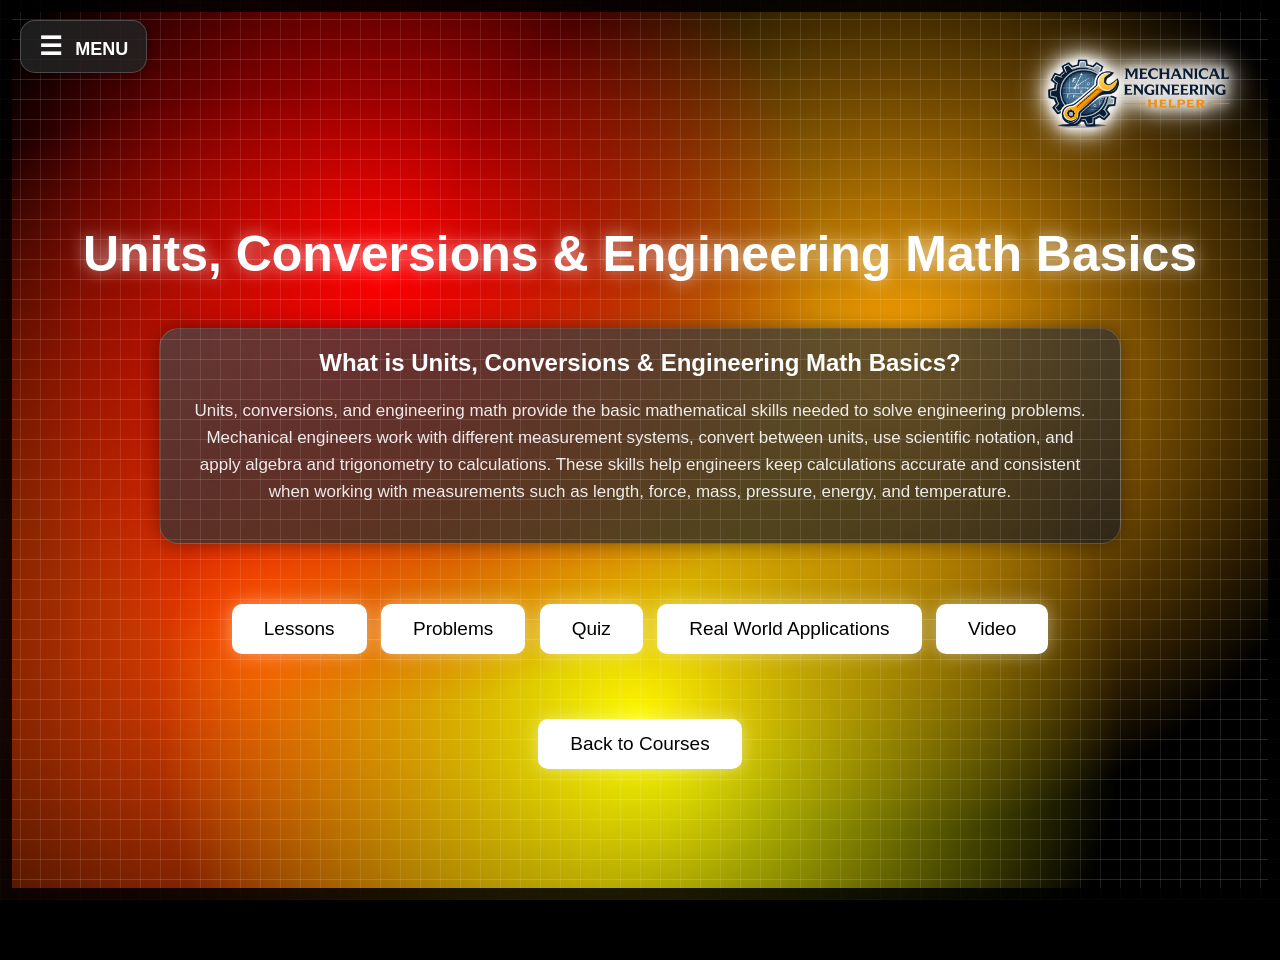
<file: units-math.html>
<!DOCTYPE html>
<html lang="en">
<head>
  <meta charset="UTF-8">
  <meta name="viewport" content="width=device-width, initial-scale=1.0">
  <title>Units, Conversions & Engineering Math Basics - Mechanical Engineering Helper</title>
  <link rel="stylesheet" href="style.css">

  <!-- Google tag (gtag.js) -->
<script async src="https://www.googletagmanager.com/gtag/js?id=G-N9Z2PDQ677"></script>
<script>
  window.dataLayer = window.dataLayer || [];
  function gtag(){dataLayer.push(arguments);}
  gtag('js', new Date());

  gtag('config', 'G-N9Z2PDQ677');
</script>

</head>

<body>

  <!-- MENU BUTTON -->
<div class="menu-button" onclick="toggleMenu()">
  ☰ <span>MENU</span>
</div>

<!-- WEBSITE LOGO -->
<div class="logo-button">
  <a href="index.html">
    <img src="images/Mechanical Engineering Helper Logo.png"
         alt="Mechanical Engineering Helper Logo">
  </a>
</div>

<!-- SIDE MENU -->
<div id="sideMenu" class="side-menu">

  <a href="index.html">Home</a>

  <div class="courses-section">

    <div class="courses-toggle" onclick="toggleCourses()">
      ▼ Courses
    </div>

    <div id="coursesSubmenu" class="courses-submenu">

  <a href="courses.html">Courses Page</a>

  <a href="units-math.html">
    Units & Engineering Math Basics
  </a>

  <a href="statics.html">
    Statics
  </a>

  <a href="kinematics.html">
    Kinematics
  </a>

  <a href="dynamics.html">
    Dynamics
  </a>

  <a href="strength-materials.html">
    Strength of Materials
  </a>

  <a href="thermodynamics.html">
    Thermodynamics
  </a>

</div>

  </div>

  <a href="engineering-tools.html">
    Engineering Tools
  </a>

  <a href="creators-journey.html">
    Creator's Journey
  </a>

  <a href="reviews.html">
    Reviews
  </a>

  <a href="donate.html">
    Donate
  </a>

  <a href="about-me.html">
    About Me
  </a>

  <a href="references.html">
    References & Further Reading
  </a>

</div>

  <div class="ruler-frame"></div>
  <div class="background"></div>

  <div class="course-page">
    <h1>Units, Conversions & Engineering Math Basics</h1>

    <!-- COURSE DESCRIPTION -->
<div class="course-description">
  <h2>What is Units, Conversions & Engineering Math Basics?</h2>

  <p>
    Units, conversions, and engineering math provide the basic mathematical
    skills needed to solve engineering problems. Mechanical engineers work
    with different measurement systems, convert between units, use scientific
    notation, and apply algebra and trigonometry to calculations. These skills
    help engineers keep calculations accurate and consistent when working with
    measurements such as length, force, mass, pressure, energy, and temperature.
  </p>
</div>

    <!-- TAB BUTTONS -->
    <div class="tabs">
      <button onclick="showSection('lessons', this)">Lessons</button>
<button onclick="showSection('problems', this)">Problems</button>
<button onclick="showSection('quiz', this)">Quiz</button>
<button onclick="showSection('real', this)">Real World Applications</button>
<button onclick="showSection('video', this)">Video</button>
    </div>

    <!-- LESSONS -->
<div id="lessons" class="tab-content" style="display:none;">

  <div class="lesson-content">

    <h2>Units, Conversions & Engineering Math Basics</h2>

    <p>
      Engineering problems often involve measurements, formulas, and calculations.
      To solve these problems correctly, engineers must understand units, convert
      between measurement systems, use scientific notation, rearrange equations,
      and apply basic algebra and trigonometry.
    </p>

    <h3>1. Understanding Units</h3>

    <p>
      A <strong>unit</strong> tells us what a number represents.
      Without a unit, a measurement may be incomplete or unclear.
    </p>

    <p>Some common engineering quantities and SI units include:</p>

    <ul>
      <li><strong>Length</strong> – meter (m)</li>
      <li><strong>Mass</strong> – kilogram (kg)</li>
      <li><strong>Time</strong> – second (s)</li>
      <li><strong>Force</strong> – newton (N)</li>
      <li><strong>Pressure</strong> – pascal (Pa)</li>
      <li><strong>Energy</strong> – joule (J)</li>
      <li><strong>Power</strong> – watt (W)</li>
      <li><strong>Temperature</strong> – kelvin (K) or degrees Celsius (°C)</li>
    </ul>

    <p>
      Keeping track of units helps engineers make sure their calculations are
      physically meaningful and helps prevent errors.
    </p>

    <h3>2. SI Prefixes</h3>

    <p>
      Very large or very small measurements are often written using
      <strong>SI prefixes</strong>. These prefixes represent powers of ten.
    </p>

    <ul>
      <li><strong>kilo (k)</strong> = 10<sup>3</sup> = 1,000</li>
      <li><strong>mega (M)</strong> = 10<sup>6</sup> = 1,000,000</li>
      <li><strong>giga (G)</strong> = 10<sup>9</sup> = 1,000,000,000</li>
      <li><strong>milli (m)</strong> = 10<sup>-3</sup> = 0.001</li>
      <li><strong>micro (µ)</strong> = 10<sup>-6</sup> = 0.000001</li>
      <li><strong>nano (n)</strong> = 10<sup>-9</sup> = 0.000000001</li>
    </ul>

    <p>
      For example, 5 kN is equal to 5,000 N, while 5 mm is equal to 0.005 m.
    </p>

    <h3>3. Unit Conversions</h3>

    <p>
      Engineers often need to convert one unit into another.
      A common method is <strong>dimensional analysis</strong>, where conversion
      factors are arranged so unwanted units cancel.
    </p>

    <p><strong>Example:</strong> Convert 2.5 km to meters.</p>

    <p>
      2.5 km × 1000 m / 1 km = 2500 m
    </p>

    <p>
      The kilometer units cancel, leaving meters as the final unit.
    </p>

    <p>Common conversions include:</p>

    <ul>
      <li>1 km = 1000 m</li>
      <li>1 m = 100 cm</li>
      <li>1 m = 1000 mm</li>
      <li>1 kg = 1000 g</li>
      <li>1 hour = 3600 seconds</li>
      <li>1 kN = 1000 N</li>
      <li>1 MPa = 1,000,000 Pa</li>
    </ul>

    <h3>4. Scientific Notation</h3>

    <p>
      <strong>Scientific notation</strong> is used to write very large or very
      small numbers more easily.
    </p>

    <p>
      A number in scientific notation is written in the form:
    </p>

    <p>
      <strong>a × 10<sup>n</sup></strong>
    </p>

    <p>
      where <strong>a</strong> is usually between 1 and 10 and
      <strong>n</strong> tells how many places the decimal has moved.
    </p>

    <ul>
      <li>4,500,000 = 4.5 × 10<sup>6</sup></li>
      <li>0.00032 = 3.2 × 10<sup>-4</sup></li>
      <li>200,000,000 Pa = 2 × 10<sup>8</sup> Pa</li>
    </ul>

    <p>
      Scientific notation is especially useful in engineering because quantities
      can range from extremely small dimensions to extremely large forces or pressures.
    </p>

    <h3>5. Rearranging Engineering Equations</h3>

    <p>
      Engineers often know several variables in an equation and need to solve for
      a different unknown. This requires basic algebra.
    </p>

    <p><strong>Example:</strong></p>

    <p>
      F = ma
    </p>

    <p>
      If force and mass are known but acceleration is unknown, divide both sides by mass:
    </p>

    <p>
      <strong>a = F / m</strong>
    </p>

    <p>Another example is the velocity equation:</p>

    <p>
      v = d / t
    </p>

    <p>It can be rearranged as:</p>

    <ul>
      <li><strong>d = vt</strong></li>
      <li><strong>t = d / v</strong></li>
    </ul>

    <p>
      Correctly rearranging equations is an essential skill in nearly every
      engineering course.
    </p>

    <h3>6. Basic Trigonometry</h3>

    <p>
      Trigonometry is frequently used in engineering when forces, distances,
      or motion occur at angles.
    </p>

    <p>
      For a right triangle, the basic trigonometric relationships are:
    </p>

    <ul>
      <li><strong>sin(θ) = opposite / hypotenuse</strong></li>
      <li><strong>cos(θ) = adjacent / hypotenuse</strong></li>
      <li><strong>tan(θ) = opposite / adjacent</strong></li>
    </ul>

    <p>
      These relationships allow engineers to find unknown sides, angles,
      and vector components.
    </p>

    <p>
      For example, a force acting at an angle can be separated into horizontal
      and vertical components:
    </p>

    <ul>
      <li><strong>F<sub>x</sub> = F cos(θ)</strong></li>
      <li><strong>F<sub>y</sub> = F sin(θ)</strong></li>
    </ul>

    <h3>7. Order of Operations</h3>

    <p>
      Engineering equations may contain several operations, so following the
      correct order of operations is important.
    </p>

    <p>
      A common way to remember the order is:
    </p>

    <ul>
      <li>Parentheses</li>
      <li>Exponents</li>
      <li>Multiplication and Division</li>
      <li>Addition and Subtraction</li>
    </ul>

    <p>
      Performing calculations in the wrong order can produce an incorrect answer
      even when the correct formula is being used.
    </p>

    <h3>8. Checking Units in Equations</h3>

    <p>
      Units can also be used to check whether an equation or calculation makes sense.
      This process is called <strong>dimensional analysis</strong>.
    </p>

    <p>
      For example, Newton's Second Law is:
    </p>

    <p>
      F = ma
    </p>

    <p>
      The units on the right side are:
    </p>

    <p>
      kg × m/s²
    </p>

    <p>
      This is equal to a newton:
    </p>

    <p>
      <strong>1 N = 1 kg·m/s²</strong>
    </p>

    <p>
      If the units of a calculation do not match the expected answer, it can be
      a sign that something was entered or converted incorrectly.
    </p>

    <h3>9. Significant Figures and Engineering Accuracy</h3>

    <p>
      Measurements are not always exact, so engineers must consider the precision
      of the values they use.
    </p>

    <p>
      <strong>Significant figures</strong> indicate how precisely a value is known.
      For example:
    </p>

    <ul>
      <li>5.2 has two significant figures</li>
      <li>5.20 has three significant figures</li>
      <li>0.00520 has three significant figures</li>
    </ul>

    <p>
      Engineers should avoid reporting an answer with more precision than the
      original measurements reasonably support.
    </p>

    <h3>10. Why This Matters</h3>

    <p>
      Units, conversions, and engineering mathematics are used throughout
      mechanical engineering. Engineers need these skills to:
    </p>

    <ul>
      <li>Convert measurements between different unit systems</li>
      <li>Use engineering formulas correctly</li>
      <li>Check whether calculated answers make physical sense</li>
      <li>Work with very large and very small quantities</li>
      <li>Analyze forces and motion at different angles</li>
      <li>Communicate measurements clearly and consistently</li>
    </ul>

    <p>
      These basic skills support nearly every other engineering subject,
      including statics, dynamics, strength of materials, thermodynamics,
      and more advanced mechanical engineering courses.
    </p>

    <section class="references-section" aria-labelledby="units-math-references-heading">

      <h2 id="units-math-references-heading" class="references-heading">
        References and Further Reading
      </h2>

      <p class="references-intro">
        These sources provide additional information about SI units,
        unit conversions, scientific notation, algebra, trigonometry,
        and mathematics used in engineering.
      </p>

      <div class="references-grid">

        <!-- NIST SI UNITS -->
        <article class="reference-card">
          <span class="reference-type">Government Reference</span>

          <h3>The International System of Units</h3>

          <p class="reference-author">
            <strong>Organization:</strong> National Institute of Standards and Technology
          </p>

          <p class="reference-publisher">
            <strong>Abbreviation:</strong> NIST
          </p>

          <div class="reference-topics">
            <strong>Related topics:</strong>
            <ul>
              <li>SI base units</li>
              <li>Derived units</li>
              <li>Metric prefixes</li>
              <li>Unit symbols</li>
              <li>Measurement conventions</li>
            </ul>
          </div>

          <a
            class="reference-button"
            href="https://www.nist.gov/pml/owm/metric-si/si-units"
            target="_blank"
            rel="noopener noreferrer"
            aria-label="Open the NIST SI Units page"
          >
            Visit Official Source
          </a>
        </article>

        <!-- OPENSTAX COLLEGE ALGEBRA -->
        <article class="reference-card">
          <span class="reference-type">Free Online Textbook</span>

          <h3>College Algebra</h3>

          <p class="reference-author">
            <strong>Organization:</strong> OpenStax
          </p>

          <p class="reference-publisher">
            <strong>Access:</strong> Free online
          </p>

          <div class="reference-topics">
            <strong>Related topics:</strong>
            <ul>
              <li>Algebra</li>
              <li>Equations</li>
              <li>Exponents</li>
              <li>Scientific notation</li>
              <li>Problem solving</li>
            </ul>
          </div>

          <a
            class="reference-button"
            href="https://openstax.org/details/books/college-algebra-2e"
            target="_blank"
            rel="noopener noreferrer"
            aria-label="Open the OpenStax College Algebra textbook"
          >
            Read Free Source
          </a>
        </article>

        <!-- OPENSTAX PRECALCULUS -->
        <article class="reference-card">
          <span class="reference-type">Free Online Textbook</span>

          <h3>Precalculus</h3>

          <p class="reference-author">
            <strong>Organization:</strong> OpenStax
          </p>

          <p class="reference-publisher">
            <strong>Access:</strong> Free online
          </p>

          <div class="reference-topics">
            <strong>Related topics:</strong>
            <ul>
              <li>Trigonometry</li>
              <li>Right triangles</li>
              <li>Functions</li>
              <li>Angles</li>
              <li>Algebraic relationships</li>
            </ul>
          </div>

          <a
            class="reference-button"
            href="https://openstax.org/details/books/precalculus-2e"
            target="_blank"
            rel="noopener noreferrer"
            aria-label="Open the OpenStax Precalculus textbook"
          >
            Read Free Source
          </a>
        </article>

        <!-- NIST METRIC PREFIXES -->
        <article class="reference-card">
          <span class="reference-type">Government Reference</span>

          <h3>Metric (SI) Prefixes</h3>

          <p class="reference-author">
            <strong>Organization:</strong> National Institute of Standards and Technology
          </p>

          <p class="reference-publisher">
            <strong>Focus:</strong> SI prefixes and powers of ten
          </p>

          <div class="reference-topics">
            <strong>Related topics:</strong>
            <ul>
              <li>Metric prefixes</li>
              <li>Powers of ten</li>
              <li>Prefix symbols</li>
              <li>Unit notation</li>
              <li>Metric quantities</li>
            </ul>
          </div>

          <a
            class="reference-button"
            href="https://www.nist.gov/pml/owm/metric-si-prefixes"
            target="_blank"
            rel="noopener noreferrer"
            aria-label="Open the NIST Metric SI Prefixes page"
          >
            Visit Official Source
          </a>
        </article>

      </div>

      <p class="reference-note">
        <strong>Source note:</strong> This lesson introduces foundational
        mathematics and measurement concepts commonly used throughout engineering.
        NIST provides official information about SI measurement standards and
        metric prefixes, while OpenStax provides free educational resources for
        algebra and trigonometry.
      </p>

    </section>

  </div>
</div>


    <div id="problems" class="tab-content" style="display:none;">

  <div class="problems-layout">

    <!-- LEFT SIDE: PROBLEMS -->
    <div class="problems-content">

      <div class="lesson-content">

        <h2>Example Problems</h2>

        <h3>Problem 1: Unit Conversion</h3>

        <p>
          A mechanical component is 3.5 meters long. Convert this length to millimeters.
        </p>

        <p><strong>Step 1: Identify the conversion</strong></p>
        <p>1 m = 1000 mm</p>

        <p><strong>Step 2: Set up the conversion</strong></p>
        <p>3.5 m × (1000 mm / 1 m)</p>

        <p><strong>Step 3: Cancel units and calculate</strong></p>
        <p>3.5 × 1000 = 3500 mm</p>

        <p><strong>Answer:</strong> 3500 mm</p>

        <hr>

        <h3>Problem 2: Scientific Notation</h3>

        <p>
          A pressure is measured as 45,000,000 Pa.
          Write this value in scientific notation.
        </p>

        <p><strong>Step 1: Move the decimal</strong></p>
        <p>
          Move the decimal until the number is between 1 and 10.
        </p>

        <p>45,000,000 → 4.5</p>

        <p><strong>Step 2: Count the decimal places</strong></p>
        <p>The decimal moved 7 places to the left.</p>

        <p><strong>Step 3: Write using a power of ten</strong></p>
        <p>4.5 × 10<sup>7</sup> Pa</p>

        <p><strong>Answer:</strong> 4.5 × 10<sup>7</sup> Pa</p>

        <hr>

        <h3>Problem 3: Rearranging an Engineering Equation</h3>

        <p>
          A force of 60 N acts on a mass of 12 kg.
          Using F = ma, find the acceleration.
        </p>

        <p><strong>Step 1: Start with the equation</strong></p>
        <p>F = ma</p>

        <p><strong>Step 2: Rearrange for acceleration</strong></p>
        <p>a = F / m</p>

        <p><strong>Step 3: Substitute the known values</strong></p>
        <p>a = 60 / 12</p>

        <p><strong>Step 4: Calculate</strong></p>
        <p>a = 5 m/s²</p>

        <p><strong>Answer:</strong> 5 m/s²</p>

        <hr>

        <h3>Problem 4: Force Components Using Trigonometry</h3>

        <p>
          A 100 N force acts at a 30° angle.
          Find the horizontal and vertical components of the force.
        </p>

        <p><strong>Step 1: Use the component equations</strong></p>
        <p>F<sub>x</sub> = F cos(θ)</p>
        <p>F<sub>y</sub> = F sin(θ)</p>

        <p><strong>Step 2: Substitute the known values</strong></p>
        <p>F<sub>x</sub> = 100 cos(30°)</p>
        <p>F<sub>y</sub> = 100 sin(30°)</p>

        <p><strong>Step 3: Calculate</strong></p>
        <p>F<sub>x</sub> ≈ 86.6 N</p>
        <p>F<sub>y</sub> = 50 N</p>

        <p>
          <strong>Answer:</strong>
          F<sub>x</sub> ≈ 86.6 N,
          F<sub>y</sub> = 50 N
        </p>

      </div>

    </div>

    <!-- RIGHT SIDE: FORMULA SHEET -->
    <div class="formula-sheet">

      <h3>Formula Sheet</h3>

      <p>
        <strong>Common Unit Conversions:</strong><br>
        1 km = 1000 m<br>
        1 m = 100 cm<br>
        1 m = 1000 mm<br>
        1 kg = 1000 g<br>
        1 hour = 3600 seconds<br>
        1 kN = 1000 N<br>
        1 MPa = 1,000,000 Pa
      </p>

      <p>
        <strong>SI Prefixes:</strong><br>
        kilo (k) = 10<sup>3</sup><br>
        mega (M) = 10<sup>6</sup><br>
        giga (G) = 10<sup>9</sup><br>
        milli (m) = 10<sup>-3</sup><br>
        micro (µ) = 10<sup>-6</sup><br>
        nano (n) = 10<sup>-9</sup>
      </p>

      <p>
        <strong>Scientific Notation:</strong><br>
        a × 10<sup>n</sup><br>
        a = Number usually between 1 and 10<br>
        n = Number of decimal places moved
      </p>

      <p>
        <strong>Force Equation:</strong><br>
        F = ma<br>
        a = F / m<br>
        F = Force (N)<br>
        m = Mass (kg)<br>
        a = Acceleration (m/s²)
      </p>

      <p>
        <strong>Velocity Equation:</strong><br>
        v = d / t<br>
        d = vt<br>
        t = d / v<br>
        v = Velocity<br>
        d = Distance<br>
        t = Time
      </p>

      <p>
        <strong>Basic Trigonometry:</strong><br>
        sin(θ) = opposite / hypotenuse<br>
        cos(θ) = adjacent / hypotenuse<br>
        tan(θ) = opposite / adjacent
      </p>

      <p>
        <strong>Force Components:</strong><br>
        F<sub>x</sub> = F cos(θ)<br>
        F<sub>y</sub> = F sin(θ)<br>
        F = Total Force (N)<br>
        θ = Angle
      </p>

      <p>
        <strong>Force Units:</strong><br>
        1 N = 1 kg·m/s²
      </p>

      <p>
        <strong>Order of Operations:</strong><br>
        1. Parentheses<br>
        2. Exponents<br>
        3. Multiplication and Division<br>
        4. Addition and Subtraction
      </p>

    </div>

  </div>

</div>

   <div id="quiz" class="tab-content" style="display:none;">
  <h2>Units, Conversions & Engineering Math Basics Quiz</h2>

  <div class="quiz-button-row">

    <button
      type="button"
      onclick="openFullQuiz()"
      class="quiz-btn quiz-start-btn"
    >
      Randomized 100-Question Quiz
    </button>

    <button
      type="button"
      onclick="openShortQuiz()"
      class="quiz-btn quiz-start-btn"
    >
      Randomized 10-Question Quiz
    </button>

  </div>

  <p class="quiz-warning">
    Warning: Once you select an answer, click the "Check Answer" button to lock in your response.
    Answers that are not checked before submitting the quiz will NOT count, and unanswered questions
    will be marked wrong. Also if you leave the tab or page it will also reset!
  </p>

  <div id="quiz-panel" class="quiz-panel">
    <h3 id="quiz-set-title"></h3>
    <div id="quiz-container"></div>
  </div>
</div>

    <div id="real" class="tab-content" style="display:none;">
  <div class="lesson-content">

    <h2>Real World Applications of Units, Conversions & Engineering Math Basics</h2>

    <p>
      Units, conversions, and engineering math are used throughout mechanical engineering.
      Engineers must work with measurements, convert between units, rearrange equations,
      use scientific notation, and apply algebra and trigonometry to solve real problems.
      These skills help make calculations accurate, consistent, and easier to check.
    </p>

    <hr>

    <h3>1. Manufacturing and Part Measurements</h3>
    <p>
      Mechanical parts are designed and manufactured using specific measurements.
      Engineers may need to convert between meters, centimeters, and millimeters when
      working with drawings, machines, and measurements. Correct unit conversions help
      make sure a part is produced at the intended size.
    </p>

    <p><strong>Engineering math concepts used:</strong></p>
    <ul>
      <li><strong>Units:</strong> measurements describe the size of a part.</li>
      <li><strong>Unit conversions:</strong> dimensions may be converted between meters, centimeters, and millimeters.</li>
      <li><strong>Significant figures:</strong> measurements should not show more precision than the original measurement supports.</li>
    </ul>

    <hr>

    <h3>2. Force Calculations</h3>
    <p>
      Engineers often calculate how forces affect mechanical objects and systems.
      If the force and mass of an object are known, an engineer can rearrange
      F = ma to determine the object's acceleration. Keeping the correct units
      also helps confirm that the calculation makes sense.
    </p>

    <p><strong>Engineering math concepts used:</strong></p>
    <ul>
      <li><strong>Equation rearrangement:</strong> F = ma can be rearranged to a = F / m.</li>
      <li><strong>Units:</strong> force is measured in newtons and mass in kilograms.</li>
      <li><strong>Checking units:</strong> kg·m/s² is equivalent to a newton.</li>
    </ul>

    <hr>

    <h3>3. Motion and Travel Calculations</h3>
    <p>
      Engineers may need to calculate the distance an object travels, its velocity,
      or the amount of time it moves. The equation v = d / t can be rearranged
      depending on which value needs to be found.
    </p>

    <p><strong>Engineering math concepts used:</strong></p>
    <ul>
      <li><strong>Velocity:</strong> v = d / t can be used when distance and time are known.</li>
      <li><strong>Distance:</strong> the equation can be rearranged to d = vt.</li>
      <li><strong>Time:</strong> the equation can be rearranged to t = d / v.</li>
    </ul>

    <hr>

    <h3>4. Forces Acting at Angles</h3>
    <p>
      Forces in mechanical systems do not always act perfectly horizontally or vertically.
      When a force acts at an angle, engineers can use trigonometry to separate it into
      horizontal and vertical components. This makes the force easier to analyze.
    </p>

    <p><strong>Engineering math concepts used:</strong></p>
    <ul>
      <li><strong>Trigonometry:</strong> sine and cosine are used with angles.</li>
      <li><strong>Horizontal component:</strong> Fx = F cos(θ).</li>
      <li><strong>Vertical component:</strong> Fy = F sin(θ).</li>
    </ul>

    <hr>

    <h3>5. Working With Large and Small Measurements</h3>
    <p>
      Engineering calculations can involve numbers that are extremely large or extremely small.
      Scientific notation makes these values easier to write, read, and use in calculations.
      Engineers can also use SI prefixes such as kilo, mega, milli, micro, and nano to
      represent different sizes of measurements.
    </p>

    <p><strong>Engineering math concepts used:</strong></p>
    <ul>
      <li><strong>Scientific notation:</strong> large and small values can be written using powers of ten.</li>
      <li><strong>SI prefixes:</strong> prefixes represent different powers of ten.</li>
      <li><strong>Conversions:</strong> values can be converted between prefixed and base units.</li>
    </ul>

    <hr>

    <h3>6. Pressure Measurements</h3>
    <p>
      Engineers may work with pressure values written in pascals or megapascals.
      Converting between these units makes it easier to compare measurements and
      use values correctly in engineering calculations.
    </p>

    <p><strong>Engineering math concepts used:</strong></p>
    <ul>
      <li><strong>Pressure units:</strong> pressure can be measured in pascals (Pa).</li>
      <li><strong>SI prefixes:</strong> mega represents 10<sup>6</sup>.</li>
      <li><strong>Unit conversions:</strong> 1 MPa = 1,000,000 Pa.</li>
    </ul>

    <hr>

    <h3>7. Checking Engineering Calculations</h3>
    <p>
      Engineers can use units as another way to check whether a calculation was
      set up correctly. If the units produced by an equation do not match the
      expected units of the answer, it can indicate that something in the
      calculation needs to be checked.
    </p>

    <p><strong>Engineering math concepts used:</strong></p>
    <ul>
      <li><strong>Dimensional analysis:</strong> units can be followed through a calculation.</li>
      <li><strong>Unit cancellation:</strong> unwanted units cancel during properly arranged conversions.</li>
      <li><strong>Unit checking:</strong> the resulting units should be consistent with the quantity being calculated.</li>
    </ul>

    <hr>

    <h3>8. Mechanical Engineering Calculations</h3>
    <p>
      The math skills in this course appear throughout mechanical engineering.
      Courses such as statics, dynamics, strength of materials, and thermodynamics
      use measurements, equations, unit conversions, and mathematical relationships.
      Learning these basics makes it easier to understand and solve more advanced
      engineering problems.
    </p>

    <p><strong>Engineering math concepts used:</strong></p>
    <ul>
      <li><strong>Algebra:</strong> equations can be rearranged to solve for unknown values.</li>
      <li><strong>Trigonometry:</strong> angles and force components can be analyzed.</li>
      <li><strong>Units and conversions:</strong> measurements must remain consistent throughout calculations.</li>
    </ul>

  </div>
</div>

    <div id="video" class="tab-content" style="display:none;">

  <div class="lesson-content">

    <h2>Units and Measurements Experiment Video</h2>

    <p>
      This experiment demonstrates why standardized units are important
      by using the width of a hand as a non-standard form of measurement.
    </p>

    <div class="video-container">

  <iframe
    width="800"
    height="450"
    src="https://www.youtube.com/embed/wn8bKRvBhm4"
    title="Units and Measurements Experiment"
    frameborder="0"
    allowfullscreen>
  </iframe>

</div>

    <h3>Objective</h3>
    <p>
      Demonstrate why standardized units are necessary for accurate
      and consistent measurements.
    </p>

    <h3>Concepts Demonstrated</h3>
    <ul>
      <li>Standard Units</li>
      <li>Non-Standard Measurements</li>
      <li>Measurement Consistency</li>
      <li>SI Units</li>
      <li>Engineering Measurements</li>
    </ul>

  </div>

</div>

    <!-- BACK BUTTON -->
    <a href="courses.html">
      <button class="back-button">Back to Courses</button>
    </a>
  </div>

  <!-- JAVASCRIPT -->
  <script>
function showSection(id, button) {
  const section = document.getElementById(id);
  const isOpen = section.style.display === "block";

  // Hide all tab sections
  document.querySelectorAll(".tab-content").forEach(s => {
    s.style.display = "none";
  });

  // Remove active class from tab buttons
  document.querySelectorAll(".tabs button").forEach(btn => {
    btn.classList.remove("active");
  });

  // Reset quiz when changing tabs
  const quizPanel = document.getElementById("quiz-panel");
  const quizContainer = document.getElementById("quiz-container");
  const quizStartButtons =
  document.querySelectorAll("#quiz .quiz-start-btn");

  if (quizPanel) {
    quizPanel.classList.remove("open");
  }

  if (quizContainer) {
    quizContainer.innerHTML = "";
  }

  quizStartButtons.forEach(btn => {
  btn.style.display = "inline-block";
});

  // Open clicked tab if it was closed
  if (!isOpen) {
    section.style.display = "block";
    button.classList.add("active");
  }
}
</script>

<script>
let currentQuestionIndex = 0;
let allQuestions = [];
let answeredQuestions = {};
let currentQuizMode = "";

const quizQuestions = [
  {
  q: "What does a unit tell us about a number?",
  choices: [
    "How large the number is",
    "What the number represents",
    "Whether the number is positive",
    "How the number was calculated"
  ],
  answer: 1,
  explanation:
    "A unit tells us what a number represents. Without a unit, a measurement may be incomplete or unclear."
},

{
  q: "What is the SI unit for length listed in the lesson?",
  choices: [
    "Meter",
    "Kilogram",
    "Second",
    "Newton"
  ],
  answer: 0,
  explanation:
    "The meter, abbreviated m, is the SI unit for length listed in the lesson."
},

{
  q: "What is the SI unit for mass listed in the lesson?",
  choices: [
    "Newton",
    "Meter",
    "Kilogram",
    "Pascal"
  ],
  answer: 2,
  explanation:
    "The kilogram, abbreviated kg, is the SI unit for mass listed in the lesson."
},

{
  q: "What is the SI unit for force?",
  choices: [
    "Joule",
    "Newton",
    "Watt",
    "Pascal"
  ],
  answer: 1,
  explanation:
    "Force is measured in newtons, abbreviated N."
},

{
  q: "What is the SI unit for pressure?",
  choices: [
    "Pascal",
    "Newton",
    "Joule",
    "Kelvin"
  ],
  answer: 0,
  explanation:
    "Pressure is measured in pascals, abbreviated Pa."
},

{
  q: "What is the SI unit for energy?",
  choices: [
    "Watt",
    "Pascal",
    "Joule",
    "Second"
  ],
  answer: 2,
  explanation:
    "Energy is measured in joules, abbreviated J."
},

{
  q: "What is the SI unit for power?",
  choices: [
    "Newton",
    "Watt",
    "Joule",
    "Kilogram"
  ],
  answer: 1,
  explanation:
    "Power is measured in watts, abbreviated W."
},

{
  q: "Why is keeping track of units important in engineering calculations?",
  choices: [
    "It makes every number larger",
    "It removes the need for formulas",
    "It helps make calculations physically meaningful and can help prevent errors",
    "It guarantees every measurement is exact"
  ],
  answer: 2,
  explanation:
    "Keeping track of units helps engineers make sure calculations are physically meaningful and helps prevent errors."
},

{
  q: "What does the SI prefix kilo (k) represent?",
  choices: [
    "10^3",
    "10^6",
    "10^-3",
    "10^-6"
  ],
  answer: 0,
  explanation:
    "Kilo represents 10^3, which is equal to 1,000."
},

{
  q: "What does the SI prefix mega (M) represent?",
  choices: [
    "10^3",
    "10^6",
    "10^9",
    "10^-6"
  ],
  answer: 1,
  explanation:
    "Mega represents 10^6, which is equal to 1,000,000."
},

{
  q: "What does the SI prefix giga (G) represent?",
  choices: [
    "10^6",
    "10^-9",
    "10^9",
    "10^3"
  ],
  answer: 2,
  explanation:
    "Giga represents 10^9, which is equal to 1,000,000,000."
},

{
  q: "What does the SI prefix milli (m) represent?",
  choices: [
    "10^3",
    "10^-3",
    "10^-6",
    "10^6"
  ],
  answer: 1,
  explanation:
    "Milli represents 10^-3, which is equal to 0.001."
},

{
  q: "What does the SI prefix micro (µ) represent?",
  choices: [
    "10^-6",
    "10^-3",
    "10^6",
    "10^9"
  ],
  answer: 0,
  explanation:
    "Micro represents 10^-6, which is equal to 0.000001."
},

{
  q: "What does the SI prefix nano (n) represent?",
  choices: [
    "10^-3",
    "10^-6",
    "10^-9",
    "10^9"
  ],
  answer: 2,
  explanation:
    "Nano represents 10^-9, which is equal to 0.000000001."
},

{
  q: "How many newtons are equal to 5 kN?",
  choices: [
    "50 N",
    "500 N",
    "5,000 N",
    "50,000 N"
  ],
  answer: 2,
  explanation:
    "Kilo means 1,000, so 5 kN = 5 × 1,000 = 5,000 N."
},

{
  q: "How many meters are equal to 5 mm?",
  choices: [
    "0.005 m",
    "0.05 m",
    "0.5 m",
    "5,000 m"
  ],
  answer: 0,
  explanation:
    "Milli means 10^-3, so 5 mm is equal to 5 × 0.001 = 0.005 m."
},

{
  q: "What method arranges conversion factors so unwanted units cancel?",
  choices: [
    "Scientific notation",
    "Dimensional analysis",
    "Trigonometry",
    "Significant figures"
  ],
  answer: 1,
  explanation:
    "Dimensional analysis uses conversion factors arranged so unwanted units cancel, leaving the desired unit."
},

{
  q: "How many meters are equal to 2.5 km?",
  choices: [
    "25 m",
    "250 m",
    "2,500 m",
    "25,000 m"
  ],
  answer: 2,
  explanation:
    "Since 1 km = 1,000 m, multiply 2.5 by 1,000. Therefore, 2.5 km = 2,500 m."
},

{
  q: "How many millimeters are equal to 3 meters?",
  choices: [
    "30 mm",
    "300 mm",
    "3,000 mm",
    "30,000 mm"
  ],
  answer: 2,
  explanation:
    "The lesson states that 1 m = 1,000 mm. Therefore, 3 m = 3 × 1,000 = 3,000 mm."
},

{
  q: "How many pascals are equal to 2 MPa?",
  choices: [
    "2,000 Pa",
    "20,000 Pa",
    "200,000 Pa",
    "2,000,000 Pa"
  ],
  answer: 3,
  explanation:
    "The lesson states that 1 MPa = 1,000,000 Pa. Therefore, 2 MPa = 2 × 1,000,000 = 2,000,000 Pa."
},

  {
  q: "How should 4,500,000 be written in scientific notation?",
  choices: [
    "4.5 × 10^6",
    "45 × 10^5",
    "4.5 × 10^-6",
    "0.45 × 10^6"
  ],
  answer: 0,
  explanation:
    "Move the decimal six places to the left so the number becomes 4.5. Therefore, 4,500,000 = 4.5 × 10^6."
},

{
  q: "How should 0.00032 be written in scientific notation?",
  choices: [
    "3.2 × 10^4",
    "3.2 × 10^-4",
    "32 × 10^-3",
    "0.32 × 10^-4"
  ],
  answer: 1,
  explanation:
    "Move the decimal four places to the right to get 3.2. Because the original number is smaller than 1, the exponent is negative, giving 3.2 × 10^-4."
},

{
  q: "How should 200,000,000 Pa be written in scientific notation?",
  choices: [
    "2 × 10^6 Pa",
    "2 × 10^7 Pa",
    "2 × 10^8 Pa",
    "2 × 10^-8 Pa"
  ],
  answer: 2,
  explanation:
    "The decimal moves eight places to the left, so 200,000,000 Pa = 2 × 10^8 Pa."
},

{
  q: "In scientific notation a × 10^n, what does n represent?",
  choices: [
    "The unit being measured",
    "The number of decimal places moved",
    "The number of significant figures",
    "The conversion factor"
  ],
  answer: 1,
  explanation:
    "The exponent n tells how many decimal places were moved when writing the number in scientific notation."
},

{
  q: "Using F = ma, which equation correctly solves for acceleration?",
  choices: [
    "a = F / m",
    "a = F × m",
    "a = m / F",
    "a = F + m"
  ],
  answer: 0,
  explanation:
    "Starting with F = ma, divide both sides by mass. This gives a = F / m."
},

{
  q: "A force of 60 N acts on a 12 kg mass. What is the acceleration?",
  choices: [
    "720 m/s²",
    "72 m/s²",
    "5 m/s²",
    "0.2 m/s²"
  ],
  answer: 2,
  explanation:
    "Use a = F / m. The calculation is a = 60 / 12 = 5 m/s²."
},

{
  q: "Using v = d / t, which equation correctly solves for distance?",
  choices: [
    "d = v / t",
    "d = vt",
    "d = t / v",
    "d = v + t"
  ],
  answer: 1,
  explanation:
    "Starting with v = d / t, multiply both sides by time. This gives d = vt."
},

{
  q: "Using v = d / t, which equation correctly solves for time?",
  choices: [
    "t = d / v",
    "t = dv",
    "t = v / d",
    "t = d + v"
  ],
  answer: 0,
  explanation:
    "Rearranging v = d / t to solve for time gives t = d / v."
},

{
  q: "Which trigonometric ratio equals opposite divided by hypotenuse?",
  choices: [
    "Cosine",
    "Tangent",
    "Sine",
    "None of these"
  ],
  answer: 2,
  explanation:
    "The sine ratio is sin(θ) = opposite / hypotenuse."
},

{
  q: "Which trigonometric ratio equals adjacent divided by hypotenuse?",
  choices: [
    "Sine",
    "Cosine",
    "Tangent",
    "Scientific notation"
  ],
  answer: 1,
  explanation:
    "The cosine ratio is cos(θ) = adjacent / hypotenuse."
},

{
  q: "Which trigonometric ratio equals opposite divided by adjacent?",
  choices: [
    "Tangent",
    "Cosine",
    "Sine",
    "Exponent"
  ],
  answer: 0,
  explanation:
    "The tangent ratio is tan(θ) = opposite / adjacent."
},

{
  q: "Which equation finds the horizontal component of a force?",
  choices: [
    "Fx = F sin(θ)",
    "Fx = F cos(θ)",
    "Fy = F cos(θ)",
    "F = ma"
  ],
  answer: 1,
  explanation:
    "The horizontal force component is calculated using Fx = F cos(θ)."
},

{
  q: "Which equation finds the vertical component of a force?",
  choices: [
    "Fy = F sin(θ)",
    "Fy = F cos(θ)",
    "Fx = F sin(θ)",
    "F = ma"
  ],
  answer: 0,
  explanation:
    "The vertical force component is calculated using Fy = F sin(θ)."
},

{
  q: "A 100 N force acts at a 30° angle. What is the horizontal component approximately?",
  choices: [
    "50 N",
    "100 N",
    "86.6 N",
    "30 N"
  ],
  answer: 2,
  explanation:
    "Use Fx = F cos(θ). Fx = 100 cos(30°) ≈ 86.6 N."
},

{
  q: "A 100 N force acts at a 30° angle. What is the vertical component?",
  choices: [
    "86.6 N",
    "50 N",
    "100 N",
    "30 N"
  ],
  answer: 1,
  explanation:
    "Use Fy = F sin(θ). Fy = 100 sin(30°) = 50 N."
},

{
  q: "According to the lesson, what should be performed first in the order of operations?",
  choices: [
    "Addition",
    "Multiplication",
    "Parentheses",
    "Division"
  ],
  answer: 2,
  explanation:
    "The lesson lists parentheses first in the order of operations, followed by exponents, multiplication and division, then addition and subtraction."
},

{
  q: "According to the lesson, what comes immediately after parentheses in the order of operations?",
  choices: [
    "Addition",
    "Exponents",
    "Division only",
    "Subtraction"
  ],
  answer: 1,
  explanation:
    "The lesson gives the order as parentheses, exponents, multiplication and division, then addition and subtraction."
},

{
  q: "What units result from multiplying kilograms by meters per second squared?",
  choices: [
    "Joules",
    "Pascals",
    "Newtons",
    "Watts"
  ],
  answer: 2,
  explanation:
    "The lesson shows that kg × m/s² is equivalent to a newton. Therefore, 1 N = 1 kg·m/s²."
},

{
  q: "How many significant figures are in 5.20?",
  choices: [
    "One",
    "Two",
    "Three",
    "Four"
  ],
  answer: 2,
  explanation:
    "The number 5.20 has three significant figures. The zero after the decimal counts because it shows measured precision."
},

{
  q: "How many significant figures are in 0.00520?",
  choices: [
    "Two",
    "Three",
    "Four",
    "Five"
  ],
  answer: 1,
  explanation:
    "The number 0.00520 has three significant figures. The leading zeros do not count, while the final zero after the decimal does."
},

  {
  q: "How many grams are equal to 4 kilograms?",
  choices: ["40 g", "400 g", "4,000 g", "40,000 g"],
  answer: 2,
  explanation:
    "The lesson states that 1 kg = 1,000 g. Therefore, 4 kg = 4 × 1,000 = 4,000 g."
},

{
  q: "How many seconds are equal to 2 hours?",
  choices: ["120 seconds", "3,600 seconds", "7,200 seconds", "72,000 seconds"],
  answer: 2,
  explanation:
    "The lesson states that 1 hour = 3,600 seconds. Therefore, 2 hours = 2 × 3,600 = 7,200 seconds."
},

{
  q: "How many newtons are equal to 8 kN?",
  choices: ["800 N", "8,000 N", "80,000 N", "0.008 N"],
  answer: 1,
  explanation:
    "The lesson states that 1 kN = 1,000 N. Therefore, 8 kN = 8 × 1,000 = 8,000 N."
},

{
  q: "How many centimeters are equal to 6 meters?",
  choices: ["60 cm", "600 cm", "6,000 cm", "0.06 cm"],
  answer: 1,
  explanation:
    "The lesson states that 1 m = 100 cm. Therefore, 6 m = 6 × 100 = 600 cm."
},

{
  q: "Which scientific notation correctly represents 6,000,000?",
  choices: ["6 × 10^6", "6 × 10^-6", "6 × 10^3", "60 × 10^6"],
  answer: 0,
  explanation:
    "Moving the decimal six places to the left gives 6, so 6,000,000 = 6 × 10^6."
},

{
  q: "Which scientific notation correctly represents 0.000005?",
  choices: ["5 × 10^5", "5 × 10^-5", "5 × 10^-6", "5 × 10^6"],
  answer: 2,
  explanation:
    "The decimal must move six places to the right to produce 5. Therefore, 0.000005 = 5 × 10^-6."
},

{
  q: "What does a negative exponent usually indicate in scientific notation for the small-number examples in the lesson?",
  choices: [
    "The original number is less than 1",
    "The original number has no units",
    "The number is always negative",
    "The measurement is incorrect"
  ],
  answer: 0,
  explanation:
    "For numbers smaller than 1, such as 0.00032, moving the decimal to the right produces a negative exponent."
},

{
  q: "If F = 100 N and m = 20 kg, what is the acceleration?",
  choices: ["2 m/s²", "5 m/s²", "20 m/s²", "2,000 m/s²"],
  answer: 1,
  explanation:
    "Use a = F / m. Therefore, a = 100 / 20 = 5 m/s²."
},

{
  q: "If an object travels at 10 m/s for 5 seconds, what distance does it travel?",
  choices: ["2 m", "15 m", "50 m", "500 m"],
  answer: 2,
  explanation:
    "Use d = vt. Therefore, d = 10 × 5 = 50 m."
},

{
  q: "An object travels 100 meters at 20 m/s. How much time does the trip take?",
  choices: ["2 seconds", "5 seconds", "20 seconds", "2,000 seconds"],
  answer: 1,
  explanation:
    "Use t = d / v. Therefore, t = 100 / 20 = 5 seconds."
},

{
  q: "An object travels 150 meters in 10 seconds. What is its velocity?",
  choices: ["10 m/s", "15 m/s", "150 m/s", "1,500 m/s"],
  answer: 1,
  explanation:
    "Use v = d / t. Therefore, v = 150 / 10 = 15 m/s."
},

{
  q: "A 200 N force acts at a 60° angle. What is the horizontal component?",
  choices: ["100 N", "173.2 N", "200 N", "60 N"],
  answer: 0,
  explanation:
    "Use Fx = F cos(θ). Fx = 200 cos(60°) = 200 × 0.5 = 100 N."
},

{
  q: "A 200 N force acts at a 60° angle. What is the vertical component approximately?",
  choices: ["100 N", "173.2 N", "200 N", "60 N"],
  answer: 1,
  explanation:
    "Use Fy = F sin(θ). Fy = 200 sin(60°) ≈ 200 × 0.866 = 173.2 N."
},

{
  q: "A 50 N force acts at a 30° angle. What is the vertical component?",
  choices: ["25 N", "43.3 N", "50 N", "15 N"],
  answer: 0,
  explanation:
    "Use Fy = F sin(θ). Fy = 50 sin(30°) = 50 × 0.5 = 25 N."
},

{
  q: "A 50 N force acts at a 30° angle. What is the horizontal component approximately?",
  choices: ["25 N", "30 N", "43.3 N", "50 N"],
  answer: 2,
  explanation:
    "Use Fx = F cos(θ). Fx = 50 cos(30°) ≈ 50 × 0.866 = 43.3 N."
},

{
  q: "Why can units be used to check an engineering equation?",
  choices: [
    "The units on both sides should be consistent",
    "Units make every answer positive",
    "Units replace the numbers in an equation",
    "Every engineering equation uses newtons"
  ],
  answer: 0,
  explanation:
    "The lesson explains that checking units helps determine whether an equation is dimensionally consistent."
},

{
  q: "Which relationship between units is correct?",
  choices: [
    "1 N = 1 kg·m/s²",
    "1 N = 1 kg/s",
    "1 N = 1 m/s",
    "1 N = 1 kg·s²"
  ],
  answer: 0,
  explanation:
    "The lesson shows that force units come from mass times acceleration, so 1 N = 1 kg·m/s²."
},

{
  q: "How many significant figures are in 5.2?",
  choices: ["One", "Two", "Three", "Four"],
  answer: 1,
  explanation:
    "The lesson gives 5.2 as an example of a number containing two significant figures."
},

{
  q: "Which number has three significant figures according to the lesson?",
  choices: ["5.2", "5.20", "0.005", "0.05"],
  answer: 1,
  explanation:
    "The lesson specifically identifies 5.20 as having three significant figures."
},

{
  q: "Why should engineers avoid reporting more precision than their original measurements support?",
  choices: [
    "It can imply a level of measurement precision that was not actually available",
    "It makes all measurements smaller",
    "It changes every unit to SI units",
    "It prevents equations from being rearranged"
  ],
  answer: 0,
  explanation:
    "Significant figures help engineers avoid reporting more precision than the original measurements support."
},

  {
  q: "How many millimeters are equal to 7 meters?",
  choices: ["70 mm", "700 mm", "7,000 mm", "70,000 mm"],
  answer: 2,
  explanation:
    "The lesson states that 1 m = 1,000 mm. Therefore, 7 m = 7 × 1,000 = 7,000 mm."
},

{
  q: "How many meters are equal to 4 kilometers?",
  choices: ["40 m", "400 m", "4,000 m", "40,000 m"],
  answer: 2,
  explanation:
    "The lesson states that 1 km = 1,000 m. Therefore, 4 km = 4 × 1,000 = 4,000 m."
},

{
  q: "How many pascals are equal to 3 MPa?",
  choices: ["3,000 Pa", "30,000 Pa", "300,000 Pa", "3,000,000 Pa"],
  answer: 3,
  explanation:
    "The lesson states that 1 MPa = 1,000,000 Pa. Therefore, 3 MPa = 3 × 1,000,000 = 3,000,000 Pa."
},

{
  q: "Which SI prefix represents one thousandth?",
  choices: ["Kilo", "Mega", "Milli", "Micro"],
  answer: 2,
  explanation:
    "Milli represents 10^-3, which is equal to one thousandth or 0.001."
},

{
  q: "Which SI prefix represents 10^-9?",
  choices: ["Micro", "Nano", "Milli", "Kilo"],
  answer: 1,
  explanation:
    "Nano, abbreviated n, represents 10^-9."
},

{
  q: "Which SI prefix represents 1,000,000?",
  choices: ["Mega", "Kilo", "Milli", "Giga"],
  answer: 0,
  explanation:
    "Mega represents 10^6, which is equal to 1,000,000."
},

{
  q: "What should happen to unwanted units when dimensional analysis is set up correctly?",
  choices: [
    "They should become larger",
    "They should cancel",
    "They should be added together",
    "They should become negative"
  ],
  answer: 1,
  explanation:
    "Dimensional analysis arranges conversion factors so unwanted units cancel, leaving the desired unit."
},

{
  q: "Which conversion factor could be used to convert kilometers to meters?",
  choices: [
    "1 km / 1,000 m",
    "1,000 m / 1 km",
    "1 m / 1,000 km",
    "1,000 km / 1 m"
  ],
  answer: 1,
  explanation:
    "Since 1 km = 1,000 m, using 1,000 m / 1 km allows kilometers to cancel and leaves meters."
},

{
  q: "How should 8,000,000 be written in scientific notation?",
  choices: ["8 × 10^6", "8 × 10^-6", "8 × 10^3", "80 × 10^6"],
  answer: 0,
  explanation:
    "The decimal moves six places to the left to produce 8, so 8,000,000 = 8 × 10^6."
},

{
  q: "How should 0.000007 be written in scientific notation?",
  choices: ["7 × 10^6", "7 × 10^-6", "7 × 10^-7", "7 × 10^7"],
  answer: 1,
  explanation:
    "The decimal moves six places to the right to produce 7, so 0.000007 = 7 × 10^-6."
},

{
  q: "In scientific notation, what range does the lesson say the value a is usually in?",
  choices: [
    "Between 0 and 1",
    "Between 1 and 10",
    "Between 10 and 100",
    "Between 100 and 1,000"
  ],
  answer: 1,
  explanation:
    "The lesson gives scientific notation as a × 10^n and states that a is usually a number between 1 and 10."
},

{
  q: "If F = 80 N and m = 10 kg, what is the acceleration?",
  choices: ["8 m/s²", "10 m/s²", "80 m/s²", "800 m/s²"],
  answer: 0,
  explanation:
    "Use a = F / m. Therefore, a = 80 / 10 = 8 m/s²."
},

{
  q: "An object travels at 12 m/s for 5 seconds. What distance does it travel?",
  choices: ["2.4 m", "17 m", "60 m", "120 m"],
  answer: 2,
  explanation:
    "Use d = vt. Therefore, d = 12 × 5 = 60 m."
},

{
  q: "An object travels 120 meters at 10 m/s. How long does the trip take?",
  choices: ["10 seconds", "12 seconds", "120 seconds", "1,200 seconds"],
  answer: 1,
  explanation:
    "Use t = d / v. Therefore, t = 120 / 10 = 12 seconds."
},

{
  q: "A 300 N force acts at a 60° angle. What is its horizontal component?",
  choices: ["150 N", "259.8 N", "300 N", "60 N"],
  answer: 0,
  explanation:
    "Use Fx = F cos(θ). Fx = 300 cos(60°) = 300 × 0.5 = 150 N."
},

{
  q: "A 300 N force acts at a 60° angle. What is its vertical component approximately?",
  choices: ["150 N", "259.8 N", "300 N", "519.6 N"],
  answer: 1,
  explanation:
    "Use Fy = F sin(θ). Fy = 300 sin(60°) ≈ 300 × 0.866 = 259.8 N."
},

{
  q: "If you need the horizontal part of an angled force, which trigonometric function does the lesson use?",
  choices: ["Sine", "Cosine", "Tangent", "None"],
  answer: 1,
  explanation:
    "The lesson gives the horizontal force component as Fx = F cos(θ), so cosine is used."
},

{
  q: "Which step comes after exponents in the order of operations taught in the lesson?",
  choices: [
    "Addition and subtraction",
    "Parentheses",
    "Multiplication and division",
    "Scientific notation"
  ],
  answer: 2,
  explanation:
    "The lesson gives the order as parentheses, exponents, multiplication and division, then addition and subtraction."
},

{
  q: "What does checking the units in F = ma show?",
  choices: [
    "kg × m/s² produces N",
    "kg × m/s² produces Pa",
    "kg × m/s² produces W",
    "kg × m/s² produces K"
  ],
  answer: 0,
  explanation:
    "The lesson checks F = ma using units and shows that kg × m/s² equals a newton."
},

{
  q: "Which statement about significant figures matches the lesson?",
  choices: [
    "More digits should always be added to an answer",
    "Significant figures help avoid reporting more precision than measurements support",
    "Zeros can never be significant",
    "Every measurement must have exactly three significant figures"
  ],
  answer: 1,
  explanation:
    "The lesson explains that significant figures help prevent engineers from reporting more precision than the original measurements support."
},

  {
  q: "How many centimeters are equal to 9 meters?",
  choices: ["90 cm", "900 cm", "9,000 cm", "0.09 cm"],
  answer: 1,
  explanation:
    "The lesson states that 1 m = 100 cm. Therefore, 9 m = 9 × 100 = 900 cm."
},

{
  q: "How many grams are equal to 2.5 kilograms?",
  choices: ["250 g", "2,500 g", "25,000 g", "0.0025 g"],
  answer: 1,
  explanation:
    "The lesson states that 1 kg = 1,000 g. Therefore, 2.5 kg = 2.5 × 1,000 = 2,500 g."
},

{
  q: "How many newtons are equal to 12 kN?",
  choices: ["120 N", "1,200 N", "12,000 N", "120,000 N"],
  answer: 2,
  explanation:
    "The lesson states that 1 kN = 1,000 N. Therefore, 12 kN = 12 × 1,000 = 12,000 N."
},

{
  q: "How many seconds are equal to 3 hours?",
  choices: ["1,080 seconds", "3,600 seconds", "10,800 seconds", "108,000 seconds"],
  answer: 2,
  explanation:
    "The lesson states that 1 hour = 3,600 seconds. Therefore, 3 hours = 3 × 3,600 = 10,800 seconds."
},

{
  q: "Which SI prefix represents 10^3?",
  choices: ["Milli", "Mega", "Kilo", "Micro"],
  answer: 2,
  explanation:
    "Kilo, abbreviated k, represents 10^3, which is equal to 1,000."
},

{
  q: "Which SI prefix represents 10^-6?",
  choices: ["Nano", "Micro", "Milli", "Mega"],
  answer: 1,
  explanation:
    "Micro, represented by µ, means 10^-6."
},

{
  q: "How should 9,000,000,000 be written in scientific notation?",
  choices: ["9 × 10^6", "9 × 10^9", "9 × 10^-9", "90 × 10^9"],
  answer: 1,
  explanation:
    "The decimal moves nine places to the left to produce 9. Therefore, 9,000,000,000 = 9 × 10^9."
},

{
  q: "How should 0.000000004 be written in scientific notation?",
  choices: ["4 × 10^-9", "4 × 10^-6", "4 × 10^9", "4 × 10^-8"],
  answer: 0,
  explanation:
    "The decimal moves nine places to the right to produce 4. Therefore, 0.000000004 = 4 × 10^-9."
},

{
  q: "If F = 150 N and m = 30 kg, what is the acceleration?",
  choices: ["5 m/s²", "30 m/s²", "120 m/s²", "4,500 m/s²"],
  answer: 0,
  explanation:
    "Use a = F / m. Therefore, a = 150 / 30 = 5 m/s²."
},

{
  q: "An object travels 200 meters in 20 seconds. What is its velocity?",
  choices: ["5 m/s", "10 m/s", "20 m/s", "4,000 m/s"],
  answer: 1,
  explanation:
    "Use v = d / t. Therefore, v = 200 / 20 = 10 m/s."
},

{
  q: "An object travels at 15 m/s for 4 seconds. How far does it travel?",
  choices: ["3.75 m", "19 m", "60 m", "600 m"],
  answer: 2,
  explanation:
    "Use d = vt. Therefore, d = 15 × 4 = 60 m."
},

{
  q: "An object travels 240 meters at 20 m/s. How much time does it take?",
  choices: ["12 seconds", "20 seconds", "120 seconds", "4,800 seconds"],
  answer: 0,
  explanation:
    "Use t = d / v. Therefore, t = 240 / 20 = 12 seconds."
},

{
  q: "A 150 N force acts at a 30° angle. What is its vertical component?",
  choices: ["75 N", "129.9 N", "150 N", "300 N"],
  answer: 0,
  explanation:
    "Use Fy = F sin(θ). Fy = 150 sin(30°) = 150 × 0.5 = 75 N."
},

{
  q: "A 150 N force acts at a 30° angle. What is its horizontal component approximately?",
  choices: ["75 N", "129.9 N", "150 N", "259.8 N"],
  answer: 1,
  explanation:
    "Use Fx = F cos(θ). Fx = 150 cos(30°) ≈ 150 × 0.866 = 129.9 N."
},

{
  q: "If you need the vertical part of an angled force, which trigonometric function does the lesson use?",
  choices: ["Cosine", "Sine", "Tangent", "None"],
  answer: 1,
  explanation:
    "The lesson gives the vertical component equation as Fy = F sin(θ), so sine is used."
},

{
  q: "Which is the correct order of operations from the lesson?",
  choices: [
    "Parentheses, Exponents, Multiplication and Division, Addition and Subtraction",
    "Exponents, Parentheses, Addition, Multiplication",
    "Multiplication, Addition, Parentheses, Exponents",
    "Addition, Subtraction, Multiplication, Parentheses"
  ],
  answer: 0,
  explanation:
    "The lesson gives the order as parentheses, exponents, multiplication and division, then addition and subtraction."
},

{
  q: "If the units on both sides of an engineering equation are not consistent, what can this indicate?",
  choices: [
    "The calculation or equation setup may contain an error",
    "The answer must be zero",
    "The units should be ignored",
    "The answer must be written in scientific notation"
  ],
  answer: 0,
  explanation:
    "Checking units helps engineers identify possible errors. If the units are not consistent, the calculation or equation setup should be checked."
},

{
  q: "Which equation correctly shows the unit definition of a newton?",
  choices: [
    "1 N = 1 kg·m/s²",
    "1 N = 1 kg·m/s",
    "1 N = 1 kg/m²",
    "1 N = 1 m/s²"
  ],
  answer: 0,
  explanation:
    "The lesson shows that 1 newton is equal to 1 kilogram-meter per second squared, written as 1 N = 1 kg·m/s²."
},

{
  q: "How many significant figures are in 0.00520?",
  choices: ["One", "Two", "Three", "Five"],
  answer: 2,
  explanation:
    "The lesson specifically gives 0.00520 as an example with three significant figures. The leading zeros do not count."
},

{
  q: "Why are units, conversions, and engineering math important for later mechanical engineering courses?",
  choices: [
    "They provide mathematical skills used in subjects such as statics, dynamics, strength of materials, and thermodynamics",
    "They eliminate the need to use equations",
    "They are only useful for converting meters to millimeters",
    "They prevent engineers from using trigonometry"
  ],
  answer: 0,
  explanation:
    "The lesson explains that these skills support subjects such as statics, dynamics, strength of materials, thermodynamics, and more advanced engineering courses."
},
];

const shortQuizGroups = [

  // GROUP 1 — Units and SI Units
[
  {
    q: "An engineer records a measurement as simply 12. Why is this information incomplete for an engineering calculation?",
    choices: [
      "The measurement does not include a unit explaining what the number represents",
      "Engineering measurements must always be greater than 12",
      "The measurement must be written in scientific notation",
      "Every engineering measurement must be a force"
    ],
    answer: 0,
    explanation:
      "A unit tells what a number represents. Writing only 12 does not tell whether the measurement represents meters, kilograms, seconds, newtons, or another quantity, so the measurement may be incomplete or unclear."
  },

  {
    q: "A mechanical engineer measures the length of a component using SI units. Which measurement uses the correct unit for length from the lesson?",
    choices: [
      "2.4 kg",
      "2.4 m",
      "2.4 N",
      "2.4 Pa"
    ],
    answer: 1,
    explanation:
      "The lesson identifies the meter (m) as the SI unit for length. Kilograms measure mass, newtons measure force, and pascals measure pressure."
  },

  {
    q: "An engineer needs to record the mass of a mechanical component. Which unit from the lesson should be associated with this measurement?",
    choices: [
      "Kilogram (kg)",
      "Newton (N)",
      "Watt (W)",
      "Meter (m)"
    ],
    answer: 0,
    explanation:
      "Mass is measured in kilograms (kg). A newton measures force, a watt measures power, and a meter measures length."
  },

  {
    q: "A test records how long a mechanical system operates before stopping. Which SI unit from the lesson is appropriate for measuring this time?",
    choices: [
      "Joule (J)",
      "Second (s)",
      "Pascal (Pa)",
      "Kilogram (kg)"
    ],
    answer: 1,
    explanation:
      "The lesson identifies the second (s) as the SI unit for time. The other choices represent energy, pressure, and mass."
  },

  {
    q: "An engineer's calculation produces a force. Which final unit would be appropriate for the answer?",
    choices: [
      "Pa",
      "N",
      "W",
      "kg"
    ],
    answer: 1,
    explanation:
      "Force is measured in newtons (N). Pascal is used for pressure, watt for power, and kilogram for mass."
  },

  {
    q: "A mechanical engineering calculation is supposed to determine pressure. Which result has the appropriate unit?",
    choices: [
      "350 J",
      "350 Pa",
      "350 W",
      "350 N"
    ],
    answer: 1,
    explanation:
      "The lesson identifies the pascal (Pa) as the unit for pressure. Joules represent energy, watts represent power, and newtons represent force."
  },

  {
    q: "Two engineering calculations produce results of 500 J and 500 W. Even though the numerical values are identical, why do the results represent different quantities?",
    choices: [
      "Joules represent energy while watts represent power",
      "Joules represent mass while watts represent length",
      "Joules represent pressure while watts represent force",
      "The quantities are actually identical because both numbers are 500"
    ],
    answer: 0,
    explanation:
      "Units identify what a numerical value represents. The lesson identifies the joule (J) as the unit for energy and the watt (W) as the unit for power, so 500 J and 500 W describe different quantities."
  },

  {
    q: "An engineer is organizing measurements for length, mass, force, and pressure. Which set correctly matches every quantity with the unit taught in the lesson?",
    choices: [
      "Length—m, Mass—kg, Force—N, Pressure—Pa",
      "Length—kg, Mass—m, Force—Pa, Pressure—N",
      "Length—N, Mass—Pa, Force—kg, Pressure—m",
      "Length—m, Mass—N, Force—kg, Pressure—Pa"
    ],
    answer: 0,
    explanation:
      "The correct matches are length in meters (m), mass in kilograms (kg), force in newtons (N), and pressure in pascals (Pa)."
  },

  {
    q: "A temperature measurement is being recorded during an engineering test. According to the lesson, which pair contains the temperature units that may be used?",
    choices: [
      "Kelvin (K) or degrees Celsius (°C)",
      "Newton (N) or pascal (Pa)",
      "Joule (J) or watt (W)",
      "Meter (m) or kilogram (kg)"
    ],
    answer: 0,
    explanation:
      "The lesson lists kelvin (K) and degrees Celsius (°C) for temperature. The other choices are units for force, pressure, energy, power, length, or mass."
  },

  {
    q: "Why should an engineer keep units attached to values while working through calculations instead of focusing only on the numbers?",
    choices: [
      "Units make every calculation use smaller numbers",
      "Units help show what quantities represent and can help identify calculations that do not make physical sense",
      "Units eliminate the need to use equations",
      "Units guarantee that every measured value is exact"
    ],
    answer: 1,
    explanation:
      "The lesson explains that keeping track of units helps engineers make sure calculations are physically meaningful and helps prevent errors. Units also communicate what each measured value represents."
  }
],

  // GROUP 2 — SI Prefixes
[
  {
    q: "An engineer sees a force written as 7 kN. What does the prefix kilo (k) tell the engineer about this value?",
    choices: [
      "The force is multiplied by 10^3",
      "The force is multiplied by 10^6",
      "The force is multiplied by 10^-3",
      "The force is multiplied by 10^-6"
    ],
    answer: 0,
    explanation:
      "The prefix kilo (k) represents 10^3, or 1,000. Therefore, a value written in kilonewtons represents thousands of newtons."
  },

  {
    q: "A pressure value uses the prefix mega (M). Which statement correctly describes this prefix?",
    choices: [
      "Mega represents 10^3, or 1,000",
      "Mega represents 10^6, or 1,000,000",
      "Mega represents 10^-6, or 0.000001",
      "Mega represents 10^9, or 1,000,000,000"
    ],
    answer: 1,
    explanation:
      "The lesson defines mega (M) as 10^6, which is equal to 1,000,000."
  },

  {
    q: "An engineering measurement uses the prefix giga (G). Which value is represented by this prefix?",
    choices: [
      "10^3",
      "10^6",
      "10^9",
      "10^-9"
    ],
    answer: 2,
    explanation:
      "Giga (G) represents 10^9, which is equal to 1,000,000,000."
  },

  {
    q: "A mechanical component has a dimension written in millimeters. What does the prefix milli (m) represent?",
    choices: [
      "10^-3, or 0.001",
      "10^3, or 1,000",
      "10^-6, or 0.000001",
      "10^6, or 1,000,000"
    ],
    answer: 0,
    explanation:
      "Milli (m) represents 10^-3, which is equal to 0.001 of the base unit."
  },

  {
    q: "An extremely small measurement uses the prefix micro (µ). Which power of ten corresponds to micro?",
    choices: [
      "10^-3",
      "10^-6",
      "10^-9",
      "10^6"
    ],
    answer: 1,
    explanation:
      "The prefix micro (µ) represents 10^-6, which is equal to 0.000001."
  },

  {
    q: "An engineer needs a prefix representing 0.000000001 of a base unit. Which SI prefix from the lesson should be used?",
    choices: [
      "Milli (m)",
      "Micro (µ)",
      "Nano (n)",
      "Kilo (k)"
    ],
    answer: 2,
    explanation:
      "Nano (n) represents 10^-9, which is equal to 0.000000001 of the base unit."
  },

  {
    q: "Which list correctly orders the three large SI prefixes from the smallest power of ten to the largest?",
    choices: [
      "Giga, mega, kilo",
      "Kilo, mega, giga",
      "Mega, kilo, giga",
      "Kilo, giga, mega"
    ],
    answer: 1,
    explanation:
      "Kilo = 10^3, mega = 10^6, and giga = 10^9. Therefore, the correct order from smallest to largest is kilo, mega, giga."
  },

  {
    q: "Which list correctly orders the three small SI prefixes from the largest value to the smallest value?",
    choices: [
      "Nano, micro, milli",
      "Micro, milli, nano",
      "Milli, micro, nano",
      "Milli, nano, micro"
    ],
    answer: 2,
    explanation:
      "Milli = 10^-3, micro = 10^-6, and nano = 10^-9. Therefore, from largest value to smallest value, the order is milli, micro, nano."
  },

  {
    q: "A force is written as 9 kN. Using the meaning of the kilo prefix, how many newtons does this represent?",
    choices: [
      "90 N",
      "900 N",
      "9,000 N",
      "9,000,000 N"
    ],
    answer: 2,
    explanation:
      "Kilo represents 1,000. Therefore, 9 kN = 9 × 1,000 N = 9,000 N."
  },

  {
    q: "A component is 8 mm long. Using the meaning of the milli prefix, what is this length in meters?",
    choices: [
      "0.008 m",
      "0.08 m",
      "0.000008 m",
      "8,000 m"
    ],
    answer: 0,
    explanation:
      "Milli represents 10^-3, or 0.001. Therefore, 8 mm = 8 × 0.001 m = 0.008 m."
  }
],

  // GROUP 3 — Unit Conversions and Dimensional Analysis
[
  {
    q: "An engineer needs to convert 4.2 km to meters. Which setup correctly uses dimensional analysis so the kilometer units cancel?",
    choices: [
      "4.2 km × (1 km / 1000 m)",
      "4.2 km × (1000 m / 1 km)",
      "4.2 km × (1000 km / 1 m)",
      "4.2 km × (1 m / 1000 km)"
    ],
    answer: 1,
    explanation:
      "The conversion factor must place kilometers in the denominator so the km units cancel. Using 4.2 km × (1000 m / 1 km) leaves meters as the final unit."
  },

  {
    q: "A mechanical component is 2.75 meters long. A drawing requires the length in millimeters. What value should be entered?",
    choices: [
      "27.5 mm",
      "275 mm",
      "2,750 mm",
      "27,500 mm"
    ],
    answer: 2,
    explanation:
      "The lesson states that 1 m = 1,000 mm. Therefore, 2.75 m × (1,000 mm / 1 m) = 2,750 mm."
  },

  {
    q: "A part is measured as 650 centimeters. Using 1 m = 100 cm, what is its length in meters?",
    choices: [
      "0.65 m",
      "6.5 m",
      "65 m",
      "6,500 m"
    ],
    answer: 1,
    explanation:
      "Use 650 cm × (1 m / 100 cm). The centimeter units cancel, and 650 ÷ 100 = 6.5 m."
  },

  {
    q: "A component has a mass of 3.6 kg. If the measurement must be written in grams, what is the correct value?",
    choices: [
      "36 g",
      "360 g",
      "3,600 g",
      "36,000 g"
    ],
    answer: 2,
    explanation:
      "The lesson states that 1 kg = 1,000 g. Therefore, 3.6 kg × (1,000 g / 1 kg) = 3,600 g."
  },

  {
    q: "A machine operates continuously for 2.5 hours. How many seconds does it operate?",
    choices: [
      "1,500 seconds",
      "3,600 seconds",
      "7,200 seconds",
      "9,000 seconds"
    ],
    answer: 3,
    explanation:
      "The lesson states that 1 hour = 3,600 seconds. Therefore, 2.5 hours × (3,600 seconds / 1 hour) = 9,000 seconds."
  },

  {
    q: "A force is listed as 6.4 kN. An engineering calculation requires the force in newtons. What value should be used?",
    choices: [
      "640 N",
      "6,400 N",
      "64,000 N",
      "6,400,000 N"
    ],
    answer: 1,
    explanation:
      "The lesson states that 1 kN = 1,000 N. Therefore, 6.4 kN × (1,000 N / 1 kN) = 6,400 N."
  },

  {
    q: "A pressure measurement is 2.8 MPa. What is the equivalent pressure in pascals?",
    choices: [
      "2,800 Pa",
      "28,000 Pa",
      "280,000 Pa",
      "2,800,000 Pa"
    ],
    answer: 3,
    explanation:
      "The lesson states that 1 MPa = 1,000,000 Pa. Therefore, 2.8 MPa × 1,000,000 = 2,800,000 Pa."
  },

  {
    q: "During dimensional analysis, why are conversion factors arranged with specific units in the numerator and denominator?",
    choices: [
      "So unwanted units cancel and the desired unit remains",
      "So every number becomes larger",
      "So units can be removed from the final answer",
      "So every conversion uses multiplication by 1,000"
    ],
    answer: 0,
    explanation:
      "Dimensional analysis arranges conversion factors so unwanted units cancel. The unit that remains should be the unit wanted for the final answer."
  },

  {
    q: "An engineer converts 5 km to meters using 5 km × (1000 m / 1 km). After canceling the units, which unit should remain?",
    choices: [
      "Kilometers",
      "Meters",
      "Kilometers per meter",
      "No unit"
    ],
    answer: 1,
    explanation:
      "The km in the original measurement cancels with the km in the denominator of the conversion factor. This leaves meters as the final unit."
  },

  {
    q: "An engineer converts 7 meters to centimeters and obtains 700 cm. Which statement best explains why the result is correct?",
    choices: [
      "Because 1 m = 100 cm, so 7 m × (100 cm / 1 m) = 700 cm",
      "Because 1 m = 1,000 cm, so 7 m × 1,000 = 700 cm",
      "Because centimeters and meters have the same numerical value",
      "Because converting to centimeters requires dividing 7 by 100"
    ],
    answer: 0,
    explanation:
      "The lesson states that 1 m = 100 cm. Using 7 m × (100 cm / 1 m) cancels meters and gives 7 × 100 = 700 cm."
  }
],

  // GROUP 4 — Scientific Notation
[
  {
    q: "An engineer records a pressure of 72,000,000 Pa. Which value correctly expresses this pressure in scientific notation?",
    choices: [
      "7.2 × 10^7 Pa",
      "7.2 × 10^6 Pa",
      "72 × 10^7 Pa",
      "7.2 × 10^-7 Pa"
    ],
    answer: 0,
    explanation:
      "Move the decimal seven places to the left to change 72,000,000 into 7.2. Therefore, the pressure is 7.2 × 10^7 Pa."
  },

  {
    q: "A very small engineering measurement is written as 0.0000084. Which value correctly expresses this number in scientific notation?",
    choices: [
      "8.4 × 10^-5",
      "8.4 × 10^-6",
      "8.4 × 10^6",
      "84 × 10^-6"
    ],
    answer: 1,
    explanation:
      "Move the decimal six places to the right to produce 8.4. Therefore, 0.0000084 = 8.4 × 10^-6."
  },

  {
    q: "An engineer rewrites 5,600,000 as 5.6 × 10^6. What does the exponent 6 indicate?",
    choices: [
      "The original number contains six significant figures",
      "The decimal was moved six places",
      "The number must be multiplied by 6",
      "The measurement has six different units"
    ],
    answer: 1,
    explanation:
      "In the scientific notation form a × 10^n, the exponent n tells how many places the decimal has moved. Here, the decimal moved six places."
  },

  {
    q: "Which value is written in the scientific notation form described in the lesson, where the value before the power of ten is usually between 1 and 10?",
    choices: [
      "45 × 10^6",
      "0.45 × 10^8",
      "4.5 × 10^7",
      "450 × 10^5"
    ],
    answer: 2,
    explanation:
      "The lesson states that in a × 10^n, the value a is usually between 1 and 10. Only 4.5 × 10^7 follows that form."
  },

  {
    q: "A pressure is written as 3.2 × 10^8 Pa. What is this value when written as an ordinary number?",
    choices: [
      "32,000,000 Pa",
      "320,000,000 Pa",
      "3,200,000,000 Pa",
      "0.000000032 Pa"
    ],
    answer: 1,
    explanation:
      "The exponent 8 means the decimal moves eight places to the right when expanding 3.2 × 10^8. This gives 320,000,000 Pa."
  },

  {
    q: "A small measurement is written as 6.5 × 10^-4. Which ordinary decimal represents the same value?",
    choices: [
      "0.00065",
      "0.0065",
      "0.065",
      "65,000"
    ],
    answer: 0,
    explanation:
      "A negative exponent moves the decimal to produce a small value. Moving the decimal four places to the left gives 0.00065."
  },

  {
    q: "An engineer needs to rewrite 900,000,000 using scientific notation. Which answer correctly represents the same value?",
    choices: [
      "9 × 10^7",
      "9 × 10^8",
      "9 × 10^9",
      "9 × 10^-8"
    ],
    answer: 1,
    explanation:
      "Move the decimal eight places to the left to produce 9. Therefore, 900,000,000 = 9 × 10^8."
  },

  {
    q: "An engineering measurement of 0.00027 is being rewritten in scientific notation. Which answer is correct?",
    choices: [
      "2.7 × 10^-4",
      "2.7 × 10^4",
      "27 × 10^-4",
      "2.7 × 10^-5"
    ],
    answer: 0,
    explanation:
      "Move the decimal four places to the right to produce 2.7. Therefore, 0.00027 = 2.7 × 10^-4."
  },

  {
    q: "Why is scientific notation especially useful for engineering measurements?",
    choices: [
      "It allows engineers to remove units from calculations",
      "It makes every engineering value greater than 1",
      "It makes extremely large and extremely small quantities easier to write and work with",
      "It eliminates the need for unit conversions"
    ],
    answer: 2,
    explanation:
      "The lesson explains that engineering quantities can range from extremely small dimensions to extremely large forces or pressures. Scientific notation makes these values easier to write and work with."
  },

  {
    q: "An engineer changes 4,500,000 into 4.5 × 10^6. Which description correctly explains the conversion?",
    choices: [
      "The decimal moves six places to the left to produce 4.5, giving an exponent of 6",
      "The decimal moves six places to the right to produce 4.5, giving an exponent of -6",
      "The decimal moves four places to the left because the first digit is 4",
      "The number is divided by 10 only once because 4.5 is between 1 and 10"
    ],
    answer: 0,
    explanation:
      "To rewrite 4,500,000 as a number between 1 and 10, the decimal moves six places to the left. This gives 4.5 × 10^6."
  }
],

  // GROUP 5 — Rearranging Engineering Equations
[
  {
    q: "An engineer knows the force F and mass m of an object but needs to determine its acceleration a. Starting with F = ma, which rearranged equation should be used?",
    choices: [
      "a = F / m",
      "a = F × m",
      "a = m / F",
      "a = F + m"
    ],
    answer: 0,
    explanation:
      "Starting with F = ma, divide both sides by m to isolate acceleration. This gives a = F / m."
  },

  {
    q: "A 96 N force acts on a 12 kg component. After rearranging F = ma to solve for acceleration, what is the acceleration?",
    choices: [
      "8 m/s²",
      "12 m/s²",
      "84 m/s²",
      "1,152 m/s²"
    ],
    answer: 0,
    explanation:
      "First rearrange F = ma to a = F / m. Then substitute the values: a = 96 / 12 = 8 m/s²."
  },

  {
    q: "A force of 150 N acts on a 30 kg object. Which setup correctly finds the object's acceleration?",
    choices: [
      "a = 150 × 30",
      "a = 30 / 150",
      "a = 150 / 30",
      "a = 150 + 30"
    ],
    answer: 2,
    explanation:
      "Rearranging F = ma for acceleration gives a = F / m. Substituting the values gives a = 150 / 30 = 5 m/s²."
  },

  {
    q: "An engineer starts with v = d / t and needs to find distance d. Which rearranged equation should be used?",
    choices: [
      "d = v / t",
      "d = vt",
      "d = t / v",
      "d = v + t"
    ],
    answer: 1,
    explanation:
      "Starting with v = d / t, multiply both sides by t to isolate distance. This gives d = vt."
  },

  {
    q: "A moving component travels at 14 m/s for 6 seconds. After rearranging the velocity equation to solve for distance, how far does it travel?",
    choices: [
      "2.3 m",
      "20 m",
      "84 m",
      "140 m"
    ],
    answer: 2,
    explanation:
      "Use the rearranged equation d = vt. Substituting the values gives d = 14 × 6 = 84 m."
  },

  {
    q: "An engineer starts with v = d / t but needs to determine time t. Which rearranged equation correctly isolates time?",
    choices: [
      "t = d / v",
      "t = dv",
      "t = v / d",
      "t = d - v"
    ],
    answer: 0,
    explanation:
      "The velocity equation can be rearranged to solve for time as t = d / v."
  },

  {
    q: "A machine component travels 180 meters at a velocity of 15 m/s. Using the correctly rearranged velocity equation, how long does the motion take?",
    choices: [
      "12 seconds",
      "15 seconds",
      "165 seconds",
      "2,700 seconds"
    ],
    answer: 0,
    explanation:
      "Use t = d / v. Substituting the values gives t = 180 / 15 = 12 seconds."
  },

  {
    q: "A student needs to solve v = d / t for distance. Which operation correctly isolates d?",
    choices: [
      "Multiply both sides of the equation by t",
      "Divide both sides of the equation by t",
      "Multiply both sides of the equation by d",
      "Add t to both sides of the equation"
    ],
    answer: 0,
    explanation:
      "Starting with v = d / t, multiplying both sides by t cancels the division by t on the right side and produces d = vt."
  },

  {
    q: "An engineer needs to calculate acceleration from F = ma. Why is a = F / m the correct rearrangement?",
    choices: [
      "Dividing both sides by m isolates a",
      "Multiplying both sides by m isolates a",
      "Adding m to both sides isolates a",
      "Replacing F with m isolates a"
    ],
    answer: 0,
    explanation:
      "In F = ma, acceleration is multiplied by mass. Dividing both sides by m leaves a by itself, producing a = F / m."
  },

  {
    q: "An engineer knows an object's distance and travel time. Which statement correctly describes how the velocity equation should be used?",
    choices: [
      "Use v = d / t because velocity is already isolated",
      "Rearrange it to d = vt because distance is unknown",
      "Rearrange it to t = d / v because time is unknown",
      "Use F = ma because velocity is a force"
    ],
    answer: 0,
    explanation:
      "If distance and time are known and velocity is the unknown, no rearrangement is needed. The lesson gives the equation directly as v = d / t."
  }
],

  // GROUP 6 — Velocity, Distance, and Time
[
  {
    q: "An engineer observes a moving component travel 240 meters in 20 seconds. What is its velocity?",
    choices: [
      "12 m/s",
      "20 m/s",
      "220 m/s",
      "4,800 m/s"
    ],
    answer: 0,
    explanation:
      "Use v = d / t because distance and time are known. Substituting the values gives v = 240 / 20 = 12 m/s."
  },

  {
    q: "A test vehicle moves at 18 m/s for 5 seconds. How far does it travel during the test?",
    choices: [
      "3.6 m",
      "23 m",
      "90 m",
      "180 m"
    ],
    answer: 2,
    explanation:
      "Use d = vt because velocity and time are known. Substituting the values gives d = 18 × 5 = 90 m."
  },

  {
    q: "A mechanical system moves a component 360 meters at a velocity of 30 m/s. How long does the motion take?",
    choices: [
      "12 seconds",
      "30 seconds",
      "330 seconds",
      "10,800 seconds"
    ],
    answer: 0,
    explanation:
      "Use t = d / v because distance and velocity are known. Substituting the values gives t = 360 / 30 = 12 seconds."
  },

  {
    q: "An engineer knows that an object traveled 175 meters in 7 seconds. Which equation should be used to determine its velocity?",
    choices: [
      "v = d / t",
      "d = vt",
      "t = d / v",
      "F = ma"
    ],
    answer: 0,
    explanation:
      "Distance and time are known while velocity is unknown, so use v = d / t."
  },

  {
    q: "A moving part has a velocity of 16 m/s and travels for 8 seconds. Which setup correctly determines the distance traveled?",
    choices: [
      "d = 16 / 8",
      "d = 8 / 16",
      "d = 16 × 8",
      "d = 16 + 8"
    ],
    answer: 2,
    explanation:
      "The lesson gives d = vt. Substituting the known velocity and time gives d = 16 × 8 = 128 m."
  },

  {
    q: "A component must travel 450 meters while moving at 25 m/s. Which setup correctly determines the travel time?",
    choices: [
      "t = 450 × 25",
      "t = 450 / 25",
      "t = 25 / 450",
      "t = 450 + 25"
    ],
    answer: 1,
    explanation:
      "Use t = d / v. Substituting the values gives t = 450 / 25 = 18 seconds."
  },

  {
    q: "During a test, a component travels 96 meters in 8 seconds. An engineer calculates its velocity as 12 m/s. Which statement correctly explains the calculation?",
    choices: [
      "The engineer multiplied distance by time",
      "The engineer divided distance by time",
      "The engineer divided time by distance",
      "The engineer added distance and time"
    ],
    answer: 1,
    explanation:
      "Velocity is calculated using v = d / t. Therefore, 96 m / 8 s = 12 m/s."
  },

  {
    q: "An engineer knows the velocity and travel time of a moving object but does not know the distance. Which form of the velocity equation should be selected?",
    choices: [
      "v = d / t",
      "t = d / v",
      "d = vt",
      "a = F / m"
    ],
    answer: 2,
    explanation:
      "When velocity and time are known and distance is unknown, use the rearranged equation d = vt."
  },

  {
    q: "A machine moves a part 300 meters in 15 seconds. Another calculation requires the velocity. What value should the engineer use?",
    choices: [
      "5 m/s",
      "20 m/s",
      "45 m/s",
      "4,500 m/s"
    ],
    answer: 1,
    explanation:
      "Use v = d / t. Therefore, v = 300 / 15 = 20 m/s."
  },

  {
    q: "An engineer is given a distance of 600 meters and a velocity of 40 m/s. Which combination of equation and answer is correct?",
    choices: [
      "t = d / v, so t = 15 seconds",
      "d = vt, so d = 15 meters",
      "v = d / t, so v = 24,000 m/s",
      "t = dv, so t = 24,000 seconds"
    ],
    answer: 0,
    explanation:
      "Distance and velocity are known, so time is found using t = d / v. Therefore, t = 600 / 40 = 15 seconds."
  }
],

  // GROUP 7 — Basic Trigonometry
[
  {
    q: "In a right triangle, an engineer knows the opposite side and the hypotenuse relative to an angle θ. Which trigonometric function uses these two sides?",
    choices: [
      "Sine",
      "Cosine",
      "Tangent",
      "None of these"
    ],
    answer: 0,
    explanation:
      "The lesson gives sin(θ) = opposite / hypotenuse. Therefore, sine uses the opposite side and the hypotenuse."
  },

  {
    q: "An engineer knows the adjacent side and the hypotenuse of a right triangle relative to angle θ. Which trigonometric relationship should be used?",
    choices: [
      "sin(θ) = opposite / hypotenuse",
      "cos(θ) = adjacent / hypotenuse",
      "tan(θ) = opposite / adjacent",
      "cos(θ) = hypotenuse / adjacent"
    ],
    answer: 1,
    explanation:
      "Cosine compares the adjacent side to the hypotenuse, so cos(θ) = adjacent / hypotenuse."
  },

  {
    q: "An engineer needs a ratio comparing the opposite side of a right triangle to the adjacent side. Which trigonometric function should be selected?",
    choices: [
      "Sine",
      "Cosine",
      "Tangent",
      "Force"
    ],
    answer: 2,
    explanation:
      "The lesson defines tangent as tan(θ) = opposite / adjacent."
  },

  {
    q: "Relative to an angle θ, the opposite side of a right triangle is 6 units and the hypotenuse is 10 units. What is sin(θ)?",
    choices: [
      "0.4",
      "0.6",
      "1.67",
      "16"
    ],
    answer: 1,
    explanation:
      "Use sin(θ) = opposite / hypotenuse. Therefore, sin(θ) = 6 / 10 = 0.6."
  },

  {
    q: "Relative to an angle θ, the adjacent side of a right triangle is 8 units and the hypotenuse is 10 units. What is cos(θ)?",
    choices: [
      "0.2",
      "0.8",
      "1.25",
      "18"
    ],
    answer: 1,
    explanation:
      "Use cos(θ) = adjacent / hypotenuse. Therefore, cos(θ) = 8 / 10 = 0.8."
  },

  {
    q: "Relative to an angle θ, the opposite side of a right triangle is 6 units and the adjacent side is 8 units. What is tan(θ)?",
    choices: [
      "0.75",
      "1.33",
      "0.6",
      "1.67"
    ],
    answer: 0,
    explanation:
      "Use tan(θ) = opposite / adjacent. Therefore, tan(θ) = 6 / 8 = 0.75."
  },

  {
    q: "A student calculates cos(θ) by dividing the opposite side by the hypotenuse. What mistake did the student make?",
    choices: [
      "They used the sine relationship instead of the cosine relationship",
      "They used the tangent relationship instead of the cosine relationship",
      "They should have multiplied the two sides",
      "There is no mistake because sine and cosine use the same sides"
    ],
    answer: 0,
    explanation:
      "Opposite divided by hypotenuse is the sine relationship. Cosine requires adjacent divided by hypotenuse."
  },

  {
    q: "An engineer is deciding which trig function to use. The hypotenuse is not needed, and the engineer only needs to compare the opposite and adjacent sides. Which function should be used?",
    choices: [
      "Sine",
      "Cosine",
      "Tangent",
      "Velocity"
    ],
    answer: 2,
    explanation:
      "Tangent uses only the opposite and adjacent sides: tan(θ) = opposite / adjacent."
  },

  {
    q: "Which set correctly matches all three trigonometric functions with the side ratios taught in the lesson?",
    choices: [
      "sin = opposite/hypotenuse, cos = adjacent/hypotenuse, tan = opposite/adjacent",
      "sin = adjacent/hypotenuse, cos = opposite/hypotenuse, tan = adjacent/opposite",
      "sin = opposite/adjacent, cos = adjacent/opposite, tan = hypotenuse/adjacent",
      "sin = hypotenuse/opposite, cos = hypotenuse/adjacent, tan = adjacent/opposite"
    ],
    answer: 0,
    explanation:
      "The lesson defines sine as opposite/hypotenuse, cosine as adjacent/hypotenuse, and tangent as opposite/adjacent."
  },

  {
    q: "Why is basic trigonometry useful when working with angled forces in engineering?",
    choices: [
      "It provides relationships that can be used when quantities act at angles",
      "It converts every force directly into pressure",
      "It eliminates the need to know the direction of a force",
      "It changes all angled forces into vertical forces automatically"
    ],
    answer: 0,
    explanation:
      "The lesson introduces trigonometry because engineering problems often involve quantities acting at angles. These trig relationships help engineers work with those angled quantities."
  }
],

  // GROUP 8 — Force Components
[
  {
    q: "A force F acts at an angle θ. Which equation from the lesson is used to calculate the horizontal force component Fx?",
    choices: [
      "Fx = F cos(θ)",
      "Fx = F sin(θ)",
      "Fx = F tan(θ)",
      "Fx = F / cos(θ)"
    ],
    answer: 0,
    explanation:
      "The lesson gives the horizontal force component equation as Fx = F cos(θ)."
  },

  {
    q: "A force F acts at an angle θ. Which equation from the lesson is used to calculate the vertical force component Fy?",
    choices: [
      "Fy = F cos(θ)",
      "Fy = F sin(θ)",
      "Fy = F tan(θ)",
      "Fy = F / sin(θ)"
    ],
    answer: 1,
    explanation:
      "The lesson gives the vertical force component equation as Fy = F sin(θ)."
  },

  {
    q: "An engineer is resolving a 100 N force acting at 30° into horizontal and vertical components. Which setup correctly calculates the horizontal component?",
    choices: [
      "Fx = 100 cos(30°)",
      "Fx = 100 sin(30°)",
      "Fx = 100 tan(30°)",
      "Fx = 100 / sin(30°)"
    ],
    answer: 0,
    explanation:
      "The horizontal component is calculated using Fx = F cos(θ). Therefore, the correct setup is Fx = 100 cos(30°)."
  },

  {
    q: "A 100 N force acts at 30°. Using the example from the lesson, what is its horizontal force component?",
    choices: [
      "50 N",
      "86.6 N",
      "100 N",
      "30 N"
    ],
    answer: 1,
    explanation:
      "Use Fx = F cos(θ). The lesson's example shows that Fx = 100 cos(30°) ≈ 86.6 N."
  },

  {
    q: "A 100 N force acts at 30°. Using the example from the lesson, what is its vertical force component?",
    choices: [
      "30 N",
      "50 N",
      "86.6 N",
      "100 N"
    ],
    answer: 1,
    explanation:
      "Use Fy = F sin(θ). The lesson's example shows that Fy = 100 sin(30°) = 50 N."
  },

  {
    q: "An engineer calculates Fx = 100 sin(30°) for the horizontal component of a 100 N force at 30°. What mistake was made?",
    choices: [
      "Sine was used instead of cosine for the horizontal component",
      "Cosine was used instead of sine for the horizontal component",
      "The force should have been divided by the angle",
      "There is no mistake"
    ],
    answer: 0,
    explanation:
      "The lesson defines the horizontal component as Fx = F cos(θ). Using F sin(θ) calculates the vertical component instead."
  },

  {
    q: "An engineer calculates Fy = 100 cos(30°) for the vertical component of a 100 N force at 30°. Which equation should have been used instead?",
    choices: [
      "Fy = 100 sin(30°)",
      "Fy = 100 tan(30°)",
      "Fy = 100 / cos(30°)",
      "Fy = 30 sin(100°)"
    ],
    answer: 0,
    explanation:
      "The vertical force component uses Fy = F sin(θ). Therefore, the correct setup is Fy = 100 sin(30°)."
  },

  {
    q: "For the lesson's 100 N force at 30° example, which pair correctly gives the horizontal and vertical components?",
    choices: [
      "Fx ≈ 86.6 N and Fy = 50 N",
      "Fx = 50 N and Fy ≈ 86.6 N",
      "Fx = 100 N and Fy = 30 N",
      "Fx = 30 N and Fy = 100 N"
    ],
    answer: 0,
    explanation:
      "The lesson's example gives Fx = 100 cos(30°) ≈ 86.6 N and Fy = 100 sin(30°) = 50 N."
  },

  {
    q: "An angled force needs to be separated into horizontal and vertical parts. Which statement correctly matches each component with its equation?",
    choices: [
      "Horizontal: Fx = F cos(θ); Vertical: Fy = F sin(θ)",
      "Horizontal: Fx = F sin(θ); Vertical: Fy = F cos(θ)",
      "Horizontal: Fx = F tan(θ); Vertical: Fy = F cos(θ)",
      "Horizontal: Fx = F / cos(θ); Vertical: Fy = F / sin(θ)"
    ],
    answer: 0,
    explanation:
      "The lesson defines the horizontal component using cosine and the vertical component using sine: Fx = F cos(θ) and Fy = F sin(θ)."
  },

  {
    q: "Why would an engineer resolve a force acting at an angle into Fx and Fy?",
    choices: [
      "To represent the angled force using horizontal and vertical components",
      "To change the force into a mass",
      "To remove the force's units",
      "To convert the force from newtons into meters"
    ],
    answer: 0,
    explanation:
      "The lesson shows that a force acting at an angle can be separated into horizontal and vertical components using Fx = F cos(θ) and Fy = F sin(θ)."
  }
],

  // GROUP 9 — Order of Operations and Checking Units
[
  {
    q: "An engineer is evaluating an equation containing parentheses, exponents, multiplication, and addition. According to the lesson, which operation should be handled first?",
    choices: [
      "Addition",
      "Multiplication",
      "Parentheses",
      "Exponents"
    ],
    answer: 2,
    explanation:
      "The lesson gives the order of operations as parentheses, exponents, multiplication and division, then addition and subtraction. Therefore, parentheses are handled first."
  },

  {
    q: "After completing any operations inside parentheses, which type of operation should be handled next according to the lesson?",
    choices: [
      "Addition",
      "Exponents",
      "Subtraction",
      "Multiplication only"
    ],
    answer: 1,
    explanation:
      "After parentheses, the lesson says to evaluate exponents before multiplication, division, addition, or subtraction."
  },

  {
    q: "An engineer needs to evaluate 6 + 4 × 3. Using the correct order of operations, what is the result?",
    choices: [
      "30",
      "18",
      "24",
      "42"
    ],
    answer: 1,
    explanation:
      "Multiplication is completed before addition. First calculate 4 × 3 = 12, then calculate 6 + 12 = 18."
  },

  {
    q: "An engineer evaluates (5 + 3) × 4. What is the correct result using the order of operations?",
    choices: [
      "17",
      "23",
      "32",
      "60"
    ],
    answer: 2,
    explanation:
      "Complete the parentheses first: 5 + 3 = 8. Then multiply 8 × 4 = 32."
  },

  {
    q: "Which sequence correctly lists the order of operations taught in the lesson?",
    choices: [
      "Addition/Subtraction, Multiplication/Division, Exponents, Parentheses",
      "Parentheses, Exponents, Multiplication/Division, Addition/Subtraction",
      "Exponents, Parentheses, Addition/Subtraction, Multiplication/Division",
      "Multiplication/Division, Parentheses, Exponents, Addition/Subtraction"
    ],
    answer: 1,
    explanation:
      "The lesson gives the order as parentheses, exponents, multiplication and division, then addition and subtraction."
  },

  {
    q: "An engineer checks the units of F = ma. If mass is measured in kilograms and acceleration is measured in meters per second squared, which units result from multiplying them?",
    choices: [
      "kg·m/s²",
      "kg/s",
      "m/s",
      "kg·m"
    ],
    answer: 0,
    explanation:
      "Mass has units of kg and acceleration has units of m/s². Multiplying them gives kg·m/s²."
  },

  {
    q: "The units from a force calculation simplify to kg·m/s². According to the lesson, which engineering unit is equivalent to this?",
    choices: [
      "1 Pa",
      "1 J",
      "1 N",
      "1 W"
    ],
    answer: 2,
    explanation:
      "The lesson shows that 1 newton is equal to 1 kg·m/s². Therefore, kg·m/s² is the correct unit for force."
  },

  {
    q: "An engineer uses F = ma and obtains an answer with units of kg·m/s². Why does this unit check support the calculation?",
    choices: [
      "kg·m/s² is equivalent to a newton, which is the expected unit of force",
      "kg·m/s² is equivalent to a meter, which is the expected unit of force",
      "Every engineering equation must produce kg·m/s²",
      "The units can always be ignored after completing a calculation"
    ],
    answer: 0,
    explanation:
      "The expected result of F = ma is force, which is measured in newtons. Since 1 N = 1 kg·m/s², the units are consistent with the quantity being calculated."
  },

  {
    q: "An engineer completes a calculation but the final units do not match the type of quantity the equation is supposed to produce. What should this suggest?",
    choices: [
      "The calculation may contain an error and should be checked",
      "The units should simply be removed",
      "The numerical answer must still be correct",
      "All engineering quantities can use different units interchangeably"
    ],
    answer: 0,
    explanation:
      "The lesson explains that mismatched units can signal an error. Checking units helps determine whether a calculation is physically meaningful."
  },

  {
    q: "Why is checking units useful after completing an engineering calculation?",
    choices: [
      "It can help confirm that the result is physically meaningful and identify possible errors",
      "It guarantees that every measured value is perfectly accurate",
      "It replaces the need to perform the numerical calculation",
      "It changes every final answer into newtons"
    ],
    answer: 0,
    explanation:
      "The lesson explains that dimensional analysis can be used to check equations and that mismatched units can signal an error. This helps engineers determine whether a result makes physical sense."
  }
],

  // GROUP 10 — Significant Figures and Engineering Applications
[
  {
    q: "An engineering measurement is recorded as 5.2. According to the lesson, how many significant figures does this value contain?",
    choices: [
      "1 significant figure",
      "2 significant figures",
      "3 significant figures",
      "4 significant figures"
    ],
    answer: 1,
    explanation:
      "The lesson specifically gives 5.2 as an example of a value with two significant figures."
  },

  {
    q: "Two measurements are written as 5.2 and 5.20. According to the lesson, what is the difference in the number of significant figures?",
    choices: [
      "5.2 has two significant figures while 5.20 has three",
      "5.2 has three significant figures while 5.20 has two",
      "Both values have two significant figures",
      "Both values have three significant figures"
    ],
    answer: 0,
    explanation:
      "The lesson states that 5.2 has two significant figures while 5.20 has three. The way a measurement is recorded can communicate its precision."
  },

  {
    q: "A small engineering measurement is recorded as 0.00520. How many significant figures does the lesson identify in this value?",
    choices: [
      "2 significant figures",
      "3 significant figures",
      "4 significant figures",
      "5 significant figures"
    ],
    answer: 1,
    explanation:
      "The lesson specifically identifies 0.00520 as having three significant figures."
  },

  {
    q: "What do significant figures help communicate about an engineering measurement?",
    choices: [
      "The precision of the measurement",
      "The type of SI unit being used",
      "The equation required for every calculation",
      "Whether the measurement represents force"
    ],
    answer: 0,
    explanation:
      "The lesson explains that significant figures indicate the precision of a measurement."
  },

  {
    q: "Why should an engineer avoid reporting a calculated result with more precision than the original measurements support?",
    choices: [
      "It could make the result appear more precise than the measurements actually justify",
      "Every engineering answer must contain exactly two significant figures",
      "Additional digits automatically change the units",
      "More precise-looking answers are always numerically smaller"
    ],
    answer: 0,
    explanation:
      "The lesson states that engineers should avoid reporting more precision than the original measurements support. Extra digits can suggest a level of precision that was not actually measured."
  },

  {
    q: "A student says that 5.2 and 5.20 must communicate exactly the same precision because they have the same numerical value. Based on the lesson, what is the best response?",
    choices: [
      "The student is correct because zeros never matter",
      "The student is incorrect because 5.2 has two significant figures while 5.20 has three",
      "The student is incorrect because 5.2 has more significant figures than 5.20",
      "The student is correct because engineering measurements do not use significant figures"
    ],
    answer: 1,
    explanation:
      "Although 5.2 and 5.20 have the same numerical value, the lesson identifies 5.2 as having two significant figures and 5.20 as having three, so they can communicate different precision."
  },

  {
    q: "An engineer checks the units throughout a calculation instead of working with numbers alone. According to the lesson, why is this useful?",
    choices: [
      "It helps determine whether calculations are physically meaningful and can help identify errors",
      "It guarantees that every measurement has unlimited precision",
      "It removes the need to use formulas",
      "It automatically converts every quantity into newtons"
    ],
    answer: 0,
    explanation:
      "The lesson explains that keeping track of units helps engineers make sure calculations are physically meaningful and can help prevent or identify errors."
  },

  {
    q: "An engineering problem contains an extremely large pressure value that is difficult to write repeatedly. Which skill from the lesson is especially useful for representing the value more conveniently?",
    choices: [
      "Scientific notation",
      "Removing the units",
      "Changing the pressure into a force",
      "Ignoring the numerical value"
    ],
    answer: 0,
    explanation:
      "The lesson explains that scientific notation is useful because engineering quantities can be extremely large or extremely small."
  },

  {
    q: "An engineer is working with a force that acts at an angle. Which mathematical skill from the lesson helps work with the horizontal and vertical parts of that force?",
    choices: [
      "Basic trigonometry",
      "Significant figures only",
      "Scientific notation only",
      "Unit prefixes only"
    ],
    answer: 0,
    explanation:
      "The lesson explains basic trigonometry and then applies sine and cosine to horizontal and vertical force components."
  },

  {
    q: "Why are the unit, conversion, equation, and math skills in this course important before studying topics such as statics, dynamics, strength of materials, and thermodynamics?",
    choices: [
      "They provide foundational skills used when solving and communicating engineering problems in those subjects",
      "They eliminate the need to learn any additional engineering concepts",
      "They are used only for converting meters into centimeters",
      "They make every engineering problem use the same equation"
    ],
    answer: 0,
    explanation:
      "The lesson explains that these skills support later engineering subjects including statics, dynamics, strength of materials, and thermodynamics."
  }
]

];

function shuffleArray(array) {
  for (let i = array.length - 1; i > 0; i--) {
    const randomIndex = Math.floor(Math.random() * (i + 1));

    [array[i], array[randomIndex]] =
      [array[randomIndex], array[i]];
  }

  return array;
}

function buildShortQuiz() {
  const selectedQuestions = [];

  shortQuizGroups.forEach(group => {

    const randomIndex =
      Math.floor(Math.random() * group.length);

    selectedQuestions.push(group[randomIndex]);

  });

  return selectedQuestions;
}

function shuffleQuestions(questionBank) {

  allQuestions = questionBank.map(question => {

    // Connect each choice to whether it is the correct answer.
    const shuffledChoices = question.choices.map((choice, index) => {
      return {
        text: choice,
        isCorrect: index === question.answer
      };
    });

    // Randomize the four answer choices.
    shuffleArray(shuffledChoices);

    // Create a new copy of the question with randomized choices.
    return {
      ...question,

      choices: shuffledChoices.map(choice => choice.text),

      // Find the correct answer's new position after shuffling.
      answer: shuffledChoices.findIndex(
        choice => choice.isCorrect
      )
    };

  });

  // Randomize the order of the questions too.
  shuffleArray(allQuestions);
}

function hideQuizStartButtons() {

  document
    .querySelectorAll("#quiz .quiz-start-btn")
    .forEach(btn => {
      btn.style.display = "none";
    });

}


function openFullQuiz() {

  const panel = document.getElementById("quiz-panel");

  panel.classList.add("open");

  hideQuizStartButtons();

  currentQuizMode = "full";

  shuffleQuestions(quizQuestions);

  currentQuestionIndex = 0;
  answeredQuestions = {};

  loadQuestion();
}

function openShortQuiz() {

  const panel = document.getElementById("quiz-panel");

  panel.classList.add("open");

  hideQuizStartButtons();

  currentQuizMode = "short";

  const shortQuizQuestions = buildShortQuiz();

  shuffleQuestions(shortQuizQuestions);

  currentQuestionIndex = 0;
  answeredQuestions = {};

  loadQuestion();
}

function restartCurrentQuiz() {

  if (currentQuizMode === "short") {
    openShortQuiz();
  } else {
    openFullQuiz();
  }

}

function loadQuestion() {
  const container = document.getElementById("quiz-container");
  const question = allQuestions[currentQuestionIndex];
  const saved = answeredQuestions[currentQuestionIndex];

  let choicesHTML = "";

  question.choices.forEach((choice, index) => {
    const checked =
      saved && saved.selectedIndex === index
        ? "checked"
        : "";

    const disabled =
      saved
        ? "disabled"
        : "";

    let extraClass = "";

    if (saved) {
      if (index === saved.correctIndex) {
        extraClass = "correct-answer";
      }

      if (
        index === saved.selectedIndex &&
        index !== saved.correctIndex
      ) {
        extraClass = "wrong-answer";
      }
    }

    choicesHTML += `
      <label
        class="answer-choice ${extraClass}"
        data-index="${index}"
      >
        <input
          type="radio"
          name="question"
          ${checked}
          ${disabled}
        >

        ${choice}
      </label>
    `;
  });

  let feedbackHTML = "";

  if (saved) {
    const wasCorrect =
      saved.selectedIndex === saved.correctIndex;

    const correctAnswer =
      question.choices[saved.correctIndex];

    const explanation =
      question.explanation ||
      "Review the lesson section connected to this question.";

    if (wasCorrect) {
      feedbackHTML = `
        <div class="quiz-feedback correct-feedback">
          <h4>Correct!</h4>

          <p>
            ${explanation}
          </p>
        </div>
      `;
    } else {
      feedbackHTML = `
        <div class="quiz-feedback incorrect-feedback">
          <h4>Incorrect</h4>

          <p>
            <strong>Correct answer:</strong>
            ${correctAnswer}
          </p>

          <p>
            ${explanation}
          </p>
        </div>
      `;
    }
  }

  const isLastQuestion =
    currentQuestionIndex === allQuestions.length - 1;

  container.innerHTML = `
    <div class="quiz-question">

      <p>
        <strong>
          Q${currentQuestionIndex + 1}
          of
          ${allQuestions.length}:
        </strong>

        ${question.q}
      </p>

      ${choicesHTML}

      <button
        id="check-answer-btn"
        onclick="checkAnswer()"
        ${saved ? "disabled" : ""}
      >
        Check Answer
      </button>

      ${feedbackHTML}

      <div class="quiz-nav-buttons">

        ${
          currentQuestionIndex > 0
            ? `
              <button
                onclick="prevQuestion()"
                id="back-btn"
              >
                Back
              </button>
            `
            : ""
        }

        ${
          isLastQuestion
            ? `
              <button
                onclick="submitQuiz()"
                id="submit-btn"
              >
                Submit
              </button>
            `
            : `
              <button
                onclick="nextQuestion()"
                id="next-btn"
              >
                Next
              </button>
            `
        }

      </div>

    </div>
  `;
}

function showCheckButton() {
  document.getElementById("check-answer-btn").style.display = "block";
}

function checkAnswer() {
  const selected = document.querySelector('input[name="question"]:checked');
  if (!selected) return;

  const selectedIndex = Number(selected.parentElement.dataset.index);
  const correctIndex = allQuestions[currentQuestionIndex].answer;

  answeredQuestions[currentQuestionIndex] = {
    selectedIndex: selectedIndex,
    correctIndex: correctIndex
  };

  loadQuestion();
}

function nextQuestion() {
  currentQuestionIndex++;

  if (currentQuestionIndex >= allQuestions.length) {
    currentQuestionIndex = allQuestions.length - 1;
    loadQuestion();
    return;
  }

  loadQuestion();
}

function prevQuestion() {
  if (currentQuestionIndex > 0) {
    currentQuestionIndex--;
    loadQuestion();
  }
}

function submitQuiz() {
  let correct = 0;
  let wrong = 0;

  allQuestions.forEach((question, index) => {
    const saved = answeredQuestions[index];

    if (saved && saved.selectedIndex === question.answer) {
      correct++;
    } else {
      wrong++;
    }
  });

  const percent = Math.round((correct / allQuestions.length) * 100);

  launchConfetti();

  document.getElementById("quiz-container").innerHTML = `
  <div class="quiz-question">
    <h3>Quiz Results</h3>

    <p><strong>Correct:</strong> ${correct}</p>
    <p><strong>Wrong:</strong> ${wrong}</p>
    <p><strong>Score:</strong> ${percent}%</p>

    <button onclick="restartCurrentQuiz()" class="quiz-btn">
  Restart Quiz
</button>
  </div>
`;
}

function launchConfetti() {

  const colors = [
    "#ff4d4d",
    "#4dff88",
    "#4da6ff",
    "#ffff66",
    "#ff66ff",
    "#ffffff"
  ];

  for (let i = 0; i < 120; i++) {

    const confetti = document.createElement("div");
    confetti.classList.add("confetti");

    confetti.style.left = Math.random() * 100 + "vw";
    confetti.style.backgroundColor =
      colors[Math.floor(Math.random() * colors.length)];

    confetti.style.width = Math.random() * 8 + 6 + "px";
    confetti.style.height = confetti.style.width;

    confetti.style.animationDuration =
  (Math.random() * 3 + 7) + "s";

  confetti.style.animationDelay =
  (Math.random() * 2) + "s";

    document.body.appendChild(confetti);

    confetti.addEventListener("animationend", () => {
  confetti.remove();
   });
  }
}

console.log("Quiz loaded. Total questions:", quizQuestions.length);

function toggleMenu(){

  document
    .getElementById("sideMenu")
    .classList
    .toggle("open");

}

function toggleCourses(){

  document
    .getElementById("coursesSubmenu")
    .classList
    .toggle("open");

}

</script>

</body>
</html>
</file>
<file: style.css>
html, body {
  margin: 0;
  padding: 0;
  width: 100%;
  height: 100%;
  overflow-x: hidden;
  font-family: Arial, sans-serif;
  background: black;
  color: white;
}

/* RULER BORDER */
.ruler-frame {
  position: fixed;
  top: 0;
  left: 0;
  width: 100%;
  height: 100%;
  z-index: 3;
  pointer-events: none;

  box-shadow: inset 0 0 0 12px rgba(0, 0, 0, 0.85);

  background-image:
    repeating-linear-gradient(
      0deg,
      rgba(255,255,255,0.14) 0px,
      rgba(255,255,255,0.14) 1px,
      transparent 1px,
      transparent 20px
    ),
    repeating-linear-gradient(
      90deg,
      rgba(255,255,255,0.1) 0px,
      rgba(255,255,255,0.1) 1px,
      transparent 1px,
      transparent 20px
    );
}

/* COLOR BACKGROUND */
.background {
  position: fixed;
  top: 0;
  left: 0;
  width: 100%;
  height: 100%;
  z-index: 0;
  pointer-events: none;

  background:
    radial-gradient(circle at 30% 30%, red, transparent 40%),
    radial-gradient(circle at 70% 40%, orange, transparent 45%),
    radial-gradient(circle at 50% 80%, yellow, transparent 50%),
    radial-gradient(circle at 20% 70%, orangered, transparent 45%);

  animation: colorShift 10s linear infinite;
}

@keyframes colorShift {
  0%   { filter: hue-rotate(0deg) brightness(1); }
  25%  { filter: hue-rotate(90deg) brightness(1.1); }
  50%  { filter: hue-rotate(180deg) brightness(1.2); }
  75%  { filter: hue-rotate(270deg) brightness(1.1); }
  100% { filter: hue-rotate(360deg) brightness(1); }
}

/* MAIN CENTER CONTENT */
.container {
  position: relative;
  z-index: 2;

  height: 100vh;
  display: flex;
  flex-direction: column;
  align-items: center;
  justify-content: center;

  text-align: center;
}

/* TITLE + ORBIT */
.title-orbit-wrapper {
  position: relative;
  display: inline-block;
  margin-bottom: 50px;
}

.title-orbit-wrapper h1 {
  position: relative;
  z-index: 2;
  margin: 0;

  font-size: 52px;
  letter-spacing: 1px;

  color: white;

  text-shadow:
    0 0 8px black,
    0 0 16px black,
    0 0 25px rgba(255,255,255,0.9);
}

/* ORBIT AREA */
.orbit-container {
  position: absolute;
  top: 50%;
  left: 50%;

  width: 360px;
  height: 360px;

  transform: translate(-50%, -50%);
  pointer-events: none;
}

.orbit {
  position: absolute;
  width: 100%;
  height: 100%;
  border-radius: 50%;
}

.orbit span {
  position: absolute;
  top: 50%;
  left: 50%;

  font-size: 26px;
  color: rgba(255,255,255,0.75);
  text-shadow: 0 0 12px rgba(255,255,255,0.8);
}

/* SYMBOL PLACEMENT */
.orbit span:nth-child(1) {
  transform: rotate(0deg) translateX(175px);
}

.orbit span:nth-child(2) {
  transform: rotate(90deg) translateX(175px);
}

.orbit span:nth-child(3) {
  transform: rotate(180deg) translateX(175px);
}

.orbit span:nth-child(4) {
  transform: rotate(270deg) translateX(175px);
}

/* ORBIT ANIMATION */
.orbit1 {
  animation: spin 14s linear infinite;
}

.orbit2 {
  animation: spinReverse 20s linear infinite;
}

@keyframes spin {
  from { transform: rotate(0deg); }
  to   { transform: rotate(360deg); }
}

@keyframes spinReverse {
  from { transform: rotate(360deg); }
  to   { transform: rotate(0deg); }
}

/* COURSES BUTTON */
button {
  padding: 14px 32px;
  font-size: 19px;
  border: none;
  border-radius: 10px;
  cursor: pointer;

  background: white;
  color: black;

  box-shadow: 0 0 18px rgba(255,255,255,0.45);
  transition: transform 0.2s, box-shadow 0.2s;
}

button:hover {
  transform: scale(1.07);
  box-shadow: 0 0 28px rgba(255,255,255,0.85);
}

/* COURSES PAGE */
.courses-container {
  position: relative;
  z-index: 2;
  min-height: 100vh;
  padding: 60px 40px;
  text-align: center;
}

.courses-title {
  font-size: 52px;
  margin-bottom: 40px;
  text-shadow: 0 0 18px rgba(255,255,255,0.7);
}

.course-grid {
  display: grid;
  grid-template-columns: repeat(3, 1fr);
  gap: 25px;
  max-width: 1100px;
  margin: 0 auto;
}

.course-card {
  background: rgba(0, 0, 0, 0.55);
  border: 1px solid rgba(255,255,255,0.25);
  border-radius: 18px;
  padding: 30px 20px;
  box-shadow: 0 0 20px rgba(255,255,255,0.18);
  backdrop-filter: blur(8px);
  transition: transform 0.25s, box-shadow 0.25s;
}

.course-card:hover {
  transform: translateY(-8px);
  box-shadow: 0 0 32px rgba(255,255,255,0.45);
}

.course-card h2 {
  font-size: 26px;
  margin-bottom: 12px;
}

.course-card p {
  font-size: 17px;
  margin-bottom: 25px;
  color: rgba(255,255,255,0.85);
}

.course-card button,
.back-button {
  padding: 12px 24px;
  font-size: 16px;
}

.back-button {
  display: inline-block;

  padding: 14px 32px;

  background: white;
  color: black;

  font-size: 19px;
  font-family: Arial, sans-serif;

  text-decoration: none;

  border: none;
  border-radius: 10px;

  cursor: pointer;

  box-shadow: 0 0 18px rgba(255,255,255,0.45);

  transition: transform 0.2s, box-shadow 0.2s;
}

.back-button:hover {
  transform: scale(1.07);
  box-shadow: 0 0 28px rgba(255,255,255,0.85);
  color: black;
}

.back-link {
  display: inline-block;
  margin-top: 40px;
  text-decoration: none;
}

/* RESPONSIVE */
@media (max-width: 900px) {
  .course-grid {
    grid-template-columns: repeat(2, 1fr);
  }
}

@media (max-width: 600px) {
  .course-grid {
    grid-template-columns: 1fr;
  }

  .courses-title {
    font-size: 40px;
  }
}

.course-page {
  position: relative;
  z-index: 2;
  min-height: 100vh;

  display: flex;
  flex-direction: column;
  align-items: center;
  justify-content: center;

  text-align: center;
  padding: 30px;
}

.course-page h1 {
  font-size: 50px;
  margin-bottom: 20px;
  text-shadow: 0 0 18px rgba(255,255,255,0.7);
}

.coming-text {
  font-size: 20px;
  color: rgba(255,255,255,0.85);

  max-width: 1100px;
  margin: 20px auto 30px auto;
  padding: 20px 30px;

  background: linear-gradient(
    to bottom right,
    rgba(40, 40, 40, 0.78),
    rgba(15, 15, 15, 0.72)
  );

  border: 1px solid rgba(255,255,255,0.15);
  border-radius: 18px;

  backdrop-filter: blur(10px);

  box-shadow:
    0 0 20px rgba(0,0,0,0.45),
    0 0 10px rgba(255,255,255,0.08);

  line-height: 1.6;
  text-align: center;
}

.tabs {
  margin: 20px 0;
}

.tabs button {
  margin: 5px;
}

.tab-content {
  margin-top: 20px;
}

.lesson-content {
  max-width: 800px;
  margin: 0 auto;
  text-align: left;
}

.lesson-content ul {
  padding-left: 20px;
}

.lesson-content li {
  margin-bottom: 6px;
}

.tabs button.active {
  background: white;
  color: black;
}

.problems-layout {
  display: flex;
  justify-content: center;
  align-items: flex-start; /* 🔥 THIS is the key fix */
  gap: 40px;
}

.back-button {
  margin-top: 40px; /* increase this if you want more space */
}

.quiz-question {
  margin-bottom: 20px;
  padding: 15px;
  border-radius: 10px;
  background: rgba(255, 255, 255, 0.08);
}

.answer-choice {
  display: block;
  margin: 6px 0;
}

/* Check button stays centered */
#check-answer-btn {
  display: block;
  margin: 20px auto;
  padding: 10px 18px;
  border: none;
  border-radius: 8px;
  cursor: pointer;
}

/* Back + Next stay together centered */
.quiz-nav-buttons {
  display: flex;
  justify-content: center;
  align-items: center;
  gap: 35px;
  margin-top: 10px;
}

#back-btn,
#next-btn {
  padding: 10px 18px;
  border: none;
  border-radius: 8px;
  cursor: pointer;
}

/* answer colors */
.correct-answer {
  background: rgba(0, 255, 0, 0.25);
  border: 2px solid limegreen;
}

.wrong-answer {
  background: rgba(255, 0, 0, 0.25);
  border: 2px solid red;
}

.journey-link {
  display: inline-block;
  margin-top: 8px;
}

#submit-btn {
  padding: 10px 18px;
  border: none;
  border-radius: 8px;
  cursor: pointer;
}

.quiz-warning {
  max-width: 700px;
  margin: 15px auto 0 auto;
  padding: 12px 16px;

  background: rgba(15, 15, 15, 0.82);
  border: 1px solid rgba(255,255,255,0.25);
  border-radius: 10px;

  color: rgba(255,255,255,0.95);
  font-size: 15px;
  line-height: 1.5;
  text-align: center;

  backdrop-filter: blur(8px);

  box-shadow:
    0 0 15px rgba(0,0,0,0.45),
    0 0 8px rgba(255,255,255,0.08);
}

/* CONFETTI */
.confetti {
  position: fixed;
  top: -20px;

  width: 12px;
  height: 12px;

  opacity: 0.9;
  z-index: 9999;

  animation-name: confettiFall;
  animation-timing-function: linear;
  animation-fill-mode: forwards;
}

@keyframes confettiFall {

  0% {
    transform: translateY(0) rotate(0deg);
    opacity: 1;
  }

  100% {
    transform: translateY(120vh) rotate(1080deg);
    opacity: 0;
  }
}

.reviews-link {
  display: inline-block;
  margin-top: 8px;
}

.review-form {
  display: flex;
  flex-direction: column;
  gap: 14px;
  max-width: 700px;
  margin: 0 auto;
}

.review-form label {
  font-weight: bold;
}

.review-form input,
.review-form select,
.review-form textarea {
  padding: 12px;
  border-radius: 8px;
  border: none;
  font-size: 16px;
}

.review-form textarea {
  min-height: 120px;
  resize: vertical;
}

.donate-link {
  display: inline-block;
  margin-top: 8px;
}

/* GLASS CONTENT PANELS */
.lesson-content,
.quiz-question,
.formula-sheet,
#real .lesson-content,
#video {
  background: linear-gradient(
    to bottom right,
    rgba(40, 40, 40, 0.78),
    rgba(15, 15, 15, 0.72)
  );

  border: 1px solid rgba(255,255,255,0.15);

  backdrop-filter: blur(10px);

  border-radius: 18px;

  padding: 28px;

  box-shadow:
    0 0 20px rgba(0,0,0,0.45),
    0 0 10px rgba(255,255,255,0.08);
}

.lesson-content,
.formula-sheet,
.quiz-question {
  margin-top: 20px;
}

.journey-tabs {
    display: flex;
    flex-wrap: wrap;
    gap: 12px;
    justify-content: center;
    max-width: 1000px;
    margin: 25px auto;
}

.video-container {
    display: flex;
    justify-content: center;
    margin-top: 20px;
}

.video-container iframe {
    max-width: 100%;
    border-radius: 12px;
    box-shadow: 0 0 20px rgba(255,255,255,0.2);
}

/* HOME PAGE DESCRIPTION */

.home-description {
  max-width: 800px;
  margin: 20px auto 30px auto;
  padding: 18px 25px;

  background: linear-gradient(
    to bottom right,
    rgba(40,40,40,0.78),
    rgba(15,15,15,0.72)
  );

  border: 1px solid rgba(255,255,255,0.15);
  border-radius: 18px;

  backdrop-filter: blur(10px);

  color: white;
  font-size: 18px;
  line-height: 1.6;
  text-align: center;

  box-shadow:
    0 0 20px rgba(0,0,0,0.45),
    0 0 10px rgba(255,255,255,0.08);
}

.home-button-grid {
  display: grid;
  grid-template-columns: repeat(auto-fit, minmax(220px, 1fr));
  gap: 14px;
  width: min(750px, 90%);
  margin: 20px auto 0 auto;
}

.home-button-grid a {
  text-decoration: none;
}

.home-button-grid button {
  width: 100%;
  height: 56px;

  display: flex;
  align-items: center;
  justify-content: center;

  padding: 8px 18px;
  font-size: 19px;
  line-height: 1.1;
  text-align: center;
  box-sizing: border-box;
}

/* COURSES DESCRIPTION */

.courses-description {
  max-width: 950px;
  margin: 0 auto 15px auto;
  padding: 20px 25px;

  background: linear-gradient(
    to bottom right,
    rgba(40,40,40,0.78),
    rgba(15,15,15,0.72)
  );

  border: 1px solid rgba(255,255,255,0.15);
  border-radius: 18px;

  backdrop-filter: blur(10px);

  color: white;
  line-height: 1.7;
  text-align: center;

  box-shadow:
    0 0 20px rgba(0,0,0,0.45),
    0 0 10px rgba(255,255,255,0.08);
}

/* RECOMMENDED COURSE ORDER */

.recommended-order {
  max-width: 850px;
  margin: 15px auto;

  padding: 20px 35px;

  background: linear-gradient(
    to bottom right,
    rgba(40,40,40,0.78),
    rgba(15,15,15,0.72)
  );

  border: 1px solid rgba(255,255,255,0.15);
  border-radius: 18px;

  backdrop-filter: blur(10px);

  color: white;
  text-align: center;

  box-shadow:
    0 0 20px rgba(0,0,0,0.45),
    0 0 10px rgba(255,255,255,0.08);
}

.recommended-order h2 {
  margin-top: 0;
  margin-bottom: 12px;
}

.recommended-order p {
  line-height: 1.6;
  margin: 10px 0;
}

.recommended-order ol {
  width: fit-content;
  margin: 15px auto;
  padding-left: 30px;
  text-align: left;
}

.recommended-order li {
  margin-bottom: 8px;
  line-height: 1.5;
}

.course-features {
  max-width: 850px;
  margin: 15px auto 35px auto;

  background: linear-gradient(
    to bottom right,
    rgba(40,40,40,0.78),
    rgba(15,15,15,0.72)
  );

  border: 1px solid rgba(255,255,255,0.15);
  border-radius: 18px;

  padding: 20px 35px;

  text-align: left;

  box-shadow:
    0 0 20px rgba(0,0,0,0.45),
    0 0 10px rgba(255,255,255,0.08);
}

.course-features li {
  margin-bottom: 12px;
  line-height: 1.6;
}

.diagram-card {
  margin: 25px auto;
  padding: 18px;
  max-width: 520px;
  text-align: center;

  background: rgba(0,0,0,0.35);
  border: 1px solid rgba(255,255,255,0.15);
  border-radius: 18px;

  box-shadow: 0 0 18px rgba(0,0,0,0.35);
}

.content-image {
  display: block;
  max-width: 420px;
  width: 90%;
  margin: 0 auto;
  border-radius: 14px;
}

.diagram-card p {
  margin-top: 12px;
  font-size: 15px;
  color: rgba(255,255,255,0.85);
}

.title-orbit-wrapper {
  position: relative;
  display: inline-block;
  margin-bottom: 35px;
  overflow: visible;
}

/* METAL ENGINEERING TITLE BANNER */
.title-banner {
  position: absolute;
  top: 50%;
  left: 50%;

  width: 900px;
  height: 120px;

  transform: translate(-50%, -50%);
  z-index: 1;

  background:
    linear-gradient(
      135deg,
      #3b3b3b 0%,
      #9c9c9c 18%,
      #e6e6e6 35%,
      #777 50%,
      #d0d0d0 68%,
      #595959 100%
    );

  clip-path: polygon(
    7% 0%,
    93% 0%,
    100% 50%,
    93% 100%,
    7% 100%,
    0% 50%
  );

  border: 2px solid rgba(255,255,255,0.55);

  box-shadow:
    0 0 35px rgba(255,255,255,0.55),
    0 0 60px rgba(0,0,0,0.75),
    inset 0 0 25px rgba(255,255,255,0.45),
    inset 0 0 40px rgba(0,0,0,0.45);
}

/* INNER METAL PLATE */
.title-banner::before {
  content: "";
  position: absolute;
  inset: 10px;

  border: 2px solid rgba(255,255,255,0.35);

  clip-path: polygon(
    7% 0%,
    93% 0%,
    100% 50%,
    93% 100%,
    7% 100%,
    0% 50%
  );

  box-shadow:
    inset 0 0 18px rgba(0,0,0,0.55),
    0 0 12px rgba(255,255,255,0.18);
}

/* RULER/PLATE TEXTURE OVERLAY */
.title-banner::after {
  content: "";
  position: absolute;
  inset: 0;

  background:
    repeating-linear-gradient(
      90deg,
      rgba(255,255,255,0.15) 0px,
      rgba(255,255,255,0.15) 2px,
      transparent 2px,
      transparent 38px
    );

  opacity: 0.35;

  clip-path: polygon(
    7% 0%,
    93% 0%,
    100% 50%,
    93% 100%,
    7% 100%,
    0% 50%
  );
}

/* TITLE ABOVE BANNER */
.title-orbit-wrapper h1 {
  position: relative;
  z-index: 3;
  margin: 0;

  font-size: 52px;
  letter-spacing: 1px;
  color: white;

  text-shadow:
    0 0 8px black,
    0 0 16px black,
    0 0 25px rgba(255,255,255,0.9);
}

/* ORBIT ABOVE WORDS AND BANNER */
.orbit-container {
  position: absolute;
  top: 50%;
  left: 50%;

  width: 300px;
  height: 300px;

  transform: translate(-50%, -50%);
  pointer-events: none;
  z-index: 5;
}

/* COURSE INTRODUCTION */
.course-description{
  width: min(900px,95%);
  margin: 25px auto 35px auto;

  padding: 20px 30px;

  background: linear-gradient(
    to bottom right,
    rgba(70,70,70,0.75),
    rgba(30,30,30,0.75)
  );

  border-radius: 20px;

  border: 1px solid rgba(255,255,255,0.15);

  box-shadow:
    0 0 20px rgba(0,0,0,0.4);

  backdrop-filter: blur(10px);

  text-align: center;
}

.course-description h2{
  margin-top: 0;
  color: white;
}

.course-description p{
  color: rgba(255,255,255,0.9);
  line-height: 1.6;
  font-size: 17px;
}

/* HAMBURGER BUTTON */

.menu-button{
  position: fixed;

  top: 20px;
  left: 20px;

  font-size: 40px;

  color: white;

  cursor: pointer;

  z-index: 10000;
}


/* ==========================
   MENU BUTTON
========================== */

.menu-button{

  position: fixed;

  top: 20px;
  left: 20px;

  padding: 10px 18px;

  background: rgba(35,35,35,0.85);

  border: 1px solid rgba(255,255,255,0.2);

  border-radius: 15px;

  color: white;

  font-size: 26px;
  font-weight: bold;

  cursor: pointer;

  z-index: 10000;

  box-shadow:
    0 0 15px rgba(0,0,0,.4);

  transition: .3s;
}

.menu-button:hover{

  background: rgba(60,60,60,0.95);

  transform: scale(1.05);

}

.menu-button span{

  font-size: 18px;

  margin-left: 6px;

}

/* ==========================
   SIDE MENU
========================== */

.side-menu{

  position: fixed;

  top: 0;
  left: -280px;

  width: 260px;
  height: 100vh;

  background: rgba(20,20,20,0.96);

  backdrop-filter: blur(10px);

  transition: .4s;

  padding-top: 90px;

  z-index: 9999;

  overflow-y: auto;
}

.side-menu.open{

  left: 0;

}

.side-menu a{

  display: block;

  color: white;

  text-decoration: none;

  padding: 18px 25px;

  font-size: 20px;

  transition: .3s;
}

.side-menu a:hover{

  background: rgba(255,255,255,.15);

}

/* ==========================
   COURSES SUBMENU
========================== */

.courses-item{

  position: relative;

}

.submenu{

  display: none;

  position: absolute;

  left: 260px;

  top: 0;

  width: 260px;

  background: rgba(35,35,35,.96);

  backdrop-filter: blur(10px);

  border-radius: 0 10px 10px 0;

}

.courses-item:hover .submenu{

  display: block;

}

.submenu a{

  font-size: 17px;

}

/* COURSES DROPDOWN */

.courses-toggle{

  color: white;

  padding: 18px 25px;

  font-size: 20px;

  cursor: pointer;

  transition: .3s;

}

.courses-toggle:hover{

  background: rgba(255,255,255,.15);

}

.courses-submenu{

  display: none;

  background: rgba(255,255,255,.05);

}

.courses-submenu.open{

  display: block;

}

.courses-submenu a{

  padding-left: 45px;

  font-size: 17px;

}

/* RECTANGULAR CONVEYOR ORBIT */

.belt-orbit{
    position:absolute;
    top:50%;
    left:50%;

    width:920px;
    height:155px;

    transform:translate(-50%,-50%);

    z-index:5;

    pointer-events:none;
}

.belt-symbol{
    position:absolute;

    font-size:30px;

    color:rgba(255,255,255,.85);

    text-shadow:
      0 0 8px black,
      0 0 15px rgba(255,255,255,.8);

    offset-path: polygon(
      0% 0%,
      100% 0%,
      100% 100%,
      0% 100%
    );

    animation:beltSpin 24s linear infinite;
}

.s1  { animation-delay: 0s; }

.s2  { animation-delay: -1.5s; }

.s3  { animation-delay: -3s; }

.s4  { animation-delay: -4.5s; }

.s5  { animation-delay: -6s; }

.s6  { animation-delay: -7.5s; }

.s7  { animation-delay: -9s; }

.s8  { animation-delay: -10.5s; }

.s9  { animation-delay: -12s; }

.s10 { animation-delay: -13.5s; }

.s11 { animation-delay: -15s; }

.s12 { animation-delay: -16.5s; }

.s13 { animation-delay: -18s; }

.s14 { animation-delay: -19.5s; }

.s15 { animation-delay: -21s; }

.s16 { animation-delay: -22.5s; }

@keyframes beltSpin{

  from{
    offset-distance:0%;
  }

  to{
    offset-distance:100%;
  }

}

.logo-button {
  position: fixed;
  top: 20px;
  right: 20px;
  z-index: 10000;
}

.logo-button img {
  width: 240px;
  height: auto;
  display: block;

  filter:
    drop-shadow(0 0 4px white)
    drop-shadow(0 0 8px white)
    drop-shadow(0 0 14px white);

  transition: transform 0.3s ease;
}

.logo-button img:hover {
  transform: scale(1.05);
}

.journey-logo {
  width: 300px;
  max-width: 90%;
  display: block;
  margin: 25px auto;

  filter:
    drop-shadow(0 0 4px white)
    drop-shadow(0 0 8px white)
    drop-shadow(0 0 15px white);
}

/* =========================================================
   REFERENCES AND FURTHER READING PAGE
   ========================================================= */

.references-page {
  position: relative;
  z-index: 2;
}

/* Make only the references page wider without changing lesson pages. */
.references-page .lesson-content {
  width: min(1100px, 95%);
  max-width: 1100px;
  margin: 20px auto 0;
  box-sizing: border-box;
  text-align: left;
}

/* Course tab button area */
.reference-tab-buttons {
  display: flex;
  flex-wrap: wrap;
  justify-content: center;
  gap: 14px;
  width: min(1100px, 95%);
  margin: 30px auto;
}

.reference-tab-button {
  min-width: 180px;
  padding: 14px 22px;
  border: 2px solid #ffffff;
  border-radius: 8px;
  background: rgba(0, 0, 0, 0.75);
  color: #ffffff;
  font-family: inherit;
  font-size: 17px;
  font-weight: bold;
  cursor: pointer;
  transition:
    transform 0.2s ease,
    background-color 0.2s ease,
    color 0.2s ease,
    box-shadow 0.2s ease;
}

.reference-tab-button:hover,
.reference-tab-button:focus {
  transform: translateY(-2px);
  background: rgba(255, 255, 255, 0.15);
  box-shadow:
    0 0 10px rgba(255, 255, 255, 0.75),
    0 0 22px rgba(255, 255, 255, 0.35);
  outline: none;
}

.reference-tab-button.active {
  background: #ffffff;
  color: #000000;
  box-shadow:
    0 0 12px rgba(255, 255, 255, 0.95),
    0 0 26px rgba(255, 255, 255, 0.5);
}

/* Tab content */
.reference-tab-content {
  scroll-margin-top: 30px;
  animation: referenceFadeIn 0.35s ease;
}

.reference-tab-content[hidden] {
  display: none;
}

@keyframes referenceFadeIn {
  from {
    opacity: 0;
    transform: translateY(12px);
  }

  to {
    opacity: 1;
    transform: translateY(0);
  }
}

.reference-instructions {
  max-width: 850px;
  margin: 25px auto;
  text-align: center;
}

/* Main reference panel */
.references-section {
  width: 100%;
  margin-top: 50px;
  padding: 25px;
  box-sizing: border-box;
  background: rgba(255, 255, 255, 0.08);
  border-top: 2px solid rgba(255, 255, 255, 0.25);
  border-left: 5px solid #ffffff;
  border-radius: 10px;
}

.references-heading {
  margin: 0 0 12px;
  font-size: 2rem;
  text-align: center;
}

.references-intro {
  max-width: 900px;
  margin: 0 auto 28px;
  font-size: 18px;
  line-height: 1.7;
  text-align: center;
  opacity: 0.9;
}

/* Reference card grid */
.references-grid {
  display: grid;
  grid-template-columns: repeat(2, minmax(0, 1fr));
  gap: 22px;
  width: 100%;
  margin: 25px 0 30px;
  box-sizing: border-box;
}

.reference-card {
  display: flex;
  flex-direction: column;
  min-width: 0;
  padding: 24px;
  box-sizing: border-box;
  border: 1px solid rgba(255, 255, 255, 0.6);
  border-radius: 12px;
  background: rgba(0, 0, 0, 0.55);
  box-shadow: 0 0 8px rgba(255, 255, 255, 0.15);
  transition:
    transform 0.2s ease,
    background-color 0.2s ease,
    box-shadow 0.2s ease;
}

.reference-card:hover {
  transform: translateY(-4px);
  background: rgba(0, 0, 0, 0.65);
  box-shadow:
    0 0 12px rgba(255, 255, 255, 0.35),
    0 0 25px rgba(255, 255, 255, 0.15);
}

.reference-type {
  display: inline-block;
  align-self: flex-start;
  margin-bottom: 12px;
  padding: 6px 10px;
  border: 1px solid rgba(255, 255, 255, 0.65);
  border-radius: 20px;
  background: rgba(255, 255, 255, 0.12);
  font-size: 13px;
  font-weight: bold;
  letter-spacing: 0.4px;
  text-transform: uppercase;
}

.reference-card h3 {
  margin: 0 0 14px;
  font-size: 22px;
  line-height: 1.3;
}

.reference-author,
.reference-publisher {
  margin: 5px 0;
  line-height: 1.5;
}

.reference-topics {
  margin: 16px 0 20px;
  line-height: 1.6;
}

.reference-topics strong {
  display: block;
  margin-bottom: 8px;
}

.reference-topics ul {
  margin: 8px 0 0;
  padding-left: 24px;
}

.reference-topics li {
  margin-bottom: 5px;
}

.reference-button {
  display: inline-block;
  align-self: flex-start;
  margin-top: auto;
  padding: 11px 16px;
  border: 2px solid #ffffff;
  border-radius: 7px;
  background: rgba(0, 0, 0, 0.75);
  color: #ffffff;
  font-weight: bold;
  text-decoration: none;
  transition:
    transform 0.2s ease,
    background-color 0.2s ease,
    color 0.2s ease,
    box-shadow 0.2s ease;
}

.reference-button:hover,
.reference-button:focus {
  transform: translateY(-2px);
  background: #ffffff;
  color: #000000;
  box-shadow: 0 0 12px rgba(255, 255, 255, 0.7);
  outline: none;
}

.reference-note {
  max-width: 900px;
  margin: 20px auto 0;
  padding: 18px;
  box-sizing: border-box;
  border-left: 4px solid #ffffff;
  border-radius: 5px;
  background: rgba(255, 255, 255, 0.1);
  line-height: 1.7;
}

.course-reference-link {
  display: inline-block;
  margin-top: 22px;
  color: #9fd7ff;
  font-size: 17px;
  font-weight: bold;
}

.course-reference-link:hover {
  color: #ffffff;
}

/* Legacy simple reference lists, if used on another page */
.references-list {
  margin-bottom: 0;
  padding-left: 25px;
}

.references-list li {
  margin-bottom: 14px;
  line-height: 1.6;
}

.references-list a {
  color: #8fd3ff;
  text-decoration: underline;
}

.references-list a:hover {
  color: #ffffff;
}

.source-note {
  margin-top: 18px;
  padding: 12px 15px;
  border-radius: 7px;
  background: rgba(0, 0, 0, 0.18);
  font-size: 0.95rem;
  line-height: 1.5;
}

/* Tablet and phone layout */
@media screen and (max-width: 800px) {
  .references-grid {
    grid-template-columns: 1fr;
  }

  .references-heading {
    font-size: 1.65rem;
  }

  .reference-card {
    padding: 20px;
  }
}

@media screen and (max-width: 700px) {
  .references-page .lesson-content {
    width: calc(100% - 24px);
    padding: 20px;
  }

  .reference-tab-buttons {
    flex-direction: column;
    align-items: stretch;
    width: calc(100% - 24px);
  }

  .reference-tab-button {
    width: 100%;
    min-width: 0;
  }

  .references-section {
    padding: 20px 16px;
  }

  .references-intro {
    font-size: 16px;
  }

  .reference-button {
    width: 100%;
    box-sizing: border-box;
    text-align: center;
  }

  .tool-tab-buttons {
  width: 94%;

  gap: 8px;
}


.tool-tab-button {
  flex: 1 1 140px;

  padding: 11px 12px;

  font-size: 14px;
}
}

.quiz-feedback {
  margin-top: 20px;
  padding: 16px 18px;
  border-radius: 10px;
  line-height: 1.6;
}

.quiz-feedback h4 {
  margin-top: 0;
  margin-bottom: 8px;
  font-size: 1.25rem;
}

.quiz-feedback p {
  margin-top: 6px;
  margin-bottom: 6px;
}

.correct-feedback {
  background: rgba(46, 204, 113, 0.18);
  border: 2px solid #2ecc71;
}

.correct-feedback h4 {
  color: #7dffad;
}

.incorrect-feedback {
  background: rgba(231, 76, 60, 0.18);
  border: 2px solid #e74c3c;
}

.incorrect-feedback h4 {
  color: #ff8f84;
}

.quiz-button-row {
  display: flex;
  justify-content: center;
  align-items: center;
  gap: 15px;
  flex-wrap: wrap;
  margin-top: 20px;
}

/* =========================================================
   FULL WEBSITE MOBILE RESPONSIVE STYLES
   ========================================================= */

@media screen and (max-width: 700px) {

  /* =========================
     GENERAL PAGE FIXES
     ========================= */

  html,
  body {
    width: 100%;
    overflow-x: hidden;
  }

  .courses-container,
  .course-page {
    width: 100%;
    box-sizing: border-box;
    padding-left: 14px;
    padding-right: 14px;
  }


  /* =========================
     MENU
     ========================= */

  .menu-button {
    top: 12px;
    left: 12px;

    padding: 8px 12px;

    font-size: 22px;
    border-radius: 12px;
  }

  .menu-button span {
    font-size: 14px;
  }

  .side-menu {
    width: 240px;
    left: -250px;
  }

  .side-menu a,
  .courses-toggle {
    font-size: 17px;
    padding-top: 14px;
    padding-bottom: 14px;
  }

  .courses-submenu a {
    font-size: 15px;
  }


  /* =========================
     LOGO
     ========================= */

  .logo-button {
    top: 14px;
    right: 12px;
  }

  .logo-button img {
    width: 145px;
    max-width: 38vw;
  }


  /* =========================
     HOME PAGE
     ========================= */

  .container {
    min-height: 100vh;
    height: auto;

    justify-content: flex-start;

    padding-top: 155px;
    padding-left: 12px;
    padding-right: 12px;
    padding-bottom: 55px;

    box-sizing: border-box;
  }

  .title-orbit-wrapper {
    width: 100%;
    margin-top: 70px;
    margin-bottom: 30px;
  }

  .title-banner {
    width: 92vw;
    max-width: 92vw;
    height: 82px;
  }

  .title-orbit-wrapper h1 {
    font-size: 30px;
    line-height: 1.1;

    padding: 0 18px;
    box-sizing: border-box;
  }

  .belt-orbit {
    width: 92vw;
    height: 112px;
  }

  .belt-symbol {
    font-size: 21px;
  }

  .home-description {
    width: 92%;
    max-width: 92%;

    padding: 16px 16px;

    box-sizing: border-box;

    font-size: 15px;
    line-height: 1.5;
  }

  .home-button-grid {
    grid-template-columns: repeat(2, 1fr);

    width: 92%;
    gap: 10px;

    margin-top: 14px;
  }

  .home-button-grid button {
    width: 100%;
    min-height: 55px;
    height: auto;

    padding: 9px 8px;

    font-size: 15px;
    line-height: 1.1;
  }


  /* =========================
     COURSES PAGE
     ========================= */

  .courses-container {
    padding-top: 115px;
    padding-bottom: 50px;
  }

  .courses-title {
    font-size: 38px;
    margin-bottom: 25px;
  }

  .courses-description {
    width: 94%;
    max-width: 94%;

    padding: 18px 16px;

    box-sizing: border-box;

    font-size: 15px;
    line-height: 1.55;
  }

  .course-features {
    width: 94%;
    max-width: 94%;

    padding: 18px 24px;

    box-sizing: border-box;

    font-size: 15px;
  }

  .recommended-order {
    width: 94%;
    max-width: 94%;

    padding: 18px 20px;

    box-sizing: border-box;
  }

  .recommended-order h2 {
    font-size: 23px;
  }

  .recommended-order p,
  .recommended-order li {
    font-size: 15px;
  }

  .course-grid {
    grid-template-columns: 1fr;

    width: 94%;
    max-width: 94%;

    gap: 18px;
  }

  .course-card {
    padding: 24px 16px;
  }

  .course-card h2 {
    font-size: 23px;
  }

  .course-card p {
    font-size: 16px;
  }


  /* =========================
     INDIVIDUAL COURSE PAGES
     ========================= */

  .course-page {
    min-height: 100vh;

    justify-content: flex-start;

    padding-top: 110px;
    padding-bottom: 50px;
  }

  .course-page h1 {
    font-size: 34px;
    line-height: 1.15;

    margin-bottom: 16px;

    padding-left: 8px;
    padding-right: 8px;
  }

  .course-description {
    width: 94%;
    max-width: 94%;

    padding: 18px 16px;

    box-sizing: border-box;
  }

  .course-description h2 {
    font-size: 23px;
  }

  .course-description p {
    font-size: 15px;
  }


  /* =========================
     COURSE TAB BUTTONS
     ========================= */

  .tabs {
    width: 96%;

    display: flex;
    flex-wrap: wrap;

    justify-content: center;

    gap: 7px;
  }

  .tabs button {
    margin: 2px;

    padding: 10px 13px;

    font-size: 14px;
  }


  /* =========================
     LESSON / PROBLEM / VIDEO
     CONTENT
     ========================= */

  .tab-content {
    width: 100%;
    box-sizing: border-box;
  }

  .lesson-content {
    width: 94%;
    max-width: 94%;

    padding: 20px 17px;

    box-sizing: border-box;

    font-size: 15px;
    line-height: 1.55;
  }

  .lesson-content h2 {
    font-size: 25px;
    line-height: 1.2;
  }

  .lesson-content h3 {
    font-size: 20px;
    line-height: 1.25;
  }

  .lesson-content ul,
  .lesson-content ol {
    padding-left: 24px;
  }

  .lesson-content img {
    max-width: 100%;
    height: auto;
  }


  /* =========================
     EXAMPLE PROBLEMS
     ========================= */

  .problems-layout {
    flex-direction: column;

    width: 100%;

    gap: 20px;

    align-items: center;
  }


  /* =========================
     QUIZZES
     ========================= */

  .quiz-question {
    width: 94%;
    max-width: 94%;

    margin-left: auto;
    margin-right: auto;

    box-sizing: border-box;

    padding: 15px;
  }

  .answer-choice {
    line-height: 1.45;
  }

  .quiz-nav-buttons {
    gap: 12px;
    flex-wrap: wrap;
  }

  #check-answer-btn,
  #back-btn,
  #next-btn,
  #submit-btn {
    font-size: 14px;
    padding: 10px 14px;
  }

  .quiz-warning {
    width: 92%;
    max-width: 92%;

    box-sizing: border-box;

    font-size: 14px;
  }

  .quiz-feedback {
    font-size: 14px;
  }


  /* =========================
     FORMULA SHEETS
     ========================= */

  .formula-sheet {
    width: 94%;
    max-width: 94%;

    box-sizing: border-box;

    padding: 18px 15px;
  }


  /* =========================
     VIDEO SECTIONS
     ========================= */

  .video-container {
    width: 100%;

    margin-left: auto;
    margin-right: auto;
  }

  .video-container iframe {
    width: 100%;
    max-width: 100%;

    height: auto;
    aspect-ratio: 16 / 9;
  }


  /* =========================
     IMAGES AND DIAGRAMS
     ========================= */

  .diagram-card {
    width: 94%;
    max-width: 94%;

    box-sizing: border-box;

    padding: 15px;
  }

  .content-image {
    width: 100%;
    max-width: 100%;
    height: auto;
  }


  /* =========================
     CREATOR'S JOURNEY
     ========================= */

  .journey-tabs {
    width: 94%;

    gap: 8px;
  }

  .journey-tabs button {
    font-size: 14px;
    padding: 10px 12px;
  }

  .journey-logo {
    width: 210px;
    max-width: 75%;
  }


  /* =========================
     REVIEWS
     ========================= */

  .review-form {
    width: 94%;
    max-width: 94%;

    box-sizing: border-box;
  }

  .review-form input,
  .review-form select,
  .review-form textarea {
    width: 100%;
    box-sizing: border-box;

    font-size: 15px;
  }


  /* =========================
     REFERENCES PAGE
     ========================= */

  .references-page .lesson-content {
    width: 94%;
    max-width: 94%;
  }

  .reference-tab-buttons {
    width: 94%;
  }

  .reference-tab-button {
    width: 100%;
    font-size: 15px;
  }

  .references-section {
    width: 100%;

    padding: 18px 14px;

    box-sizing: border-box;
  }

  .references-grid {
    grid-template-columns: 1fr;
  }

  .reference-card {
    padding: 18px;
  }

  .reference-card h3 {
    font-size: 20px;
  }

  .references-heading {
    font-size: 26px;
  }

  .references-intro {
    font-size: 15px;
  }


  /* =========================
     GENERAL BUTTONS
     ========================= */

  button {
    max-width: 100%;
  }

  .back-button {
    margin-top: 25px;

    font-size: 15px;

    padding: 11px 20px;
  }

  /* =========================
   ENGINEERING TOOLS
   ========================= */

.tools-page {
  padding-top: 110px;
  padding-left: 14px;
  padding-right: 14px;
  padding-bottom: 50px;
}

.tools-page h1 {
  font-size: 36px;
}

.tools-description {
  width: 94%;

  font-size: 15px;

  padding: 18px 16px;
}

.tool-card {
  width: 94%;

  padding: 22px 16px;
}

.tool-card h2 {
  font-size: 25px;
}

.calculator-form input,
.calculator-form select {
  font-size: 16px;
}

.calculator-result {
  font-size: 17px;
}

}

/* =========================================================
   ENGINEERING TOOLS PAGE
   ========================================================= */

.tools-page {
  position: relative;
  z-index: 2;

  min-height: 100vh;

  padding: 120px 30px 60px;

  box-sizing: border-box;

  text-align: center;
}


.tools-page h1 {
  font-size: 52px;

  margin-bottom: 25px;

  text-shadow:
    0 0 18px rgba(255,255,255,0.7);
}


.tools-description {
  width: min(850px, 95%);

  margin: 0 auto 35px;

  padding: 20px;

  box-sizing: border-box;

  background:
    linear-gradient(
      to bottom right,
      rgba(40,40,40,0.78),
      rgba(15,15,15,0.72)
    );

  border:
    1px solid rgba(255,255,255,0.15);

  border-radius: 18px;

  line-height: 1.6;

  box-shadow:
    0 0 20px rgba(0,0,0,0.45),
    0 0 10px rgba(255,255,255,0.08);
}


.tool-card {
  width: min(650px, 95%);

  margin: 30px auto;

  padding: 30px;

  box-sizing: border-box;

  background:
    rgba(0,0,0,0.55);

  border:
    1px solid rgba(255,255,255,0.25);

  border-radius: 18px;

  backdrop-filter: blur(8px);

  box-shadow:
    0 0 20px rgba(255,255,255,0.18);
}


.tool-card h2 {
  font-size: 30px;

  margin-top: 0;
}


.calculator-form {
  display: flex;

  flex-direction: column;

  gap: 12px;

  margin-top: 25px;

  text-align: left;
}


.calculator-form label {
  font-weight: bold;
}


.calculator-form input,
.calculator-form select {
  width: 100%;

  padding: 12px;

  box-sizing: border-box;

  border: none;

  border-radius: 8px;

  font-size: 17px;
}


.calculator-form button {
  margin-top: 10px;
}


.calculator-result {
  margin-top: 25px;

  padding: 18px;

  border-radius: 12px;

  background:
    rgba(255,255,255,0.10);

  border:
    1px solid rgba(255,255,255,0.25);

  font-size: 20px;

  line-height: 1.5;
}

/* =========================================================
   ENGINEERING TOOL TABS
   ========================================================= */

.tool-tab-buttons {
  width: min(750px, 95%);

  margin: 30px auto;

  display: flex;

  justify-content: center;

  flex-wrap: wrap;

  gap: 12px;
}


.tool-tab-button {
  padding: 13px 24px;

  font-size: 17px;

  font-weight: bold;

  background: rgba(0, 0, 0, 0.65);

  color: white;

  border: 1px solid rgba(255, 255, 255, 0.35);

  border-radius: 10px;

  cursor: pointer;

  transition:
    transform 0.2s,
    background 0.2s,
    box-shadow 0.2s;
}


.tool-tab-button:hover {
  transform: translateY(-2px);

  background: rgba(255, 255, 255, 0.12);

  box-shadow:
    0 0 14px rgba(255, 255, 255, 0.25);
}


.tool-tab-button.active {
  background: white;

  color: black;

  box-shadow:
    0 0 18px rgba(255, 255, 255, 0.55);
}


.tool-tab-content[hidden] {
  display: none;
}


.tool-instructions {
  margin-top: 30px;
}
</file>
